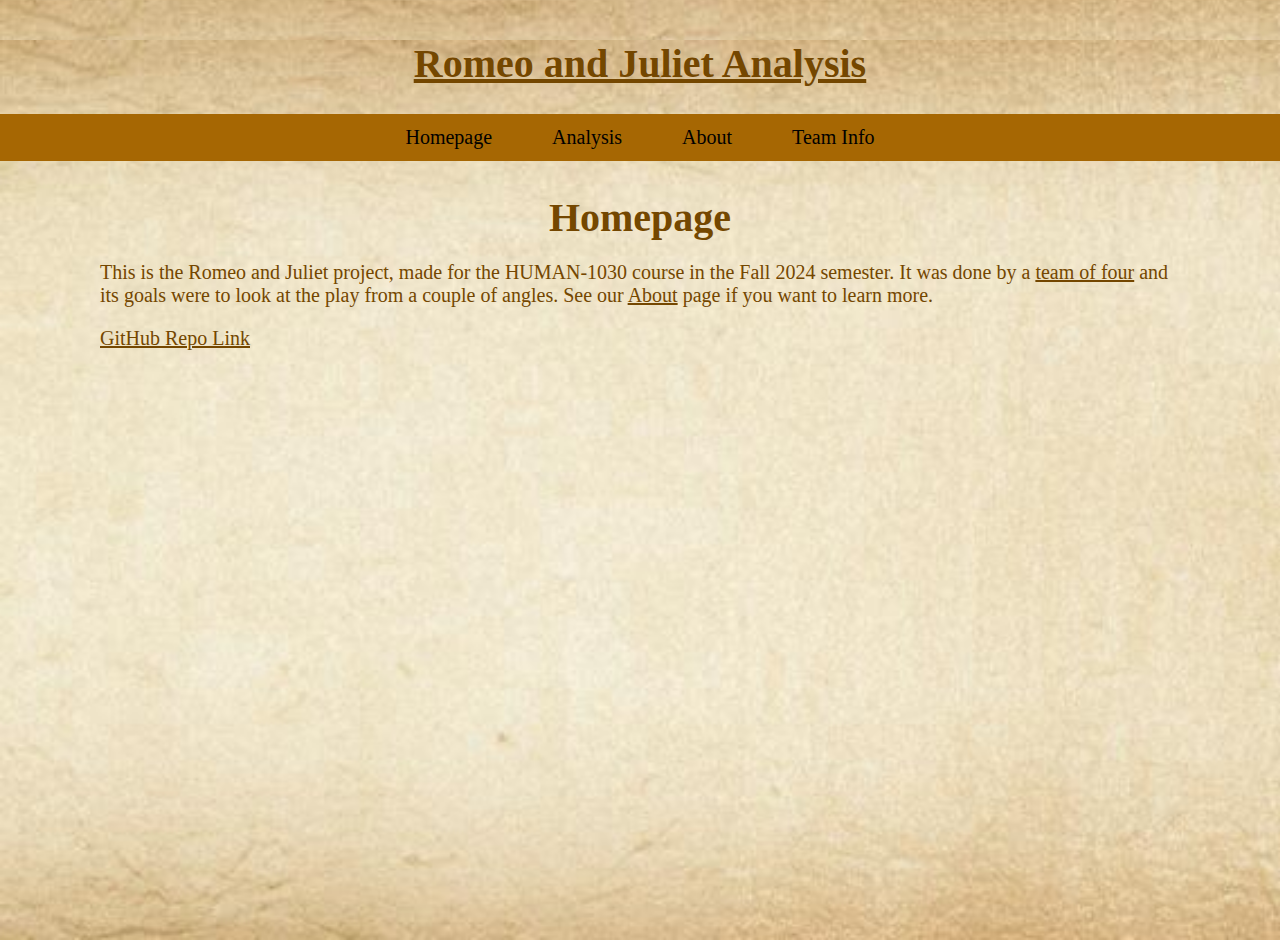
<file: docs/index.html>
<!DOCTYPE html>
<html>
    <head>
        <title>Romeo and Juliet</title>
        <link type="text/css" href="Romeo_and_Juliet.css" rel="stylesheet" />
    </head>
    
    <body>
        <a href="index.html">
        <h1>Romeo and Juliet Analysis</h1>
        </a>
        
        <nav>
            <div><a href="index.html">Homepage</a></div>
            <div class="dropdown">
                <a href="analysisTab.html">Analysis</a>
                <div class="dropdown-content">
                    <a href="play_speech_percentages_chart.html">Speeches per Character Bar Graph</a>
                    <a href="lines_per_scene.html">Lines per Scene Bar Graph</a>
                    <a href="reading_view_with_navigation_AK.html">Table of Contents Reading View</a>
                    <a href="Color_Coding_sex_house.html">Color-coding Genders and House Reading View</a>
                    <a href="reading_view_unified.html">Unified Reading View with Table of Contents and Color-coding</a>
                </div>
            </div>
            <div><a href="aboutTab.html">About</a></div>
            <div><a href="teamTab.html">Team Info</a></div>
        </nav>
        
        <h2>Homepage</h2>
        <p>This is the Romeo and Juliet project, made for the HUMAN-1030 course in the Fall 2024 semester. It was done by a <a href="teamTab.html">team of four</a> and its goals were to look at the play from a couple of angles. See our <a href="aboutTab.html">About</a> page if you want to learn more.</p>
        
        <p><a href="https://github.com/untrogen999/romeo_and_juliet" class=rounded-rectangle>GitHub Repo Link</a></p>
    </body>
</html>
</file>
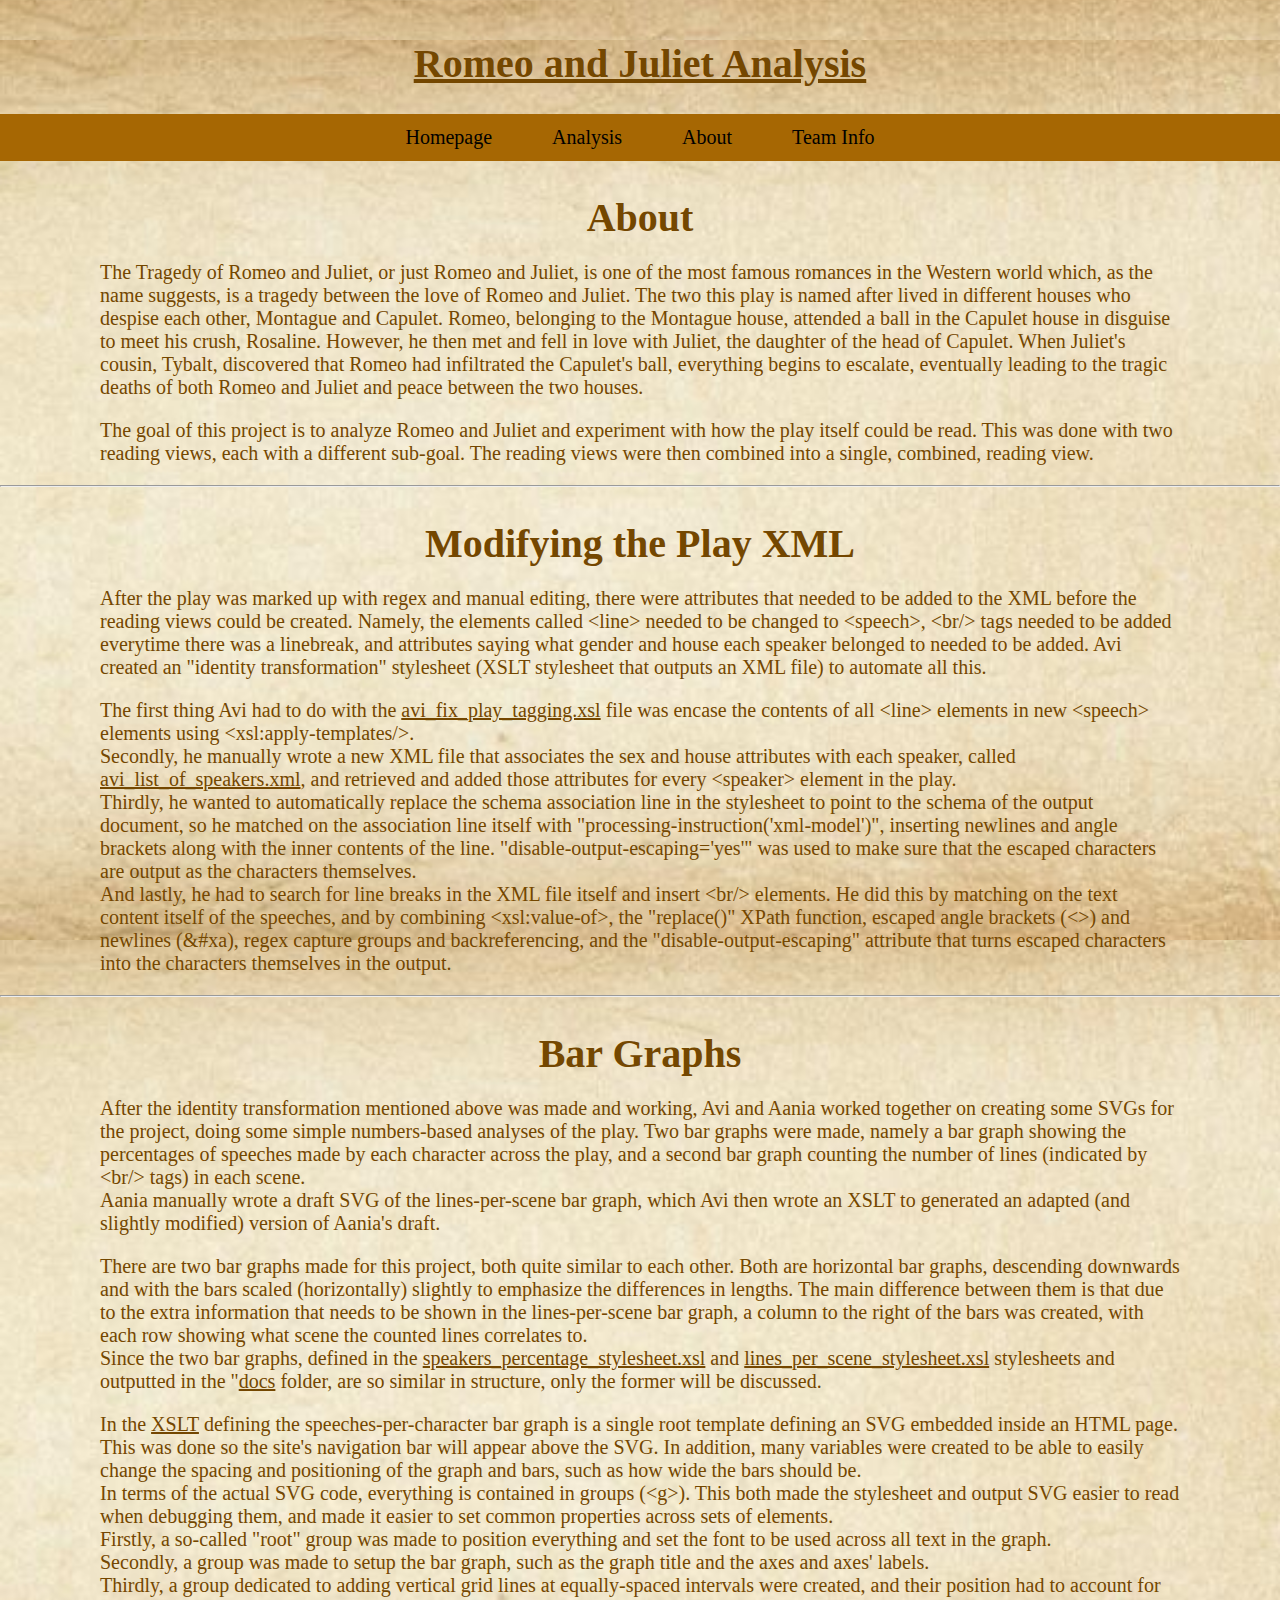
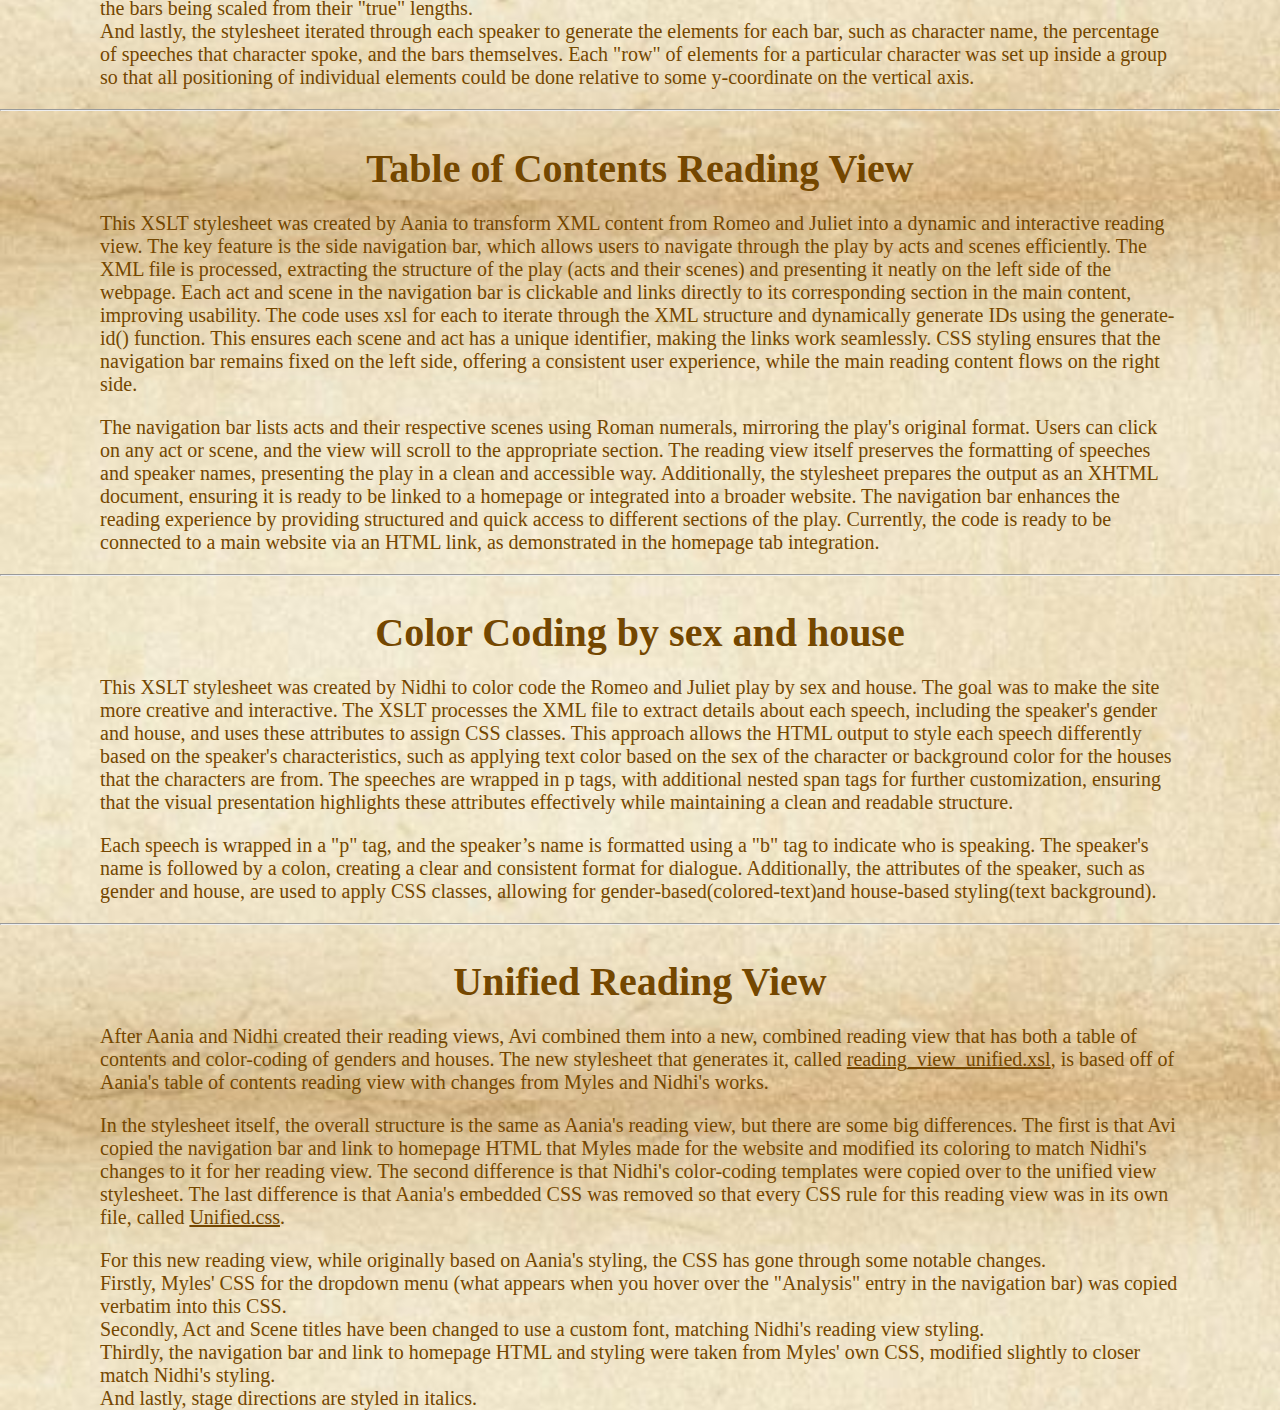
<file: docs/aboutTab.html>
<!DOCTYPE html>
<html>
    <head>
        <title>About Tab</title>
        <link type="text/css" href="Romeo_and_Juliet.css" rel="stylesheet" />
    </head>
    <body>
        <a href="index.html">
            <h1>Romeo and Juliet Analysis</h1>
        </a>
        
        <nav>
            <div><a href="index.html">Homepage</a></div>
            <div class="dropdown">
                <a href="analysisTab.html">Analysis</a>
                <div class="dropdown-content">
                    <a href="play_speech_percentages_chart.html">Speeches per Character Bar Graph</a>
                    <a href="lines_per_scene.html">Lines per Scene Bar Graph</a>
                    <a href="reading_view_with_navigation_AK.html">Table of Contents Reading View</a>
                    <a href="Color_Coding_sex_house.html">Color-coding Genders and House Reading View</a>
                    <a href="reading_view_unified.html">Unified Reading View with Table of Contents and Color-coding</a>
                </div>
            </div>
            <div><a href="aboutTab.html">About</a></div>
            <div><a href="teamTab.html">Team Info</a></div>
        </nav>
        
        <!-- AZ: Page text begins here -->
        
        <h2>About</h2>
        
        <!-- AZ: General about of Romeo and Juliet itself and the project's goals. Details below this section -->
        
        <p>The Tragedy of Romeo and Juliet, or just Romeo and Juliet, is one of the most famous romances in the Western world which, as the name suggests, is a tragedy between the love of Romeo and Juliet. The two this play is named after lived in different houses who despise each other, Montague and Capulet. Romeo, belonging to the Montague house, attended a ball in the Capulet house in disguise to meet his crush, Rosaline. However, he then met and fell in love with Juliet, the daughter of the head of Capulet. When Juliet's cousin, Tybalt, discovered that Romeo had infiltrated the Capulet's ball, everything begins to escalate, eventually leading to the tragic deaths of both Romeo and Juliet and peace between the two houses.</p>

        <p>The goal of this project is to analyze Romeo and Juliet and experiment with how the play itself could be read. This was done with two reading views, each with a different sub-goal. The reading views were then combined into a single, combined, reading view.</p>
        
        <hr/>
        
        <!-- AZ: Talking about the changes to the play XML that had to be done before working on the reading views and SVGs -->
        
        <h2>Modifying the Play XML</h2>
        
        <p>After the play was marked up with regex and manual editing, there were attributes that needed to be added to the XML before the reading views could be created. Namely, the elements called &lt;line&gt; needed to be changed to &lt;speech&gt;, &lt;br/&gt; tags needed to be added everytime there was a linebreak, and attributes saying what gender and house each speaker belonged to needed to be added. Avi created an "identity transformation" stylesheet (XSLT stylesheet that outputs an XML file) to automate all this.</p>
        
        <p>The first thing Avi had to do with the <a href="https://github.com/untrogen999/romeo_and_juliet/blob/main/xslt/avi_fix_play_tagging.xsl">avi_fix_play_tagging.xsl</a> file was encase the contents of all &lt;line&gt; elements in new &lt;speech&gt; elements using &lt;xsl:apply-templates/&gt;. <br/>
        Secondly, he manually wrote a new XML file that associates the sex and house attributes with each speaker, called <a href="https://github.com/untrogen999/romeo_and_juliet/blob/main/xml/avi_list_of_speakers.xml">avi_list_of_speakers.xml</a>, and retrieved and added those attributes for every &lt;speaker&gt; element in the play. <br/>
        Thirdly, he wanted to automatically replace the schema association line in the stylesheet to point to the schema of the output document, so he matched on the association line itself with "processing-instruction('xml-model')", inserting newlines and angle brackets along with the inner contents of the line. "disable-output-escaping='yes'" was used to make sure that the escaped characters are output as the characters themselves. <br/>
        And lastly, he had to search for line breaks in the XML file itself and insert &lt;br/&gt; elements. He did this by matching on the text content itself of the speeches, and by combining &lt;xsl:value-of&gt;, the "replace()" XPath function, escaped angle brackets (&lt;&gt;) and newlines (&amp;#xa), regex capture groups and backreferencing, and the "disable-output-escaping" attribute that turns escaped characters into the characters themselves in the output.</p>
        
        <hr/>
        
        <!-- AZ: SVG bar graphs discussion -->
        
        <h2>Bar Graphs</h2>

        <p>After the identity transformation mentioned above was made and working, Avi and Aania worked together on creating some SVGs for the project, doing some simple numbers-based analyses of the play. Two bar graphs were made, namely a bar graph showing the percentages of speeches made by each character across the play, and a second bar graph counting the number of lines (indicated by &lt;br/&gt; tags) in each scene. <br/>
        Aania manually wrote a draft SVG of the lines-per-scene bar graph, which Avi then wrote an XSLT to generated an adapted (and slightly modified) version of Aania's draft.</p>
        
        <p>There are two bar graphs made for this project, both quite similar to each other. Both are horizontal bar graphs, descending downwards and with the bars scaled (horizontally) slightly to emphasize the differences in lengths. The main difference between them is that due to the extra information that needs to be shown in the lines-per-scene bar graph, a column to the right of the bars was created, with each row showing what scene the counted lines correlates to. <br/>
        Since the two bar graphs, defined in the <a href="https://github.com/untrogen999/romeo_and_juliet/blob/main/xslt/speakers_percentage_stylesheet.xsl">speakers_percentage_stylesheet.xsl</a> and <a href="https://github.com/untrogen999/romeo_and_juliet/blob/main/xslt/lines_per_scene_stylesheet.xsl">lines_per_scene_stylesheet.xsl</a> stylesheets and outputted in the "<a href="https://github.com/untrogen999/romeo_and_juliet/tree/main/docs">docs</a> folder, are so similar in structure, only the former will be discussed.</p>
        
        <p>In the <a href="https://github.com/untrogen999/romeo_and_juliet/blob/main/xslt/speakers_percentage_stylesheet.xsl">XSLT</a> defining the speeches-per-character bar graph is a single root template defining an SVG embedded inside an HTML page. This was done so the site's navigation bar will appear above the SVG. In addition, many variables were created to be able to easily change the spacing and positioning of the graph and bars, such as how wide the bars should be. <br/> 
        In terms of the actual SVG code, everything is contained in groups (&lt;g&gt;). This both made the stylesheet and output SVG easier to read when debugging them, and made it easier to set common properties across sets of elements. <br/>
        Firstly, a so-called "root" group was made to position everything and set the font to be used across all text in the graph. <br/>
        Secondly, a group was made to setup the bar graph, such as the graph title and the axes and axes' labels. <br/>
        Thirdly, a group dedicated to adding vertical grid lines at equally-spaced intervals were created, and their position had to account for the bars being scaled from their "true" lengths. <br/>
        And lastly, the stylesheet iterated through each speaker to generate the elements for each bar, such as character name, the percentage of speeches that character spoke, and the bars themselves. Each "row" of elements for a particular character was set up inside a group so that all positioning of individual elements could be done relative to some y-coordinate on the vertical axis.</p>
        
        <hr/>
        
        <h2>Table of Contents Reading View</h2>
        
        <p>This XSLT stylesheet was created by Aania to transform XML content from Romeo and Juliet into a dynamic and interactive reading view. The key feature is the side navigation bar, which allows users to navigate through the play by acts and scenes efficiently. The XML file is processed, extracting the structure of the play (acts and their scenes) and presenting it neatly on the left side of the webpage. Each act and scene in the navigation bar is clickable and links directly to its corresponding section in the main content, improving usability. The code uses xsl for each to iterate through the XML structure and dynamically generate IDs using the generate-id() function. This ensures each scene and act has a unique identifier, making the links work seamlessly. CSS styling ensures that the navigation bar remains fixed on the left side, offering a consistent user experience, while the main reading content flows on the right side.</p>
        
        <p>The navigation bar lists acts and their respective scenes using Roman numerals, mirroring the play's original format. Users can click on any act or scene, and the view will scroll to the appropriate section. The reading view itself preserves the formatting of speeches and speaker names, presenting the play in a clean and accessible way. Additionally, the stylesheet prepares the output as an XHTML document, ensuring it is ready to be linked to a homepage or integrated into a broader website. The navigation bar enhances the reading experience by providing structured and quick access to different sections of the play. Currently, the code is ready to be connected to a main website via an HTML link, as demonstrated in the homepage tab integration.</p>
        <hr/>
        
        <h2> Color Coding by sex and house </h2>
        
        <p> This XSLT stylesheet was created by Nidhi to color code the Romeo and Juliet play by sex and house. The goal was to make the site more creative and interactive. The XSLT processes the XML file to extract details about each speech, including the speaker's gender  and house, and uses these attributes to assign CSS classes. This approach allows the HTML output to style each speech differently based on the speaker's characteristics, such as applying text color based on the sex of the character or background color for the houses that the characters are from. The speeches are wrapped in p tags, with additional nested span tags for further customization, ensuring that the visual presentation highlights these attributes effectively while maintaining a clean and readable structure.</p>
        
        <p> Each speech is wrapped in a "p" tag, and the speaker’s name is formatted using a "b" tag to indicate who is speaking. The speaker's name is followed by a colon, creating a clear and consistent format for dialogue. Additionally, the attributes of the speaker, such as gender and house, are used to apply CSS classes, allowing for gender-based(colored-text)and house-based styling(text background).</p>

        <hr/>

        <h2>Unified Reading View</h2>

        <p>After Aania and Nidhi created their reading views, Avi combined them into a new, combined reading view that has both a table of contents and color-coding of genders and houses. The new stylesheet that generates it, called <a href="https://github.com/untrogen999/romeo_and_juliet/blob/main/xslt/reading_view_unified.xsl">reading_view_unified.xsl</a>, is based off of Aania's table of contents reading view with changes from Myles and Nidhi's works.</p>

        <p>In the stylesheet itself, the overall structure is the same as Aania's reading view, but there are some big differences. The first is that Avi copied the navigation bar and link to homepage HTML that Myles made for the website and modified its coloring to match Nidhi's changes to it for her reading view. The second difference is that Nidhi's color-coding templates were copied over to the unified view stylesheet. The last difference is that Aania's embedded CSS was removed so that every CSS rule for this reading view was in its own file, called <a href="https://github.com/untrogen999/romeo_and_juliet/blob/main/docs/Unified.css">Unified.css</a>.</p>

        <p>For this new reading view, while originally based on Aania's styling, the CSS has gone through some notable changes. <br/>
        Firstly, Myles' CSS for the dropdown menu (what appears when you hover over the "Analysis" entry in the navigation bar) was copied verbatim into this CSS. <br/>
        Secondly, Act and Scene titles have been changed to use a custom font, matching Nidhi's reading view styling. <br/>
        Thirdly, the navigation bar and link to homepage HTML and styling were taken from Myles' own CSS, modified slightly to closer match Nidhi's styling. <br/>
        And lastly, stage directions are styled in italics.</p>
    </body>
</html>
</file>
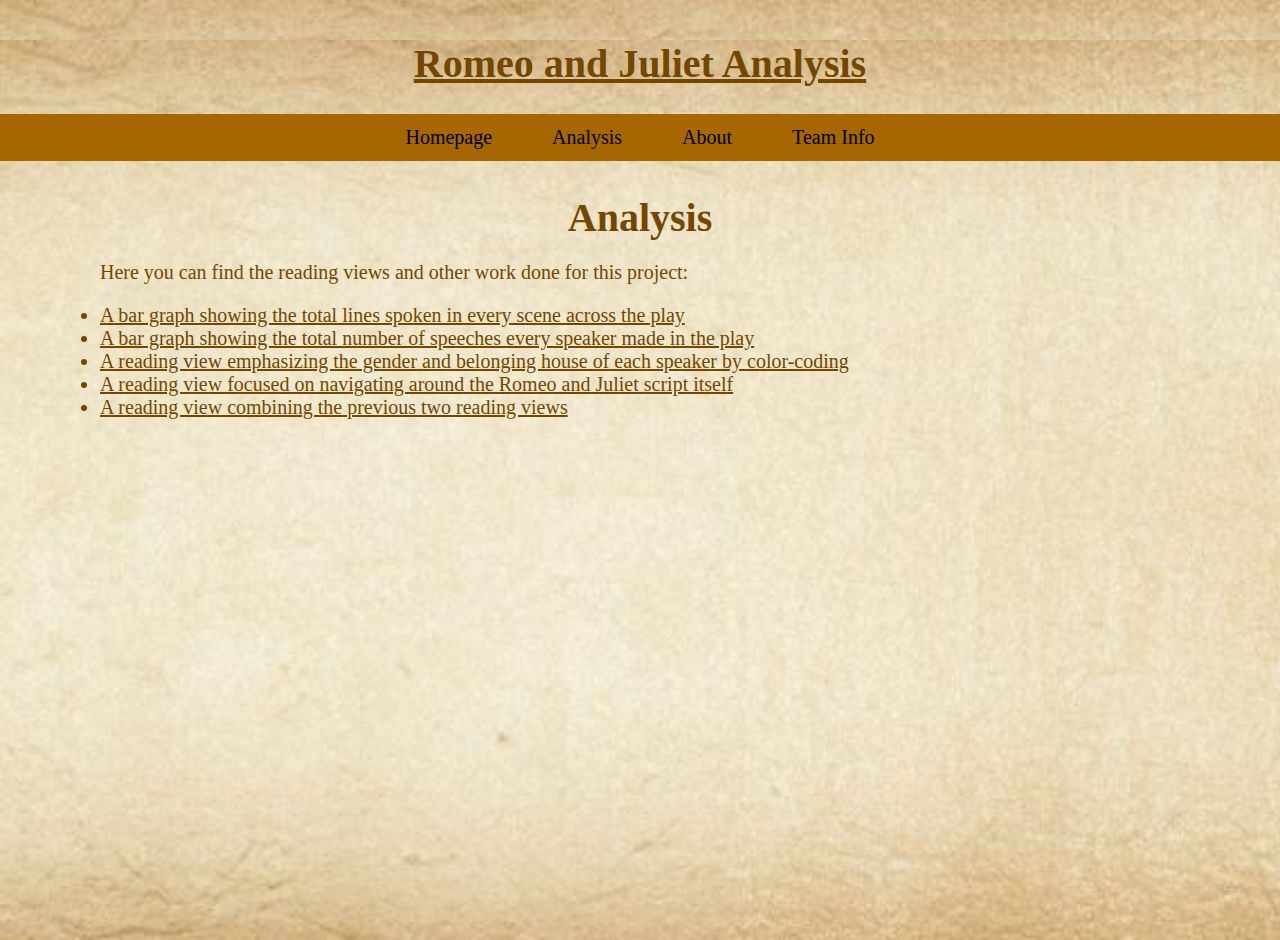
<file: docs/analysisTab.html>
<!DOCTYPE html>
<html>
    <head>
        <title>Analysis Tab</title>
        <link type="text/css" href="Romeo_and_Juliet.css" rel="stylesheet" />
    </head>
    <body>
        <a href="index.html">
            <h1>Romeo and Juliet Analysis</h1>
        </a>
        
        <nav>
            <div><a href="index.html">Homepage</a></div>
            <div class="dropdown">
                <a href="analysisTab.html">Analysis</a>
                <div class="dropdown-content">
                    <a href="play_speech_percentages_chart.html">Speeches per Character Bar Graph</a>
                    <a href="lines_per_scene.html">Lines per Scene Bar Graph</a>
                    <a href="reading_view_with_navigation_AK.html">Table of Contents Reading View</a>
                    <a href="Color_Coding_sex_house.html">Color-coding Genders and House Reading View</a>
                    <a href="reading_view_unified.html">Unified Reading View with Table of Contents and Color-coding</a>
                </div>
            </div>
            <div><a href="aboutTab.html">About</a></div>
            <div><a href="teamTab.html">Team Info</a></div>
        </nav>
        <h2>Analysis</h2>
        
        <p>Here you can find the reading views and other work done for this project:</p>
        <ul>
        	<li><a href="lines_per_scene.html">A bar graph showing the total lines spoken in every scene across the play</a></li>
        	<li><a href="play_speech_percentages_chart.html">A bar graph showing the total number of speeches every speaker made in the play</a></li>
        	<li><a href="Color_Coding_sex_house.html">A reading view emphasizing the gender and belonging house of each speaker by color-coding</a></li>
            <li><a href="reading_view_with_navigation_AK.html">A reading view focused on navigating around the Romeo and Juliet script itself</a></li>
            <li><a href="reading_view_unified.html">A reading view combining the previous two reading views</a></li>
        </ul>
    </body>
</html>
</file>
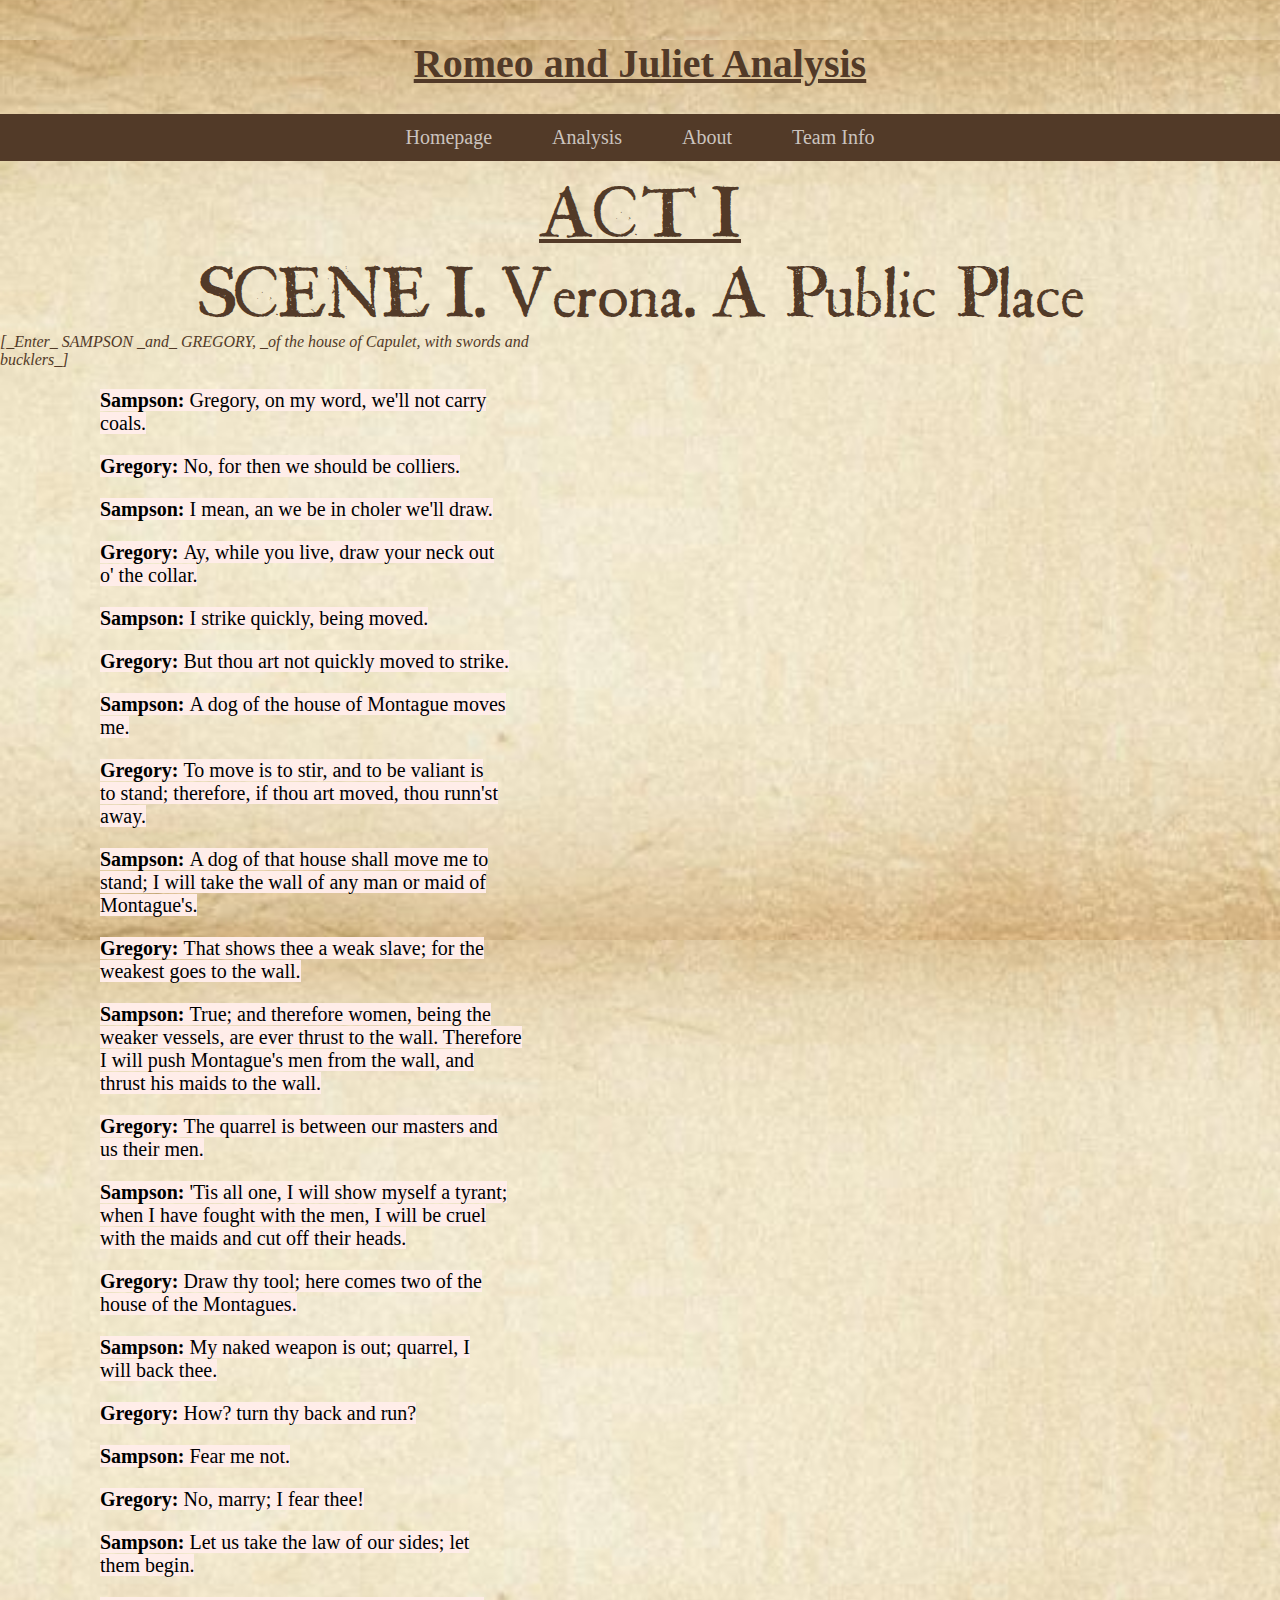
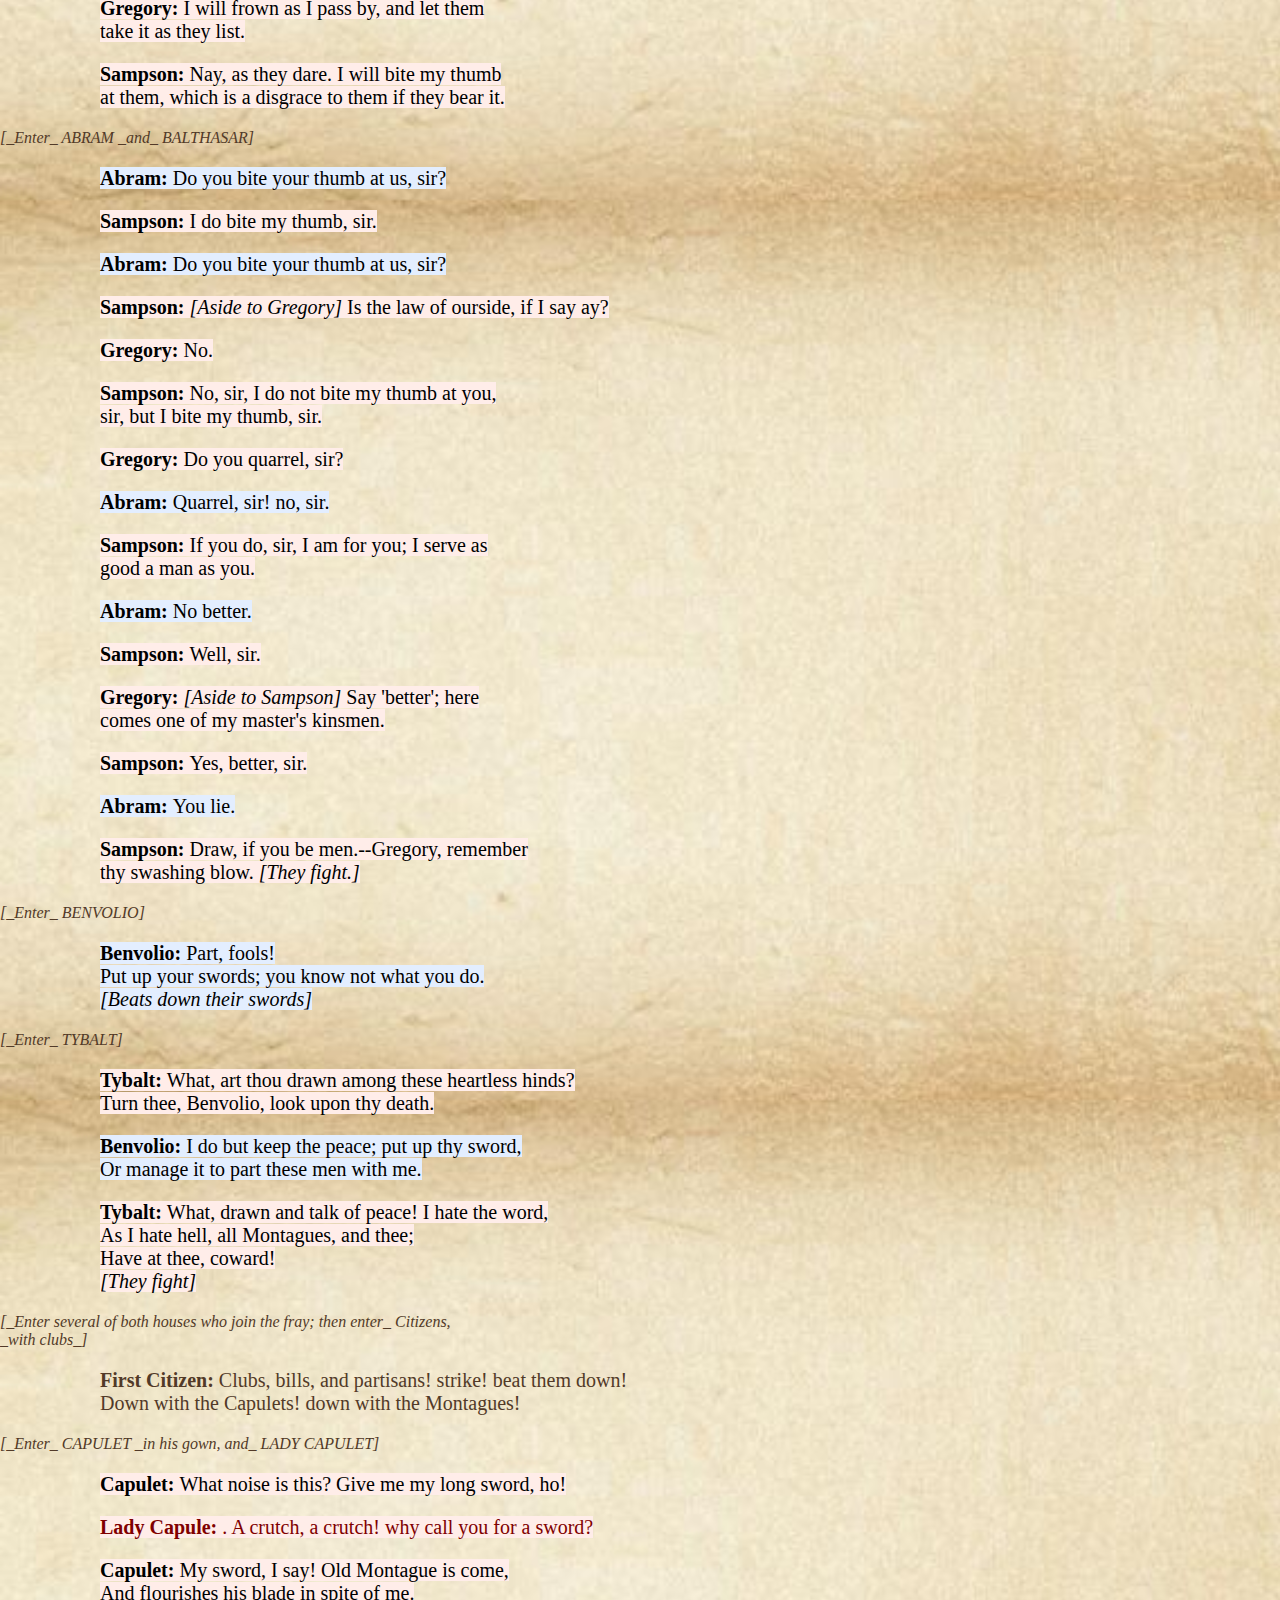
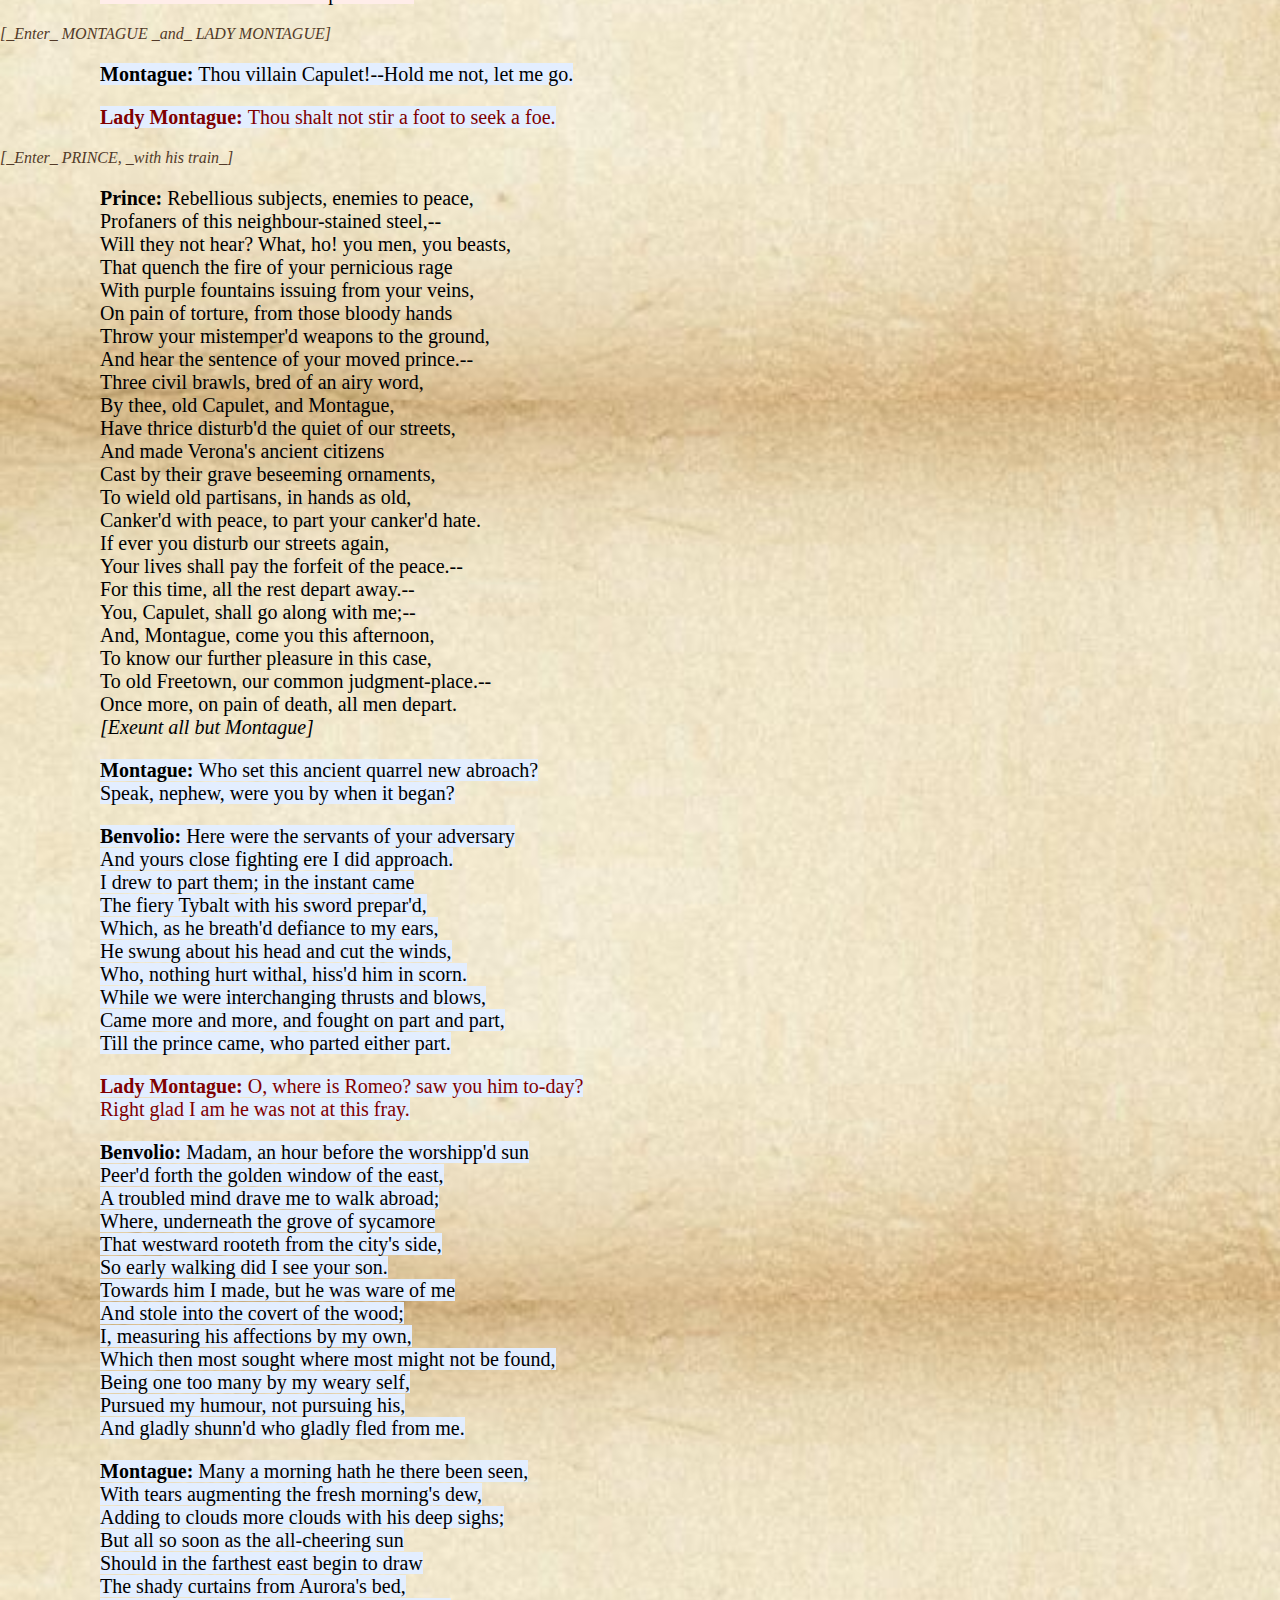
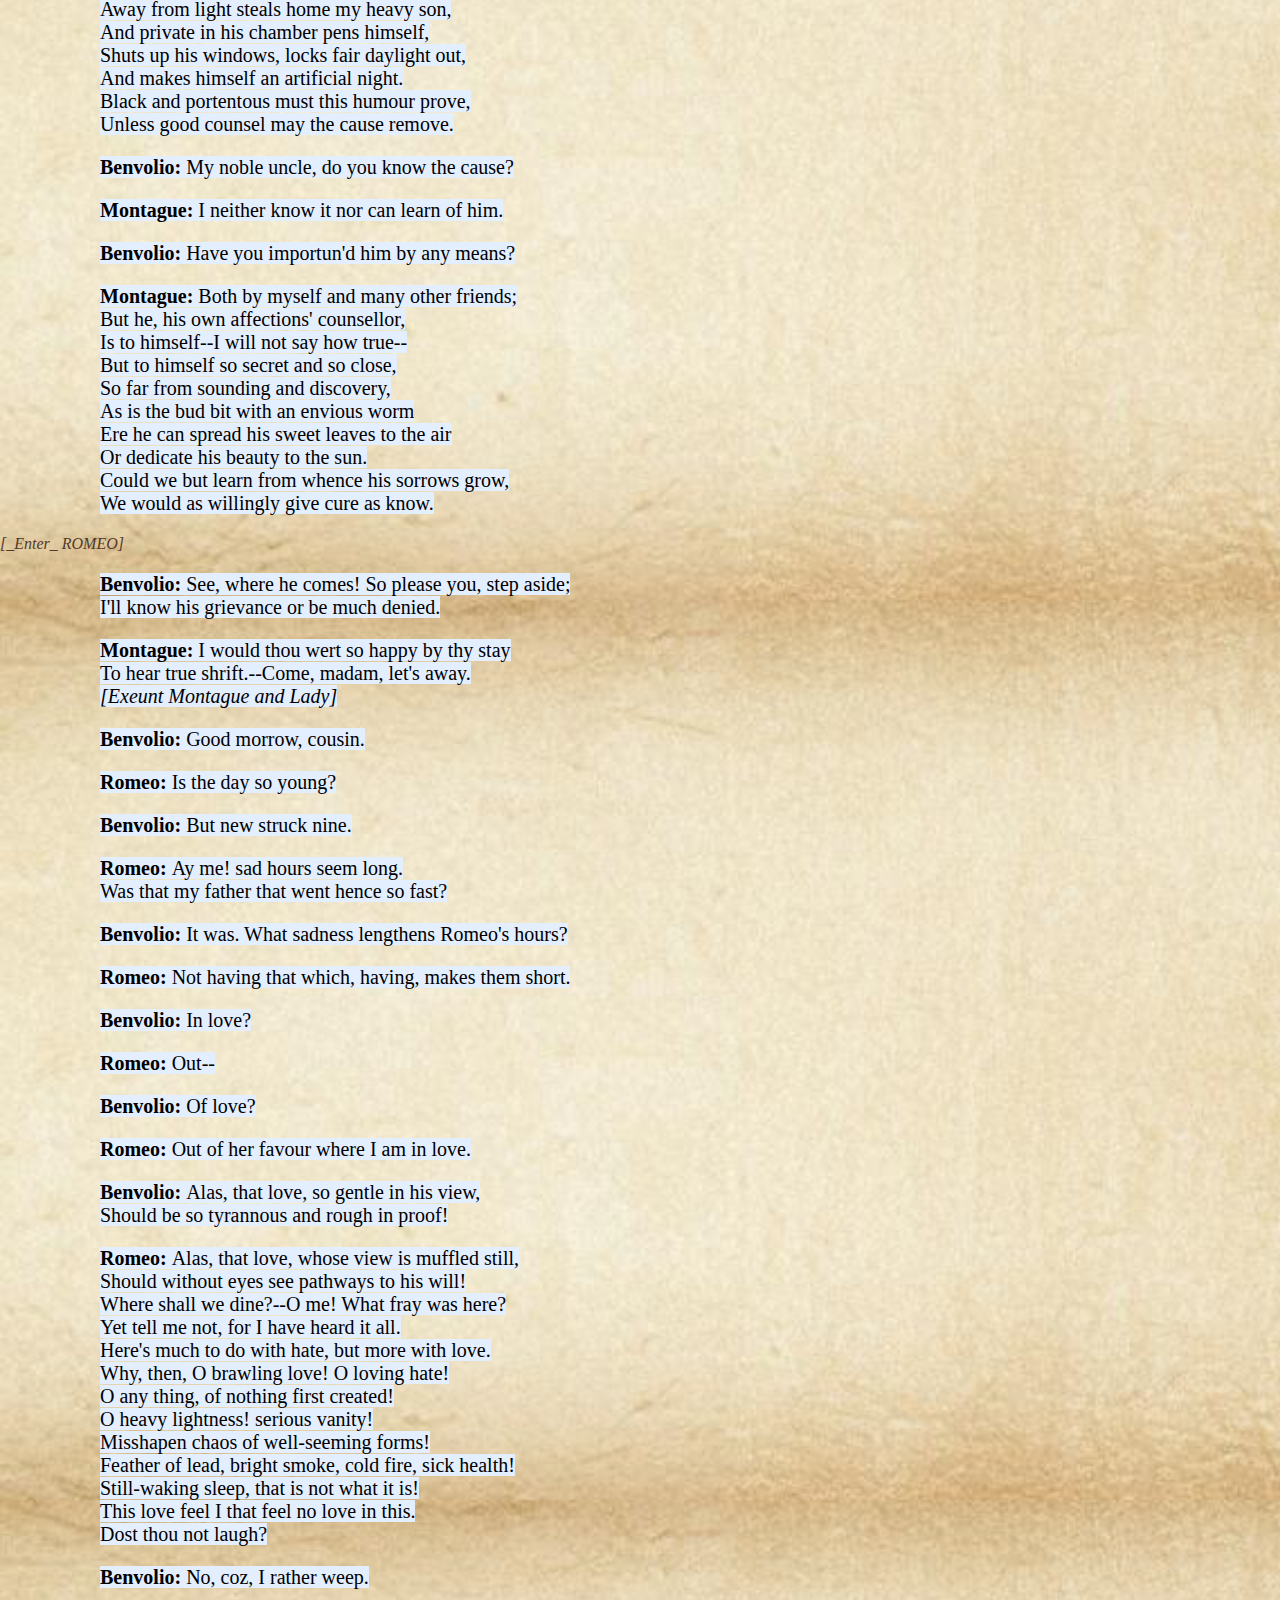
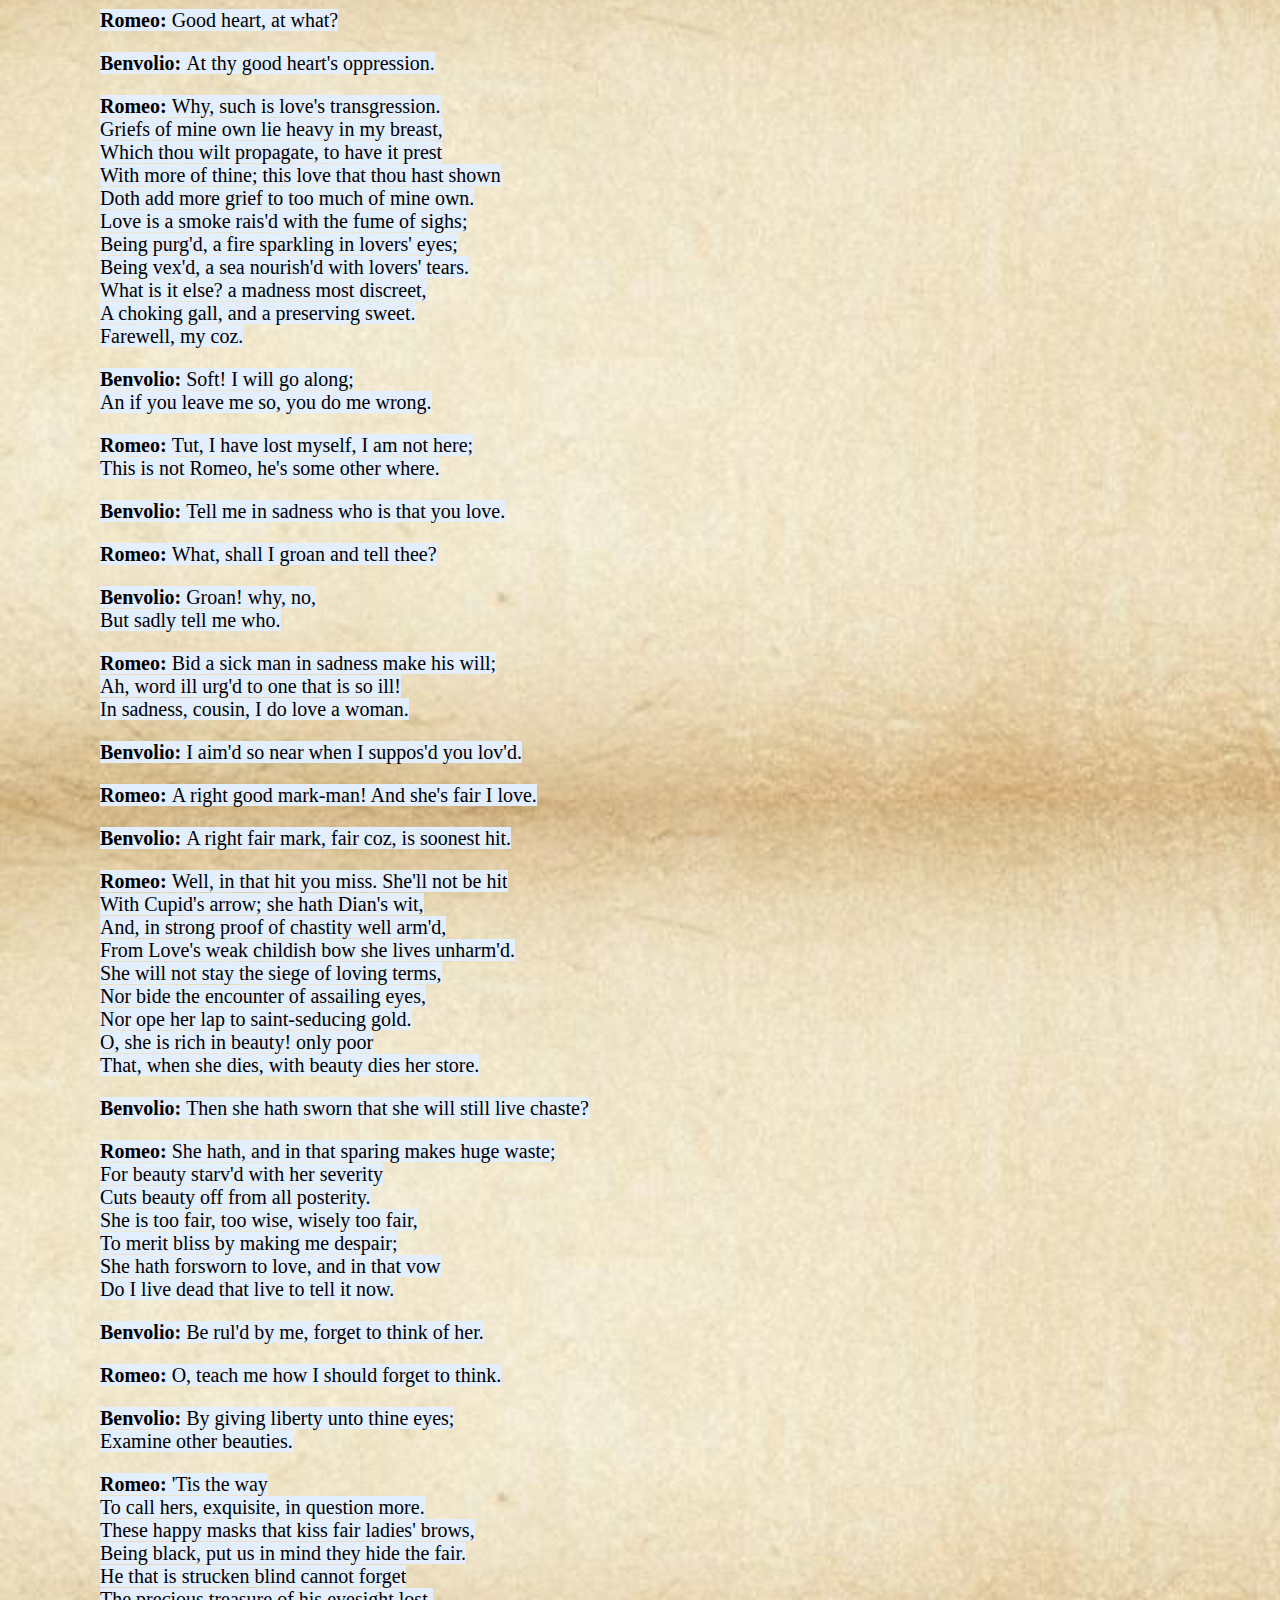
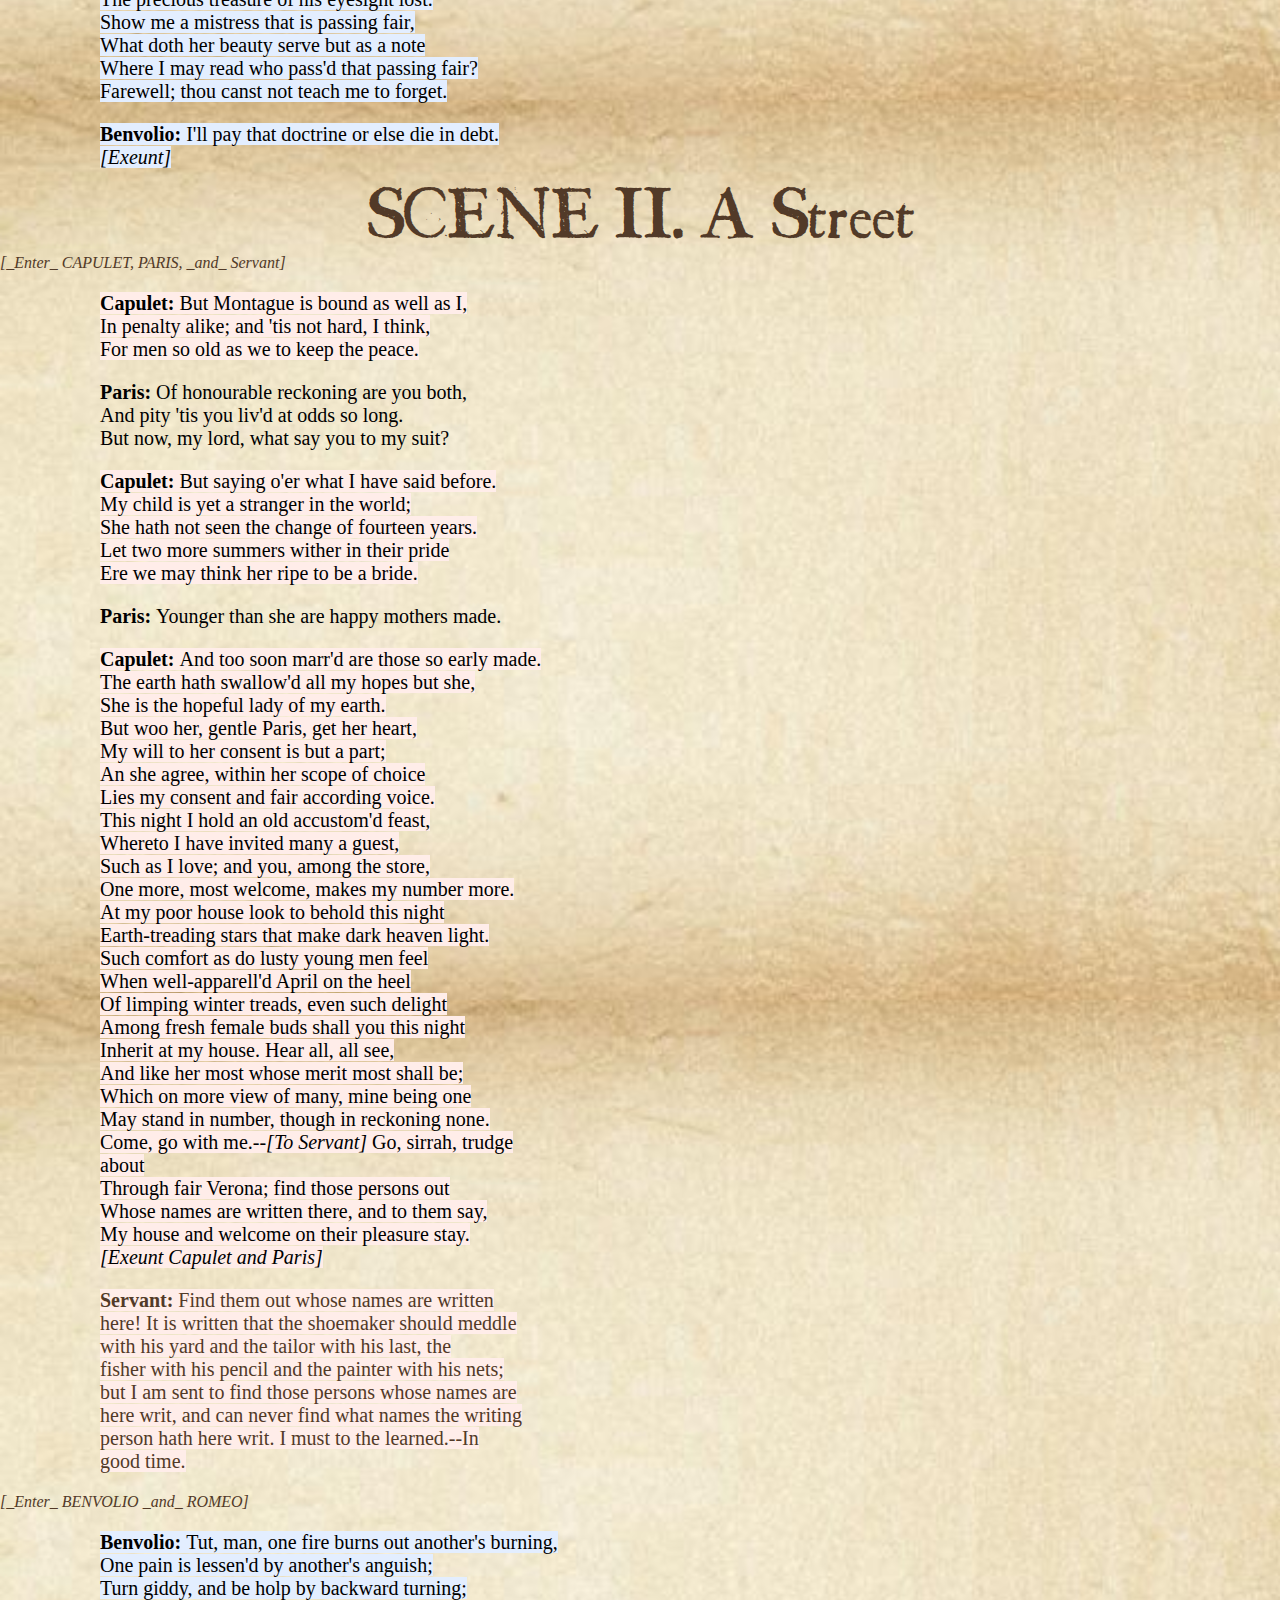
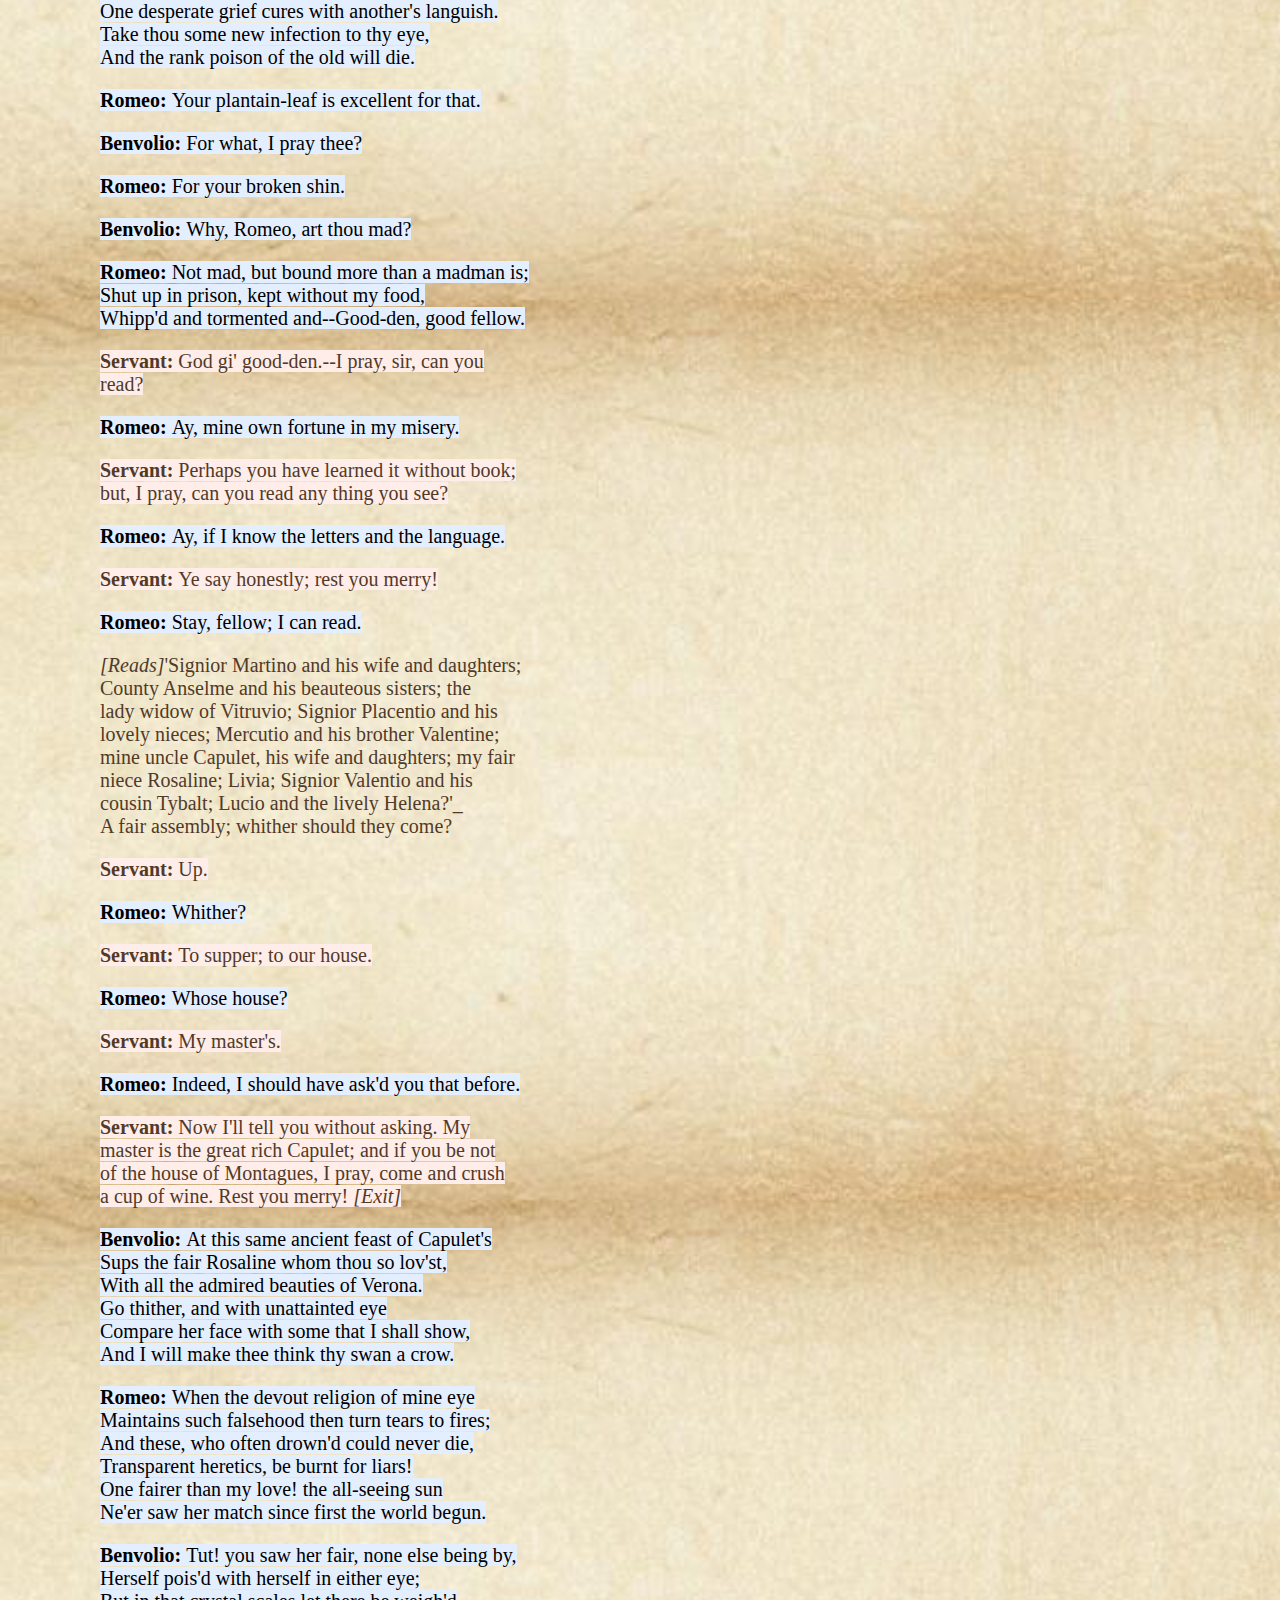
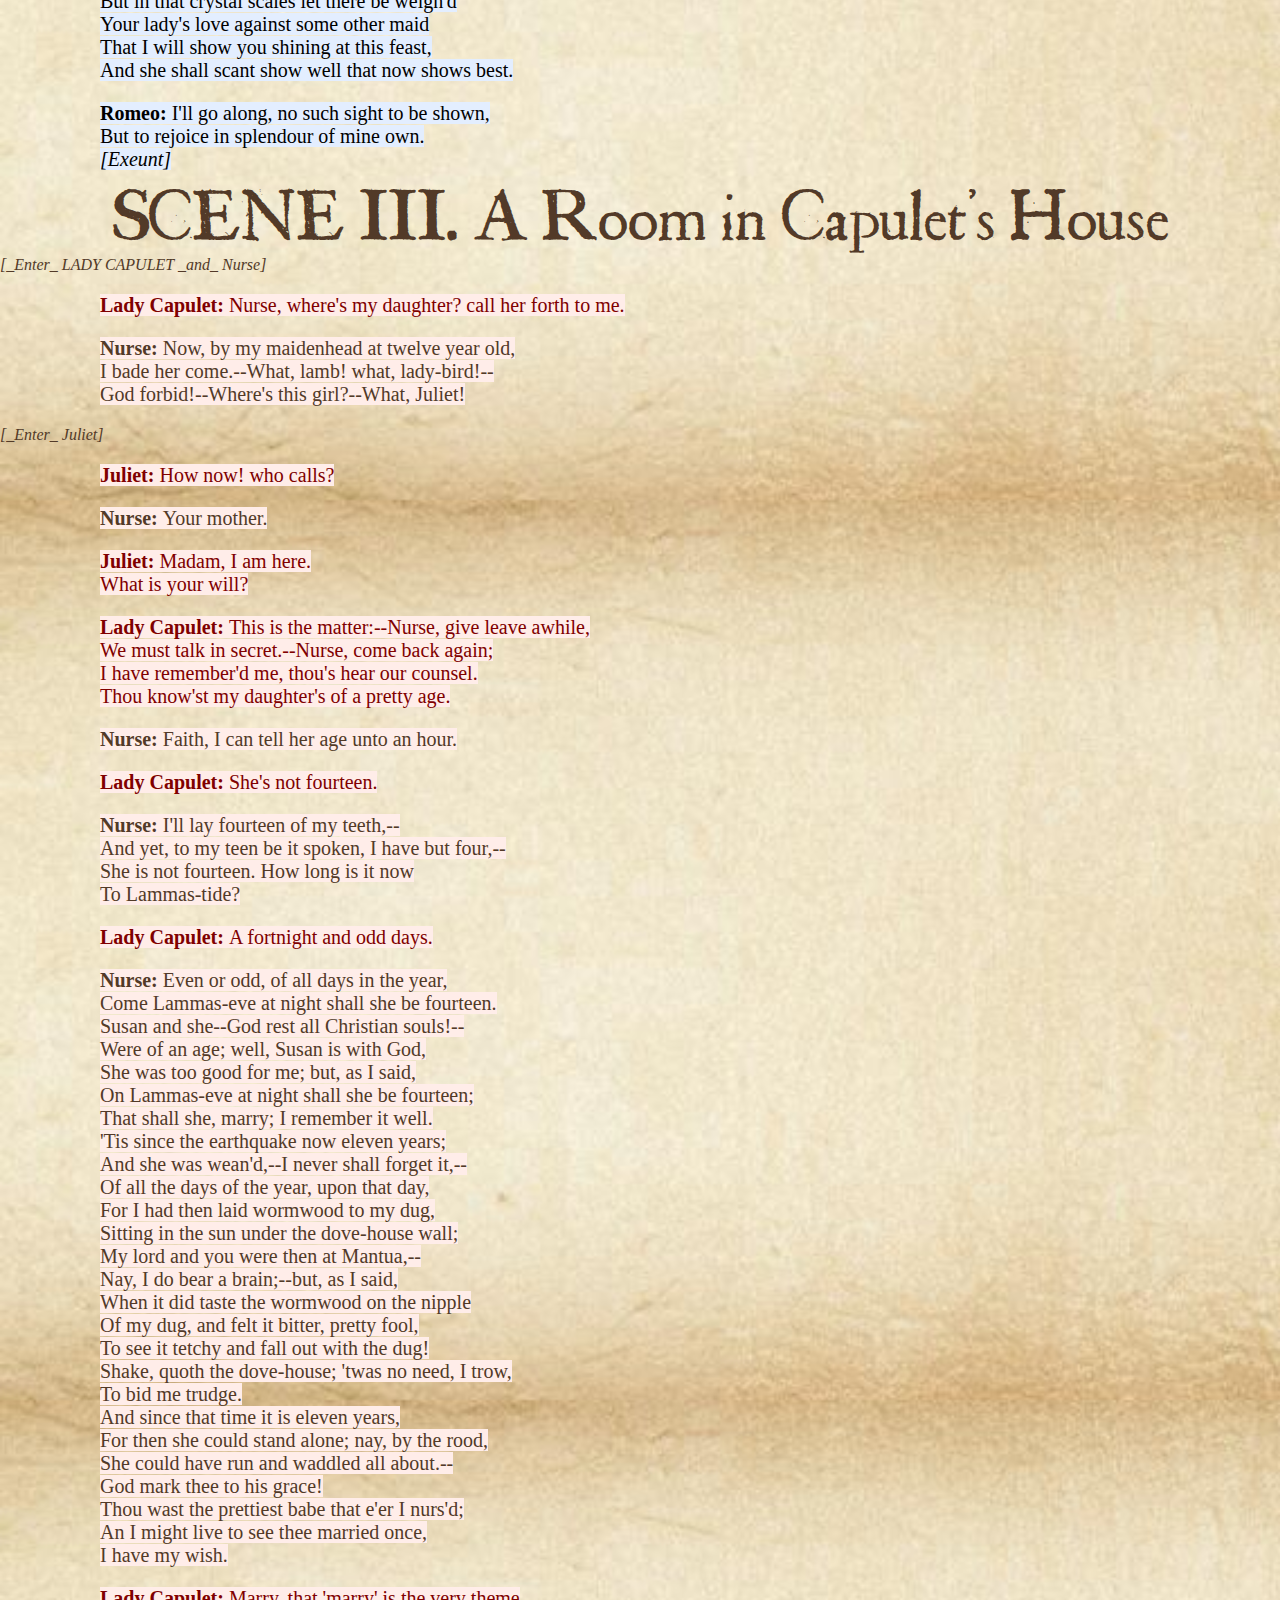
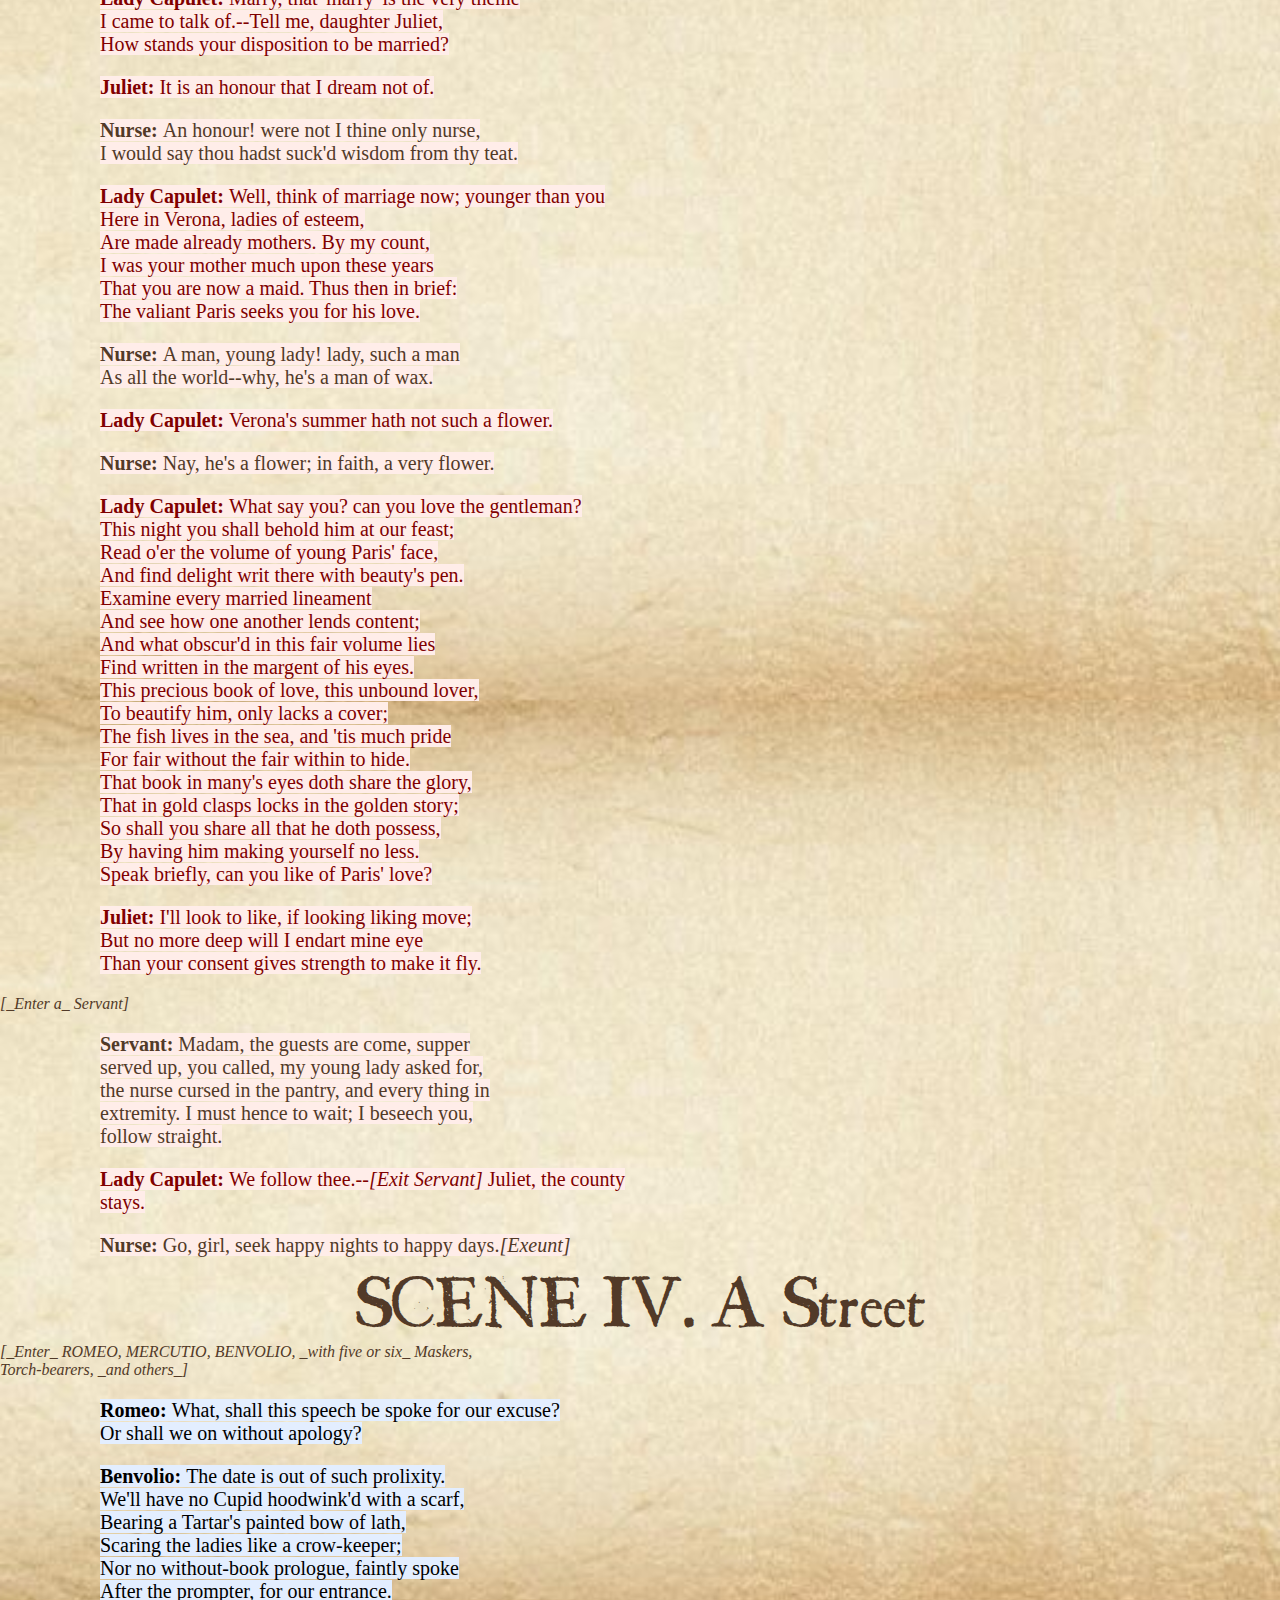
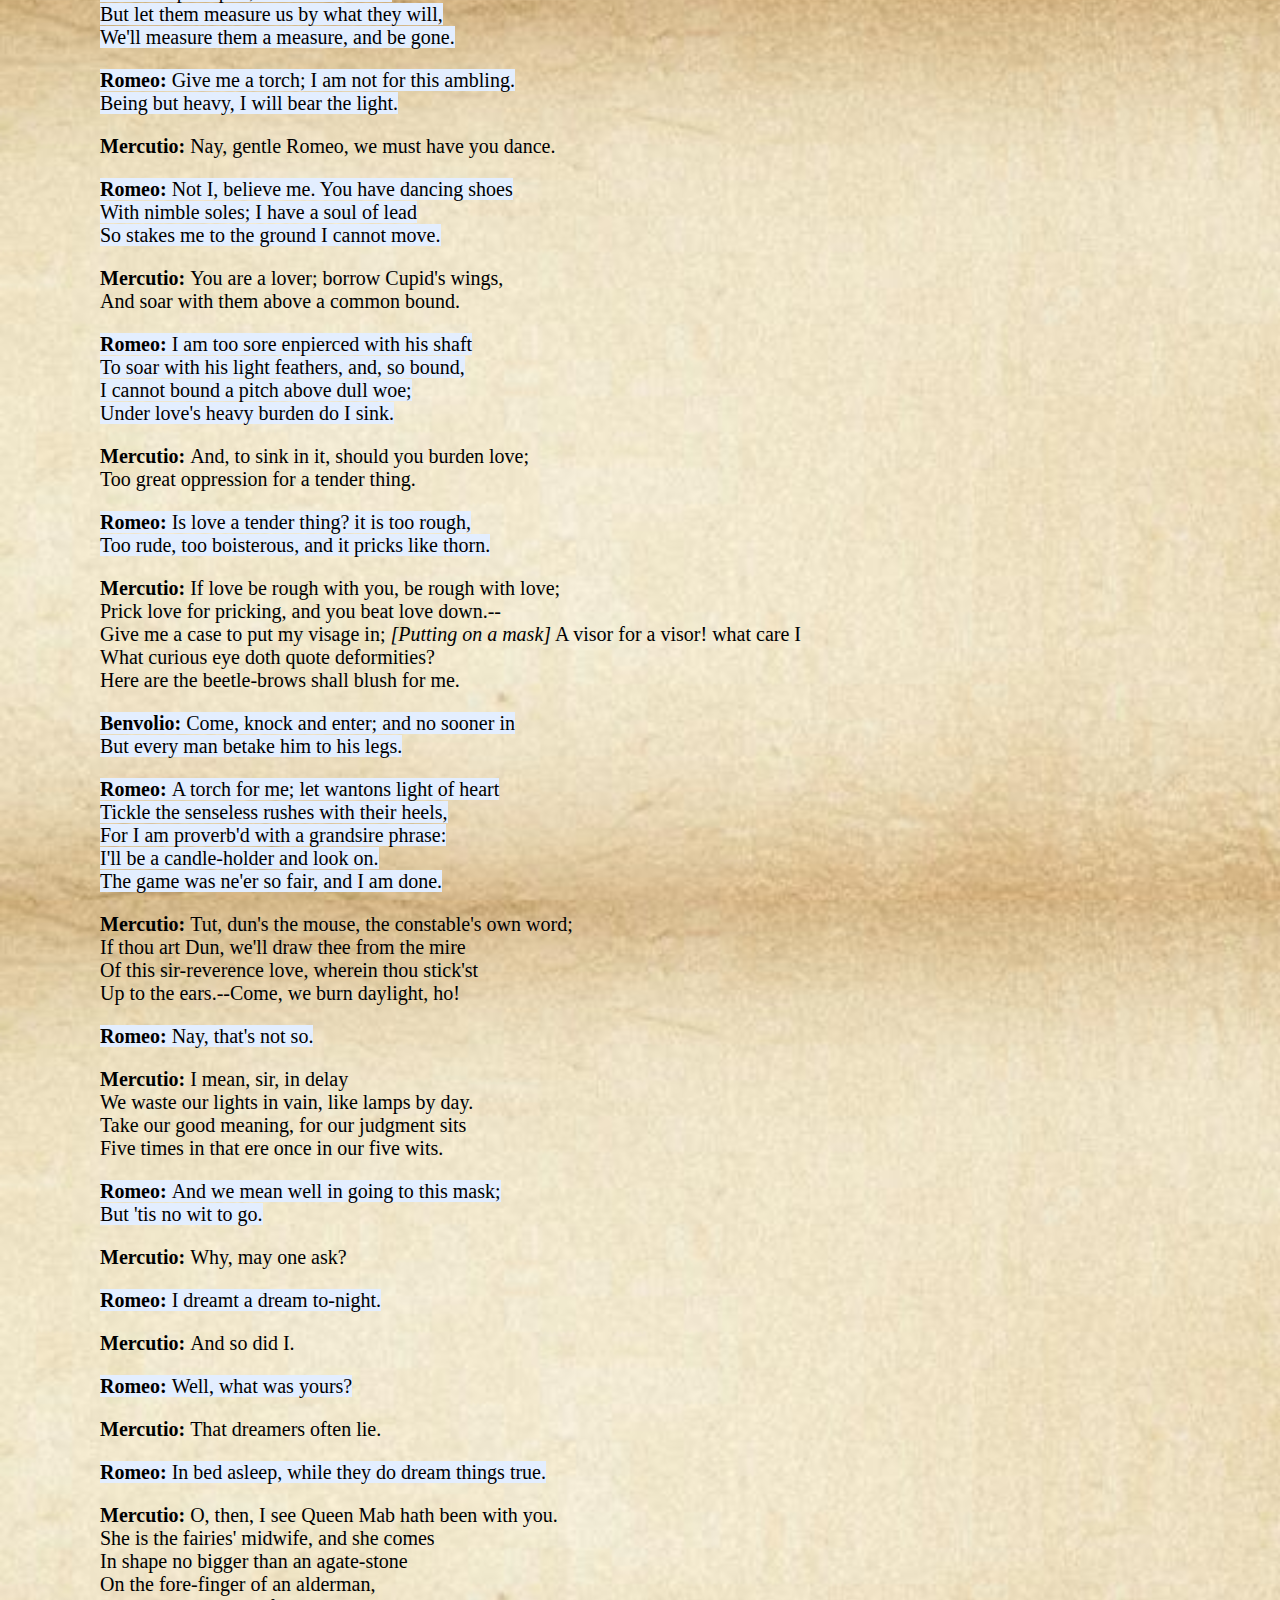
<file: docs/Color_Coding_sex_house.html>
<!DOCTYPE html
  SYSTEM "about:legacy-compat">
<?xml-stylesheet type="text/css" href="Romeo_and_Juliet.css"?>
<html xmlns="http://www.w3.org/1999/xhtml">
   <head>
      <meta http-equiv="Content-Type" content="text/html; charset=UTF-8" />
      <title>Reading View - Color Coding</title>
      <link type="text/css" href="Romeo_and_Juliet.css" rel="stylesheet" />
      <link type="text/css" href="Play.css" rel="stylesheet" />
      <link type="text/css" href="Colorcode.css" rel="stylesheet" />
   </head>
   <body><a href="index.html">
         <h1>Romeo and Juliet Analysis</h1></a><nav>
               <div><a href="index.html">Homepage</a></div>
               <div class="dropdown">
                     <a href="analysisTab.html">Analysis</a>
                     <div class="dropdown-content">
                           <a href="play_speech_percentages_chart.html">Speeches per Character Bar Graph</a>
                           <a href="lines_per_scene.html">Lines per Scene Bar Graph</a>
                           <a href="reading_view_with_navigation_AK.html">Table of Contents Reading View</a>
                           <a href="Color_Coding_sex_house.html">Color-coding Genders and House Reading View</a>
                           <a href="reading_view_unified.html">Unified Reading View with Table of Contents and Color-coding</a>
                     </div>
               </div>
               <div><a href="aboutTab.html">About</a></div>
               <div><a href="teamTab.html">Team Info</a></div>
         </nav>
      
      <h1 class="act-title">ACT I</h1>
      
      
      <h2 class="scene-title">SCENE I. Verona. A Public Place</h2>
      <span class="stagedirection">[_Enter_ SAMPSON _and_ GREGORY, _of the house of Capulet, with swords and<br />
         bucklers_]</span>
      
      
      <p class="M"><span class="C"><b>Sampson: </b>Gregory, on my word, we'll not carry<br />
            coals.</span></p>
      
      
      <p class="M"><span class="C"><b>Gregory: </b>No, for then we should be colliers.</span></p>
      
      
      <p class="M"><span class="C"><b>Sampson: </b>I mean, an we be in choler we'll draw.</span></p>
      
      
      <p class="M"><span class="C"><b>Gregory: </b>Ay, while you live, draw your neck out<br />
            o' the collar.</span></p>
      
      
      <p class="M"><span class="C"><b>Sampson: </b>I strike quickly, being moved.</span></p>
      
      
      <p class="M"><span class="C"><b>Gregory: </b>But thou art not quickly moved to strike.</span></p>
      
      
      <p class="M"><span class="C"><b>Sampson: </b>A dog of the house of Montague moves<br />
            me.</span></p>
      
      
      <p class="M"><span class="C"><b>Gregory: </b>To move is to stir, and to be valiant is<br />
            to stand; therefore, if thou art moved, thou runn'st<br />
            away.</span></p>
      
      
      <p class="M"><span class="C"><b>Sampson: </b> A dog of that house shall move me to<br />
            stand; I will take the wall of any man or maid of<br />
            Montague's.</span></p>
      
      
      <p class="M"><span class="C"><b>Gregory: </b>That shows thee a weak slave; for the<br />
            weakest goes to the wall.</span></p>
      
      
      <p class="M"><span class="C"><b>Sampson: </b>True; and therefore women, being the<br />
            weaker vessels, are ever thrust to the wall. Therefore<br />
            I will push Montague's men from the wall, and<br />
            thrust his maids to the wall.</span></p>
      
      
      <p class="M"><span class="C"><b>Gregory: </b>The quarrel is between our masters and<br />
            us their men.</span></p>
      
      
      <p class="M"><span class="C"><b>Sampson: </b>'Tis all one, I will show myself a tyrant;<br />
            when I have fought with the men, I will be cruel<br />
            with the maids and cut off their heads.</span></p>
      
      
      <p class="M"><span class="C"><b>Gregory: </b>Draw thy tool; here comes two of the<br />
            house of the Montagues.</span></p>
      
      
      <p class="M"><span class="C"><b>Sampson: </b>My naked weapon is out; quarrel, I<br />
            will back thee.</span></p>
      
      
      <p class="M"><span class="C"><b>Gregory: </b>How? turn thy back and run?</span></p>
      
      
      <p class="M"><span class="C"><b>Sampson: </b>Fear me not.</span></p>
      
      
      <p class="M"><span class="C"><b>Gregory: </b>No, marry; I fear thee!</span></p>
      
      
      <p class="M"><span class="C"><b>Sampson: </b>Let us take the law of our sides; let<br />
            them begin.</span></p>
      
      
      <p class="M"><span class="C"><b>Gregory: </b>I will frown as I pass by, and let them<br />
            take it as they list.</span></p>
      
      
      <p class="M"><span class="C"><b>Sampson: </b>Nay, as they dare. I will bite my thumb<br />
            at them, which is a disgrace to them if they bear it.</span></p>
      
      <span class="stagedirection">[_Enter_ ABRAM _and_ BALTHASAR]</span>
      
      
      <p class="M"><span class="M"><b>Abram: </b>Do you bite your thumb at us, sir?</span></p>
      
      
      <p class="M"><span class="C"><b>Sampson: </b>I do bite my thumb, sir.</span></p>
      
      
      <p class="M"><span class="M"><b>Abram: </b>Do you bite your thumb at us, sir?</span></p>
      
      
      <p class="M"><span class="C"><b>Sampson: </b><span class="stagedirection">[Aside to Gregory]</span> Is the law of ourside, if I say ay?</span></p>
      
      
      <p class="M"><span class="C"><b>Gregory: </b>No.</span></p>
      
      
      <p class="M"><span class="C"><b>Sampson: </b>No, sir, I do not bite my thumb at you,<br />
            sir, but I bite my thumb, sir.</span></p>
      
      
      <p class="M"><span class="C"><b>Gregory: </b>Do you quarrel, sir?</span></p>
      
      
      <p class="M"><span class="M"><b>Abram: </b>Quarrel, sir! no, sir.</span></p>
      
      
      <p class="M"><span class="C"><b>Sampson: </b>If you do, sir, I am for you; I serve as<br />
            good a man as you.</span></p>
      
      
      <p class="M"><span class="M"><b>Abram: </b>No better.</span></p>
      
      
      <p class="M"><span class="C"><b>Sampson: </b>Well, sir.</span></p>
      
      
      <p class="M"><span class="C"><b>Gregory: </b><span class="stagedirection">[Aside to Sampson]</span> Say 'better'; here<br />
            comes one of my master's kinsmen.</span></p>
      
      
      <p class="M"><span class="C"><b>Sampson: </b>Yes, better, sir.</span></p>
      
      
      <p class="M"><span class="M"><b>Abram: </b>You lie.</span></p>
      
      
      <p class="M"><span class="C"><b>Sampson: </b>Draw, if you be men.--Gregory, remember<br />
            thy swashing blow. <span class="stagedirection">[They fight.]</span></span></p>
      
      <span class="stagedirection">[_Enter_ BENVOLIO]</span>
      
      
      <p class="M"><span class="M"><b>Benvolio: </b>Part, fools!<br />
            Put up your swords; you know not what you do.<br />
            <span class="stagedirection">[Beats down their swords]</span></span></p>
      
      <span class="stagedirection">[_Enter_ TYBALT]</span>
      
      
      <p class="M"><span class="C"><b>Tybalt: </b>What, art thou drawn among these heartless hinds?<br />
            Turn thee, Benvolio, look upon thy death.</span></p>
      
      
      <p class="M"><span class="M"><b>Benvolio: </b>I do but keep the peace; put up thy sword,<br />
            Or manage it to part these men with me.</span></p>
      
      
      <p class="M"><span class="C"><b>Tybalt: </b>What, drawn and talk of peace! I hate the word,<br />
            As I hate hell, all Montagues, and thee;<br />
            Have at thee, coward!<br />
            <span class="stagedirection">[They fight]</span></span></p>
      
      <span class="stagedirection">[_Enter several of both houses who join the fray; then enter_ Citizens,<br />
         _with clubs_]</span>
      
      
      <p class="N"><span class="N"><b>First Citizen: </b>Clubs, bills, and partisans! strike! beat them down!<br />
            Down with the Capulets! down with the Montagues!</span></p>
      
      <span class="stagedirection">[_Enter_ CAPULET _in his gown, and_ LADY CAPULET]</span>
      
      
      <p class="M"><span class="C"><b>Capulet: </b>What noise is this? Give me my long sword, ho!</span></p>
      
      
      <p class="F"><span class="C"><b>Lady Capule: </b>. A crutch, a crutch! why call you for a sword?</span></p>
      
      
      <p class="M"><span class="C"><b>Capulet: </b>My sword, I say! Old Montague is come,<br />
            And flourishes his blade in spite of me.</span></p>
      
      <span class="stagedirection">[_Enter_ MONTAGUE _and_ LADY MONTAGUE]</span>
      
      
      <p class="M"><span class="M"><b>Montague: </b>Thou villain Capulet!--Hold me not, let me go.</span></p>
      
      
      <p class="F"><span class="M"><b>Lady Montague: </b>Thou shalt not stir a foot to seek a foe.</span></p>
      
      <span class="stagedirection">[_Enter_ PRINCE, _with his train_]</span>
      
      
      <p class="M"><span class="N"><b>Prince: </b>Rebellious subjects, enemies to peace,<br />
            Profaners of this neighbour-stained steel,--<br />
            Will they not hear? What, ho! you men, you beasts,<br />
            That quench the fire of your pernicious rage<br />
            With purple fountains issuing from your veins,<br />
            On pain of torture, from those bloody hands<br />
            Throw your mistemper'd weapons to the ground,<br />
            And hear the sentence of your moved prince.--<br />
            Three civil brawls, bred of an airy word,<br />
            By thee, old Capulet, and Montague,<br />
            Have thrice disturb'd the quiet of our streets,<br />
            And made Verona's ancient citizens<br />
            Cast by their grave beseeming ornaments,<br />
            To wield old partisans, in hands as old,<br />
            Canker'd with peace, to part your canker'd hate.<br />
            If ever you disturb our streets again,<br />
            Your lives shall pay the forfeit of the peace.--<br />
            For this time, all the rest depart away.--<br />
            You, Capulet, shall go along with me;--<br />
            And, Montague, come you this afternoon,<br />
            To know our further pleasure in this case,<br />
            To old Freetown, our common judgment-place.--<br />
            Once more, on pain of death, all men depart.<br />
            <span class="stagedirection">[Exeunt all but Montague]</span></span></p>
      
      
      <p class="M"><span class="M"><b>Montague: </b>Who set this ancient quarrel new abroach?<br />
            Speak, nephew, were you by when it began?</span></p>
      
      
      <p class="M"><span class="M"><b>Benvolio: </b>Here were the servants of your adversary<br />
            And yours close fighting ere I did approach.<br />
            I drew to part them; in the instant came<br />
            The fiery Tybalt with his sword prepar'd,<br />
            Which, as he breath'd defiance to my ears,<br />
            He swung about his head and cut the winds,<br />
            Who, nothing hurt withal, hiss'd him in scorn.<br />
            While we were interchanging thrusts and blows,<br />
            Came more and more, and fought on part and part,<br />
            Till the prince came, who parted either part.</span></p>
      
      
      <p class="F"><span class="M"><b>Lady Montague: </b>O, where is Romeo? saw you him to-day?<br />
            Right glad I am he was not at this fray.</span></p>
      
      
      <p class="M"><span class="M"><b>Benvolio: </b>Madam, an hour before the worshipp'd sun<br />
            Peer'd forth the golden window of the east,<br />
            A troubled mind drave me to walk abroad;<br />
            Where, underneath the grove of sycamore<br />
            That westward rooteth from the city's side,<br />
            So early walking did I see your son.<br />
            Towards him I made, but he was ware of me<br />
            And stole into the covert of the wood;<br />
            I, measuring his affections by my own,<br />
            Which then most sought where most might not be found,<br />
            Being one too many by my weary self,<br />
            Pursued my humour, not pursuing his,<br />
            And gladly shunn'd who gladly fled from me.</span></p>
      
      
      <p class="M"><span class="M"><b>Montague: </b>Many a morning hath he there been seen,<br />
            With tears augmenting the fresh morning's dew,<br />
            Adding to clouds more clouds with his deep sighs;<br />
            But all so soon as the all-cheering sun<br />
            Should in the farthest east begin to draw<br />
            The shady curtains from Aurora's bed,<br />
            Away from light steals home my heavy son,<br />
            And private in his chamber pens himself,<br />
            Shuts up his windows, locks fair daylight out,<br />
            And makes himself an artificial night.<br />
            Black and portentous must this humour prove,<br />
            Unless good counsel may the cause remove.</span></p>
      
      
      <p class="M"><span class="M"><b>Benvolio: </b>My noble uncle, do you know the cause?</span></p>
      
      
      <p class="M"><span class="M"><b>Montague: </b>I neither know it nor can learn of him.</span></p>
      
      
      <p class="M"><span class="M"><b>Benvolio: </b>Have you importun'd him by any means?</span></p>
      
      
      <p class="M"><span class="M"><b>Montague: </b>Both by myself and many other friends;<br />
            But he, his own affections' counsellor,<br />
            Is to himself--I will not say how true--<br />
            But to himself so secret and so close,<br />
            So far from sounding and discovery,<br />
            As is the bud bit with an envious worm<br />
            Ere he can spread his sweet leaves to the air<br />
            Or dedicate his beauty to the sun.<br />
            Could we but learn from whence his sorrows grow,<br />
            We would as willingly give cure as know.</span></p>
      
      <span class="stagedirection">[_Enter_ ROMEO]</span>
      
      
      <p class="M"><span class="M"><b>Benvolio: </b>See, where he comes! So please you, step aside;<br />
            I'll know his grievance or be much denied.</span></p>
      
      
      <p class="M"><span class="M"><b>Montague: </b>I would thou wert so happy by thy stay<br />
            To hear true shrift.--Come, madam, let's away.<br />
            <span class="stagedirection">[Exeunt Montague and Lady]</span></span></p>
      
      
      <p class="M"><span class="M"><b>Benvolio: </b>Good morrow, cousin.</span></p>
      
      
      <p class="M"><span class="M"><b>Romeo: </b>Is the day so young?</span></p>
      
      
      <p class="M"><span class="M"><b>Benvolio: </b>But new struck nine.</span></p>
      
      
      <p class="M"><span class="M"><b>Romeo: </b>Ay me! sad hours seem long.<br />
            Was that my father that went hence so fast?</span></p>
      
      
      <p class="M"><span class="M"><b>Benvolio: </b>It was. What sadness lengthens Romeo's hours?</span></p>
      
      
      <p class="M"><span class="M"><b>Romeo: </b>Not having that which, having, makes them short.</span></p>
      
      
      <p class="M"><span class="M"><b>Benvolio: </b>In love?</span></p>
      
      
      <p class="M"><span class="M"><b>Romeo: </b>Out--</span></p>
      
      
      <p class="M"><span class="M"><b>Benvolio: </b>Of love?</span></p>
      
      
      <p class="M"><span class="M"><b>Romeo: </b>Out of her favour where I am in love.</span></p>
      
      
      <p class="M"><span class="M"><b>Benvolio: </b>Alas, that love, so gentle in his view,<br />
            Should be so tyrannous and rough in proof!</span></p>
      
      
      <p class="M"><span class="M"><b>Romeo: </b>Alas, that love, whose view is muffled still,<br />
            Should without eyes see pathways to his will!<br />
            Where shall we dine?--O me! What fray was here?<br />
            Yet tell me not, for I have heard it all.<br />
            Here's much to do with hate, but more with love.<br />
            Why, then, O brawling love! O loving hate!<br />
            O any thing, of nothing first created!<br />
            O heavy lightness! serious vanity!<br />
            Misshapen chaos of well-seeming forms!<br />
            Feather of lead, bright smoke, cold fire, sick health!<br />
            Still-waking sleep, that is not what it is!<br />
            This love feel I that feel no love in this.<br />
            Dost thou not laugh?</span></p>
      
      
      <p class="M"><span class="M"><b>Benvolio: </b>No, coz, I rather weep.</span></p>
      
      
      <p class="M"><span class="M"><b>Romeo: </b>Good heart, at what?</span></p>
      
      
      <p class="M"><span class="M"><b>Benvolio: </b>At thy good heart's oppression.</span></p>
      
      
      <p class="M"><span class="M"><b>Romeo: </b>Why, such is love's transgression.<br />
            Griefs of mine own lie heavy in my breast,<br />
            Which thou wilt propagate, to have it prest<br />
            With more of thine; this love that thou hast shown<br />
            Doth add more grief to too much of mine own.<br />
            Love is a smoke rais'd with the fume of sighs;<br />
            Being purg'd, a fire sparkling in lovers' eyes;<br />
            Being vex'd, a sea nourish'd with lovers' tears.<br />
            What is it else? a madness most discreet,<br />
            A choking gall, and a preserving sweet.<br />
            Farewell, my coz.</span></p>
      
      
      <p class="M"><span class="M"><b>Benvolio: </b>Soft! I will go along;<br />
            An if you leave me so, you do me wrong.</span></p>
      
      
      <p class="M"><span class="M"><b>Romeo: </b>Tut, I have lost myself, I am not here;<br />
            This is not Romeo, he's some other where.</span></p>
      
      
      <p class="M"><span class="M"><b>Benvolio: </b>Tell me in sadness who is that you love.</span></p>
      
      
      <p class="M"><span class="M"><b>Romeo: </b>What, shall I groan and tell thee?</span></p>
      
      
      <p class="M"><span class="M"><b>Benvolio: </b>Groan! why, no,<br />
            But sadly tell me who.</span></p>
      
      
      <p class="M"><span class="M"><b>Romeo: </b>Bid a sick man in sadness make his will;<br />
            Ah, word ill urg'd to one that is so ill!<br />
            In sadness, cousin, I do love a woman.</span></p>
      
      
      <p class="M"><span class="M"><b>Benvolio: </b>I aim'd so near when I suppos'd you lov'd.</span></p>
      
      
      <p class="M"><span class="M"><b>Romeo: </b>A right good mark-man! And she's fair I love.</span></p>
      
      
      <p class="M"><span class="M"><b>Benvolio: </b>A right fair mark, fair coz, is soonest hit.</span></p>
      
      
      <p class="M"><span class="M"><b>Romeo: </b>Well, in that hit you miss. She'll not be hit<br />
            With Cupid's arrow; she hath Dian's wit,<br />
            And, in strong proof of chastity well arm'd,<br />
            From Love's weak childish bow she lives unharm'd.<br />
            She will not stay the siege of loving terms,<br />
            Nor bide the encounter of assailing eyes,<br />
            Nor ope her lap to saint-seducing gold.<br />
            O, she is rich in beauty! only poor<br />
            That, when she dies, with beauty dies her store.</span></p>
      
      
      <p class="M"><span class="M"><b>Benvolio: </b>Then she hath sworn that she will still live chaste?</span></p>
      
      
      <p class="M"><span class="M"><b>Romeo: </b>She hath, and in that sparing makes huge waste;<br />
            For beauty starv'd with her severity<br />
            Cuts beauty off from all posterity.<br />
            She is too fair, too wise, wisely too fair,<br />
            To merit bliss by making me despair;<br />
            She hath forsworn to love, and in that vow<br />
            Do I live dead that live to tell it now.</span></p>
      
      
      <p class="M"><span class="M"><b>Benvolio: </b>Be rul'd by me, forget to think of her.</span></p>
      
      
      <p class="M"><span class="M"><b>Romeo: </b>O, teach me how I should forget to think.</span></p>
      
      
      <p class="M"><span class="M"><b>Benvolio: </b>By giving liberty unto thine eyes;<br />
            Examine other beauties.</span></p>
      
      
      <p class="M"><span class="M"><b>Romeo: </b>'Tis the way<br />
            To call hers, exquisite, in question more.<br />
            These happy masks that kiss fair ladies' brows,<br />
            Being black, put us in mind they hide the fair.<br />
            He that is strucken blind cannot forget<br />
            The precious treasure of his eyesight lost.<br />
            Show me a mistress that is passing fair,<br />
            What doth her beauty serve but as a note<br />
            Where I may read who pass'd that passing fair?<br />
            Farewell; thou canst not teach me to forget.</span></p>
      
      
      <p class="M"><span class="M"><b>Benvolio: </b>I'll pay that doctrine or else die in debt.<br />
            <span class="stagedirection">[Exeunt]</span></span></p>
      
      
      <h2 class="scene-title">SCENE II. A Street</h2>
      
      <span class="stagedirection">[_Enter_ CAPULET, PARIS, _and_ Servant]</span>
      
      
      <p class="M"><span class="C"><b>Capulet: </b>But Montague is bound as well as I,<br />
            In penalty alike; and 'tis not hard, I think,<br />
            For men so old as we to keep the peace.</span></p>
      
      
      <p class="M"><span class="N"><b>Paris: </b>Of honourable reckoning are you both,<br />
            And pity 'tis you liv'd at odds so long.<br />
            But now, my lord, what say you to my suit?</span></p>
      
      
      <p class="M"><span class="C"><b>Capulet: </b>But saying o'er what I have said before.<br />
            My child is yet a stranger in the world;<br />
            She hath not seen the change of fourteen years.<br />
            Let two more summers wither in their pride<br />
            Ere we may think her ripe to be a bride.</span></p>
      
      
      <p class="M"><span class="N"><b>Paris: </b>Younger than she are happy mothers made.</span></p>
      
      
      <p class="M"><span class="C"><b>Capulet: </b>And too soon marr'd are those so early made.<br />
            The earth hath swallow'd all my hopes but she,<br />
            She is the hopeful lady of my earth.<br />
            But woo her, gentle Paris, get her heart,<br />
            My will to her consent is but a part;<br />
            An she agree, within her scope of choice<br />
            Lies my consent and fair according voice.<br />
            This night I hold an old accustom'd feast,<br />
            Whereto I have invited many a guest,<br />
            Such as I love; and you, among the store,<br />
            One more, most welcome, makes my number more.<br />
            At my poor house look to behold this night<br />
            Earth-treading stars that make dark heaven light.<br />
            Such comfort as do lusty young men feel<br />
            When well-apparell'd April on the heel<br />
            Of limping winter treads, even such delight<br />
            Among fresh female buds shall you this night<br />
            Inherit at my house. Hear all, all see,<br />
            And like her most whose merit most shall be;<br />
            Which on more view of many, mine being one<br />
            May stand in number, though in reckoning none.<br />
            Come, go with me.--<span class="stagedirection">[To Servant]</span> Go, sirrah, trudge<br />
            about<br />
            Through fair Verona; find those persons out<br />
            Whose names are written there, and to them say,<br />
            My house and welcome on their pleasure stay.<br />
            <span class="stagedirection">[Exeunt Capulet and Paris]</span></span></p>
      
      
      <p class="N"><span class="C"><b>Servant: </b>Find them out whose names are written<br />
            here! It is written that the shoemaker should meddle<br />
            with his yard and the tailor with his last, the<br />
            fisher with his pencil and the painter with his nets;<br />
            but I am sent to find those persons whose names are<br />
            here writ, and can never find what names the writing<br />
            person hath here writ. I must to the learned.--In<br />
            good time.</span></p>
      
      <span class="stagedirection">[_Enter_ BENVOLIO _and_ ROMEO]</span>
      
      
      <p class="M"><span class="M"><b>Benvolio: </b>Tut, man, one fire burns out another's burning,<br />
            One pain is lessen'd by another's anguish;<br />
            Turn giddy, and be holp by backward turning;<br />
            One desperate grief cures with another's languish.<br />
            Take thou some new infection to thy eye,<br />
            And the rank poison of the old will die.</span></p>
      
      
      <p class="M"><span class="M"><b>Romeo: </b>Your plantain-leaf is excellent for that.</span></p>
      
      
      <p class="M"><span class="M"><b>Benvolio: </b>For what, I pray thee?</span></p>
      
      
      <p class="M"><span class="M"><b>Romeo: </b>For your broken shin.</span></p>
      
      
      <p class="M"><span class="M"><b>Benvolio: </b>Why, Romeo, art thou mad?</span></p>
      
      
      <p class="M"><span class="M"><b>Romeo: </b>Not mad, but bound more than a madman is;<br />
            Shut up in prison, kept without my food,<br />
            Whipp'd and tormented and--Good-den, good fellow.</span></p>
      
      
      <p class="N"><span class="C"><b>Servant: </b>God gi' good-den.--I pray, sir, can you<br />
            read?</span></p>
      
      
      <p class="M"><span class="M"><b>Romeo: </b>Ay, mine own fortune in my misery.</span></p>
      
      
      <p class="N"><span class="C"><b>Servant: </b>Perhaps you have learned it without book;<br />
            but, I pray, can you read any thing you see?</span></p>
      
      
      <p class="M"><span class="M"><b>Romeo: </b>Ay, if I know the letters and the language.</span></p>
      
      
      <p class="N"><span class="C"><b>Servant: </b>Ye say honestly; rest you merry!</span></p>
      
      
      <p class="M"><span class="M"><b>Romeo: </b>Stay, fellow; I can read.</span></p>
      
      
      
      <p class=""><span class=""><span class="stagedirection">[Reads]</span>'Signior Martino and his wife and daughters;<br />
            County Anselme and his beauteous sisters; the<br />
            lady widow of Vitruvio; Signior Placentio and his<br />
            lovely nieces; Mercutio and his brother Valentine;<br />
            mine uncle Capulet, his wife and daughters; my fair<br />
            niece Rosaline; Livia; Signior Valentio and his<br />
            cousin Tybalt; Lucio and the lively Helena?'_<br />
            A fair assembly; whither should they come?</span></p>
      
      
      <p class="N"><span class="C"><b>Servant: </b>Up.</span></p>
      
      
      <p class="M"><span class="M"><b>Romeo: </b>Whither?</span></p>
      
      
      <p class="N"><span class="C"><b>Servant: </b>To supper; to our house.</span></p>
      
      
      <p class="M"><span class="M"><b>Romeo: </b>Whose house?</span></p>
      
      
      <p class="N"><span class="C"><b>Servant: </b>My master's.</span></p>
      
      
      <p class="M"><span class="M"><b>Romeo: </b>Indeed, I should have ask'd you that before.</span></p>
      
      
      <p class="N"><span class="C"><b>Servant: </b>Now I'll tell you without asking. My<br />
            master is the great rich Capulet; and if you be not<br />
            of the house of Montagues, I pray, come and crush<br />
            a cup of wine. Rest you merry! <span class="stagedirection">[Exit]</span></span></p>
      
      
      <p class="M"><span class="M"><b>Benvolio: </b>At this same ancient feast of Capulet's<br />
            Sups the fair Rosaline whom thou so lov'st,<br />
            With all the admired beauties of Verona.<br />
            Go thither, and with unattainted eye<br />
            Compare her face with some that I shall show,<br />
            And I will make thee think thy swan a crow.</span></p>
      
      
      <p class="M"><span class="M"><b>Romeo: </b>When the devout religion of mine eye<br />
            Maintains such falsehood then turn tears to fires;<br />
            And these, who often drown'd could never die,<br />
            Transparent heretics, be burnt for liars!<br />
            One fairer than my love! the all-seeing sun<br />
            Ne'er saw her match since first the world begun.</span></p>
      
      
      <p class="M"><span class="M"><b>Benvolio: </b>Tut! you saw her fair, none else being by,<br />
            Herself pois'd with herself in either eye;<br />
            But in that crystal scales let there be weigh'd<br />
            Your lady's love against some other maid<br />
            That I will show you shining at this feast,<br />
            And she shall scant show well that now shows best.</span></p>
      
      
      <p class="M"><span class="M"><b>Romeo: </b>I'll go along, no such sight to be shown,<br />
            But to rejoice in splendour of mine own.<br />
            <span class="stagedirection">[Exeunt]</span></span></p>
      
      
      <h2 class="scene-title">SCENE III. A Room in Capulet's House</h2>
      
      <span class="stagedirection">[_Enter_ LADY CAPULET _and_ Nurse]</span>
      
      
      <p class="F"><span class="C"><b>Lady Capulet: </b>Nurse, where's my daughter? call her forth to me.</span></p>
      
      
      <p class="N"><span class="C"><b>Nurse: </b>Now, by my maidenhead at twelve year old,<br />
            I bade her come.--What, lamb! what, lady-bird!--<br />
            God forbid!--Where's this girl?--What, Juliet!</span></p>
      
      <span class="stagedirection">[_Enter_ Juliet]</span>
      
      
      <p class="F"><span class="C"><b>Juliet: </b>How now! who calls?</span></p>
      
      
      <p class="N"><span class="C"><b>Nurse: </b>Your mother.</span></p>
      
      
      <p class="F"><span class="C"><b>Juliet: </b>Madam, I am here.<br />
            What is your will?</span></p>
      
      
      <p class="F"><span class="C"><b>Lady Capulet: </b>This is the matter:--Nurse, give leave awhile,<br />
            We must talk in secret.--Nurse, come back again;<br />
            I have remember'd me, thou's hear our counsel.<br />
            Thou know'st my daughter's of a pretty age.</span></p>
      
      
      <p class="N"><span class="C"><b>Nurse: </b>Faith, I can tell her age unto an hour.</span></p>
      
      
      <p class="F"><span class="C"><b>Lady Capulet: </b>She's not fourteen.</span></p>
      
      
      <p class="N"><span class="C"><b>Nurse: </b>I'll lay fourteen of my teeth,--<br />
            And yet, to my teen be it spoken, I have but four,--<br />
            She is not fourteen. How long is it now<br />
            To Lammas-tide?</span></p>
      
      
      <p class="F"><span class="C"><b>Lady Capulet: </b>A fortnight and odd days.</span></p>
      
      
      <p class="N"><span class="C"><b>Nurse: </b>Even or odd, of all days in the year,<br />
            Come Lammas-eve at night shall she be fourteen.<br />
            Susan and she--God rest all Christian souls!--<br />
            Were of an age; well, Susan is with God,<br />
            She was too good for me; but, as I said,<br />
            On Lammas-eve at night shall she be fourteen;<br />
            That shall she, marry; I remember it well.<br />
            'Tis since the earthquake now eleven years;<br />
            And she was wean'd,--I never shall forget it,--<br />
            Of all the days of the year, upon that day,<br />
            For I had then laid wormwood to my dug,<br />
            Sitting in the sun under the dove-house wall;<br />
            My lord and you were then at Mantua,--<br />
            Nay, I do bear a brain;--but, as I said,<br />
            When it did taste the wormwood on the nipple<br />
            Of my dug, and felt it bitter, pretty fool,<br />
            To see it tetchy and fall out with the dug!<br />
            Shake, quoth the dove-house; 'twas no need, I trow,<br />
            To bid me trudge.<br />
            And since that time it is eleven years,<br />
            For then she could stand alone; nay, by the rood,<br />
            She could have run and waddled all about.--<br />
            God mark thee to his grace!<br />
            Thou wast the prettiest babe that e'er I nurs'd;<br />
            An I might live to see thee married once,<br />
            I have my wish.</span></p>
      
      
      <p class="F"><span class="C"><b>Lady Capulet: </b>Marry, that 'marry' is the very theme<br />
            I came to talk of.--Tell me, daughter Juliet,<br />
            How stands your disposition to be married?</span></p>
      
      
      <p class="F"><span class="C"><b>Juliet: </b>It is an honour that I dream not of.</span></p>
      
      
      <p class="N"><span class="C"><b>Nurse: </b>An honour! were not I thine only nurse,<br />
            I would say thou hadst suck'd wisdom from thy teat.</span></p>
      
      
      <p class="F"><span class="C"><b>Lady Capulet: </b>Well, think of marriage now; younger than you<br />
            Here in Verona, ladies of esteem,<br />
            Are made already mothers. By my count,<br />
            I was your mother much upon these years<br />
            That you are now a maid. Thus then in brief:<br />
            The valiant Paris seeks you for his love.</span></p>
      
      
      <p class="N"><span class="C"><b>Nurse: </b>A man, young lady! lady, such a man<br />
            As all the world--why, he's a man of wax.</span></p>
      
      
      <p class="F"><span class="C"><b>Lady Capulet: </b>Verona's summer hath not such a flower.</span></p>
      
      
      <p class="N"><span class="C"><b>Nurse: </b>Nay, he's a flower; in faith, a very flower.</span></p>
      
      
      <p class="F"><span class="C"><b>Lady Capulet: </b>What say you? can you love the gentleman?<br />
            This night you shall behold him at our feast;<br />
            Read o'er the volume of young Paris' face,<br />
            And find delight writ there with beauty's pen.<br />
            Examine every married lineament<br />
            And see how one another lends content;<br />
            And what obscur'd in this fair volume lies<br />
            Find written in the margent of his eyes.<br />
            This precious book of love, this unbound lover,<br />
            To beautify him, only lacks a cover;<br />
            The fish lives in the sea, and 'tis much pride<br />
            For fair without the fair within to hide.<br />
            That book in many's eyes doth share the glory,<br />
            That in gold clasps locks in the golden story;<br />
            So shall you share all that he doth possess,<br />
            By having him making yourself no less.<br />
            Speak briefly, can you like of Paris' love?</span></p>
      
      
      <p class="F"><span class="C"><b>Juliet: </b>I'll look to like, if looking liking move;<br />
            But no more deep will I endart mine eye<br />
            Than your consent gives strength to make it fly.</span></p>
      
      <span class="stagedirection">[_Enter a_ Servant]</span>
      
      
      <p class="N"><span class="C"><b>Servant: </b>Madam, the guests are come, supper<br />
            served up, you called, my young lady asked for,<br />
            the nurse cursed in the pantry, and every thing in<br />
            extremity. I must hence to wait; I beseech you,<br />
            follow straight.</span></p>
      
      
      <p class="F"><span class="C"><b>Lady Capulet: </b>We follow thee.--<span class="stagedirection">[Exit Servant]</span> Juliet, the county<br />
            stays.</span></p>
      
      
      <p class="N"><span class="C"><b>Nurse: </b>Go, girl, seek happy nights to happy days.<span class="stagedirection">[Exeunt]</span></span></p>
      
      
      <h2 class="scene-title">SCENE IV. A Street</h2>
      
      <span class="stagedirection">[_Enter_ ROMEO, MERCUTIO, BENVOLIO, _with five or six_ Maskers,<br />
         Torch-bearers, _and others_]</span>
      
      
      <p class="M"><span class="M"><b>Romeo: </b>What, shall this speech be spoke for our excuse?<br />
            Or shall we on without apology?</span></p>
      
      
      <p class="M"><span class="M"><b>Benvolio: </b>The date is out of such prolixity.<br />
            We'll have no Cupid hoodwink'd with a scarf,<br />
            Bearing a Tartar's painted bow of lath,<br />
            Scaring the ladies like a crow-keeper;<br />
            Nor no without-book prologue, faintly spoke<br />
            After the prompter, for our entrance.<br />
            But let them measure us by what they will,<br />
            We'll measure them a measure, and be gone.</span></p>
      
      
      <p class="M"><span class="M"><b>Romeo: </b>Give me a torch; I am not for this ambling.<br />
            Being but heavy, I will bear the light.</span></p>
      
      
      <p class="M"><span class="N"><b>Mercutio: </b>Nay, gentle Romeo, we must have you dance.</span></p>
      
      
      <p class="M"><span class="M"><b>Romeo: </b>Not I, believe me. You have dancing shoes<br />
            With nimble soles; I have a soul of lead<br />
            So stakes me to the ground I cannot move.</span></p>
      
      
      <p class="M"><span class="N"><b>Mercutio: </b>You are a lover; borrow Cupid's wings,<br />
            And soar with them above a common bound.</span></p>
      
      
      <p class="M"><span class="M"><b>Romeo: </b>I am too sore enpierced with his shaft<br />
            To soar with his light feathers, and, so bound,<br />
            I cannot bound a pitch above dull woe;<br />
            Under love's heavy burden do I sink.</span></p>
      
      
      <p class="M"><span class="N"><b>Mercutio: </b>And, to sink in it, should you burden love;<br />
            Too great oppression for a tender thing.</span></p>
      
      
      <p class="M"><span class="M"><b>Romeo: </b>Is love a tender thing? it is too rough,<br />
            Too rude, too boisterous, and it pricks like thorn.</span></p>
      
      
      <p class="M"><span class="N"><b>Mercutio: </b>If love be rough with you, be rough with love;<br />
            Prick love for pricking, and you beat love down.--<br />
            Give me a case to put my visage in; <span class="stagedirection">[Putting on a mask]</span>
            A visor for a visor! what care I<br />
            What curious eye doth quote deformities?<br />
            Here are the beetle-brows shall blush for me.</span></p>
      
      
      <p class="M"><span class="M"><b>Benvolio: </b>Come, knock and enter; and no sooner in<br />
            But every man betake him to his legs.</span></p>
      
      
      <p class="M"><span class="M"><b>Romeo: </b>A torch for me; let wantons light of heart<br />
            Tickle the senseless rushes with their heels,<br />
            For I am proverb'd with a grandsire phrase:<br />
            I'll be a candle-holder and look on.<br />
            The game was ne'er so fair, and I am done.</span></p>
      
      
      <p class="M"><span class="N"><b>Mercutio: </b>Tut, dun's the mouse, the constable's own word;<br />
            If thou art Dun, we'll draw thee from the mire<br />
            Of this sir-reverence love, wherein thou stick'st<br />
            Up to the ears.--Come, we burn daylight, ho!</span></p>
      
      
      <p class="M"><span class="M"><b>Romeo: </b>Nay, that's not so.</span></p>
      
      
      <p class="M"><span class="N"><b>Mercutio: </b>I mean, sir, in delay<br />
            We waste our lights in vain, like lamps by day.<br />
            Take our good meaning, for our judgment sits<br />
            Five times in that ere once in our five wits.</span></p>
      
      
      <p class="M"><span class="M"><b>Romeo: </b>And we mean well in going to this mask;<br />
            But 'tis no wit to go.</span></p>
      
      
      <p class="M"><span class="N"><b>Mercutio: </b>Why, may one ask?</span></p>
      
      
      <p class="M"><span class="M"><b>Romeo: </b>I dreamt a dream to-night.</span></p>
      
      
      <p class="M"><span class="N"><b>Mercutio: </b>And so did I.</span></p>
      
      
      <p class="M"><span class="M"><b>Romeo: </b>Well, what was yours?</span></p>
      
      
      <p class="M"><span class="N"><b>Mercutio: </b>That dreamers often lie.</span></p>
      
      
      <p class="M"><span class="M"><b>Romeo: </b>In bed asleep, while they do dream things true.</span></p>
      
      
      <p class="M"><span class="N"><b>Mercutio: </b>O, then, I see Queen Mab hath been with you.<br />
            She is the fairies' midwife, and she comes<br />
            In shape no bigger than an agate-stone<br />
            On the fore-finger of an alderman,<br />
            Drawn with a team of little atomies<br />
            Athwart men's noses as they lie asleep;<br />
            Her waggon-spokes made of long spinners' legs,<br />
            The cover of the wings of grasshoppers,<br />
            The traces of the smallest spider's web,<br />
            The collars of the moonshine's watery beams,<br />
            Her whip of cricket's bone, the lash of film,<br />
            Her waggoner a small grey-coated gnat,<br />
            Not half so big as a round little worm<br />
            Prick'd from the lazy finger of a maid;<br />
            Her chariot is an empty hazel-nut<br />
            Made by the joiner squirrel or old grub,<br />
            Time out o' mind the fairies' coachmakers.<br />
            And in this state she gallops night by night<br />
            Through lover's brains, and then they dream of love;<br />
            O'er courtiers' knees, that dream on court'sies straight;<br />
            O'er lawyers' fingers, who straight dream on fees;<br />
            O'er ladies' lips, who straight on kisses dream,<br />
            Which oft the angry Mab with blisters plagues,<br />
            Because their breaths with sweetmeats tainted are.<br />
            Sometime she gallops o'er a courtier's nose,<br />
            And then dreams he of smelling out a suit;<br />
            And sometime comes she with a tithe-pig's tail<br />
            Tickling a parson's nose as a' lies asleep,<br />
            Then dreams he of another benefice.<br />
            Sometime she driveth o'er a soldier's neck,<br />
            And then dreams he of cutting foreign throats,<br />
            Of breaches, ambuscadoes, Spanish blades,<br />
            Of healths five-fathom deep; and then anon<br />
            Drums in his ear, at which he starts and wakes,<br />
            And being thus frighted swears a prayer or two<br />
            And sleeps again. This is that very Mab<br />
            That plats the manes of horses in the night,<br />
            And bakes the elf-locks in foul sluttish hairs,<br />
            Which once untangled much misfortune bodes.<br />
            This is she--</span></p>
      
      
      <p class="M"><span class="M"><b>Romeo: </b>Peace, peace, Mercutio, peace!<br />
            Thou talk'st of nothing.</span></p>
      
      
      <p class="M"><span class="N"><b>Mercutio: </b>True, I talk of dreams,<br />
            Which are the children of an idle brain,<br />
            Begot of nothing but vain fantasy,<br />
            Which is as thin of substance as the air,<br />
            And more inconstant than the wind, who wooes<br />
            Even now the frozen bosom of the North,<br />
            And, being anger'd, puffs away from thence,<br />
            Turning his face to the dew-dropping South.</span></p>
      
      
      <p class="M"><span class="M"><b>Benvolio: </b>This wind you talk of blows us from ourselves;<br />
            Supper is done, and we shall come too late.</span></p>
      
      
      <p class="M"><span class="M"><b>Romeo: </b>I fear, too early; for my mind misgives<br />
            Some consequence, yet hanging in the stars,<br />
            Shall bitterly begin his fearful date<br />
            With this night's revels, and expire the term<br />
            Of a despised life clos'd in my breast<br />
            By some vile forfeit of untimely death,<br />
            But He that hath the steerage of my course<br />
            Direct my sail!--On, lusty gentlemen.</span></p>
      
      
      <p class="M"><span class="M"><b>Benvolio: </b>Strike, drum.<span class="stagedirection">[Exeunt]</span></span></p>
      
      
      <h2 class="scene-title">SCENE V. A Hall in Capulet's House</h2>
      
      <span class="stagedirection">[Musicians _waiting_. _Enter_ Servingmen _with napkins_]</span>
      
      
      <p class="N"><span class="C"><b>Servingman: </b>Where's Potpan, that he helps not to take away? He shift<br />
            a trencher! he scrape a trencher!</span></p>
      
      
      <p class="N"><span class="C"><b>Servingman: </b>When good manners shall lie all in one or two men's<br />
            hands and they unwashed too, 'tis a foul thing.</span></p>
      
      
      <p class="N"><span class="C"><b>Servingman: </b>Away with the joint-stools, remove the court-cupboard,<br />
            look to the plate.--Good thou, save me a piece of marchpane; and, as<br />
            thou lovest me, let the porter let in Susan Grindstone and<br />
            Nell.--Antony!--and Potpan!</span></p>
      
      
      <p class="N"><span class="C"><b>Servingman: </b>Ay, boy, ready.</span></p>
      
      
      <p class="N"><span class="C"><b>Servingman: </b>You are looked for and called for, asked for and sought<br />
            for, in the great chamber.</span></p>
      
      
      <p class="N"><span class="C"><b>Servingman: </b>We cannot be here and there too.--Cheerly, boys; be<br />
            brisk a while, and the longer liver take all.</span></p>
      
      <span class="stagedirection">[_Enter_ CAPULET, _with_ JULIET _and others of his house_, _meeting the_<br />
         GUESTS _and_ Maskers]</span>
      
      
      <p class="M"><span class="C"><b>Capulet: </b>Welcome, gentlemen! ladies that have their toes<br />
            Unplagu'd with corns will have a bout with you.--<br />
            Ah ha, my mistresses! which of you all<br />
            Will now deny to dance? she that makes dainty,<br />
            She, I'll swear, hath corns; am I come near ye now?--<br />
            Welcome, gentlemen! I have seen the day<br />
            That I have worn a visor and could tell<br />
            A whispering tale in a fair lady's ear,<br />
            Such as would please; 'tis gone, 'tis gone, 'tis gone.--<br />
            You are welcome, gentlemen!--Come, musicians, play.--<br />
            A hall, a hall! give room! and foot it, girls.--<br />
            <span class="stagedirection">[Music plays]</span></span></p>
      
      
      <p class="M"><span class="C"><b>Capulet: </b>More light, you knaves; and turn the tables up,<br />
            And quench the fire, the room is grown too hot.--<br />
            Ah, sirrah, this unlook'd-for sport comes well.--<br />
            Nay, sit, nay, sit, good cousin Capulet,<br />
            For you and I are past our dancing days.<br />
            How long is 't now since last yourself and I<br />
            Were in a mask?</span></p>
      
      
      <p class="N"><span class="C"><b>2 Capulet: </b>By 'r lady, thirty years.</span></p>
      
      
      <p class="M"><span class="C"><b>Capulet: </b>What, man! 'tis not so much, 'tis not so much!<br />
            'Tis since the nuptial of Lucentio,<br />
            Come Pentecost as quickly as it will,<br />
            Some five and twenty years; and then we mask'd.</span></p>
      
      
      <p class="N"><span class="C"><b>2 Capulet: </b>'Tis more, 'tis more! His son is elder, sir;<br />
            His son is thirty.</span></p>
      
      
      <p class="M"><span class="C"><b>Capulet: </b>Will you tell me that?<br />
            His son was but a ward two years ago.</span></p>
      
      
      <p class="M"><span class="M"><b>Romeo: </b><span class="stagedirection">[To a Servingman]</span> What lady is that, which doth enrich the<br />
            hand<br />
            Of yonder knight?</span></p>
      
      
      <p class="N"><span class="C"><b>Servingman: </b>I know not, sir.</span></p>
      
      
      <p class="M"><span class="M"><b>Romeo: </b>O, she doth teach the torches to burn bright!<br />
            Her beauty hangs upon the cheek of night<br />
            Like a rich jewel in an Ethiope's ear;<br />
            Beauty too rich for use, for earth too dear!<br />
            So shows a snowy dove trooping with crows<br />
            As yonder lady o'er her fellows shows.<br />
            The measure done, I'll watch her place of stand,<br />
            And, touching hers, make blessed my rude hand.<br />
            Did my heart love till now? forswear it, sight!<br />
            For I ne'er saw true beauty till this night.</span></p>
      
      
      <p class="M"><span class="C"><b>Tybalt: </b>This, by his voice, should be a Montague.--<br />
            Fetch me my rapier, boy.--What dares the slave<br />
            Come hither, cover'd with an antic face,<br />
            To fleer and scorn at our solemnity?<br />
            Now, by the stock and honour of my kin,<br />
            To strike him dead I hold it not a sin.</span></p>
      
      
      <p class="M"><span class="C"><b>Capulet: </b>Why, how now, kinsman! wherefore storm you so?</span></p>
      
      
      <p class="M"><span class="C"><b>Tybalt: </b>Uncle, this is a Montague, our foe,<br />
            A villain that is hither come in spite,<br />
            To scorn at our solemnity this night.</span></p>
      
      
      <p class="M"><span class="C"><b>Capulet: </b>Young Romeo is it?</span></p>
      
      
      <p class="M"><span class="C"><b>Tybalt: </b>'Tis he, that villain Romeo.</span></p>
      
      
      <p class="M"><span class="C"><b>Capulet: </b>Content thee, gentle coz, let him alone.<br />
            He bears him like a portly gentleman;<br />
            And, to say truth, Verona brags of him<br />
            To be a virtuous and well-govern'd youth.<br />
            I would not for the wealth of all the town<br />
            Here in my house do him disparagement;<br />
            Therefore be patient, take no note of him.<br />
            It is my will, the which if thou respect,<br />
            Show a fair presence and put off these frowns,<br />
            An ill-beseeming semblance for a feast.</span></p>
      
      
      <p class="M"><span class="C"><b>Tybalt: </b>It fits when such a villain is a guest;<br />
            I'll not endure him.</span></p>
      
      
      <p class="M"><span class="C"><b>Capulet: </b>He shall be endur'd;<br />
            What, goodman boy! I say he shall. Go to;<br />
            Am I the master here, or you? go to.<br />
            You'll not endure him!--God shall mend my soul!--<br />
            You'll make a mutiny among my guests!<br />
            You will set cock-a-hoop! you'll be the man!</span></p>
      
      
      <p class="M"><span class="C"><b>Tybalt: </b>Why, uncle, 'tis a shame.</span></p>
      
      
      <p class="M"><span class="C"><b>Capulet: </b>Go to, go to;<br />
            You are a saucy boy.--Is 't so, indeed?--<br />
            This trick may chance to scathe you,--I know what.<br />
            You must contrary me! marry, 'tis time.--<br />
            Well said, my hearts!--You are a princox; go!<br />
            Be quiet, or--More light, more light!--For shame!<br />
            I'll make you quiet. What!--Cheerly, my hearts!</span></p>
      
      
      <p class="M"><span class="C"><b>Tybalt: </b>Patience perforce with wilful choler meeting<br />
            Makes my flesh tremble in their different greeting.<br />
            I will withdraw; but this intrusion shall,<br />
            Now seeming sweet, convert to bitter gall. [Exit.</span></p>
      
      
      <p class="M"><span class="M"><b>Romeo: </b><span class="stagedirection">[To Juliet]</span> If I profane with my unworthiest hand<br />
            This holy shrine, the gentle fine is this:<br />
            My lips, two blushing pilgrims, ready stand<br />
            To smooth that rough touch with a tender kiss.</span></p>
      
      
      <p class="F"><span class="C"><b>Juliet: </b>Good pilgrim, you do wrong your hand too much,<br />
            Which mannerly devotion shows in this;<br />
            For saints have hands that pilgrims' hands do touch,<br />
            And palm to palm is holy palmers' kiss.</span></p>
      
      
      <p class="M"><span class="M"><b>Romeo: </b>Have not saints lips, and holy palmers too?</span></p>
      
      
      <p class="F"><span class="C"><b>Juliet: </b>Ay, pilgrim, lips that they must use in prayer.</span></p>
      
      
      <p class="M"><span class="M"><b>Romeo: </b>O, then, dear saint, let lips do what hands do;<br />
            They pray, grant thou, lest faith turn to despair.</span></p>
      
      
      <p class="F"><span class="C"><b>Juliet: </b>Saints do not move, though grant for prayers' sake.</span></p>
      
      
      <p class="M"><span class="M"><b>Romeo: </b>Then move not, while my prayer's effect I take.<br />
            Thus from my lips by thine my sin is purg'd.<span class="stagedirection">[Kissing her]</span></span></p>
      
      
      <p class="F"><span class="C"><b>Juliet: </b>Then have my lips the sin that they have took.</span></p>
      
      
      <p class="M"><span class="M"><b>Romeo: </b>Sin from my lips? O trespass sweetly urg'd!<br />
            Give me my sin again.</span></p>
      
      
      <p class="F"><span class="C"><b>Juliet: </b>You kiss by the book.</span></p>
      
      
      <p class="N"><span class="C"><b>Nurse: </b>Madam, your mother craves a word with you.</span></p>
      
      
      <p class="M"><span class="M"><b>Romeo: </b>What is her mother?</span></p>
      
      
      <p class="N"><span class="C"><b>Nurse: </b>Marry, bachelor,<br />
            Her mother is the lady of the house,<br />
            And a good lady, and a wise and virtuous.<br />
            I nurs'd her daughter that you talk'd withal;<br />
            I tell you, he that can lay hold of her<br />
            Shall have the chinks.</span></p>
      
      
      <p class="M"><span class="M"><b>Romeo: </b>Is she a Capulet?<br />
            O dear account! my life is my foe's debt.</span></p>
      
      
      <p class="M"><span class="M"><b>Benvolio: </b>Away, be gone; the sport is at the best.</span></p>
      
      
      <p class="M"><span class="M"><b>Romeo: </b>Ay, so I fear; the more is my unrest.</span></p>
      
      
      <p class="M"><span class="C"><b>Capulet: </b>Nay, gentlemen, prepare not to be gone;<br />
            We have a trifling foolish banquet towards.--<br />
            Is it e'en so? why, then, I thank you all;<br />
            I thank you, honest gentlemen; good night.--<br />
            More torches here!--Come on then, let's to bed.<br />
            Ah, sirrah, by my fay, it waxes late;<br />
            I'll to my rest.<span class="stagedirection">[Exeunt all but Juliet and Nurse]</span></span></p>
      
      
      <p class="F"><span class="C"><b>Juliet: </b>Come hither, nurse. What is yond gentleman?</span></p>
      
      
      <p class="N"><span class="C"><b>Nurse: </b>The son and heir of old Tiberio.</span></p>
      
      
      <p class="F"><span class="C"><b>Juliet: </b>What's he that now is going out of door?</span></p>
      
      
      <p class="N"><span class="C"><b>Nurse: </b>Marry, that, I think, be young Petruchio.</span></p>
      
      
      <p class="F"><span class="C"><b>Juliet: </b>What's he that follows there, that would not dance?</span></p>
      
      
      <p class="N"><span class="C"><b>Nurse: </b>I know not.</span></p>
      
      
      <p class="F"><span class="C"><b>Juliet: </b>Go, ask his name.--If he be married,<br />
            My grave is like to be my wedding bed.</span></p>
      
      
      <p class="N"><span class="C"><b>Nurse: </b>His name is Romeo, and a Montague,<br />
            The only son of your great enemy.</span></p>
      
      
      <p class="F"><span class="C"><b>Juliet: </b>My only love sprung from my only hate!<br />
            Too early seen unknown, and known too late!<br />
            Prodigious birth of love it is to me,<br />
            That I must love a loathed enemy.</span></p>
      
      
      <p class="N"><span class="C"><b>Nurse: </b>What's this? what's this?</span></p>
      
      
      <p class="F"><span class="C"><b>Juliet: </b>A rhyme I learn'd even now<br />
            Of one I danc'd withal. <span class="stagedirection">[One calls withi]</span> 'Juliet.'</span></p>
      
      
      <p class="N"><span class="C"><b>Nurse: </b>Anon, anon!--<br />
            Come, let's away; the strangers all are gone.<span class="stagedirection">[Exeunt]</span></span></p>
      
      
      <p class=""><span class="">[Illustration: Capulet's Garden]</span></p>
      
      
      
      <h1 class="act-title">ACT II</h1>
      
      <span class="stagedirection">[_Enter_ Chorus]</span>
      
      
      <p class="N"><span class="N"><b>Chorus: </b>Now old desire doth in his death-bed lie,<br />
            And young affection gapes to be his heir;<br />
            That fair for which love groan'd for and would die,<br />
            With tender Juliet match'd, is now not fair.<br />
            Now Romeo is belov'd and loves again,<br />
            Alike bewitched by the charm of looks,<br />
            But to his foe suppos'd he must complain,<br />
            And she steal love's sweet bait from fearful hooks.<br />
            Being held a foe, he may not have access<br />
            To breathe such vows as lovers use to swear;<br />
            And she as much in love, her means much less<br />
            To meet her new-beloved any where.<br />
            But passion lends them power, time means, to meet,<br />
            Tempering extremities with extreme sweet.<br />
            <span class="stagedirection">[Exit]</span></span></p>
      
      
      <h2 class="scene-title">SCENE I. A Lane by the Wall of Capulet's Orchard</h2>
      
      <span class="stagedirection">[_Enter_ ROMEO]</span>
      
      
      <p class="M"><span class="M"><b>Romeo: </b>Can I go forward when my heart is here?--<br />
            Turn back, dull earth, and find thy centre out.<br />
            <span class="stagedirection">[He climbs the wall]</span></span></p>
      
      <span class="stagedirection">[_Enter_ BENVOLIO _and_ MERCUTIO]</span>
      
      
      <p class="M"><span class="M"><b>Benvolio: </b>Romeo! my cousin Romeo! Romeo!</span></p>
      
      
      <p class="M"><span class="N"><b>Mercutio: </b>He is wise,<br />
            And, on my life, hath stolen him home to bed.</span></p>
      
      
      <p class="M"><span class="M"><b>Benvolio: </b>He ran this way, and leap'd this orchard wall;<br />
            Call, good Mercutio.</span></p>
      
      
      <p class="M"><span class="N"><b>Mercutio: </b>Nay, I'll conjure too.--<br />
            Romeo! humours! madman! passion! lover!<br />
            Appear thou in the likeness of a sigh!<br />
            Speak but one rhyme, and I am satisfied;<br />
            Cry but 'Ay me!' pronounce but 'love' and 'dove';<br />
            Speak to my gossip Venus one fair word,<br />
            One nickname for her purblind son and heir,<br />
            Young Abraham Cupid, he that shot so trim<br />
            When King Cophetua lov'd the beggar-maid!--<br />
            He heareth not, he stirreth not, he moveth not;<br />
            The ape is dead, and I must conjure him.--<br />
            I conjure thee by Rosaline's bright eyes,<br />
            By her high forehead and her scarlet lip,<br />
            That in thy likeness thou appear to us!</span></p>
      
      
      <p class="M"><span class="M"><b>Benvolio: </b>An if he hear thee, thou wilt anger him.</span></p>
      
      
      <p class="M"><span class="N"><b>Mercutio: </b>This cannot anger him; 'twould anger him<br />
            To raise a spirit in his mistress' circle<br />
            Of some strange nature, letting it there stand<br />
            Till she had laid it and conjur'd it down.<br />
            That were some spite; my invocation<br />
            Is fair and honest, and in his mistress' name<br />
            I conjure only but to raise up him.</span></p>
      
      
      <p class="M"><span class="M"><b>Benvolio: </b>Come, he hath hid himself among these trees,<br />
            To be consorted with the humorous night;<br />
            Blind is his love and best befits the dark.</span></p>
      
      
      <p class="M"><span class="N"><b>Mercutio: </b>If love be blind, love cannot hit the mark.--<br />
            Romeo, good night.--I'll to my truckle-bed;<br />
            This field-bed is too cold for me to sleep.<br />
            Come, shall we go?</span></p>
      
      
      <p class="M"><span class="M"><b>Benvolio: </b>Go, then; for 'tis in vain<br />
            To seek him here that means not to be found. <span class="stagedirection">[Exeunt]</span></span></p>
      
      
      <h2 class="scene-title">SCENE II. Capulet's Orchard</h2>
      
      <span class="stagedirection">[_Enter_ ROMEO]</span>
      
      
      <p class="M"><span class="M"><b>Romeo: </b>He jests at scars that never felt a wound.--<br />
            <span class="stagedirection">[Juliet appears above at a window]</span>
            But, soft! what light through yonder window breaks?<br />
            It is the east, and Juliet is the sun.--<br />
            Arise, fair sun, and kill the envious moon,<br />
            Who is already sick and pale with grief<br />
            That thou her maid art far more fair than she.<br />
            Be not her maid, since she is envious.<br />
            Her vestal livery is but sick and green,<br />
            And none but fools do wear it; cast it off.--<br />
            It is my lady, O, it is my love!<br />
            O, that she knew she were!--<br />
            She speaks, yet she says nothing; what of that?<br />
            Her eye discourses; I will answer it.<br />
            I am too bold, 'tis not to me she speaks.<br />
            Two of the fairest stars in all the heaven,<br />
            Having some business, do entreat her eyes<br />
            To twinkle in their spheres till they return.<br />
            What if her eyes were there, they in her head?<br />
            The brightness of her cheek would shame those stars,<br />
            As daylight doth a lamp; her eyes in heaven<br />
            Would through the airy region stream so bright<br />
            That birds would sing and think it were not night.<br />
            See, how she leans her cheek upon her hand!<br />
            O, that I were a glove upon that hand,<br />
            That I might touch that cheek!</span></p>
      
      
      <p class="F"><span class="C"><b>Juliet: </b>Ay me!</span></p>
      
      
      <p class="M"><span class="M"><b>Romeo: </b>She speaks.--<br />
            O, speak again, bright angel! for thou art<br />
            As glorious to this night, being o'er my head,<br />
            As is a winged messenger of heaven<br />
            Unto the white-upturned wondering eyes<br />
            Of mortals that fall back to gaze on him,<br />
            When he bestrides the lazy-pacing clouds<br />
            And sails upon the bosom of the air.</span></p>
      
      
      <p class="F"><span class="C"><b>Juliet: </b>O Romeo, Romeo! wherefore art thou Romeo?<br />
            Deny thy father and refuse thy name;<br />
            Or, if thou wilt not, be but sworn my love<br />
            And I'll no longer be a Capulet.</span></p>
      
      
      <p class="M"><span class="M"><b>Romeo: </b><span class="stagedirection">[Aside]</span> Shall I hear more, or shall I speak at this?</span></p>
      
      
      <p class="F"><span class="C"><b>Juliet: </b>'Tis but thy name that is my enemy;<br />
            Thou art thyself, though not a Montague.<br />
            What's Montague? it is nor hand, nor foot,<br />
            Nor arm, nor face, nor any other part<br />
            Belonging to a man. O, be some other name!<br />
            What's in a name? That which we call a rose<br />
            By any other name would smell as sweet;<br />
            So Romeo would, were he not Romeo call'd,<br />
            Retain that dear perfection which he owes<br />
            Without that title.--Romeo, doff thy name,<br />
            And for that name, which is no part of thee,<br />
            Take all myself.</span></p>
      
      
      <p class="M"><span class="M"><b>Romeo: </b>I take thee at thy word.<br />
            Call me but love, and I'll be new baptiz'd;<br />
            Henceforth I never will be Romeo.</span></p>
      
      
      <p class="F"><span class="C"><b>Juliet: </b>What man art thou that thus bescreen'd in night<br />
            So stumblest on my counsel?</span></p>
      
      
      <p class="M"><span class="M"><b>Romeo: </b>By a name<br />
            I know not how to tell thee who I am.<br />
            My name, dear saint, is hateful to myself,<br />
            Because it is an enemy to thee;<br />
            Had I it written, I would tear the word.</span></p>
      
      
      <p class="F"><span class="C"><b>Juliet: </b>My ears have yet not drunk a hundred words<br />
            Of that tongue's utterance, yet I know the sound.--<br />
            Art thou not Romeo and a Montague?</span></p>
      
      
      <p class="M"><span class="M"><b>Romeo: </b>Neither, fair maid, if either thee dislike.</span></p>
      
      
      <p class="F"><span class="C"><b>Juliet: </b>How cam'st thou hither, tell me, and wherefore?<br />
            The orchard walls are high and hard to climb,<br />
            And the place death, considering who thou art,<br />
            If any of my kinsmen find thee here.</span></p>
      
      
      <p class="M"><span class="M"><b>Romeo: </b>With love's light wings did I o'er-perch these walls,<br />
            For stony limits cannot hold love out,<br />
            And what love can do that dares love attempt;<br />
            Therefore thy kinsmen are no let to me.</span></p>
      
      
      <p class="F"><span class="C"><b>Juliet: </b>If they do see thee, they will murther thee.</span></p>
      
      
      <p class="M"><span class="M"><b>Romeo: </b>Alack, there lies more peril in thine eye<br />
            Than twenty of their swords; look thou but sweet,<br />
            And I am proof against their enmity.</span></p>
      
      
      <p class="F"><span class="C"><b>Juliet: </b>I would not for the world they saw thee here.</span></p>
      
      
      <p class="M"><span class="M"><b>Romeo: </b>I have night's cloak to hide me from their eyes;<br />
            And but thou love me, let them find me here.<br />
            My life were better ended by their hate<br />
            Than death prorogued, wanting of thy love.</span></p>
      
      
      <p class="F"><span class="C"><b>Juliet: </b>By whose direction found'st thou out this place?</span></p>
      
      
      <p class="M"><span class="M"><b>Romeo: </b>By love, that first did prompt me to inquire;<br />
            He lent me counsel, and I lent him eyes.<br />
            I am no pilot; yet, wert thou as far<br />
            As that vast shore wash'd with the farthest sea,<br />
            I would adventure for such merchandise.</span></p>
      
      
      <p class="F"><span class="C"><b>Juliet: </b>Thou know'st the mask of night is on my face,<br />
            Else would a maiden blush bepaint my cheek<br />
            For that which thou hast heard me speak to-night.<br />
            Fain would I dwell on form, fain, fain deny<br />
            What I have spoke; but farewell compliment!<br />
            Dost thou love me? I know thou wilt say ay,<br />
            And I will take thy word. Yet, if thou swear'st,<br />
            Thou mayst prove false; at lovers' perjuries,<br />
            They say, Jove laughs. O gentle Romeo,<br />
            If thou dost love, pronounce it faithfully;<br />
            Or if thou think'st I am too quickly won,<br />
            I'll frown and be perverse and say thee nay,<br />
            So thou wilt woo, but else not for the world.<br />
            In truth, fair Montague, I am too fond,<br />
            And therefore thou mayst think my haviour light;<br />
            But trust me, gentleman, I'll prove more true<br />
            Than those that have more cunning to be strange.<br />
            I should have been more strange, I must confess,<br />
            But that thou overheard'st, ere I was ware,<br />
            My true love's passion; therefore pardon me,<br />
            And not impute this yielding to light love,<br />
            Which the dark night hath so discovered.</span></p>
      
      
      <p class="M"><span class="M"><b>Romeo: </b>Lady, by yonder blessed moon I swear<br />
            That tips with silver all these fruit-tree tops--</span></p>
      
      
      <p class="F"><span class="C"><b>Juliet: </b>O, swear not by the moon, the inconstant moon,<br />
            That monthly changes in her circled orb,<br />
            Lest that thy love prove likewise variable.</span></p>
      
      
      <p class="M"><span class="M"><b>Romeo: </b>What shall I swear by?</span></p>
      
      
      <p class="F"><span class="C"><b>Juliet: </b>Do not swear at all;<br />
            Or, if thou wilt, swear by thy gracious self,<br />
            Which is the god of my idolatry,<br />
            And I'll believe thee.</span></p>
      
      
      <p class="M"><span class="M"><b>Romeo: </b>If my heart's dear love--</span></p>
      
      
      <p class="F"><span class="C"><b>Juliet: </b>Well, do not swear. Although I joy in thee,<br />
            I have no joy of this contract to-night;<br />
            It is too rash, too unadvis'd, too sudden,<br />
            Too like the lightning, which doth cease to be<br />
            Ere one can say it lightens. Sweet, good night!<br />
            This bud of love, by summer's ripening breath,<br />
            May prove a beauteous flower when next we meet.<br />
            Good night, good night! as sweet repose and rest<br />
            Come to thy heart as that within my breast!</span></p>
      
      
      <p class="M"><span class="M"><b>Romeo: </b>O, wilt thou leave me so unsatisfied?</span></p>
      
      
      <p class="F"><span class="C"><b>Juliet: </b>What satisfaction canst thou have to-night?</span></p>
      
      
      <p class="M"><span class="M"><b>Romeo: </b>The exchange of thy love's faithful vow for mine.</span></p>
      
      
      <p class="F"><span class="C"><b>Juliet: </b>I gave thee mine before thou didst request it;<br />
            And yet I would it were to give again.</span></p>
      
      
      <p class="M"><span class="M"><b>Romeo: </b>Wouldst thou withdraw it? for what purpose, love?</span></p>
      
      
      <p class="F"><span class="C"><b>Juliet: </b>But to be frank and give it thee again;<br />
            And yet I wish but for the thing I have.<br />
            My bounty is as boundless as the sea,<br />
            My love as deep; the more I give to thee,<br />
            The more I have, for both are infinite.<br />
            <span class="stagedirection">[Nurse calls within]</span>
            I hear some noise within; dear love, adieu!--<br />
            Anon, good nurse!--Sweet Montague, be true.<br />
            Stay but a little, I will come again.<span class="stagedirection">[Exit]</span></span></p>
      
      
      <p class="M"><span class="M"><b>Romeo: </b>O blessed, blessed night! I am afeard,<br />
            Being in night, all this is but a dream,<br />
            Too flattering-sweet to be substantial.</span></p>
      
      <span class="stagedirection">[_Re-enter_ JULIET, _above_]</span>
      
      
      <p class="F"><span class="C"><b>Juliet: </b>Three words, dear Romeo, and good night indeed.<br />
            If that thy bent of love be honourable,<br />
            Thy purpose marriage, send me word to-morrow,<br />
            By one that I'll procure to come to thee,<br />
            Where and what time thou wilt perform the rite;<br />
            And all my fortunes at thy foot I'll lay,<br />
            And follow thee my lord throughout the world.</span></p>
      
      
      <p class="N"><span class="C"><b>Nurse: </b><span class="stagedirection">[Within]</span> Madam!</span></p>
      
      
      <p class="F"><span class="C"><b>Juliet: </b>I come, anon.--But if thou mean'st not well,<br />
            I do beseech thee--</span></p>
      
      
      <p class="N"><span class="C"><b>Nurse: </b><span class="stagedirection">[Within]</span> Madam!</span></p>
      
      
      <p class="F"><span class="C"><b>Juliet: </b>By and by, I come.--<br />
            To cease thy suit and leave me to my grief;<br />
            To-morrow will I send.</span></p>
      
      
      <p class="M"><span class="M"><b>Romeo: </b>So thrive my soul--</span></p>
      
      
      <p class="F"><span class="C"><b>Juliet: </b>A thousand times good night! <span class="stagedirection">[Exi]</span>.</span></p>
      
      
      <p class="M"><span class="M"><b>Romeo: </b>A thousand times the worse, to want thy light.--<br />
            Love goes toward love as schoolboys from their books,<br />
            But love from love toward school with heavy looks.<br />
            <span class="stagedirection">[Retiring slowly]</span></span></p>
      
      <span class="stagedirection">[_Re-enter_ JULIET, _above_]</span>
      
      
      <p class="F"><span class="C"><b>Juliet: </b>Hist! Romeo, hist!--O, for a falconer's voice,<br />
            To lure this tassel-gentle back again!<br />
            Bondage is hoarse and may not speak aloud;<br />
            Else would I tear the cave where Echo lies,<br />
            And make her airy tongue more hoarse than mine<br />
            With repetition of my Romeo's name.</span></p>
      
      
      <p class="M"><span class="M"><b>Romeo: </b>It is my soul that calls upon my name;<br />
            How silver-sweet sound lovers' tongues by night,<br />
            Like softest music to attending ears!</span></p>
      
      
      <p class="F"><span class="C"><b>Juliet: </b>Romeo!</span></p>
      
      
      <p class="M"><span class="M"><b>Romeo: </b>My dear?</span></p>
      
      
      <p class="F"><span class="C"><b>Juliet: </b>At what o'clock to-morrow<br />
            Shall I send to thee?</span></p>
      
      
      <p class="M"><span class="M"><b>Romeo: </b>At the hour of nine.</span></p>
      
      
      <p class="F"><span class="C"><b>Juliet: </b>I will not fail; 't is twenty years till then.<br />
            I have forgot why I did call thee back.</span></p>
      
      
      <p class="M"><span class="M"><b>Romeo: </b>Let me stand here till thou remember it.</span></p>
      
      
      <p class="F"><span class="C"><b>Juliet: </b>I shall forget, to have thee still stand there,<br />
            Remembering how I love thy company.</span></p>
      
      
      <p class="M"><span class="M"><b>Romeo: </b>And I'll still stay, to have thee still forget,<br />
            Forgetting any other home but this.</span></p>
      
      
      <p class="F"><span class="C"><b>Juliet: </b>'T is almost morning; I would have thee gone,<br />
            And yet no farther than a wanton's bird,<br />
            Who lets it hop a little from her hand,<br />
            Like a poor prisoner in his twisted gyves,<br />
            And with a silk thread plucks it back again,<br />
            So loving-jealous of his liberty.</span></p>
      
      
      <p class="M"><span class="M"><b>Romeo: </b>I would I were thy bird.</span></p>
      
      
      <p class="F"><span class="C"><b>Juliet: </b>Sweet, so would I;<br />
            Yet I should kill thee with much cherishing.<br />
            Good night, good night! parting is such sweet sorrow<br />
            That I shall say good night till it be morrow. <span class="stagedirection">[Exit above]</span></span></p>
      
      
      <p class="M"><span class="M"><b>Romeo: </b>Sleep dwell upon thine eyes, peace in thy breast!<br />
            Would I were sleep and peace, so sweet to rest!<br />
            Hence will I to my ghostly father's cell,<br />
            His help to crave and my dear hap to tell. <span class="stagedirection">[Exit]</span></span></p>
      
      
      <h2 class="scene-title">SCENE III. Friar Laurence's Cell</h2>
      
      <span class="stagedirection">[_Enter_ FRIAR LAURENCE, _with a basket_]</span>
      
      
      <p class="M"><span class="N"><b>Friar Laurence: </b>The grey-eyed morn smiles on the frowning night,<br />
            Chequering the eastern clouds with streaks of light,<br />
            And flecked darkness like a drunkard reels<br />
            From forth day's path and Titan's fiery wheels.<br />
            Now, ere the sun advance his burning eye,<br />
            The day to cheer and night's dank dew to dry,<br />
            I must up-fill this osier cage of ours<br />
            With baleful weeds and precious-juiced flowers.<br />
            The earth that's nature's mother is her tomb;<br />
            What is her burying grave that is her womb,<br />
            And from her womb children of divers kind<br />
            We sucking on her natural bosom find,<br />
            Many for many virtues excellent,<br />
            None but for some, and yet all different.<br />
            O, mickle is the powerful grace that lies<br />
            In herbs, plants, stones, and their true qualities!<br />
            For nought so vile that on the earth doth live<br />
            But to the earth some special good doth give;<br />
            Nor aught so good but, strain'd from that fair use,<br />
            Revolts from true birth, stumbling on abuse.<br />
            Virtue itself turns vice, being misapplied,<br />
            And vice sometime's by action dignified.<br />
            Within the infant rind of this weak flower<br />
            Poison hath residence, and medicine power;<br />
            For this, being smelt, with that part cheers each part,<br />
            Being tasted, slays all senses with the heart.<br />
            Two such opposed kings encamp them still<br />
            In man as well as herbs,--grace and rude will;<br />
            And where the worser is predominant,<br />
            Full soon the canker death eats up that plant.</span></p>
      
      <span class="stagedirection">[_Enter_ ROMEO]</span>
      
      
      <p class="M"><span class="M"><b>Romeo: </b>Good morrow, father.</span></p>
      
      
      <p class="M"><span class="N"><b>Friar Laurence: </b>Benedicite!<br />
            What early tongue so sweet saluteth me?--<br />
            Young son, it argues a distemper'd head<br />
            So soon to bid good morrow to thy bed.<br />
            Care keeps his watch in every old man's eye,<br />
            And where care lodges sleep will never lie;<br />
            But where unbruised youth with unstuff'd brain<br />
            Doth couch his limbs, there golden sleep doth reign.<br />
            Therefore thy earliness doth me assure<br />
            Thou art up-rous'd with some distemperature;<br />
            Or if not so, then here I hit it right,<br />
            Our Romeo hath not been in bed to-night.</span></p>
      
      
      <p class="M"><span class="M"><b>Romeo: </b>That last is true; the sweeter rest was mine.</span></p>
      
      
      <p class="M"><span class="N"><b>Friar Laurence: </b>God pardon sin! wast thou with Rosaline?</span></p>
      
      
      <p class="M"><span class="M"><b>Romeo: </b>With Rosaline, my ghostly father? no;<br />
            I have forgot that name and that name's woe.</span></p>
      
      
      <p class="M"><span class="N"><b>Friar Laurence: </b>That's my good son; but where<br />
            hast thou been, then?</span></p>
      
      
      <p class="M"><span class="M"><b>Romeo: </b>I 'll tell thee, ere thou ask it me again.<br />
            I have been feasting with mine enemy,<br />
            Where on a sudden one hath wounded me<br />
            That's by me wounded; both our remedies<br />
            Within thy help and holy physic lies.<br />
            I bear no hatred, blessed man, for, lo,<br />
            My intercession likewise steads my foe.</span></p>
      
      
      <p class="M"><span class="N"><b>Friar Laurence: </b>Be plain, good son, and homely in thy drift;<br />
            Riddling confession finds but riddling shrift.</span></p>
      
      
      <p class="M"><span class="M"><b>Romeo: </b>Then plainly know, my heart's dear love is set<br />
            On the fair daughter of rich Capulet.<br />
            As mine on hers, so hers is set on mine;<br />
            And all combin'd, save what thou must combine<br />
            By holy marriage. When and where and how<br />
            We met, we woo'd, and made exchange of vow,<br />
            I'll tell thee as we pass; but this I pray,<br />
            That thou consent to marry us to-day.</span></p>
      
      
      <p class="M"><span class="N"><b>Friar Laurence: </b>Holy Saint Francis, what a change is here!<br />
            Is Rosaline, that thou didst love so dear,<br />
            So soon forsaken? young men's love then lies<br />
            Not truly in their hearts, but in their eyes.<br />
            Jesu Maria, what a deal of brine<br />
            Hath wash'd thy sallow cheeks for Rosaline!<br />
            How much salt water thrown away in waste,<br />
            To season love that of it doth not taste!<br />
            The sun not yet thy sighs from heaven clears,<br />
            Thy old groans ring yet in my ancient ears;<br />
            Lo, here upon thy cheek the stain doth sit<br />
            Of an old tear that is not wash'd off yet.<br />
            If e'er thou wast thyself and these woes thine,<br />
            Thou and these woes were all for Rosaline;<br />
            And art thou chang'd? pronounce this sentence then:<br />
            Women may fall when there's no strength in men.</span></p>
      
      
      <p class="M"><span class="M"><b>Romeo: </b>Thou chidd'st me oft for loving Rosaline.</span></p>
      
      
      <p class="M"><span class="N"><b>Friar Laurence: </b>For doting, not for loving, pupil mine.</span></p>
      
      
      <p class="M"><span class="M"><b>Romeo: </b>And bad'st me bury love.</span></p>
      
      
      <p class="M"><span class="N"><b>Friar Laurence: </b>Not in a grave,<br />
            To lay one in, another out to have.</span></p>
      
      
      <p class="M"><span class="M"><b>Romeo: </b>I pray thee, chide not; she whom I love now<br />
            Doth grace for grace and love for love allow,<br />
            The other did not so.</span></p>
      
      
      <p class="M"><span class="N"><b>Friar Laurence: </b>O, she knew well<br />
            Thy love did read by rote and could not spell.<br />
            But come, young waverer, come, go with me,<br />
            In one respect I'll thy assistant be;<br />
            For this alliance may so happy prove<br />
            To turn your households' rancour to pure love.</span></p>
      
      
      <p class="M"><span class="M"><b>Romeo: </b>O, let us hence! I stand on sudden haste.</span></p>
      
      
      <p class="M"><span class="N"><b>Friar Laurence: </b>Wisely and slow; they stumble that run fast.<br />
            <span class="stagedirection">[Exeunt]</span></span></p>
      
      
      <h2 class="scene-title">SCENE IV. A Street</h2>
      
      <span class="stagedirection">[_Enter_ BENVOLIO _and_ MERCUTIO]</span>
      
      
      <p class="M"><span class="N"><b>Mercutio: </b>Where the devil should this Romeo be?<br />
            Came he not home to-night?</span></p>
      
      
      <p class="M"><span class="M"><b>Benvolio: </b>Not to his father's; I spoke with his man.</span></p>
      
      
      <p class="M"><span class="N"><b>Mercutio: </b>Why, that same pale hard-hearted wench, that Rosaline,<br />
            Torments him so that he will sure run mad.</span></p>
      
      
      <p class="M"><span class="M"><b>Benvolio: </b>Tybalt, the kinsman of old Capulet,<br />
            Hath sent a letter to his father's house.</span></p>
      
      
      <p class="M"><span class="N"><b>Mercutio: </b>A challenge, on my life.</span></p>
      
      
      <p class="M"><span class="M"><b>Benvolio: </b>Romeo will answer it.</span></p>
      
      
      <p class="M"><span class="N"><b>Mercutio: </b>Any man that can write may answer<br />
            a letter.</span></p>
      
      
      <p class="M"><span class="M"><b>Benvolio: </b>Nay, he will answer the letter's master,<br />
            how he dares, being dared.</span></p>
      
      
      <p class="M"><span class="N"><b>Mercutio: </b>Alas, poor Romeo! he is already dead;<br />
            stabbed with a white wench's black eye; shot thorough<br />
            the ear with a love-song; the very pin of his<br />
            heart cleft with the blind bow-boy's butt-shaft; and<br />
            is he a man to encounter Tybalt?</span></p>
      
      
      <p class="M"><span class="M"><b>Benvolio: </b>Why, what is Tybalt?</span></p>
      
      
      <p class="M"><span class="N"><b>Mercutio: </b>More than prince of cats, I can tell you.<br />
            O, he is the courageous captain of compliments! He<br />
            fights as you sing prick-song, keeps time, distance,<br />
            and proportion; rests me his minim rest, one, two,<br />
            and the third in your bosom; the very butcher of a<br />
            silk button, a duellist, a duellist; a gentleman of the<br />
            very first house, of the first and second cause. Ah,<br />
            the immortal passado! the punto reverso! the hay!</span></p>
      
      
      <p class="M"><span class="M"><b>Benvolio: </b>The what?</span></p>
      
      
      <p class="M"><span class="N"><b>Mercutio: </b>The pox of such antic, lisping, affecting<br />
            fantasticoes, these new tuners of accents! 'By Jesu,<br />
            a very good blade! a very tall man!'--Why, is not<br />
            this a lamentable thing, grandsire, that we should be<br />
            thus afflicted with these strange flies, these fashion-mongers,<br />
            these _pardonnez-mois_, who stand so much<br />
            on the new form that they cannot sit at ease on the<br />
            old bench? O, their _bons_, their _bons!_</span></p>
      
      <span class="stagedirection">[_Enter_ ROMEO]</span>
      
      
      <p class="M"><span class="M"><b>Benvolio: </b>Here comes Romeo, here comes Romeo.</span></p>
      
      
      <p class="M"><span class="N"><b>Mercutio: </b>Without his roe, like a dried herring. O<br />
            flesh, flesh, how art thou fishified! Now is he for the<br />
            numbers that Petrarch flowed in; Laura to his lady<br />
            was but a kitchen-wench; marry, she had a better<br />
            love to be-rhyme her; Dido a dowdy; Cleopatra<br />
            a gypsy; Helen and Hero hildings and harlots;<br />
            Thisbe a grey eye or so, but not to the purpose.--Signior<br />
            Romeo, _bon jour_! there's a French salutation<br />
            to your French slop. You gave us the counterfeit<br />
            fairly last night.</span></p>
      
      
      <p class="M"><span class="M"><b>Romeo: </b>Good morrow to you both. What counterfeit<br />
            did I give you?</span></p>
      
      
      <p class="M"><span class="N"><b>Mercutio: </b>The slip, sir, the slip; can you not<br />
            conceive?</span></p>
      
      
      <p class="M"><span class="M"><b>Romeo: </b>Pardon, good Mercutio, my business was<br />
            great; and in such a case as mine a man may strain<br />
            courtesy.</span></p>
      
      
      <p class="M"><span class="N"><b>Mercutio: </b>That's as much as to say, such a case<br />
            as yours constrains a man to bow in the hams.</span></p>
      
      
      <p class="M"><span class="M"><b>Romeo: </b>Meaning, to curtsy.</span></p>
      
      
      <p class="M"><span class="N"><b>Mercutio: </b>Thou hast most kindly hit it.</span></p>
      
      
      <p class="M"><span class="M"><b>Romeo: </b>A most courteous exposition.</span></p>
      
      
      <p class="M"><span class="N"><b>Mercutio: </b>Nay, I am the very pink of courtesy.</span></p>
      
      
      <p class="M"><span class="M"><b>Romeo: </b>Pink for flower.</span></p>
      
      
      <p class="M"><span class="N"><b>Mercutio: </b>Right.</span></p>
      
      
      <p class="M"><span class="M"><b>Romeo: </b>Why, then is my pump well flowered.</span></p>
      
      
      <p class="M"><span class="N"><b>Mercutio: </b>Well said; follow me this jest now till<br />
            thou hast worn out thy pump, that when the single<br />
            sole of it is worn the jest may remain after the wearing<br />
            sole singular.</span></p>
      
      
      <p class="M"><span class="M"><b>Romeo: </b>O single-souled jest, solely singular for<br />
            the singleness!</span></p>
      
      
      <p class="M"><span class="N"><b>Mercutio: </b>Come between us, good Benvolio; my<br />
            wits fail.</span></p>
      
      
      <p class="M"><span class="M"><b>Romeo: </b>Switch and spurs, switch and spurs; or<br />
            I'll cry a match.</span></p>
      
      
      <p class="M"><span class="N"><b>Mercutio: </b>Nay, if thy wits run the wild-goose chase,<br />
            I have done, for thou hast more of the wild-goose in<br />
            one of thy wits than, I am sure, I have in my whole<br />
            five. Was I with you there for the goose?</span></p>
      
      
      <p class="M"><span class="M"><b>Romeo: </b>Thou wast never with me for any thing<br />
            when thou was not there for the goose.</span></p>
      
      
      <p class="M"><span class="N"><b>Mercutio: </b>I will bite thee by the ear for that jest.</span></p>
      
      
      <p class="M"><span class="M"><b>Romeo: </b>Nay, good goose, bite not.</span></p>
      
      
      <p class="M"><span class="N"><b>Mercutio: </b>Thy wit is a very bitter sweeting; it is<br />
            a most sharp sauce.</span></p>
      
      
      <p class="M"><span class="M"><b>Romeo: </b>And is it not well served in to a sweet<br />
            goose?</span></p>
      
      
      <p class="M"><span class="N"><b>Mercutio: </b>O, here's a wit of cheveril, that stretches<br />
            from an inch narrow to an ell broad!</span></p>
      
      
      <p class="M"><span class="M"><b>Romeo: </b>I stretch it out for that word 'broad,'<br />
            which added to the goose proves thee far and wide<br />
            a broad goose.</span></p>
      
      
      <p class="M"><span class="N"><b>Mercutio: </b>Why, is not this better now than groaning<br />
            for love? Now art thou sociable, now art thou<br />
            Romeo; now art thou what thou art, by art as well<br />
            as by nature; for this drivelling love is like a great<br />
            natural,--</span></p>
      
      
      <p class="M"><span class="M"><b>Benvolio: </b>Stop there, stop there.</span></p>
      
      
      <p class="M"><span class="M"><b>Romeo: </b>Here's goodly gear!</span></p>
      
      <span class="stagedirection">[_Enter_ NURSE _and_ PETER]</span>
      
      
      <p class="M"><span class="N"><b>Mercutio: </b>A sail, a sail!</span></p>
      
      
      <p class="M"><span class="M"><b>Benvolio: </b>Two, two; a shirt and a smock.</span></p>
      
      
      <p class="N"><span class="C"><b>Nurse: </b>Peter!</span></p>
      
      
      <p class="M"><span class="C"><b>Peter: </b>Anon!</span></p>
      
      
      <p class="N"><span class="C"><b>Nurse: </b>My fan, Peter.</span></p>
      
      
      <p class="M"><span class="N"><b>Mercutio: </b>Good Peter, to hide her face; for her<br />
            fan's the fairer of the two.</span></p>
      
      
      <p class="N"><span class="C"><b>Nurse: </b>God ye good morrow, gentlemen.</span></p>
      
      
      <p class="M"><span class="N"><b>Mercutio: </b>God ye good den, fair gentlewoman.</span></p>
      
      
      <p class="N"><span class="C"><b>Nurse: </b>Is it good den?</span></p>
      
      
      <p class="M"><span class="N"><b>Mercutio: </b>'Tis no less, I tell you, for the hand of<br />
            the dial is now upon the prick of noon.</span></p>
      
      
      <p class="N"><span class="C"><b>Nurse: </b>Out upon you! what a man are you!</span></p>
      
      
      <p class="M"><span class="M"><b>Romeo: </b>One, gentlewoman, that God hath made<br />
            for himself to mar.</span></p>
      
      
      <p class="N"><span class="C"><b>Nurse: </b>By my troth, it is well said; 'for himself<br />
            to mar,' quoth a'?--Gentlemen, can any of you tell<br />
            me where I may find the young Romeo?</span></p>
      
      
      <p class="M"><span class="M"><b>Romeo: </b>I can tell you; but young Romeo will be<br />
            older when you have found him than he was when<br />
            you sought him. I am the youngest of that name,<br />
            for fault of a worse.</span></p>
      
      
      <p class="N"><span class="C"><b>Nurse: </b>You say well.</span></p>
      
      
      <p class="M"><span class="N"><b>Mercutio: </b>Yea, is the worst well? very well took,<br />
            i' faith; wisely, wisely.</span></p>
      
      
      <p class="N"><span class="C"><b>Nurse: </b>If you be he, sir, I desire some confidence<br />
            with you.</span></p>
      
      
      <p class="M"><span class="M"><b>Benvolio: </b>She will indite him to some supper.</span></p>
      
      
      <p class="M"><span class="N"><b>Mercutio: </b>So ho!</span></p>
      
      
      <p class="M"><span class="M"><b>Romeo: </b>What hast thou found?</span></p>
      
      
      <p class="M"><span class="N"><b>Mercutio: </b>No hare, sir; unless a hare, sir, in a<br />
            lenten pie, that is something stale and hoar ere it be<br />
            spent.--Romeo, will you come to your father's?<br />
            we'll to dinner thither.</span></p>
      
      
      <p class="M"><span class="M"><b>Romeo: </b>I will follow you.</span></p>
      
      
      <p class="M"><span class="N"><b>Mercutio: </b>Farewell, ancient lady; farewell, <span class="stagedirection">[singing]</span>
            'lady, lady, lady!'<span class="stagedirection">[Exeunt Mercutio and Benvolio]</span></span></p>
      
      
      <p class="N"><span class="C"><b>Nurse: </b>Marry, farewell!--I pray you, sir, what<br />
            saucy merchant was this, that was so full of his<br />
            ropery?</span></p>
      
      
      <p class="M"><span class="M"><b>Romeo: </b>A gentleman, nurse, that loves to hear<br />
            himself talk, and will speak more in a minute than<br />
            he will stand to in a month.</span></p>
      
      
      <p class="N"><span class="C"><b>Nurse: </b>An a' speak any thing against me, I'll take<br />
            him down an a' were lustier than he is, and twenty<br />
            such Jacks; and if I cannot, I'll find those that<br />
            shall. Scurvy knave! I am none of his flirt-gills; I<br />
            am none of his skains-mates.--And thou must stand<br />
            by too, and suffer every knave to use me at his<br />
            pleasure?</span></p>
      
      
      <p class="M"><span class="C"><b>Peter: </b>I saw no man use you at his pleasure; if I<br />
            had, my weapon should quickly have been out, I<br />
            warrant you. I dare draw as soon as another man,<br />
            if I see occasion in a good quarrel, and the law on<br />
            my side.</span></p>
      
      
      <p class="N"><span class="C"><b>Nurse: </b>Now, afore God, I am so vexed that every<br />
            part about me quivers. Scurvy knave!--Pray you,<br />
            sir, a word: and as I told you, my young lady bade<br />
            me inquire you out; what she bade me say, I will<br />
            keep to myself; but first let me tell ye, if ye should<br />
            lead her in a fool's paradise, as they say, it were a<br />
            very gross kind of behaviour, as they say; for the<br />
            gentlewoman is young, and, therefore, if you should<br />
            deal double with her, truly it were an ill thing to be<br />
            offered to any gentlewoman, and very weak dealing.</span></p>
      
      
      <p class="M"><span class="M"><b>Romeo: </b>Nurse, commend me to thy lady and mistress.<br />
            I protest unto thee--</span></p>
      
      
      <p class="N"><span class="C"><b>Nurse: </b>Good heart, and, i' faith, I will tell her as<br />
            much. Lord, Lord, she will be a joyful woman!</span></p>
      
      
      <p class="M"><span class="M"><b>Romeo: </b>What wilt thou tell her, nurse? thou dost<br />
            not mark me.</span></p>
      
      
      <p class="N"><span class="C"><b>Nurse: </b>I will tell her, sir, that you do protest,<br />
            which, as I take it, is a gentlemanlike offer.</span></p>
      
      
      <p class="M"><span class="M"><b>Romeo: </b>Bid her devise some means to come to shrift<br />
            This afternoon;<br />
            And there she shall at Friar Laurence' cell<br />
            Be shriv'd and married. Here is for thy pains.</span></p>
      
      
      <p class="N"><span class="C"><b>Nurse: </b>No, truly, sir, not a penny.</span></p>
      
      
      <p class="M"><span class="M"><b>Romeo: </b>Go to; I say you shall.</span></p>
      
      
      <p class="N"><span class="C"><b>Nurse: </b>This afternoon, sir? well, she shall be there.</span></p>
      
      
      <p class="M"><span class="M"><b>Romeo: </b>And stay, good nurse; behind the abbey wall<br />
            Within this hour my man shall be with thee,<br />
            And bring thee cords made like a tackled stair,<br />
            Which to the high top-gallant of my joy<br />
            Must be my convoy in the secret night.<br />
            Farewell; be trusty, and I'll quit thy pains.<br />
            Farewell; commend me to thy mistress.</span></p>
      
      
      <p class="N"><span class="C"><b>Nurse: </b>Now God in heaven bless thee! Hark you, sir.</span></p>
      
      
      <p class="M"><span class="M"><b>Romeo: </b>What say'st thou, my dear nurse?</span></p>
      
      
      <p class="N"><span class="C"><b>Nurse: </b>Is your man secret? Did you ne'er hear say,<br />
            Two may keep counsel, putting one away?</span></p>
      
      
      <p class="M"><span class="M"><b>Romeo: </b>I warrant thee, my man's as true as steel.</span></p>
      
      
      <p class="N"><span class="C"><b>Nurse: </b>Well, sir; my mistress is the sweetest lady--Lord,<br />
            Lord! when 'twas a little prating thing--O,<br />
            there is a nobleman in town, one Paris, that would<br />
            fain lay knife aboard; but she, good soul, had as<br />
            lieve see a toad, a very toad, as see him. I anger<br />
            her sometimes, and tell her that Paris is the properer<br />
            man; but, I'll warrant you, when I say so, she looks<br />
            as pale as any clout in the versal world. Doth not<br />
            rosemary and Romeo begin both with a letter?</span></p>
      
      
      <p class="M"><span class="M"><b>Romeo: </b>Ay, nurse; what of that? both with an R.</span></p>
      
      
      <p class="N"><span class="C"><b>Nurse: </b>Ah, mocker! that's the dog's name; R is<br />
            for the--No, I know it begins with some other<br />
            letter--and she hath the prettiest sententious of it,<br />
            of you and rosemary, that it would do you good to<br />
            hear it.</span></p>
      
      
      <p class="M"><span class="M"><b>Romeo: </b>Commend me to thy lady.</span></p>
      
      
      <p class="N"><span class="C"><b>Nurse: </b>Ay, a thousand times.--<span class="stagedirection">[Exit Romeo]</span> Peter!</span></p>
      
      
      <p class="M"><span class="C"><b>Peter: </b>Anon.</span></p>
      
      
      <p class="N"><span class="C"><b>Nurse: </b>Before, and apace.<span class="stagedirection">[Exeunt]</span></span></p>
      
      
      <h2 class="scene-title">SCENE V. Capulet's Orchard</h2>
      
      <span class="stagedirection">[_Enter_ JULIET]</span>
      
      
      <p class="F"><span class="C"><b>Juliet: </b>The clock struck nine when I did send the nurse;<br />
            In half an hour she promis'd to return.<br />
            Perchance she cannot meet him; that's not so.<br />
            O, she is lame! love's heralds should be thoughts,<br />
            Which ten times faster glide than the sun's beams<br />
            Driving back shadows over lowering hills;<br />
            Therefore do nimble-pinion'd doves draw Love,<br />
            And therefore hath the wind-swift Cupid wings.<br />
            Now is the sun upon the highmost hill<br />
            Of this day's journey, and from nine till twelve<br />
            Is three long hours, yet she is not come.<br />
            Had she affections and warm youthful blood,<br />
            She would be as swift in motion as a ball;<br />
            My words would bandy her to my sweet love,<br />
            And his to me;<br />
            But old folks, many feign as they were dead,<br />
            Unwieldy, slow, heavy and pale as lead.--</span></p>
      
      <span class="stagedirection">[_Enter_ NURSE _and_ PETER]</span>
      
      
      <p class="F"><span class="C"><b>Juliet: </b>O God, she comes!--O honey nurse, what news?<br />
            Hast thou met with him? Send thy man away.</span></p>
      
      
      <p class="N"><span class="C"><b>Nurse: </b>Peter, stay at the gate.<span class="stagedirection">[Exit Peter]</span></span></p>
      
      
      <p class="F"><span class="C"><b>Juliet: </b>Now, good sweet nurse,--O Lord, why look'st thou sad?<br />
            Though news be sad, yet tell them merrily;<br />
            If good, thou sham'st the music of sweet news<br />
            By playing it to me with so sour a face.</span></p>
      
      
      <p class="N"><span class="C"><b>Nurse: </b>I am aweary, give me leave awhile.<br />
            Fie, how my bones ache! what a jaunt have I had!</span></p>
      
      
      <p class="F"><span class="C"><b>Juliet: </b>I would thou hadst my bones, and I thy news.<br />
            Nay, come, I pray thee, speak; good, good nurse, speak.</span></p>
      
      
      <p class="N"><span class="C"><b>Nurse: </b>Jesu, what haste? can you not stay awhile?<br />
            Do you not see that I am out of breath?</span></p>
      
      
      <p class="F"><span class="C"><b>Juliet: </b>How art thou out of breath, when thou hast breath<br />
            To say to me that thou art out of breath?<br />
            The excuse that thou dost make in this delay<br />
            Is longer than the tale thou dost excuse.<br />
            Is thy news good, or bad? answer to that;<br />
            Say either, and I'll stay the circumstance.<br />
            Let me be satisfied, is 't good or bad?</span></p>
      
      
      <p class="N"><span class="C"><b>Nurse: </b>Well, you have made a simple choice; you<br />
            know not how to choose a man. Romeo! no, not<br />
            he; though his face be better than any man's, yet his<br />
            leg excels all men's; and for a hand, and a foot, and<br />
            a body, though they be not to be talked on, yet they<br />
            are past compare. He is not the flower of courtesy,<br />
            but, I'll warrant him, as gentle as a lamb. Go thy<br />
            ways, wench; serve God. What, have you dined at<br />
            home?</span></p>
      
      
      <p class="F"><span class="C"><b>Juliet: </b>No, no; but all this did I know before.<br />
            What says he of our marriage? what of that?</span></p>
      
      
      <p class="N"><span class="C"><b>Nurse: </b>Lord, how my head aches! what a head have I!<br />
            It beats as it would fall in twenty pieces.<br />
            My back o' t'other side,--O, my back, my back!<br />
            Beshrew your heart for sending me about,<br />
            To catch my death with jaunting up and down!</span></p>
      
      
      <p class="F"><span class="C"><b>Juliet: </b>I' faith, I am sorry that thou art not well.<br />
            Sweet, sweet, sweet nurse, tell me, what says my love?</span></p>
      
      
      <p class="N"><span class="C"><b>Nurse: </b>Your love says, like an honest gentleman,<br />
            And a courteous, and a kind, and a handsome,<br />
            And, I warrant, a virtuous,--Where is your mother?</span></p>
      
      
      <p class="F"><span class="C"><b>Juliet: </b>Where is my mother! why, she is within;<br />
            Where should she be? How oddly thou repliest!<br />
            'Your love says, like an honest gentleman,<br />
            Where is your mother?'</span></p>
      
      
      <p class="N"><span class="C"><b>Nurse: </b>O God's lady dear!<br />
            Are you so hot? marry, come up, I trow;<br />
            Is this the poultice for my aching bones?<br />
            Henceforward do your messages yourself.</span></p>
      
      
      <p class="F"><span class="C"><b>Juliet: </b>Here's such a coil!--come, what says Romeo?</span></p>
      
      
      <p class="N"><span class="C"><b>Nurse: </b>Have you got leave to go to shrift to-day?</span></p>
      
      
      <p class="F"><span class="C"><b>Juliet: </b>I have.</span></p>
      
      
      <p class="N"><span class="C"><b>Nurse: </b>Then hie you hence to Friar Laurence' cell;<br />
            There stays a husband to make you a wife.<br />
            Now comes the wanton blood up in your cheeks,<br />
            They'll be in scarlet straight at any news.<br />
            Hie you to church; I must another way,<br />
            To fetch a ladder, by the which your love<br />
            Must climb a bird's nest soon when it is dark.<br />
            I am the drudge, and toil in your delight.<br />
            Go; I'll to dinner; hie you to the cell.</span></p>
      
      
      <p class="F"><span class="C"><b>Juliet: </b>Hie to high fortune!--Honest nurse, farewell.<br />
            <span class="stagedirection">[Exeunt]</span></span></p>
      
      
      <h2 class="scene-title">SCENE VI. Friar Laurence's Cell</h2>
      
      <span class="stagedirection">[_Enter_ FRIAR LAURENCE _and_ ROMEO]</span>
      
      
      <p class="M"><span class="N"><b>Friar Laurence: </b>So smile the heavens upon this holy act<br />
            That after hours with sorrow chide us not!</span></p>
      
      
      <p class="M"><span class="M"><b>Romeo: </b>Amen, amen! but come what sorrow can,<br />
            It cannot countervail the exchange of joy<br />
            That one short minute gives me in her sight.<br />
            Do thou but close our hands with holy words,<br />
            Then love--devouring death do what he dare,<br />
            It is enough I may but call her mine.</span></p>
      
      
      <p class="M"><span class="N"><b>Friar Laurence: </b>These violent delights have violent ends,<br />
            And in their triumph die, like fire and powder,<br />
            Which as they kiss consume; the sweetest honey<br />
            Is loathsome in his own deliciousness,<br />
            And in the taste confounds the appetite.<br />
            Therefore love moderately, long love doth so;<br />
            Too swift arrives as tardy as too slow.--</span></p>
      
      <span class="stagedirection">[_Enter_ JULIET]</span>
      
      
      <p class="M"><span class="N"><b>Friar Laurence: </b>Here comes the lady. O, so light a foot<br />
            Will ne'er wear out the everlasting flint!<br />
            A lover may bestride the gossamer<br />
            That idles in the wanton summer air,<br />
            And yet not fall, so light is vanity.</span></p>
      
      
      <p class="F"><span class="C"><b>Juliet: </b>Good even to my ghostly confessor.</span></p>
      
      
      <p class="M"><span class="N"><b>Friar Laurence: </b>Romeo shall thank thee, daughter, for us both.</span></p>
      
      
      <p class="F"><span class="C"><b>Juliet: </b>As much to him, else is his thanks too much.</span></p>
      
      
      <p class="M"><span class="M"><b>Romeo: </b>Ah, Juliet, if the measure of thy joy<br />
            Be heap'd like mine and that thy skill be more<br />
            To blazon it, then sweeten with thy breath<br />
            This neighbour air, and let rich music's tongue<br />
            Unfold the imagin'd happiness that both<br />
            Receive in either by this dear encounter.</span></p>
      
      
      <p class="F"><span class="C"><b>Juliet: </b>Conceit, more rich in matter than in words,<br />
            Brags of his substance, not of ornament.<br />
            They are but beggars that can count their worth;<br />
            But my true love is grown to such excess<br />
            I cannot sum up half my sum of wealth.</span></p>
      
      
      <p class="M"><span class="N"><b>Friar Laurence: </b>Come, come with me, and we will make short work;<br />
            For, by your leaves, you shall not stay alone<br />
            Till holy church incorporate two in one. <span class="stagedirection">[Exeunt]</span></span></p>
      
      
      <p class=""><span class="">[Illustration: Loggia of Capulet's House]</span></p>
      
      
      
      <h1 class="act-title">ACT III</h1>
      
      
      <h2 class="scene-title">SCENE I. A Public Place</h2>
      
      <span class="stagedirection">[_Enter_ MERCUTIO, BENVOLIO, Page, _and_ Servants]</span>
      
      
      <p class="M"><span class="M"><b>Benvolio: </b>I pray thee, good Mercutio, let's retire.<br />
            The day is hot, the Capulets abroad,<br />
            And if we meet we shall not scape a brawl;<br />
            For now, these hot days, is the mad blood stirring.</span></p>
      
      
      <p class="M"><span class="N"><b>Mercutio: </b>Thou art like one of those fellows that<br />
            when he enters the confines of a tavern claps me his<br />
            sword upon the table, and says 'God send me no<br />
            need of thee!' and by the operation of the second<br />
            cup draws him on the drawer, when indeed there is<br />
            no need.</span></p>
      
      
      <p class="M"><span class="M"><b>Benvolio: </b>Am I like such a fellow?</span></p>
      
      
      <p class="M"><span class="N"><b>Mercutio: </b>Come, come, thou art as hot a Jack in<br />
            thy mood as any in Italy, and as soon moved to be<br />
            moody, and as soon moody to be moved.</span></p>
      
      
      <p class="M"><span class="M"><b>Benvolio: </b>And what to?</span></p>
      
      
      <p class="M"><span class="N"><b>Mercutio: </b>Nay, an there were two such, we should<br />
            have none shortly, for one would kill the other.<br />
            Thou! why, thou wilt quarrel with a man that hath<br />
            a hair more, or a hair less, in his beard than thou<br />
            hast. Thou wilt quarrel with a man for cracking<br />
            nuts, having no other reason but because thou hast<br />
            hazel eyes; what eye but such an eye would spy out<br />
            such a quarrel? Thy head is as full of quarrels as<br />
            an egg is full of meat, and yet thy head hath been<br />
            beaten as addle as an egg for quarrelling. Thou<br />
            hast quarrelled with a man for coughing in the street,<br />
            because he hath wakened thy dog that hath lain<br />
            asleep in the sun. Didst thou not fall out with a<br />
            tailor for wearing his new doublet before Easter?<br />
            with another for tying his new shoes with old riband?<br />
            and yet thou wilt tutor me from quarrelling!</span></p>
      
      
      <p class="M"><span class="M"><b>Benvolio: </b>An I were so apt to quarrel as thou art,<br />
            any man should buy the fee-simple of my life for an<br />
            hour and a quarter.</span></p>
      
      
      <p class="M"><span class="N"><b>Mercutio: </b>The fee-simple! O simple!</span></p>
      
      
      <p class="M"><span class="M"><b>Benvolio: </b>By my head, here come the Capulets.</span></p>
      
      
      <p class="M"><span class="N"><b>Mercutio: </b>By my heel, I care not.</span></p>
      
      <span class="stagedirection">[_Enter_ TYBALT _and others_]</span>
      
      
      <p class="M"><span class="C"><b>Tybalt: </b>Follow me close, for I will speak to them.--<br />
            Gentlemen, good den; a word with one of you.</span></p>
      
      
      <p class="M"><span class="N"><b>Mercutio: </b>And but one word with one of us?<br />
            couple it with something; make it a word and a<br />
            blow.</span></p>
      
      
      <p class="M"><span class="C"><b>Tybalt: </b>You shall find me apt enough to that, sir,<br />
            an you will give me occasion.</span></p>
      
      
      <p class="M"><span class="N"><b>Mercutio: </b>Could you not take some occasion without<br />
            giving?</span></p>
      
      
      <p class="M"><span class="C"><b>Tybalt: </b>Mercutio, thou consort'st with Romeo,--</span></p>
      
      
      <p class="M"><span class="N"><b>Mercutio: </b>Consort! what, dost thou make us<br />
            minstrels? an thou make minstrels of us, look to<br />
            hear nothing but discords; here's my fiddlestick,<br />
            here's that shall make you dance. Zounds, consort!</span></p>
      
      
      <p class="M"><span class="M"><b>Benvolio: </b>We talk here in the public haunt of men.<br />
            Either withdraw unto some private place,<br />
            Or reason coldly of your grievances,<br />
            Or else depart; here all eyes gaze on us.</span></p>
      
      
      <p class="M"><span class="N"><b>Mercutio: </b>Men's eyes were made to look, and let them gaze;<br />
            I will not budge for no man's pleasure, I.</span></p>
      
      <span class="stagedirection">[_Enter_ ROMEO]</span>
      
      
      <p class="M"><span class="C"><b>Tybalt: </b>Well, peace be with you, sir; here comes my man.</span></p>
      
      
      <p class="M"><span class="N"><b>Mercutio: </b>But I'll be hang'd, sir, if he wear your livery.<br />
            Marry, go before to field, he 'll be your follower;<br />
            Your worship in that sense may call him man.</span></p>
      
      
      <p class="M"><span class="C"><b>Tybalt: </b>Romeo, the hate I bear thee can afford<br />
            No better term than this,--thou art a villain.</span></p>
      
      
      <p class="M"><span class="M"><b>Romeo: </b>Tybalt, the reason that I have to love thee<br />
            Doth much excuse the appertaining rage<br />
            To such a greeting. Villain am I none,<br />
            Therefore farewell; I see thou know'st me not.</span></p>
      
      
      <p class="M"><span class="C"><b>Tybalt: </b>Boy, this shall not excuse the injuries<br />
            That thou hast done me; therefore turn and draw.</span></p>
      
      
      <p class="M"><span class="M"><b>Romeo: </b>I do protest, I never injur'd thee,<br />
            But love thee better than thou canst devise<br />
            Till thou shalt know the reason of my love;<br />
            And so, good Capulet,--which name I tender<br />
            As dearly as my own,--be satisfied.</span></p>
      
      
      <p class="M"><span class="N"><b>Mercutio: </b>O calm, dishonourable, vile submission!<br />
            A la stoccata carries it away.--<span class="stagedirection">[Draws]</span>
            Tybalt, you rat-catcher, will you walk?</span></p>
      
      
      <p class="M"><span class="C"><b>Tybalt: </b>What wouldst thou have with me?</span></p>
      
      
      <p class="M"><span class="N"><b>Mercutio: </b>Good king of cats, nothing but one of<br />
            your nine lives; that I mean to make bold withal,<br />
            and, as you shall use me hereafter, dry-beat the rest<br />
            of the eight. Will you pluck your sword out of his<br />
            pilcher by the ears? make haste, lest mine be about<br />
            your ears ere it be out.</span></p>
      
      
      <p class="M"><span class="C"><b>Tybalt: </b>I am for you. <span class="stagedirection">[Drawing]</span></span></p>
      
      
      <p class="M"><span class="M"><b>Romeo: </b>Gentle Mercutio, put thy rapier up.</span></p>
      
      
      <p class="M"><span class="N"><b>Mercutio: </b>Come, sir, your passado. <span class="stagedirection">[They fight]</span></span></p>
      
      
      <p class="M"><span class="M"><b>Romeo: </b>Draw, Benvolio; beat down their weapons.--<br />
            Gentlemen, for shame, forbear this outrage!<br />
            Tybalt, Mercutio, the prince expressly hath<br />
            Forbid this bandying in Verona streets.<br />
            Hold, Tybalt! good Mercutio!<br />
            <span class="stagedirection">[Exeunt Tybalt and his partisans]</span></span></p>
      
      
      <p class="M"><span class="N"><b>Mercutio: </b>I am hurt.<br />
            A plague o' both your houses! I am sped.<br />
            Is he gone, and hath nothing?</span></p>
      
      
      <p class="M"><span class="M"><b>Benvolio: </b>What, art thou hurt?</span></p>
      
      
      <p class="M"><span class="N"><b>Mercutio: </b>Ay, ay, a scratch, a scratch; marry, 'tis enough.--<br />
            Where is my page?--Go, villain, fetch a surgeon.<span class="stagedirection">[Exit Page]</span></span></p>
      
      
      <p class="M"><span class="M"><b>Romeo: </b>Courage, man; the hurt cannot be much.</span></p>
      
      
      <p class="M"><span class="N"><b>Mercutio: </b>No, 'tis not so deep as a well, nor so<br />
            wide as a church-door, but 'tis enough, 'twill serve;<br />
            ask for me to-morrow, and you shall find me a grave<br />
            man. I am peppered, I warrant, for this world.--A<br />
            plague o' both your houses!--Zounds, a dog, a rat,<br />
            a mouse, a cat, to scratch a man to death! a braggart,<br />
            a rogue, a villain, that fights by the book of<br />
            arithmetic!--Why the devil came you between us?<br />
            I was hurt under your arm.</span></p>
      
      
      <p class="M"><span class="M"><b>Romeo: </b>I thought all for the best.</span></p>
      
      
      <p class="M"><span class="N"><b>Mercutio: </b>Help me into some house, Benvolio,<br />
            Or I shall faint.--A plague o' both your houses!<br />
            They have made worms' meat of me. I have it,<br />
            And soundly too;--your houses!<br />
            <span class="stagedirection">[Exeunt Mercutio and Benvoli]</span></span></p>
      
      
      <p class="M"><span class="M"><b>Romeo: </b>This gentleman, the prince's near ally,<br />
            My very friend, hath got his mortal hurt<br />
            In my behalf; my reputation stain'd<br />
            With Tybalt's slander,--Tybalt, that an hour<br />
            Hath been my cousin!--O sweet Juliet,<br />
            Thy beauty hath made me effeminate,<br />
            And in my temper soften'd valour's steel!</span></p>
      
      <span class="stagedirection">[_Re-enter_ BENVOLIO]</span>
      
      
      <p class="M"><span class="M"><b>Benvolio: </b>O Romeo, Romeo, brave Mercutio's dead!<br />
            That gallant spirit hath aspir'd the clouds,<br />
            Which too untimely here did scorn the earth.</span></p>
      
      
      <p class="M"><span class="M"><b>Romeo: </b>This day's black fate on more days doth depend;<br />
            This but begins the woe others must end.</span></p>
      
      
      <p class="M"><span class="M"><b>Benvolio: </b>Here comes the furious Tybalt back again.</span></p>
      
      <span class="stagedirection">[_Re-enter_ TYBALT]</span>
      
      
      <p class="M"><span class="M"><b>Romeo: </b>Alive, in triumph! and Mercutio slain!<br />
            Away to heaven, respective lenity,<br />
            And fire-eyed fury be my conduct now!--<br />
            Now, Tybalt, take the villain back again<br />
            That late thou gav'st me! for Mercutio's soul<br />
            Is but a little way above our heads,<br />
            Staying for thine to keep him company;<br />
            Either thou, or I, or both, must go with him.</span></p>
      
      
      <p class="M"><span class="C"><b>Tybalt: </b>Thou, wretched boy, that didst consort him here,<br />
            Shalt with him hence.</span></p>
      
      
      <p class="M"><span class="M"><b>Romeo: </b>This shall determine that.<br />
            <span class="stagedirection">[They fight]</span></span></p>
      
      
      <p class="M"><span class="M"><b>Benvolio: </b>Romeo, away, be gone!<br />
            The citizens are up, and Tybalt slain.<br />
            Stand not amaz'd; the prince will doom thee death<br />
            If thou art taken. Hence, be gone, away!</span></p>
      
      
      <p class="M"><span class="M"><b>Romeo: </b>O, I am fortune's fool!</span></p>
      
      
      <p class="M"><span class="M"><b>Benvolio: </b>Why dost thou stay?<br />
            <span class="stagedirection">[Exit Romeo]</span></span></p>
      
      <span class="stagedirection">[_Enter_ Citizens, _etc_.]</span>
      
      
      <p class="N"><span class="N"><b>1 Citizen: </b>Which way ran he that kill'd Mercutio?<br />
            Tybalt, that murtherer, which way ran he?</span></p>
      
      
      <p class="M"><span class="M"><b>Benvolio: </b>There lies that Tybalt.</span></p>
      
      
      <p class="N"><span class="N"><b>1 Citizen: </b>Up, sir, go with me;<br />
            I charge thee in the prince's name, obey.</span></p>
      
      <span class="stagedirection">[_Enter_ Prince, _attended_; MONTAGUE, CAPULET, _their_ Wives, _and<br />
         others_]</span>
      
      
      <p class="M"><span class="N"><b>Prince: </b>Where are the vile beginners of this fray?</span></p>
      
      
      <p class="M"><span class="M"><b>Benvolio: </b>O noble prince, I can discover all<br />
            The unlucky manage of this fatal brawl.<br />
            There lies the man, slain by young Romeo,<br />
            That slew thy kinsman, brave Mercutio.</span></p>
      
      
      <p class="F"><span class="C"><b>Lady Capulet: </b>Tybalt, my cousin! O my brother's child!<br />
            O prince! O cousin! husband! O, the blood is spilt<br />
            Of my dear kinsman!--Prince, as thou art true,<br />
            For blood of ours shed blood of Montague.--<br />
            O cousin, cousin!</span></p>
      
      
      <p class="M"><span class="N"><b>Prince: </b>Benvolio, who began this bloody fray?</span></p>
      
      
      <p class="M"><span class="M"><b>Benvolio: </b>Tybalt, here slain, whom Romeo's hand did slay;<br />
            Romeo that spoke him fair, bade him bethink<br />
            How nice the quarrel was, and urg'd withal<br />
            Your high displeasure. All this, uttered<br />
            With gentle breath, calm look, knees humbly bow'd,<br />
            Could not take truce with the unruly spleen<br />
            Of Tybalt deaf to peace, but that he tilts<br />
            With piercing steel at bold Mercutio's breast,<br />
            Who, all as hot, turns deadly point to point,<br />
            And, with a martial scorn, with one hand beats<br />
            Cold death aside, and with the other sends<br />
            It back to Tybalt, whose dexterity<br />
            Retorts it. Romeo he cries aloud,<br />
            'Hold, friends! friends, part!' and swifter than his tongue,<br />
            His agile arm beats down their fatal points,<br />
            And 'twixt them rushes, underneath whose arm<br />
            An envious thrust from Tybalt hit the life<br />
            Of stout Mercutio; and then Tybalt fled,<br />
            But by and by comes back to Romeo,<br />
            Who had but newly entertain'd revenge,<br />
            And to 't they go like lightning, for, ere I<br />
            Could draw to part them, was stout Tybalt slain,<br />
            And, as he fell, did Romeo turn and fly.<br />
            This is the truth, or let Benvolio die.</span></p>
      
      
      <p class="F"><span class="C"><b>Lady Capulet: </b>He is a kinsman to the Montague;<br />
            Affection makes him false, he speaks not true.<br />
            Some twenty of them fought in this black strife,<br />
            And all those twenty could but kill one life.<br />
            I beg for justice, which thou, prince, must give;<br />
            Romeo slew Tybalt, Romeo must not live.</span></p>
      
      
      <p class="M"><span class="N"><b>Prince: </b>Romeo slew him, he slew Mercutio;<br />
            Who now the price of his dear blood doth owe?</span></p>
      
      
      <p class="M"><span class="M"><b>Montague: </b>Not Romeo, prince, he was Mercutio's friend;<br />
            His fault concludes but what the law should end,<br />
            The life of Tybalt.</span></p>
      
      
      <p class="M"><span class="N"><b>Prince: </b>And for that offence<br />
            Immediately we do exile him hence.<br />
            I have an interest in your hate's proceeding,<br />
            My blood for your rude brawls doth lie a-bleeding;<br />
            But I'll amerce you with so strong a fine<br />
            That you shall all repent the loss of mine.<br />
            I will be deaf to pleading and excuses;<br />
            Nor tears nor prayers shall purchase out abuses.<br />
            Therefore use none; let Romeo hence in haste,<br />
            Else, when he's found, that hour is his last.<br />
            Bear hence this body and attend our will;<br />
            Mercy but murthers, pardoning those that kill.<br />
            <span class="stagedirection">[Exeunt]</span></span></p>
      
      
      <h2 class="scene-title">SCENE II. Capulet's Orchard</h2>
      
      <span class="stagedirection">[_Enter_ JULIET]</span>
      
      
      <p class="F"><span class="C"><b>Juliet: </b>Gallop apace, you fiery-footed steeds,<br />
            Towards Phœbus' lodging; such a waggoner<br />
            As Phaethon would whip you to the west<br />
            And bring in cloudy night immediately.--<br />
            Spread thy close curtain, love-performing Night,<br />
            That runaways' eyes may wink, and Romeo<br />
            Leap to these arms, untalk'd of and unseen.--<br />
            Lovers can see to do their amorous rites<br />
            By their own beauties; or, if love be blind,<br />
            It best agrees with night.--Come, civil Night,<br />
            Thou sober-suited matron, all in black,<br />
            And learn me how to lose a winning match,<br />
            Play'd for a pair of stainless maidenhoods.<br />
            Hood my unmann'd blood, bating in my cheeks,<br />
            With thy black mantle, till strange love grown bold<br />
            Think true love acted simple modesty.<br />
            Come, Night, come, Romeo, come, thou day in night,<br />
            For thou wilt lie upon the wings of Night<br />
            Whiter than new snow on a raven's back.<br />
            Come, gentle Night, come, loving, black-brow'd Night,<br />
            Give me my Romeo; and, when he shall die,<br />
            Take him and cut him out in little stars,<br />
            And he will make the face of heaven so fine<br />
            That all the world will be in love with night<br />
            And pay no worship to the garish sun.--<br />
            O, I have bought the mansion of a love,<br />
            But not possess'd it, and, though I am sold,<br />
            Not yet enjoy'd. So tedious is this day<br />
            As is the night before some festival<br />
            To an impatient child that hath new robes<br />
            And may not wear them.--O, here comes my nurse,<br />
            And she brings news; and every tongue that speaks<br />
            But Romeo's name speaks heavenly eloquence.--</span></p>
      
      <span class="stagedirection">[_Enter_ Nurse, _with cords_]</span>
      
      
      <p class="F"><span class="C"><b>Juliet: </b>Now, nurse, what news? What hast thou there? the cords<br />
            That Romeo bid thee fetch?</span></p>
      
      
      <p class="N"><span class="C"><b>Nurse: </b>Ay, ay, the Cords.<br />
            <span class="stagedirection">[Throws them down]</span></span></p>
      
      
      <p class="F"><span class="C"><b>Juliet: </b>Ay me! what news? why dost thou wring thy hands?</span></p>
      
      
      <p class="N"><span class="C"><b>Nurse: </b>Ah, well-a-day! he's dead, he's dead, he's dead!<br />
            We are undone, lady, we are undone!<br />
            Alack the day! he's gone, he's kill'd, he's dead!</span></p>
      
      
      <p class="F"><span class="C"><b>Juliet: </b>Can heaven be so envious?</span></p>
      
      
      <p class="N"><span class="C"><b>Nurse: </b>Romeo can,<br />
            Though heaven cannot.--O Romeo, Romeo!--<br />
            Who ever would have thought it?--Romeo!</span></p>
      
      
      <p class="F"><span class="C"><b>Juliet: </b>What devil art thou, that dost torment me thus?<br />
            This torture should be roar'd in dismal hell.<br />
            Hath Romeo slain himself? say thou but ay,<br />
            And that bare vowel I shall poison more<br />
            Than the death-darting eye of cockatrice.<br />
            I am not I, if there be such an I,<br />
            Or those eyes shut that make thee answer ay.<br />
            If he be slain, say ay; or if not, no.<br />
            Brief sounds determine of my weal or woe.</span></p>
      
      
      <p class="N"><span class="C"><b>Nurse: </b>I saw the wound, I saw it with mine eyes--<br />
            God save the mark!--here on his manly breast;<br />
            A piteous corse, a bloody piteous corse,<br />
            Pale, pale as ashes, all bedaub'd in blood,<br />
            All in gore-blood; I swounded at the sight.</span></p>
      
      
      <p class="F"><span class="C"><b>Juliet: </b>O, break, my heart! poor bankrupt, break at once!<br />
            To prison, eyes, ne'er look on liberty!<br />
            Vile earth, to earth resign; end motion here,<br />
            And thou and Romeo press one heavy bier!</span></p>
      
      
      <p class="N"><span class="C"><b>Nurse: </b>O Tybalt, Tybalt, the best friend I had!<br />
            O courteous Tybalt! honest gentleman!<br />
            That ever I should live to see thee dead!</span></p>
      
      
      <p class="F"><span class="C"><b>Juliet: </b>What storm is this that blows so contrary?<br />
            Is Romeo slaughter'd, and is Tybalt dead?<br />
            My dear-lov'd cousin, and my dearer lord?<br />
            Then, dreadful trumpet, sound the general doom!<br />
            For who is living if those two are gone?</span></p>
      
      
      <p class="N"><span class="C"><b>Nurse: </b>Tybalt is gone, and Romeo banished;<br />
            Romeo that kill'd him, he is banished.</span></p>
      
      
      <p class="F"><span class="C"><b>Juliet: </b>O God! did Romeo's hand shed Tybalt's blood?</span></p>
      
      
      <p class="N"><span class="C"><b>Nurse: </b>It did, it did; alas the day, it did!</span></p>
      
      
      <p class="F"><span class="C"><b>Juliet: </b>O serpent heart, hid with a flowering face;<br />
            Did ever dragon keep so fair a cave?<br />
            Beautiful tyrant! fiend angelical!<br />
            Dove-feather'd raven! wolvish-ravening lamb!<br />
            Despised substance of divinest show!<br />
            Just opposite to what thou justly seem'st,<br />
            A damned saint, an honourable villain!<br />
            O nature, what hadst thou to do in hell,<br />
            When thou didst bower the spirit of a fiend<br />
            In mortal paradise of such sweet flesh?<br />
            Was ever book containing such vile matter<br />
            So fairly bound? O, that deceit should dwell<br />
            In such a gorgeous palace!</span></p>
      
      
      <p class="N"><span class="C"><b>Nurse: </b>There's no trust,<br />
            No faith, no honesty in men; all perjur'd,<br />
            All forsworn, all naught, all dissemblers.--<br />
            Ah, where's my man? give me some aqua vitæ.--<br />
            These griefs, these woes, these sorrows, make me old.<br />
            Shame come to Romeo!</span></p>
      
      
      <p class="F"><span class="C"><b>Juliet: </b>Blister'd be thy tongue<br />
            For such a wish! he was not born to shame;<br />
            Upon his brow shame is asham'd to sit,<br />
            For 'tis a throne where honour may be crown'd<br />
            Sole monarch of the universal earth.<br />
            O, what a beast was I to chide at him!</span></p>
      
      
      <p class="N"><span class="C"><b>Nurse: </b>Will you speak well of him that kill'd your cousin?</span></p>
      
      
      <p class="F"><span class="C"><b>Juliet: </b>Shall I speak ill of him that is my husband?--<br />
            Ah, poor my lord, what tongue shall smooth thy name<br />
            When I, thy three-hours wife, have mangled it?<br />
            But, wherefore, villain, didst thou kill my cousin?<br />
            That villain cousin would have kill'd my husband.<br />
            Back, foolish tears, back to your native spring;<br />
            Your tributary drops belong to woe,<br />
            Which you mistaking offer up to joy.<br />
            My husband lives that Tybalt would have slain,<br />
            And Tybalt's dead that would have slain my husband.<br />
            All this is comfort; wherefore weep I then?<br />
            Some word there was, worser than Tybalt's death,<br />
            That murther'd me. I would forget it fain,<br />
            But, O, it presses to my memory,<br />
            Like damned guilty deeds to sinners' minds:<br />
            'Tybalt is dead, and Romeo--banished!'<br />
            That 'banished,' that one word 'banished,'<br />
            Hath slain ten thousand Tybalts. Tybalt's death<br />
            Was woe enough, if it had ended there;<br />
            Or, if sour woe delights in fellowship<br />
            And needly will be rank'd with other griefs,<br />
            Why follow'd not, when she said Tybalt's dead,<br />
            Thy father, or thy mother, nay, or both,<br />
            Which modern lamentation might have mov'd?<br />
            But with a rearward following Tybalt's death,<br />
            'Romeo is banished!'--to speak that word,<br />
            Is father, mother, Tybalt, Romeo, Juliet,<br />
            All slain, all dead. 'Romeo is banished!'<br />
            There is no end, no limit, measure, bound,<br />
            In that word's death; no words can that woe sound.--<br />
            Where is my father, and my mother, nurse?</span></p>
      
      
      <p class="N"><span class="C"><b>Nurse: </b>Weeping and wailing over Tybalt's corse.<br />
            Will you go to them? I will bring you thither.</span></p>
      
      
      <p class="F"><span class="C"><b>Juliet: </b>Wash they his wounds with tears; mine shall be spent,<br />
            When theirs are dry, for Romeo's banishment.<br />
            Take up those cords.--Poor ropes, you are beguil'd,<br />
            Both you and I, for Romeo is exil'd;<br />
            He made you for a highway to my bed,<br />
            But I, a maid, die maiden-widowed.</span></p>
      
      
      <p class="N"><span class="C"><b>Nurse: </b>Hie to your chamber. I'll find Romeo<br />
            To comfort you; I wot well where he is.<br />
            Hark ye, your Romeo will be here at night.<br />
            I'll to him; he is hid at Laurence' cell.</span></p>
      
      
      <p class="F"><span class="C"><b>Juliet: </b>O, find him! give this ring to my true knight,<br />
            And bid him come to take his last farewell.<br />
            <span class="stagedirection">[Exeunt]</span></span></p>
      
      
      <h2 class="scene-title">SCENE III. Friar Laurence's Cell</h2>
      
      <span class="stagedirection">[_Enter_ FRIAR LAURENCE]</span>
      
      
      <p class="M"><span class="N"><b>Friar Laurence: </b>Romeo, come forth; come forth, thou fearful man.<br />
            Affliction is enamour'd of thy parts,<br />
            And thou art wedded to calamity.</span></p>
      
      <span class="stagedirection">[_Enter_ ROMEO]</span>
      
      
      <p class="M"><span class="M"><b>Romeo: </b>Father, what news? what is the prince's doom?<br />
            What sorrow craves acquaintance at my hand,<br />
            That I yet know not?</span></p>
      
      
      <p class="M"><span class="N"><b>Friar Laurence: </b>Too familiar<br />
            Is my dear son with such sour company;<br />
            I bring thee tidings of the prince's doom.</span></p>
      
      
      <p class="M"><span class="M"><b>Romeo: </b>What less than doomsday is the prince's doom?</span></p>
      
      
      <p class="M"><span class="N"><b>Friar Laurence: </b>A gentler judgment vanish'd from his lips,<br />
            Not body's death, but body's banishment.</span></p>
      
      
      <p class="M"><span class="M"><b>Romeo: </b>Ha, banishment! be merciful, say death,<br />
            For exile hath more terror in his look,<br />
            Much more than death; do not say banishment.</span></p>
      
      
      <p class="M"><span class="N"><b>Friar Laurence: </b>Hence from Verona art thou banished;<br />
            Be patient, for the world is broad and wide.</span></p>
      
      
      <p class="M"><span class="M"><b>Romeo: </b>There is no world without Verona walls,<br />
            But purgatory, torture, hell itself.<br />
            Hence banished is banish'd from the world,<br />
            And world's exile is death. Then banished<br />
            Is death misterm'd; calling death banishment<br />
            Thou cutt'st my head off with a golden axe,<br />
            And smil'st upon the stroke that murthers me.</span></p>
      
      
      <p class="M"><span class="N"><b>Friar Laurence: </b>O deadly sin! O rude unthankfulness!<br />
            Thy fault our law calls death; but the kind prince,<br />
            Taking thy part, hath rush'd aside the law,<br />
            And turn'd that black word death to banishment.<br />
            This is dear mercy, and thou seest it not.</span></p>
      
      
      <p class="M"><span class="M"><b>Romeo: </b>'Tis torture, and not mercy; heaven is here,<br />
            Where Juliet lives, and every cat and dog<br />
            And little mouse, every unworthy thing,<br />
            Live here in heaven and may look on her,<br />
            But Romeo may not. More validity,<br />
            More honourable state, more courtship lives<br />
            In carrion-flies than Romeo. They may seize<br />
            On the white wonder of dear Juliet's hand<br />
            And steal immortal blessing from her lips,<br />
            Who, even in pure and vestal modesty,<br />
            Still blush, as thinking their own kisses sin;<br />
            But Romeo may not, he is banished.<br />
            This may flies do, when I from this must fly;<br />
            They are free men, but I am banished.<br />
            And say'st thou yet that exile is not death?<br />
            Hadst thou no poison mix'd, no sharp-ground knife,<br />
            No sudden mean of death, though ne'er so mean,<br />
            But 'banished' to kill me?--Banished!<br />
            O friar, the damned use that word in hell,<br />
            Howling attends it; how hast thou the heart,<br />
            Being a divine, a ghostly confessor,<br />
            A sin-absolver, and my friend profess'd,<br />
            To mangle me with that word 'banished'?</span></p>
      
      
      <p class="M"><span class="N"><b>Friar Laurence: </b>Thou fond mad man, hear me but speak a word.</span></p>
      
      
      <p class="M"><span class="M"><b>Romeo: </b>O, thou wilt speak again of banishment.</span></p>
      
      
      <p class="M"><span class="N"><b>Friar Laurence: </b>I'll give thee armour to keep off that word;<br />
            Adversity's sweet milk, philosophy,<br />
            To comfort thee, though thou art banished.</span></p>
      
      
      <p class="M"><span class="M"><b>Romeo: </b>Yet 'banished'? Hang up philosophy!<br />
            Unless philosophy can make a Juliet,<br />
            Displant a town, reverse a prince's doom,<br />
            It helps not, it prevails not; talk no more.</span></p>
      
      
      <p class="M"><span class="N"><b>Friar Laurence: </b>O, then I see that madmen have no ears.</span></p>
      
      
      <p class="M"><span class="M"><b>Romeo: </b>How should they, when that wise men have no eyes?</span></p>
      
      
      <p class="M"><span class="N"><b>Friar Laurence: </b>Let me dispute with thee of thy estate.</span></p>
      
      
      <p class="M"><span class="M"><b>Romeo: </b>Thou canst not speak of that thou dost not feel.<br />
            Wert thou as young as I, Juliet thy love,<br />
            An hour but married, Tybalt murthered,<br />
            Doting like me and like me banished,<br />
            Then mightst thou speak, then mightst thou tear thy hair,<br />
            And fall upon the ground, as I do now,<br />
            Taking the measure of an unmade grave.<br />
            <span class="stagedirection">[Knocking within]</span></span></p>
      
      
      <p class="M"><span class="N"><b>Friar Laurence: </b>Arise; one knocks. Good Romeo, hide thyself.</span></p>
      
      
      <p class="M"><span class="M"><b>Romeo: </b>Not I; unless the breath of heart-sick groans<br />
            Mist-like infold me from the search of eyes.<span class="stagedirection">[Knocking]</span></span></p>
      
      
      <p class="M"><span class="N"><b>Friar Laurence: </b>Hark, how they knock!--Who's there?--Romeo, arise;<br />
            Thou wilt be taken.--Stay awhile!--Stand up;<span class="stagedirection">[Knocking]</span>
            Run to my study.--By and by!--God's will,<br />
            What simpleness is this!--I come, I come! <span class="stagedirection">[Knocking]</span>
            Who knocks so hard? whence come you? what's your will?</span></p>
      
      
      <p class="N"><span class="C"><b>Nurse: </b><span class="stagedirection">[Within]</span> Let me come in and you shall know my errand;<br />
            I come from Lady Juliet.</span></p>
      
      
      <p class="M"><span class="N"><b>Friar Laurence: </b>Welcome, then.</span></p>
      
      <span class="stagedirection">[_Enter_ NURSE]</span>
      
      
      <p class="N"><span class="C"><b>Nurse: </b>O holy friar, O, tell me, holy friar,<br />
            Where is my lady's lord, where's Romeo?</span></p>
      
      
      <p class="M"><span class="N"><b>Friar Laurence: </b>There on the ground, with his own tears made drunk.</span></p>
      
      
      <p class="N"><span class="C"><b>Nurse: </b>O, he is even in my mistress' case,<br />
            Just in her case!</span></p>
      
      
      <p class="M"><span class="N"><b>Friar Laurence: </b>O woful sympathy!<br />
            Piteous predicament!</span></p>
      
      
      <p class="N"><span class="C"><b>Nurse: </b>Even so lies she,<br />
            Blubbering and weeping, weeping and blubbering.--<br />
            Stand up, stand up; stand, an you be a man.<br />
            For Juliet's sake, for her sake, rise and stand.<br />
            Why should you fall into so deep an O?</span></p>
      
      
      <p class="M"><span class="M"><b>Romeo: </b>Nurse!</span></p>
      
      
      <p class="N"><span class="C"><b>Nurse: </b>Ah sir! ah sir! Well, death's the end of all.</span></p>
      
      
      <p class="M"><span class="M"><b>Romeo: </b>Spak'st thou of Juliet? how is it with her?<br />
            Doth she not think me an old murtherer,<br />
            Now I have stain'd the childhood of our joy<br />
            With blood remov'd but little from her own?<br />
            Where is she? and how doth she? and what says<br />
            My conceal'd lady to our cancell'd love?</span></p>
      
      
      <p class="N"><span class="C"><b>Nurse: </b>O, she says nothing, sir, but weeps and weeps;<br />
            And now falls on her bed; and then starts up,<br />
            And Tybalt calls; and then on Romeo cries,<br />
            And then down falls again.</span></p>
      
      
      <p class="M"><span class="M"><b>Romeo: </b>As if that name,<br />
            Shot from the deadly level of a gun,<br />
            Did murther her, as that name's cursed hand<br />
            Murther'd her kinsman.--O, tell me, friar, tell me,<br />
            In what vile part of this anatomy<br />
            Doth my name lodge? tell me, that I may sack<br />
            The hateful mansion.<span class="stagedirection">[Drawing his sword]</span></span></p>
      
      
      <p class="M"><span class="N"><b>Friar Laurence: </b>Hold thy desperate hand!<br />
            Art thou a man? thy form cries out thou art;<br />
            Thy tears are womanish, thy wild acts denote<br />
            The unreasonable fury of a beast.<br />
            Unseemly woman in a seeming man!<br />
            Or ill-beseeming beast in seeming both!<br />
            Thou hast amaz'd me; by my holy order,<br />
            I thought thy disposition better temper'd.<br />
            Hast thou slain Tybalt? wilt thou slay thyself?<br />
            And slay thy lady too that lives in thee,<br />
            By doing damned hate upon thyself?<br />
            Why rail'st thou on thy birth, the heaven, and earth?<br />
            Since birth and heaven and earth, all three do meet<br />
            In thee at once, which thou at once wouldst lose.<br />
            Fie, fie, thou sham'st thy shape, thy love, thy wit,<br />
            Which, like a usurer, abound'st in all,<br />
            And usest none in that true use indeed<br />
            Which should bedeck thy shape, thy love, thy wit.<br />
            Thy noble shape is but a form of wax,<br />
            Digressing from the valour of a man;<br />
            Thy dear love sworn, but hollow perjury,<br />
            Killing that love which thou hast vow'd to cherish;<br />
            Thy wit, that ornament to shape and love,<br />
            Misshapen in the conduct of them both,<br />
            Like powder in a skilless soldier's flask,<br />
            Is set a-fire by thine own ignorance,<br />
            And thou dismember'd with thine own defence.<br />
            What, rouse thee, man! thy Juliet is alive,<br />
            For whose dear sake thou wast but lately dead;<br />
            There art thou happy. Tybalt would kill thee,<br />
            But thou slew'st Tybalt; there art thou happy too.<br />
            The law that threaten'd death becomes thy friend<br />
            And turns it to exile; there art thou happy.<br />
            A pack of blessings lights upon thy back,<br />
            Happiness courts thee in her best array;<br />
            But, like a misbehav'd and sullen wench,<br />
            Thou pout'st upon thy fortune and thy love.<br />
            Take heed, take heed, for such die miserable.<br />
            Go, get thee to thy love, as was decreed,<br />
            Ascend her chamber, hence and comfort her;<br />
            But look thou stay not till the watch be set,<br />
            For then thou canst not pass to Mantua,<br />
            Where thou shalt live till we can find a time<br />
            To blaze your marriage, reconcile your friends,<br />
            Beg pardon of the prince, and call thee back<br />
            With twenty hundred thousand times more joy<br />
            Than thou went'st forth in lamentation.--<br />
            Go before, nurse, commend me to thy lady,<br />
            And bid her hasten all the house to bed,<br />
            Which heavy sorrow makes them apt unto;<br />
            Romeo is coming.</span></p>
      
      
      <p class="N"><span class="C"><b>Nurse: </b>O Lord, I could have stay'd here all the night<br />
            To hear good counsel; O, what learning is!--<br />
            My lord, I'll tell my lady you will come.</span></p>
      
      
      <p class="M"><span class="M"><b>Romeo: </b>Do so, and bid my sweet prepare to chide.</span></p>
      
      
      <p class="N"><span class="C"><b>Nurse: </b>Here, sir, a ring she bid me give you, sir;<br />
            Hie you, make haste, for it grows very late. <span class="stagedirection">[Exit]</span></span></p>
      
      
      <p class="M"><span class="M"><b>Romeo: </b>How well my comfort is reviv'd by this!</span></p>
      
      
      <p class="M"><span class="N"><b>Friar Laurence: </b>Go hence; good night; and here stands all your state:<br />
            Either be gone before the watch be set,<br />
            Or by the break of day disguis'd from hence.<br />
            Sojourn in Mantua; I'll find out your man,<br />
            And he shall signify from time to time<br />
            Every good hap to you that chances here.<br />
            Give me thy hand; 'tis late: farewell; good night.</span></p>
      
      
      <p class="M"><span class="M"><b>Romeo: </b>But that a joy past joy calls out on me,<br />
            It were a grief, so brief to part with thee.<br />
            Farewell.<span class="stagedirection">[Exeunt]</span></span></p>
      
      
      <h2 class="scene-title">SCENE IV. A Room in Capulet's House</h2>
      
      <span class="stagedirection">[_Enter_ CAPULET, LADY CAPULET, _and_ PARIS]</span>
      
      
      <p class="M"><span class="C"><b>Capulet: </b>Things have fallen out, sir, so unluckily<br />
            That we have had no time to move our daughter.<br />
            Look you, she lov'd her kinsman Tybalt dearly,<br />
            And so did I.--Well, we were born to die.--<br />
            'Tis very late, she'll not come down to-night;<br />
            I promise you, but for your company,<br />
            I would have been a-bed an hour ago.</span></p>
      
      
      <p class="M"><span class="N"><b>Paris: </b>These times of woe afford no time to woo.--<br />
            Madam, good night; commend me to your daughter.</span></p>
      
      
      <p class="F"><span class="C"><b>Lady Capulet: </b>I will, and know her mind early to-morrow;<br />
            To-night she's mew'd up to her heaviness.</span></p>
      
      
      <p class="M"><span class="C"><b>Capulet: </b>Sir Paris, I will make a desperate tender<br />
            Of my child's love. I think she will be rul'd<br />
            In all respects by me; nay, more, I doubt it not.--<br />
            Wife, go you to her ere you go to bed;<br />
            Acquaint her here of my son Paris' love,<br />
            And bid her, mark you me, on Wednesday next--<br />
            But, soft! what day is this?</span></p>
      
      
      <p class="M"><span class="N"><b>Paris: </b>Monday, my lord.</span></p>
      
      
      <p class="M"><span class="C"><b>Capulet: </b>Monday! ha, ha! Well, Wednesday is too soon.<br />
            O' Thursday let it be; o' Thursday, tell her,<br />
            She shall be married to this noble earl.<br />
            Will you be ready? do you like this haste?<br />
            We'll keep no great ado,--a friend or two;<br />
            For, hark you, Tybalt being slain so late,<br />
            It may be thought we held him carelessly,<br />
            Being our kinsman, if we revel much.<br />
            Therefore we'll have some half a dozen friends,<br />
            And there an end. But what say you to Thursday?</span></p>
      
      
      <p class="M"><span class="N"><b>Paris: </b>My lord, I would that Thursday were to-morrow.</span></p>
      
      
      <p class="M"><span class="C"><b>Capulet: </b>Well, get you gone; o' Thursday be it then.--<br />
            Go you to Juliet ere you go to bed,<br />
            Prepare her, wife, against this wedding-day.--<br />
            Farewell, my lord.--Light to my chamber, ho!<br />
            Afore me, it is so very late, that we<br />
            May call it early by and by.--Good night.<span class="stagedirection">[Exeunt]</span></span></p>
      
      
      <h2 class="scene-title">SCENE V. Juliet's Chamber</h2>
      
      <span class="stagedirection">[_Enter_ ROMEO _and_ JULIET]</span>
      
      
      <p class="F"><span class="C"><b>Juliet: </b>Wilt thou be gone? it is not yet near day.<br />
            It was the nightingale, and not the lark,<br />
            That pierc'd the fearful hollow of thine ear;<br />
            Nightly she sings on yon pomegranate-tree.<br />
            Believe me, love, it was the nightingale.</span></p>
      
      
      <p class="M"><span class="M"><b>Romeo: </b>It was the lark, the herald of the morn,<br />
            No nightingale; look, love, what envious streaks<br />
            Do lace the severing clouds in yonder east.<br />
            Night's candles are burnt out, and jocund day<br />
            Stands tiptoe on the misty mountain tops.<br />
            I must be gone and live, or stay and die.</span></p>
      
      
      <p class="F"><span class="C"><b>Juliet: </b>Yon light is not daylight, I know it, I.<br />
            It is some meteor that the sun exhales,<br />
            To be to thee this night a torch-bearer<br />
            And light thee on thy way to Mantua;<br />
            Therefore stay yet, thou need'st not to be gone.</span></p>
      
      
      <p class="M"><span class="M"><b>Romeo: </b>Let me be ta'en, let me be put to death;<br />
            I am content, so thou wilt have it so.<br />
            I'll say yon grey is not the morning's eye,<br />
            'Tis but the pale reflex of Cynthia's brow;<br />
            Nor that is not the lark, whose notes do beat<br />
            The vaulty heaven so high above our heads.<br />
            I have more care to stay than will to go;<br />
            Come, death, and welcome! Juliet wills it so.<br />
            How is 't, my soul? let's talk, it is not day.</span></p>
      
      
      <p class="F"><span class="C"><b>Juliet: </b>It is, it is; hie hence, be gone, away!<br />
            It is the lark that sings so out of tune,<br />
            Straining harsh discords and unpleasing sharps.<br />
            Some say the lark makes sweet division;<br />
            This doth not so, for she divideth us.<br />
            Some say the lark and loathed toad change eyes;<br />
            O, now I would they had chang'd voices too!<br />
            Since arm from arm that voice doth us affray,<br />
            Hunting thee hence with hunt's-up to the day.<br />
            O, now be gone; more light and light it grows.</span></p>
      
      
      <p class="M"><span class="M"><b>Romeo: </b>More light and light?--More dark and<br />
            dark our woes!</span></p>
      
      <span class="stagedirection">[_Enter_ Nurse]</span>
      
      
      <p class="N"><span class="C"><b>Nurse: </b>Madam!</span></p>
      
      
      <p class="F"><span class="C"><b>Juliet: </b>Nurse?</span></p>
      
      
      <p class="N"><span class="C"><b>Nurse: </b>Your lady mother is coming to your chamber.<br />
            The day is broke; be wary, look about. <span class="stagedirection">[Exit]</span></span></p>
      
      
      <p class="F"><span class="C"><b>Juliet: </b>Then, window, let day in, and let life out.</span></p>
      
      
      <p class="M"><span class="M"><b>Romeo: </b>Farewell, farewell! one kiss, and I'll descend.<br />
            <span class="stagedirection">[Romeo descends]</span></span></p>
      
      
      <p class="F"><span class="C"><b>Juliet: </b>Art thou gone so? my lord, my love, my friend!<br />
            I must hear from thee every day in the hour,<br />
            For in a minute there are many days.<br />
            O, by this count I shall be much in years<br />
            Ere I again behold my Romeo!</span></p>
      
      
      <p class="M"><span class="M"><b>Romeo: </b>Farewell! I will omit no opportunity<br />
            That may convey my greetings, love, to thee.</span></p>
      
      
      <p class="F"><span class="C"><b>Juliet: </b>O, think'st thou we shall ever meet again?</span></p>
      
      
      <p class="M"><span class="M"><b>Romeo: </b>I doubt it not; and all these woes shall serve<br />
            For sweet discourses in our time to come.</span></p>
      
      
      <p class="F"><span class="C"><b>Juliet: </b>O God, I have an ill-divining soul!<br />
            Methinks I see thee, now thou art below,<br />
            As one dead in the bottom of a tomb;<br />
            Either my eyesight fails, or thou look'st pale.</span></p>
      
      
      <p class="M"><span class="M"><b>Romeo: </b>And trust me, love, in my eye so do you;<br />
            Dry sorrow drinks our blood. Adieu, adieu! <span class="stagedirection">[Exit]</span></span></p>
      
      
      <p class="F"><span class="C"><b>Juliet: </b>O Fortune, Fortune! all men call thee fickle;<br />
            If thou art fickle, what dost thou with him<br />
            That is renown'd for faith? Be fickle, Fortune;<br />
            For then, I hope, thou wilt not keep him long,<br />
            But send him back.</span></p>
      
      
      <p class="F"><span class="C"><b>Lady Capulet: </b><span class="stagedirection">[Within]</span> Ho, daughter! are you up?</span></p>
      
      
      <p class="F"><span class="C"><b>Juliet: </b>Who is 't that calls? is it my lady mother?<br />
            Is she not down so late, or up so early?<br />
            What unaccustom'd cause procures her hither?</span></p>
      
      <span class="stagedirection">[_Enter_ LADY CAPULET]</span>
      
      
      <p class="F"><span class="C"><b>Lady Capulet: </b>Why, how now, Juliet!</span></p>
      
      
      <p class="F"><span class="C"><b>Juliet: </b>Madam, I am not well.</span></p>
      
      
      <p class="F"><span class="C"><b>Lady Capulet: </b>Evermore weeping for your cousin's death?<br />
            What, wilt thou wash him from his grave with tears?<br />
            An if thou couldst, thou couldst not make him live;<br />
            Therefore, have done. Some grief shows much of love,<br />
            But much of grief shows still some want of wit.</span></p>
      
      
      <p class="F"><span class="C"><b>Juliet: </b>Yet let me weep for such a feeling loss.</span></p>
      
      
      <p class="F"><span class="C"><b>Lady Capulet: </b>So shall you feel the loss, but not the friend<br />
            Which you weep for.</span></p>
      
      
      <p class="F"><span class="C"><b>Juliet: </b>Feeling so the loss,<br />
            I cannot choose but ever weep the friend.</span></p>
      
      
      <p class="F"><span class="C"><b>Lady Capulet: </b>Well, girl, thou weep'st not so much for his death<br />
            As that the villain lives which slaughter'd him.</span></p>
      
      
      <p class="F"><span class="C"><b>Juliet: </b>What villain, madam?</span></p>
      
      
      <p class="F"><span class="C"><b>Lady Capulet: </b>That same villain, Romeo.</span></p>
      
      
      <p class="F"><span class="C"><b>Juliet: </b>Villain and he be many miles asunder.--<br />
            God pardon him! I do, with all my heart;<br />
            And yet no man like he doth grieve my heart.</span></p>
      
      
      <p class="F"><span class="C"><b>Lady Capulet: </b>That is, because the traitor murtherer lives.</span></p>
      
      
      <p class="F"><span class="C"><b>Juliet: </b>Ay, madam, from the reach of these my hands.<br />
            Would none but I might venge my cousin's death!</span></p>
      
      
      <p class="F"><span class="C"><b>Lady Capulet: </b>We will have vengeance for it, fear thou not;<br />
            Then weep no more. I'll send to one in Mantua,<br />
            Where that same banish'd runagate doth live,<br />
            Shall give him such an unaccustom'd dram<br />
            That he shall soon keep Tybalt company;<br />
            And then, I hope, thou wilt be satisfied.</span></p>
      
      
      <p class="F"><span class="C"><b>Juliet: </b>Indeed, I never shall be satisfied<br />
            With Romeo, till I behold him--dead--<br />
            Is my poor heart so for a kinsman vex'd.--<br />
            Madam, if you could find out but a man<br />
            To bear a poison, I would temper it,<br />
            That Romeo should, upon receipt thereof,<br />
            Soon sleep in quiet. O, how my heart abhors<br />
            To hear him nam'd, and cannot come to him,<br />
            To wreak the love I bore my cousin<br />
            Upon his body that hath slaughter'd him!</span></p>
      
      
      <p class="F"><span class="C"><b>Lady Capulet: </b>Find thou the means, and I'll find such a man.<br />
            But now I'll tell thee joyful tidings, girl.</span></p>
      
      
      <p class="F"><span class="C"><b>Juliet: </b>And joy comes well in such a needy time.<br />
            What are they, I beseech your ladyship?</span></p>
      
      
      <p class="F"><span class="C"><b>Lady Capulet: </b>Well, well, thou hast a careful father, child;<br />
            One who, to put thee from thy heaviness,<br />
            Hath sorted out a sudden day of joy<br />
            That thou expect'st not, nor I look'd not for.</span></p>
      
      
      <p class="F"><span class="C"><b>Juliet: </b>Madam, in happy time, what day is that?</span></p>
      
      
      <p class="F"><span class="C"><b>Lady Capulet: </b>Marry, my child, early next Thursday morn,<br />
            The gallant, young, and noble gentleman,<br />
            The County Paris, at Saint Peter's Church,<br />
            Shall happily make thee there a joyful bride.</span></p>
      
      
      <p class="F"><span class="C"><b>Juliet: </b>Now, by Saint Peter's Church and Peter too,<br />
            He shall not make me there a joyful bride.<br />
            I wonder at this haste; that I must wed<br />
            Ere he that should be husband comes to woo.<br />
            I pray you, tell my lord and father, madam,<br />
            I will not marry yet; and, when I do, I swear,<br />
            It shall be Romeo, whom you know I hate,<br />
            Rather than Paris. These are news indeed!</span></p>
      
      
      <p class="F"><span class="C"><b>Lady Capulet: </b>Here comes your father; tell him so yourself,<br />
            And see how he will take it at your hands.</span></p>
      
      <span class="stagedirection">[_Enter_ CAPULET _and_ Nurse]</span>
      
      
      <p class="M"><span class="C"><b>Capulet: </b>When the sun sets, the air doth drizzle dew;<br />
            But for the sunset of my brother's son<br />
            It rains downright.--<br />
            How now! a conduit, girl? what, still in tears?<br />
            Evermore showering? In one little body<br />
            Thou counterfeit'st a bark, a sea, a wind:<br />
            For still thy eyes, which I may call the sea,<br />
            Do ebb and flow with tears; the bark thy body is,<br />
            Sailing in this salt flood; the winds, thy sighs,<br />
            Who, raging with thy tears, and they with them,<br />
            Without a sudden calm, will overset<br />
            Thy tempest-tossed body.--How now, wife!<br />
            Have you deliver'd to her our decree?</span></p>
      
      
      <p class="F"><span class="C"><b>Lady Capulet: </b>Ay, sir; but she will none, she gives you thanks.<br />
            I would the fool were married to her grave!</span></p>
      
      
      <p class="M"><span class="C"><b>Capulet: </b>Soft! take me with you, take me with you, wife.<br />
            How! will she none? doth she not give us thanks?<br />
            Is she not proud? doth she not count her blest,<br />
            Unworthy as she is, that we have wrought<br />
            So worthy a gentleman to be her bridegroom?</span></p>
      
      
      <p class="F"><span class="C"><b>Juliet: </b>Not proud you have, but thankful that you have;<br />
            Proud can I never be of what I hate,<br />
            But thankful even for hate that is meant love.</span></p>
      
      
      <p class="M"><span class="C"><b>Capulet: </b>How now, how now, chop-logic! What is this?<br />
            'Proud' and 'I thank you' and 'I thank you not,'<br />
            And yet 'not proud'! Mistress minion, you,<br />
            Thank me no thankings, nor proud me no prouds,<br />
            But fettle your fine joints 'gainst Thursday next,<br />
            To go with Paris to Saint Peter's Church,<br />
            Or I will drag thee on a hurdle thither.<br />
            Out, you green-sickness carrion! out, you baggage!<br />
            You tallow-face!</span></p>
      
      
      <p class="F"><span class="C"><b>Lady Capulet: </b>Fie, fie! what, are you mad?</span></p>
      
      
      <p class="F"><span class="C"><b>Juliet: </b>Good father, I beseech you on my knees,<br />
            Hear me with patience but to speak a word.</span></p>
      
      
      <p class="M"><span class="C"><b>Capulet: </b>Hang thee, young baggage! disobedient wretch!<br />
            I tell thee what, get thee to church o' Thursday<br />
            Or never after look me in the face.<br />
            Speak not, reply not, do not answer me;<br />
            My fingers itch.--Wife, we scarce thought us blest<br />
            That God had lent us but this only child,<br />
            But now I see this one is one too much,<br />
            And that we have a curse in having her;<br />
            Out on her, hilding!</span></p>
      
      
      <p class="N"><span class="C"><b>Nurse: </b>God in heaven bless her!<br />
            You are to blame, my lord, to rate her so.</span></p>
      
      
      <p class="M"><span class="C"><b>Capulet: </b>And why, my lady wisdom? hold your tongue,<br />
            Good prudence; smatter with your gossips, go.</span></p>
      
      
      <p class="N"><span class="C"><b>Nurse: </b>I speak no treason.</span></p>
      
      
      <p class="M"><span class="C"><b>Capulet: </b>O, God ye god-den!</span></p>
      
      
      <p class="N"><span class="C"><b>Nurse: </b>May not one speak?</span></p>
      
      
      <p class="M"><span class="C"><b>Capulet: </b>Peace, you mumbling fool!<br />
            Utter your gravity o'er a gossip's bowl,<br />
            For here we need it not.</span></p>
      
      
      <p class="F"><span class="C"><b>Lady Capulet: </b>You are too hot.</span></p>
      
      
      <p class="M"><span class="C"><b>Capulet: </b>God's bread! it makes me mad! Day, night, late, early,<br />
            At home, abroad, alone, in company,<br />
            Waking, or sleeping, still my care hath been<br />
            To have her match'd; and having now provided<br />
            A gentleman of noble parentage,<br />
            Of fair demesnes, youthful, and nobly train'd,<br />
            Stuff'd, as they say, with honourable parts,<br />
            Proportion'd as one's thought would wish a man,--<br />
            And then to have a wretched puling fool,<br />
            A whining mammet, in her fortune's tender,<br />
            To answer 'I'll not wed; I cannot love,<br />
            I am too young; I pray you, pardon me.'--<br />
            But, an you will not wed, I'll pardon you;<br />
            Graze where you will, you shall not house with me.<br />
            Look to 't, think on 't, I do not use to jest.<br />
            Thursday is near; lay hand on heart, advise.<br />
            An you be mine, I'll give you to my friend;<br />
            An you be not, hang, beg, starve, die in the streets,<br />
            For, by my soul, I'll ne'er acknowledge thee,<br />
            Nor what is mine shall never do thee good.<br />
            Trust to 't, bethink you; I'll not be forsworn.<span class="stagedirection">[Exit]</span></span></p>
      
      
      <p class="F"><span class="C"><b>Juliet: </b>Is there no pity sitting in the clouds,<br />
            That sees into the bottom of my grief?<br />
            O, sweet my mother, cast me not away!<br />
            Delay this marriage for a month, a week;<br />
            Or, if you do not, make the bridal bed<br />
            In that dim monument where Tybalt lies.</span></p>
      
      
      <p class="F"><span class="C"><b>Lady Capulet: </b>Talk not to me, for I'll not speak a word;<br />
            Do as thou wilt, for I have done with thee.<span class="stagedirection">[Exit]</span></span></p>
      
      
      <p class="F"><span class="C"><b>Juliet: </b>O God!--O nurse, how shall this be prevented?<br />
            My husband is on earth, my faith in heaven;<br />
            How shall that faith return again to earth,<br />
            Unless that husband send it me from heaven<br />
            By leaving earth? comfort me, counsel me.--<br />
            Alack, alack, that heaven should practise stratagems<br />
            Upon so soft a subject as myself!--<br />
            What say'st thou? hast thou not a word of joy?<br />
            Some comfort, nurse.</span></p>
      
      
      <p class="N"><span class="C"><b>Nurse: </b>Faith, here 'tis. Romeo<br />
            Is banished, and all the world to nothing<br />
            That he dares ne'er come back to challenge you;<br />
            Or, if he do, it needs must be by stealth.<br />
            Then, since the case so stands as now it doth,<br />
            I think it best you married with the county.<br />
            O, he's a lovely gentleman!<br />
            Romeo's a dishclout to him; an eagle, madam,<br />
            Hath not so green, so quick, so fair an eye<br />
            As Paris hath. Beshrew my very heart,<br />
            I think you are happy in this second match,<br />
            For it excels your first; or if it did not,<br />
            Your first is dead, or 'twere as good he were<br />
            As living here and you no use of him.</span></p>
      
      
      <p class="F"><span class="C"><b>Juliet: </b>Speakest thou from thy heart?</span></p>
      
      
      <p class="N"><span class="C"><b>Nurse: </b>And from my soul too;<br />
            Or else beshrew them both.</span></p>
      
      
      <p class="F"><span class="C"><b>Juliet: </b>Amen!</span></p>
      
      
      <p class="N"><span class="C"><b>Nurse: </b>What?</span></p>
      
      
      <p class="F"><span class="C"><b>Juliet: </b>Well, thou hast comforted me marvellous much.<br />
            Go in, and tell my lady I am gone,<br />
            Having displeas'd my father, to Laurence' cell,<br />
            To make confession and to be absolv'd.</span></p>
      
      
      <p class="N"><span class="C"><b>Nurse: </b>Marry, I will; and this is wisely done. <span class="stagedirection">[Exit]</span></span></p>
      
      
      <p class="F"><span class="C"><b>Juliet: </b>Ancient damnation! O most wicked fiend!<br />
            Is it more sin to wish me thus forsworn,<br />
            Or to dispraise my lord with that same tongue<br />
            Which she hath prais'd him with above compare<br />
            So many thousand times?--Go, counsellor;<br />
            Thou and my bosom henceforth shall be twain.--<br />
            I'll to the friar, to know his remedy;<br />
            If all else fail, myself have power to die.<span class="stagedirection">[Exit]</span></span></p>
      
      
      <p class=""><span class="">[Illustration: JULIET AT LAURENCE'S CELL.]</span></p>
      
      
      
      
      <h1 class="act-title">ACT IV</h1>
      
      
      <h2 class="scene-title">SCENE I. Friar Laurence's Cell</h2>
      
      <span class="stagedirection">[_Enter_ FRIAR LAURENCE _and_ PARIS]</span>
      
      
      <p class="M"><span class="N"><b>Friar Laurence: </b>On Thursday, sir? the time is very short.</span></p>
      
      
      <p class="M"><span class="N"><b>Paris: </b>My father Capulet will have it so,<br />
            And I am nothing slow to slack his haste.</span></p>
      
      
      <p class="M"><span class="N"><b>Friar Laurence: </b>You say you do not know the lady's mind;<br />
            Uneven is the course, I like it not.</span></p>
      
      
      <p class="M"><span class="N"><b>Paris: </b>Immoderately she weeps for Tybalt's death,<br />
            And therefore have I little talk'd of love;<br />
            For Venus smiles not in a house of tears.<br />
            Now, sir, her father counts it dangerous<br />
            That she doth give her sorrow so much sway,<br />
            And in his wisdom hastes our marriage,<br />
            To stop the inundation of her tears,<br />
            Which, too much minded by herself alone,<br />
            May be put from her by society.<br />
            Now do you know the reason of this haste.</span></p>
      
      
      <p class="M"><span class="N"><b>Friar Laurence: </b><span class="stagedirection">[Aside]</span> I would I knew not why it should be slow'd.--<br />
            Look, sir, here comes the lady towards my cell.</span></p>
      
      <span class="stagedirection">[_Enter_ JULIET]</span>
      
      
      <p class="M"><span class="N"><b>Paris: </b>Happily met, my lady and my wife!</span></p>
      
      
      <p class="F"><span class="C"><b>Juliet: </b>That may be, sir, when I may be a wife.</span></p>
      
      
      <p class="M"><span class="N"><b>Paris: </b>That may be must be, love, on Thursday next.</span></p>
      
      
      <p class="F"><span class="C"><b>Juliet: </b>What must be shall be.</span></p>
      
      
      <p class="M"><span class="N"><b>Friar Laurence: </b>That's a certain text.</span></p>
      
      
      <p class="M"><span class="N"><b>Paris: </b>Come you to make confession to this father?</span></p>
      
      
      <p class="F"><span class="C"><b>Juliet: </b>To answer that, I should confess to you.</span></p>
      
      
      <p class="M"><span class="N"><b>Paris: </b>Do not deny to him that you love me.</span></p>
      
      
      <p class="F"><span class="C"><b>Juliet: </b>I will confess to you that I love him.</span></p>
      
      
      <p class="M"><span class="N"><b>Paris: </b>So will you, I am sure, that you love me.</span></p>
      
      
      <p class="F"><span class="C"><b>Juliet: </b>If I do so, it will be of more price,<br />
            Being spoke behind your back, than to your face.</span></p>
      
      
      <p class="M"><span class="N"><b>Paris: </b> Poor soul, thy face is much abus'd with tears.</span></p>
      
      
      <p class="F"><span class="C"><b>Juliet: </b>The tears have got small victory by that,<br />
            For it was bad enough before their spite.</span></p>
      
      
      <p class="M"><span class="N"><b>Paris: </b>Thou wrong'st it more than tears with that report.</span></p>
      
      
      <p class="F"><span class="C"><b>Juliet: </b>That is no slander, sir, which is a truth;<br />
            And what I spake, I spake it to my face.</span></p>
      
      
      <p class="M"><span class="N"><b>Paris: </b>Thy face is mine, and thou hast slander'd it.</span></p>
      
      
      <p class="F"><span class="C"><b>Juliet: </b>It may be so, for it is not mine own.--<br />
            Are you at leisure, holy father, now,<br />
            Or shall I come to you at evening mass?</span></p>
      
      
      <p class="M"><span class="N"><b>Friar Laurence: </b>My leisure serves me, pensive daughter, now.--<br />
            My lord, we must entreat the time alone.</span></p>
      
      
      <p class="M"><span class="N"><b>Paris: </b>God shield I should disturb devotion!--<br />
            Juliet, on Thursday early will I rouse ye;<br />
            Till then, adieu, and keep this holy kiss. <span class="stagedirection">[Exit]</span></span></p>
      
      
      <p class="F"><span class="C"><b>Juliet: </b>O, shut the door! and when thou hast done so,<br />
            Come weep with me; past hope, past cure, past help!</span></p>
      
      
      <p class="M"><span class="N"><b>Friar Laurence: </b>Ah, Juliet, I already know thy grief;<br />
            It strains me past the compass of my wits.<br />
            I hear thou must, and nothing may prorogue it,<br />
            On Thursday next be married to this county.</span></p>
      
      
      <p class="F"><span class="C"><b>Juliet: </b>Tell me not, friar, that thou hear'st of this,<br />
            Unless thou tell me how I may prevent it;<br />
            If in thy wisdom thou canst give no help,<br />
            Do thou but call my resolution wise,<br />
            And with this knife I'll help it presently.<br />
            God join'd my heart and Romeo's, thou our hands;<br />
            And ere this hand, by thee to Romeo seal'd,<br />
            Shall be the label to another deed,<br />
            Or my true heart with treacherous revolt<br />
            Turn to another, this shall slay them both.<br />
            Therefore, out of thy long-experienc'd time,<br />
            Give me some present counsel, or, behold,<br />
            'Twixt my extremes and me this bloody knife<br />
            Shall play the umpire, arbitrating that<br />
            Which the commission of thy years and art<br />
            Could to no issue of true honour bring.<br />
            Be not so long to speak; I long to die,<br />
            If what thou speak'st speak not of remedy.</span></p>
      
      
      <p class="M"><span class="N"><b>Friar Laurence: </b>Hold, daughter! I do spy a kind of hope,<br />
            Which craves as desperate an execution<br />
            As that is desperate which we would prevent.<br />
            If, rather than to marry County Paris,<br />
            Thou hast the strength of will to slay thyself,<br />
            Then is it likely thou wilt undertake<br />
            A thing like death to chide away this shame<br />
            That cop'st with death himself to scape from it;<br />
            And, if thou dar'st, I'll give thee remedy.</span></p>
      
      
      <p class="F"><span class="C"><b>Juliet: </b>O, bid me leap, rather than marry Paris,<br />
            From off the battlements of yonder tower;<br />
            Or walk in thievish ways; or bid me lurk<br />
            Where serpents are; chain me with roaring bears;<br />
            Or shut me nightly in a charnel-house,<br />
            O'er-cover'd quite with dead men's rattling bones,<br />
            With reeky shanks and yellow chapless skulls;<br />
            Or bid me go into a new-made grave<br />
            And hide me with a dead man in his shroud,--<br />
            Things, that to hear them told, have made me tremble,--<br />
            And I will do it without fear or doubt,<br />
            To live an unstain'd wife to my sweet love.</span></p>
      
      
      <p class="M"><span class="N"><b>Friar Laurence: </b>Hold, then; go home, be merry, give consent<br />
            To marry Paris. Wednesday is to-morrow.<br />
            To-morrow night look that thou lie alone;<br />
            Let not thy nurse lie with thee in thy chamber.<br />
            Take thou this vial, being then in bed,<br />
            And this distilled liquor drink thou off;<br />
            When presently through all thy veins shall run<br />
            A cold and drowsy humour, for no pulse<br />
            Shall keep his native progress but surcease.<br />
            No warmth, no breath, shall testify thou livest;<br />
            The roses in thy lips and cheeks shall fade<br />
            To paly ashes, thy eyes' windows fall,<br />
            Like death, when he shuts up the day of life;<br />
            Each part, depriv'd of supple government,<br />
            Shall, stiff and stark and cold, appear like death;<br />
            And in this borrow'd likeness of shrunk death<br />
            Thou shalt continue two and forty hours,<br />
            And then awake as from a pleasant sleep.<br />
            Now, when the bridegroom in the morning comes<br />
            To rouse thee from thy bed, there art thou dead.<br />
            Then, as the manner of our country is,<br />
            In thy best robes uncover'd on the bier<br />
            Thou shalt be borne to that same ancient vault<br />
            Where all the kindred of the Capulets lie.<br />
            In the mean time, against thou shalt awake,<br />
            Shall Romeo by my letters know our drift,<br />
            And hither shall he come; and he and I<br />
            Will watch thy waking, and that very night<br />
            Shall Romeo bear thee hence to Mantua.<br />
            And this shall free thee from this present shame,<br />
            If no inconstant toy nor womanish fear<br />
            Abate thy valour in the acting it.</span></p>
      
      
      <p class="F"><span class="C"><b>Juliet: </b>Give me, give me! O, tell not me of fear!</span></p>
      
      
      <p class="M"><span class="N"><b>Friar Laurence: </b>Hold; get you gone, be strong and prosperous<br />
            In this resolve. I'll send a friar with speed<br />
            To Mantua, with my letters to thy lord.</span></p>
      
      
      <p class="F"><span class="C"><b>Juliet: </b>Love give me strength! and strength shall help afford.<br />
            Farewell, dear father! <span class="stagedirection">[Exeunt]</span></span></p>
      
      
      <h2 class="scene-title">SCENE II. Hall in Capulet's House</h2>
      
      <span class="stagedirection">[_Enter_ CAPULET, LADY CAPULET, Nurse, _and two_ Servingmen]</span>
      
      
      <p class="M"><span class="C"><b>Capulet: </b>So many guests invite as here are writ.--<br />
            <span class="stagedirection">[Exit Servant]</span>
            Sirrah, go hire me twenty cunning cooks.</span></p>
      
      
      <p class="N"><span class="C"><b>2 Servant: </b>You shall have none ill, sir, for I'll<br />
            try if they can lick their fingers.</span></p>
      
      
      <p class="M"><span class="C"><b>Capulet: </b>How canst thou try them so?</span></p>
      
      
      <p class="N"><span class="C"><b>2 Servant: </b>Marry, sir, 'tis an ill cook that cannot<br />
            lick his own fingers; therefore he that cannot lick his<br />
            fingers goes not with me.</span></p>
      
      
      <p class="M"><span class="C"><b>Capulet: </b>Go, be gone.--<span class="stagedirection">[Exit Servant]</span>
            We shall be much unfurnish'd for this time.<br />
            What, is my daughter gone to Friar Laurence?</span></p>
      
      
      <p class="N"><span class="C"><b>Nurse: </b>Ay, forsooth.</span></p>
      
      
      <p class="M"><span class="C"><b>Capulet: </b>Well, he may chance to do some good on her;<br />
            A peevish self-will'd harlotry it is.</span></p>
      
      
      <p class="N"><span class="C"><b>Nurse: </b>See where she comes from shrift with merry look.</span></p>
      
      <span class="stagedirection">[_Enter_ JULIET]</span>
      
      
      <p class="M"><span class="C"><b>Capulet: </b>How now, my headstrong! where have you been gadding?</span></p>
      
      
      <p class="F"><span class="C"><b>Juliet: </b>Where I have learn'd me to repent the sin<br />
            Of disobedient opposition<br />
            To you and your behests, and am enjoin'd<br />
            By holy Laurence to fall prostrate here<br />
            And beg your pardon. Pardon, I beseech you!<br />
            Henceforward I am ever rul'd by you.</span></p>
      
      
      <p class="M"><span class="C"><b>Capulet: </b>Send for the county; go tell him of this.<br />
            I'll have this knot knit up to-morrow morning.</span></p>
      
      
      <p class="F"><span class="C"><b>Juliet: </b>I met the youthful lord at Laurence' cell,<br />
            And gave him what becomed love I might,<br />
            Not stepping o'er the bounds of modesty.</span></p>
      
      
      <p class="M"><span class="C"><b>Capulet: </b>Why, I am glad on 't; this is well,--stand up.<br />
            This is as 't should be.--Let me see the county;<br />
            Ay, marry, go, I say, and fetch him hither.--<br />
            Now, afore God! this reverend holy friar,<br />
            All our whole city is much bound to him.</span></p>
      
      
      <p class="F"><span class="C"><b>Juliet: </b>Nurse, will you go with me into my closet,<br />
            To help me sort such needful ornaments<br />
            As you think fit to furnish me to-morrow?</span></p>
      
      
      <p class="F"><span class="C"><b>Lady Capulet: </b>No, not till Thursday; there is time enough.</span></p>
      
      
      <p class="M"><span class="C"><b>Capulet: </b>Go, nurse, go with her; we'll to church to-morrow.<br />
            <span class="stagedirection">[Exeunt Juliet and Nurse]</span></span></p>
      
      
      <p class="F"><span class="C"><b>Lady Capulet: </b>We shall be short in our provision;<br />
            'Tis now near night.</span></p>
      
      
      <p class="M"><span class="C"><b>Capulet: </b>Tush, I will stir about,<br />
            And all things shall be well, I warrant thee, wife.<br />
            Go thou to Juliet, help to deck up her.<br />
            I'll not to bed to-night; let me alone,<br />
            I'll play the housewife for this once.--What, ho!--<br />
            They are all forth. Well, I will walk myself<br />
            To County Paris, to prepare him up<br />
            Against to-morrow. My heart is wondrous light,<br />
            Since this same wayward girl is so reclaim'd.<span class="stagedirection">[Exeunt]</span></span></p>
      
      
      <h2 class="scene-title">Scene III. Juliet's Chamber</h2>
      
      <span class="stagedirection">[_Enter_ JULIET _and_ Nurse]</span>
      
      
      <p class="F"><span class="C"><b>Juliet: </b>Ay, those attires are best; but, gentle nurse,<br />
            I pray thee, leave me to myself to-night,<br />
            For I have need of many orisons<br />
            To move the heavens to smile upon my state,<br />
            Which, well thou know'st, is cross and full of sin.</span></p>
      
      <span class="stagedirection">[_Enter_ LADY CAPULET]</span>
      
      
      <p class="F"><span class="C"><b>Lady Capulet: </b>What, are you busy, ho? need you my help?</span></p>
      
      
      <p class="F"><span class="C"><b>Juliet: </b>No, madam; we have cull'd such necessaries<br />
            As are behoveful for our state to-morrow.<br />
            So please you, let me now be left alone,<br />
            And let the nurse this night sit up with you;<br />
            For, I am sure, you have your hands full all<br />
            In this so sudden business.</span></p>
      
      
      <p class="F"><span class="C"><b>Lady Capulet: </b>Good night;<br />
            Get thee to bed and rest, for thou hast need.<br />
            <span class="stagedirection">[Exeunt Lady Capulet and Nurse]</span></span></p>
      
      
      <p class="F"><span class="C"><b>Juliet: </b>Farewell!--God knows when we shall meet again.<br />
            I have a faint cold fear thrills through my veins<br />
            That almost freezes up the heat of life;<br />
            I'll call them back again to comfort me.--<br />
            Nurse!--What should she do here?<br />
            My dismal scene I needs must act alone.--<br />
            Come, vial.--<br />
            What if this mixture do not work at all?<br />
            Shall I be married then to-morrow morning?<br />
            No, no!--this shall forbid it.--Lie thou there.--<br />
            <span class="stagedirection">[Laying down a dagger]</span></span></p>
      
      
      <p class="F"><span class="C"><b>Juliet: </b>What if it be a poison, which the friar<br />
            Subtly hath minister'd to have me dead,<br />
            Lest in this marriage he should be dishonour'd<br />
            Because he married me before to Romeo?<br />
            I fear it is; and yet, methinks, it should not,<br />
            For he hath still been tried a holy man.<br />
            How if, when I am laid into the tomb,<br />
            I wake before the time that Romeo<br />
            Come to redeem me? there's a fearful point!<br />
            Shall I not then be stifled in the vault,<br />
            To whose foul mouth no healthsome air breathes in,<br />
            And there die strangled ere my Romeo comes?<br />
            Or, if I live, is it not very like,<br />
            The horrible conceit of death and night,<br />
            Together with the terror of the place,--<br />
            As in a vault, an ancient receptacle,<br />
            Where for these many hundred years the bones<br />
            Of all my buried ancestors are pack'd;<br />
            Where bloody Tybalt, yet but green in earth,<br />
            Lies festering in his shroud; where, as they say,<br />
            At some hours in the night spirits resort;--<br />
            Alack, alack, is it not like that I,<br />
            So early waking, what with loathsome smells,<br />
            And shrieks like mandrakes' torn out of the earth,<br />
            That living mortals hearing them run mad;--<br />
            O, if I wake, shall I not be distraught,<br />
            Environed with all these hideous fears?<br />
            And madly play with my forefathers' joints?<br />
            And pluck the mangled Tybalt from his shroud?<br />
            And, in this rage, with some great kinsman's bone,<br />
            As with a club, dash out my desperate brains?--<br />
            O, look! methinks I see my cousin's ghost<br />
            Seeking out Romeo, that did spit his body<br />
            Upon a rapier's point.--Stay, Tybalt, stay!--<br />
            Romeo, I come! this do I drink to thee.<br />
            <span class="stagedirection">[She throws herself on the bed]</span></span></p>
      
      
      <h2 class="scene-title">SCENE IV. Hall in Capulet's House</h2>
      
      <span class="stagedirection">[_Enter_ LADY CAPULET _and_ Nurse]</span>
      
      
      <p class="F"><span class="C"><b>Lady Capulet: </b>Hold, take these keys and fetch more spices, nurse.</span></p>
      
      
      <p class="N"><span class="C"><b>Nurse: </b>They call for dates and quinces in the pastry.</span></p>
      
      <span class="stagedirection">[_Enter_ CAPULET]</span>
      
      
      <p class="M"><span class="C"><b>Capulet: </b>Come, stir, stir, stir! the second cock hath crow'd,<br />
            The curfew-bell hath rung, 'tis three o'clock.--<br />
            Look to the bak'd meats, good Angelica;<br />
            Spare not for cost.</span></p>
      
      
      <p class="N"><span class="C"><b>Nurse: </b>Go, you cot-quean, go,<br />
            Get you to bed; faith, you'll be sick to-morrow<br />
            For this night's watching.</span></p>
      
      
      <p class="M"><span class="C"><b>Capulet: </b>No, not a whit. What! I have watch' ere now<br />
            All night for lesser cause and ne'er been sick.</span></p>
      
      
      <p class="F"><span class="C"><b>Lady Capulet: </b>Ay, you have been a mouse-hunt in your time,<br />
            But I will watch you from such watching now.<br />
            <span class="stagedirection">[Exeunt Lady Capulet and Nurse]</span></span></p>
      
      
      <p class="M"><span class="C"><b>Capulet: </b>A jealous-hood, a jealous-hood!--</span></p>
      
      <span class="stagedirection">[_Enter three or four_ Servingmen, _with spits, logs, and baskets_]</span>
      
      
      <p class="M"><span class="C"><b>Capulet: </b>Now, fellow,<br />
            What's there?</span></p>
      
      
      <p class="N"><span class="C"><b>1 Servant: </b>Things for the cook, sir, but I know not what.</span></p>
      
      
      <p class="M"><span class="C"><b>Capulet: </b>Make haste, make haste.--<span class="stagedirection">[Exit Servant]</span>
            Sirrah, fetch drier logs;<br />
            Call Peter, he will show thee where they are.</span></p>
      
      
      <p class="N"><span class="C"><b>2 Servant: </b>I have a head, sir, that will find out logs,<br />
            And never trouble Peter for the matter.<span class="stagedirection">[Exit]</span></span></p>
      
      
      <p class="M"><span class="C"><b>Capulet: </b>Mass, and well said; a merry whoreson, ha!<br />
            Thou shalt be logger-head.--Good faith, 'tis day;<br />
            The county will be here with music straight,<br />
            For so he said he would. I hear him near.--<span class="stagedirection">[Music within]</span></span></p>
      
      
      <p class="M"><span class="C"><b>Capulet: </b>Nurse!--Wife!--What, ho!--What, nurse, I say!</span></p>
      
      
      <p class="N"><span class="C"><b>Re: </b>Nurse</span></p>
      
      
      <p class="N"><span class="C"><b>Re: </b>Go waken Juliet, go and trim her up;<br />
            I'll go and chat with Paris.--Hie, make haste,<br />
            Make haste; the bridegroom he is come already;<br />
            Make haste, I say. <span class="stagedirection">[Exeunt]</span></span></p>
      
      
      <h2 class="scene-title">SCENE V. Juliet's Chamber</h2>
      
      <span class="stagedirection">[_Enter_ Nurse]</span>
      
      
      <p class="N"><span class="C"><b>Nurse: </b>Mistress! what, mistress! Juliet! Fast, I warrant her, she.--<br />
            Why, lamb! why, lady! fie, you slug-a-bed!<br />
            Why, love, I say! madam! sweet-heart! why, bride!<br />
            What, not a word?--How sound is she asleep!<br />
            I needs must wake her.--Madam, madam, madam!<br />
            Ay, let the county take you in your bed;<br />
            He'll fright you up, i' faith.--Will it not be?<br />
            <span class="stagedirection">[Undraws the curtains]</span></span></p>
      
      
      <p class="N"><span class="C"><b>Nurse: </b>What, dress'd! and in your clothes! and down again!<br />
            I must needs wake you. Lady! lady! lady!--<br />
            Alas, alas!--Help, help! my lady's dead!--<br />
            O, well-a-day, that ever I was born!--<br />
            Some aqua vitæ, ho!--My lord! my lady!</span></p>
      
      <span class="stagedirection">[_Enter_ LADY CAPULET]</span>
      
      
      <p class="F"><span class="C"><b>Lady Capulet: </b>What noise is here?</span></p>
      
      
      <p class="N"><span class="C"><b>Nurse: </b>O lamentable day!</span></p>
      
      
      <p class="F"><span class="C"><b>Lady Capulet: </b>What is the matter?</span></p>
      
      
      <p class="N"><span class="C"><b>Nurse: </b>Look, look! O heavy day!</span></p>
      
      
      <p class="F"><span class="C"><b>Lady Capulet: </b>O me, O me! My child, my only life,<br />
            Revive, look up, or I will die with thee!--<br />
            Help, help! Call help.</span></p>
      
      <span class="stagedirection">[_Enter_ CAPULET]</span>
      
      
      <p class="M"><span class="C"><b>Capulet: </b>For shame, bring Juliet forth; her lord is come.</span></p>
      
      
      <p class="N"><span class="C"><b>Nurse: </b>She's dead, deceas'd, she's dead; alack the day!</span></p>
      
      
      <p class="F"><span class="C"><b>Lady Capulet: </b>Alack the day, she's dead, she's dead, she's dead!</span></p>
      
      
      <p class="M"><span class="C"><b>Capulet: </b>Ha! let me see her. Out, alas! she's cold;<br />
            Her blood is settled, and her joints are stiff;<br />
            Life and these lips have long been separated.<br />
            Death lies on her like an untimely frost<br />
            Upon the sweetest flower of all the field.</span></p>
      
      
      <p class="N"><span class="C"><b>Nurse: </b>O lamentable day!</span></p>
      
      
      <p class="F"><span class="C"><b>Lady Capulet: </b>O woful time!</span></p>
      
      
      <p class="M"><span class="C"><b>Capulet: </b>Death, that hath ta'en her hence to make me wail,<br />
            Ties up my tongue and will not let me speak.</span></p>
      
      <span class="stagedirection">[_Enter_ FRIAR LAURENCE _and_ PARIS _with_ Musicians]</span>
      
      
      <p class="M"><span class="N"><b>Friar Laurence: </b>Come, is the bride ready to go to church?</span></p>
      
      
      <p class="M"><span class="C"><b>Capulet: </b>Ready to go, but never to return.--<br />
            O son! the night before thy wedding-day<br />
            Hath Death lain with thy wife. See, there she lies,<br />
            Flower as she was, deflowered by him.<br />
            Death is my son-in-law, Death is my heir;<br />
            My daughter he hath wedded. I will die,<br />
            And leave him all; life, living, all is Death's.</span></p>
      
      
      <p class="M"><span class="N"><b>Paris: </b>Have I thought long to see this morning's face,<br />
            And doth it give me such a sight as this?</span></p>
      
      
      <p class="F"><span class="C"><b>Lady Capulet: </b>Accurst, unhappy, wretched, hateful day!<br />
            Most miserable hour that e'er time saw<br />
            In lasting labour of his pilgrimage!<br />
            But one, poor one, one poor and loving child,<br />
            But one thing to rejoice and solace in,<br />
            And cruel death hath catch'd it from my sight!</span></p>
      
      
      <p class="N"><span class="C"><b>Nurse: </b>O woe! O woful, woful, woful day!<br />
            Most lamentable day, most woful day,<br />
            That ever, ever, I did yet behold!<br />
            O day! O day! O day! O hateful day!<br />
            Never was seen so black a day as this!<br />
            O woful day, O woful day!</span></p>
      
      
      <p class="M"><span class="N"><b>Paris: </b>Beguil'd, divorced, wronged, spited, slain!<br />
            Most detestable Death, by thee beguil'd,<br />
            By cruel cruel thee quite overthrown!<br />
            O love! O life! not life, but love in death!</span></p>
      
      
      <p class="M"><span class="C"><b>Capulet: </b>Despis'd, distressed, hated, martyr'd, kill'd!<br />
            Uncomfortable time, why cam'st thou now<br />
            To murther, murther our solemnity?--<br />
            O child! O child! my soul, and not my child!<br />
            Dead art thou! Alack! my child is dead;<br />
            And with my child my joys are buried.</span></p>
      
      
      <p class="M"><span class="N"><b>Friar Laurence: </b>Peace, ho, for shame! confusion's cure lives not<br />
            In these confusions. Heaven and yourself<br />
            Had part in this fair maid; now heaven hath all,<br />
            And all the better is it for the maid.<br />
            Your part in her you could not keep from death,<br />
            But heaven keeps his part in eternal life.<br />
            The most you sought was her promotion,<br />
            For 'twas your heaven she should be advanc'd;<br />
            And weep ye now, seeing she is advanc'd<br />
            Above the clouds, as high as heaven itself?<br />
            O, in this love you love your child so ill<br />
            That you run mad seeing that she is well;<br />
            She's not well married that lives married long,<br />
            But she's best married that dies married young.<br />
            Dry up your tears, and stick your rosemary<br />
            On this fair corse, and, as the custom is,<br />
            In all her best array bear her to church;<br />
            For though fond nature bids us all lament,<br />
            Yet nature's tears are reason's merriment.</span></p>
      
      
      <p class="M"><span class="C"><b>Capulet: </b>All things that we ordained festival<br />
            Turn from their office to black funeral:<br />
            Our instruments to melancholy bells,<br />
            Our wedding cheer to a sad burial feast,<br />
            Our solemn hymns to sullen dirges change,<br />
            Our bridal flowers serve for a buried corse,<br />
            And all things change them to the contrary.</span></p>
      
      
      <p class="M"><span class="N"><b>Friar Laurence: </b>Sir, go you in,--and, madam, go with him;--<br />
            And go, Sir Paris;--every one prepare<br />
            To follow this fair corse unto her grave.<br />
            The heavens do lower upon you for some ill;<br />
            Move them no more by crossing their high will.<br />
            <span class="stagedirection">[Exeunt Capulet]</span></span></p>
      
      
      <p class="N"><span class="N"><b>1 Musician: </b>Faith, we may put up our pipes, and be gone.</span></p>
      
      
      <p class="N"><span class="C"><b>Nurse: </b>Honest good fellows, ah, put up, put up;<br />
            For, well you know, this is a pitiful case.<span class="stagedirection">[Exit]</span></span></p>
      
      
      <p class="N"><span class="N"><b>1 Musician: </b>Ay, by my troth, the case may be amended.</span></p>
      
      <span class="stagedirection">[_Enter_ PETER]</span>
      
      
      <p class="M"><span class="C"><b>Peter: </b>Musicians, O musicians, 'Heart's ease,<br />
            Heart's ease'; O, an you will have me live, play<br />
            'Heart's ease.'</span></p>
      
      
      <p class="N"><span class="N"><b>1 Musician: </b>Why 'Heart's ease'?</span></p>
      
      
      <p class="M"><span class="C"><b>Peter: </b>O, musicians, because my heart itself plays<br />
            'My heart is full of woe.' O, play me some merry<br />
            dump, to comfort me.</span></p>
      
      
      <p class="N"><span class="N"><b>1 Musician: </b>Not a dump we; 'tis no time to<br />
            play now.</span></p>
      
      
      <p class="M"><span class="C"><b>Peter: </b>You will not, then?</span></p>
      
      
      <p class="N"><span class="N"><b>1 Musician: </b>No.</span></p>
      
      
      <p class="M"><span class="C"><b>Peter: </b>I will then give it you soundly.</span></p>
      
      
      <p class="N"><span class="N"><b>1 Musician: </b>What will you give us?</span></p>
      
      
      <p class="M"><span class="C"><b>Peter: </b>No money, on my faith, but the gleek; I will give you the<br />
            minstrel.</span></p>
      
      
      <p class="N"><span class="N"><b>1 Musician: </b>Then will I give you the<br />
            serving-creature.</span></p>
      
      
      <p class="M"><span class="C"><b>Peter: </b>Then will I lay the serving-creature's<br />
            dagger on your pate. I will carry no crotchets; I'll<br />
            re you, I'll fa you; do you note me?</span></p>
      
      
      <p class="N"><span class="N"><b>1 Musician: </b>An you re us and fa us, you note<br />
            us.</span></p>
      
      
      <p class="N"><span class="N"><b>2 Musician: </b>Pray you, put up your dagger, and<br />
            put out your wit.</span></p>
      
      
      <p class="M"><span class="C"><b>Peter: </b>Then have at you with my wit! I will<br />
            drybeat you with an iron wit, and put up my iron<br />
            dagger. Answer me like men:</span></p>
      
      
      <p class="M"><span class="C"><b>Peter: </b>'When griping grief the heart doth wound,<br />
            And doleful dumps the mind oppress,<br />
            Then music with her silver sound'--</span></p>
      
      
      <p class="M"><span class="C"><b>Peter: </b>why 'silver sound'? why 'music with her silver<br />
            sound'?--What say you, Simon Catling?</span></p>
      
      
      <p class="N"><span class="N"><b>1 Musician: </b>Marry, sir, because silver hath a<br />
            sweet sound.</span></p>
      
      
      <p class="M"><span class="C"><b>Peter: </b>Pretty!--What say you, Hugh Rebeck?</span></p>
      
      
      <p class="N"><span class="N"><b>2 Musician: </b>I say 'silver sound,' because musicians<br />
            sound for silver.</span></p>
      
      
      <p class="M"><span class="C"><b>Peter: </b>Pretty too!--What say you, James Soundpost?</span></p>
      
      
      <p class="N"><span class="N"><b>3 Musician: </b>Faith, I know not what to say.</span></p>
      
      
      <p class="M"><span class="C"><b>Peter: </b>O, I cry you mercy, you are the singer; I<br />
            will say for you. It is 'music with her silver sound,'<br />
            because musicians have no gold for sounding.</span></p>
      
      
      <p class="M"><span class="C"><b>Peter: </b>'Then music with her silver sound<br />
            With speedy help doth lend redress.' <span class="stagedirection">[Exit]</span></span></p>
      
      
      <p class="N"><span class="N"><b>1 Musician: </b>What a pestilent knave is this same!</span></p>
      
      
      <p class="N"><span class="N"><b>2 Musician: </b>Hang him, Jack!--Come, we'll in<br />
            here, tarry for the mourners, and stay dinner. <span class="stagedirection">[Exeunt]</span></span></p>
      
      
      <p class=""><span class="">[Illustration: TOMB OF THE SCALIGERS, VERONA]</span></p>
      
      
      
      
      <h1 class="act-title">ACT V</h1>
      
      
      <h2 class="scene-title">SCENE I. Mantua. A Street</h2>
      
      <span class="stagedirection">[_Enter_ ROMEO]</span>
      
      
      <p class="M"><span class="M"><b>Romeo: </b>If I may trust the flattering truth of sleep<br />
            My dreams presage some joyful news at hand.<br />
            My bosom's lord sits lightly in his throne,<br />
            And all this day an unaccustom'd spirit<br />
            Lifts me above the ground with cheerful thoughts.<br />
            I dreamt my lady came and found me dead--<br />
            Strange dream, that gives a dead man leave to think!--<br />
            And breath'd such life with kisses in my lips<br />
            That I reviv'd and was an emperor.<br />
            Ah me! how sweet is love itself possess'd,<br />
            When but love's shadows are so rich in joy!--</span></p>
      
      <span class="stagedirection">[_Enter_ BALTHASAR]</span>
      
      
      <p class="M"><span class="M"><b>Romeo: </b>News from Verona!--How now, Balthasar!<br />
            Dost thou not bring me letters from the friar?<br />
            How doth my lady? Is my father well?<br />
            How fares my Juliet? that I ask again,<br />
            For nothing can be ill if she be well.</span></p>
      
      
      <p class="M"><span class="M"><b>Balthasar: </b>Then she is well, and nothing can be ill;<br />
            Her body sleeps in Capel's monument<br />
            And her immortal part with angels lives.<br />
            I saw her laid low in her kindred's vault<br />
            And presently took post to tell it you.<br />
            O, pardon me for bringing these ill news,<br />
            Since you did leave it for my office, sir.</span></p>
      
      
      <p class="M"><span class="M"><b>Romeo: </b>Is it even so? then I defy you, stars!--<br />
            Thou know'st my lodging; get me ink and paper,<br />
            And hire post-horses. I will hence to-night.</span></p>
      
      
      <p class="M"><span class="M"><b>Balthasar: </b>I do beseech you, sir, have patience;<br />
            Your looks are pale and wild, and do import<br />
            Some misadventure.</span></p>
      
      
      <p class="M"><span class="M"><b>Romeo: </b>Tush, thou art deceiv'd;<br />
            Leave me and do the thing I bid thee do.<br />
            Hast thou no letters to me from the friar?</span></p>
      
      
      <p class="M"><span class="M"><b>Balthasar: </b>No, my good lord.</span></p>
      
      
      <p class="M"><span class="M"><b>Romeo: </b>No matter; get thee gone<br />
            And hire those horses. I'll be with thee straight.--<br />
            <span class="stagedirection">[Exit Balthasar]</span>
            Well, Juliet, I will lie with thee to-night.<br />
            Let's see for means.--O mischief, thou art swift<br />
            To enter in the thoughts of desperate men!<br />
            I do remember an apothecary,--<br />
            And hereabouts he dwells,--which late I noted<br />
            In tatter'd weeds, with overwhelming brows,<br />
            Culling of simples. Meagre were his looks,<br />
            Sharp misery had worn him to the bones;<br />
            And in his needy shop a tortoise hung,<br />
            An alligator stuff'd, and other skins<br />
            Of ill-shap'd fishes; and about his shelves<br />
            A beggarly account of empty boxes,<br />
            Green earthen pots, bladders and musty seeds,<br />
            Remnants of packthread and old cakes of roses,<br />
            Were thinly scatter'd, to make up a show.<br />
            Noting this penury, to myself I said,<br />
            An if a man did need a poison now,<br />
            Whose sale is present death in Mantua,<br />
            Here lives a caitiff wretch would sell it him.<br />
            O, this same thought did but forerun my need,<br />
            And this same needy man must sell it me!<br />
            As I remember, this should be the house.<br />
            Being holiday, the beggar's shop is shut.--<br />
            What, ho! apothecary!</span></p>
      
      <span class="stagedirection">[_Enter_ Apothecary]</span>
      
      
      <p class="N"><span class="N"><b>Apothecary: </b>Who calls so loud?</span></p>
      
      
      <p class="M"><span class="M"><b>Romeo: </b>Come hither, man. I see that thou art poor.<br />
            Hold, there is forty ducats; let me have<br />
            A dram of poison, such soon-speeding gear<br />
            As will disperse itself through all the veins<br />
            That the life-weary taker may fall dead,<br />
            And that the trunk may be discharg'd of breath<br />
            As violently as hasty powder fir'd<br />
            Doth hurry from the fatal cannon's womb.</span></p>
      
      
      <p class="N"><span class="N"><b>Apothecary: </b>Such mortal drugs I have; but Mantua's law<br />
            Is death to any he that utters them.</span></p>
      
      
      <p class="M"><span class="M"><b>Romeo: </b>Art thou so bare and full of wretchedness,<br />
            And fear'st to die? famine is in thy cheeks,<br />
            Need and oppression starveth in thine eyes,<br />
            Contempt and beggary hangs upon thy back,<br />
            The world is not thy friend, nor the world's law;<br />
            The world affords no law to make thee rich;<br />
            Then be not poor, but break it and take this.</span></p>
      
      
      <p class="N"><span class="N"><b>Apothecary: </b>My poverty, but not my will, consents.</span></p>
      
      
      <p class="M"><span class="M"><b>Romeo: </b>I pay thy poverty, and not thy will.</span></p>
      
      
      <p class="N"><span class="N"><b>Apothecary: </b>Put this in any liquid thing you will,<br />
            And drink it off; and, if you had the strength<br />
            Of twenty men, it would dispatch you straight.</span></p>
      
      
      <p class="M"><span class="M"><b>Romeo: </b>There is thy gold, worse poison to men's souls,<br />
            Doing more murthers in this loathsome world<br />
            Than these poor compounds that thou mayst not sell.<br />
            I sell thee poison, thou hast sold me none.<br />
            Farewell; buy food, and get thyself in flesh.--<br />
            Come, cordial and not poison, go with me<br />
            To Juliet's grave, for there must I use thee.<span class="stagedirection">[Exeunt]</span></span></p>
      
      
      <h2 class="scene-title">SCENE II. Friar Laurence's Cell</h2>
      
      <span class="stagedirection">[_Enter_ FRIAR JOHN]</span>
      
      
      <p class="M"><span class="N"><b>Friar John: </b>Holy Franciscan friar! brother, ho!</span></p>
      
      <span class="stagedirection">[_Enter_ FRIAR LAURENCE]</span>
      
      
      <p class="M"><span class="N"><b>Friar Laurence: </b>This same should be the voice of Friar John.--<br />
            Welcome from Mantua; what says Romeo?<br />
            Or, if his mind be writ, give me his letter.</span></p>
      
      
      <p class="M"><span class="N"><b>Friar John: </b>Going to find a barefoot brother out,<br />
            One of our order, to associate me,<br />
            Here in this city visiting the sick,<br />
            And finding him, the searchers of the town,<br />
            Suspecting that we both were in a house<br />
            Where the infectious pestilence did reign,<br />
            Seal'd up the doors and would not let us forth,<br />
            So that my speed to Mantua there was stay'd.</span></p>
      
      
      <p class="M"><span class="N"><b>Friar Laurence: </b>Who bare my letter, then, to Romeo?</span></p>
      
      
      <p class="M"><span class="N"><b>Friar John: </b>I could not send it,--here it is again,--<br />
            Nor get a messenger to bring it thee,<br />
            So fearful were they of infection.</span></p>
      
      
      <p class="M"><span class="N"><b>Friar Laurence: </b>Unhappy fortune! by my brotherhood,<br />
            The letter was not nice, but full of charge<br />
            Of dear import, and the neglecting it<br />
            May do much danger. Friar John, go hence;<br />
            Get me an iron crow and bring it straight<br />
            Unto my cell.</span></p>
      
      
      <p class="M"><span class="N"><b>Friar John: </b>Brother, I'll go and bring it thee.<span class="stagedirection">[Exit]</span></span></p>
      
      
      <p class="M"><span class="N"><b>Friar Laurence: </b>Now must I to the monument alone;<br />
            Within this three hours will fair Juliet wake.<br />
            She will beshrew me much that Romeo<br />
            Hath had no notice of these accidents;<br />
            But I will write again to Mantua,<br />
            And keep her at my cell till Romeo come.<br />
            Poor living corse, clos'd in a dead man's tomb!<span class="stagedirection">[Exit]</span></span></p>
      
      
      <h2 class="scene-title">SCENE III. A Churchyard; in it a Tomb belonging to the Capulets</h2>
      
      <span class="stagedirection">[_Enter_ PARIS, _and his_ Page _bearing flowers and a torch_]</span>
      
      
      <p class="M"><span class="N"><b>Paris: </b>Give me thy torch, boy; hence, and stand aloof;<br />
            Yet put it out, for I would not be seen.<br />
            Under yond yew-trees lay thee all along,<br />
            Holding thine ear close to the hollow ground;<br />
            So shall no foot upon the churchyard tread,<br />
            Being loose, unfirm, with digging up of graves,<br />
            But thou shalt hear it; whistle then to me<br />
            As signal that thou hear'st something approach.<br />
            Give me those flowers. Do as I bid thee, go.</span></p>
      
      
      <p class="N"><span class="N"><b>Page: </b><span class="stagedirection">[Aside]</span> I am almost afraid to stand alone<br />
            Here in the churchyard, yet I will adventure. <span class="stagedirection">[Retires]</span></span></p>
      
      
      <p class="M"><span class="N"><b>Paris: </b>Sweet flower, with flowers thy bridal bed I strew.<br />
            O woe! thy canopy is dust and stones,<br />
            Which with sweet water nightly I will dew,<br />
            Or, wanting that, with tears distill'd by moans;<br />
            The obsequies that I for thee will keep<br />
            Nightly shall be to strew thy grave and weep.--<br />
            <span class="stagedirection">[The Page whistles]</span></span></p>
      
      
      <p class="M"><span class="N"><b>Paris: </b>The boy gives warning something doth approach.<br />
            What cursed foot wanders this way to-night,<br />
            To cross my obsequies and true love's rite?<br />
            What, with a torch!--muffle me, night, awhile.<br />
            <span class="stagedirection">[Retires]</span></span></p>
      
      <span class="stagedirection">[_Enter_ ROMEO _and_ BALTHASAR, _with a torch, mattock, etc_.]</span>
      
      
      <p class="M"><span class="M"><b>Romeo: </b>Give me that mattock and the wrenching iron.<br />
            Hold, take this letter; early in the morning<br />
            See thou deliver it to my lord and father.<br />
            Give me the light. Upon thy life, I charge thee,<br />
            Whate'er thou hear'st or seest, stand all aloof<br />
            And do not interrupt me in my course.<br />
            Why I descend into this bed of death<br />
            Is partly to behold my lady's face,<br />
            But chiefly to take thence from her dead finger<br />
            A precious ring, a ring that I must use<br />
            In dear employment. Therefore hence, be gone;<br />
            But if thou, jealous, dost return to pry<br />
            In what I further shall intend to do,<br />
            By heaven, I will tear thee joint by joint<br />
            And strew this hungry churchyard with thy limbs.<br />
            The time and my intents are savage-wild,<br />
            More fierce and more inexorable far<br />
            Than empty tigers or the roaring sea.</span></p>
      
      
      <p class="M"><span class="M"><b>Balthasar: </b>I will be gone, sir, and not trouble you.</span></p>
      
      
      <p class="M"><span class="M"><b>Romeo: </b>So shalt thou show me friendship. Take thou that.<br />
            Live, and be prosperous; and farewell, good fellow.</span></p>
      
      
      <p class="M"><span class="M"><b>Balthasar: </b><span class="stagedirection">[Aside]</span> For all this same, I'll hide me hereabout;<br />
            His looks I fear, and his intents I doubt.<span class="stagedirection">[Retires]</span></span></p>
      
      
      <p class="M"><span class="M"><b>Romeo: </b>Thou detestable maw, thou womb of death,<br />
            Gorg'd with the dearest morsel of the earth,<br />
            Thus I enforce thy rotten jaws to open,<br />
            And, in despite, I'll cram thee with more food!<br />
            <span class="stagedirection">[Opens the tomb]</span></span></p>
      
      
      <p class="M"><span class="N"><b>Paris: </b>This is that banish'd haughty Montague<br />
            That murther'd my love's cousin,--with which grief,<br />
            It is supposed, the fair creature died,--<br />
            And here is come to do some villanous shame<br />
            To the dead bodies; I will apprehend him.--<br />
            <span class="stagedirection">[Advances]</span>
            Stop thy unhallow'd toil, vile Montague!<br />
            Can vengeance be pursued further than death?<br />
            Condemned villain, I do apprehend thee.<br />
            Obey, and go with me, for thou must die.</span></p>
      
      
      <p class="M"><span class="M"><b>Romeo: </b>I must indeed, and therefore came I hither.<br />
            Good gentle youth, tempt not a desperate man.<br />
            Fly hence, and leave me; think upon these gone,<br />
            Let them affright thee. I beseech thee, youth,<br />
            Put not another sin upon my head,<br />
            By urging me to fury; O, be gone!<br />
            By heaven, I love thee better than myself;<br />
            For I come hither arm'd against myself.<br />
            Stay not, be gone; live, and hereafter say<br />
            A madman's mercy bade thee run away.</span></p>
      
      
      <p class="M"><span class="N"><b>Paris: </b>I do defy thy conjurations<br />
            And apprehend thee for a felon here.</span></p>
      
      
      <p class="M"><span class="M"><b>Romeo: </b>Wilt thou provoke me? then have at thee, boy!<br />
            [They fight.</span></p>
      
      
      <p class="N"><span class="N"><b>Page: </b>O Lord, they fight! I will go call the watch.<span class="stagedirection">[Exit]</span></span></p>
      
      
      <p class="M"><span class="N"><b>Paris: </b>O, I am slain!--<span class="stagedirection">[Falls]</span> If thou be merciful,<br />
            Open the tomb, lay me with Juliet. <span class="stagedirection">[Dies]</span></span></p>
      
      
      <p class="M"><span class="M"><b>Romeo: </b>In faith, I will.--Let me peruse this face.<br />
            Mercutio's kinsman, noble County Paris!<br />
            What said my man when my betossed soul<br />
            Did not attend him as we rode? I think<br />
            He told me Paris should have married Juliet;<br />
            Said he not so? or did I dream it so?<br />
            Or am I mad, hearing him talk of Juliet,<br />
            To think it was so?--O, give me thy hand,<br />
            One writ with me in sour misfortune's book!<br />
            I'll bury thee in a triumphant grave,--<br />
            A grave? O, no! a lantern, slaughter'd youth;<br />
            For here lies Juliet, and her beauty makes<br />
            This vault a feasting presence full of light.<br />
            Death, lie thou there, by a dead man interr'd.--<br />
            <span class="stagedirection">[Laying Paris in the tomb]</span>
            How oft when men are at the point of death<br />
            Have they been merry! which their keepers call<br />
            A lightning before death; O, how may I<br />
            Call this a lightning?--O my love! my wife!<br />
            Death, that hath suck'd the honey of thy breath,<br />
            Hath had no power yet upon thy beauty.<br />
            Thou art not conquer'd; beauty's ensign yet<br />
            Is crimson in thy lips and in thy cheeks,<br />
            And death's pale flag is not advanced there.--<br />
            Tybalt, liest thou there in thy bloody sheet?<br />
            O, what more favour can I do to thee<br />
            Than with that hand that cut thy youth in twain<br />
            To sunder his that was thine enemy?<br />
            Forgive me, cousin!--Ah, dear Juliet,<br />
            Why art thou yet so fair? shall I believe<br />
            That unsubstantial Death is amorous,<br />
            And that the lean abhorred monster keeps<br />
            Thee here in dark to be his paramour?<br />
            For fear of that, I still will stay with thee,<br />
            And never from this palace of dim night<br />
            Depart again. Here, here will I remain<br />
            With worms that are thy chamber-maids; O, here<br />
            Will I set up my everlasting rest,<br />
            And shake the yoke of inauspicious stars<br />
            From this world-wearied flesh.--Eyes, look your last!<br />
            Arms, take your last embrace! and, lips, O you<br />
            The doors of breath, seal with a righteous kiss<br />
            A dateless bargain to engrossing death!--<br />
            Come, bitter conduct, come, unsavoury guide!<br />
            Thou desperate pilot, now at once run on<br />
            The dashing rocks thy sea-sick weary bark!<br />
            Here's to my love! <span class="stagedirection">[Drinks]</span>--O true apothecary!<br />
            Thy drugs are quick.--Thus with a kiss I die.<span class="stagedirection">[Dies]</span></span></p>
      
      <span class="stagedirection">[_Enter_, _at the other end of the churchyard_, FRIAR LAURENCE, _with a<br />
         lantern_, _crow_, _and spade_]</span>
      
      
      <p class="M"><span class="N"><b>Friar Laurence: </b>Saint Francis be my speed! how oft to-night<br />
            Have my old feet stumbled at graves!--Who's there?</span></p>
      
      
      <p class="M"><span class="M"><b>Balthasar: </b>Here's one, a friend, and one that knows you well.</span></p>
      
      
      <p class="M"><span class="N"><b>Friar Laurence: </b>Bliss be upon you! Tell me, good my friend,<br />
            What torch is yond that vainly lends his light<br />
            To grubs and eyeless skulls? as I discern,<br />
            It burneth in the Capels' monument.</span></p>
      
      
      <p class="M"><span class="M"><b>Balthasar: </b>It doth so, holy sir; and there's my master,<br />
            One that you love.</span></p>
      
      
      <p class="M"><span class="N"><b>Friar Laurence: </b>Who is it?</span></p>
      
      
      <p class="M"><span class="M"><b>Balthasar: </b>Romeo.</span></p>
      
      
      <p class="M"><span class="N"><b>Friar Laurence: </b>How long hath he been there?</span></p>
      
      
      <p class="M"><span class="M"><b>Balthasar: </b>Full half an hour.</span></p>
      
      
      <p class="M"><span class="N"><b>Friar Laurence: </b>Go with me to the vault.</span></p>
      
      
      <p class="M"><span class="M"><b>Balthasar: </b>I dare not, sir;<br />
            My master knows not but I am gone hence,<br />
            And fearfully did menace me with death<br />
            If I did stay to look on his intents.</span></p>
      
      
      <p class="M"><span class="N"><b>Friar Laurence: </b>Stay, then; I 'll go alone.--Fear comes upon me;<br />
            O, much I fear some ill unlucky thing!</span></p>
      
      
      <p class="M"><span class="M"><b>Balthasar: </b>As I did sleep under this yew-tree here,<br />
            I dreamt my master and another fought,<br />
            And that my master slew him. <span class="stagedirection">[Exit]</span></span></p>
      
      
      <p class="M"><span class="N"><b>Friar Laurence: </b>Romeo!--<span class="stagedirection">[Advances]</span>
            Alack, alack, what blood is this, which stains<br />
            The stony entrance of this sepulchre?--<br />
            What mean these masterless and gory swords<br />
            To lie discolour'd by this place of peace?--<br />
            <span class="stagedirection">[Enters the tomb]</span>
            Romeo! O, pale!--Who else? what, Paris too?<br />
            And steep'd in blood?--Ah, what an unkind hour<br />
            Is guilty of this lamentable chance!--<br />
            The lady stirs.<span class="stagedirection">[Juliet wakes]</span></span></p>
      
      
      <p class="F"><span class="C"><b>Juliet: </b>O comfortable friar! where is my lord?--<br />
            I do remember well where I should be,<br />
            And there I am.--Where is my Romeo?<br />
            <span class="stagedirection">[Noise within]</span></span></p>
      
      
      <p class="M"><span class="N"><b>Friar Laurence: </b>I hear some noise.--Lady, come from that nest<br />
            Of death, contagion, and unnatural sleep;<br />
            A greater power than we can contradict<br />
            Hath thwarted our intents. Come, come away.<br />
            Thy husband in thy bosom there lies dead,<br />
            And Paris too. Come, I'll dispose of thee<br />
            Among a sisterhood of holy nuns.<br />
            Stay not to question, for the watch is coming;<br />
            Come, go, good Juliet. <span class="stagedirection">[Noise again]</span>--I dare no longer stay.</span></p>
      
      
      <p class="F"><span class="C"><b>Juliet: </b>Go, get thee hence, for I will not away.<br />
            <span class="stagedirection">[Exit Friar Laurence]</span></span></p>
      
      
      <p class="F"><span class="C"><b>Juliet: </b>What's here? a cup, clos'd in my true love's hand?<br />
            Poison, I see, hath been his timeless end.--<br />
            O churl! drunk all, and left no friendly drop<br />
            To help me after?--I will kiss thy lips;<br />
            Haply some poison yet doth hang on them,<br />
            To make me die with a restorative. <span class="stagedirection">[Kisses him]</span>
            Thy lips are warm.</span></p>
      
      
      <p class="N"><span class="N"><b>1 Watch: </b><span class="stagedirection">[Within]</span> Lead, boy; which way?</span></p>
      
      
      <p class="F"><span class="C"><b>Juliet: </b>Yea, noise? then I'll be brief.--O happy dagger!<br />
            <span class="stagedirection">[Snatching Romeo]</span></span></p>
      
      
      <p class="F"><span class="C"><b>Juliet: </b>This is thy sheath <span class="stagedirection">[Stabs herself]</span>; there rest, and let me die.<br />
            <span class="stagedirection">[Falls on Romeo]</span></span></p>
      
      <span class="stagedirection">[_Enter_ Watch, _with the_ Page _of_ PARIS]</span>
      
      
      <p class="N"><span class="N"><b>Page: </b>This is the place; there, where the torch doth burn.</span></p>
      
      
      <p class="N"><span class="N"><b>1 Watch: </b>The ground is bloody; search about the churchyard.<br />
            Go, some of you, whoe'er you find attach.-- <span class="stagedirection">[Exeunt some]</span>
            Pitiful sight! here lies the county slain;<br />
            And Juliet bleeding, warm, and newly dead,<br />
            Who here hath lain these two days buried.--<br />
            Go, tell the prince;--run to the Capulets;--<br />
            Raise up the Montagues;--some others search.--<br />
            <span class="stagedirection">[Exeunt other Watchmen]</span>
            We see the ground whereon these woes do lie;<br />
            But the true ground of all these piteous woes<br />
            We cannot without circumstance descry.</span></p>
      
      <span class="stagedirection">[_Re-enter some of the_ Watch, _with_ BALTHASAR]</span>
      
      
      <p class="N"><span class="N"><b>2 Watch: </b>Here's Romeo's man; we found him in the churchyard.</span></p>
      
      
      <p class="N"><span class="N"><b>1 Watch: </b>Hold him in safety till the prince come hither.</span></p>
      
      <span class="stagedirection">[_Re-enter others of the_ Watch, _with_ FRIAR LAURENCE]</span>
      
      
      <p class="N"><span class="N"><b>3 Watch: </b>Here is a friar, that trembles, sighs, and weeps.<br />
            We took this mattock and this spade from him,<br />
            As he was coming from this churchyard side.</span></p>
      
      
      <p class="N"><span class="N"><b>1 Watch: </b>A great suspicion; stay the friar too.</span></p>
      
      <span class="stagedirection">[_Enter the_ PRINCE _and_ Attendants]</span>
      
      
      <p class="M"><span class="N"><b>Prince: </b>What misadventure is so early up<br />
            That calls our person from our morning's rest?</span></p>
      
      <span class="stagedirection">[_Enter_ CAPULET, LADY CAPULET, _and others_]</span>
      
      
      <p class="M"><span class="C"><b>Capulet: </b>What should it be that they so shriek abroad?</span></p>
      
      
      <p class="F"><span class="C"><b>Lady Capulet: </b>The people in the street cry Romeo,<br />
            Some Juliet, and some Paris, and all run<br />
            With open outcry toward our monument.</span></p>
      
      
      <p class="M"><span class="N"><b>Prince: </b>What fear is this which startles in our ears?</span></p>
      
      
      <p class="N"><span class="N"><b>1 Watch: </b>Sovereign, here lies the County Paris slain;<br />
            And Romeo dead; and Juliet, dead before,<br />
            Warm and new kill'd.</span></p>
      
      
      <p class="M"><span class="N"><b>Prince: </b>Search, seek, and know how this foul murther comes.</span></p>
      
      
      <p class="N"><span class="N"><b>1 Watch: </b>Here is a friar, and slaughter'd Romeo's man,<br />
            With instruments upon them fit to open<br />
            These dead men's tombs.</span></p>
      
      
      <p class="M"><span class="C"><b>Capulet: </b>O heaven!--O wife, look how our daughter bleeds!<br />
            This dagger hath mista'en,--for, lo, his house<br />
            Is empty on the back of Montague,--<br />
            And is mis-sheathed in my daughter's bosom!</span></p>
      
      
      <p class="F"><span class="C"><b>Lady Capulet: </b>O me! this sight of death is as a bell<br />
            That warns my old age to a sepulchre.</span></p>
      
      <span class="stagedirection">[_Enter_ MONTAGUE _and others_]</span>
      
      
      <p class="M"><span class="N"><b>Prince: </b>Come, Montague; for thou art early up,<br />
            To see thy son and heir more early down.</span></p>
      
      
      <p class="M"><span class="M"><b>Montague: </b>Alas, my liege, my wife is dead to-night;<br />
            Grief of my son's exile hath stopp'd her breath.<br />
            What further woe conspires against mine age?</span></p>
      
      
      <p class="M"><span class="N"><b>Prince: </b>Look, and thou shalt see.</span></p>
      
      
      <p class="M"><span class="M"><b>Montague: </b>O thou untaught! what manners is in this,<br />
            To press before thy father to a grave?</span></p>
      
      
      <p class="M"><span class="N"><b>Prince: </b>Seal up the mouth of outrage for a while,<br />
            Till we can clear these ambiguities,<br />
            And know their spring, their head, their true descent;<br />
            And then will I be general of your woes<br />
            And lead you even to death. Meantime forbear,<br />
            And let mischance be slave to patience.--<br />
            Bring forth the parties of suspicion.</span></p>
      
      
      <p class="M"><span class="N"><b>Friar Laurence: </b>I am the greatest, able to do least,<br />
            Yet most suspected, as the time and place<br />
            Doth make against me, of this direful murther;<br />
            And here I stand, both to impeach and purge<br />
            Myself condemned and myself excus'd.</span></p>
      
      
      <p class="M"><span class="N"><b>Prince: </b>Then say at once what thou dost know in this.</span></p>
      
      
      <p class="M"><span class="N"><b>Friar Laurence: </b>I will be brief, for my short date of breath<br />
            Is not so long as is a tedious tale.<br />
            Romeo, there dead, was husband to that Juliet;<br />
            And she, there dead, that Romeo's faithful wife.<br />
            I married them; and their stolen marriage-day<br />
            Was Tybalt's doomsday, whose untimely death<br />
            Banish'd the new-made bridegroom from this city,<br />
            For whom, and not for Tybalt, Juliet pin'd.<br />
            You, to remove that siege of grief from her,<br />
            Betroth'd and would have married her perforce<br />
            To County Paris; then comes she to me,<br />
            And with wild looks bid me devise some means<br />
            To rid her from this second marriage,<br />
            Or in my cell there would she kill herself.<br />
            Then gave I her, so tutor'd by my art,<br />
            A sleeping potion, which so took effect<br />
            As I intended, for it wrought on her<br />
            The form of death; meantime I writ to Romeo<br />
            That he should hither come as this dire night,<br />
            To help to take her from her borrow'd grave,<br />
            Being the time the potion's force should cease.<br />
            But he which bore my letter, Friar John,<br />
            Was stay'd by accident and yesternight<br />
            Return'd my letter back. Then all alone,<br />
            At the prefixed hour of her waking,<br />
            Came I to take her from her kindred's vault,<br />
            Meaning to keep her closely at my cell<br />
            Till I conveniently could send to Romeo;<br />
            But when I came, some minute ere the time<br />
            Of her awaking, here untimely lay<br />
            The noble Paris and true Romeo dead.<br />
            She wakes, and I entreated her come forth<br />
            And bear this work of heaven with patience;<br />
            But then a noise did scare me from the tomb,<br />
            And she too desperate would not go with me,<br />
            But, as it seems, did violence on herself.<br />
            All this I know, and to the marriage<br />
            Her nurse is privy; and, if aught in this<br />
            Miscarried by my fault, let my old life<br />
            Be sacrific'd some hour before his time<br />
            Unto the rigour of severest law.</span></p>
      
      
      <p class="M"><span class="N"><b>Prince: </b>We still have known thee for a holy man.--<br />
            Where's Romeo's man? what can he say in this?</span></p>
      
      
      <p class="M"><span class="M"><b>Balthasar: </b>I brought my master news of Juliet's death,<br />
            And then in post he came from Mantua<br />
            To this same place, to this same monument.<br />
            This letter he early bid me give his father,<br />
            And threaten'd me with death, going in the vault,<br />
            If I departed not and left him there.</span></p>
      
      
      <p class="M"><span class="N"><b>Prince: </b>Give me the letter; I will look on it.--<br />
            Where is the county's page that rais'd the watch?--<br />
            Sirrah, what made your master in this place?</span></p>
      
      
      <p class="N"><span class="N"><b>Page: </b>He came with flowers to strew his lady's grave<br />
            And bid me stand aloof, and so I did.<br />
            Anon comes one with light to ope the tomb,<br />
            And by and by my master drew on him;<br />
            And then I ran away to call the watch.</span></p>
      
      
      <p class="M"><span class="N"><b>Prince: </b>This letter doth make good the friar's words,<br />
            Their course of love, the tidings of her death;<br />
            And here he writes that he did buy a poison<br />
            Of a poor pothecary, and therewithal<br />
            Came to this vault to die and lie with Juliet.--<br />
            Where be these enemies?--Capulet!--Montague!<br />
            See, what a scourge is aid upon your hate,<br />
            That heaven finds means to kill your joys with love!<br />
            And I, for winking at your discords too,<br />
            Have lost a brace of kinsmen; all are punish'd.</span></p>
      
      
      <p class="M"><span class="C"><b>Capulet: </b>O brother Montague, give me thy hand;<br />
            This is my daughter's jointure, for no more<br />
            Can I demand.</span></p>
      
      
      <p class="M"><span class="M"><b>Montague: </b>But I can give thee more;<br />
            For I will raise her statue in pure gold,<br />
            That while Verona by that name is known<br />
            There shall no figure at such rate be set<br />
            As that of true and faithful Juliet.</span></p>
      
      
      <p class="M"><span class="C"><b>Capulet: </b>As rich shall Romeo by his lady lie,<br />
            Poor sacrifices of our enmity!</span></p>
      
      
      <p class="M"><span class="N"><b>Prince: </b>. A glooming peace this morning with it brings;<br />
            The sun for sorrow will not show his head.<br />
            Go hence, to have more talk of these sad things;<br />
            Some shall be pardon'd and some punished;<br />
            For never was a story of more woe<br />
            Than this of Juliet and her Romeo. <span class="stagedirection">[Exeunt]</span></span></p>
      
      
      </body>
</html>
</file>
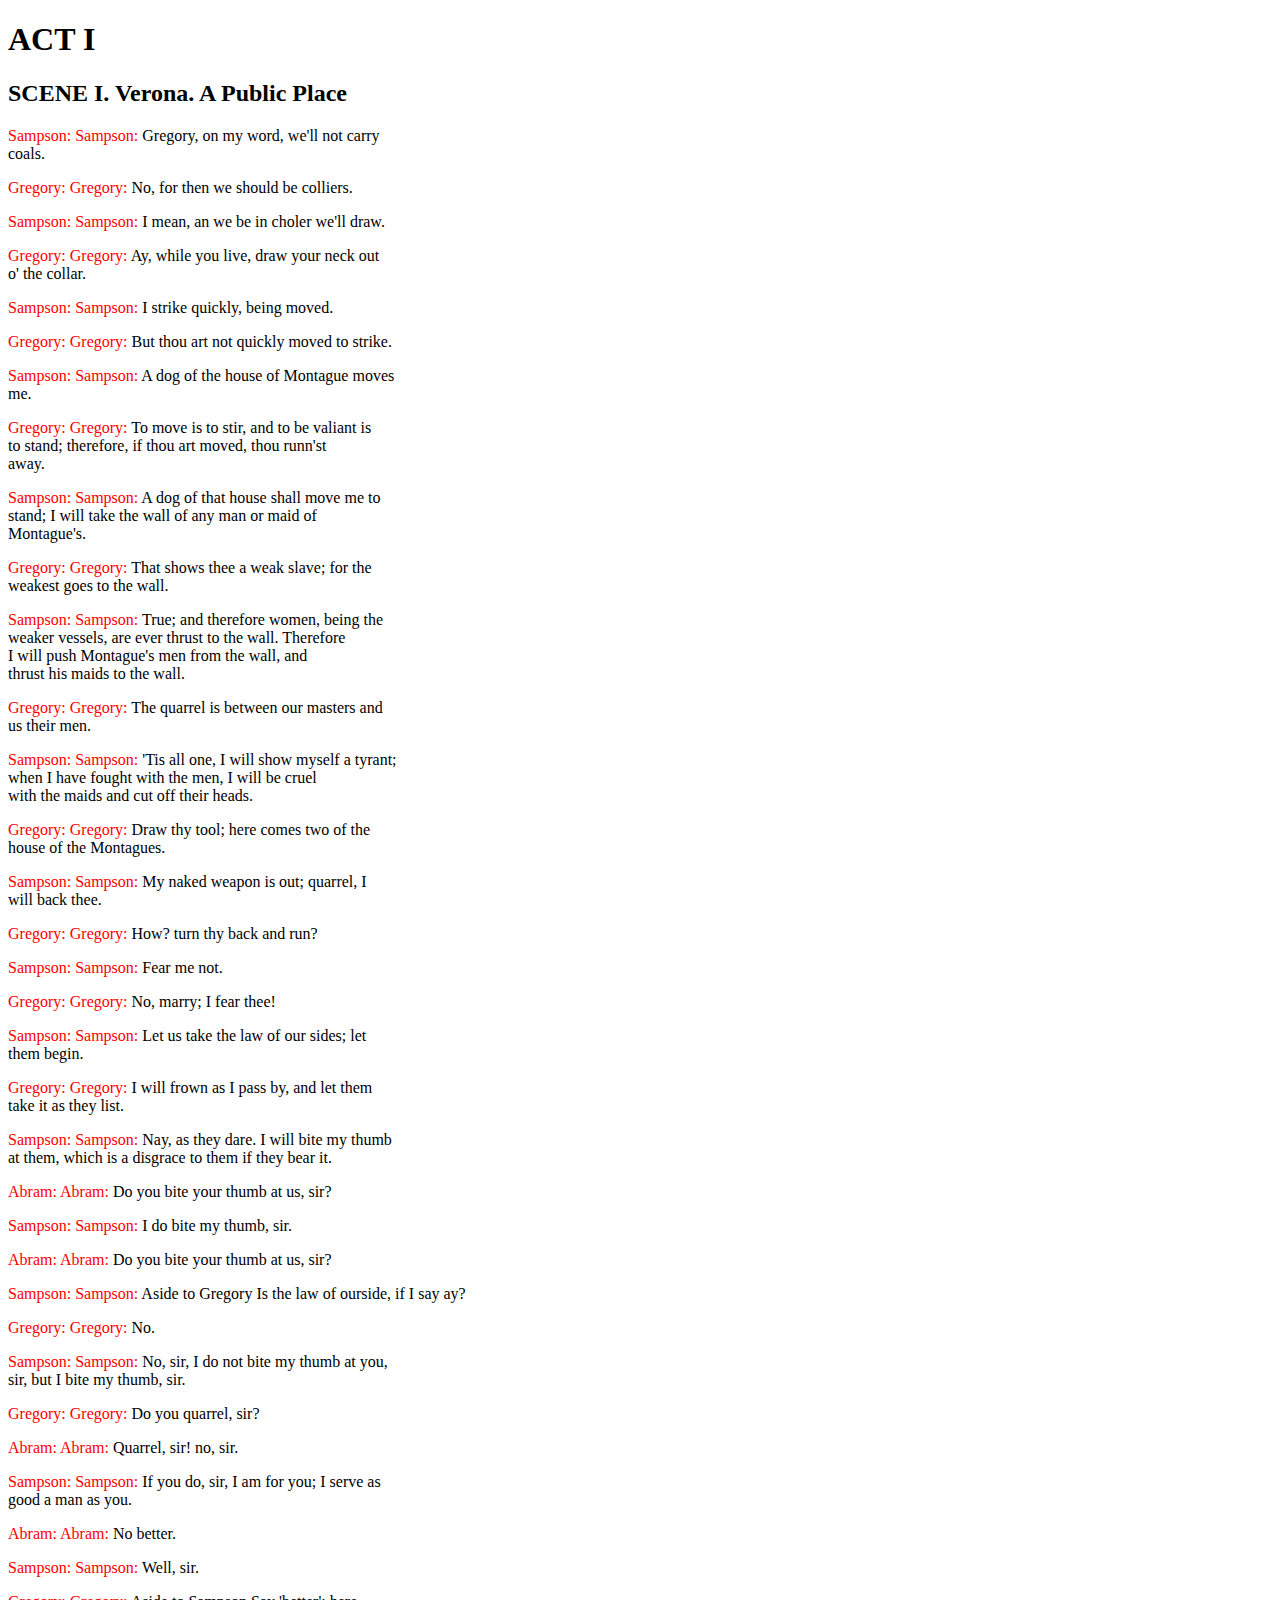
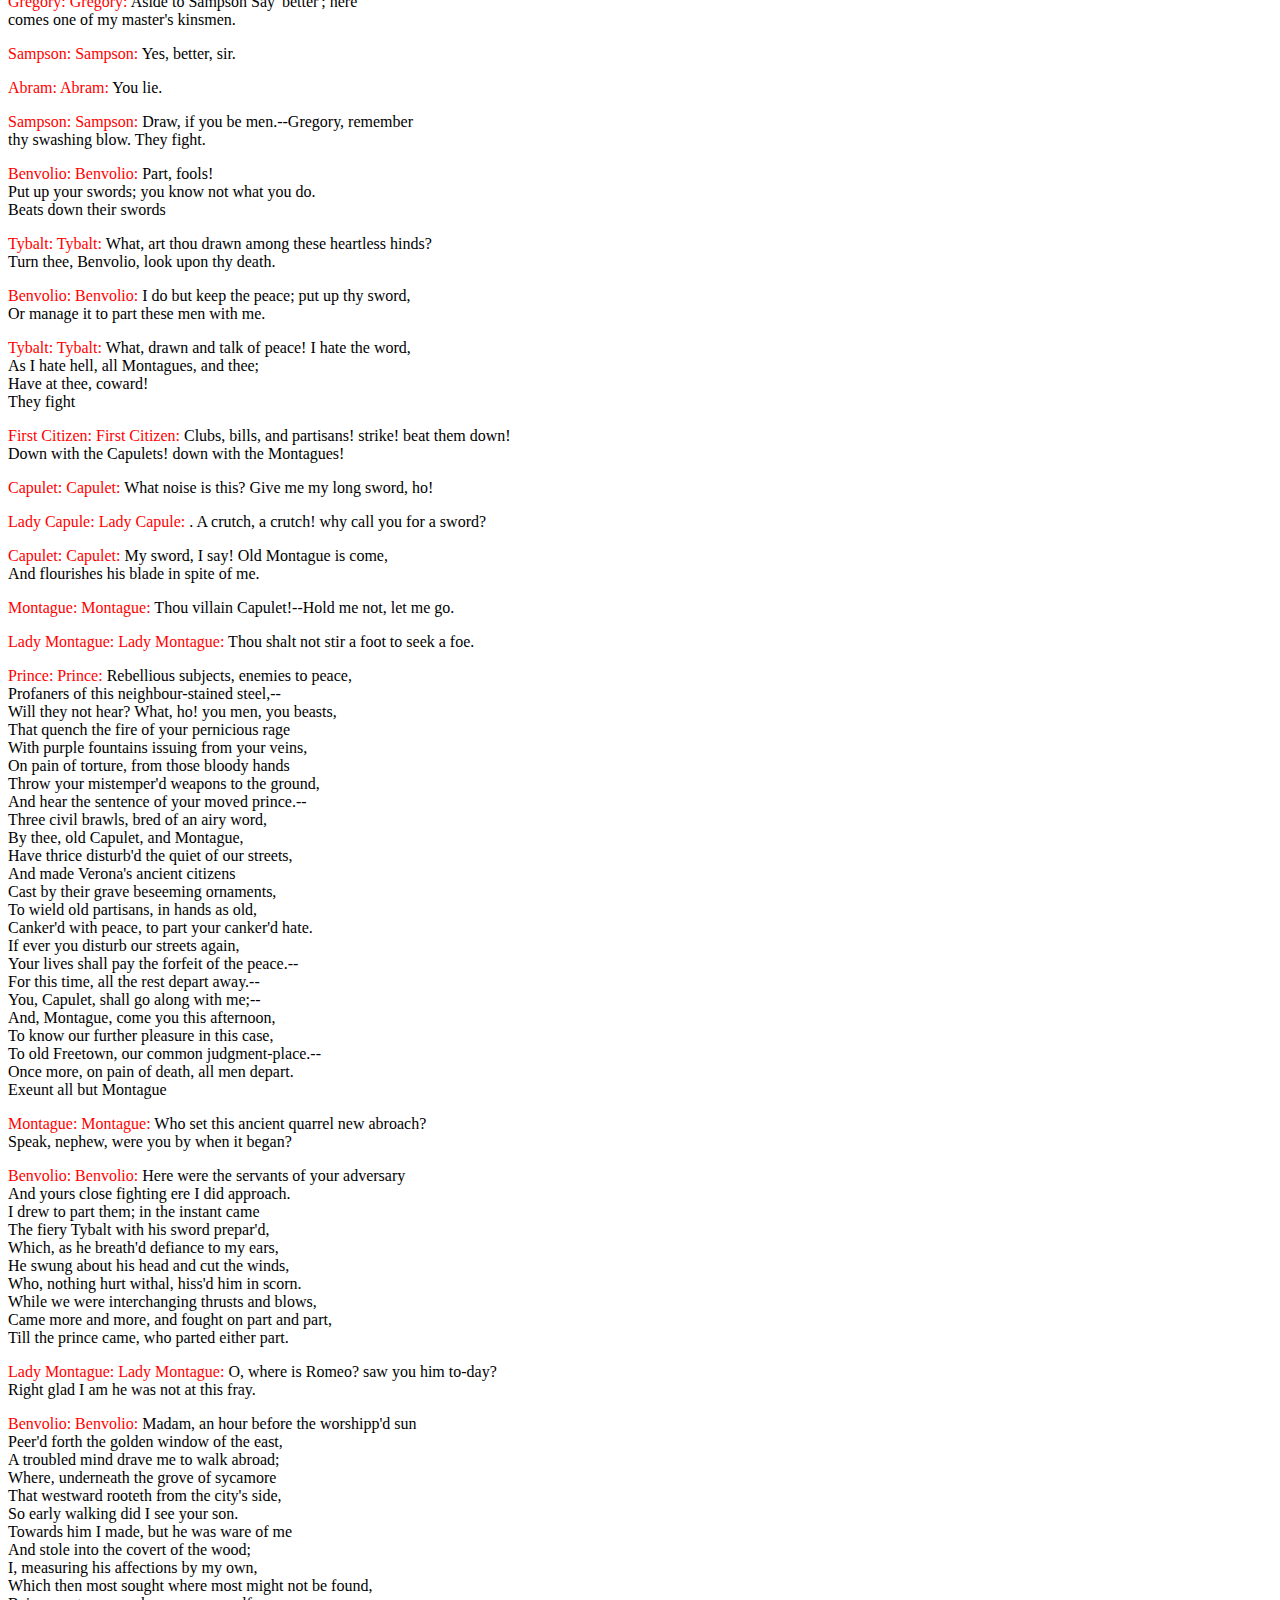
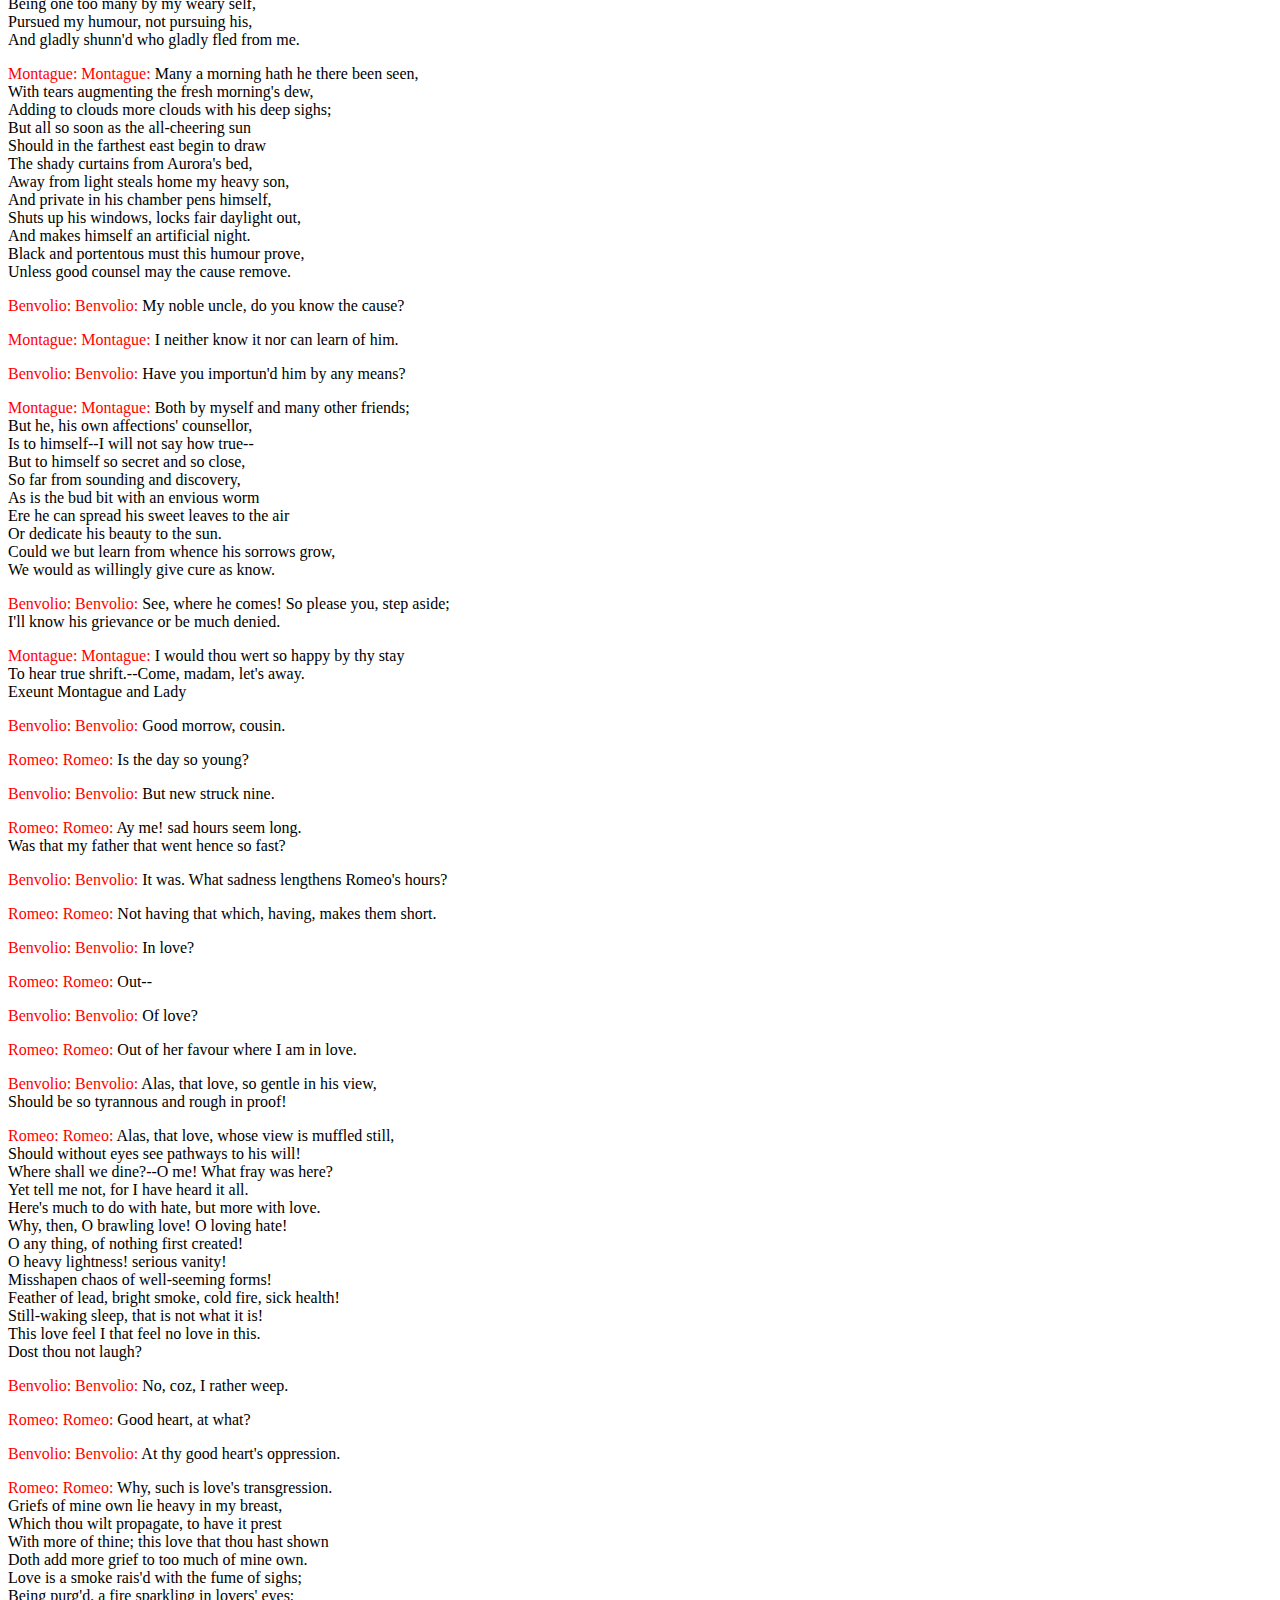
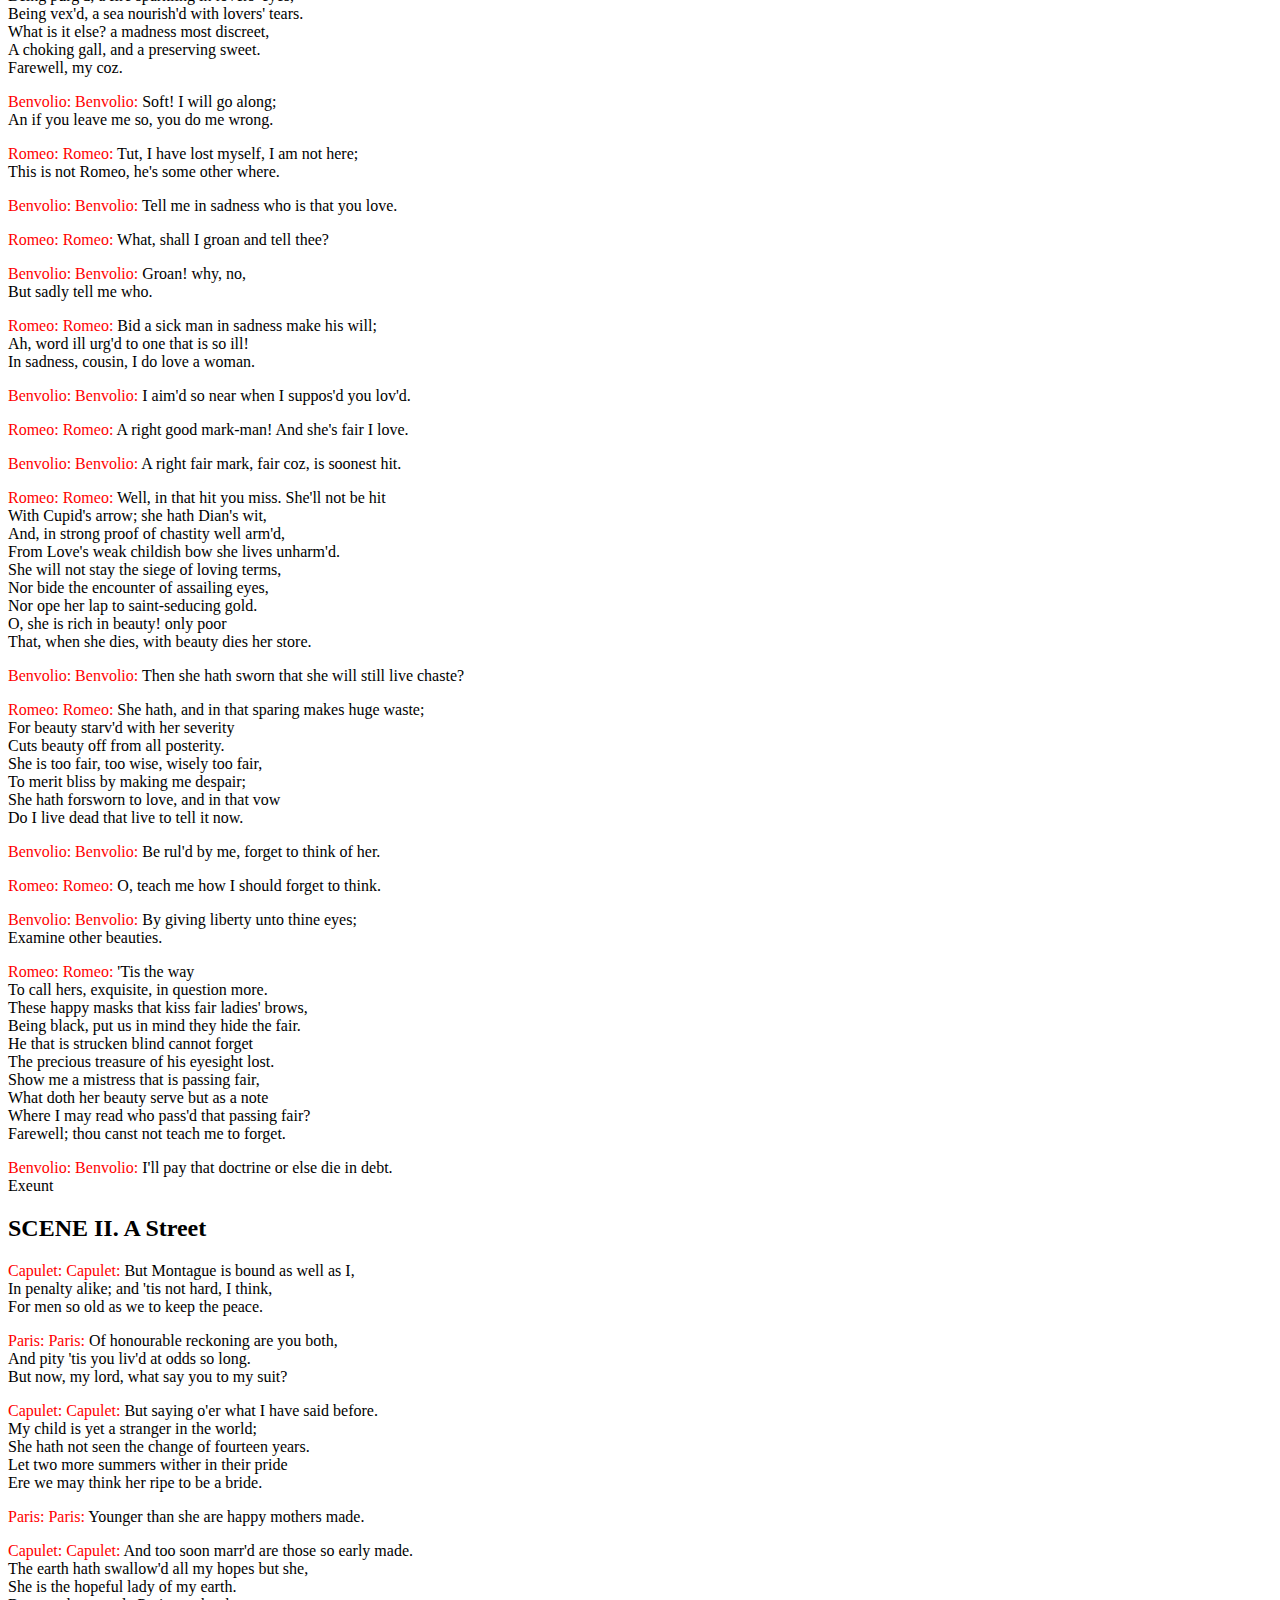
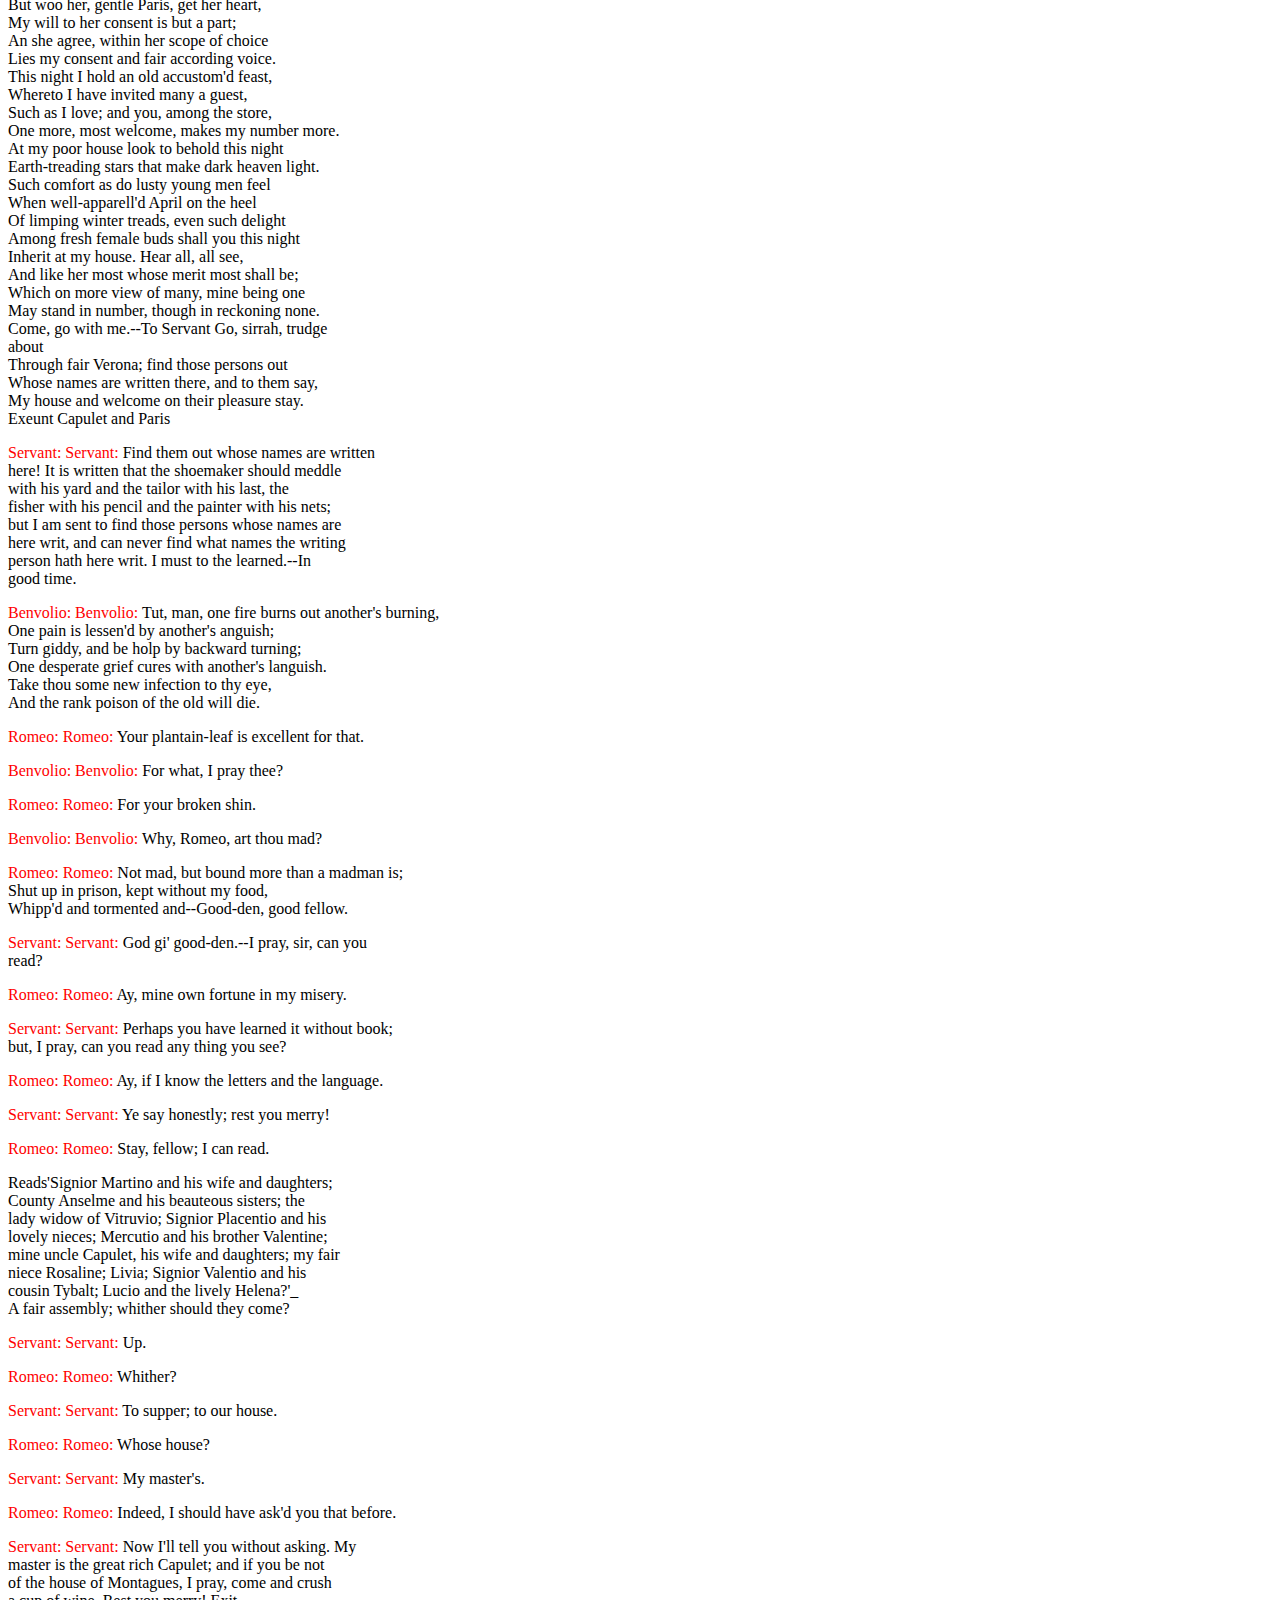
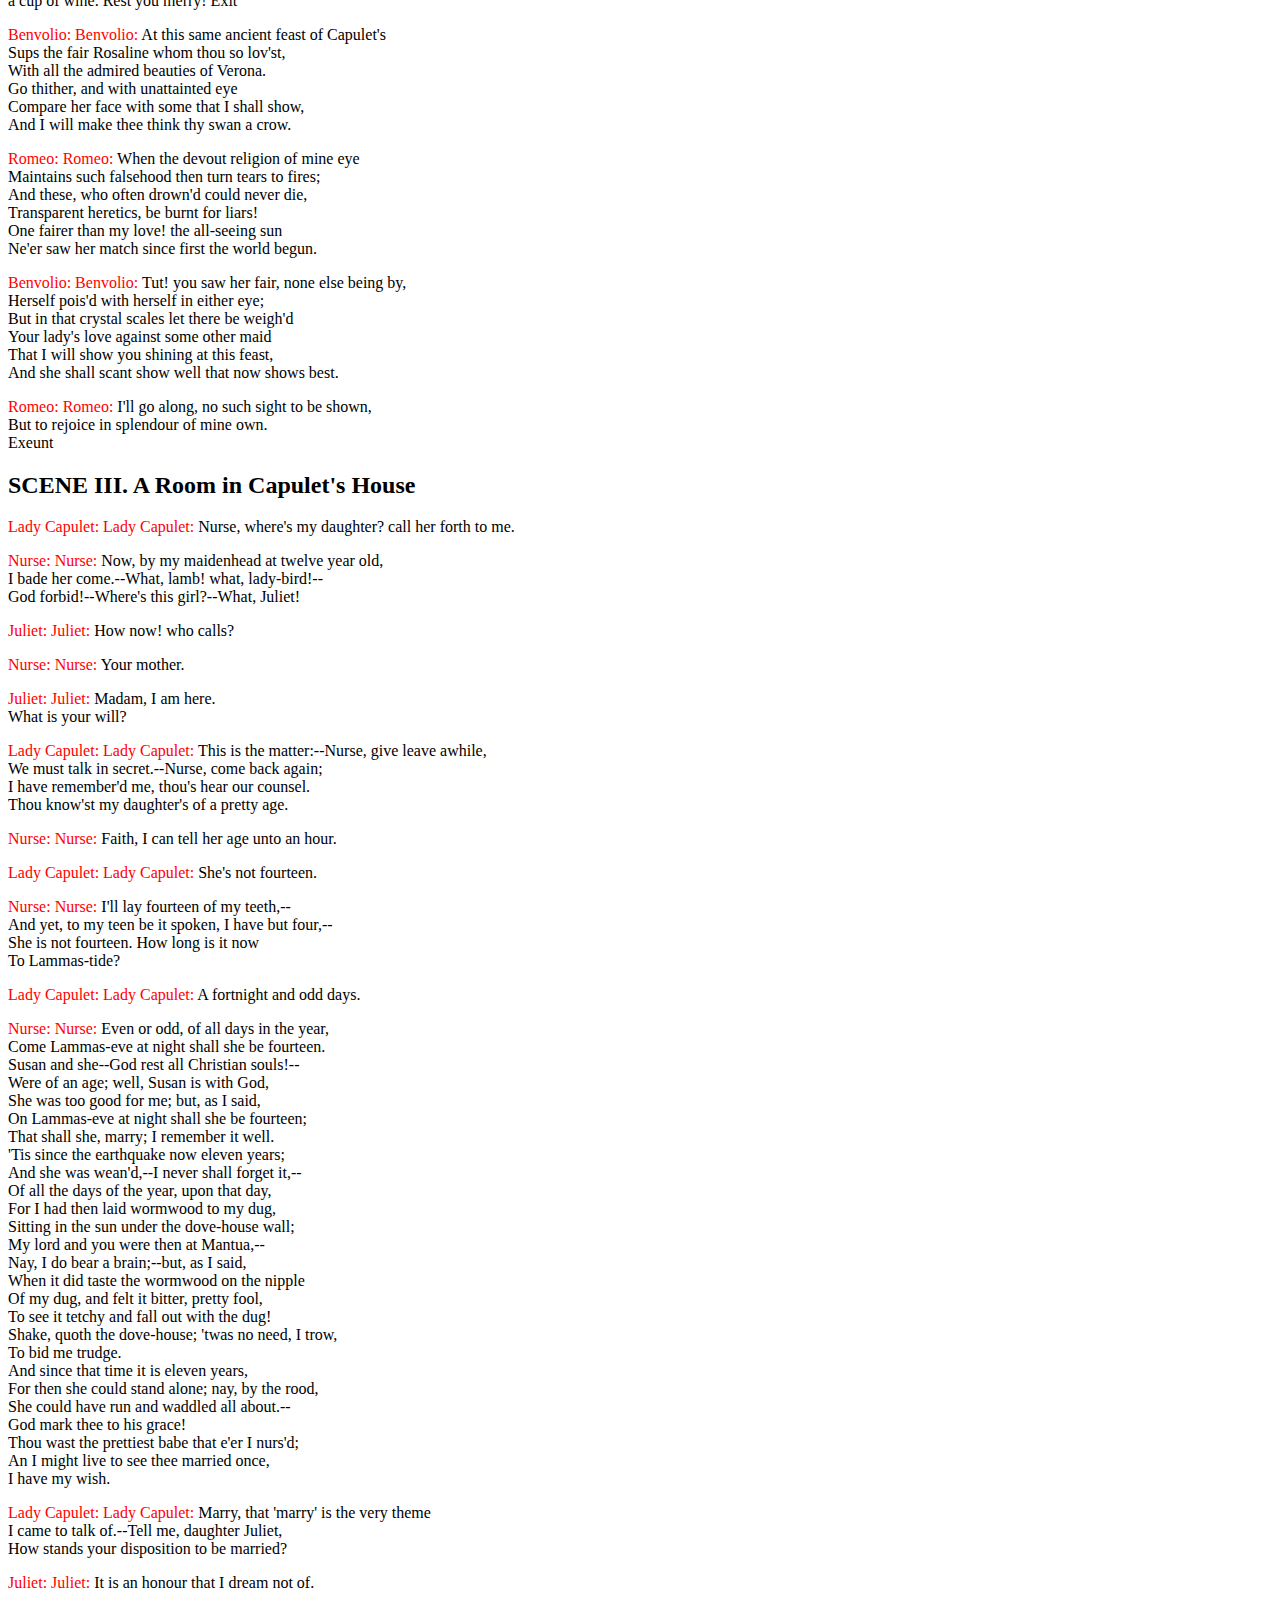
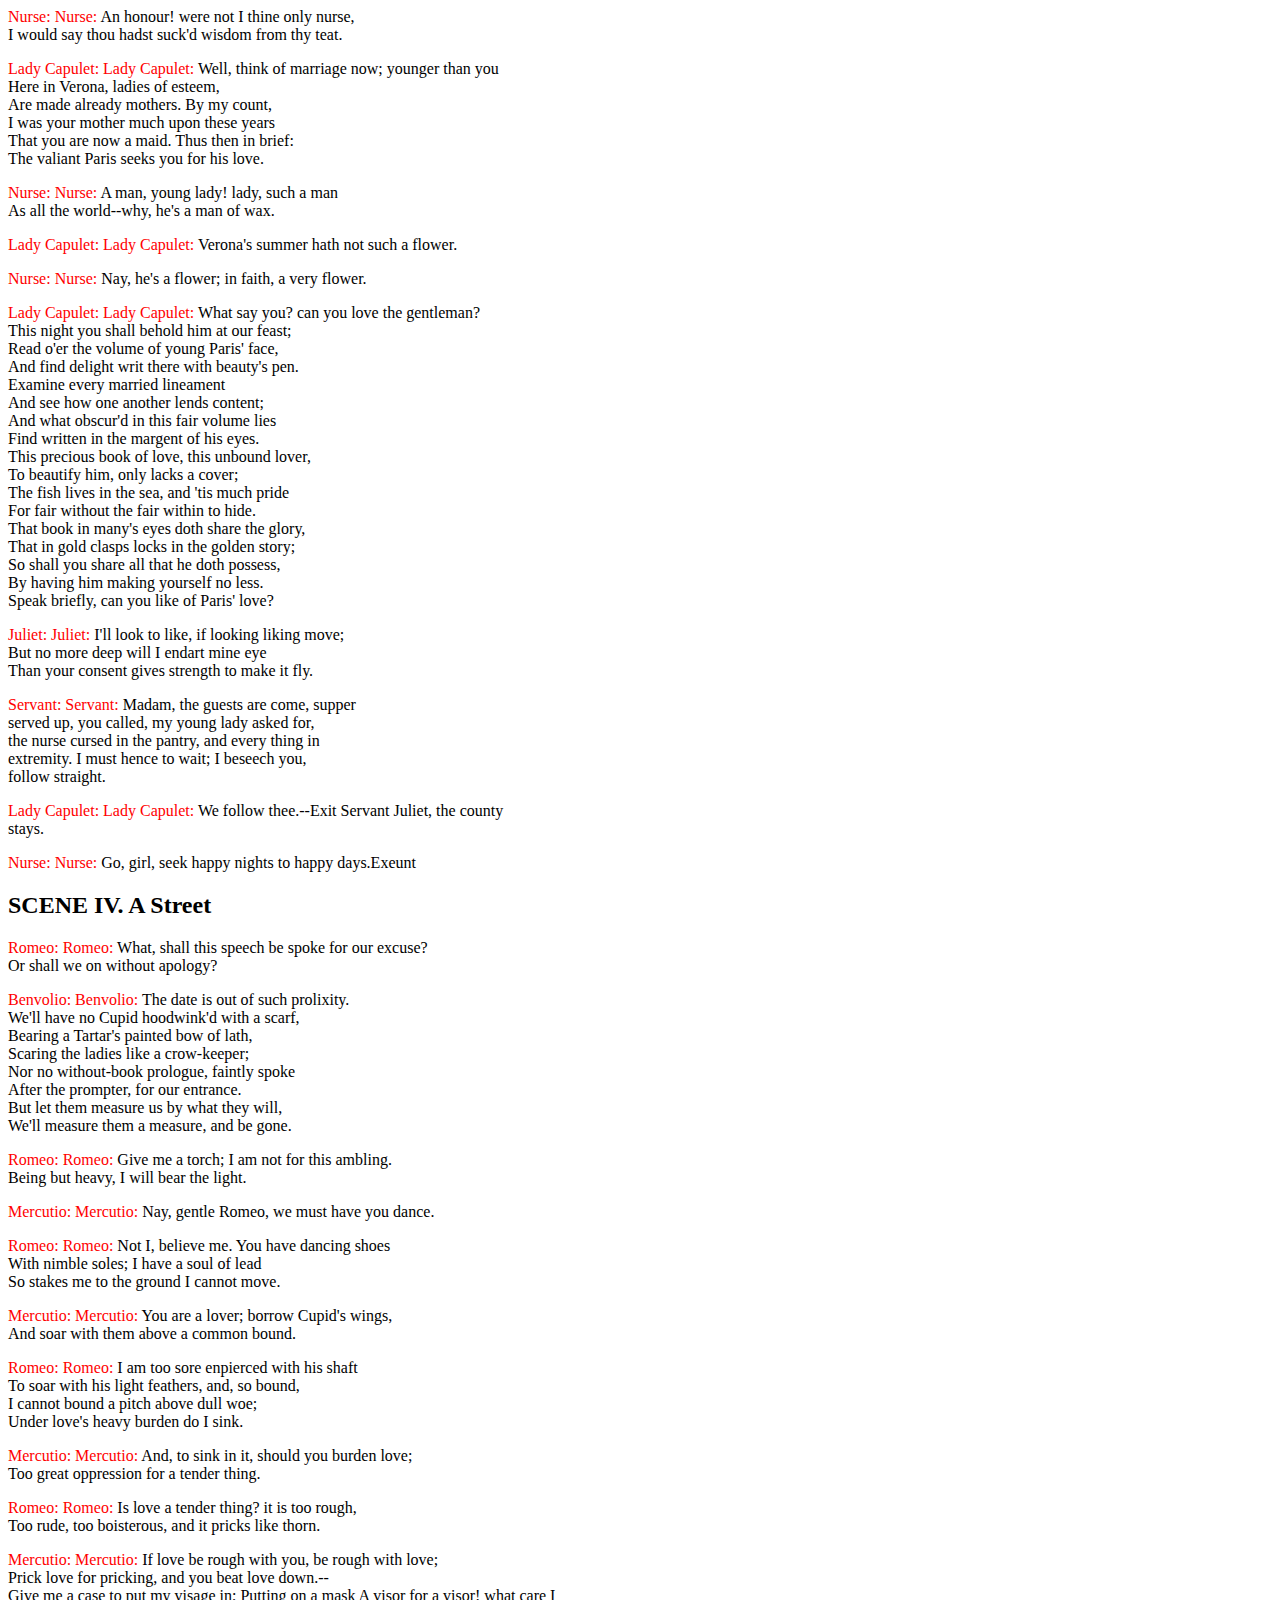
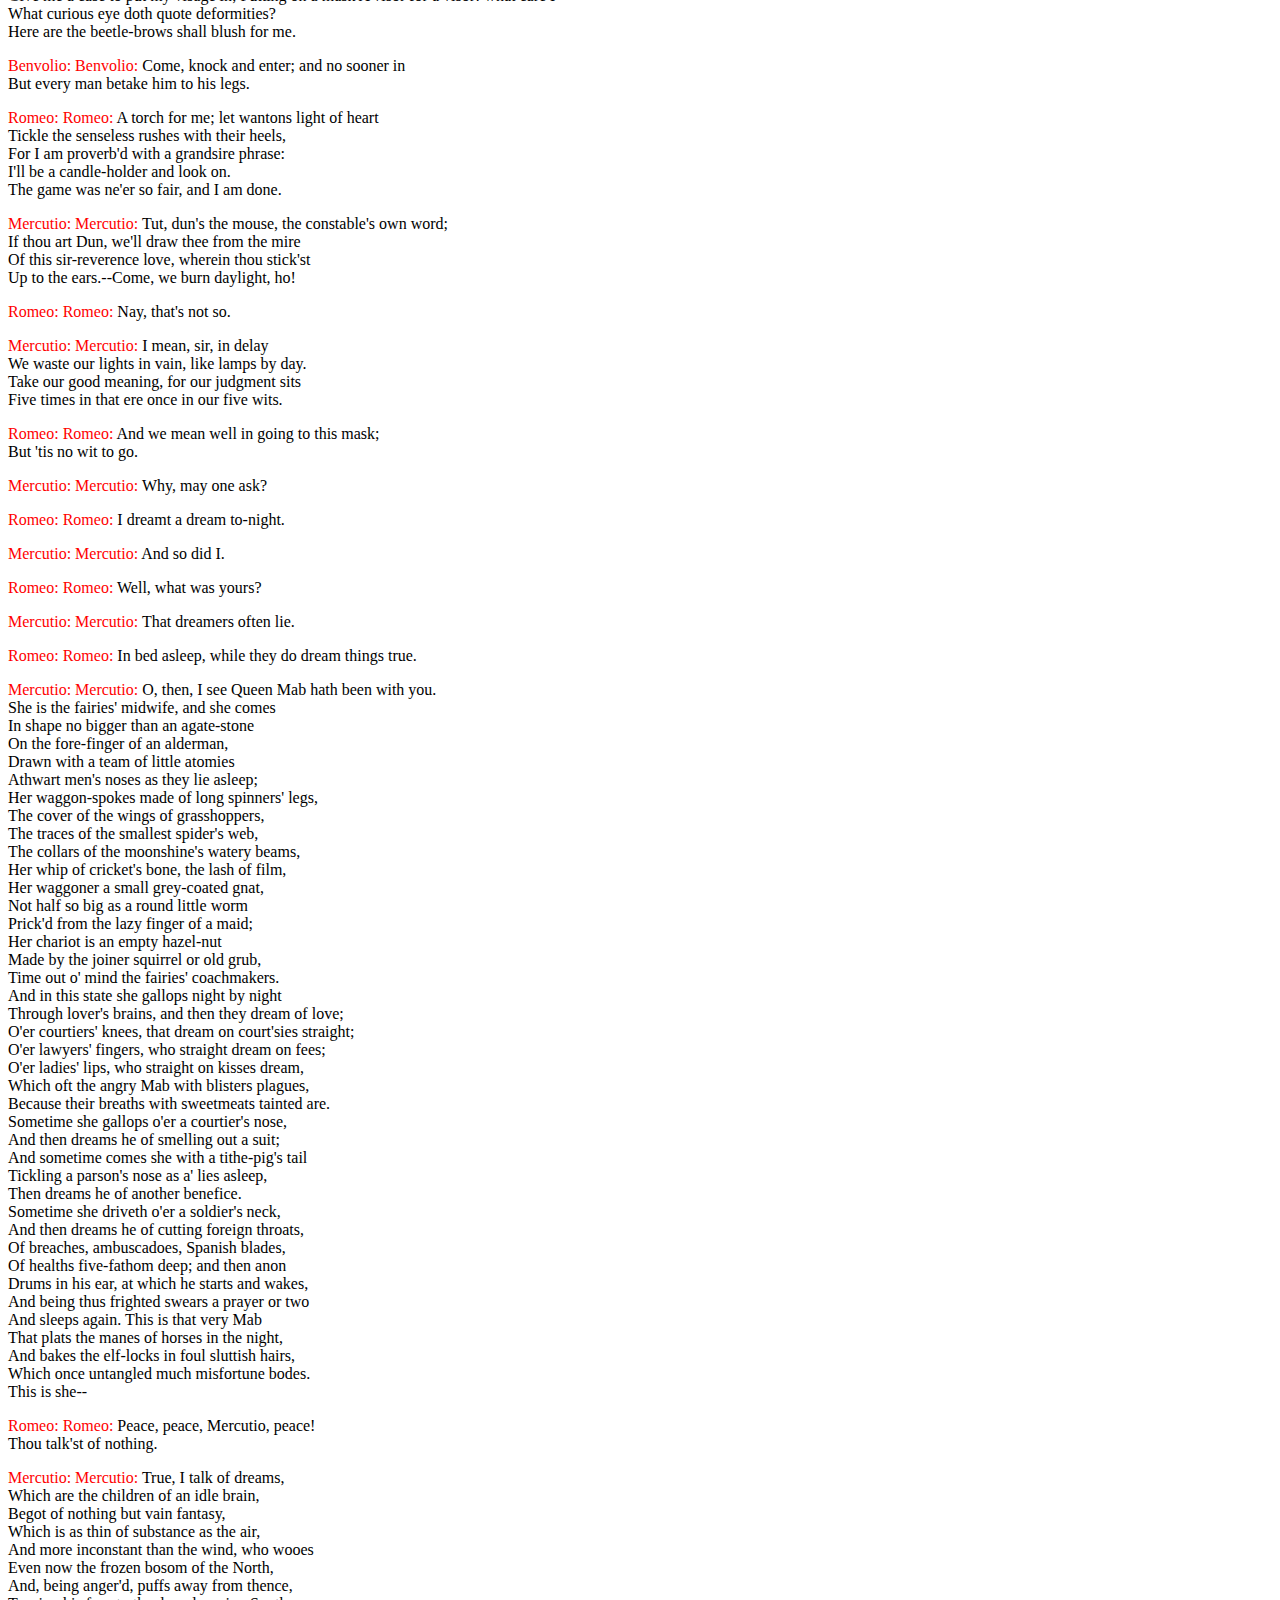
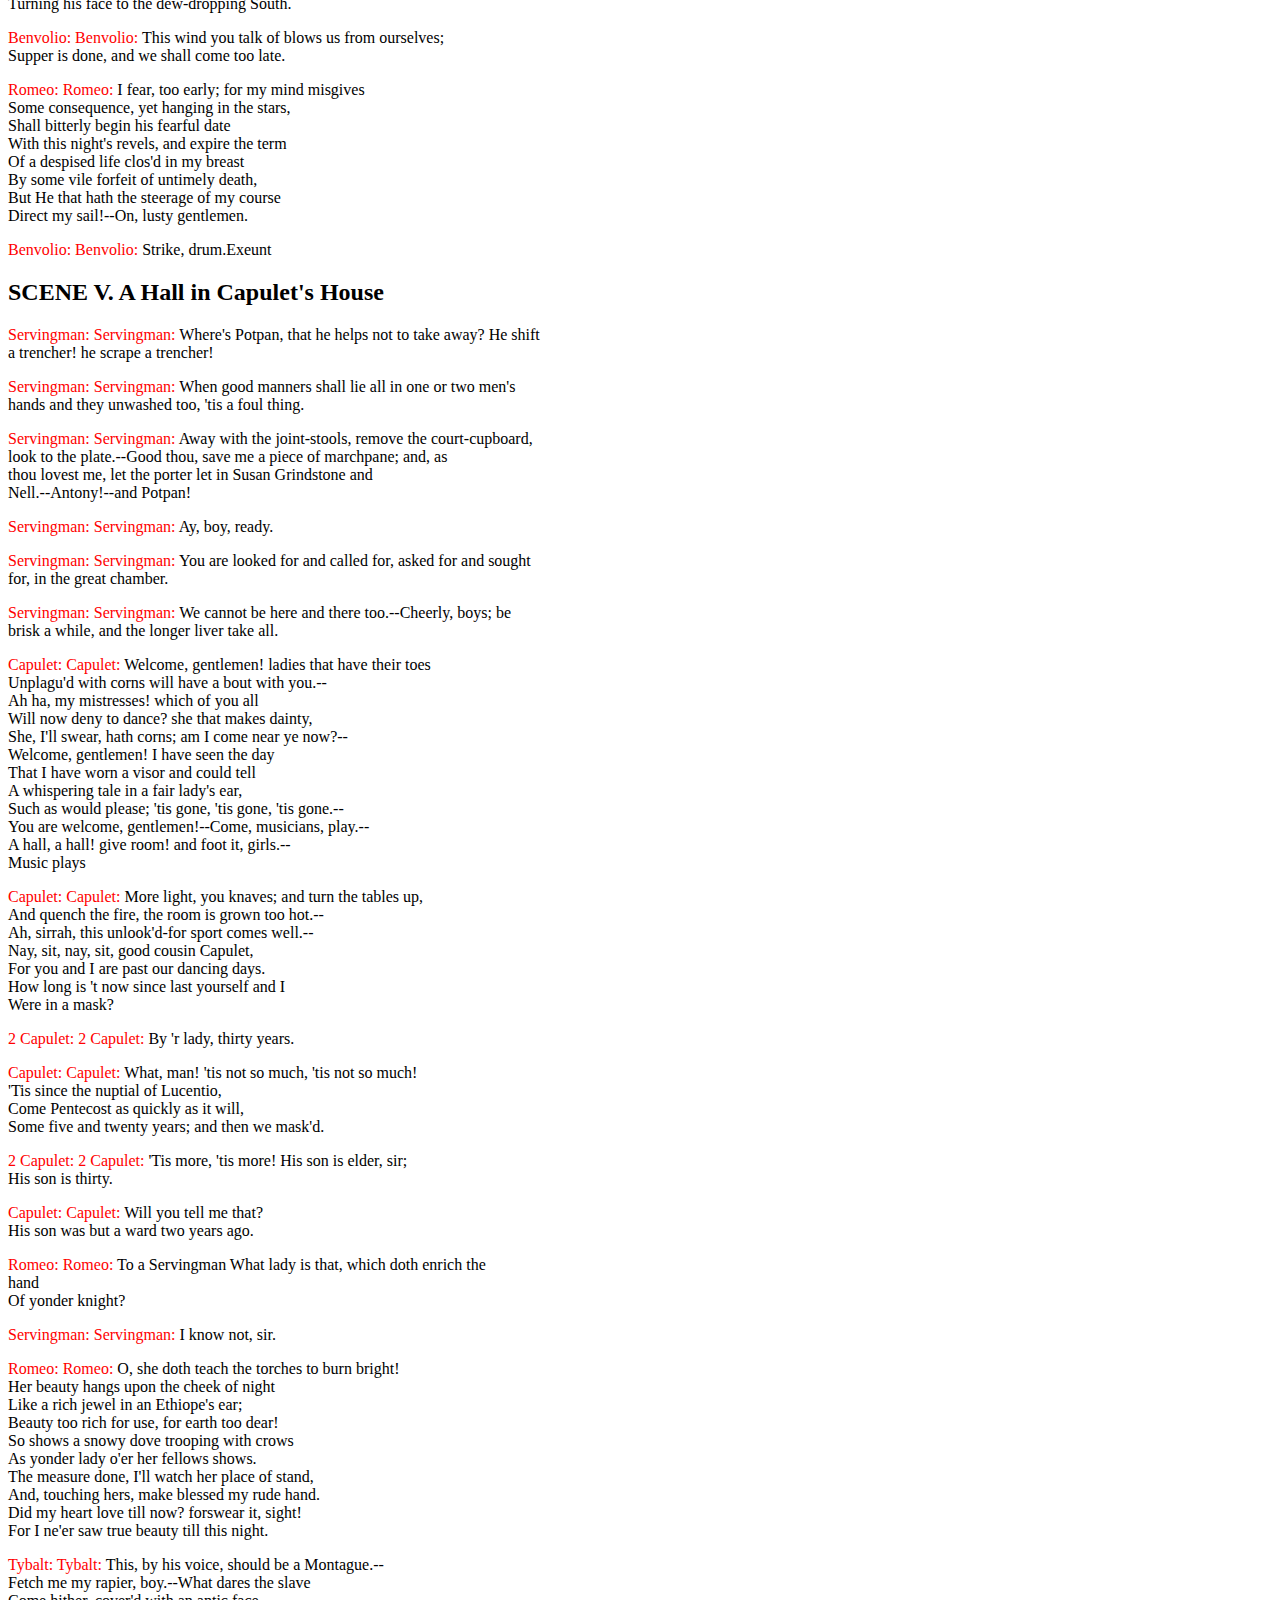
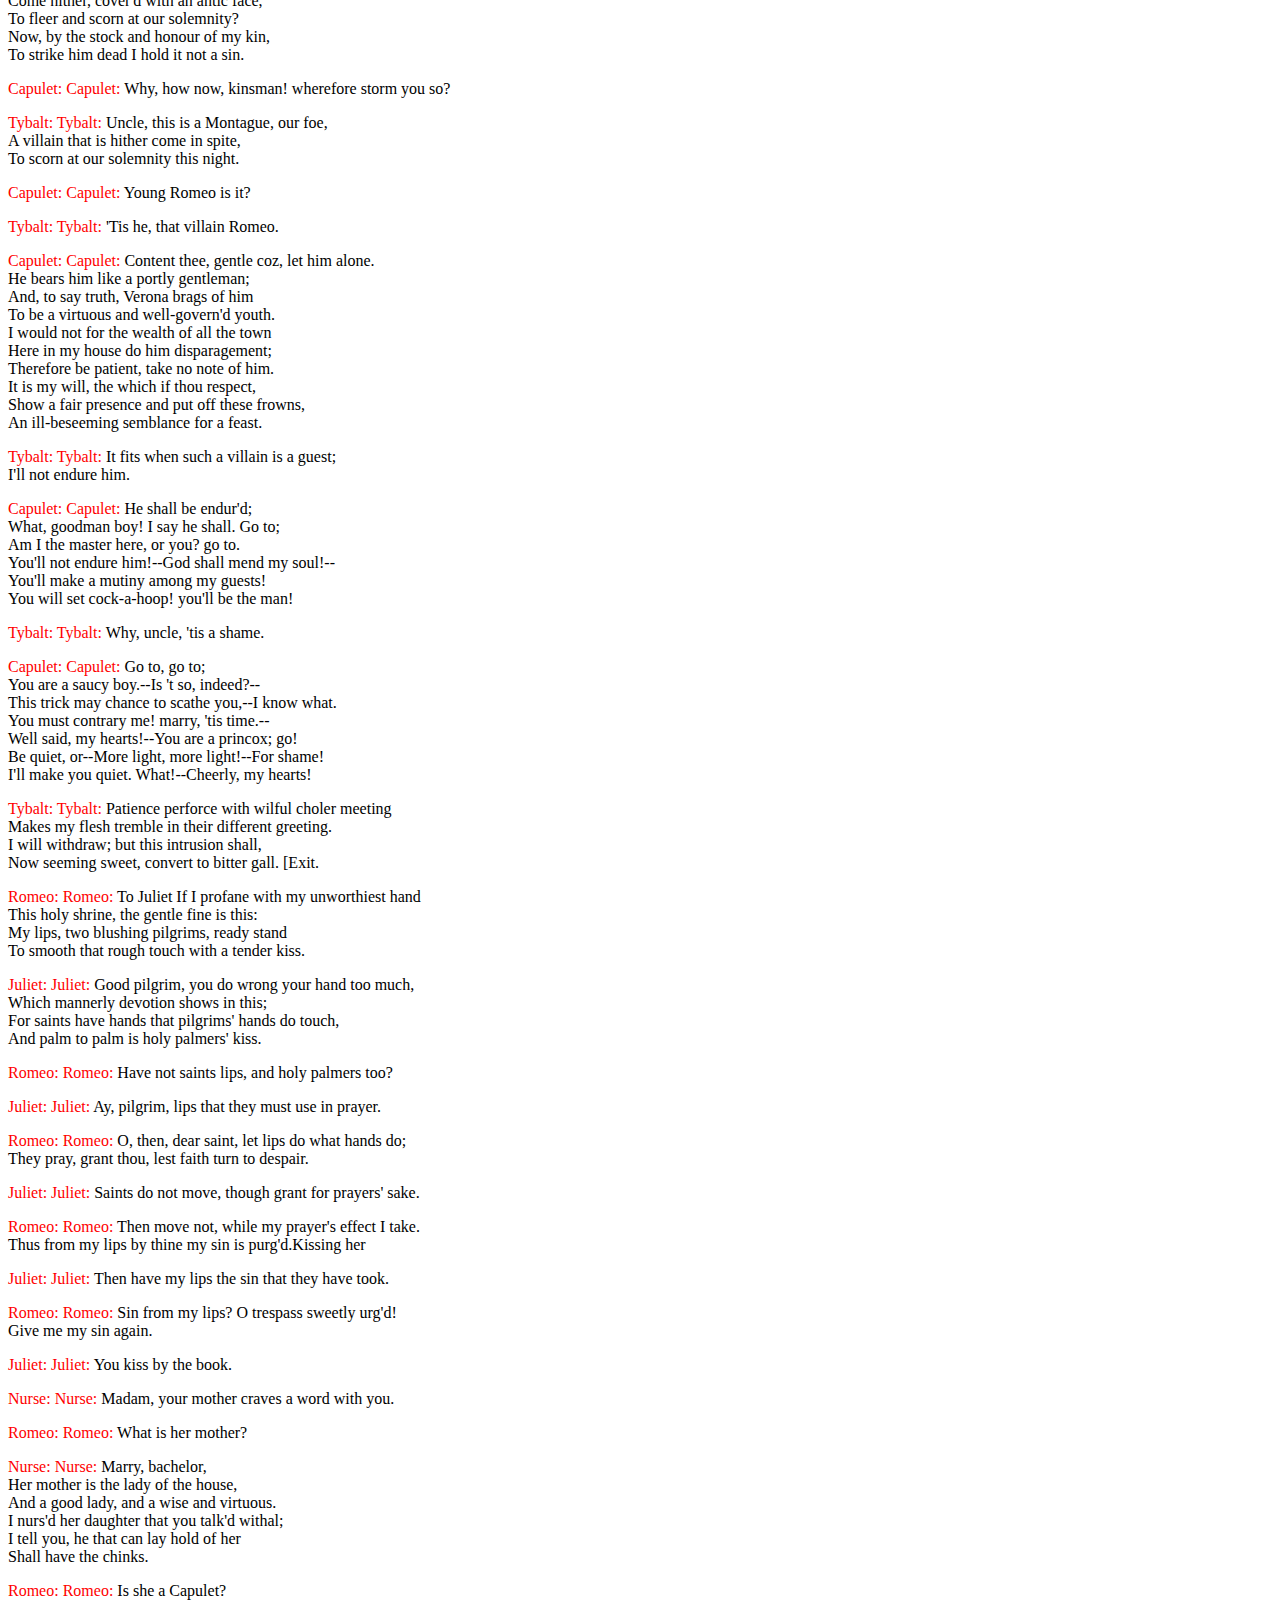
<file: docs/reading_view_index_test.html>
<!DOCTYPE html
  SYSTEM "about:legacy-compat">
<html xmlns="http://www.w3.org/1999/xhtml">
   <head>
      <meta http-equiv="Content-Type" content="text/html; charset=UTF-8" />
      <title>Avi's Romeo and Juliet Reading View</title>
   </head>
   <body>
      <h1>ACT I</h1>
      <h2>SCENE I. Verona. A Public Place</h2>
      <p><span style="color: red;">Sampson: </span><span style="color: red;">Sampson: </span>Gregory, on my word, we'll not carry<br />
         coals.</p>
      <p><span style="color: red;">Gregory: </span><span style="color: red;">Gregory: </span>No, for then we should be colliers.</p>
      <p><span style="color: red;">Sampson: </span><span style="color: red;">Sampson: </span>I mean, an we be in choler we'll draw.</p>
      <p><span style="color: red;">Gregory: </span><span style="color: red;">Gregory: </span>Ay, while you live, draw your neck out<br />
         o' the collar.</p>
      <p><span style="color: red;">Sampson: </span><span style="color: red;">Sampson: </span>I strike quickly, being moved.</p>
      <p><span style="color: red;">Gregory: </span><span style="color: red;">Gregory: </span>But thou art not quickly moved to strike.</p>
      <p><span style="color: red;">Sampson: </span><span style="color: red;">Sampson: </span>A dog of the house of Montague moves<br />
         me.</p>
      <p><span style="color: red;">Gregory: </span><span style="color: red;">Gregory: </span>To move is to stir, and to be valiant is<br />
         to stand; therefore, if thou art moved, thou runn'st<br />
         away.</p>
      <p><span style="color: red;">Sampson: </span><span style="color: red;">Sampson: </span> A dog of that house shall move me to<br />
         stand; I will take the wall of any man or maid of<br />
         Montague's.</p>
      <p><span style="color: red;">Gregory: </span><span style="color: red;">Gregory: </span>That shows thee a weak slave; for the<br />
         weakest goes to the wall.</p>
      <p><span style="color: red;">Sampson: </span><span style="color: red;">Sampson: </span>True; and therefore women, being the<br />
         weaker vessels, are ever thrust to the wall. Therefore<br />
         I will push Montague's men from the wall, and<br />
         thrust his maids to the wall.</p>
      <p><span style="color: red;">Gregory: </span><span style="color: red;">Gregory: </span>The quarrel is between our masters and<br />
         us their men.</p>
      <p><span style="color: red;">Sampson: </span><span style="color: red;">Sampson: </span>'Tis all one, I will show myself a tyrant;<br />
         when I have fought with the men, I will be cruel<br />
         with the maids and cut off their heads.</p>
      <p><span style="color: red;">Gregory: </span><span style="color: red;">Gregory: </span>Draw thy tool; here comes two of the<br />
         house of the Montagues.</p>
      <p><span style="color: red;">Sampson: </span><span style="color: red;">Sampson: </span>My naked weapon is out; quarrel, I<br />
         will back thee.</p>
      <p><span style="color: red;">Gregory: </span><span style="color: red;">Gregory: </span>How? turn thy back and run?</p>
      <p><span style="color: red;">Sampson: </span><span style="color: red;">Sampson: </span>Fear me not.</p>
      <p><span style="color: red;">Gregory: </span><span style="color: red;">Gregory: </span>No, marry; I fear thee!</p>
      <p><span style="color: red;">Sampson: </span><span style="color: red;">Sampson: </span>Let us take the law of our sides; let<br />
         them begin.</p>
      <p><span style="color: red;">Gregory: </span><span style="color: red;">Gregory: </span>I will frown as I pass by, and let them<br />
         take it as they list.</p>
      <p><span style="color: red;">Sampson: </span><span style="color: red;">Sampson: </span>Nay, as they dare. I will bite my thumb<br />
         at them, which is a disgrace to them if they bear it.</p>
      <p><span style="color: red;">Abram: </span><span style="color: red;">Abram: </span>Do you bite your thumb at us, sir?</p>
      <p><span style="color: red;">Sampson: </span><span style="color: red;">Sampson: </span>I do bite my thumb, sir.</p>
      <p><span style="color: red;">Abram: </span><span style="color: red;">Abram: </span>Do you bite your thumb at us, sir?</p>
      <p><span style="color: red;">Sampson: </span><span style="color: red;">Sampson: </span>Aside to Gregory Is the law of ourside, if I say ay?</p>
      <p><span style="color: red;">Gregory: </span><span style="color: red;">Gregory: </span>No.</p>
      <p><span style="color: red;">Sampson: </span><span style="color: red;">Sampson: </span>No, sir, I do not bite my thumb at you,<br />
         sir, but I bite my thumb, sir.</p>
      <p><span style="color: red;">Gregory: </span><span style="color: red;">Gregory: </span>Do you quarrel, sir?</p>
      <p><span style="color: red;">Abram: </span><span style="color: red;">Abram: </span>Quarrel, sir! no, sir.</p>
      <p><span style="color: red;">Sampson: </span><span style="color: red;">Sampson: </span>If you do, sir, I am for you; I serve as<br />
         good a man as you.</p>
      <p><span style="color: red;">Abram: </span><span style="color: red;">Abram: </span>No better.</p>
      <p><span style="color: red;">Sampson: </span><span style="color: red;">Sampson: </span>Well, sir.</p>
      <p><span style="color: red;">Gregory: </span><span style="color: red;">Gregory: </span>Aside to Sampson Say 'better'; here<br />
         comes one of my master's kinsmen.</p>
      <p><span style="color: red;">Sampson: </span><span style="color: red;">Sampson: </span>Yes, better, sir.</p>
      <p><span style="color: red;">Abram: </span><span style="color: red;">Abram: </span>You lie.</p>
      <p><span style="color: red;">Sampson: </span><span style="color: red;">Sampson: </span>Draw, if you be men.--Gregory, remember<br />
         thy swashing blow. They fight.</p>
      <p><span style="color: red;">Benvolio: </span><span style="color: red;">Benvolio: </span>Part, fools!<br />
         Put up your swords; you know not what you do.<br />
         Beats down their swords</p>
      <p><span style="color: red;">Tybalt: </span><span style="color: red;">Tybalt: </span>What, art thou drawn among these heartless hinds?<br />
         Turn thee, Benvolio, look upon thy death.</p>
      <p><span style="color: red;">Benvolio: </span><span style="color: red;">Benvolio: </span>I do but keep the peace; put up thy sword,<br />
         Or manage it to part these men with me.</p>
      <p><span style="color: red;">Tybalt: </span><span style="color: red;">Tybalt: </span>What, drawn and talk of peace! I hate the word,<br />
         As I hate hell, all Montagues, and thee;<br />
         Have at thee, coward!<br />
         They fight</p>
      <p><span style="color: red;">First Citizen: </span><span style="color: red;">First Citizen: </span>Clubs, bills, and partisans! strike! beat them down!<br />
         Down with the Capulets! down with the Montagues!</p>
      <p><span style="color: red;">Capulet: </span><span style="color: red;">Capulet: </span>What noise is this? Give me my long sword, ho!</p>
      <p><span style="color: red;">Lady Capule: </span><span style="color: red;">Lady Capule: </span>. A crutch, a crutch! why call you for a sword?</p>
      <p><span style="color: red;">Capulet: </span><span style="color: red;">Capulet: </span>My sword, I say! Old Montague is come,<br />
         And flourishes his blade in spite of me.</p>
      <p><span style="color: red;">Montague: </span><span style="color: red;">Montague: </span>Thou villain Capulet!--Hold me not, let me go.</p>
      <p><span style="color: red;">Lady Montague: </span><span style="color: red;">Lady Montague: </span>Thou shalt not stir a foot to seek a foe.</p>
      <p><span style="color: red;">Prince: </span><span style="color: red;">Prince: </span>Rebellious subjects, enemies to peace,<br />
         Profaners of this neighbour-stained steel,--<br />
         Will they not hear? What, ho! you men, you beasts,<br />
         That quench the fire of your pernicious rage<br />
         With purple fountains issuing from your veins,<br />
         On pain of torture, from those bloody hands<br />
         Throw your mistemper'd weapons to the ground,<br />
         And hear the sentence of your moved prince.--<br />
         Three civil brawls, bred of an airy word,<br />
         By thee, old Capulet, and Montague,<br />
         Have thrice disturb'd the quiet of our streets,<br />
         And made Verona's ancient citizens<br />
         Cast by their grave beseeming ornaments,<br />
         To wield old partisans, in hands as old,<br />
         Canker'd with peace, to part your canker'd hate.<br />
         If ever you disturb our streets again,<br />
         Your lives shall pay the forfeit of the peace.--<br />
         For this time, all the rest depart away.--<br />
         You, Capulet, shall go along with me;--<br />
         And, Montague, come you this afternoon,<br />
         To know our further pleasure in this case,<br />
         To old Freetown, our common judgment-place.--<br />
         Once more, on pain of death, all men depart.<br />
         Exeunt all but Montague</p>
      <p><span style="color: red;">Montague: </span><span style="color: red;">Montague: </span>Who set this ancient quarrel new abroach?<br />
         Speak, nephew, were you by when it began?</p>
      <p><span style="color: red;">Benvolio: </span><span style="color: red;">Benvolio: </span>Here were the servants of your adversary<br />
         And yours close fighting ere I did approach.<br />
         I drew to part them; in the instant came<br />
         The fiery Tybalt with his sword prepar'd,<br />
         Which, as he breath'd defiance to my ears,<br />
         He swung about his head and cut the winds,<br />
         Who, nothing hurt withal, hiss'd him in scorn.<br />
         While we were interchanging thrusts and blows,<br />
         Came more and more, and fought on part and part,<br />
         Till the prince came, who parted either part.</p>
      <p><span style="color: red;">Lady Montague: </span><span style="color: red;">Lady Montague: </span>O, where is Romeo? saw you him to-day?<br />
         Right glad I am he was not at this fray.</p>
      <p><span style="color: red;">Benvolio: </span><span style="color: red;">Benvolio: </span>Madam, an hour before the worshipp'd sun<br />
         Peer'd forth the golden window of the east,<br />
         A troubled mind drave me to walk abroad;<br />
         Where, underneath the grove of sycamore<br />
         That westward rooteth from the city's side,<br />
         So early walking did I see your son.<br />
         Towards him I made, but he was ware of me<br />
         And stole into the covert of the wood;<br />
         I, measuring his affections by my own,<br />
         Which then most sought where most might not be found,<br />
         Being one too many by my weary self,<br />
         Pursued my humour, not pursuing his,<br />
         And gladly shunn'd who gladly fled from me.</p>
      <p><span style="color: red;">Montague: </span><span style="color: red;">Montague: </span>Many a morning hath he there been seen,<br />
         With tears augmenting the fresh morning's dew,<br />
         Adding to clouds more clouds with his deep sighs;<br />
         But all so soon as the all-cheering sun<br />
         Should in the farthest east begin to draw<br />
         The shady curtains from Aurora's bed,<br />
         Away from light steals home my heavy son,<br />
         And private in his chamber pens himself,<br />
         Shuts up his windows, locks fair daylight out,<br />
         And makes himself an artificial night.<br />
         Black and portentous must this humour prove,<br />
         Unless good counsel may the cause remove.</p>
      <p><span style="color: red;">Benvolio: </span><span style="color: red;">Benvolio: </span>My noble uncle, do you know the cause?</p>
      <p><span style="color: red;">Montague: </span><span style="color: red;">Montague: </span>I neither know it nor can learn of him.</p>
      <p><span style="color: red;">Benvolio: </span><span style="color: red;">Benvolio: </span>Have you importun'd him by any means?</p>
      <p><span style="color: red;">Montague: </span><span style="color: red;">Montague: </span>Both by myself and many other friends;<br />
         But he, his own affections' counsellor,<br />
         Is to himself--I will not say how true--<br />
         But to himself so secret and so close,<br />
         So far from sounding and discovery,<br />
         As is the bud bit with an envious worm<br />
         Ere he can spread his sweet leaves to the air<br />
         Or dedicate his beauty to the sun.<br />
         Could we but learn from whence his sorrows grow,<br />
         We would as willingly give cure as know.</p>
      <p><span style="color: red;">Benvolio: </span><span style="color: red;">Benvolio: </span>See, where he comes! So please you, step aside;<br />
         I'll know his grievance or be much denied.</p>
      <p><span style="color: red;">Montague: </span><span style="color: red;">Montague: </span>I would thou wert so happy by thy stay<br />
         To hear true shrift.--Come, madam, let's away.<br />
         Exeunt Montague and Lady</p>
      <p><span style="color: red;">Benvolio: </span><span style="color: red;">Benvolio: </span>Good morrow, cousin.</p>
      <p><span style="color: red;">Romeo: </span><span style="color: red;">Romeo: </span>Is the day so young?</p>
      <p><span style="color: red;">Benvolio: </span><span style="color: red;">Benvolio: </span>But new struck nine.</p>
      <p><span style="color: red;">Romeo: </span><span style="color: red;">Romeo: </span>Ay me! sad hours seem long.<br />
         Was that my father that went hence so fast?</p>
      <p><span style="color: red;">Benvolio: </span><span style="color: red;">Benvolio: </span>It was. What sadness lengthens Romeo's hours?</p>
      <p><span style="color: red;">Romeo: </span><span style="color: red;">Romeo: </span>Not having that which, having, makes them short.</p>
      <p><span style="color: red;">Benvolio: </span><span style="color: red;">Benvolio: </span>In love?</p>
      <p><span style="color: red;">Romeo: </span><span style="color: red;">Romeo: </span>Out--</p>
      <p><span style="color: red;">Benvolio: </span><span style="color: red;">Benvolio: </span>Of love?</p>
      <p><span style="color: red;">Romeo: </span><span style="color: red;">Romeo: </span>Out of her favour where I am in love.</p>
      <p><span style="color: red;">Benvolio: </span><span style="color: red;">Benvolio: </span>Alas, that love, so gentle in his view,<br />
         Should be so tyrannous and rough in proof!</p>
      <p><span style="color: red;">Romeo: </span><span style="color: red;">Romeo: </span>Alas, that love, whose view is muffled still,<br />
         Should without eyes see pathways to his will!<br />
         Where shall we dine?--O me! What fray was here?<br />
         Yet tell me not, for I have heard it all.<br />
         Here's much to do with hate, but more with love.<br />
         Why, then, O brawling love! O loving hate!<br />
         O any thing, of nothing first created!<br />
         O heavy lightness! serious vanity!<br />
         Misshapen chaos of well-seeming forms!<br />
         Feather of lead, bright smoke, cold fire, sick health!<br />
         Still-waking sleep, that is not what it is!<br />
         This love feel I that feel no love in this.<br />
         Dost thou not laugh?</p>
      <p><span style="color: red;">Benvolio: </span><span style="color: red;">Benvolio: </span>No, coz, I rather weep.</p>
      <p><span style="color: red;">Romeo: </span><span style="color: red;">Romeo: </span>Good heart, at what?</p>
      <p><span style="color: red;">Benvolio: </span><span style="color: red;">Benvolio: </span>At thy good heart's oppression.</p>
      <p><span style="color: red;">Romeo: </span><span style="color: red;">Romeo: </span>Why, such is love's transgression.<br />
         Griefs of mine own lie heavy in my breast,<br />
         Which thou wilt propagate, to have it prest<br />
         With more of thine; this love that thou hast shown<br />
         Doth add more grief to too much of mine own.<br />
         Love is a smoke rais'd with the fume of sighs;<br />
         Being purg'd, a fire sparkling in lovers' eyes;<br />
         Being vex'd, a sea nourish'd with lovers' tears.<br />
         What is it else? a madness most discreet,<br />
         A choking gall, and a preserving sweet.<br />
         Farewell, my coz.</p>
      <p><span style="color: red;">Benvolio: </span><span style="color: red;">Benvolio: </span>Soft! I will go along;<br />
         An if you leave me so, you do me wrong.</p>
      <p><span style="color: red;">Romeo: </span><span style="color: red;">Romeo: </span>Tut, I have lost myself, I am not here;<br />
         This is not Romeo, he's some other where.</p>
      <p><span style="color: red;">Benvolio: </span><span style="color: red;">Benvolio: </span>Tell me in sadness who is that you love.</p>
      <p><span style="color: red;">Romeo: </span><span style="color: red;">Romeo: </span>What, shall I groan and tell thee?</p>
      <p><span style="color: red;">Benvolio: </span><span style="color: red;">Benvolio: </span>Groan! why, no,<br />
         But sadly tell me who.</p>
      <p><span style="color: red;">Romeo: </span><span style="color: red;">Romeo: </span>Bid a sick man in sadness make his will;<br />
         Ah, word ill urg'd to one that is so ill!<br />
         In sadness, cousin, I do love a woman.</p>
      <p><span style="color: red;">Benvolio: </span><span style="color: red;">Benvolio: </span>I aim'd so near when I suppos'd you lov'd.</p>
      <p><span style="color: red;">Romeo: </span><span style="color: red;">Romeo: </span>A right good mark-man! And she's fair I love.</p>
      <p><span style="color: red;">Benvolio: </span><span style="color: red;">Benvolio: </span>A right fair mark, fair coz, is soonest hit.</p>
      <p><span style="color: red;">Romeo: </span><span style="color: red;">Romeo: </span>Well, in that hit you miss. She'll not be hit<br />
         With Cupid's arrow; she hath Dian's wit,<br />
         And, in strong proof of chastity well arm'd,<br />
         From Love's weak childish bow she lives unharm'd.<br />
         She will not stay the siege of loving terms,<br />
         Nor bide the encounter of assailing eyes,<br />
         Nor ope her lap to saint-seducing gold.<br />
         O, she is rich in beauty! only poor<br />
         That, when she dies, with beauty dies her store.</p>
      <p><span style="color: red;">Benvolio: </span><span style="color: red;">Benvolio: </span>Then she hath sworn that she will still live chaste?</p>
      <p><span style="color: red;">Romeo: </span><span style="color: red;">Romeo: </span>She hath, and in that sparing makes huge waste;<br />
         For beauty starv'd with her severity<br />
         Cuts beauty off from all posterity.<br />
         She is too fair, too wise, wisely too fair,<br />
         To merit bliss by making me despair;<br />
         She hath forsworn to love, and in that vow<br />
         Do I live dead that live to tell it now.</p>
      <p><span style="color: red;">Benvolio: </span><span style="color: red;">Benvolio: </span>Be rul'd by me, forget to think of her.</p>
      <p><span style="color: red;">Romeo: </span><span style="color: red;">Romeo: </span>O, teach me how I should forget to think.</p>
      <p><span style="color: red;">Benvolio: </span><span style="color: red;">Benvolio: </span>By giving liberty unto thine eyes;<br />
         Examine other beauties.</p>
      <p><span style="color: red;">Romeo: </span><span style="color: red;">Romeo: </span>'Tis the way<br />
         To call hers, exquisite, in question more.<br />
         These happy masks that kiss fair ladies' brows,<br />
         Being black, put us in mind they hide the fair.<br />
         He that is strucken blind cannot forget<br />
         The precious treasure of his eyesight lost.<br />
         Show me a mistress that is passing fair,<br />
         What doth her beauty serve but as a note<br />
         Where I may read who pass'd that passing fair?<br />
         Farewell; thou canst not teach me to forget.</p>
      <p><span style="color: red;">Benvolio: </span><span style="color: red;">Benvolio: </span>I'll pay that doctrine or else die in debt.<br />
         Exeunt</p>
      <h2>SCENE II. A Street</h2>
      <p><span style="color: red;">Capulet: </span><span style="color: red;">Capulet: </span>But Montague is bound as well as I,<br />
         In penalty alike; and 'tis not hard, I think,<br />
         For men so old as we to keep the peace.</p>
      <p><span style="color: red;">Paris: </span><span style="color: red;">Paris: </span>Of honourable reckoning are you both,<br />
         And pity 'tis you liv'd at odds so long.<br />
         But now, my lord, what say you to my suit?</p>
      <p><span style="color: red;">Capulet: </span><span style="color: red;">Capulet: </span>But saying o'er what I have said before.<br />
         My child is yet a stranger in the world;<br />
         She hath not seen the change of fourteen years.<br />
         Let two more summers wither in their pride<br />
         Ere we may think her ripe to be a bride.</p>
      <p><span style="color: red;">Paris: </span><span style="color: red;">Paris: </span>Younger than she are happy mothers made.</p>
      <p><span style="color: red;">Capulet: </span><span style="color: red;">Capulet: </span>And too soon marr'd are those so early made.<br />
         The earth hath swallow'd all my hopes but she,<br />
         She is the hopeful lady of my earth.<br />
         But woo her, gentle Paris, get her heart,<br />
         My will to her consent is but a part;<br />
         An she agree, within her scope of choice<br />
         Lies my consent and fair according voice.<br />
         This night I hold an old accustom'd feast,<br />
         Whereto I have invited many a guest,<br />
         Such as I love; and you, among the store,<br />
         One more, most welcome, makes my number more.<br />
         At my poor house look to behold this night<br />
         Earth-treading stars that make dark heaven light.<br />
         Such comfort as do lusty young men feel<br />
         When well-apparell'd April on the heel<br />
         Of limping winter treads, even such delight<br />
         Among fresh female buds shall you this night<br />
         Inherit at my house. Hear all, all see,<br />
         And like her most whose merit most shall be;<br />
         Which on more view of many, mine being one<br />
         May stand in number, though in reckoning none.<br />
         Come, go with me.--To Servant Go, sirrah, trudge<br />
         about<br />
         Through fair Verona; find those persons out<br />
         Whose names are written there, and to them say,<br />
         My house and welcome on their pleasure stay.<br />
         Exeunt Capulet and Paris</p>
      <p><span style="color: red;">Servant: </span><span style="color: red;">Servant: </span>Find them out whose names are written<br />
         here! It is written that the shoemaker should meddle<br />
         with his yard and the tailor with his last, the<br />
         fisher with his pencil and the painter with his nets;<br />
         but I am sent to find those persons whose names are<br />
         here writ, and can never find what names the writing<br />
         person hath here writ. I must to the learned.--In<br />
         good time.</p>
      <p><span style="color: red;">Benvolio: </span><span style="color: red;">Benvolio: </span>Tut, man, one fire burns out another's burning,<br />
         One pain is lessen'd by another's anguish;<br />
         Turn giddy, and be holp by backward turning;<br />
         One desperate grief cures with another's languish.<br />
         Take thou some new infection to thy eye,<br />
         And the rank poison of the old will die.</p>
      <p><span style="color: red;">Romeo: </span><span style="color: red;">Romeo: </span>Your plantain-leaf is excellent for that.</p>
      <p><span style="color: red;">Benvolio: </span><span style="color: red;">Benvolio: </span>For what, I pray thee?</p>
      <p><span style="color: red;">Romeo: </span><span style="color: red;">Romeo: </span>For your broken shin.</p>
      <p><span style="color: red;">Benvolio: </span><span style="color: red;">Benvolio: </span>Why, Romeo, art thou mad?</p>
      <p><span style="color: red;">Romeo: </span><span style="color: red;">Romeo: </span>Not mad, but bound more than a madman is;<br />
         Shut up in prison, kept without my food,<br />
         Whipp'd and tormented and--Good-den, good fellow.</p>
      <p><span style="color: red;">Servant: </span><span style="color: red;">Servant: </span>God gi' good-den.--I pray, sir, can you<br />
         read?</p>
      <p><span style="color: red;">Romeo: </span><span style="color: red;">Romeo: </span>Ay, mine own fortune in my misery.</p>
      <p><span style="color: red;">Servant: </span><span style="color: red;">Servant: </span>Perhaps you have learned it without book;<br />
         but, I pray, can you read any thing you see?</p>
      <p><span style="color: red;">Romeo: </span><span style="color: red;">Romeo: </span>Ay, if I know the letters and the language.</p>
      <p><span style="color: red;">Servant: </span><span style="color: red;">Servant: </span>Ye say honestly; rest you merry!</p>
      <p><span style="color: red;">Romeo: </span><span style="color: red;">Romeo: </span>Stay, fellow; I can read.</p>
      <p>Reads'Signior Martino and his wife and daughters;<br />
         County Anselme and his beauteous sisters; the<br />
         lady widow of Vitruvio; Signior Placentio and his<br />
         lovely nieces; Mercutio and his brother Valentine;<br />
         mine uncle Capulet, his wife and daughters; my fair<br />
         niece Rosaline; Livia; Signior Valentio and his<br />
         cousin Tybalt; Lucio and the lively Helena?'_<br />
         A fair assembly; whither should they come?</p>
      <p><span style="color: red;">Servant: </span><span style="color: red;">Servant: </span>Up.</p>
      <p><span style="color: red;">Romeo: </span><span style="color: red;">Romeo: </span>Whither?</p>
      <p><span style="color: red;">Servant: </span><span style="color: red;">Servant: </span>To supper; to our house.</p>
      <p><span style="color: red;">Romeo: </span><span style="color: red;">Romeo: </span>Whose house?</p>
      <p><span style="color: red;">Servant: </span><span style="color: red;">Servant: </span>My master's.</p>
      <p><span style="color: red;">Romeo: </span><span style="color: red;">Romeo: </span>Indeed, I should have ask'd you that before.</p>
      <p><span style="color: red;">Servant: </span><span style="color: red;">Servant: </span>Now I'll tell you without asking. My<br />
         master is the great rich Capulet; and if you be not<br />
         of the house of Montagues, I pray, come and crush<br />
         a cup of wine. Rest you merry! Exit</p>
      <p><span style="color: red;">Benvolio: </span><span style="color: red;">Benvolio: </span>At this same ancient feast of Capulet's<br />
         Sups the fair Rosaline whom thou so lov'st,<br />
         With all the admired beauties of Verona.<br />
         Go thither, and with unattainted eye<br />
         Compare her face with some that I shall show,<br />
         And I will make thee think thy swan a crow.</p>
      <p><span style="color: red;">Romeo: </span><span style="color: red;">Romeo: </span>When the devout religion of mine eye<br />
         Maintains such falsehood then turn tears to fires;<br />
         And these, who often drown'd could never die,<br />
         Transparent heretics, be burnt for liars!<br />
         One fairer than my love! the all-seeing sun<br />
         Ne'er saw her match since first the world begun.</p>
      <p><span style="color: red;">Benvolio: </span><span style="color: red;">Benvolio: </span>Tut! you saw her fair, none else being by,<br />
         Herself pois'd with herself in either eye;<br />
         But in that crystal scales let there be weigh'd<br />
         Your lady's love against some other maid<br />
         That I will show you shining at this feast,<br />
         And she shall scant show well that now shows best.</p>
      <p><span style="color: red;">Romeo: </span><span style="color: red;">Romeo: </span>I'll go along, no such sight to be shown,<br />
         But to rejoice in splendour of mine own.<br />
         Exeunt</p>
      <h2>SCENE III. A Room in Capulet's House</h2>
      <p><span style="color: red;">Lady Capulet: </span><span style="color: red;">Lady Capulet: </span>Nurse, where's my daughter? call her forth to me.</p>
      <p><span style="color: red;">Nurse: </span><span style="color: red;">Nurse: </span>Now, by my maidenhead at twelve year old,<br />
         I bade her come.--What, lamb! what, lady-bird!--<br />
         God forbid!--Where's this girl?--What, Juliet!</p>
      <p><span style="color: red;">Juliet: </span><span style="color: red;">Juliet: </span>How now! who calls?</p>
      <p><span style="color: red;">Nurse: </span><span style="color: red;">Nurse: </span>Your mother.</p>
      <p><span style="color: red;">Juliet: </span><span style="color: red;">Juliet: </span>Madam, I am here.<br />
         What is your will?</p>
      <p><span style="color: red;">Lady Capulet: </span><span style="color: red;">Lady Capulet: </span>This is the matter:--Nurse, give leave awhile,<br />
         We must talk in secret.--Nurse, come back again;<br />
         I have remember'd me, thou's hear our counsel.<br />
         Thou know'st my daughter's of a pretty age.</p>
      <p><span style="color: red;">Nurse: </span><span style="color: red;">Nurse: </span>Faith, I can tell her age unto an hour.</p>
      <p><span style="color: red;">Lady Capulet: </span><span style="color: red;">Lady Capulet: </span>She's not fourteen.</p>
      <p><span style="color: red;">Nurse: </span><span style="color: red;">Nurse: </span>I'll lay fourteen of my teeth,--<br />
         And yet, to my teen be it spoken, I have but four,--<br />
         She is not fourteen. How long is it now<br />
         To Lammas-tide?</p>
      <p><span style="color: red;">Lady Capulet: </span><span style="color: red;">Lady Capulet: </span>A fortnight and odd days.</p>
      <p><span style="color: red;">Nurse: </span><span style="color: red;">Nurse: </span>Even or odd, of all days in the year,<br />
         Come Lammas-eve at night shall she be fourteen.<br />
         Susan and she--God rest all Christian souls!--<br />
         Were of an age; well, Susan is with God,<br />
         She was too good for me; but, as I said,<br />
         On Lammas-eve at night shall she be fourteen;<br />
         That shall she, marry; I remember it well.<br />
         'Tis since the earthquake now eleven years;<br />
         And she was wean'd,--I never shall forget it,--<br />
         Of all the days of the year, upon that day,<br />
         For I had then laid wormwood to my dug,<br />
         Sitting in the sun under the dove-house wall;<br />
         My lord and you were then at Mantua,--<br />
         Nay, I do bear a brain;--but, as I said,<br />
         When it did taste the wormwood on the nipple<br />
         Of my dug, and felt it bitter, pretty fool,<br />
         To see it tetchy and fall out with the dug!<br />
         Shake, quoth the dove-house; 'twas no need, I trow,<br />
         To bid me trudge.<br />
         And since that time it is eleven years,<br />
         For then she could stand alone; nay, by the rood,<br />
         She could have run and waddled all about.--<br />
         God mark thee to his grace!<br />
         Thou wast the prettiest babe that e'er I nurs'd;<br />
         An I might live to see thee married once,<br />
         I have my wish.</p>
      <p><span style="color: red;">Lady Capulet: </span><span style="color: red;">Lady Capulet: </span>Marry, that 'marry' is the very theme<br />
         I came to talk of.--Tell me, daughter Juliet,<br />
         How stands your disposition to be married?</p>
      <p><span style="color: red;">Juliet: </span><span style="color: red;">Juliet: </span>It is an honour that I dream not of.</p>
      <p><span style="color: red;">Nurse: </span><span style="color: red;">Nurse: </span>An honour! were not I thine only nurse,<br />
         I would say thou hadst suck'd wisdom from thy teat.</p>
      <p><span style="color: red;">Lady Capulet: </span><span style="color: red;">Lady Capulet: </span>Well, think of marriage now; younger than you<br />
         Here in Verona, ladies of esteem,<br />
         Are made already mothers. By my count,<br />
         I was your mother much upon these years<br />
         That you are now a maid. Thus then in brief:<br />
         The valiant Paris seeks you for his love.</p>
      <p><span style="color: red;">Nurse: </span><span style="color: red;">Nurse: </span>A man, young lady! lady, such a man<br />
         As all the world--why, he's a man of wax.</p>
      <p><span style="color: red;">Lady Capulet: </span><span style="color: red;">Lady Capulet: </span>Verona's summer hath not such a flower.</p>
      <p><span style="color: red;">Nurse: </span><span style="color: red;">Nurse: </span>Nay, he's a flower; in faith, a very flower.</p>
      <p><span style="color: red;">Lady Capulet: </span><span style="color: red;">Lady Capulet: </span>What say you? can you love the gentleman?<br />
         This night you shall behold him at our feast;<br />
         Read o'er the volume of young Paris' face,<br />
         And find delight writ there with beauty's pen.<br />
         Examine every married lineament<br />
         And see how one another lends content;<br />
         And what obscur'd in this fair volume lies<br />
         Find written in the margent of his eyes.<br />
         This precious book of love, this unbound lover,<br />
         To beautify him, only lacks a cover;<br />
         The fish lives in the sea, and 'tis much pride<br />
         For fair without the fair within to hide.<br />
         That book in many's eyes doth share the glory,<br />
         That in gold clasps locks in the golden story;<br />
         So shall you share all that he doth possess,<br />
         By having him making yourself no less.<br />
         Speak briefly, can you like of Paris' love?</p>
      <p><span style="color: red;">Juliet: </span><span style="color: red;">Juliet: </span>I'll look to like, if looking liking move;<br />
         But no more deep will I endart mine eye<br />
         Than your consent gives strength to make it fly.</p>
      <p><span style="color: red;">Servant: </span><span style="color: red;">Servant: </span>Madam, the guests are come, supper<br />
         served up, you called, my young lady asked for,<br />
         the nurse cursed in the pantry, and every thing in<br />
         extremity. I must hence to wait; I beseech you,<br />
         follow straight.</p>
      <p><span style="color: red;">Lady Capulet: </span><span style="color: red;">Lady Capulet: </span>We follow thee.--Exit Servant Juliet, the county<br />
         stays.</p>
      <p><span style="color: red;">Nurse: </span><span style="color: red;">Nurse: </span>Go, girl, seek happy nights to happy days.Exeunt</p>
      <h2>SCENE IV. A Street</h2>
      <p><span style="color: red;">Romeo: </span><span style="color: red;">Romeo: </span>What, shall this speech be spoke for our excuse?<br />
         Or shall we on without apology?</p>
      <p><span style="color: red;">Benvolio: </span><span style="color: red;">Benvolio: </span>The date is out of such prolixity.<br />
         We'll have no Cupid hoodwink'd with a scarf,<br />
         Bearing a Tartar's painted bow of lath,<br />
         Scaring the ladies like a crow-keeper;<br />
         Nor no without-book prologue, faintly spoke<br />
         After the prompter, for our entrance.<br />
         But let them measure us by what they will,<br />
         We'll measure them a measure, and be gone.</p>
      <p><span style="color: red;">Romeo: </span><span style="color: red;">Romeo: </span>Give me a torch; I am not for this ambling.<br />
         Being but heavy, I will bear the light.</p>
      <p><span style="color: red;">Mercutio: </span><span style="color: red;">Mercutio: </span>Nay, gentle Romeo, we must have you dance.</p>
      <p><span style="color: red;">Romeo: </span><span style="color: red;">Romeo: </span>Not I, believe me. You have dancing shoes<br />
         With nimble soles; I have a soul of lead<br />
         So stakes me to the ground I cannot move.</p>
      <p><span style="color: red;">Mercutio: </span><span style="color: red;">Mercutio: </span>You are a lover; borrow Cupid's wings,<br />
         And soar with them above a common bound.</p>
      <p><span style="color: red;">Romeo: </span><span style="color: red;">Romeo: </span>I am too sore enpierced with his shaft<br />
         To soar with his light feathers, and, so bound,<br />
         I cannot bound a pitch above dull woe;<br />
         Under love's heavy burden do I sink.</p>
      <p><span style="color: red;">Mercutio: </span><span style="color: red;">Mercutio: </span>And, to sink in it, should you burden love;<br />
         Too great oppression for a tender thing.</p>
      <p><span style="color: red;">Romeo: </span><span style="color: red;">Romeo: </span>Is love a tender thing? it is too rough,<br />
         Too rude, too boisterous, and it pricks like thorn.</p>
      <p><span style="color: red;">Mercutio: </span><span style="color: red;">Mercutio: </span>If love be rough with you, be rough with love;<br />
         Prick love for pricking, and you beat love down.--<br />
         Give me a case to put my visage in; Putting on a mask
         A visor for a visor! what care I<br />
         What curious eye doth quote deformities?<br />
         Here are the beetle-brows shall blush for me.</p>
      <p><span style="color: red;">Benvolio: </span><span style="color: red;">Benvolio: </span>Come, knock and enter; and no sooner in<br />
         But every man betake him to his legs.</p>
      <p><span style="color: red;">Romeo: </span><span style="color: red;">Romeo: </span>A torch for me; let wantons light of heart<br />
         Tickle the senseless rushes with their heels,<br />
         For I am proverb'd with a grandsire phrase:<br />
         I'll be a candle-holder and look on.<br />
         The game was ne'er so fair, and I am done.</p>
      <p><span style="color: red;">Mercutio: </span><span style="color: red;">Mercutio: </span>Tut, dun's the mouse, the constable's own word;<br />
         If thou art Dun, we'll draw thee from the mire<br />
         Of this sir-reverence love, wherein thou stick'st<br />
         Up to the ears.--Come, we burn daylight, ho!</p>
      <p><span style="color: red;">Romeo: </span><span style="color: red;">Romeo: </span>Nay, that's not so.</p>
      <p><span style="color: red;">Mercutio: </span><span style="color: red;">Mercutio: </span>I mean, sir, in delay<br />
         We waste our lights in vain, like lamps by day.<br />
         Take our good meaning, for our judgment sits<br />
         Five times in that ere once in our five wits.</p>
      <p><span style="color: red;">Romeo: </span><span style="color: red;">Romeo: </span>And we mean well in going to this mask;<br />
         But 'tis no wit to go.</p>
      <p><span style="color: red;">Mercutio: </span><span style="color: red;">Mercutio: </span>Why, may one ask?</p>
      <p><span style="color: red;">Romeo: </span><span style="color: red;">Romeo: </span>I dreamt a dream to-night.</p>
      <p><span style="color: red;">Mercutio: </span><span style="color: red;">Mercutio: </span>And so did I.</p>
      <p><span style="color: red;">Romeo: </span><span style="color: red;">Romeo: </span>Well, what was yours?</p>
      <p><span style="color: red;">Mercutio: </span><span style="color: red;">Mercutio: </span>That dreamers often lie.</p>
      <p><span style="color: red;">Romeo: </span><span style="color: red;">Romeo: </span>In bed asleep, while they do dream things true.</p>
      <p><span style="color: red;">Mercutio: </span><span style="color: red;">Mercutio: </span>O, then, I see Queen Mab hath been with you.<br />
         She is the fairies' midwife, and she comes<br />
         In shape no bigger than an agate-stone<br />
         On the fore-finger of an alderman,<br />
         Drawn with a team of little atomies<br />
         Athwart men's noses as they lie asleep;<br />
         Her waggon-spokes made of long spinners' legs,<br />
         The cover of the wings of grasshoppers,<br />
         The traces of the smallest spider's web,<br />
         The collars of the moonshine's watery beams,<br />
         Her whip of cricket's bone, the lash of film,<br />
         Her waggoner a small grey-coated gnat,<br />
         Not half so big as a round little worm<br />
         Prick'd from the lazy finger of a maid;<br />
         Her chariot is an empty hazel-nut<br />
         Made by the joiner squirrel or old grub,<br />
         Time out o' mind the fairies' coachmakers.<br />
         And in this state she gallops night by night<br />
         Through lover's brains, and then they dream of love;<br />
         O'er courtiers' knees, that dream on court'sies straight;<br />
         O'er lawyers' fingers, who straight dream on fees;<br />
         O'er ladies' lips, who straight on kisses dream,<br />
         Which oft the angry Mab with blisters plagues,<br />
         Because their breaths with sweetmeats tainted are.<br />
         Sometime she gallops o'er a courtier's nose,<br />
         And then dreams he of smelling out a suit;<br />
         And sometime comes she with a tithe-pig's tail<br />
         Tickling a parson's nose as a' lies asleep,<br />
         Then dreams he of another benefice.<br />
         Sometime she driveth o'er a soldier's neck,<br />
         And then dreams he of cutting foreign throats,<br />
         Of breaches, ambuscadoes, Spanish blades,<br />
         Of healths five-fathom deep; and then anon<br />
         Drums in his ear, at which he starts and wakes,<br />
         And being thus frighted swears a prayer or two<br />
         And sleeps again. This is that very Mab<br />
         That plats the manes of horses in the night,<br />
         And bakes the elf-locks in foul sluttish hairs,<br />
         Which once untangled much misfortune bodes.<br />
         This is she--</p>
      <p><span style="color: red;">Romeo: </span><span style="color: red;">Romeo: </span>Peace, peace, Mercutio, peace!<br />
         Thou talk'st of nothing.</p>
      <p><span style="color: red;">Mercutio: </span><span style="color: red;">Mercutio: </span>True, I talk of dreams,<br />
         Which are the children of an idle brain,<br />
         Begot of nothing but vain fantasy,<br />
         Which is as thin of substance as the air,<br />
         And more inconstant than the wind, who wooes<br />
         Even now the frozen bosom of the North,<br />
         And, being anger'd, puffs away from thence,<br />
         Turning his face to the dew-dropping South.</p>
      <p><span style="color: red;">Benvolio: </span><span style="color: red;">Benvolio: </span>This wind you talk of blows us from ourselves;<br />
         Supper is done, and we shall come too late.</p>
      <p><span style="color: red;">Romeo: </span><span style="color: red;">Romeo: </span>I fear, too early; for my mind misgives<br />
         Some consequence, yet hanging in the stars,<br />
         Shall bitterly begin his fearful date<br />
         With this night's revels, and expire the term<br />
         Of a despised life clos'd in my breast<br />
         By some vile forfeit of untimely death,<br />
         But He that hath the steerage of my course<br />
         Direct my sail!--On, lusty gentlemen.</p>
      <p><span style="color: red;">Benvolio: </span><span style="color: red;">Benvolio: </span>Strike, drum.Exeunt</p>
      <h2>SCENE V. A Hall in Capulet's House</h2>
      <p><span style="color: red;">Servingman: </span><span style="color: red;">Servingman: </span>Where's Potpan, that he helps not to take away? He shift<br />
         a trencher! he scrape a trencher!</p>
      <p><span style="color: red;">Servingman: </span><span style="color: red;">Servingman: </span>When good manners shall lie all in one or two men's<br />
         hands and they unwashed too, 'tis a foul thing.</p>
      <p><span style="color: red;">Servingman: </span><span style="color: red;">Servingman: </span>Away with the joint-stools, remove the court-cupboard,<br />
         look to the plate.--Good thou, save me a piece of marchpane; and, as<br />
         thou lovest me, let the porter let in Susan Grindstone and<br />
         Nell.--Antony!--and Potpan!</p>
      <p><span style="color: red;">Servingman: </span><span style="color: red;">Servingman: </span>Ay, boy, ready.</p>
      <p><span style="color: red;">Servingman: </span><span style="color: red;">Servingman: </span>You are looked for and called for, asked for and sought<br />
         for, in the great chamber.</p>
      <p><span style="color: red;">Servingman: </span><span style="color: red;">Servingman: </span>We cannot be here and there too.--Cheerly, boys; be<br />
         brisk a while, and the longer liver take all.</p>
      <p><span style="color: red;">Capulet: </span><span style="color: red;">Capulet: </span>Welcome, gentlemen! ladies that have their toes<br />
         Unplagu'd with corns will have a bout with you.--<br />
         Ah ha, my mistresses! which of you all<br />
         Will now deny to dance? she that makes dainty,<br />
         She, I'll swear, hath corns; am I come near ye now?--<br />
         Welcome, gentlemen! I have seen the day<br />
         That I have worn a visor and could tell<br />
         A whispering tale in a fair lady's ear,<br />
         Such as would please; 'tis gone, 'tis gone, 'tis gone.--<br />
         You are welcome, gentlemen!--Come, musicians, play.--<br />
         A hall, a hall! give room! and foot it, girls.--<br />
         Music plays</p>
      <p><span style="color: red;">Capulet: </span><span style="color: red;">Capulet: </span>More light, you knaves; and turn the tables up,<br />
         And quench the fire, the room is grown too hot.--<br />
         Ah, sirrah, this unlook'd-for sport comes well.--<br />
         Nay, sit, nay, sit, good cousin Capulet,<br />
         For you and I are past our dancing days.<br />
         How long is 't now since last yourself and I<br />
         Were in a mask?</p>
      <p><span style="color: red;">2 Capulet: </span><span style="color: red;">2 Capulet: </span>By 'r lady, thirty years.</p>
      <p><span style="color: red;">Capulet: </span><span style="color: red;">Capulet: </span>What, man! 'tis not so much, 'tis not so much!<br />
         'Tis since the nuptial of Lucentio,<br />
         Come Pentecost as quickly as it will,<br />
         Some five and twenty years; and then we mask'd.</p>
      <p><span style="color: red;">2 Capulet: </span><span style="color: red;">2 Capulet: </span>'Tis more, 'tis more! His son is elder, sir;<br />
         His son is thirty.</p>
      <p><span style="color: red;">Capulet: </span><span style="color: red;">Capulet: </span>Will you tell me that?<br />
         His son was but a ward two years ago.</p>
      <p><span style="color: red;">Romeo: </span><span style="color: red;">Romeo: </span>To a Servingman What lady is that, which doth enrich the<br />
         hand<br />
         Of yonder knight?</p>
      <p><span style="color: red;">Servingman: </span><span style="color: red;">Servingman: </span>I know not, sir.</p>
      <p><span style="color: red;">Romeo: </span><span style="color: red;">Romeo: </span>O, she doth teach the torches to burn bright!<br />
         Her beauty hangs upon the cheek of night<br />
         Like a rich jewel in an Ethiope's ear;<br />
         Beauty too rich for use, for earth too dear!<br />
         So shows a snowy dove trooping with crows<br />
         As yonder lady o'er her fellows shows.<br />
         The measure done, I'll watch her place of stand,<br />
         And, touching hers, make blessed my rude hand.<br />
         Did my heart love till now? forswear it, sight!<br />
         For I ne'er saw true beauty till this night.</p>
      <p><span style="color: red;">Tybalt: </span><span style="color: red;">Tybalt: </span>This, by his voice, should be a Montague.--<br />
         Fetch me my rapier, boy.--What dares the slave<br />
         Come hither, cover'd with an antic face,<br />
         To fleer and scorn at our solemnity?<br />
         Now, by the stock and honour of my kin,<br />
         To strike him dead I hold it not a sin.</p>
      <p><span style="color: red;">Capulet: </span><span style="color: red;">Capulet: </span>Why, how now, kinsman! wherefore storm you so?</p>
      <p><span style="color: red;">Tybalt: </span><span style="color: red;">Tybalt: </span>Uncle, this is a Montague, our foe,<br />
         A villain that is hither come in spite,<br />
         To scorn at our solemnity this night.</p>
      <p><span style="color: red;">Capulet: </span><span style="color: red;">Capulet: </span>Young Romeo is it?</p>
      <p><span style="color: red;">Tybalt: </span><span style="color: red;">Tybalt: </span>'Tis he, that villain Romeo.</p>
      <p><span style="color: red;">Capulet: </span><span style="color: red;">Capulet: </span>Content thee, gentle coz, let him alone.<br />
         He bears him like a portly gentleman;<br />
         And, to say truth, Verona brags of him<br />
         To be a virtuous and well-govern'd youth.<br />
         I would not for the wealth of all the town<br />
         Here in my house do him disparagement;<br />
         Therefore be patient, take no note of him.<br />
         It is my will, the which if thou respect,<br />
         Show a fair presence and put off these frowns,<br />
         An ill-beseeming semblance for a feast.</p>
      <p><span style="color: red;">Tybalt: </span><span style="color: red;">Tybalt: </span>It fits when such a villain is a guest;<br />
         I'll not endure him.</p>
      <p><span style="color: red;">Capulet: </span><span style="color: red;">Capulet: </span>He shall be endur'd;<br />
         What, goodman boy! I say he shall. Go to;<br />
         Am I the master here, or you? go to.<br />
         You'll not endure him!--God shall mend my soul!--<br />
         You'll make a mutiny among my guests!<br />
         You will set cock-a-hoop! you'll be the man!</p>
      <p><span style="color: red;">Tybalt: </span><span style="color: red;">Tybalt: </span>Why, uncle, 'tis a shame.</p>
      <p><span style="color: red;">Capulet: </span><span style="color: red;">Capulet: </span>Go to, go to;<br />
         You are a saucy boy.--Is 't so, indeed?--<br />
         This trick may chance to scathe you,--I know what.<br />
         You must contrary me! marry, 'tis time.--<br />
         Well said, my hearts!--You are a princox; go!<br />
         Be quiet, or--More light, more light!--For shame!<br />
         I'll make you quiet. What!--Cheerly, my hearts!</p>
      <p><span style="color: red;">Tybalt: </span><span style="color: red;">Tybalt: </span>Patience perforce with wilful choler meeting<br />
         Makes my flesh tremble in their different greeting.<br />
         I will withdraw; but this intrusion shall,<br />
         Now seeming sweet, convert to bitter gall. [Exit.</p>
      <p><span style="color: red;">Romeo: </span><span style="color: red;">Romeo: </span>To Juliet If I profane with my unworthiest hand<br />
         This holy shrine, the gentle fine is this:<br />
         My lips, two blushing pilgrims, ready stand<br />
         To smooth that rough touch with a tender kiss.</p>
      <p><span style="color: red;">Juliet: </span><span style="color: red;">Juliet: </span>Good pilgrim, you do wrong your hand too much,<br />
         Which mannerly devotion shows in this;<br />
         For saints have hands that pilgrims' hands do touch,<br />
         And palm to palm is holy palmers' kiss.</p>
      <p><span style="color: red;">Romeo: </span><span style="color: red;">Romeo: </span>Have not saints lips, and holy palmers too?</p>
      <p><span style="color: red;">Juliet: </span><span style="color: red;">Juliet: </span>Ay, pilgrim, lips that they must use in prayer.</p>
      <p><span style="color: red;">Romeo: </span><span style="color: red;">Romeo: </span>O, then, dear saint, let lips do what hands do;<br />
         They pray, grant thou, lest faith turn to despair.</p>
      <p><span style="color: red;">Juliet: </span><span style="color: red;">Juliet: </span>Saints do not move, though grant for prayers' sake.</p>
      <p><span style="color: red;">Romeo: </span><span style="color: red;">Romeo: </span>Then move not, while my prayer's effect I take.<br />
         Thus from my lips by thine my sin is purg'd.Kissing her</p>
      <p><span style="color: red;">Juliet: </span><span style="color: red;">Juliet: </span>Then have my lips the sin that they have took.</p>
      <p><span style="color: red;">Romeo: </span><span style="color: red;">Romeo: </span>Sin from my lips? O trespass sweetly urg'd!<br />
         Give me my sin again.</p>
      <p><span style="color: red;">Juliet: </span><span style="color: red;">Juliet: </span>You kiss by the book.</p>
      <p><span style="color: red;">Nurse: </span><span style="color: red;">Nurse: </span>Madam, your mother craves a word with you.</p>
      <p><span style="color: red;">Romeo: </span><span style="color: red;">Romeo: </span>What is her mother?</p>
      <p><span style="color: red;">Nurse: </span><span style="color: red;">Nurse: </span>Marry, bachelor,<br />
         Her mother is the lady of the house,<br />
         And a good lady, and a wise and virtuous.<br />
         I nurs'd her daughter that you talk'd withal;<br />
         I tell you, he that can lay hold of her<br />
         Shall have the chinks.</p>
      <p><span style="color: red;">Romeo: </span><span style="color: red;">Romeo: </span>Is she a Capulet?<br />
         O dear account! my life is my foe's debt.</p>
      <p><span style="color: red;">Benvolio: </span><span style="color: red;">Benvolio: </span>Away, be gone; the sport is at the best.</p>
      <p><span style="color: red;">Romeo: </span><span style="color: red;">Romeo: </span>Ay, so I fear; the more is my unrest.</p>
      <p><span style="color: red;">Capulet: </span><span style="color: red;">Capulet: </span>Nay, gentlemen, prepare not to be gone;<br />
         We have a trifling foolish banquet towards.--<br />
         Is it e'en so? why, then, I thank you all;<br />
         I thank you, honest gentlemen; good night.--<br />
         More torches here!--Come on then, let's to bed.<br />
         Ah, sirrah, by my fay, it waxes late;<br />
         I'll to my rest.Exeunt all but Juliet and Nurse</p>
      <p><span style="color: red;">Juliet: </span><span style="color: red;">Juliet: </span>Come hither, nurse. What is yond gentleman?</p>
      <p><span style="color: red;">Nurse: </span><span style="color: red;">Nurse: </span>The son and heir of old Tiberio.</p>
      <p><span style="color: red;">Juliet: </span><span style="color: red;">Juliet: </span>What's he that now is going out of door?</p>
      <p><span style="color: red;">Nurse: </span><span style="color: red;">Nurse: </span>Marry, that, I think, be young Petruchio.</p>
      <p><span style="color: red;">Juliet: </span><span style="color: red;">Juliet: </span>What's he that follows there, that would not dance?</p>
      <p><span style="color: red;">Nurse: </span><span style="color: red;">Nurse: </span>I know not.</p>
      <p><span style="color: red;">Juliet: </span><span style="color: red;">Juliet: </span>Go, ask his name.--If he be married,<br />
         My grave is like to be my wedding bed.</p>
      <p><span style="color: red;">Nurse: </span><span style="color: red;">Nurse: </span>His name is Romeo, and a Montague,<br />
         The only son of your great enemy.</p>
      <p><span style="color: red;">Juliet: </span><span style="color: red;">Juliet: </span>My only love sprung from my only hate!<br />
         Too early seen unknown, and known too late!<br />
         Prodigious birth of love it is to me,<br />
         That I must love a loathed enemy.</p>
      <p><span style="color: red;">Nurse: </span><span style="color: red;">Nurse: </span>What's this? what's this?</p>
      <p><span style="color: red;">Juliet: </span><span style="color: red;">Juliet: </span>A rhyme I learn'd even now<br />
         Of one I danc'd withal. One calls withi 'Juliet.'</p>
      <p><span style="color: red;">Nurse: </span><span style="color: red;">Nurse: </span>Anon, anon!--<br />
         Come, let's away; the strangers all are gone.Exeunt</p>
      <p>[Illustration: Capulet's Garden]</p>
      <h1>ACT II</h1>
      <h2>SCENE I. A Lane by the Wall of Capulet's Orchard</h2>
      <p><span style="color: red;">Romeo: </span><span style="color: red;">Romeo: </span>Can I go forward when my heart is here?--<br />
         Turn back, dull earth, and find thy centre out.<br />
         He climbs the wall</p>
      <p><span style="color: red;">Benvolio: </span><span style="color: red;">Benvolio: </span>Romeo! my cousin Romeo! Romeo!</p>
      <p><span style="color: red;">Mercutio: </span><span style="color: red;">Mercutio: </span>He is wise,<br />
         And, on my life, hath stolen him home to bed.</p>
      <p><span style="color: red;">Benvolio: </span><span style="color: red;">Benvolio: </span>He ran this way, and leap'd this orchard wall;<br />
         Call, good Mercutio.</p>
      <p><span style="color: red;">Mercutio: </span><span style="color: red;">Mercutio: </span>Nay, I'll conjure too.--<br />
         Romeo! humours! madman! passion! lover!<br />
         Appear thou in the likeness of a sigh!<br />
         Speak but one rhyme, and I am satisfied;<br />
         Cry but 'Ay me!' pronounce but 'love' and 'dove';<br />
         Speak to my gossip Venus one fair word,<br />
         One nickname for her purblind son and heir,<br />
         Young Abraham Cupid, he that shot so trim<br />
         When King Cophetua lov'd the beggar-maid!--<br />
         He heareth not, he stirreth not, he moveth not;<br />
         The ape is dead, and I must conjure him.--<br />
         I conjure thee by Rosaline's bright eyes,<br />
         By her high forehead and her scarlet lip,<br />
         That in thy likeness thou appear to us!</p>
      <p><span style="color: red;">Benvolio: </span><span style="color: red;">Benvolio: </span>An if he hear thee, thou wilt anger him.</p>
      <p><span style="color: red;">Mercutio: </span><span style="color: red;">Mercutio: </span>This cannot anger him; 'twould anger him<br />
         To raise a spirit in his mistress' circle<br />
         Of some strange nature, letting it there stand<br />
         Till she had laid it and conjur'd it down.<br />
         That were some spite; my invocation<br />
         Is fair and honest, and in his mistress' name<br />
         I conjure only but to raise up him.</p>
      <p><span style="color: red;">Benvolio: </span><span style="color: red;">Benvolio: </span>Come, he hath hid himself among these trees,<br />
         To be consorted with the humorous night;<br />
         Blind is his love and best befits the dark.</p>
      <p><span style="color: red;">Mercutio: </span><span style="color: red;">Mercutio: </span>If love be blind, love cannot hit the mark.--<br />
         Romeo, good night.--I'll to my truckle-bed;<br />
         This field-bed is too cold for me to sleep.<br />
         Come, shall we go?</p>
      <p><span style="color: red;">Benvolio: </span><span style="color: red;">Benvolio: </span>Go, then; for 'tis in vain<br />
         To seek him here that means not to be found. Exeunt</p>
      <h2>SCENE II. Capulet's Orchard</h2>
      <p><span style="color: red;">Romeo: </span><span style="color: red;">Romeo: </span>He jests at scars that never felt a wound.--<br />
         Juliet appears above at a window
         But, soft! what light through yonder window breaks?<br />
         It is the east, and Juliet is the sun.--<br />
         Arise, fair sun, and kill the envious moon,<br />
         Who is already sick and pale with grief<br />
         That thou her maid art far more fair than she.<br />
         Be not her maid, since she is envious.<br />
         Her vestal livery is but sick and green,<br />
         And none but fools do wear it; cast it off.--<br />
         It is my lady, O, it is my love!<br />
         O, that she knew she were!--<br />
         She speaks, yet she says nothing; what of that?<br />
         Her eye discourses; I will answer it.<br />
         I am too bold, 'tis not to me she speaks.<br />
         Two of the fairest stars in all the heaven,<br />
         Having some business, do entreat her eyes<br />
         To twinkle in their spheres till they return.<br />
         What if her eyes were there, they in her head?<br />
         The brightness of her cheek would shame those stars,<br />
         As daylight doth a lamp; her eyes in heaven<br />
         Would through the airy region stream so bright<br />
         That birds would sing and think it were not night.<br />
         See, how she leans her cheek upon her hand!<br />
         O, that I were a glove upon that hand,<br />
         That I might touch that cheek!</p>
      <p><span style="color: red;">Juliet: </span><span style="color: red;">Juliet: </span>Ay me!</p>
      <p><span style="color: red;">Romeo: </span><span style="color: red;">Romeo: </span>She speaks.--<br />
         O, speak again, bright angel! for thou art<br />
         As glorious to this night, being o'er my head,<br />
         As is a winged messenger of heaven<br />
         Unto the white-upturned wondering eyes<br />
         Of mortals that fall back to gaze on him,<br />
         When he bestrides the lazy-pacing clouds<br />
         And sails upon the bosom of the air.</p>
      <p><span style="color: red;">Juliet: </span><span style="color: red;">Juliet: </span>O Romeo, Romeo! wherefore art thou Romeo?<br />
         Deny thy father and refuse thy name;<br />
         Or, if thou wilt not, be but sworn my love<br />
         And I'll no longer be a Capulet.</p>
      <p><span style="color: red;">Romeo: </span><span style="color: red;">Romeo: </span>Aside Shall I hear more, or shall I speak at this?</p>
      <p><span style="color: red;">Juliet: </span><span style="color: red;">Juliet: </span>'Tis but thy name that is my enemy;<br />
         Thou art thyself, though not a Montague.<br />
         What's Montague? it is nor hand, nor foot,<br />
         Nor arm, nor face, nor any other part<br />
         Belonging to a man. O, be some other name!<br />
         What's in a name? That which we call a rose<br />
         By any other name would smell as sweet;<br />
         So Romeo would, were he not Romeo call'd,<br />
         Retain that dear perfection which he owes<br />
         Without that title.--Romeo, doff thy name,<br />
         And for that name, which is no part of thee,<br />
         Take all myself.</p>
      <p><span style="color: red;">Romeo: </span><span style="color: red;">Romeo: </span>I take thee at thy word.<br />
         Call me but love, and I'll be new baptiz'd;<br />
         Henceforth I never will be Romeo.</p>
      <p><span style="color: red;">Juliet: </span><span style="color: red;">Juliet: </span>What man art thou that thus bescreen'd in night<br />
         So stumblest on my counsel?</p>
      <p><span style="color: red;">Romeo: </span><span style="color: red;">Romeo: </span>By a name<br />
         I know not how to tell thee who I am.<br />
         My name, dear saint, is hateful to myself,<br />
         Because it is an enemy to thee;<br />
         Had I it written, I would tear the word.</p>
      <p><span style="color: red;">Juliet: </span><span style="color: red;">Juliet: </span>My ears have yet not drunk a hundred words<br />
         Of that tongue's utterance, yet I know the sound.--<br />
         Art thou not Romeo and a Montague?</p>
      <p><span style="color: red;">Romeo: </span><span style="color: red;">Romeo: </span>Neither, fair maid, if either thee dislike.</p>
      <p><span style="color: red;">Juliet: </span><span style="color: red;">Juliet: </span>How cam'st thou hither, tell me, and wherefore?<br />
         The orchard walls are high and hard to climb,<br />
         And the place death, considering who thou art,<br />
         If any of my kinsmen find thee here.</p>
      <p><span style="color: red;">Romeo: </span><span style="color: red;">Romeo: </span>With love's light wings did I o'er-perch these walls,<br />
         For stony limits cannot hold love out,<br />
         And what love can do that dares love attempt;<br />
         Therefore thy kinsmen are no let to me.</p>
      <p><span style="color: red;">Juliet: </span><span style="color: red;">Juliet: </span>If they do see thee, they will murther thee.</p>
      <p><span style="color: red;">Romeo: </span><span style="color: red;">Romeo: </span>Alack, there lies more peril in thine eye<br />
         Than twenty of their swords; look thou but sweet,<br />
         And I am proof against their enmity.</p>
      <p><span style="color: red;">Juliet: </span><span style="color: red;">Juliet: </span>I would not for the world they saw thee here.</p>
      <p><span style="color: red;">Romeo: </span><span style="color: red;">Romeo: </span>I have night's cloak to hide me from their eyes;<br />
         And but thou love me, let them find me here.<br />
         My life were better ended by their hate<br />
         Than death prorogued, wanting of thy love.</p>
      <p><span style="color: red;">Juliet: </span><span style="color: red;">Juliet: </span>By whose direction found'st thou out this place?</p>
      <p><span style="color: red;">Romeo: </span><span style="color: red;">Romeo: </span>By love, that first did prompt me to inquire;<br />
         He lent me counsel, and I lent him eyes.<br />
         I am no pilot; yet, wert thou as far<br />
         As that vast shore wash'd with the farthest sea,<br />
         I would adventure for such merchandise.</p>
      <p><span style="color: red;">Juliet: </span><span style="color: red;">Juliet: </span>Thou know'st the mask of night is on my face,<br />
         Else would a maiden blush bepaint my cheek<br />
         For that which thou hast heard me speak to-night.<br />
         Fain would I dwell on form, fain, fain deny<br />
         What I have spoke; but farewell compliment!<br />
         Dost thou love me? I know thou wilt say ay,<br />
         And I will take thy word. Yet, if thou swear'st,<br />
         Thou mayst prove false; at lovers' perjuries,<br />
         They say, Jove laughs. O gentle Romeo,<br />
         If thou dost love, pronounce it faithfully;<br />
         Or if thou think'st I am too quickly won,<br />
         I'll frown and be perverse and say thee nay,<br />
         So thou wilt woo, but else not for the world.<br />
         In truth, fair Montague, I am too fond,<br />
         And therefore thou mayst think my haviour light;<br />
         But trust me, gentleman, I'll prove more true<br />
         Than those that have more cunning to be strange.<br />
         I should have been more strange, I must confess,<br />
         But that thou overheard'st, ere I was ware,<br />
         My true love's passion; therefore pardon me,<br />
         And not impute this yielding to light love,<br />
         Which the dark night hath so discovered.</p>
      <p><span style="color: red;">Romeo: </span><span style="color: red;">Romeo: </span>Lady, by yonder blessed moon I swear<br />
         That tips with silver all these fruit-tree tops--</p>
      <p><span style="color: red;">Juliet: </span><span style="color: red;">Juliet: </span>O, swear not by the moon, the inconstant moon,<br />
         That monthly changes in her circled orb,<br />
         Lest that thy love prove likewise variable.</p>
      <p><span style="color: red;">Romeo: </span><span style="color: red;">Romeo: </span>What shall I swear by?</p>
      <p><span style="color: red;">Juliet: </span><span style="color: red;">Juliet: </span>Do not swear at all;<br />
         Or, if thou wilt, swear by thy gracious self,<br />
         Which is the god of my idolatry,<br />
         And I'll believe thee.</p>
      <p><span style="color: red;">Romeo: </span><span style="color: red;">Romeo: </span>If my heart's dear love--</p>
      <p><span style="color: red;">Juliet: </span><span style="color: red;">Juliet: </span>Well, do not swear. Although I joy in thee,<br />
         I have no joy of this contract to-night;<br />
         It is too rash, too unadvis'd, too sudden,<br />
         Too like the lightning, which doth cease to be<br />
         Ere one can say it lightens. Sweet, good night!<br />
         This bud of love, by summer's ripening breath,<br />
         May prove a beauteous flower when next we meet.<br />
         Good night, good night! as sweet repose and rest<br />
         Come to thy heart as that within my breast!</p>
      <p><span style="color: red;">Romeo: </span><span style="color: red;">Romeo: </span>O, wilt thou leave me so unsatisfied?</p>
      <p><span style="color: red;">Juliet: </span><span style="color: red;">Juliet: </span>What satisfaction canst thou have to-night?</p>
      <p><span style="color: red;">Romeo: </span><span style="color: red;">Romeo: </span>The exchange of thy love's faithful vow for mine.</p>
      <p><span style="color: red;">Juliet: </span><span style="color: red;">Juliet: </span>I gave thee mine before thou didst request it;<br />
         And yet I would it were to give again.</p>
      <p><span style="color: red;">Romeo: </span><span style="color: red;">Romeo: </span>Wouldst thou withdraw it? for what purpose, love?</p>
      <p><span style="color: red;">Juliet: </span><span style="color: red;">Juliet: </span>But to be frank and give it thee again;<br />
         And yet I wish but for the thing I have.<br />
         My bounty is as boundless as the sea,<br />
         My love as deep; the more I give to thee,<br />
         The more I have, for both are infinite.<br />
         Nurse calls within
         I hear some noise within; dear love, adieu!--<br />
         Anon, good nurse!--Sweet Montague, be true.<br />
         Stay but a little, I will come again.Exit</p>
      <p><span style="color: red;">Romeo: </span><span style="color: red;">Romeo: </span>O blessed, blessed night! I am afeard,<br />
         Being in night, all this is but a dream,<br />
         Too flattering-sweet to be substantial.</p>
      <p><span style="color: red;">Juliet: </span><span style="color: red;">Juliet: </span>Three words, dear Romeo, and good night indeed.<br />
         If that thy bent of love be honourable,<br />
         Thy purpose marriage, send me word to-morrow,<br />
         By one that I'll procure to come to thee,<br />
         Where and what time thou wilt perform the rite;<br />
         And all my fortunes at thy foot I'll lay,<br />
         And follow thee my lord throughout the world.</p>
      <p><span style="color: red;">Nurse: </span><span style="color: red;">Nurse: </span>Within Madam!</p>
      <p><span style="color: red;">Juliet: </span><span style="color: red;">Juliet: </span>I come, anon.--But if thou mean'st not well,<br />
         I do beseech thee--</p>
      <p><span style="color: red;">Nurse: </span><span style="color: red;">Nurse: </span>Within Madam!</p>
      <p><span style="color: red;">Juliet: </span><span style="color: red;">Juliet: </span>By and by, I come.--<br />
         To cease thy suit and leave me to my grief;<br />
         To-morrow will I send.</p>
      <p><span style="color: red;">Romeo: </span><span style="color: red;">Romeo: </span>So thrive my soul--</p>
      <p><span style="color: red;">Juliet: </span><span style="color: red;">Juliet: </span>A thousand times good night! Exi.</p>
      <p><span style="color: red;">Romeo: </span><span style="color: red;">Romeo: </span>A thousand times the worse, to want thy light.--<br />
         Love goes toward love as schoolboys from their books,<br />
         But love from love toward school with heavy looks.<br />
         Retiring slowly</p>
      <p><span style="color: red;">Juliet: </span><span style="color: red;">Juliet: </span>Hist! Romeo, hist!--O, for a falconer's voice,<br />
         To lure this tassel-gentle back again!<br />
         Bondage is hoarse and may not speak aloud;<br />
         Else would I tear the cave where Echo lies,<br />
         And make her airy tongue more hoarse than mine<br />
         With repetition of my Romeo's name.</p>
      <p><span style="color: red;">Romeo: </span><span style="color: red;">Romeo: </span>It is my soul that calls upon my name;<br />
         How silver-sweet sound lovers' tongues by night,<br />
         Like softest music to attending ears!</p>
      <p><span style="color: red;">Juliet: </span><span style="color: red;">Juliet: </span>Romeo!</p>
      <p><span style="color: red;">Romeo: </span><span style="color: red;">Romeo: </span>My dear?</p>
      <p><span style="color: red;">Juliet: </span><span style="color: red;">Juliet: </span>At what o'clock to-morrow<br />
         Shall I send to thee?</p>
      <p><span style="color: red;">Romeo: </span><span style="color: red;">Romeo: </span>At the hour of nine.</p>
      <p><span style="color: red;">Juliet: </span><span style="color: red;">Juliet: </span>I will not fail; 't is twenty years till then.<br />
         I have forgot why I did call thee back.</p>
      <p><span style="color: red;">Romeo: </span><span style="color: red;">Romeo: </span>Let me stand here till thou remember it.</p>
      <p><span style="color: red;">Juliet: </span><span style="color: red;">Juliet: </span>I shall forget, to have thee still stand there,<br />
         Remembering how I love thy company.</p>
      <p><span style="color: red;">Romeo: </span><span style="color: red;">Romeo: </span>And I'll still stay, to have thee still forget,<br />
         Forgetting any other home but this.</p>
      <p><span style="color: red;">Juliet: </span><span style="color: red;">Juliet: </span>'T is almost morning; I would have thee gone,<br />
         And yet no farther than a wanton's bird,<br />
         Who lets it hop a little from her hand,<br />
         Like a poor prisoner in his twisted gyves,<br />
         And with a silk thread plucks it back again,<br />
         So loving-jealous of his liberty.</p>
      <p><span style="color: red;">Romeo: </span><span style="color: red;">Romeo: </span>I would I were thy bird.</p>
      <p><span style="color: red;">Juliet: </span><span style="color: red;">Juliet: </span>Sweet, so would I;<br />
         Yet I should kill thee with much cherishing.<br />
         Good night, good night! parting is such sweet sorrow<br />
         That I shall say good night till it be morrow. Exit above</p>
      <p><span style="color: red;">Romeo: </span><span style="color: red;">Romeo: </span>Sleep dwell upon thine eyes, peace in thy breast!<br />
         Would I were sleep and peace, so sweet to rest!<br />
         Hence will I to my ghostly father's cell,<br />
         His help to crave and my dear hap to tell. Exit</p>
      <h2>SCENE III. Friar Laurence's Cell</h2>
      <p><span style="color: red;">Friar Laurence: </span><span style="color: red;">Friar Laurence: </span>The grey-eyed morn smiles on the frowning night,<br />
         Chequering the eastern clouds with streaks of light,<br />
         And flecked darkness like a drunkard reels<br />
         From forth day's path and Titan's fiery wheels.<br />
         Now, ere the sun advance his burning eye,<br />
         The day to cheer and night's dank dew to dry,<br />
         I must up-fill this osier cage of ours<br />
         With baleful weeds and precious-juiced flowers.<br />
         The earth that's nature's mother is her tomb;<br />
         What is her burying grave that is her womb,<br />
         And from her womb children of divers kind<br />
         We sucking on her natural bosom find,<br />
         Many for many virtues excellent,<br />
         None but for some, and yet all different.<br />
         O, mickle is the powerful grace that lies<br />
         In herbs, plants, stones, and their true qualities!<br />
         For nought so vile that on the earth doth live<br />
         But to the earth some special good doth give;<br />
         Nor aught so good but, strain'd from that fair use,<br />
         Revolts from true birth, stumbling on abuse.<br />
         Virtue itself turns vice, being misapplied,<br />
         And vice sometime's by action dignified.<br />
         Within the infant rind of this weak flower<br />
         Poison hath residence, and medicine power;<br />
         For this, being smelt, with that part cheers each part,<br />
         Being tasted, slays all senses with the heart.<br />
         Two such opposed kings encamp them still<br />
         In man as well as herbs,--grace and rude will;<br />
         And where the worser is predominant,<br />
         Full soon the canker death eats up that plant.</p>
      <p><span style="color: red;">Romeo: </span><span style="color: red;">Romeo: </span>Good morrow, father.</p>
      <p><span style="color: red;">Friar Laurence: </span><span style="color: red;">Friar Laurence: </span>Benedicite!<br />
         What early tongue so sweet saluteth me?--<br />
         Young son, it argues a distemper'd head<br />
         So soon to bid good morrow to thy bed.<br />
         Care keeps his watch in every old man's eye,<br />
         And where care lodges sleep will never lie;<br />
         But where unbruised youth with unstuff'd brain<br />
         Doth couch his limbs, there golden sleep doth reign.<br />
         Therefore thy earliness doth me assure<br />
         Thou art up-rous'd with some distemperature;<br />
         Or if not so, then here I hit it right,<br />
         Our Romeo hath not been in bed to-night.</p>
      <p><span style="color: red;">Romeo: </span><span style="color: red;">Romeo: </span>That last is true; the sweeter rest was mine.</p>
      <p><span style="color: red;">Friar Laurence: </span><span style="color: red;">Friar Laurence: </span>God pardon sin! wast thou with Rosaline?</p>
      <p><span style="color: red;">Romeo: </span><span style="color: red;">Romeo: </span>With Rosaline, my ghostly father? no;<br />
         I have forgot that name and that name's woe.</p>
      <p><span style="color: red;">Friar Laurence: </span><span style="color: red;">Friar Laurence: </span>That's my good son; but where<br />
         hast thou been, then?</p>
      <p><span style="color: red;">Romeo: </span><span style="color: red;">Romeo: </span>I 'll tell thee, ere thou ask it me again.<br />
         I have been feasting with mine enemy,<br />
         Where on a sudden one hath wounded me<br />
         That's by me wounded; both our remedies<br />
         Within thy help and holy physic lies.<br />
         I bear no hatred, blessed man, for, lo,<br />
         My intercession likewise steads my foe.</p>
      <p><span style="color: red;">Friar Laurence: </span><span style="color: red;">Friar Laurence: </span>Be plain, good son, and homely in thy drift;<br />
         Riddling confession finds but riddling shrift.</p>
      <p><span style="color: red;">Romeo: </span><span style="color: red;">Romeo: </span>Then plainly know, my heart's dear love is set<br />
         On the fair daughter of rich Capulet.<br />
         As mine on hers, so hers is set on mine;<br />
         And all combin'd, save what thou must combine<br />
         By holy marriage. When and where and how<br />
         We met, we woo'd, and made exchange of vow,<br />
         I'll tell thee as we pass; but this I pray,<br />
         That thou consent to marry us to-day.</p>
      <p><span style="color: red;">Friar Laurence: </span><span style="color: red;">Friar Laurence: </span>Holy Saint Francis, what a change is here!<br />
         Is Rosaline, that thou didst love so dear,<br />
         So soon forsaken? young men's love then lies<br />
         Not truly in their hearts, but in their eyes.<br />
         Jesu Maria, what a deal of brine<br />
         Hath wash'd thy sallow cheeks for Rosaline!<br />
         How much salt water thrown away in waste,<br />
         To season love that of it doth not taste!<br />
         The sun not yet thy sighs from heaven clears,<br />
         Thy old groans ring yet in my ancient ears;<br />
         Lo, here upon thy cheek the stain doth sit<br />
         Of an old tear that is not wash'd off yet.<br />
         If e'er thou wast thyself and these woes thine,<br />
         Thou and these woes were all for Rosaline;<br />
         And art thou chang'd? pronounce this sentence then:<br />
         Women may fall when there's no strength in men.</p>
      <p><span style="color: red;">Romeo: </span><span style="color: red;">Romeo: </span>Thou chidd'st me oft for loving Rosaline.</p>
      <p><span style="color: red;">Friar Laurence: </span><span style="color: red;">Friar Laurence: </span>For doting, not for loving, pupil mine.</p>
      <p><span style="color: red;">Romeo: </span><span style="color: red;">Romeo: </span>And bad'st me bury love.</p>
      <p><span style="color: red;">Friar Laurence: </span><span style="color: red;">Friar Laurence: </span>Not in a grave,<br />
         To lay one in, another out to have.</p>
      <p><span style="color: red;">Romeo: </span><span style="color: red;">Romeo: </span>I pray thee, chide not; she whom I love now<br />
         Doth grace for grace and love for love allow,<br />
         The other did not so.</p>
      <p><span style="color: red;">Friar Laurence: </span><span style="color: red;">Friar Laurence: </span>O, she knew well<br />
         Thy love did read by rote and could not spell.<br />
         But come, young waverer, come, go with me,<br />
         In one respect I'll thy assistant be;<br />
         For this alliance may so happy prove<br />
         To turn your households' rancour to pure love.</p>
      <p><span style="color: red;">Romeo: </span><span style="color: red;">Romeo: </span>O, let us hence! I stand on sudden haste.</p>
      <p><span style="color: red;">Friar Laurence: </span><span style="color: red;">Friar Laurence: </span>Wisely and slow; they stumble that run fast.<br />
         Exeunt</p>
      <h2>SCENE IV. A Street</h2>
      <p><span style="color: red;">Mercutio: </span><span style="color: red;">Mercutio: </span>Where the devil should this Romeo be?<br />
         Came he not home to-night?</p>
      <p><span style="color: red;">Benvolio: </span><span style="color: red;">Benvolio: </span>Not to his father's; I spoke with his man.</p>
      <p><span style="color: red;">Mercutio: </span><span style="color: red;">Mercutio: </span>Why, that same pale hard-hearted wench, that Rosaline,<br />
         Torments him so that he will sure run mad.</p>
      <p><span style="color: red;">Benvolio: </span><span style="color: red;">Benvolio: </span>Tybalt, the kinsman of old Capulet,<br />
         Hath sent a letter to his father's house.</p>
      <p><span style="color: red;">Mercutio: </span><span style="color: red;">Mercutio: </span>A challenge, on my life.</p>
      <p><span style="color: red;">Benvolio: </span><span style="color: red;">Benvolio: </span>Romeo will answer it.</p>
      <p><span style="color: red;">Mercutio: </span><span style="color: red;">Mercutio: </span>Any man that can write may answer<br />
         a letter.</p>
      <p><span style="color: red;">Benvolio: </span><span style="color: red;">Benvolio: </span>Nay, he will answer the letter's master,<br />
         how he dares, being dared.</p>
      <p><span style="color: red;">Mercutio: </span><span style="color: red;">Mercutio: </span>Alas, poor Romeo! he is already dead;<br />
         stabbed with a white wench's black eye; shot thorough<br />
         the ear with a love-song; the very pin of his<br />
         heart cleft with the blind bow-boy's butt-shaft; and<br />
         is he a man to encounter Tybalt?</p>
      <p><span style="color: red;">Benvolio: </span><span style="color: red;">Benvolio: </span>Why, what is Tybalt?</p>
      <p><span style="color: red;">Mercutio: </span><span style="color: red;">Mercutio: </span>More than prince of cats, I can tell you.<br />
         O, he is the courageous captain of compliments! He<br />
         fights as you sing prick-song, keeps time, distance,<br />
         and proportion; rests me his minim rest, one, two,<br />
         and the third in your bosom; the very butcher of a<br />
         silk button, a duellist, a duellist; a gentleman of the<br />
         very first house, of the first and second cause. Ah,<br />
         the immortal passado! the punto reverso! the hay!</p>
      <p><span style="color: red;">Benvolio: </span><span style="color: red;">Benvolio: </span>The what?</p>
      <p><span style="color: red;">Mercutio: </span><span style="color: red;">Mercutio: </span>The pox of such antic, lisping, affecting<br />
         fantasticoes, these new tuners of accents! 'By Jesu,<br />
         a very good blade! a very tall man!'--Why, is not<br />
         this a lamentable thing, grandsire, that we should be<br />
         thus afflicted with these strange flies, these fashion-mongers,<br />
         these _pardonnez-mois_, who stand so much<br />
         on the new form that they cannot sit at ease on the<br />
         old bench? O, their _bons_, their _bons!_</p>
      <p><span style="color: red;">Benvolio: </span><span style="color: red;">Benvolio: </span>Here comes Romeo, here comes Romeo.</p>
      <p><span style="color: red;">Mercutio: </span><span style="color: red;">Mercutio: </span>Without his roe, like a dried herring. O<br />
         flesh, flesh, how art thou fishified! Now is he for the<br />
         numbers that Petrarch flowed in; Laura to his lady<br />
         was but a kitchen-wench; marry, she had a better<br />
         love to be-rhyme her; Dido a dowdy; Cleopatra<br />
         a gypsy; Helen and Hero hildings and harlots;<br />
         Thisbe a grey eye or so, but not to the purpose.--Signior<br />
         Romeo, _bon jour_! there's a French salutation<br />
         to your French slop. You gave us the counterfeit<br />
         fairly last night.</p>
      <p><span style="color: red;">Romeo: </span><span style="color: red;">Romeo: </span>Good morrow to you both. What counterfeit<br />
         did I give you?</p>
      <p><span style="color: red;">Mercutio: </span><span style="color: red;">Mercutio: </span>The slip, sir, the slip; can you not<br />
         conceive?</p>
      <p><span style="color: red;">Romeo: </span><span style="color: red;">Romeo: </span>Pardon, good Mercutio, my business was<br />
         great; and in such a case as mine a man may strain<br />
         courtesy.</p>
      <p><span style="color: red;">Mercutio: </span><span style="color: red;">Mercutio: </span>That's as much as to say, such a case<br />
         as yours constrains a man to bow in the hams.</p>
      <p><span style="color: red;">Romeo: </span><span style="color: red;">Romeo: </span>Meaning, to curtsy.</p>
      <p><span style="color: red;">Mercutio: </span><span style="color: red;">Mercutio: </span>Thou hast most kindly hit it.</p>
      <p><span style="color: red;">Romeo: </span><span style="color: red;">Romeo: </span>A most courteous exposition.</p>
      <p><span style="color: red;">Mercutio: </span><span style="color: red;">Mercutio: </span>Nay, I am the very pink of courtesy.</p>
      <p><span style="color: red;">Romeo: </span><span style="color: red;">Romeo: </span>Pink for flower.</p>
      <p><span style="color: red;">Mercutio: </span><span style="color: red;">Mercutio: </span>Right.</p>
      <p><span style="color: red;">Romeo: </span><span style="color: red;">Romeo: </span>Why, then is my pump well flowered.</p>
      <p><span style="color: red;">Mercutio: </span><span style="color: red;">Mercutio: </span>Well said; follow me this jest now till<br />
         thou hast worn out thy pump, that when the single<br />
         sole of it is worn the jest may remain after the wearing<br />
         sole singular.</p>
      <p><span style="color: red;">Romeo: </span><span style="color: red;">Romeo: </span>O single-souled jest, solely singular for<br />
         the singleness!</p>
      <p><span style="color: red;">Mercutio: </span><span style="color: red;">Mercutio: </span>Come between us, good Benvolio; my<br />
         wits fail.</p>
      <p><span style="color: red;">Romeo: </span><span style="color: red;">Romeo: </span>Switch and spurs, switch and spurs; or<br />
         I'll cry a match.</p>
      <p><span style="color: red;">Mercutio: </span><span style="color: red;">Mercutio: </span>Nay, if thy wits run the wild-goose chase,<br />
         I have done, for thou hast more of the wild-goose in<br />
         one of thy wits than, I am sure, I have in my whole<br />
         five. Was I with you there for the goose?</p>
      <p><span style="color: red;">Romeo: </span><span style="color: red;">Romeo: </span>Thou wast never with me for any thing<br />
         when thou was not there for the goose.</p>
      <p><span style="color: red;">Mercutio: </span><span style="color: red;">Mercutio: </span>I will bite thee by the ear for that jest.</p>
      <p><span style="color: red;">Romeo: </span><span style="color: red;">Romeo: </span>Nay, good goose, bite not.</p>
      <p><span style="color: red;">Mercutio: </span><span style="color: red;">Mercutio: </span>Thy wit is a very bitter sweeting; it is<br />
         a most sharp sauce.</p>
      <p><span style="color: red;">Romeo: </span><span style="color: red;">Romeo: </span>And is it not well served in to a sweet<br />
         goose?</p>
      <p><span style="color: red;">Mercutio: </span><span style="color: red;">Mercutio: </span>O, here's a wit of cheveril, that stretches<br />
         from an inch narrow to an ell broad!</p>
      <p><span style="color: red;">Romeo: </span><span style="color: red;">Romeo: </span>I stretch it out for that word 'broad,'<br />
         which added to the goose proves thee far and wide<br />
         a broad goose.</p>
      <p><span style="color: red;">Mercutio: </span><span style="color: red;">Mercutio: </span>Why, is not this better now than groaning<br />
         for love? Now art thou sociable, now art thou<br />
         Romeo; now art thou what thou art, by art as well<br />
         as by nature; for this drivelling love is like a great<br />
         natural,--</p>
      <p><span style="color: red;">Benvolio: </span><span style="color: red;">Benvolio: </span>Stop there, stop there.</p>
      <p><span style="color: red;">Romeo: </span><span style="color: red;">Romeo: </span>Here's goodly gear!</p>
      <p><span style="color: red;">Mercutio: </span><span style="color: red;">Mercutio: </span>A sail, a sail!</p>
      <p><span style="color: red;">Benvolio: </span><span style="color: red;">Benvolio: </span>Two, two; a shirt and a smock.</p>
      <p><span style="color: red;">Nurse: </span><span style="color: red;">Nurse: </span>Peter!</p>
      <p><span style="color: red;">Peter: </span><span style="color: red;">Peter: </span>Anon!</p>
      <p><span style="color: red;">Nurse: </span><span style="color: red;">Nurse: </span>My fan, Peter.</p>
      <p><span style="color: red;">Mercutio: </span><span style="color: red;">Mercutio: </span>Good Peter, to hide her face; for her<br />
         fan's the fairer of the two.</p>
      <p><span style="color: red;">Nurse: </span><span style="color: red;">Nurse: </span>God ye good morrow, gentlemen.</p>
      <p><span style="color: red;">Mercutio: </span><span style="color: red;">Mercutio: </span>God ye good den, fair gentlewoman.</p>
      <p><span style="color: red;">Nurse: </span><span style="color: red;">Nurse: </span>Is it good den?</p>
      <p><span style="color: red;">Mercutio: </span><span style="color: red;">Mercutio: </span>'Tis no less, I tell you, for the hand of<br />
         the dial is now upon the prick of noon.</p>
      <p><span style="color: red;">Nurse: </span><span style="color: red;">Nurse: </span>Out upon you! what a man are you!</p>
      <p><span style="color: red;">Romeo: </span><span style="color: red;">Romeo: </span>One, gentlewoman, that God hath made<br />
         for himself to mar.</p>
      <p><span style="color: red;">Nurse: </span><span style="color: red;">Nurse: </span>By my troth, it is well said; 'for himself<br />
         to mar,' quoth a'?--Gentlemen, can any of you tell<br />
         me where I may find the young Romeo?</p>
      <p><span style="color: red;">Romeo: </span><span style="color: red;">Romeo: </span>I can tell you; but young Romeo will be<br />
         older when you have found him than he was when<br />
         you sought him. I am the youngest of that name,<br />
         for fault of a worse.</p>
      <p><span style="color: red;">Nurse: </span><span style="color: red;">Nurse: </span>You say well.</p>
      <p><span style="color: red;">Mercutio: </span><span style="color: red;">Mercutio: </span>Yea, is the worst well? very well took,<br />
         i' faith; wisely, wisely.</p>
      <p><span style="color: red;">Nurse: </span><span style="color: red;">Nurse: </span>If you be he, sir, I desire some confidence<br />
         with you.</p>
      <p><span style="color: red;">Benvolio: </span><span style="color: red;">Benvolio: </span>She will indite him to some supper.</p>
      <p><span style="color: red;">Mercutio: </span><span style="color: red;">Mercutio: </span>So ho!</p>
      <p><span style="color: red;">Romeo: </span><span style="color: red;">Romeo: </span>What hast thou found?</p>
      <p><span style="color: red;">Mercutio: </span><span style="color: red;">Mercutio: </span>No hare, sir; unless a hare, sir, in a<br />
         lenten pie, that is something stale and hoar ere it be<br />
         spent.--Romeo, will you come to your father's?<br />
         we'll to dinner thither.</p>
      <p><span style="color: red;">Romeo: </span><span style="color: red;">Romeo: </span>I will follow you.</p>
      <p><span style="color: red;">Mercutio: </span><span style="color: red;">Mercutio: </span>Farewell, ancient lady; farewell, singing
         'lady, lady, lady!'Exeunt Mercutio and Benvolio</p>
      <p><span style="color: red;">Nurse: </span><span style="color: red;">Nurse: </span>Marry, farewell!--I pray you, sir, what<br />
         saucy merchant was this, that was so full of his<br />
         ropery?</p>
      <p><span style="color: red;">Romeo: </span><span style="color: red;">Romeo: </span>A gentleman, nurse, that loves to hear<br />
         himself talk, and will speak more in a minute than<br />
         he will stand to in a month.</p>
      <p><span style="color: red;">Nurse: </span><span style="color: red;">Nurse: </span>An a' speak any thing against me, I'll take<br />
         him down an a' were lustier than he is, and twenty<br />
         such Jacks; and if I cannot, I'll find those that<br />
         shall. Scurvy knave! I am none of his flirt-gills; I<br />
         am none of his skains-mates.--And thou must stand<br />
         by too, and suffer every knave to use me at his<br />
         pleasure?</p>
      <p><span style="color: red;">Peter: </span><span style="color: red;">Peter: </span>I saw no man use you at his pleasure; if I<br />
         had, my weapon should quickly have been out, I<br />
         warrant you. I dare draw as soon as another man,<br />
         if I see occasion in a good quarrel, and the law on<br />
         my side.</p>
      <p><span style="color: red;">Nurse: </span><span style="color: red;">Nurse: </span>Now, afore God, I am so vexed that every<br />
         part about me quivers. Scurvy knave!--Pray you,<br />
         sir, a word: and as I told you, my young lady bade<br />
         me inquire you out; what she bade me say, I will<br />
         keep to myself; but first let me tell ye, if ye should<br />
         lead her in a fool's paradise, as they say, it were a<br />
         very gross kind of behaviour, as they say; for the<br />
         gentlewoman is young, and, therefore, if you should<br />
         deal double with her, truly it were an ill thing to be<br />
         offered to any gentlewoman, and very weak dealing.</p>
      <p><span style="color: red;">Romeo: </span><span style="color: red;">Romeo: </span>Nurse, commend me to thy lady and mistress.<br />
         I protest unto thee--</p>
      <p><span style="color: red;">Nurse: </span><span style="color: red;">Nurse: </span>Good heart, and, i' faith, I will tell her as<br />
         much. Lord, Lord, she will be a joyful woman!</p>
      <p><span style="color: red;">Romeo: </span><span style="color: red;">Romeo: </span>What wilt thou tell her, nurse? thou dost<br />
         not mark me.</p>
      <p><span style="color: red;">Nurse: </span><span style="color: red;">Nurse: </span>I will tell her, sir, that you do protest,<br />
         which, as I take it, is a gentlemanlike offer.</p>
      <p><span style="color: red;">Romeo: </span><span style="color: red;">Romeo: </span>Bid her devise some means to come to shrift<br />
         This afternoon;<br />
         And there she shall at Friar Laurence' cell<br />
         Be shriv'd and married. Here is for thy pains.</p>
      <p><span style="color: red;">Nurse: </span><span style="color: red;">Nurse: </span>No, truly, sir, not a penny.</p>
      <p><span style="color: red;">Romeo: </span><span style="color: red;">Romeo: </span>Go to; I say you shall.</p>
      <p><span style="color: red;">Nurse: </span><span style="color: red;">Nurse: </span>This afternoon, sir? well, she shall be there.</p>
      <p><span style="color: red;">Romeo: </span><span style="color: red;">Romeo: </span>And stay, good nurse; behind the abbey wall<br />
         Within this hour my man shall be with thee,<br />
         And bring thee cords made like a tackled stair,<br />
         Which to the high top-gallant of my joy<br />
         Must be my convoy in the secret night.<br />
         Farewell; be trusty, and I'll quit thy pains.<br />
         Farewell; commend me to thy mistress.</p>
      <p><span style="color: red;">Nurse: </span><span style="color: red;">Nurse: </span>Now God in heaven bless thee! Hark you, sir.</p>
      <p><span style="color: red;">Romeo: </span><span style="color: red;">Romeo: </span>What say'st thou, my dear nurse?</p>
      <p><span style="color: red;">Nurse: </span><span style="color: red;">Nurse: </span>Is your man secret? Did you ne'er hear say,<br />
         Two may keep counsel, putting one away?</p>
      <p><span style="color: red;">Romeo: </span><span style="color: red;">Romeo: </span>I warrant thee, my man's as true as steel.</p>
      <p><span style="color: red;">Nurse: </span><span style="color: red;">Nurse: </span>Well, sir; my mistress is the sweetest lady--Lord,<br />
         Lord! when 'twas a little prating thing--O,<br />
         there is a nobleman in town, one Paris, that would<br />
         fain lay knife aboard; but she, good soul, had as<br />
         lieve see a toad, a very toad, as see him. I anger<br />
         her sometimes, and tell her that Paris is the properer<br />
         man; but, I'll warrant you, when I say so, she looks<br />
         as pale as any clout in the versal world. Doth not<br />
         rosemary and Romeo begin both with a letter?</p>
      <p><span style="color: red;">Romeo: </span><span style="color: red;">Romeo: </span>Ay, nurse; what of that? both with an R.</p>
      <p><span style="color: red;">Nurse: </span><span style="color: red;">Nurse: </span>Ah, mocker! that's the dog's name; R is<br />
         for the--No, I know it begins with some other<br />
         letter--and she hath the prettiest sententious of it,<br />
         of you and rosemary, that it would do you good to<br />
         hear it.</p>
      <p><span style="color: red;">Romeo: </span><span style="color: red;">Romeo: </span>Commend me to thy lady.</p>
      <p><span style="color: red;">Nurse: </span><span style="color: red;">Nurse: </span>Ay, a thousand times.--Exit Romeo Peter!</p>
      <p><span style="color: red;">Peter: </span><span style="color: red;">Peter: </span>Anon.</p>
      <p><span style="color: red;">Nurse: </span><span style="color: red;">Nurse: </span>Before, and apace.Exeunt</p>
      <h2>SCENE V. Capulet's Orchard</h2>
      <p><span style="color: red;">Juliet: </span><span style="color: red;">Juliet: </span>The clock struck nine when I did send the nurse;<br />
         In half an hour she promis'd to return.<br />
         Perchance she cannot meet him; that's not so.<br />
         O, she is lame! love's heralds should be thoughts,<br />
         Which ten times faster glide than the sun's beams<br />
         Driving back shadows over lowering hills;<br />
         Therefore do nimble-pinion'd doves draw Love,<br />
         And therefore hath the wind-swift Cupid wings.<br />
         Now is the sun upon the highmost hill<br />
         Of this day's journey, and from nine till twelve<br />
         Is three long hours, yet she is not come.<br />
         Had she affections and warm youthful blood,<br />
         She would be as swift in motion as a ball;<br />
         My words would bandy her to my sweet love,<br />
         And his to me;<br />
         But old folks, many feign as they were dead,<br />
         Unwieldy, slow, heavy and pale as lead.--</p>
      <p><span style="color: red;">Juliet: </span><span style="color: red;">Juliet: </span>O God, she comes!--O honey nurse, what news?<br />
         Hast thou met with him? Send thy man away.</p>
      <p><span style="color: red;">Nurse: </span><span style="color: red;">Nurse: </span>Peter, stay at the gate.Exit Peter</p>
      <p><span style="color: red;">Juliet: </span><span style="color: red;">Juliet: </span>Now, good sweet nurse,--O Lord, why look'st thou sad?<br />
         Though news be sad, yet tell them merrily;<br />
         If good, thou sham'st the music of sweet news<br />
         By playing it to me with so sour a face.</p>
      <p><span style="color: red;">Nurse: </span><span style="color: red;">Nurse: </span>I am aweary, give me leave awhile.<br />
         Fie, how my bones ache! what a jaunt have I had!</p>
      <p><span style="color: red;">Juliet: </span><span style="color: red;">Juliet: </span>I would thou hadst my bones, and I thy news.<br />
         Nay, come, I pray thee, speak; good, good nurse, speak.</p>
      <p><span style="color: red;">Nurse: </span><span style="color: red;">Nurse: </span>Jesu, what haste? can you not stay awhile?<br />
         Do you not see that I am out of breath?</p>
      <p><span style="color: red;">Juliet: </span><span style="color: red;">Juliet: </span>How art thou out of breath, when thou hast breath<br />
         To say to me that thou art out of breath?<br />
         The excuse that thou dost make in this delay<br />
         Is longer than the tale thou dost excuse.<br />
         Is thy news good, or bad? answer to that;<br />
         Say either, and I'll stay the circumstance.<br />
         Let me be satisfied, is 't good or bad?</p>
      <p><span style="color: red;">Nurse: </span><span style="color: red;">Nurse: </span>Well, you have made a simple choice; you<br />
         know not how to choose a man. Romeo! no, not<br />
         he; though his face be better than any man's, yet his<br />
         leg excels all men's; and for a hand, and a foot, and<br />
         a body, though they be not to be talked on, yet they<br />
         are past compare. He is not the flower of courtesy,<br />
         but, I'll warrant him, as gentle as a lamb. Go thy<br />
         ways, wench; serve God. What, have you dined at<br />
         home?</p>
      <p><span style="color: red;">Juliet: </span><span style="color: red;">Juliet: </span>No, no; but all this did I know before.<br />
         What says he of our marriage? what of that?</p>
      <p><span style="color: red;">Nurse: </span><span style="color: red;">Nurse: </span>Lord, how my head aches! what a head have I!<br />
         It beats as it would fall in twenty pieces.<br />
         My back o' t'other side,--O, my back, my back!<br />
         Beshrew your heart for sending me about,<br />
         To catch my death with jaunting up and down!</p>
      <p><span style="color: red;">Juliet: </span><span style="color: red;">Juliet: </span>I' faith, I am sorry that thou art not well.<br />
         Sweet, sweet, sweet nurse, tell me, what says my love?</p>
      <p><span style="color: red;">Nurse: </span><span style="color: red;">Nurse: </span>Your love says, like an honest gentleman,<br />
         And a courteous, and a kind, and a handsome,<br />
         And, I warrant, a virtuous,--Where is your mother?</p>
      <p><span style="color: red;">Juliet: </span><span style="color: red;">Juliet: </span>Where is my mother! why, she is within;<br />
         Where should she be? How oddly thou repliest!<br />
         'Your love says, like an honest gentleman,<br />
         Where is your mother?'</p>
      <p><span style="color: red;">Nurse: </span><span style="color: red;">Nurse: </span>O God's lady dear!<br />
         Are you so hot? marry, come up, I trow;<br />
         Is this the poultice for my aching bones?<br />
         Henceforward do your messages yourself.</p>
      <p><span style="color: red;">Juliet: </span><span style="color: red;">Juliet: </span>Here's such a coil!--come, what says Romeo?</p>
      <p><span style="color: red;">Nurse: </span><span style="color: red;">Nurse: </span>Have you got leave to go to shrift to-day?</p>
      <p><span style="color: red;">Juliet: </span><span style="color: red;">Juliet: </span>I have.</p>
      <p><span style="color: red;">Nurse: </span><span style="color: red;">Nurse: </span>Then hie you hence to Friar Laurence' cell;<br />
         There stays a husband to make you a wife.<br />
         Now comes the wanton blood up in your cheeks,<br />
         They'll be in scarlet straight at any news.<br />
         Hie you to church; I must another way,<br />
         To fetch a ladder, by the which your love<br />
         Must climb a bird's nest soon when it is dark.<br />
         I am the drudge, and toil in your delight.<br />
         Go; I'll to dinner; hie you to the cell.</p>
      <p><span style="color: red;">Juliet: </span><span style="color: red;">Juliet: </span>Hie to high fortune!--Honest nurse, farewell.<br />
         Exeunt</p>
      <h2>SCENE VI. Friar Laurence's Cell</h2>
      <p><span style="color: red;">Friar Laurence: </span><span style="color: red;">Friar Laurence: </span>So smile the heavens upon this holy act<br />
         That after hours with sorrow chide us not!</p>
      <p><span style="color: red;">Romeo: </span><span style="color: red;">Romeo: </span>Amen, amen! but come what sorrow can,<br />
         It cannot countervail the exchange of joy<br />
         That one short minute gives me in her sight.<br />
         Do thou but close our hands with holy words,<br />
         Then love--devouring death do what he dare,<br />
         It is enough I may but call her mine.</p>
      <p><span style="color: red;">Friar Laurence: </span><span style="color: red;">Friar Laurence: </span>These violent delights have violent ends,<br />
         And in their triumph die, like fire and powder,<br />
         Which as they kiss consume; the sweetest honey<br />
         Is loathsome in his own deliciousness,<br />
         And in the taste confounds the appetite.<br />
         Therefore love moderately, long love doth so;<br />
         Too swift arrives as tardy as too slow.--</p>
      <p><span style="color: red;">Friar Laurence: </span><span style="color: red;">Friar Laurence: </span>Here comes the lady. O, so light a foot<br />
         Will ne'er wear out the everlasting flint!<br />
         A lover may bestride the gossamer<br />
         That idles in the wanton summer air,<br />
         And yet not fall, so light is vanity.</p>
      <p><span style="color: red;">Juliet: </span><span style="color: red;">Juliet: </span>Good even to my ghostly confessor.</p>
      <p><span style="color: red;">Friar Laurence: </span><span style="color: red;">Friar Laurence: </span>Romeo shall thank thee, daughter, for us both.</p>
      <p><span style="color: red;">Juliet: </span><span style="color: red;">Juliet: </span>As much to him, else is his thanks too much.</p>
      <p><span style="color: red;">Romeo: </span><span style="color: red;">Romeo: </span>Ah, Juliet, if the measure of thy joy<br />
         Be heap'd like mine and that thy skill be more<br />
         To blazon it, then sweeten with thy breath<br />
         This neighbour air, and let rich music's tongue<br />
         Unfold the imagin'd happiness that both<br />
         Receive in either by this dear encounter.</p>
      <p><span style="color: red;">Juliet: </span><span style="color: red;">Juliet: </span>Conceit, more rich in matter than in words,<br />
         Brags of his substance, not of ornament.<br />
         They are but beggars that can count their worth;<br />
         But my true love is grown to such excess<br />
         I cannot sum up half my sum of wealth.</p>
      <p><span style="color: red;">Friar Laurence: </span><span style="color: red;">Friar Laurence: </span>Come, come with me, and we will make short work;<br />
         For, by your leaves, you shall not stay alone<br />
         Till holy church incorporate two in one. Exeunt</p>
      <p>[Illustration: Loggia of Capulet's House]</p>
      <h1>ACT III</h1>
      <h2>SCENE I. A Public Place</h2>
      <p><span style="color: red;">Benvolio: </span><span style="color: red;">Benvolio: </span>I pray thee, good Mercutio, let's retire.<br />
         The day is hot, the Capulets abroad,<br />
         And if we meet we shall not scape a brawl;<br />
         For now, these hot days, is the mad blood stirring.</p>
      <p><span style="color: red;">Mercutio: </span><span style="color: red;">Mercutio: </span>Thou art like one of those fellows that<br />
         when he enters the confines of a tavern claps me his<br />
         sword upon the table, and says 'God send me no<br />
         need of thee!' and by the operation of the second<br />
         cup draws him on the drawer, when indeed there is<br />
         no need.</p>
      <p><span style="color: red;">Benvolio: </span><span style="color: red;">Benvolio: </span>Am I like such a fellow?</p>
      <p><span style="color: red;">Mercutio: </span><span style="color: red;">Mercutio: </span>Come, come, thou art as hot a Jack in<br />
         thy mood as any in Italy, and as soon moved to be<br />
         moody, and as soon moody to be moved.</p>
      <p><span style="color: red;">Benvolio: </span><span style="color: red;">Benvolio: </span>And what to?</p>
      <p><span style="color: red;">Mercutio: </span><span style="color: red;">Mercutio: </span>Nay, an there were two such, we should<br />
         have none shortly, for one would kill the other.<br />
         Thou! why, thou wilt quarrel with a man that hath<br />
         a hair more, or a hair less, in his beard than thou<br />
         hast. Thou wilt quarrel with a man for cracking<br />
         nuts, having no other reason but because thou hast<br />
         hazel eyes; what eye but such an eye would spy out<br />
         such a quarrel? Thy head is as full of quarrels as<br />
         an egg is full of meat, and yet thy head hath been<br />
         beaten as addle as an egg for quarrelling. Thou<br />
         hast quarrelled with a man for coughing in the street,<br />
         because he hath wakened thy dog that hath lain<br />
         asleep in the sun. Didst thou not fall out with a<br />
         tailor for wearing his new doublet before Easter?<br />
         with another for tying his new shoes with old riband?<br />
         and yet thou wilt tutor me from quarrelling!</p>
      <p><span style="color: red;">Benvolio: </span><span style="color: red;">Benvolio: </span>An I were so apt to quarrel as thou art,<br />
         any man should buy the fee-simple of my life for an<br />
         hour and a quarter.</p>
      <p><span style="color: red;">Mercutio: </span><span style="color: red;">Mercutio: </span>The fee-simple! O simple!</p>
      <p><span style="color: red;">Benvolio: </span><span style="color: red;">Benvolio: </span>By my head, here come the Capulets.</p>
      <p><span style="color: red;">Mercutio: </span><span style="color: red;">Mercutio: </span>By my heel, I care not.</p>
      <p><span style="color: red;">Tybalt: </span><span style="color: red;">Tybalt: </span>Follow me close, for I will speak to them.--<br />
         Gentlemen, good den; a word with one of you.</p>
      <p><span style="color: red;">Mercutio: </span><span style="color: red;">Mercutio: </span>And but one word with one of us?<br />
         couple it with something; make it a word and a<br />
         blow.</p>
      <p><span style="color: red;">Tybalt: </span><span style="color: red;">Tybalt: </span>You shall find me apt enough to that, sir,<br />
         an you will give me occasion.</p>
      <p><span style="color: red;">Mercutio: </span><span style="color: red;">Mercutio: </span>Could you not take some occasion without<br />
         giving?</p>
      <p><span style="color: red;">Tybalt: </span><span style="color: red;">Tybalt: </span>Mercutio, thou consort'st with Romeo,--</p>
      <p><span style="color: red;">Mercutio: </span><span style="color: red;">Mercutio: </span>Consort! what, dost thou make us<br />
         minstrels? an thou make minstrels of us, look to<br />
         hear nothing but discords; here's my fiddlestick,<br />
         here's that shall make you dance. Zounds, consort!</p>
      <p><span style="color: red;">Benvolio: </span><span style="color: red;">Benvolio: </span>We talk here in the public haunt of men.<br />
         Either withdraw unto some private place,<br />
         Or reason coldly of your grievances,<br />
         Or else depart; here all eyes gaze on us.</p>
      <p><span style="color: red;">Mercutio: </span><span style="color: red;">Mercutio: </span>Men's eyes were made to look, and let them gaze;<br />
         I will not budge for no man's pleasure, I.</p>
      <p><span style="color: red;">Tybalt: </span><span style="color: red;">Tybalt: </span>Well, peace be with you, sir; here comes my man.</p>
      <p><span style="color: red;">Mercutio: </span><span style="color: red;">Mercutio: </span>But I'll be hang'd, sir, if he wear your livery.<br />
         Marry, go before to field, he 'll be your follower;<br />
         Your worship in that sense may call him man.</p>
      <p><span style="color: red;">Tybalt: </span><span style="color: red;">Tybalt: </span>Romeo, the hate I bear thee can afford<br />
         No better term than this,--thou art a villain.</p>
      <p><span style="color: red;">Romeo: </span><span style="color: red;">Romeo: </span>Tybalt, the reason that I have to love thee<br />
         Doth much excuse the appertaining rage<br />
         To such a greeting. Villain am I none,<br />
         Therefore farewell; I see thou know'st me not.</p>
      <p><span style="color: red;">Tybalt: </span><span style="color: red;">Tybalt: </span>Boy, this shall not excuse the injuries<br />
         That thou hast done me; therefore turn and draw.</p>
      <p><span style="color: red;">Romeo: </span><span style="color: red;">Romeo: </span>I do protest, I never injur'd thee,<br />
         But love thee better than thou canst devise<br />
         Till thou shalt know the reason of my love;<br />
         And so, good Capulet,--which name I tender<br />
         As dearly as my own,--be satisfied.</p>
      <p><span style="color: red;">Mercutio: </span><span style="color: red;">Mercutio: </span>O calm, dishonourable, vile submission!<br />
         A la stoccata carries it away.--Draws
         Tybalt, you rat-catcher, will you walk?</p>
      <p><span style="color: red;">Tybalt: </span><span style="color: red;">Tybalt: </span>What wouldst thou have with me?</p>
      <p><span style="color: red;">Mercutio: </span><span style="color: red;">Mercutio: </span>Good king of cats, nothing but one of<br />
         your nine lives; that I mean to make bold withal,<br />
         and, as you shall use me hereafter, dry-beat the rest<br />
         of the eight. Will you pluck your sword out of his<br />
         pilcher by the ears? make haste, lest mine be about<br />
         your ears ere it be out.</p>
      <p><span style="color: red;">Tybalt: </span><span style="color: red;">Tybalt: </span>I am for you. Drawing</p>
      <p><span style="color: red;">Romeo: </span><span style="color: red;">Romeo: </span>Gentle Mercutio, put thy rapier up.</p>
      <p><span style="color: red;">Mercutio: </span><span style="color: red;">Mercutio: </span>Come, sir, your passado. They fight</p>
      <p><span style="color: red;">Romeo: </span><span style="color: red;">Romeo: </span>Draw, Benvolio; beat down their weapons.--<br />
         Gentlemen, for shame, forbear this outrage!<br />
         Tybalt, Mercutio, the prince expressly hath<br />
         Forbid this bandying in Verona streets.<br />
         Hold, Tybalt! good Mercutio!<br />
         Exeunt Tybalt and his partisans</p>
      <p><span style="color: red;">Mercutio: </span><span style="color: red;">Mercutio: </span>I am hurt.<br />
         A plague o' both your houses! I am sped.<br />
         Is he gone, and hath nothing?</p>
      <p><span style="color: red;">Benvolio: </span><span style="color: red;">Benvolio: </span>What, art thou hurt?</p>
      <p><span style="color: red;">Mercutio: </span><span style="color: red;">Mercutio: </span>Ay, ay, a scratch, a scratch; marry, 'tis enough.--<br />
         Where is my page?--Go, villain, fetch a surgeon.Exit Page</p>
      <p><span style="color: red;">Romeo: </span><span style="color: red;">Romeo: </span>Courage, man; the hurt cannot be much.</p>
      <p><span style="color: red;">Mercutio: </span><span style="color: red;">Mercutio: </span>No, 'tis not so deep as a well, nor so<br />
         wide as a church-door, but 'tis enough, 'twill serve;<br />
         ask for me to-morrow, and you shall find me a grave<br />
         man. I am peppered, I warrant, for this world.--A<br />
         plague o' both your houses!--Zounds, a dog, a rat,<br />
         a mouse, a cat, to scratch a man to death! a braggart,<br />
         a rogue, a villain, that fights by the book of<br />
         arithmetic!--Why the devil came you between us?<br />
         I was hurt under your arm.</p>
      <p><span style="color: red;">Romeo: </span><span style="color: red;">Romeo: </span>I thought all for the best.</p>
      <p><span style="color: red;">Mercutio: </span><span style="color: red;">Mercutio: </span>Help me into some house, Benvolio,<br />
         Or I shall faint.--A plague o' both your houses!<br />
         They have made worms' meat of me. I have it,<br />
         And soundly too;--your houses!<br />
         Exeunt Mercutio and Benvoli</p>
      <p><span style="color: red;">Romeo: </span><span style="color: red;">Romeo: </span>This gentleman, the prince's near ally,<br />
         My very friend, hath got his mortal hurt<br />
         In my behalf; my reputation stain'd<br />
         With Tybalt's slander,--Tybalt, that an hour<br />
         Hath been my cousin!--O sweet Juliet,<br />
         Thy beauty hath made me effeminate,<br />
         And in my temper soften'd valour's steel!</p>
      <p><span style="color: red;">Benvolio: </span><span style="color: red;">Benvolio: </span>O Romeo, Romeo, brave Mercutio's dead!<br />
         That gallant spirit hath aspir'd the clouds,<br />
         Which too untimely here did scorn the earth.</p>
      <p><span style="color: red;">Romeo: </span><span style="color: red;">Romeo: </span>This day's black fate on more days doth depend;<br />
         This but begins the woe others must end.</p>
      <p><span style="color: red;">Benvolio: </span><span style="color: red;">Benvolio: </span>Here comes the furious Tybalt back again.</p>
      <p><span style="color: red;">Romeo: </span><span style="color: red;">Romeo: </span>Alive, in triumph! and Mercutio slain!<br />
         Away to heaven, respective lenity,<br />
         And fire-eyed fury be my conduct now!--<br />
         Now, Tybalt, take the villain back again<br />
         That late thou gav'st me! for Mercutio's soul<br />
         Is but a little way above our heads,<br />
         Staying for thine to keep him company;<br />
         Either thou, or I, or both, must go with him.</p>
      <p><span style="color: red;">Tybalt: </span><span style="color: red;">Tybalt: </span>Thou, wretched boy, that didst consort him here,<br />
         Shalt with him hence.</p>
      <p><span style="color: red;">Romeo: </span><span style="color: red;">Romeo: </span>This shall determine that.<br />
         They fight</p>
      <p><span style="color: red;">Benvolio: </span><span style="color: red;">Benvolio: </span>Romeo, away, be gone!<br />
         The citizens are up, and Tybalt slain.<br />
         Stand not amaz'd; the prince will doom thee death<br />
         If thou art taken. Hence, be gone, away!</p>
      <p><span style="color: red;">Romeo: </span><span style="color: red;">Romeo: </span>O, I am fortune's fool!</p>
      <p><span style="color: red;">Benvolio: </span><span style="color: red;">Benvolio: </span>Why dost thou stay?<br />
         Exit Romeo</p>
      <p><span style="color: red;">1 Citizen: </span><span style="color: red;">1 Citizen: </span>Which way ran he that kill'd Mercutio?<br />
         Tybalt, that murtherer, which way ran he?</p>
      <p><span style="color: red;">Benvolio: </span><span style="color: red;">Benvolio: </span>There lies that Tybalt.</p>
      <p><span style="color: red;">1 Citizen: </span><span style="color: red;">1 Citizen: </span>Up, sir, go with me;<br />
         I charge thee in the prince's name, obey.</p>
      <p><span style="color: red;">Prince: </span><span style="color: red;">Prince: </span>Where are the vile beginners of this fray?</p>
      <p><span style="color: red;">Benvolio: </span><span style="color: red;">Benvolio: </span>O noble prince, I can discover all<br />
         The unlucky manage of this fatal brawl.<br />
         There lies the man, slain by young Romeo,<br />
         That slew thy kinsman, brave Mercutio.</p>
      <p><span style="color: red;">Lady Capulet: </span><span style="color: red;">Lady Capulet: </span>Tybalt, my cousin! O my brother's child!<br />
         O prince! O cousin! husband! O, the blood is spilt<br />
         Of my dear kinsman!--Prince, as thou art true,<br />
         For blood of ours shed blood of Montague.--<br />
         O cousin, cousin!</p>
      <p><span style="color: red;">Prince: </span><span style="color: red;">Prince: </span>Benvolio, who began this bloody fray?</p>
      <p><span style="color: red;">Benvolio: </span><span style="color: red;">Benvolio: </span>Tybalt, here slain, whom Romeo's hand did slay;<br />
         Romeo that spoke him fair, bade him bethink<br />
         How nice the quarrel was, and urg'd withal<br />
         Your high displeasure. All this, uttered<br />
         With gentle breath, calm look, knees humbly bow'd,<br />
         Could not take truce with the unruly spleen<br />
         Of Tybalt deaf to peace, but that he tilts<br />
         With piercing steel at bold Mercutio's breast,<br />
         Who, all as hot, turns deadly point to point,<br />
         And, with a martial scorn, with one hand beats<br />
         Cold death aside, and with the other sends<br />
         It back to Tybalt, whose dexterity<br />
         Retorts it. Romeo he cries aloud,<br />
         'Hold, friends! friends, part!' and swifter than his tongue,<br />
         His agile arm beats down their fatal points,<br />
         And 'twixt them rushes, underneath whose arm<br />
         An envious thrust from Tybalt hit the life<br />
         Of stout Mercutio; and then Tybalt fled,<br />
         But by and by comes back to Romeo,<br />
         Who had but newly entertain'd revenge,<br />
         And to 't they go like lightning, for, ere I<br />
         Could draw to part them, was stout Tybalt slain,<br />
         And, as he fell, did Romeo turn and fly.<br />
         This is the truth, or let Benvolio die.</p>
      <p><span style="color: red;">Lady Capulet: </span><span style="color: red;">Lady Capulet: </span>He is a kinsman to the Montague;<br />
         Affection makes him false, he speaks not true.<br />
         Some twenty of them fought in this black strife,<br />
         And all those twenty could but kill one life.<br />
         I beg for justice, which thou, prince, must give;<br />
         Romeo slew Tybalt, Romeo must not live.</p>
      <p><span style="color: red;">Prince: </span><span style="color: red;">Prince: </span>Romeo slew him, he slew Mercutio;<br />
         Who now the price of his dear blood doth owe?</p>
      <p><span style="color: red;">Montague: </span><span style="color: red;">Montague: </span>Not Romeo, prince, he was Mercutio's friend;<br />
         His fault concludes but what the law should end,<br />
         The life of Tybalt.</p>
      <p><span style="color: red;">Prince: </span><span style="color: red;">Prince: </span>And for that offence<br />
         Immediately we do exile him hence.<br />
         I have an interest in your hate's proceeding,<br />
         My blood for your rude brawls doth lie a-bleeding;<br />
         But I'll amerce you with so strong a fine<br />
         That you shall all repent the loss of mine.<br />
         I will be deaf to pleading and excuses;<br />
         Nor tears nor prayers shall purchase out abuses.<br />
         Therefore use none; let Romeo hence in haste,<br />
         Else, when he's found, that hour is his last.<br />
         Bear hence this body and attend our will;<br />
         Mercy but murthers, pardoning those that kill.<br />
         Exeunt</p>
      <h2>SCENE II. Capulet's Orchard</h2>
      <p><span style="color: red;">Juliet: </span><span style="color: red;">Juliet: </span>Gallop apace, you fiery-footed steeds,<br />
         Towards Phœbus' lodging; such a waggoner<br />
         As Phaethon would whip you to the west<br />
         And bring in cloudy night immediately.--<br />
         Spread thy close curtain, love-performing Night,<br />
         That runaways' eyes may wink, and Romeo<br />
         Leap to these arms, untalk'd of and unseen.--<br />
         Lovers can see to do their amorous rites<br />
         By their own beauties; or, if love be blind,<br />
         It best agrees with night.--Come, civil Night,<br />
         Thou sober-suited matron, all in black,<br />
         And learn me how to lose a winning match,<br />
         Play'd for a pair of stainless maidenhoods.<br />
         Hood my unmann'd blood, bating in my cheeks,<br />
         With thy black mantle, till strange love grown bold<br />
         Think true love acted simple modesty.<br />
         Come, Night, come, Romeo, come, thou day in night,<br />
         For thou wilt lie upon the wings of Night<br />
         Whiter than new snow on a raven's back.<br />
         Come, gentle Night, come, loving, black-brow'd Night,<br />
         Give me my Romeo; and, when he shall die,<br />
         Take him and cut him out in little stars,<br />
         And he will make the face of heaven so fine<br />
         That all the world will be in love with night<br />
         And pay no worship to the garish sun.--<br />
         O, I have bought the mansion of a love,<br />
         But not possess'd it, and, though I am sold,<br />
         Not yet enjoy'd. So tedious is this day<br />
         As is the night before some festival<br />
         To an impatient child that hath new robes<br />
         And may not wear them.--O, here comes my nurse,<br />
         And she brings news; and every tongue that speaks<br />
         But Romeo's name speaks heavenly eloquence.--</p>
      <p><span style="color: red;">Juliet: </span><span style="color: red;">Juliet: </span>Now, nurse, what news? What hast thou there? the cords<br />
         That Romeo bid thee fetch?</p>
      <p><span style="color: red;">Nurse: </span><span style="color: red;">Nurse: </span>Ay, ay, the Cords.<br />
         Throws them down</p>
      <p><span style="color: red;">Juliet: </span><span style="color: red;">Juliet: </span>Ay me! what news? why dost thou wring thy hands?</p>
      <p><span style="color: red;">Nurse: </span><span style="color: red;">Nurse: </span>Ah, well-a-day! he's dead, he's dead, he's dead!<br />
         We are undone, lady, we are undone!<br />
         Alack the day! he's gone, he's kill'd, he's dead!</p>
      <p><span style="color: red;">Juliet: </span><span style="color: red;">Juliet: </span>Can heaven be so envious?</p>
      <p><span style="color: red;">Nurse: </span><span style="color: red;">Nurse: </span>Romeo can,<br />
         Though heaven cannot.--O Romeo, Romeo!--<br />
         Who ever would have thought it?--Romeo!</p>
      <p><span style="color: red;">Juliet: </span><span style="color: red;">Juliet: </span>What devil art thou, that dost torment me thus?<br />
         This torture should be roar'd in dismal hell.<br />
         Hath Romeo slain himself? say thou but ay,<br />
         And that bare vowel I shall poison more<br />
         Than the death-darting eye of cockatrice.<br />
         I am not I, if there be such an I,<br />
         Or those eyes shut that make thee answer ay.<br />
         If he be slain, say ay; or if not, no.<br />
         Brief sounds determine of my weal or woe.</p>
      <p><span style="color: red;">Nurse: </span><span style="color: red;">Nurse: </span>I saw the wound, I saw it with mine eyes--<br />
         God save the mark!--here on his manly breast;<br />
         A piteous corse, a bloody piteous corse,<br />
         Pale, pale as ashes, all bedaub'd in blood,<br />
         All in gore-blood; I swounded at the sight.</p>
      <p><span style="color: red;">Juliet: </span><span style="color: red;">Juliet: </span>O, break, my heart! poor bankrupt, break at once!<br />
         To prison, eyes, ne'er look on liberty!<br />
         Vile earth, to earth resign; end motion here,<br />
         And thou and Romeo press one heavy bier!</p>
      <p><span style="color: red;">Nurse: </span><span style="color: red;">Nurse: </span>O Tybalt, Tybalt, the best friend I had!<br />
         O courteous Tybalt! honest gentleman!<br />
         That ever I should live to see thee dead!</p>
      <p><span style="color: red;">Juliet: </span><span style="color: red;">Juliet: </span>What storm is this that blows so contrary?<br />
         Is Romeo slaughter'd, and is Tybalt dead?<br />
         My dear-lov'd cousin, and my dearer lord?<br />
         Then, dreadful trumpet, sound the general doom!<br />
         For who is living if those two are gone?</p>
      <p><span style="color: red;">Nurse: </span><span style="color: red;">Nurse: </span>Tybalt is gone, and Romeo banished;<br />
         Romeo that kill'd him, he is banished.</p>
      <p><span style="color: red;">Juliet: </span><span style="color: red;">Juliet: </span>O God! did Romeo's hand shed Tybalt's blood?</p>
      <p><span style="color: red;">Nurse: </span><span style="color: red;">Nurse: </span>It did, it did; alas the day, it did!</p>
      <p><span style="color: red;">Juliet: </span><span style="color: red;">Juliet: </span>O serpent heart, hid with a flowering face;<br />
         Did ever dragon keep so fair a cave?<br />
         Beautiful tyrant! fiend angelical!<br />
         Dove-feather'd raven! wolvish-ravening lamb!<br />
         Despised substance of divinest show!<br />
         Just opposite to what thou justly seem'st,<br />
         A damned saint, an honourable villain!<br />
         O nature, what hadst thou to do in hell,<br />
         When thou didst bower the spirit of a fiend<br />
         In mortal paradise of such sweet flesh?<br />
         Was ever book containing such vile matter<br />
         So fairly bound? O, that deceit should dwell<br />
         In such a gorgeous palace!</p>
      <p><span style="color: red;">Nurse: </span><span style="color: red;">Nurse: </span>There's no trust,<br />
         No faith, no honesty in men; all perjur'd,<br />
         All forsworn, all naught, all dissemblers.--<br />
         Ah, where's my man? give me some aqua vitæ.--<br />
         These griefs, these woes, these sorrows, make me old.<br />
         Shame come to Romeo!</p>
      <p><span style="color: red;">Juliet: </span><span style="color: red;">Juliet: </span>Blister'd be thy tongue<br />
         For such a wish! he was not born to shame;<br />
         Upon his brow shame is asham'd to sit,<br />
         For 'tis a throne where honour may be crown'd<br />
         Sole monarch of the universal earth.<br />
         O, what a beast was I to chide at him!</p>
      <p><span style="color: red;">Nurse: </span><span style="color: red;">Nurse: </span>Will you speak well of him that kill'd your cousin?</p>
      <p><span style="color: red;">Juliet: </span><span style="color: red;">Juliet: </span>Shall I speak ill of him that is my husband?--<br />
         Ah, poor my lord, what tongue shall smooth thy name<br />
         When I, thy three-hours wife, have mangled it?<br />
         But, wherefore, villain, didst thou kill my cousin?<br />
         That villain cousin would have kill'd my husband.<br />
         Back, foolish tears, back to your native spring;<br />
         Your tributary drops belong to woe,<br />
         Which you mistaking offer up to joy.<br />
         My husband lives that Tybalt would have slain,<br />
         And Tybalt's dead that would have slain my husband.<br />
         All this is comfort; wherefore weep I then?<br />
         Some word there was, worser than Tybalt's death,<br />
         That murther'd me. I would forget it fain,<br />
         But, O, it presses to my memory,<br />
         Like damned guilty deeds to sinners' minds:<br />
         'Tybalt is dead, and Romeo--banished!'<br />
         That 'banished,' that one word 'banished,'<br />
         Hath slain ten thousand Tybalts. Tybalt's death<br />
         Was woe enough, if it had ended there;<br />
         Or, if sour woe delights in fellowship<br />
         And needly will be rank'd with other griefs,<br />
         Why follow'd not, when she said Tybalt's dead,<br />
         Thy father, or thy mother, nay, or both,<br />
         Which modern lamentation might have mov'd?<br />
         But with a rearward following Tybalt's death,<br />
         'Romeo is banished!'--to speak that word,<br />
         Is father, mother, Tybalt, Romeo, Juliet,<br />
         All slain, all dead. 'Romeo is banished!'<br />
         There is no end, no limit, measure, bound,<br />
         In that word's death; no words can that woe sound.--<br />
         Where is my father, and my mother, nurse?</p>
      <p><span style="color: red;">Nurse: </span><span style="color: red;">Nurse: </span>Weeping and wailing over Tybalt's corse.<br />
         Will you go to them? I will bring you thither.</p>
      <p><span style="color: red;">Juliet: </span><span style="color: red;">Juliet: </span>Wash they his wounds with tears; mine shall be spent,<br />
         When theirs are dry, for Romeo's banishment.<br />
         Take up those cords.--Poor ropes, you are beguil'd,<br />
         Both you and I, for Romeo is exil'd;<br />
         He made you for a highway to my bed,<br />
         But I, a maid, die maiden-widowed.</p>
      <p><span style="color: red;">Nurse: </span><span style="color: red;">Nurse: </span>Hie to your chamber. I'll find Romeo<br />
         To comfort you; I wot well where he is.<br />
         Hark ye, your Romeo will be here at night.<br />
         I'll to him; he is hid at Laurence' cell.</p>
      <p><span style="color: red;">Juliet: </span><span style="color: red;">Juliet: </span>O, find him! give this ring to my true knight,<br />
         And bid him come to take his last farewell.<br />
         Exeunt</p>
      <h2>SCENE III. Friar Laurence's Cell</h2>
      <p><span style="color: red;">Friar Laurence: </span><span style="color: red;">Friar Laurence: </span>Romeo, come forth; come forth, thou fearful man.<br />
         Affliction is enamour'd of thy parts,<br />
         And thou art wedded to calamity.</p>
      <p><span style="color: red;">Romeo: </span><span style="color: red;">Romeo: </span>Father, what news? what is the prince's doom?<br />
         What sorrow craves acquaintance at my hand,<br />
         That I yet know not?</p>
      <p><span style="color: red;">Friar Laurence: </span><span style="color: red;">Friar Laurence: </span>Too familiar<br />
         Is my dear son with such sour company;<br />
         I bring thee tidings of the prince's doom.</p>
      <p><span style="color: red;">Romeo: </span><span style="color: red;">Romeo: </span>What less than doomsday is the prince's doom?</p>
      <p><span style="color: red;">Friar Laurence: </span><span style="color: red;">Friar Laurence: </span>A gentler judgment vanish'd from his lips,<br />
         Not body's death, but body's banishment.</p>
      <p><span style="color: red;">Romeo: </span><span style="color: red;">Romeo: </span>Ha, banishment! be merciful, say death,<br />
         For exile hath more terror in his look,<br />
         Much more than death; do not say banishment.</p>
      <p><span style="color: red;">Friar Laurence: </span><span style="color: red;">Friar Laurence: </span>Hence from Verona art thou banished;<br />
         Be patient, for the world is broad and wide.</p>
      <p><span style="color: red;">Romeo: </span><span style="color: red;">Romeo: </span>There is no world without Verona walls,<br />
         But purgatory, torture, hell itself.<br />
         Hence banished is banish'd from the world,<br />
         And world's exile is death. Then banished<br />
         Is death misterm'd; calling death banishment<br />
         Thou cutt'st my head off with a golden axe,<br />
         And smil'st upon the stroke that murthers me.</p>
      <p><span style="color: red;">Friar Laurence: </span><span style="color: red;">Friar Laurence: </span>O deadly sin! O rude unthankfulness!<br />
         Thy fault our law calls death; but the kind prince,<br />
         Taking thy part, hath rush'd aside the law,<br />
         And turn'd that black word death to banishment.<br />
         This is dear mercy, and thou seest it not.</p>
      <p><span style="color: red;">Romeo: </span><span style="color: red;">Romeo: </span>'Tis torture, and not mercy; heaven is here,<br />
         Where Juliet lives, and every cat and dog<br />
         And little mouse, every unworthy thing,<br />
         Live here in heaven and may look on her,<br />
         But Romeo may not. More validity,<br />
         More honourable state, more courtship lives<br />
         In carrion-flies than Romeo. They may seize<br />
         On the white wonder of dear Juliet's hand<br />
         And steal immortal blessing from her lips,<br />
         Who, even in pure and vestal modesty,<br />
         Still blush, as thinking their own kisses sin;<br />
         But Romeo may not, he is banished.<br />
         This may flies do, when I from this must fly;<br />
         They are free men, but I am banished.<br />
         And say'st thou yet that exile is not death?<br />
         Hadst thou no poison mix'd, no sharp-ground knife,<br />
         No sudden mean of death, though ne'er so mean,<br />
         But 'banished' to kill me?--Banished!<br />
         O friar, the damned use that word in hell,<br />
         Howling attends it; how hast thou the heart,<br />
         Being a divine, a ghostly confessor,<br />
         A sin-absolver, and my friend profess'd,<br />
         To mangle me with that word 'banished'?</p>
      <p><span style="color: red;">Friar Laurence: </span><span style="color: red;">Friar Laurence: </span>Thou fond mad man, hear me but speak a word.</p>
      <p><span style="color: red;">Romeo: </span><span style="color: red;">Romeo: </span>O, thou wilt speak again of banishment.</p>
      <p><span style="color: red;">Friar Laurence: </span><span style="color: red;">Friar Laurence: </span>I'll give thee armour to keep off that word;<br />
         Adversity's sweet milk, philosophy,<br />
         To comfort thee, though thou art banished.</p>
      <p><span style="color: red;">Romeo: </span><span style="color: red;">Romeo: </span>Yet 'banished'? Hang up philosophy!<br />
         Unless philosophy can make a Juliet,<br />
         Displant a town, reverse a prince's doom,<br />
         It helps not, it prevails not; talk no more.</p>
      <p><span style="color: red;">Friar Laurence: </span><span style="color: red;">Friar Laurence: </span>O, then I see that madmen have no ears.</p>
      <p><span style="color: red;">Romeo: </span><span style="color: red;">Romeo: </span>How should they, when that wise men have no eyes?</p>
      <p><span style="color: red;">Friar Laurence: </span><span style="color: red;">Friar Laurence: </span>Let me dispute with thee of thy estate.</p>
      <p><span style="color: red;">Romeo: </span><span style="color: red;">Romeo: </span>Thou canst not speak of that thou dost not feel.<br />
         Wert thou as young as I, Juliet thy love,<br />
         An hour but married, Tybalt murthered,<br />
         Doting like me and like me banished,<br />
         Then mightst thou speak, then mightst thou tear thy hair,<br />
         And fall upon the ground, as I do now,<br />
         Taking the measure of an unmade grave.<br />
         Knocking within</p>
      <p><span style="color: red;">Friar Laurence: </span><span style="color: red;">Friar Laurence: </span>Arise; one knocks. Good Romeo, hide thyself.</p>
      <p><span style="color: red;">Romeo: </span><span style="color: red;">Romeo: </span>Not I; unless the breath of heart-sick groans<br />
         Mist-like infold me from the search of eyes.Knocking</p>
      <p><span style="color: red;">Friar Laurence: </span><span style="color: red;">Friar Laurence: </span>Hark, how they knock!--Who's there?--Romeo, arise;<br />
         Thou wilt be taken.--Stay awhile!--Stand up;Knocking
         Run to my study.--By and by!--God's will,<br />
         What simpleness is this!--I come, I come! Knocking
         Who knocks so hard? whence come you? what's your will?</p>
      <p><span style="color: red;">Nurse: </span><span style="color: red;">Nurse: </span>Within Let me come in and you shall know my errand;<br />
         I come from Lady Juliet.</p>
      <p><span style="color: red;">Friar Laurence: </span><span style="color: red;">Friar Laurence: </span>Welcome, then.</p>
      <p><span style="color: red;">Nurse: </span><span style="color: red;">Nurse: </span>O holy friar, O, tell me, holy friar,<br />
         Where is my lady's lord, where's Romeo?</p>
      <p><span style="color: red;">Friar Laurence: </span><span style="color: red;">Friar Laurence: </span>There on the ground, with his own tears made drunk.</p>
      <p><span style="color: red;">Nurse: </span><span style="color: red;">Nurse: </span>O, he is even in my mistress' case,<br />
         Just in her case!</p>
      <p><span style="color: red;">Friar Laurence: </span><span style="color: red;">Friar Laurence: </span>O woful sympathy!<br />
         Piteous predicament!</p>
      <p><span style="color: red;">Nurse: </span><span style="color: red;">Nurse: </span>Even so lies she,<br />
         Blubbering and weeping, weeping and blubbering.--<br />
         Stand up, stand up; stand, an you be a man.<br />
         For Juliet's sake, for her sake, rise and stand.<br />
         Why should you fall into so deep an O?</p>
      <p><span style="color: red;">Romeo: </span><span style="color: red;">Romeo: </span>Nurse!</p>
      <p><span style="color: red;">Nurse: </span><span style="color: red;">Nurse: </span>Ah sir! ah sir! Well, death's the end of all.</p>
      <p><span style="color: red;">Romeo: </span><span style="color: red;">Romeo: </span>Spak'st thou of Juliet? how is it with her?<br />
         Doth she not think me an old murtherer,<br />
         Now I have stain'd the childhood of our joy<br />
         With blood remov'd but little from her own?<br />
         Where is she? and how doth she? and what says<br />
         My conceal'd lady to our cancell'd love?</p>
      <p><span style="color: red;">Nurse: </span><span style="color: red;">Nurse: </span>O, she says nothing, sir, but weeps and weeps;<br />
         And now falls on her bed; and then starts up,<br />
         And Tybalt calls; and then on Romeo cries,<br />
         And then down falls again.</p>
      <p><span style="color: red;">Romeo: </span><span style="color: red;">Romeo: </span>As if that name,<br />
         Shot from the deadly level of a gun,<br />
         Did murther her, as that name's cursed hand<br />
         Murther'd her kinsman.--O, tell me, friar, tell me,<br />
         In what vile part of this anatomy<br />
         Doth my name lodge? tell me, that I may sack<br />
         The hateful mansion.Drawing his sword</p>
      <p><span style="color: red;">Friar Laurence: </span><span style="color: red;">Friar Laurence: </span>Hold thy desperate hand!<br />
         Art thou a man? thy form cries out thou art;<br />
         Thy tears are womanish, thy wild acts denote<br />
         The unreasonable fury of a beast.<br />
         Unseemly woman in a seeming man!<br />
         Or ill-beseeming beast in seeming both!<br />
         Thou hast amaz'd me; by my holy order,<br />
         I thought thy disposition better temper'd.<br />
         Hast thou slain Tybalt? wilt thou slay thyself?<br />
         And slay thy lady too that lives in thee,<br />
         By doing damned hate upon thyself?<br />
         Why rail'st thou on thy birth, the heaven, and earth?<br />
         Since birth and heaven and earth, all three do meet<br />
         In thee at once, which thou at once wouldst lose.<br />
         Fie, fie, thou sham'st thy shape, thy love, thy wit,<br />
         Which, like a usurer, abound'st in all,<br />
         And usest none in that true use indeed<br />
         Which should bedeck thy shape, thy love, thy wit.<br />
         Thy noble shape is but a form of wax,<br />
         Digressing from the valour of a man;<br />
         Thy dear love sworn, but hollow perjury,<br />
         Killing that love which thou hast vow'd to cherish;<br />
         Thy wit, that ornament to shape and love,<br />
         Misshapen in the conduct of them both,<br />
         Like powder in a skilless soldier's flask,<br />
         Is set a-fire by thine own ignorance,<br />
         And thou dismember'd with thine own defence.<br />
         What, rouse thee, man! thy Juliet is alive,<br />
         For whose dear sake thou wast but lately dead;<br />
         There art thou happy. Tybalt would kill thee,<br />
         But thou slew'st Tybalt; there art thou happy too.<br />
         The law that threaten'd death becomes thy friend<br />
         And turns it to exile; there art thou happy.<br />
         A pack of blessings lights upon thy back,<br />
         Happiness courts thee in her best array;<br />
         But, like a misbehav'd and sullen wench,<br />
         Thou pout'st upon thy fortune and thy love.<br />
         Take heed, take heed, for such die miserable.<br />
         Go, get thee to thy love, as was decreed,<br />
         Ascend her chamber, hence and comfort her;<br />
         But look thou stay not till the watch be set,<br />
         For then thou canst not pass to Mantua,<br />
         Where thou shalt live till we can find a time<br />
         To blaze your marriage, reconcile your friends,<br />
         Beg pardon of the prince, and call thee back<br />
         With twenty hundred thousand times more joy<br />
         Than thou went'st forth in lamentation.--<br />
         Go before, nurse, commend me to thy lady,<br />
         And bid her hasten all the house to bed,<br />
         Which heavy sorrow makes them apt unto;<br />
         Romeo is coming.</p>
      <p><span style="color: red;">Nurse: </span><span style="color: red;">Nurse: </span>O Lord, I could have stay'd here all the night<br />
         To hear good counsel; O, what learning is!--<br />
         My lord, I'll tell my lady you will come.</p>
      <p><span style="color: red;">Romeo: </span><span style="color: red;">Romeo: </span>Do so, and bid my sweet prepare to chide.</p>
      <p><span style="color: red;">Nurse: </span><span style="color: red;">Nurse: </span>Here, sir, a ring she bid me give you, sir;<br />
         Hie you, make haste, for it grows very late. Exit</p>
      <p><span style="color: red;">Romeo: </span><span style="color: red;">Romeo: </span>How well my comfort is reviv'd by this!</p>
      <p><span style="color: red;">Friar Laurence: </span><span style="color: red;">Friar Laurence: </span>Go hence; good night; and here stands all your state:<br />
         Either be gone before the watch be set,<br />
         Or by the break of day disguis'd from hence.<br />
         Sojourn in Mantua; I'll find out your man,<br />
         And he shall signify from time to time<br />
         Every good hap to you that chances here.<br />
         Give me thy hand; 'tis late: farewell; good night.</p>
      <p><span style="color: red;">Romeo: </span><span style="color: red;">Romeo: </span>But that a joy past joy calls out on me,<br />
         It were a grief, so brief to part with thee.<br />
         Farewell.Exeunt</p>
      <h2>SCENE IV. A Room in Capulet's House</h2>
      <p><span style="color: red;">Capulet: </span><span style="color: red;">Capulet: </span>Things have fallen out, sir, so unluckily<br />
         That we have had no time to move our daughter.<br />
         Look you, she lov'd her kinsman Tybalt dearly,<br />
         And so did I.--Well, we were born to die.--<br />
         'Tis very late, she'll not come down to-night;<br />
         I promise you, but for your company,<br />
         I would have been a-bed an hour ago.</p>
      <p><span style="color: red;">Paris: </span><span style="color: red;">Paris: </span>These times of woe afford no time to woo.--<br />
         Madam, good night; commend me to your daughter.</p>
      <p><span style="color: red;">Lady Capulet: </span><span style="color: red;">Lady Capulet: </span>I will, and know her mind early to-morrow;<br />
         To-night she's mew'd up to her heaviness.</p>
      <p><span style="color: red;">Capulet: </span><span style="color: red;">Capulet: </span>Sir Paris, I will make a desperate tender<br />
         Of my child's love. I think she will be rul'd<br />
         In all respects by me; nay, more, I doubt it not.--<br />
         Wife, go you to her ere you go to bed;<br />
         Acquaint her here of my son Paris' love,<br />
         And bid her, mark you me, on Wednesday next--<br />
         But, soft! what day is this?</p>
      <p><span style="color: red;">Paris: </span><span style="color: red;">Paris: </span>Monday, my lord.</p>
      <p><span style="color: red;">Capulet: </span><span style="color: red;">Capulet: </span>Monday! ha, ha! Well, Wednesday is too soon.<br />
         O' Thursday let it be; o' Thursday, tell her,<br />
         She shall be married to this noble earl.<br />
         Will you be ready? do you like this haste?<br />
         We'll keep no great ado,--a friend or two;<br />
         For, hark you, Tybalt being slain so late,<br />
         It may be thought we held him carelessly,<br />
         Being our kinsman, if we revel much.<br />
         Therefore we'll have some half a dozen friends,<br />
         And there an end. But what say you to Thursday?</p>
      <p><span style="color: red;">Paris: </span><span style="color: red;">Paris: </span>My lord, I would that Thursday were to-morrow.</p>
      <p><span style="color: red;">Capulet: </span><span style="color: red;">Capulet: </span>Well, get you gone; o' Thursday be it then.--<br />
         Go you to Juliet ere you go to bed,<br />
         Prepare her, wife, against this wedding-day.--<br />
         Farewell, my lord.--Light to my chamber, ho!<br />
         Afore me, it is so very late, that we<br />
         May call it early by and by.--Good night.Exeunt</p>
      <h2>SCENE V. Juliet's Chamber</h2>
      <p><span style="color: red;">Juliet: </span><span style="color: red;">Juliet: </span>Wilt thou be gone? it is not yet near day.<br />
         It was the nightingale, and not the lark,<br />
         That pierc'd the fearful hollow of thine ear;<br />
         Nightly she sings on yon pomegranate-tree.<br />
         Believe me, love, it was the nightingale.</p>
      <p><span style="color: red;">Romeo: </span><span style="color: red;">Romeo: </span>It was the lark, the herald of the morn,<br />
         No nightingale; look, love, what envious streaks<br />
         Do lace the severing clouds in yonder east.<br />
         Night's candles are burnt out, and jocund day<br />
         Stands tiptoe on the misty mountain tops.<br />
         I must be gone and live, or stay and die.</p>
      <p><span style="color: red;">Juliet: </span><span style="color: red;">Juliet: </span>Yon light is not daylight, I know it, I.<br />
         It is some meteor that the sun exhales,<br />
         To be to thee this night a torch-bearer<br />
         And light thee on thy way to Mantua;<br />
         Therefore stay yet, thou need'st not to be gone.</p>
      <p><span style="color: red;">Romeo: </span><span style="color: red;">Romeo: </span>Let me be ta'en, let me be put to death;<br />
         I am content, so thou wilt have it so.<br />
         I'll say yon grey is not the morning's eye,<br />
         'Tis but the pale reflex of Cynthia's brow;<br />
         Nor that is not the lark, whose notes do beat<br />
         The vaulty heaven so high above our heads.<br />
         I have more care to stay than will to go;<br />
         Come, death, and welcome! Juliet wills it so.<br />
         How is 't, my soul? let's talk, it is not day.</p>
      <p><span style="color: red;">Juliet: </span><span style="color: red;">Juliet: </span>It is, it is; hie hence, be gone, away!<br />
         It is the lark that sings so out of tune,<br />
         Straining harsh discords and unpleasing sharps.<br />
         Some say the lark makes sweet division;<br />
         This doth not so, for she divideth us.<br />
         Some say the lark and loathed toad change eyes;<br />
         O, now I would they had chang'd voices too!<br />
         Since arm from arm that voice doth us affray,<br />
         Hunting thee hence with hunt's-up to the day.<br />
         O, now be gone; more light and light it grows.</p>
      <p><span style="color: red;">Romeo: </span><span style="color: red;">Romeo: </span>More light and light?--More dark and<br />
         dark our woes!</p>
      <p><span style="color: red;">Nurse: </span><span style="color: red;">Nurse: </span>Madam!</p>
      <p><span style="color: red;">Juliet: </span><span style="color: red;">Juliet: </span>Nurse?</p>
      <p><span style="color: red;">Nurse: </span><span style="color: red;">Nurse: </span>Your lady mother is coming to your chamber.<br />
         The day is broke; be wary, look about. Exit</p>
      <p><span style="color: red;">Juliet: </span><span style="color: red;">Juliet: </span>Then, window, let day in, and let life out.</p>
      <p><span style="color: red;">Romeo: </span><span style="color: red;">Romeo: </span>Farewell, farewell! one kiss, and I'll descend.<br />
         Romeo descends</p>
      <p><span style="color: red;">Juliet: </span><span style="color: red;">Juliet: </span>Art thou gone so? my lord, my love, my friend!<br />
         I must hear from thee every day in the hour,<br />
         For in a minute there are many days.<br />
         O, by this count I shall be much in years<br />
         Ere I again behold my Romeo!</p>
      <p><span style="color: red;">Romeo: </span><span style="color: red;">Romeo: </span>Farewell! I will omit no opportunity<br />
         That may convey my greetings, love, to thee.</p>
      <p><span style="color: red;">Juliet: </span><span style="color: red;">Juliet: </span>O, think'st thou we shall ever meet again?</p>
      <p><span style="color: red;">Romeo: </span><span style="color: red;">Romeo: </span>I doubt it not; and all these woes shall serve<br />
         For sweet discourses in our time to come.</p>
      <p><span style="color: red;">Juliet: </span><span style="color: red;">Juliet: </span>O God, I have an ill-divining soul!<br />
         Methinks I see thee, now thou art below,<br />
         As one dead in the bottom of a tomb;<br />
         Either my eyesight fails, or thou look'st pale.</p>
      <p><span style="color: red;">Romeo: </span><span style="color: red;">Romeo: </span>And trust me, love, in my eye so do you;<br />
         Dry sorrow drinks our blood. Adieu, adieu! Exit</p>
      <p><span style="color: red;">Juliet: </span><span style="color: red;">Juliet: </span>O Fortune, Fortune! all men call thee fickle;<br />
         If thou art fickle, what dost thou with him<br />
         That is renown'd for faith? Be fickle, Fortune;<br />
         For then, I hope, thou wilt not keep him long,<br />
         But send him back.</p>
      <p><span style="color: red;">Lady Capulet: </span><span style="color: red;">Lady Capulet: </span>Within Ho, daughter! are you up?</p>
      <p><span style="color: red;">Juliet: </span><span style="color: red;">Juliet: </span>Who is 't that calls? is it my lady mother?<br />
         Is she not down so late, or up so early?<br />
         What unaccustom'd cause procures her hither?</p>
      <p><span style="color: red;">Lady Capulet: </span><span style="color: red;">Lady Capulet: </span>Why, how now, Juliet!</p>
      <p><span style="color: red;">Juliet: </span><span style="color: red;">Juliet: </span>Madam, I am not well.</p>
      <p><span style="color: red;">Lady Capulet: </span><span style="color: red;">Lady Capulet: </span>Evermore weeping for your cousin's death?<br />
         What, wilt thou wash him from his grave with tears?<br />
         An if thou couldst, thou couldst not make him live;<br />
         Therefore, have done. Some grief shows much of love,<br />
         But much of grief shows still some want of wit.</p>
      <p><span style="color: red;">Juliet: </span><span style="color: red;">Juliet: </span>Yet let me weep for such a feeling loss.</p>
      <p><span style="color: red;">Lady Capulet: </span><span style="color: red;">Lady Capulet: </span>So shall you feel the loss, but not the friend<br />
         Which you weep for.</p>
      <p><span style="color: red;">Juliet: </span><span style="color: red;">Juliet: </span>Feeling so the loss,<br />
         I cannot choose but ever weep the friend.</p>
      <p><span style="color: red;">Lady Capulet: </span><span style="color: red;">Lady Capulet: </span>Well, girl, thou weep'st not so much for his death<br />
         As that the villain lives which slaughter'd him.</p>
      <p><span style="color: red;">Juliet: </span><span style="color: red;">Juliet: </span>What villain, madam?</p>
      <p><span style="color: red;">Lady Capulet: </span><span style="color: red;">Lady Capulet: </span>That same villain, Romeo.</p>
      <p><span style="color: red;">Juliet: </span><span style="color: red;">Juliet: </span>Villain and he be many miles asunder.--<br />
         God pardon him! I do, with all my heart;<br />
         And yet no man like he doth grieve my heart.</p>
      <p><span style="color: red;">Lady Capulet: </span><span style="color: red;">Lady Capulet: </span>That is, because the traitor murtherer lives.</p>
      <p><span style="color: red;">Juliet: </span><span style="color: red;">Juliet: </span>Ay, madam, from the reach of these my hands.<br />
         Would none but I might venge my cousin's death!</p>
      <p><span style="color: red;">Lady Capulet: </span><span style="color: red;">Lady Capulet: </span>We will have vengeance for it, fear thou not;<br />
         Then weep no more. I'll send to one in Mantua,<br />
         Where that same banish'd runagate doth live,<br />
         Shall give him such an unaccustom'd dram<br />
         That he shall soon keep Tybalt company;<br />
         And then, I hope, thou wilt be satisfied.</p>
      <p><span style="color: red;">Juliet: </span><span style="color: red;">Juliet: </span>Indeed, I never shall be satisfied<br />
         With Romeo, till I behold him--dead--<br />
         Is my poor heart so for a kinsman vex'd.--<br />
         Madam, if you could find out but a man<br />
         To bear a poison, I would temper it,<br />
         That Romeo should, upon receipt thereof,<br />
         Soon sleep in quiet. O, how my heart abhors<br />
         To hear him nam'd, and cannot come to him,<br />
         To wreak the love I bore my cousin<br />
         Upon his body that hath slaughter'd him!</p>
      <p><span style="color: red;">Lady Capulet: </span><span style="color: red;">Lady Capulet: </span>Find thou the means, and I'll find such a man.<br />
         But now I'll tell thee joyful tidings, girl.</p>
      <p><span style="color: red;">Juliet: </span><span style="color: red;">Juliet: </span>And joy comes well in such a needy time.<br />
         What are they, I beseech your ladyship?</p>
      <p><span style="color: red;">Lady Capulet: </span><span style="color: red;">Lady Capulet: </span>Well, well, thou hast a careful father, child;<br />
         One who, to put thee from thy heaviness,<br />
         Hath sorted out a sudden day of joy<br />
         That thou expect'st not, nor I look'd not for.</p>
      <p><span style="color: red;">Juliet: </span><span style="color: red;">Juliet: </span>Madam, in happy time, what day is that?</p>
      <p><span style="color: red;">Lady Capulet: </span><span style="color: red;">Lady Capulet: </span>Marry, my child, early next Thursday morn,<br />
         The gallant, young, and noble gentleman,<br />
         The County Paris, at Saint Peter's Church,<br />
         Shall happily make thee there a joyful bride.</p>
      <p><span style="color: red;">Juliet: </span><span style="color: red;">Juliet: </span>Now, by Saint Peter's Church and Peter too,<br />
         He shall not make me there a joyful bride.<br />
         I wonder at this haste; that I must wed<br />
         Ere he that should be husband comes to woo.<br />
         I pray you, tell my lord and father, madam,<br />
         I will not marry yet; and, when I do, I swear,<br />
         It shall be Romeo, whom you know I hate,<br />
         Rather than Paris. These are news indeed!</p>
      <p><span style="color: red;">Lady Capulet: </span><span style="color: red;">Lady Capulet: </span>Here comes your father; tell him so yourself,<br />
         And see how he will take it at your hands.</p>
      <p><span style="color: red;">Capulet: </span><span style="color: red;">Capulet: </span>When the sun sets, the air doth drizzle dew;<br />
         But for the sunset of my brother's son<br />
         It rains downright.--<br />
         How now! a conduit, girl? what, still in tears?<br />
         Evermore showering? In one little body<br />
         Thou counterfeit'st a bark, a sea, a wind:<br />
         For still thy eyes, which I may call the sea,<br />
         Do ebb and flow with tears; the bark thy body is,<br />
         Sailing in this salt flood; the winds, thy sighs,<br />
         Who, raging with thy tears, and they with them,<br />
         Without a sudden calm, will overset<br />
         Thy tempest-tossed body.--How now, wife!<br />
         Have you deliver'd to her our decree?</p>
      <p><span style="color: red;">Lady Capulet: </span><span style="color: red;">Lady Capulet: </span>Ay, sir; but she will none, she gives you thanks.<br />
         I would the fool were married to her grave!</p>
      <p><span style="color: red;">Capulet: </span><span style="color: red;">Capulet: </span>Soft! take me with you, take me with you, wife.<br />
         How! will she none? doth she not give us thanks?<br />
         Is she not proud? doth she not count her blest,<br />
         Unworthy as she is, that we have wrought<br />
         So worthy a gentleman to be her bridegroom?</p>
      <p><span style="color: red;">Juliet: </span><span style="color: red;">Juliet: </span>Not proud you have, but thankful that you have;<br />
         Proud can I never be of what I hate,<br />
         But thankful even for hate that is meant love.</p>
      <p><span style="color: red;">Capulet: </span><span style="color: red;">Capulet: </span>How now, how now, chop-logic! What is this?<br />
         'Proud' and 'I thank you' and 'I thank you not,'<br />
         And yet 'not proud'! Mistress minion, you,<br />
         Thank me no thankings, nor proud me no prouds,<br />
         But fettle your fine joints 'gainst Thursday next,<br />
         To go with Paris to Saint Peter's Church,<br />
         Or I will drag thee on a hurdle thither.<br />
         Out, you green-sickness carrion! out, you baggage!<br />
         You tallow-face!</p>
      <p><span style="color: red;">Lady Capulet: </span><span style="color: red;">Lady Capulet: </span>Fie, fie! what, are you mad?</p>
      <p><span style="color: red;">Juliet: </span><span style="color: red;">Juliet: </span>Good father, I beseech you on my knees,<br />
         Hear me with patience but to speak a word.</p>
      <p><span style="color: red;">Capulet: </span><span style="color: red;">Capulet: </span>Hang thee, young baggage! disobedient wretch!<br />
         I tell thee what, get thee to church o' Thursday<br />
         Or never after look me in the face.<br />
         Speak not, reply not, do not answer me;<br />
         My fingers itch.--Wife, we scarce thought us blest<br />
         That God had lent us but this only child,<br />
         But now I see this one is one too much,<br />
         And that we have a curse in having her;<br />
         Out on her, hilding!</p>
      <p><span style="color: red;">Nurse: </span><span style="color: red;">Nurse: </span>God in heaven bless her!<br />
         You are to blame, my lord, to rate her so.</p>
      <p><span style="color: red;">Capulet: </span><span style="color: red;">Capulet: </span>And why, my lady wisdom? hold your tongue,<br />
         Good prudence; smatter with your gossips, go.</p>
      <p><span style="color: red;">Nurse: </span><span style="color: red;">Nurse: </span>I speak no treason.</p>
      <p><span style="color: red;">Capulet: </span><span style="color: red;">Capulet: </span>O, God ye god-den!</p>
      <p><span style="color: red;">Nurse: </span><span style="color: red;">Nurse: </span>May not one speak?</p>
      <p><span style="color: red;">Capulet: </span><span style="color: red;">Capulet: </span>Peace, you mumbling fool!<br />
         Utter your gravity o'er a gossip's bowl,<br />
         For here we need it not.</p>
      <p><span style="color: red;">Lady Capulet: </span><span style="color: red;">Lady Capulet: </span>You are too hot.</p>
      <p><span style="color: red;">Capulet: </span><span style="color: red;">Capulet: </span>God's bread! it makes me mad! Day, night, late, early,<br />
         At home, abroad, alone, in company,<br />
         Waking, or sleeping, still my care hath been<br />
         To have her match'd; and having now provided<br />
         A gentleman of noble parentage,<br />
         Of fair demesnes, youthful, and nobly train'd,<br />
         Stuff'd, as they say, with honourable parts,<br />
         Proportion'd as one's thought would wish a man,--<br />
         And then to have a wretched puling fool,<br />
         A whining mammet, in her fortune's tender,<br />
         To answer 'I'll not wed; I cannot love,<br />
         I am too young; I pray you, pardon me.'--<br />
         But, an you will not wed, I'll pardon you;<br />
         Graze where you will, you shall not house with me.<br />
         Look to 't, think on 't, I do not use to jest.<br />
         Thursday is near; lay hand on heart, advise.<br />
         An you be mine, I'll give you to my friend;<br />
         An you be not, hang, beg, starve, die in the streets,<br />
         For, by my soul, I'll ne'er acknowledge thee,<br />
         Nor what is mine shall never do thee good.<br />
         Trust to 't, bethink you; I'll not be forsworn.Exit</p>
      <p><span style="color: red;">Juliet: </span><span style="color: red;">Juliet: </span>Is there no pity sitting in the clouds,<br />
         That sees into the bottom of my grief?<br />
         O, sweet my mother, cast me not away!<br />
         Delay this marriage for a month, a week;<br />
         Or, if you do not, make the bridal bed<br />
         In that dim monument where Tybalt lies.</p>
      <p><span style="color: red;">Lady Capulet: </span><span style="color: red;">Lady Capulet: </span>Talk not to me, for I'll not speak a word;<br />
         Do as thou wilt, for I have done with thee.Exit</p>
      <p><span style="color: red;">Juliet: </span><span style="color: red;">Juliet: </span>O God!--O nurse, how shall this be prevented?<br />
         My husband is on earth, my faith in heaven;<br />
         How shall that faith return again to earth,<br />
         Unless that husband send it me from heaven<br />
         By leaving earth? comfort me, counsel me.--<br />
         Alack, alack, that heaven should practise stratagems<br />
         Upon so soft a subject as myself!--<br />
         What say'st thou? hast thou not a word of joy?<br />
         Some comfort, nurse.</p>
      <p><span style="color: red;">Nurse: </span><span style="color: red;">Nurse: </span>Faith, here 'tis. Romeo<br />
         Is banished, and all the world to nothing<br />
         That he dares ne'er come back to challenge you;<br />
         Or, if he do, it needs must be by stealth.<br />
         Then, since the case so stands as now it doth,<br />
         I think it best you married with the county.<br />
         O, he's a lovely gentleman!<br />
         Romeo's a dishclout to him; an eagle, madam,<br />
         Hath not so green, so quick, so fair an eye<br />
         As Paris hath. Beshrew my very heart,<br />
         I think you are happy in this second match,<br />
         For it excels your first; or if it did not,<br />
         Your first is dead, or 'twere as good he were<br />
         As living here and you no use of him.</p>
      <p><span style="color: red;">Juliet: </span><span style="color: red;">Juliet: </span>Speakest thou from thy heart?</p>
      <p><span style="color: red;">Nurse: </span><span style="color: red;">Nurse: </span>And from my soul too;<br />
         Or else beshrew them both.</p>
      <p><span style="color: red;">Juliet: </span><span style="color: red;">Juliet: </span>Amen!</p>
      <p><span style="color: red;">Nurse: </span><span style="color: red;">Nurse: </span>What?</p>
      <p><span style="color: red;">Juliet: </span><span style="color: red;">Juliet: </span>Well, thou hast comforted me marvellous much.<br />
         Go in, and tell my lady I am gone,<br />
         Having displeas'd my father, to Laurence' cell,<br />
         To make confession and to be absolv'd.</p>
      <p><span style="color: red;">Nurse: </span><span style="color: red;">Nurse: </span>Marry, I will; and this is wisely done. Exit</p>
      <p><span style="color: red;">Juliet: </span><span style="color: red;">Juliet: </span>Ancient damnation! O most wicked fiend!<br />
         Is it more sin to wish me thus forsworn,<br />
         Or to dispraise my lord with that same tongue<br />
         Which she hath prais'd him with above compare<br />
         So many thousand times?--Go, counsellor;<br />
         Thou and my bosom henceforth shall be twain.--<br />
         I'll to the friar, to know his remedy;<br />
         If all else fail, myself have power to die.Exit</p>
      <p>[Illustration: JULIET AT LAURENCE'S CELL.]</p>
      <h1>ACT IV</h1>
      <h2>SCENE I. Friar Laurence's Cell</h2>
      <p><span style="color: red;">Friar Laurence: </span><span style="color: red;">Friar Laurence: </span>On Thursday, sir? the time is very short.</p>
      <p><span style="color: red;">Paris: </span><span style="color: red;">Paris: </span>My father Capulet will have it so,<br />
         And I am nothing slow to slack his haste.</p>
      <p><span style="color: red;">Friar Laurence: </span><span style="color: red;">Friar Laurence: </span>You say you do not know the lady's mind;<br />
         Uneven is the course, I like it not.</p>
      <p><span style="color: red;">Paris: </span><span style="color: red;">Paris: </span>Immoderately she weeps for Tybalt's death,<br />
         And therefore have I little talk'd of love;<br />
         For Venus smiles not in a house of tears.<br />
         Now, sir, her father counts it dangerous<br />
         That she doth give her sorrow so much sway,<br />
         And in his wisdom hastes our marriage,<br />
         To stop the inundation of her tears,<br />
         Which, too much minded by herself alone,<br />
         May be put from her by society.<br />
         Now do you know the reason of this haste.</p>
      <p><span style="color: red;">Friar Laurence: </span><span style="color: red;">Friar Laurence: </span>Aside I would I knew not why it should be slow'd.--<br />
         Look, sir, here comes the lady towards my cell.</p>
      <p><span style="color: red;">Paris: </span><span style="color: red;">Paris: </span>Happily met, my lady and my wife!</p>
      <p><span style="color: red;">Juliet: </span><span style="color: red;">Juliet: </span>That may be, sir, when I may be a wife.</p>
      <p><span style="color: red;">Paris: </span><span style="color: red;">Paris: </span>That may be must be, love, on Thursday next.</p>
      <p><span style="color: red;">Juliet: </span><span style="color: red;">Juliet: </span>What must be shall be.</p>
      <p><span style="color: red;">Friar Laurence: </span><span style="color: red;">Friar Laurence: </span>That's a certain text.</p>
      <p><span style="color: red;">Paris: </span><span style="color: red;">Paris: </span>Come you to make confession to this father?</p>
      <p><span style="color: red;">Juliet: </span><span style="color: red;">Juliet: </span>To answer that, I should confess to you.</p>
      <p><span style="color: red;">Paris: </span><span style="color: red;">Paris: </span>Do not deny to him that you love me.</p>
      <p><span style="color: red;">Juliet: </span><span style="color: red;">Juliet: </span>I will confess to you that I love him.</p>
      <p><span style="color: red;">Paris: </span><span style="color: red;">Paris: </span>So will you, I am sure, that you love me.</p>
      <p><span style="color: red;">Juliet: </span><span style="color: red;">Juliet: </span>If I do so, it will be of more price,<br />
         Being spoke behind your back, than to your face.</p>
      <p><span style="color: red;">Paris: </span><span style="color: red;">Paris: </span> Poor soul, thy face is much abus'd with tears.</p>
      <p><span style="color: red;">Juliet: </span><span style="color: red;">Juliet: </span>The tears have got small victory by that,<br />
         For it was bad enough before their spite.</p>
      <p><span style="color: red;">Paris: </span><span style="color: red;">Paris: </span>Thou wrong'st it more than tears with that report.</p>
      <p><span style="color: red;">Juliet: </span><span style="color: red;">Juliet: </span>That is no slander, sir, which is a truth;<br />
         And what I spake, I spake it to my face.</p>
      <p><span style="color: red;">Paris: </span><span style="color: red;">Paris: </span>Thy face is mine, and thou hast slander'd it.</p>
      <p><span style="color: red;">Juliet: </span><span style="color: red;">Juliet: </span>It may be so, for it is not mine own.--<br />
         Are you at leisure, holy father, now,<br />
         Or shall I come to you at evening mass?</p>
      <p><span style="color: red;">Friar Laurence: </span><span style="color: red;">Friar Laurence: </span>My leisure serves me, pensive daughter, now.--<br />
         My lord, we must entreat the time alone.</p>
      <p><span style="color: red;">Paris: </span><span style="color: red;">Paris: </span>God shield I should disturb devotion!--<br />
         Juliet, on Thursday early will I rouse ye;<br />
         Till then, adieu, and keep this holy kiss. Exit</p>
      <p><span style="color: red;">Juliet: </span><span style="color: red;">Juliet: </span>O, shut the door! and when thou hast done so,<br />
         Come weep with me; past hope, past cure, past help!</p>
      <p><span style="color: red;">Friar Laurence: </span><span style="color: red;">Friar Laurence: </span>Ah, Juliet, I already know thy grief;<br />
         It strains me past the compass of my wits.<br />
         I hear thou must, and nothing may prorogue it,<br />
         On Thursday next be married to this county.</p>
      <p><span style="color: red;">Juliet: </span><span style="color: red;">Juliet: </span>Tell me not, friar, that thou hear'st of this,<br />
         Unless thou tell me how I may prevent it;<br />
         If in thy wisdom thou canst give no help,<br />
         Do thou but call my resolution wise,<br />
         And with this knife I'll help it presently.<br />
         God join'd my heart and Romeo's, thou our hands;<br />
         And ere this hand, by thee to Romeo seal'd,<br />
         Shall be the label to another deed,<br />
         Or my true heart with treacherous revolt<br />
         Turn to another, this shall slay them both.<br />
         Therefore, out of thy long-experienc'd time,<br />
         Give me some present counsel, or, behold,<br />
         'Twixt my extremes and me this bloody knife<br />
         Shall play the umpire, arbitrating that<br />
         Which the commission of thy years and art<br />
         Could to no issue of true honour bring.<br />
         Be not so long to speak; I long to die,<br />
         If what thou speak'st speak not of remedy.</p>
      <p><span style="color: red;">Friar Laurence: </span><span style="color: red;">Friar Laurence: </span>Hold, daughter! I do spy a kind of hope,<br />
         Which craves as desperate an execution<br />
         As that is desperate which we would prevent.<br />
         If, rather than to marry County Paris,<br />
         Thou hast the strength of will to slay thyself,<br />
         Then is it likely thou wilt undertake<br />
         A thing like death to chide away this shame<br />
         That cop'st with death himself to scape from it;<br />
         And, if thou dar'st, I'll give thee remedy.</p>
      <p><span style="color: red;">Juliet: </span><span style="color: red;">Juliet: </span>O, bid me leap, rather than marry Paris,<br />
         From off the battlements of yonder tower;<br />
         Or walk in thievish ways; or bid me lurk<br />
         Where serpents are; chain me with roaring bears;<br />
         Or shut me nightly in a charnel-house,<br />
         O'er-cover'd quite with dead men's rattling bones,<br />
         With reeky shanks and yellow chapless skulls;<br />
         Or bid me go into a new-made grave<br />
         And hide me with a dead man in his shroud,--<br />
         Things, that to hear them told, have made me tremble,--<br />
         And I will do it without fear or doubt,<br />
         To live an unstain'd wife to my sweet love.</p>
      <p><span style="color: red;">Friar Laurence: </span><span style="color: red;">Friar Laurence: </span>Hold, then; go home, be merry, give consent<br />
         To marry Paris. Wednesday is to-morrow.<br />
         To-morrow night look that thou lie alone;<br />
         Let not thy nurse lie with thee in thy chamber.<br />
         Take thou this vial, being then in bed,<br />
         And this distilled liquor drink thou off;<br />
         When presently through all thy veins shall run<br />
         A cold and drowsy humour, for no pulse<br />
         Shall keep his native progress but surcease.<br />
         No warmth, no breath, shall testify thou livest;<br />
         The roses in thy lips and cheeks shall fade<br />
         To paly ashes, thy eyes' windows fall,<br />
         Like death, when he shuts up the day of life;<br />
         Each part, depriv'd of supple government,<br />
         Shall, stiff and stark and cold, appear like death;<br />
         And in this borrow'd likeness of shrunk death<br />
         Thou shalt continue two and forty hours,<br />
         And then awake as from a pleasant sleep.<br />
         Now, when the bridegroom in the morning comes<br />
         To rouse thee from thy bed, there art thou dead.<br />
         Then, as the manner of our country is,<br />
         In thy best robes uncover'd on the bier<br />
         Thou shalt be borne to that same ancient vault<br />
         Where all the kindred of the Capulets lie.<br />
         In the mean time, against thou shalt awake,<br />
         Shall Romeo by my letters know our drift,<br />
         And hither shall he come; and he and I<br />
         Will watch thy waking, and that very night<br />
         Shall Romeo bear thee hence to Mantua.<br />
         And this shall free thee from this present shame,<br />
         If no inconstant toy nor womanish fear<br />
         Abate thy valour in the acting it.</p>
      <p><span style="color: red;">Juliet: </span><span style="color: red;">Juliet: </span>Give me, give me! O, tell not me of fear!</p>
      <p><span style="color: red;">Friar Laurence: </span><span style="color: red;">Friar Laurence: </span>Hold; get you gone, be strong and prosperous<br />
         In this resolve. I'll send a friar with speed<br />
         To Mantua, with my letters to thy lord.</p>
      <p><span style="color: red;">Juliet: </span><span style="color: red;">Juliet: </span>Love give me strength! and strength shall help afford.<br />
         Farewell, dear father! Exeunt</p>
      <h2>SCENE II. Hall in Capulet's House</h2>
      <p><span style="color: red;">Capulet: </span><span style="color: red;">Capulet: </span>So many guests invite as here are writ.--<br />
         Exit Servant
         Sirrah, go hire me twenty cunning cooks.</p>
      <p><span style="color: red;">2 Servant: </span><span style="color: red;">2 Servant: </span>You shall have none ill, sir, for I'll<br />
         try if they can lick their fingers.</p>
      <p><span style="color: red;">Capulet: </span><span style="color: red;">Capulet: </span>How canst thou try them so?</p>
      <p><span style="color: red;">2 Servant: </span><span style="color: red;">2 Servant: </span>Marry, sir, 'tis an ill cook that cannot<br />
         lick his own fingers; therefore he that cannot lick his<br />
         fingers goes not with me.</p>
      <p><span style="color: red;">Capulet: </span><span style="color: red;">Capulet: </span>Go, be gone.--Exit Servant
         We shall be much unfurnish'd for this time.<br />
         What, is my daughter gone to Friar Laurence?</p>
      <p><span style="color: red;">Nurse: </span><span style="color: red;">Nurse: </span>Ay, forsooth.</p>
      <p><span style="color: red;">Capulet: </span><span style="color: red;">Capulet: </span>Well, he may chance to do some good on her;<br />
         A peevish self-will'd harlotry it is.</p>
      <p><span style="color: red;">Nurse: </span><span style="color: red;">Nurse: </span>See where she comes from shrift with merry look.</p>
      <p><span style="color: red;">Capulet: </span><span style="color: red;">Capulet: </span>How now, my headstrong! where have you been gadding?</p>
      <p><span style="color: red;">Juliet: </span><span style="color: red;">Juliet: </span>Where I have learn'd me to repent the sin<br />
         Of disobedient opposition<br />
         To you and your behests, and am enjoin'd<br />
         By holy Laurence to fall prostrate here<br />
         And beg your pardon. Pardon, I beseech you!<br />
         Henceforward I am ever rul'd by you.</p>
      <p><span style="color: red;">Capulet: </span><span style="color: red;">Capulet: </span>Send for the county; go tell him of this.<br />
         I'll have this knot knit up to-morrow morning.</p>
      <p><span style="color: red;">Juliet: </span><span style="color: red;">Juliet: </span>I met the youthful lord at Laurence' cell,<br />
         And gave him what becomed love I might,<br />
         Not stepping o'er the bounds of modesty.</p>
      <p><span style="color: red;">Capulet: </span><span style="color: red;">Capulet: </span>Why, I am glad on 't; this is well,--stand up.<br />
         This is as 't should be.--Let me see the county;<br />
         Ay, marry, go, I say, and fetch him hither.--<br />
         Now, afore God! this reverend holy friar,<br />
         All our whole city is much bound to him.</p>
      <p><span style="color: red;">Juliet: </span><span style="color: red;">Juliet: </span>Nurse, will you go with me into my closet,<br />
         To help me sort such needful ornaments<br />
         As you think fit to furnish me to-morrow?</p>
      <p><span style="color: red;">Lady Capulet: </span><span style="color: red;">Lady Capulet: </span>No, not till Thursday; there is time enough.</p>
      <p><span style="color: red;">Capulet: </span><span style="color: red;">Capulet: </span>Go, nurse, go with her; we'll to church to-morrow.<br />
         Exeunt Juliet and Nurse</p>
      <p><span style="color: red;">Lady Capulet: </span><span style="color: red;">Lady Capulet: </span>We shall be short in our provision;<br />
         'Tis now near night.</p>
      <p><span style="color: red;">Capulet: </span><span style="color: red;">Capulet: </span>Tush, I will stir about,<br />
         And all things shall be well, I warrant thee, wife.<br />
         Go thou to Juliet, help to deck up her.<br />
         I'll not to bed to-night; let me alone,<br />
         I'll play the housewife for this once.--What, ho!--<br />
         They are all forth. Well, I will walk myself<br />
         To County Paris, to prepare him up<br />
         Against to-morrow. My heart is wondrous light,<br />
         Since this same wayward girl is so reclaim'd.Exeunt</p>
      <h2>Scene III. Juliet's Chamber</h2>
      <p><span style="color: red;">Juliet: </span><span style="color: red;">Juliet: </span>Ay, those attires are best; but, gentle nurse,<br />
         I pray thee, leave me to myself to-night,<br />
         For I have need of many orisons<br />
         To move the heavens to smile upon my state,<br />
         Which, well thou know'st, is cross and full of sin.</p>
      <p><span style="color: red;">Lady Capulet: </span><span style="color: red;">Lady Capulet: </span>What, are you busy, ho? need you my help?</p>
      <p><span style="color: red;">Juliet: </span><span style="color: red;">Juliet: </span>No, madam; we have cull'd such necessaries<br />
         As are behoveful for our state to-morrow.<br />
         So please you, let me now be left alone,<br />
         And let the nurse this night sit up with you;<br />
         For, I am sure, you have your hands full all<br />
         In this so sudden business.</p>
      <p><span style="color: red;">Lady Capulet: </span><span style="color: red;">Lady Capulet: </span>Good night;<br />
         Get thee to bed and rest, for thou hast need.<br />
         Exeunt Lady Capulet and Nurse</p>
      <p><span style="color: red;">Juliet: </span><span style="color: red;">Juliet: </span>Farewell!--God knows when we shall meet again.<br />
         I have a faint cold fear thrills through my veins<br />
         That almost freezes up the heat of life;<br />
         I'll call them back again to comfort me.--<br />
         Nurse!--What should she do here?<br />
         My dismal scene I needs must act alone.--<br />
         Come, vial.--<br />
         What if this mixture do not work at all?<br />
         Shall I be married then to-morrow morning?<br />
         No, no!--this shall forbid it.--Lie thou there.--<br />
         Laying down a dagger</p>
      <p><span style="color: red;">Juliet: </span><span style="color: red;">Juliet: </span>What if it be a poison, which the friar<br />
         Subtly hath minister'd to have me dead,<br />
         Lest in this marriage he should be dishonour'd<br />
         Because he married me before to Romeo?<br />
         I fear it is; and yet, methinks, it should not,<br />
         For he hath still been tried a holy man.<br />
         How if, when I am laid into the tomb,<br />
         I wake before the time that Romeo<br />
         Come to redeem me? there's a fearful point!<br />
         Shall I not then be stifled in the vault,<br />
         To whose foul mouth no healthsome air breathes in,<br />
         And there die strangled ere my Romeo comes?<br />
         Or, if I live, is it not very like,<br />
         The horrible conceit of death and night,<br />
         Together with the terror of the place,--<br />
         As in a vault, an ancient receptacle,<br />
         Where for these many hundred years the bones<br />
         Of all my buried ancestors are pack'd;<br />
         Where bloody Tybalt, yet but green in earth,<br />
         Lies festering in his shroud; where, as they say,<br />
         At some hours in the night spirits resort;--<br />
         Alack, alack, is it not like that I,<br />
         So early waking, what with loathsome smells,<br />
         And shrieks like mandrakes' torn out of the earth,<br />
         That living mortals hearing them run mad;--<br />
         O, if I wake, shall I not be distraught,<br />
         Environed with all these hideous fears?<br />
         And madly play with my forefathers' joints?<br />
         And pluck the mangled Tybalt from his shroud?<br />
         And, in this rage, with some great kinsman's bone,<br />
         As with a club, dash out my desperate brains?--<br />
         O, look! methinks I see my cousin's ghost<br />
         Seeking out Romeo, that did spit his body<br />
         Upon a rapier's point.--Stay, Tybalt, stay!--<br />
         Romeo, I come! this do I drink to thee.<br />
         She throws herself on the bed</p>
      <h2>SCENE IV. Hall in Capulet's House</h2>
      <p><span style="color: red;">Lady Capulet: </span><span style="color: red;">Lady Capulet: </span>Hold, take these keys and fetch more spices, nurse.</p>
      <p><span style="color: red;">Nurse: </span><span style="color: red;">Nurse: </span>They call for dates and quinces in the pastry.</p>
      <p><span style="color: red;">Capulet: </span><span style="color: red;">Capulet: </span>Come, stir, stir, stir! the second cock hath crow'd,<br />
         The curfew-bell hath rung, 'tis three o'clock.--<br />
         Look to the bak'd meats, good Angelica;<br />
         Spare not for cost.</p>
      <p><span style="color: red;">Nurse: </span><span style="color: red;">Nurse: </span>Go, you cot-quean, go,<br />
         Get you to bed; faith, you'll be sick to-morrow<br />
         For this night's watching.</p>
      <p><span style="color: red;">Capulet: </span><span style="color: red;">Capulet: </span>No, not a whit. What! I have watch' ere now<br />
         All night for lesser cause and ne'er been sick.</p>
      <p><span style="color: red;">Lady Capulet: </span><span style="color: red;">Lady Capulet: </span>Ay, you have been a mouse-hunt in your time,<br />
         But I will watch you from such watching now.<br />
         Exeunt Lady Capulet and Nurse</p>
      <p><span style="color: red;">Capulet: </span><span style="color: red;">Capulet: </span>A jealous-hood, a jealous-hood!--</p>
      <p><span style="color: red;">Capulet: </span><span style="color: red;">Capulet: </span>Now, fellow,<br />
         What's there?</p>
      <p><span style="color: red;">1 Servant: </span><span style="color: red;">1 Servant: </span>Things for the cook, sir, but I know not what.</p>
      <p><span style="color: red;">Capulet: </span><span style="color: red;">Capulet: </span>Make haste, make haste.--Exit Servant
         Sirrah, fetch drier logs;<br />
         Call Peter, he will show thee where they are.</p>
      <p><span style="color: red;">2 Servant: </span><span style="color: red;">2 Servant: </span>I have a head, sir, that will find out logs,<br />
         And never trouble Peter for the matter.Exit</p>
      <p><span style="color: red;">Capulet: </span><span style="color: red;">Capulet: </span>Mass, and well said; a merry whoreson, ha!<br />
         Thou shalt be logger-head.--Good faith, 'tis day;<br />
         The county will be here with music straight,<br />
         For so he said he would. I hear him near.--Music within</p>
      <p><span style="color: red;">Capulet: </span><span style="color: red;">Capulet: </span>Nurse!--Wife!--What, ho!--What, nurse, I say!</p>
      <p><span style="color: red;">Re: </span><span style="color: red;">Re: </span>Nurse</p>
      <p><span style="color: red;">Re: </span><span style="color: red;">Re: </span>Go waken Juliet, go and trim her up;<br />
         I'll go and chat with Paris.--Hie, make haste,<br />
         Make haste; the bridegroom he is come already;<br />
         Make haste, I say. Exeunt</p>
      <h2>SCENE V. Juliet's Chamber</h2>
      <p><span style="color: red;">Nurse: </span><span style="color: red;">Nurse: </span>Mistress! what, mistress! Juliet! Fast, I warrant her, she.--<br />
         Why, lamb! why, lady! fie, you slug-a-bed!<br />
         Why, love, I say! madam! sweet-heart! why, bride!<br />
         What, not a word?--How sound is she asleep!<br />
         I needs must wake her.--Madam, madam, madam!<br />
         Ay, let the county take you in your bed;<br />
         He'll fright you up, i' faith.--Will it not be?<br />
         Undraws the curtains</p>
      <p><span style="color: red;">Nurse: </span><span style="color: red;">Nurse: </span>What, dress'd! and in your clothes! and down again!<br />
         I must needs wake you. Lady! lady! lady!--<br />
         Alas, alas!--Help, help! my lady's dead!--<br />
         O, well-a-day, that ever I was born!--<br />
         Some aqua vitæ, ho!--My lord! my lady!</p>
      <p><span style="color: red;">Lady Capulet: </span><span style="color: red;">Lady Capulet: </span>What noise is here?</p>
      <p><span style="color: red;">Nurse: </span><span style="color: red;">Nurse: </span>O lamentable day!</p>
      <p><span style="color: red;">Lady Capulet: </span><span style="color: red;">Lady Capulet: </span>What is the matter?</p>
      <p><span style="color: red;">Nurse: </span><span style="color: red;">Nurse: </span>Look, look! O heavy day!</p>
      <p><span style="color: red;">Lady Capulet: </span><span style="color: red;">Lady Capulet: </span>O me, O me! My child, my only life,<br />
         Revive, look up, or I will die with thee!--<br />
         Help, help! Call help.</p>
      <p><span style="color: red;">Capulet: </span><span style="color: red;">Capulet: </span>For shame, bring Juliet forth; her lord is come.</p>
      <p><span style="color: red;">Nurse: </span><span style="color: red;">Nurse: </span>She's dead, deceas'd, she's dead; alack the day!</p>
      <p><span style="color: red;">Lady Capulet: </span><span style="color: red;">Lady Capulet: </span>Alack the day, she's dead, she's dead, she's dead!</p>
      <p><span style="color: red;">Capulet: </span><span style="color: red;">Capulet: </span>Ha! let me see her. Out, alas! she's cold;<br />
         Her blood is settled, and her joints are stiff;<br />
         Life and these lips have long been separated.<br />
         Death lies on her like an untimely frost<br />
         Upon the sweetest flower of all the field.</p>
      <p><span style="color: red;">Nurse: </span><span style="color: red;">Nurse: </span>O lamentable day!</p>
      <p><span style="color: red;">Lady Capulet: </span><span style="color: red;">Lady Capulet: </span>O woful time!</p>
      <p><span style="color: red;">Capulet: </span><span style="color: red;">Capulet: </span>Death, that hath ta'en her hence to make me wail,<br />
         Ties up my tongue and will not let me speak.</p>
      <p><span style="color: red;">Friar Laurence: </span><span style="color: red;">Friar Laurence: </span>Come, is the bride ready to go to church?</p>
      <p><span style="color: red;">Capulet: </span><span style="color: red;">Capulet: </span>Ready to go, but never to return.--<br />
         O son! the night before thy wedding-day<br />
         Hath Death lain with thy wife. See, there she lies,<br />
         Flower as she was, deflowered by him.<br />
         Death is my son-in-law, Death is my heir;<br />
         My daughter he hath wedded. I will die,<br />
         And leave him all; life, living, all is Death's.</p>
      <p><span style="color: red;">Paris: </span><span style="color: red;">Paris: </span>Have I thought long to see this morning's face,<br />
         And doth it give me such a sight as this?</p>
      <p><span style="color: red;">Lady Capulet: </span><span style="color: red;">Lady Capulet: </span>Accurst, unhappy, wretched, hateful day!<br />
         Most miserable hour that e'er time saw<br />
         In lasting labour of his pilgrimage!<br />
         But one, poor one, one poor and loving child,<br />
         But one thing to rejoice and solace in,<br />
         And cruel death hath catch'd it from my sight!</p>
      <p><span style="color: red;">Nurse: </span><span style="color: red;">Nurse: </span>O woe! O woful, woful, woful day!<br />
         Most lamentable day, most woful day,<br />
         That ever, ever, I did yet behold!<br />
         O day! O day! O day! O hateful day!<br />
         Never was seen so black a day as this!<br />
         O woful day, O woful day!</p>
      <p><span style="color: red;">Paris: </span><span style="color: red;">Paris: </span>Beguil'd, divorced, wronged, spited, slain!<br />
         Most detestable Death, by thee beguil'd,<br />
         By cruel cruel thee quite overthrown!<br />
         O love! O life! not life, but love in death!</p>
      <p><span style="color: red;">Capulet: </span><span style="color: red;">Capulet: </span>Despis'd, distressed, hated, martyr'd, kill'd!<br />
         Uncomfortable time, why cam'st thou now<br />
         To murther, murther our solemnity?--<br />
         O child! O child! my soul, and not my child!<br />
         Dead art thou! Alack! my child is dead;<br />
         And with my child my joys are buried.</p>
      <p><span style="color: red;">Friar Laurence: </span><span style="color: red;">Friar Laurence: </span>Peace, ho, for shame! confusion's cure lives not<br />
         In these confusions. Heaven and yourself<br />
         Had part in this fair maid; now heaven hath all,<br />
         And all the better is it for the maid.<br />
         Your part in her you could not keep from death,<br />
         But heaven keeps his part in eternal life.<br />
         The most you sought was her promotion,<br />
         For 'twas your heaven she should be advanc'd;<br />
         And weep ye now, seeing she is advanc'd<br />
         Above the clouds, as high as heaven itself?<br />
         O, in this love you love your child so ill<br />
         That you run mad seeing that she is well;<br />
         She's not well married that lives married long,<br />
         But she's best married that dies married young.<br />
         Dry up your tears, and stick your rosemary<br />
         On this fair corse, and, as the custom is,<br />
         In all her best array bear her to church;<br />
         For though fond nature bids us all lament,<br />
         Yet nature's tears are reason's merriment.</p>
      <p><span style="color: red;">Capulet: </span><span style="color: red;">Capulet: </span>All things that we ordained festival<br />
         Turn from their office to black funeral:<br />
         Our instruments to melancholy bells,<br />
         Our wedding cheer to a sad burial feast,<br />
         Our solemn hymns to sullen dirges change,<br />
         Our bridal flowers serve for a buried corse,<br />
         And all things change them to the contrary.</p>
      <p><span style="color: red;">Friar Laurence: </span><span style="color: red;">Friar Laurence: </span>Sir, go you in,--and, madam, go with him;--<br />
         And go, Sir Paris;--every one prepare<br />
         To follow this fair corse unto her grave.<br />
         The heavens do lower upon you for some ill;<br />
         Move them no more by crossing their high will.<br />
         Exeunt Capulet</p>
      <p><span style="color: red;">1 Musician: </span><span style="color: red;">1 Musician: </span>Faith, we may put up our pipes, and be gone.</p>
      <p><span style="color: red;">Nurse: </span><span style="color: red;">Nurse: </span>Honest good fellows, ah, put up, put up;<br />
         For, well you know, this is a pitiful case.Exit</p>
      <p><span style="color: red;">1 Musician: </span><span style="color: red;">1 Musician: </span>Ay, by my troth, the case may be amended.</p>
      <p><span style="color: red;">Peter: </span><span style="color: red;">Peter: </span>Musicians, O musicians, 'Heart's ease,<br />
         Heart's ease'; O, an you will have me live, play<br />
         'Heart's ease.'</p>
      <p><span style="color: red;">1 Musician: </span><span style="color: red;">1 Musician: </span>Why 'Heart's ease'?</p>
      <p><span style="color: red;">Peter: </span><span style="color: red;">Peter: </span>O, musicians, because my heart itself plays<br />
         'My heart is full of woe.' O, play me some merry<br />
         dump, to comfort me.</p>
      <p><span style="color: red;">1 Musician: </span><span style="color: red;">1 Musician: </span>Not a dump we; 'tis no time to<br />
         play now.</p>
      <p><span style="color: red;">Peter: </span><span style="color: red;">Peter: </span>You will not, then?</p>
      <p><span style="color: red;">1 Musician: </span><span style="color: red;">1 Musician: </span>No.</p>
      <p><span style="color: red;">Peter: </span><span style="color: red;">Peter: </span>I will then give it you soundly.</p>
      <p><span style="color: red;">1 Musician: </span><span style="color: red;">1 Musician: </span>What will you give us?</p>
      <p><span style="color: red;">Peter: </span><span style="color: red;">Peter: </span>No money, on my faith, but the gleek; I will give you the<br />
         minstrel.</p>
      <p><span style="color: red;">1 Musician: </span><span style="color: red;">1 Musician: </span>Then will I give you the<br />
         serving-creature.</p>
      <p><span style="color: red;">Peter: </span><span style="color: red;">Peter: </span>Then will I lay the serving-creature's<br />
         dagger on your pate. I will carry no crotchets; I'll<br />
         re you, I'll fa you; do you note me?</p>
      <p><span style="color: red;">1 Musician: </span><span style="color: red;">1 Musician: </span>An you re us and fa us, you note<br />
         us.</p>
      <p><span style="color: red;">2 Musician: </span><span style="color: red;">2 Musician: </span>Pray you, put up your dagger, and<br />
         put out your wit.</p>
      <p><span style="color: red;">Peter: </span><span style="color: red;">Peter: </span>Then have at you with my wit! I will<br />
         drybeat you with an iron wit, and put up my iron<br />
         dagger. Answer me like men:</p>
      <p><span style="color: red;">Peter: </span><span style="color: red;">Peter: </span>'When griping grief the heart doth wound,<br />
         And doleful dumps the mind oppress,<br />
         Then music with her silver sound'--</p>
      <p><span style="color: red;">Peter: </span><span style="color: red;">Peter: </span>why 'silver sound'? why 'music with her silver<br />
         sound'?--What say you, Simon Catling?</p>
      <p><span style="color: red;">1 Musician: </span><span style="color: red;">1 Musician: </span>Marry, sir, because silver hath a<br />
         sweet sound.</p>
      <p><span style="color: red;">Peter: </span><span style="color: red;">Peter: </span>Pretty!--What say you, Hugh Rebeck?</p>
      <p><span style="color: red;">2 Musician: </span><span style="color: red;">2 Musician: </span>I say 'silver sound,' because musicians<br />
         sound for silver.</p>
      <p><span style="color: red;">Peter: </span><span style="color: red;">Peter: </span>Pretty too!--What say you, James Soundpost?</p>
      <p><span style="color: red;">3 Musician: </span><span style="color: red;">3 Musician: </span>Faith, I know not what to say.</p>
      <p><span style="color: red;">Peter: </span><span style="color: red;">Peter: </span>O, I cry you mercy, you are the singer; I<br />
         will say for you. It is 'music with her silver sound,'<br />
         because musicians have no gold for sounding.</p>
      <p><span style="color: red;">Peter: </span><span style="color: red;">Peter: </span>'Then music with her silver sound<br />
         With speedy help doth lend redress.' Exit</p>
      <p><span style="color: red;">1 Musician: </span><span style="color: red;">1 Musician: </span>What a pestilent knave is this same!</p>
      <p><span style="color: red;">2 Musician: </span><span style="color: red;">2 Musician: </span>Hang him, Jack!--Come, we'll in<br />
         here, tarry for the mourners, and stay dinner. Exeunt</p>
      <p>[Illustration: TOMB OF THE SCALIGERS, VERONA]</p>
      <h1>ACT V</h1>
      <h2>SCENE I. Mantua. A Street</h2>
      <p><span style="color: red;">Romeo: </span><span style="color: red;">Romeo: </span>If I may trust the flattering truth of sleep<br />
         My dreams presage some joyful news at hand.<br />
         My bosom's lord sits lightly in his throne,<br />
         And all this day an unaccustom'd spirit<br />
         Lifts me above the ground with cheerful thoughts.<br />
         I dreamt my lady came and found me dead--<br />
         Strange dream, that gives a dead man leave to think!--<br />
         And breath'd such life with kisses in my lips<br />
         That I reviv'd and was an emperor.<br />
         Ah me! how sweet is love itself possess'd,<br />
         When but love's shadows are so rich in joy!--</p>
      <p><span style="color: red;">Romeo: </span><span style="color: red;">Romeo: </span>News from Verona!--How now, Balthasar!<br />
         Dost thou not bring me letters from the friar?<br />
         How doth my lady? Is my father well?<br />
         How fares my Juliet? that I ask again,<br />
         For nothing can be ill if she be well.</p>
      <p><span style="color: red;">Balthasar: </span><span style="color: red;">Balthasar: </span>Then she is well, and nothing can be ill;<br />
         Her body sleeps in Capel's monument<br />
         And her immortal part with angels lives.<br />
         I saw her laid low in her kindred's vault<br />
         And presently took post to tell it you.<br />
         O, pardon me for bringing these ill news,<br />
         Since you did leave it for my office, sir.</p>
      <p><span style="color: red;">Romeo: </span><span style="color: red;">Romeo: </span>Is it even so? then I defy you, stars!--<br />
         Thou know'st my lodging; get me ink and paper,<br />
         And hire post-horses. I will hence to-night.</p>
      <p><span style="color: red;">Balthasar: </span><span style="color: red;">Balthasar: </span>I do beseech you, sir, have patience;<br />
         Your looks are pale and wild, and do import<br />
         Some misadventure.</p>
      <p><span style="color: red;">Romeo: </span><span style="color: red;">Romeo: </span>Tush, thou art deceiv'd;<br />
         Leave me and do the thing I bid thee do.<br />
         Hast thou no letters to me from the friar?</p>
      <p><span style="color: red;">Balthasar: </span><span style="color: red;">Balthasar: </span>No, my good lord.</p>
      <p><span style="color: red;">Romeo: </span><span style="color: red;">Romeo: </span>No matter; get thee gone<br />
         And hire those horses. I'll be with thee straight.--<br />
         Exit Balthasar
         Well, Juliet, I will lie with thee to-night.<br />
         Let's see for means.--O mischief, thou art swift<br />
         To enter in the thoughts of desperate men!<br />
         I do remember an apothecary,--<br />
         And hereabouts he dwells,--which late I noted<br />
         In tatter'd weeds, with overwhelming brows,<br />
         Culling of simples. Meagre were his looks,<br />
         Sharp misery had worn him to the bones;<br />
         And in his needy shop a tortoise hung,<br />
         An alligator stuff'd, and other skins<br />
         Of ill-shap'd fishes; and about his shelves<br />
         A beggarly account of empty boxes,<br />
         Green earthen pots, bladders and musty seeds,<br />
         Remnants of packthread and old cakes of roses,<br />
         Were thinly scatter'd, to make up a show.<br />
         Noting this penury, to myself I said,<br />
         An if a man did need a poison now,<br />
         Whose sale is present death in Mantua,<br />
         Here lives a caitiff wretch would sell it him.<br />
         O, this same thought did but forerun my need,<br />
         And this same needy man must sell it me!<br />
         As I remember, this should be the house.<br />
         Being holiday, the beggar's shop is shut.--<br />
         What, ho! apothecary!</p>
      <p><span style="color: red;">Apothecary: </span><span style="color: red;">Apothecary: </span>Who calls so loud?</p>
      <p><span style="color: red;">Romeo: </span><span style="color: red;">Romeo: </span>Come hither, man. I see that thou art poor.<br />
         Hold, there is forty ducats; let me have<br />
         A dram of poison, such soon-speeding gear<br />
         As will disperse itself through all the veins<br />
         That the life-weary taker may fall dead,<br />
         And that the trunk may be discharg'd of breath<br />
         As violently as hasty powder fir'd<br />
         Doth hurry from the fatal cannon's womb.</p>
      <p><span style="color: red;">Apothecary: </span><span style="color: red;">Apothecary: </span>Such mortal drugs I have; but Mantua's law<br />
         Is death to any he that utters them.</p>
      <p><span style="color: red;">Romeo: </span><span style="color: red;">Romeo: </span>Art thou so bare and full of wretchedness,<br />
         And fear'st to die? famine is in thy cheeks,<br />
         Need and oppression starveth in thine eyes,<br />
         Contempt and beggary hangs upon thy back,<br />
         The world is not thy friend, nor the world's law;<br />
         The world affords no law to make thee rich;<br />
         Then be not poor, but break it and take this.</p>
      <p><span style="color: red;">Apothecary: </span><span style="color: red;">Apothecary: </span>My poverty, but not my will, consents.</p>
      <p><span style="color: red;">Romeo: </span><span style="color: red;">Romeo: </span>I pay thy poverty, and not thy will.</p>
      <p><span style="color: red;">Apothecary: </span><span style="color: red;">Apothecary: </span>Put this in any liquid thing you will,<br />
         And drink it off; and, if you had the strength<br />
         Of twenty men, it would dispatch you straight.</p>
      <p><span style="color: red;">Romeo: </span><span style="color: red;">Romeo: </span>There is thy gold, worse poison to men's souls,<br />
         Doing more murthers in this loathsome world<br />
         Than these poor compounds that thou mayst not sell.<br />
         I sell thee poison, thou hast sold me none.<br />
         Farewell; buy food, and get thyself in flesh.--<br />
         Come, cordial and not poison, go with me<br />
         To Juliet's grave, for there must I use thee.Exeunt</p>
      <h2>SCENE II. Friar Laurence's Cell</h2>
      <p><span style="color: red;">Friar John: </span><span style="color: red;">Friar John: </span>Holy Franciscan friar! brother, ho!</p>
      <p><span style="color: red;">Friar Laurence: </span><span style="color: red;">Friar Laurence: </span>This same should be the voice of Friar John.--<br />
         Welcome from Mantua; what says Romeo?<br />
         Or, if his mind be writ, give me his letter.</p>
      <p><span style="color: red;">Friar John: </span><span style="color: red;">Friar John: </span>Going to find a barefoot brother out,<br />
         One of our order, to associate me,<br />
         Here in this city visiting the sick,<br />
         And finding him, the searchers of the town,<br />
         Suspecting that we both were in a house<br />
         Where the infectious pestilence did reign,<br />
         Seal'd up the doors and would not let us forth,<br />
         So that my speed to Mantua there was stay'd.</p>
      <p><span style="color: red;">Friar Laurence: </span><span style="color: red;">Friar Laurence: </span>Who bare my letter, then, to Romeo?</p>
      <p><span style="color: red;">Friar John: </span><span style="color: red;">Friar John: </span>I could not send it,--here it is again,--<br />
         Nor get a messenger to bring it thee,<br />
         So fearful were they of infection.</p>
      <p><span style="color: red;">Friar Laurence: </span><span style="color: red;">Friar Laurence: </span>Unhappy fortune! by my brotherhood,<br />
         The letter was not nice, but full of charge<br />
         Of dear import, and the neglecting it<br />
         May do much danger. Friar John, go hence;<br />
         Get me an iron crow and bring it straight<br />
         Unto my cell.</p>
      <p><span style="color: red;">Friar John: </span><span style="color: red;">Friar John: </span>Brother, I'll go and bring it thee.Exit</p>
      <p><span style="color: red;">Friar Laurence: </span><span style="color: red;">Friar Laurence: </span>Now must I to the monument alone;<br />
         Within this three hours will fair Juliet wake.<br />
         She will beshrew me much that Romeo<br />
         Hath had no notice of these accidents;<br />
         But I will write again to Mantua,<br />
         And keep her at my cell till Romeo come.<br />
         Poor living corse, clos'd in a dead man's tomb!Exit</p>
      <h2>SCENE III. A Churchyard; in it a Tomb belonging to the Capulets</h2>
      <p><span style="color: red;">Paris: </span><span style="color: red;">Paris: </span>Give me thy torch, boy; hence, and stand aloof;<br />
         Yet put it out, for I would not be seen.<br />
         Under yond yew-trees lay thee all along,<br />
         Holding thine ear close to the hollow ground;<br />
         So shall no foot upon the churchyard tread,<br />
         Being loose, unfirm, with digging up of graves,<br />
         But thou shalt hear it; whistle then to me<br />
         As signal that thou hear'st something approach.<br />
         Give me those flowers. Do as I bid thee, go.</p>
      <p><span style="color: red;">Page: </span><span style="color: red;">Page: </span>Aside I am almost afraid to stand alone<br />
         Here in the churchyard, yet I will adventure. Retires</p>
      <p><span style="color: red;">Paris: </span><span style="color: red;">Paris: </span>Sweet flower, with flowers thy bridal bed I strew.<br />
         O woe! thy canopy is dust and stones,<br />
         Which with sweet water nightly I will dew,<br />
         Or, wanting that, with tears distill'd by moans;<br />
         The obsequies that I for thee will keep<br />
         Nightly shall be to strew thy grave and weep.--<br />
         The Page whistles</p>
      <p><span style="color: red;">Paris: </span><span style="color: red;">Paris: </span>The boy gives warning something doth approach.<br />
         What cursed foot wanders this way to-night,<br />
         To cross my obsequies and true love's rite?<br />
         What, with a torch!--muffle me, night, awhile.<br />
         Retires</p>
      <p><span style="color: red;">Romeo: </span><span style="color: red;">Romeo: </span>Give me that mattock and the wrenching iron.<br />
         Hold, take this letter; early in the morning<br />
         See thou deliver it to my lord and father.<br />
         Give me the light. Upon thy life, I charge thee,<br />
         Whate'er thou hear'st or seest, stand all aloof<br />
         And do not interrupt me in my course.<br />
         Why I descend into this bed of death<br />
         Is partly to behold my lady's face,<br />
         But chiefly to take thence from her dead finger<br />
         A precious ring, a ring that I must use<br />
         In dear employment. Therefore hence, be gone;<br />
         But if thou, jealous, dost return to pry<br />
         In what I further shall intend to do,<br />
         By heaven, I will tear thee joint by joint<br />
         And strew this hungry churchyard with thy limbs.<br />
         The time and my intents are savage-wild,<br />
         More fierce and more inexorable far<br />
         Than empty tigers or the roaring sea.</p>
      <p><span style="color: red;">Balthasar: </span><span style="color: red;">Balthasar: </span>I will be gone, sir, and not trouble you.</p>
      <p><span style="color: red;">Romeo: </span><span style="color: red;">Romeo: </span>So shalt thou show me friendship. Take thou that.<br />
         Live, and be prosperous; and farewell, good fellow.</p>
      <p><span style="color: red;">Balthasar: </span><span style="color: red;">Balthasar: </span>Aside For all this same, I'll hide me hereabout;<br />
         His looks I fear, and his intents I doubt.Retires</p>
      <p><span style="color: red;">Romeo: </span><span style="color: red;">Romeo: </span>Thou detestable maw, thou womb of death,<br />
         Gorg'd with the dearest morsel of the earth,<br />
         Thus I enforce thy rotten jaws to open,<br />
         And, in despite, I'll cram thee with more food!<br />
         Opens the tomb</p>
      <p><span style="color: red;">Paris: </span><span style="color: red;">Paris: </span>This is that banish'd haughty Montague<br />
         That murther'd my love's cousin,--with which grief,<br />
         It is supposed, the fair creature died,--<br />
         And here is come to do some villanous shame<br />
         To the dead bodies; I will apprehend him.--<br />
         Advances
         Stop thy unhallow'd toil, vile Montague!<br />
         Can vengeance be pursued further than death?<br />
         Condemned villain, I do apprehend thee.<br />
         Obey, and go with me, for thou must die.</p>
      <p><span style="color: red;">Romeo: </span><span style="color: red;">Romeo: </span>I must indeed, and therefore came I hither.<br />
         Good gentle youth, tempt not a desperate man.<br />
         Fly hence, and leave me; think upon these gone,<br />
         Let them affright thee. I beseech thee, youth,<br />
         Put not another sin upon my head,<br />
         By urging me to fury; O, be gone!<br />
         By heaven, I love thee better than myself;<br />
         For I come hither arm'd against myself.<br />
         Stay not, be gone; live, and hereafter say<br />
         A madman's mercy bade thee run away.</p>
      <p><span style="color: red;">Paris: </span><span style="color: red;">Paris: </span>I do defy thy conjurations<br />
         And apprehend thee for a felon here.</p>
      <p><span style="color: red;">Romeo: </span><span style="color: red;">Romeo: </span>Wilt thou provoke me? then have at thee, boy!<br />
         [They fight.</p>
      <p><span style="color: red;">Page: </span><span style="color: red;">Page: </span>O Lord, they fight! I will go call the watch.Exit</p>
      <p><span style="color: red;">Paris: </span><span style="color: red;">Paris: </span>O, I am slain!--Falls If thou be merciful,<br />
         Open the tomb, lay me with Juliet. Dies</p>
      <p><span style="color: red;">Romeo: </span><span style="color: red;">Romeo: </span>In faith, I will.--Let me peruse this face.<br />
         Mercutio's kinsman, noble County Paris!<br />
         What said my man when my betossed soul<br />
         Did not attend him as we rode? I think<br />
         He told me Paris should have married Juliet;<br />
         Said he not so? or did I dream it so?<br />
         Or am I mad, hearing him talk of Juliet,<br />
         To think it was so?--O, give me thy hand,<br />
         One writ with me in sour misfortune's book!<br />
         I'll bury thee in a triumphant grave,--<br />
         A grave? O, no! a lantern, slaughter'd youth;<br />
         For here lies Juliet, and her beauty makes<br />
         This vault a feasting presence full of light.<br />
         Death, lie thou there, by a dead man interr'd.--<br />
         Laying Paris in the tomb
         How oft when men are at the point of death<br />
         Have they been merry! which their keepers call<br />
         A lightning before death; O, how may I<br />
         Call this a lightning?--O my love! my wife!<br />
         Death, that hath suck'd the honey of thy breath,<br />
         Hath had no power yet upon thy beauty.<br />
         Thou art not conquer'd; beauty's ensign yet<br />
         Is crimson in thy lips and in thy cheeks,<br />
         And death's pale flag is not advanced there.--<br />
         Tybalt, liest thou there in thy bloody sheet?<br />
         O, what more favour can I do to thee<br />
         Than with that hand that cut thy youth in twain<br />
         To sunder his that was thine enemy?<br />
         Forgive me, cousin!--Ah, dear Juliet,<br />
         Why art thou yet so fair? shall I believe<br />
         That unsubstantial Death is amorous,<br />
         And that the lean abhorred monster keeps<br />
         Thee here in dark to be his paramour?<br />
         For fear of that, I still will stay with thee,<br />
         And never from this palace of dim night<br />
         Depart again. Here, here will I remain<br />
         With worms that are thy chamber-maids; O, here<br />
         Will I set up my everlasting rest,<br />
         And shake the yoke of inauspicious stars<br />
         From this world-wearied flesh.--Eyes, look your last!<br />
         Arms, take your last embrace! and, lips, O you<br />
         The doors of breath, seal with a righteous kiss<br />
         A dateless bargain to engrossing death!--<br />
         Come, bitter conduct, come, unsavoury guide!<br />
         Thou desperate pilot, now at once run on<br />
         The dashing rocks thy sea-sick weary bark!<br />
         Here's to my love! Drinks--O true apothecary!<br />
         Thy drugs are quick.--Thus with a kiss I die.Dies</p>
      <p><span style="color: red;">Friar Laurence: </span><span style="color: red;">Friar Laurence: </span>Saint Francis be my speed! how oft to-night<br />
         Have my old feet stumbled at graves!--Who's there?</p>
      <p><span style="color: red;">Balthasar: </span><span style="color: red;">Balthasar: </span>Here's one, a friend, and one that knows you well.</p>
      <p><span style="color: red;">Friar Laurence: </span><span style="color: red;">Friar Laurence: </span>Bliss be upon you! Tell me, good my friend,<br />
         What torch is yond that vainly lends his light<br />
         To grubs and eyeless skulls? as I discern,<br />
         It burneth in the Capels' monument.</p>
      <p><span style="color: red;">Balthasar: </span><span style="color: red;">Balthasar: </span>It doth so, holy sir; and there's my master,<br />
         One that you love.</p>
      <p><span style="color: red;">Friar Laurence: </span><span style="color: red;">Friar Laurence: </span>Who is it?</p>
      <p><span style="color: red;">Balthasar: </span><span style="color: red;">Balthasar: </span>Romeo.</p>
      <p><span style="color: red;">Friar Laurence: </span><span style="color: red;">Friar Laurence: </span>How long hath he been there?</p>
      <p><span style="color: red;">Balthasar: </span><span style="color: red;">Balthasar: </span>Full half an hour.</p>
      <p><span style="color: red;">Friar Laurence: </span><span style="color: red;">Friar Laurence: </span>Go with me to the vault.</p>
      <p><span style="color: red;">Balthasar: </span><span style="color: red;">Balthasar: </span>I dare not, sir;<br />
         My master knows not but I am gone hence,<br />
         And fearfully did menace me with death<br />
         If I did stay to look on his intents.</p>
      <p><span style="color: red;">Friar Laurence: </span><span style="color: red;">Friar Laurence: </span>Stay, then; I 'll go alone.--Fear comes upon me;<br />
         O, much I fear some ill unlucky thing!</p>
      <p><span style="color: red;">Balthasar: </span><span style="color: red;">Balthasar: </span>As I did sleep under this yew-tree here,<br />
         I dreamt my master and another fought,<br />
         And that my master slew him. Exit</p>
      <p><span style="color: red;">Friar Laurence: </span><span style="color: red;">Friar Laurence: </span>Romeo!--Advances
         Alack, alack, what blood is this, which stains<br />
         The stony entrance of this sepulchre?--<br />
         What mean these masterless and gory swords<br />
         To lie discolour'd by this place of peace?--<br />
         Enters the tomb
         Romeo! O, pale!--Who else? what, Paris too?<br />
         And steep'd in blood?--Ah, what an unkind hour<br />
         Is guilty of this lamentable chance!--<br />
         The lady stirs.Juliet wakes</p>
      <p><span style="color: red;">Juliet: </span><span style="color: red;">Juliet: </span>O comfortable friar! where is my lord?--<br />
         I do remember well where I should be,<br />
         And there I am.--Where is my Romeo?<br />
         Noise within</p>
      <p><span style="color: red;">Friar Laurence: </span><span style="color: red;">Friar Laurence: </span>I hear some noise.--Lady, come from that nest<br />
         Of death, contagion, and unnatural sleep;<br />
         A greater power than we can contradict<br />
         Hath thwarted our intents. Come, come away.<br />
         Thy husband in thy bosom there lies dead,<br />
         And Paris too. Come, I'll dispose of thee<br />
         Among a sisterhood of holy nuns.<br />
         Stay not to question, for the watch is coming;<br />
         Come, go, good Juliet. Noise again--I dare no longer stay.</p>
      <p><span style="color: red;">Juliet: </span><span style="color: red;">Juliet: </span>Go, get thee hence, for I will not away.<br />
         Exit Friar Laurence</p>
      <p><span style="color: red;">Juliet: </span><span style="color: red;">Juliet: </span>What's here? a cup, clos'd in my true love's hand?<br />
         Poison, I see, hath been his timeless end.--<br />
         O churl! drunk all, and left no friendly drop<br />
         To help me after?--I will kiss thy lips;<br />
         Haply some poison yet doth hang on them,<br />
         To make me die with a restorative. Kisses him
         Thy lips are warm.</p>
      <p><span style="color: red;">1 Watch: </span><span style="color: red;">1 Watch: </span>Within Lead, boy; which way?</p>
      <p><span style="color: red;">Juliet: </span><span style="color: red;">Juliet: </span>Yea, noise? then I'll be brief.--O happy dagger!<br />
         Snatching Romeo</p>
      <p><span style="color: red;">Juliet: </span><span style="color: red;">Juliet: </span>This is thy sheath Stabs herself; there rest, and let me die.<br />
         Falls on Romeo</p>
      <p><span style="color: red;">Page: </span><span style="color: red;">Page: </span>This is the place; there, where the torch doth burn.</p>
      <p><span style="color: red;">1 Watch: </span><span style="color: red;">1 Watch: </span>The ground is bloody; search about the churchyard.<br />
         Go, some of you, whoe'er you find attach.-- Exeunt some
         Pitiful sight! here lies the county slain;<br />
         And Juliet bleeding, warm, and newly dead,<br />
         Who here hath lain these two days buried.--<br />
         Go, tell the prince;--run to the Capulets;--<br />
         Raise up the Montagues;--some others search.--<br />
         Exeunt other Watchmen
         We see the ground whereon these woes do lie;<br />
         But the true ground of all these piteous woes<br />
         We cannot without circumstance descry.</p>
      <p><span style="color: red;">2 Watch: </span><span style="color: red;">2 Watch: </span>Here's Romeo's man; we found him in the churchyard.</p>
      <p><span style="color: red;">1 Watch: </span><span style="color: red;">1 Watch: </span>Hold him in safety till the prince come hither.</p>
      <p><span style="color: red;">3 Watch: </span><span style="color: red;">3 Watch: </span>Here is a friar, that trembles, sighs, and weeps.<br />
         We took this mattock and this spade from him,<br />
         As he was coming from this churchyard side.</p>
      <p><span style="color: red;">1 Watch: </span><span style="color: red;">1 Watch: </span>A great suspicion; stay the friar too.</p>
      <p><span style="color: red;">Prince: </span><span style="color: red;">Prince: </span>What misadventure is so early up<br />
         That calls our person from our morning's rest?</p>
      <p><span style="color: red;">Capulet: </span><span style="color: red;">Capulet: </span>What should it be that they so shriek abroad?</p>
      <p><span style="color: red;">Lady Capulet: </span><span style="color: red;">Lady Capulet: </span>The people in the street cry Romeo,<br />
         Some Juliet, and some Paris, and all run<br />
         With open outcry toward our monument.</p>
      <p><span style="color: red;">Prince: </span><span style="color: red;">Prince: </span>What fear is this which startles in our ears?</p>
      <p><span style="color: red;">1 Watch: </span><span style="color: red;">1 Watch: </span>Sovereign, here lies the County Paris slain;<br />
         And Romeo dead; and Juliet, dead before,<br />
         Warm and new kill'd.</p>
      <p><span style="color: red;">Prince: </span><span style="color: red;">Prince: </span>Search, seek, and know how this foul murther comes.</p>
      <p><span style="color: red;">1 Watch: </span><span style="color: red;">1 Watch: </span>Here is a friar, and slaughter'd Romeo's man,<br />
         With instruments upon them fit to open<br />
         These dead men's tombs.</p>
      <p><span style="color: red;">Capulet: </span><span style="color: red;">Capulet: </span>O heaven!--O wife, look how our daughter bleeds!<br />
         This dagger hath mista'en,--for, lo, his house<br />
         Is empty on the back of Montague,--<br />
         And is mis-sheathed in my daughter's bosom!</p>
      <p><span style="color: red;">Lady Capulet: </span><span style="color: red;">Lady Capulet: </span>O me! this sight of death is as a bell<br />
         That warns my old age to a sepulchre.</p>
      <p><span style="color: red;">Prince: </span><span style="color: red;">Prince: </span>Come, Montague; for thou art early up,<br />
         To see thy son and heir more early down.</p>
      <p><span style="color: red;">Montague: </span><span style="color: red;">Montague: </span>Alas, my liege, my wife is dead to-night;<br />
         Grief of my son's exile hath stopp'd her breath.<br />
         What further woe conspires against mine age?</p>
      <p><span style="color: red;">Prince: </span><span style="color: red;">Prince: </span>Look, and thou shalt see.</p>
      <p><span style="color: red;">Montague: </span><span style="color: red;">Montague: </span>O thou untaught! what manners is in this,<br />
         To press before thy father to a grave?</p>
      <p><span style="color: red;">Prince: </span><span style="color: red;">Prince: </span>Seal up the mouth of outrage for a while,<br />
         Till we can clear these ambiguities,<br />
         And know their spring, their head, their true descent;<br />
         And then will I be general of your woes<br />
         And lead you even to death. Meantime forbear,<br />
         And let mischance be slave to patience.--<br />
         Bring forth the parties of suspicion.</p>
      <p><span style="color: red;">Friar Laurence: </span><span style="color: red;">Friar Laurence: </span>I am the greatest, able to do least,<br />
         Yet most suspected, as the time and place<br />
         Doth make against me, of this direful murther;<br />
         And here I stand, both to impeach and purge<br />
         Myself condemned and myself excus'd.</p>
      <p><span style="color: red;">Prince: </span><span style="color: red;">Prince: </span>Then say at once what thou dost know in this.</p>
      <p><span style="color: red;">Friar Laurence: </span><span style="color: red;">Friar Laurence: </span>I will be brief, for my short date of breath<br />
         Is not so long as is a tedious tale.<br />
         Romeo, there dead, was husband to that Juliet;<br />
         And she, there dead, that Romeo's faithful wife.<br />
         I married them; and their stolen marriage-day<br />
         Was Tybalt's doomsday, whose untimely death<br />
         Banish'd the new-made bridegroom from this city,<br />
         For whom, and not for Tybalt, Juliet pin'd.<br />
         You, to remove that siege of grief from her,<br />
         Betroth'd and would have married her perforce<br />
         To County Paris; then comes she to me,<br />
         And with wild looks bid me devise some means<br />
         To rid her from this second marriage,<br />
         Or in my cell there would she kill herself.<br />
         Then gave I her, so tutor'd by my art,<br />
         A sleeping potion, which so took effect<br />
         As I intended, for it wrought on her<br />
         The form of death; meantime I writ to Romeo<br />
         That he should hither come as this dire night,<br />
         To help to take her from her borrow'd grave,<br />
         Being the time the potion's force should cease.<br />
         But he which bore my letter, Friar John,<br />
         Was stay'd by accident and yesternight<br />
         Return'd my letter back. Then all alone,<br />
         At the prefixed hour of her waking,<br />
         Came I to take her from her kindred's vault,<br />
         Meaning to keep her closely at my cell<br />
         Till I conveniently could send to Romeo;<br />
         But when I came, some minute ere the time<br />
         Of her awaking, here untimely lay<br />
         The noble Paris and true Romeo dead.<br />
         She wakes, and I entreated her come forth<br />
         And bear this work of heaven with patience;<br />
         But then a noise did scare me from the tomb,<br />
         And she too desperate would not go with me,<br />
         But, as it seems, did violence on herself.<br />
         All this I know, and to the marriage<br />
         Her nurse is privy; and, if aught in this<br />
         Miscarried by my fault, let my old life<br />
         Be sacrific'd some hour before his time<br />
         Unto the rigour of severest law.</p>
      <p><span style="color: red;">Prince: </span><span style="color: red;">Prince: </span>We still have known thee for a holy man.--<br />
         Where's Romeo's man? what can he say in this?</p>
      <p><span style="color: red;">Balthasar: </span><span style="color: red;">Balthasar: </span>I brought my master news of Juliet's death,<br />
         And then in post he came from Mantua<br />
         To this same place, to this same monument.<br />
         This letter he early bid me give his father,<br />
         And threaten'd me with death, going in the vault,<br />
         If I departed not and left him there.</p>
      <p><span style="color: red;">Prince: </span><span style="color: red;">Prince: </span>Give me the letter; I will look on it.--<br />
         Where is the county's page that rais'd the watch?--<br />
         Sirrah, what made your master in this place?</p>
      <p><span style="color: red;">Page: </span><span style="color: red;">Page: </span>He came with flowers to strew his lady's grave<br />
         And bid me stand aloof, and so I did.<br />
         Anon comes one with light to ope the tomb,<br />
         And by and by my master drew on him;<br />
         And then I ran away to call the watch.</p>
      <p><span style="color: red;">Prince: </span><span style="color: red;">Prince: </span>This letter doth make good the friar's words,<br />
         Their course of love, the tidings of her death;<br />
         And here he writes that he did buy a poison<br />
         Of a poor pothecary, and therewithal<br />
         Came to this vault to die and lie with Juliet.--<br />
         Where be these enemies?--Capulet!--Montague!<br />
         See, what a scourge is aid upon your hate,<br />
         That heaven finds means to kill your joys with love!<br />
         And I, for winking at your discords too,<br />
         Have lost a brace of kinsmen; all are punish'd.</p>
      <p><span style="color: red;">Capulet: </span><span style="color: red;">Capulet: </span>O brother Montague, give me thy hand;<br />
         This is my daughter's jointure, for no more<br />
         Can I demand.</p>
      <p><span style="color: red;">Montague: </span><span style="color: red;">Montague: </span>But I can give thee more;<br />
         For I will raise her statue in pure gold,<br />
         That while Verona by that name is known<br />
         There shall no figure at such rate be set<br />
         As that of true and faithful Juliet.</p>
      <p><span style="color: red;">Capulet: </span><span style="color: red;">Capulet: </span>As rich shall Romeo by his lady lie,<br />
         Poor sacrifices of our enmity!</p>
      <p><span style="color: red;">Prince: </span><span style="color: red;">Prince: </span>. A glooming peace this morning with it brings;<br />
         The sun for sorrow will not show his head.<br />
         Go hence, to have more talk of these sad things;<br />
         Some shall be pardon'd and some punished;<br />
         For never was a story of more woe<br />
         Than this of Juliet and her Romeo. Exeunt</p>
   </body>
</html>
</file>
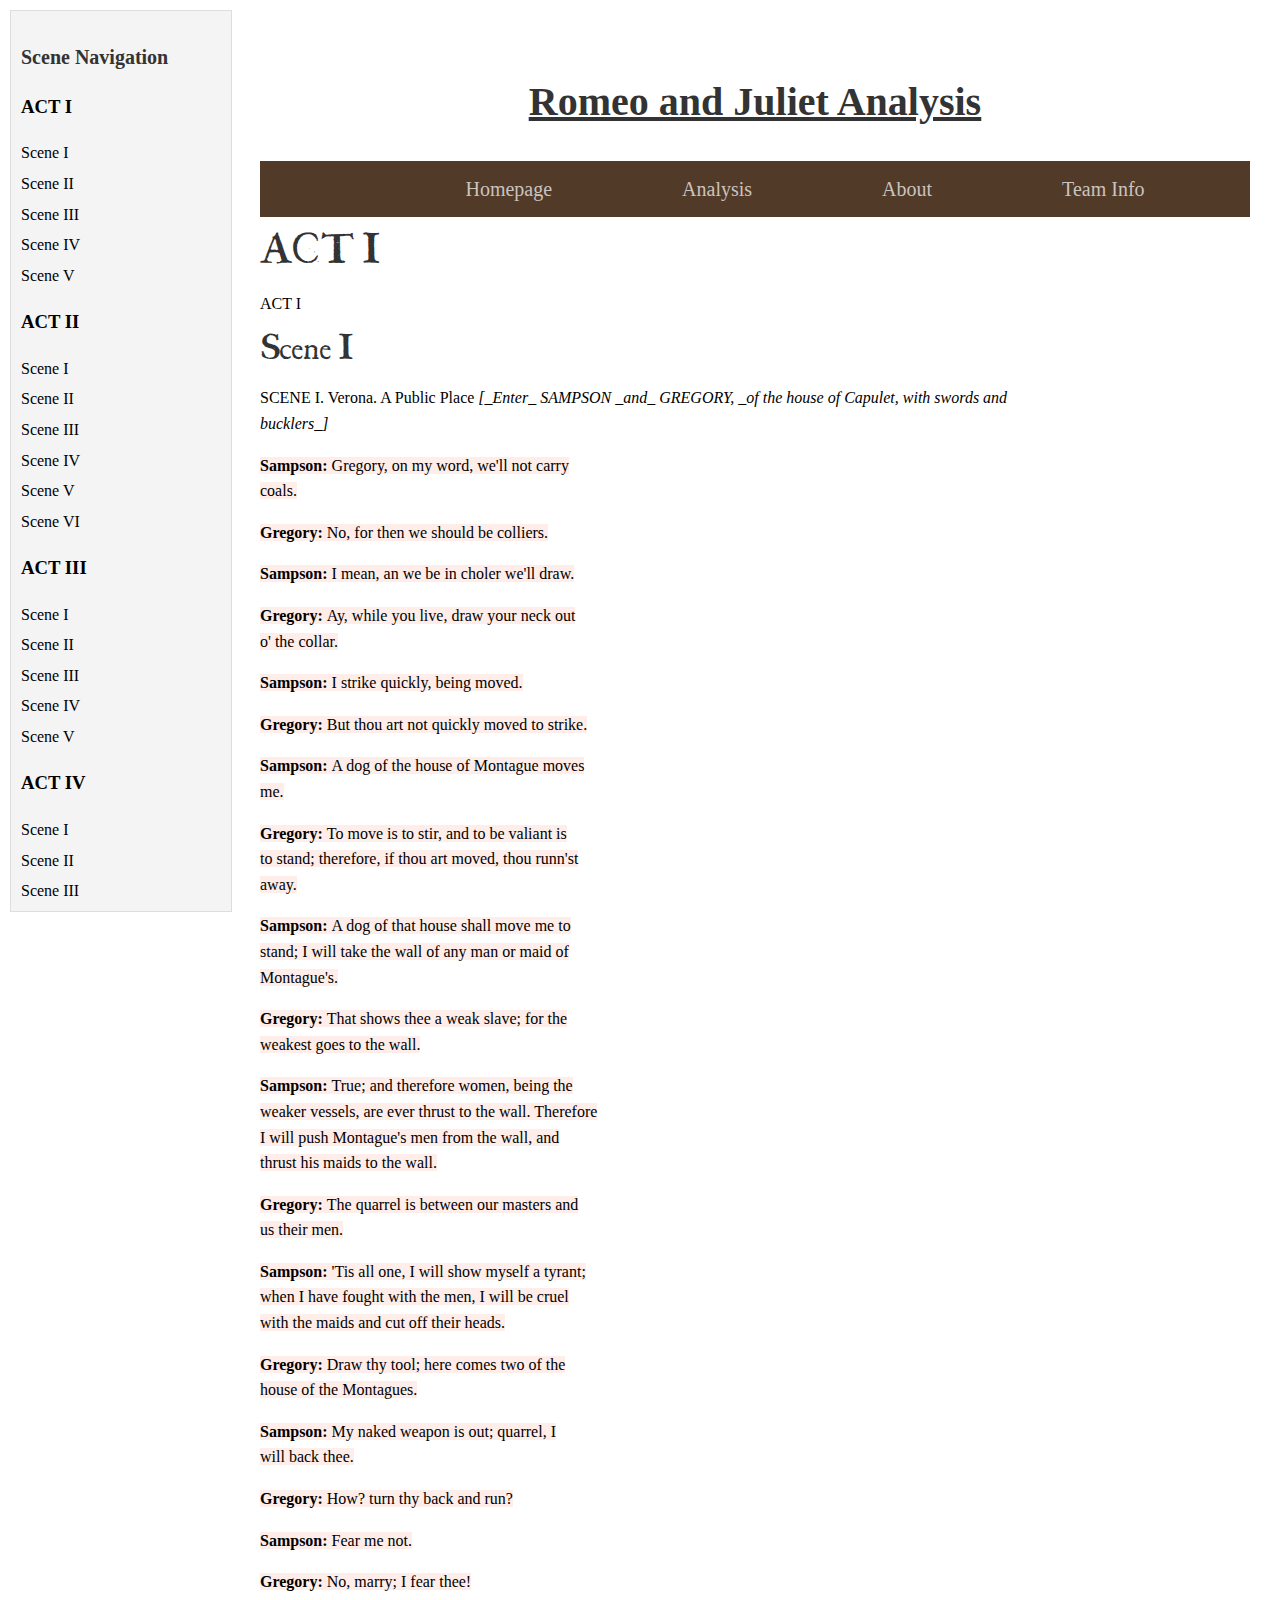
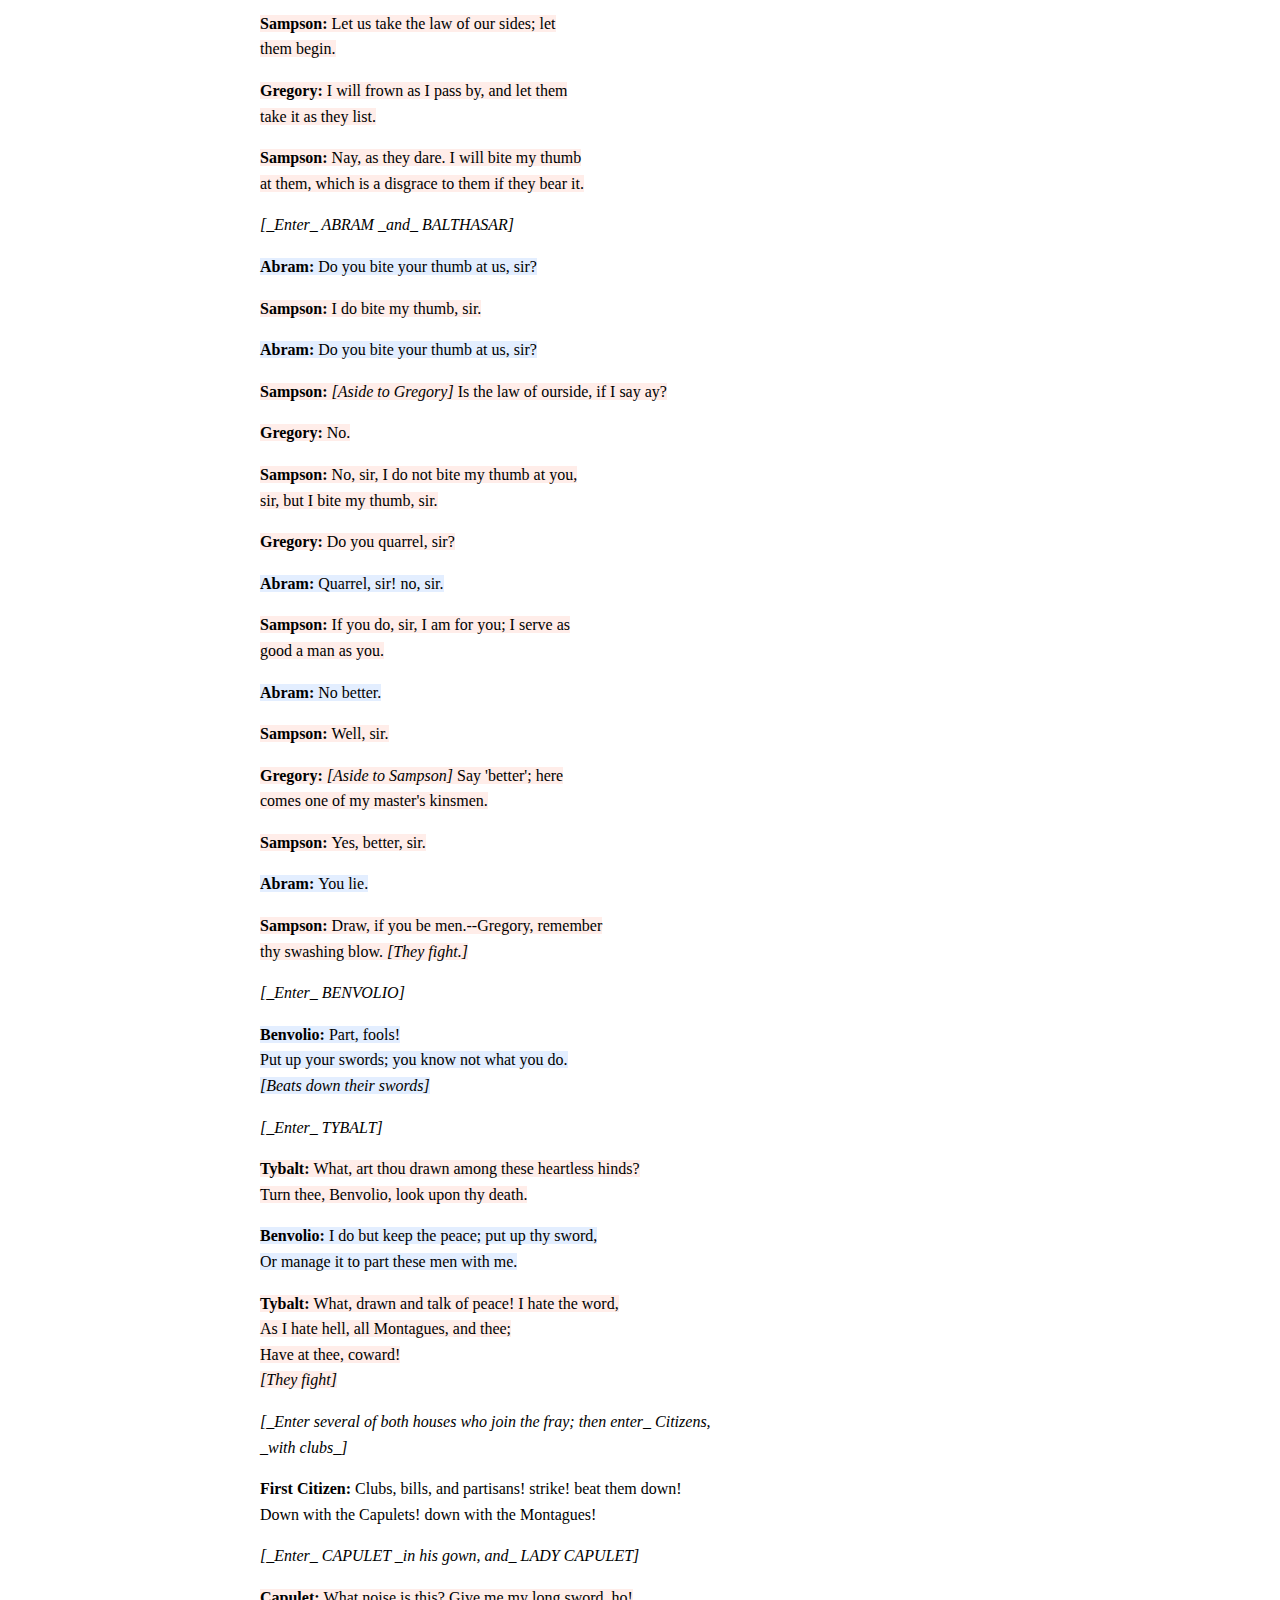
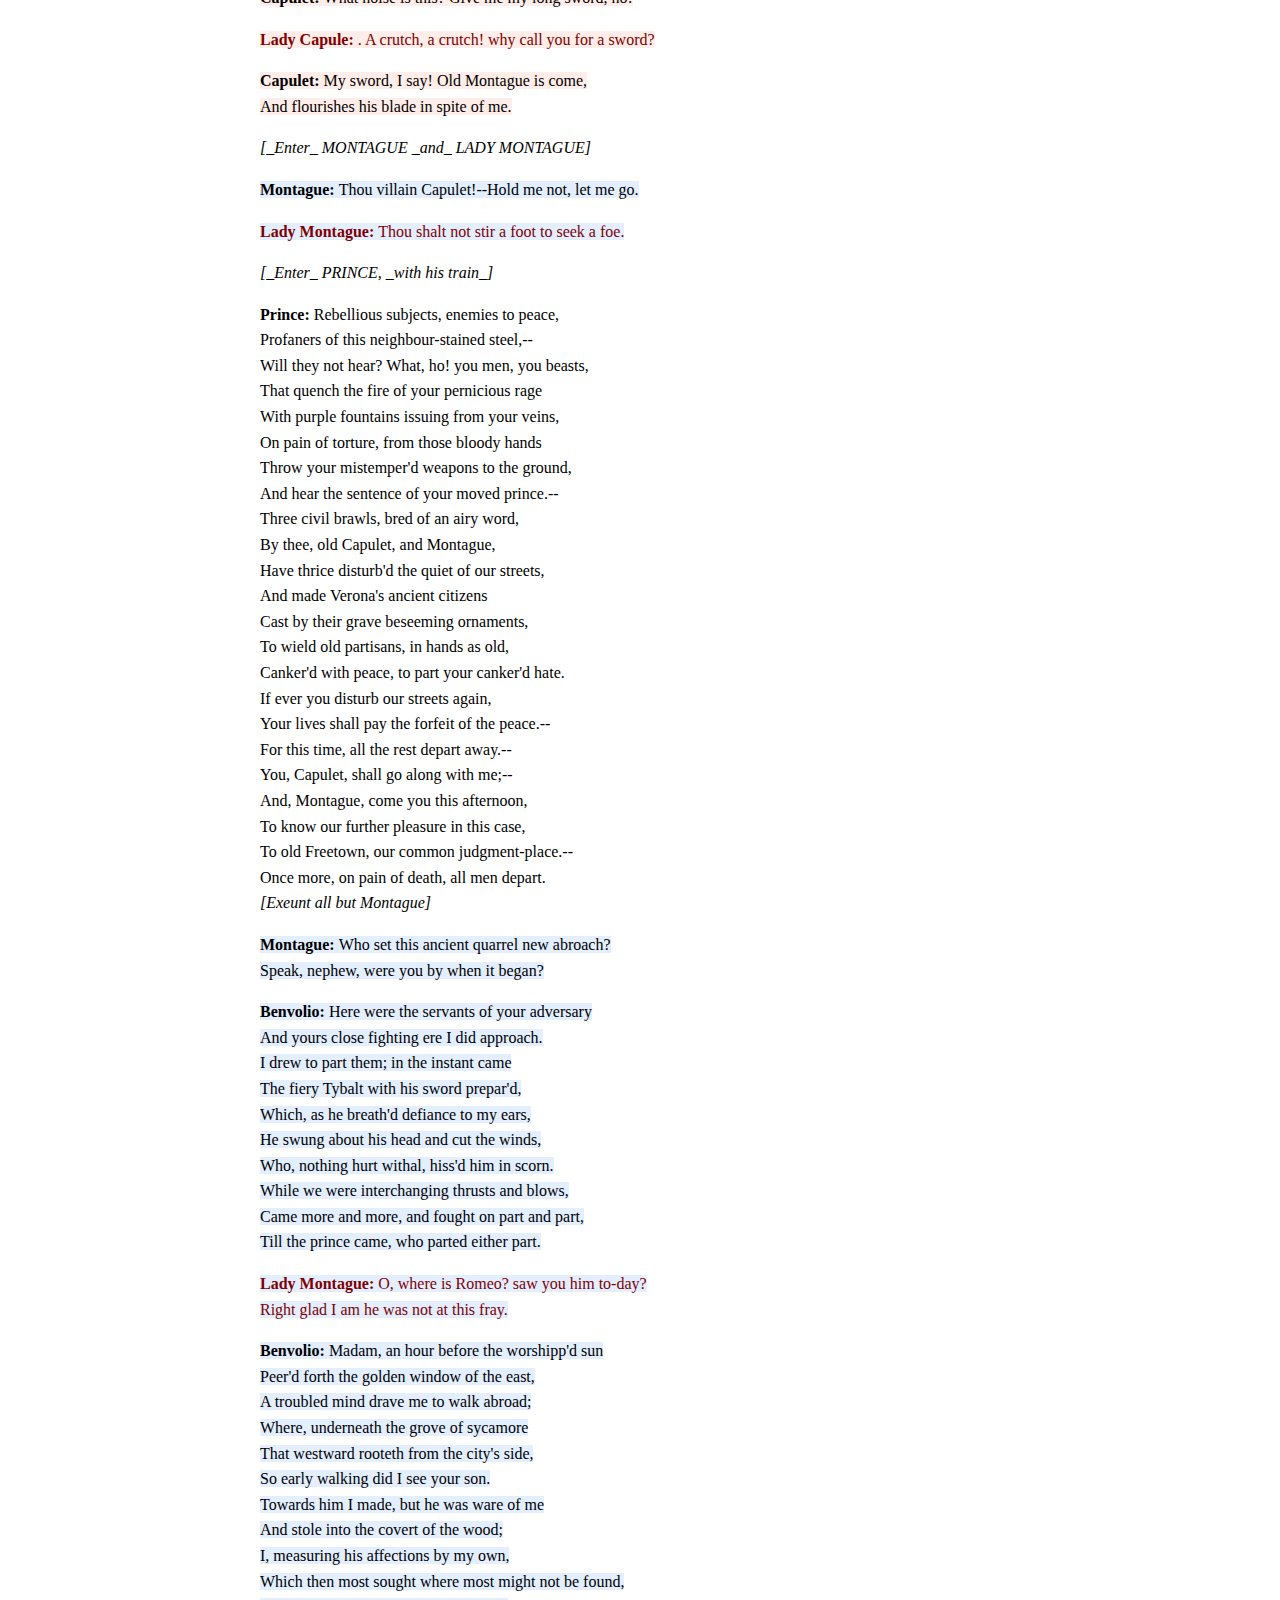
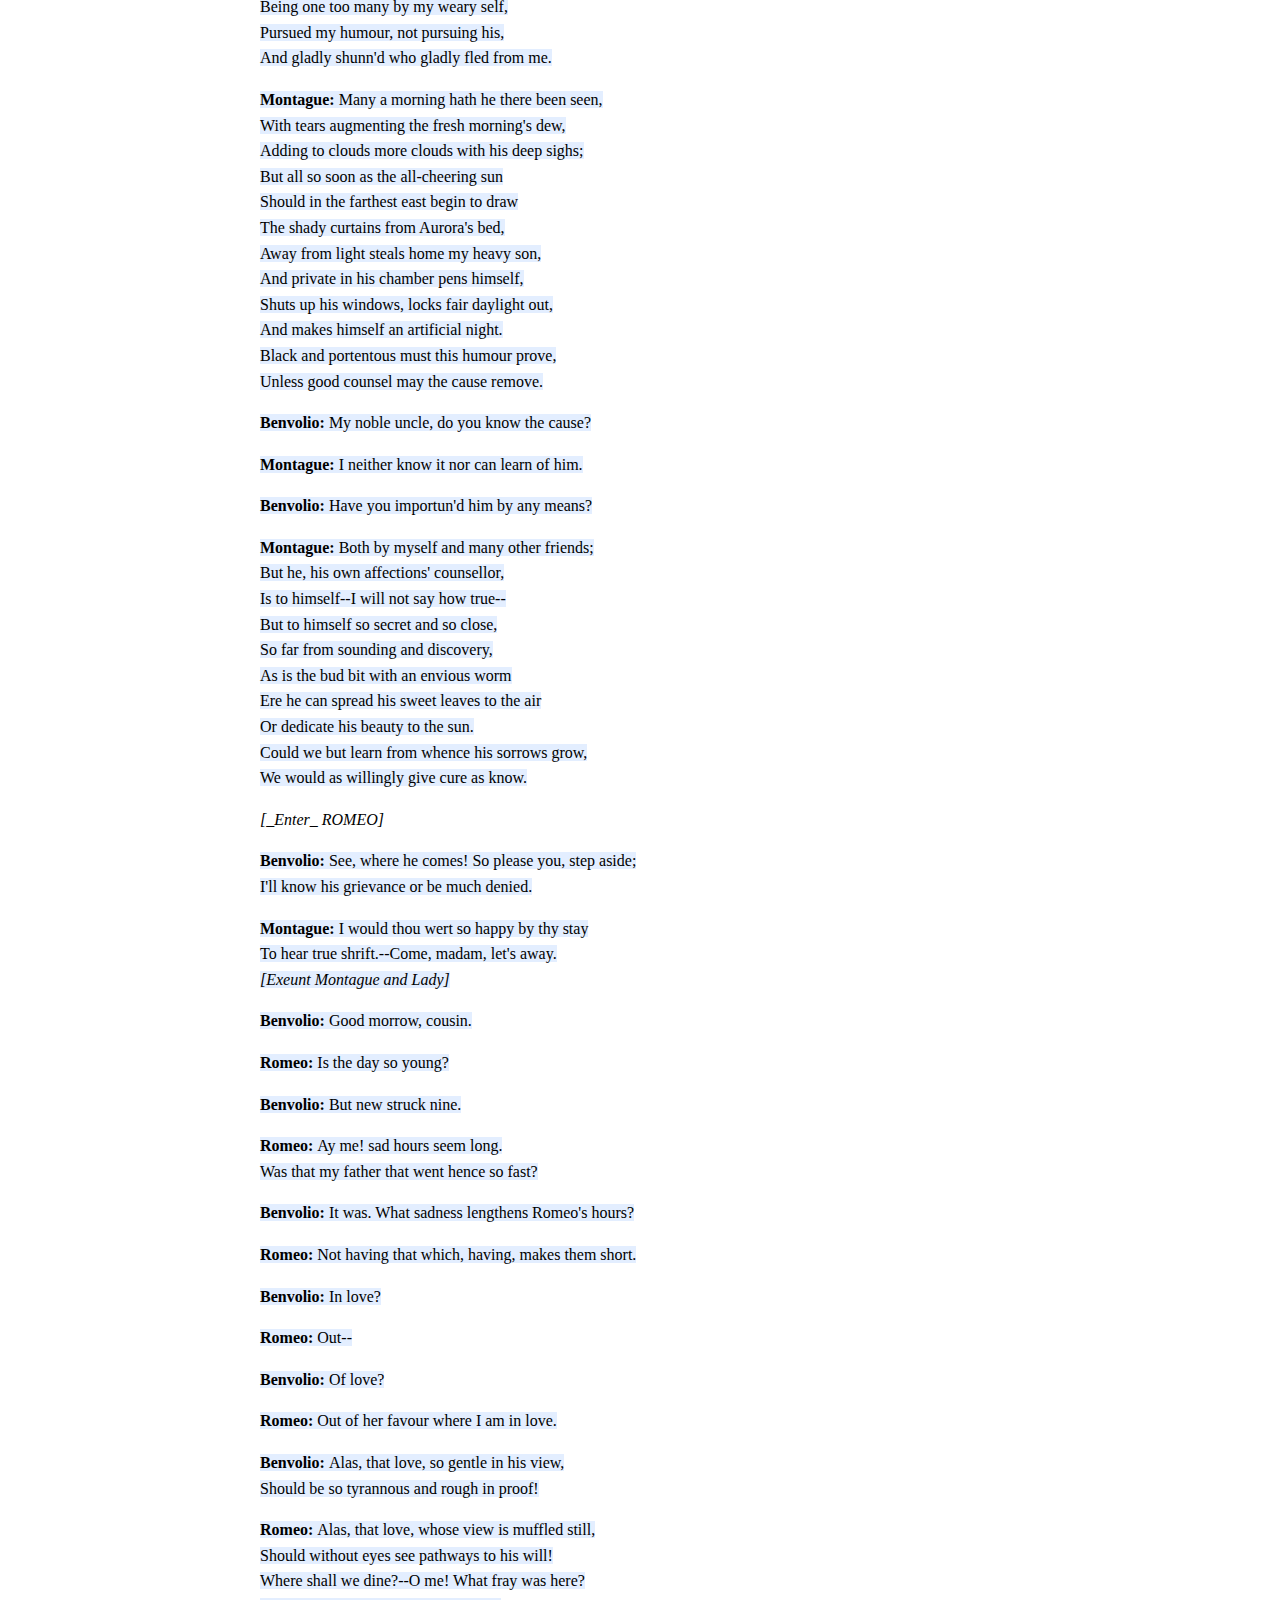
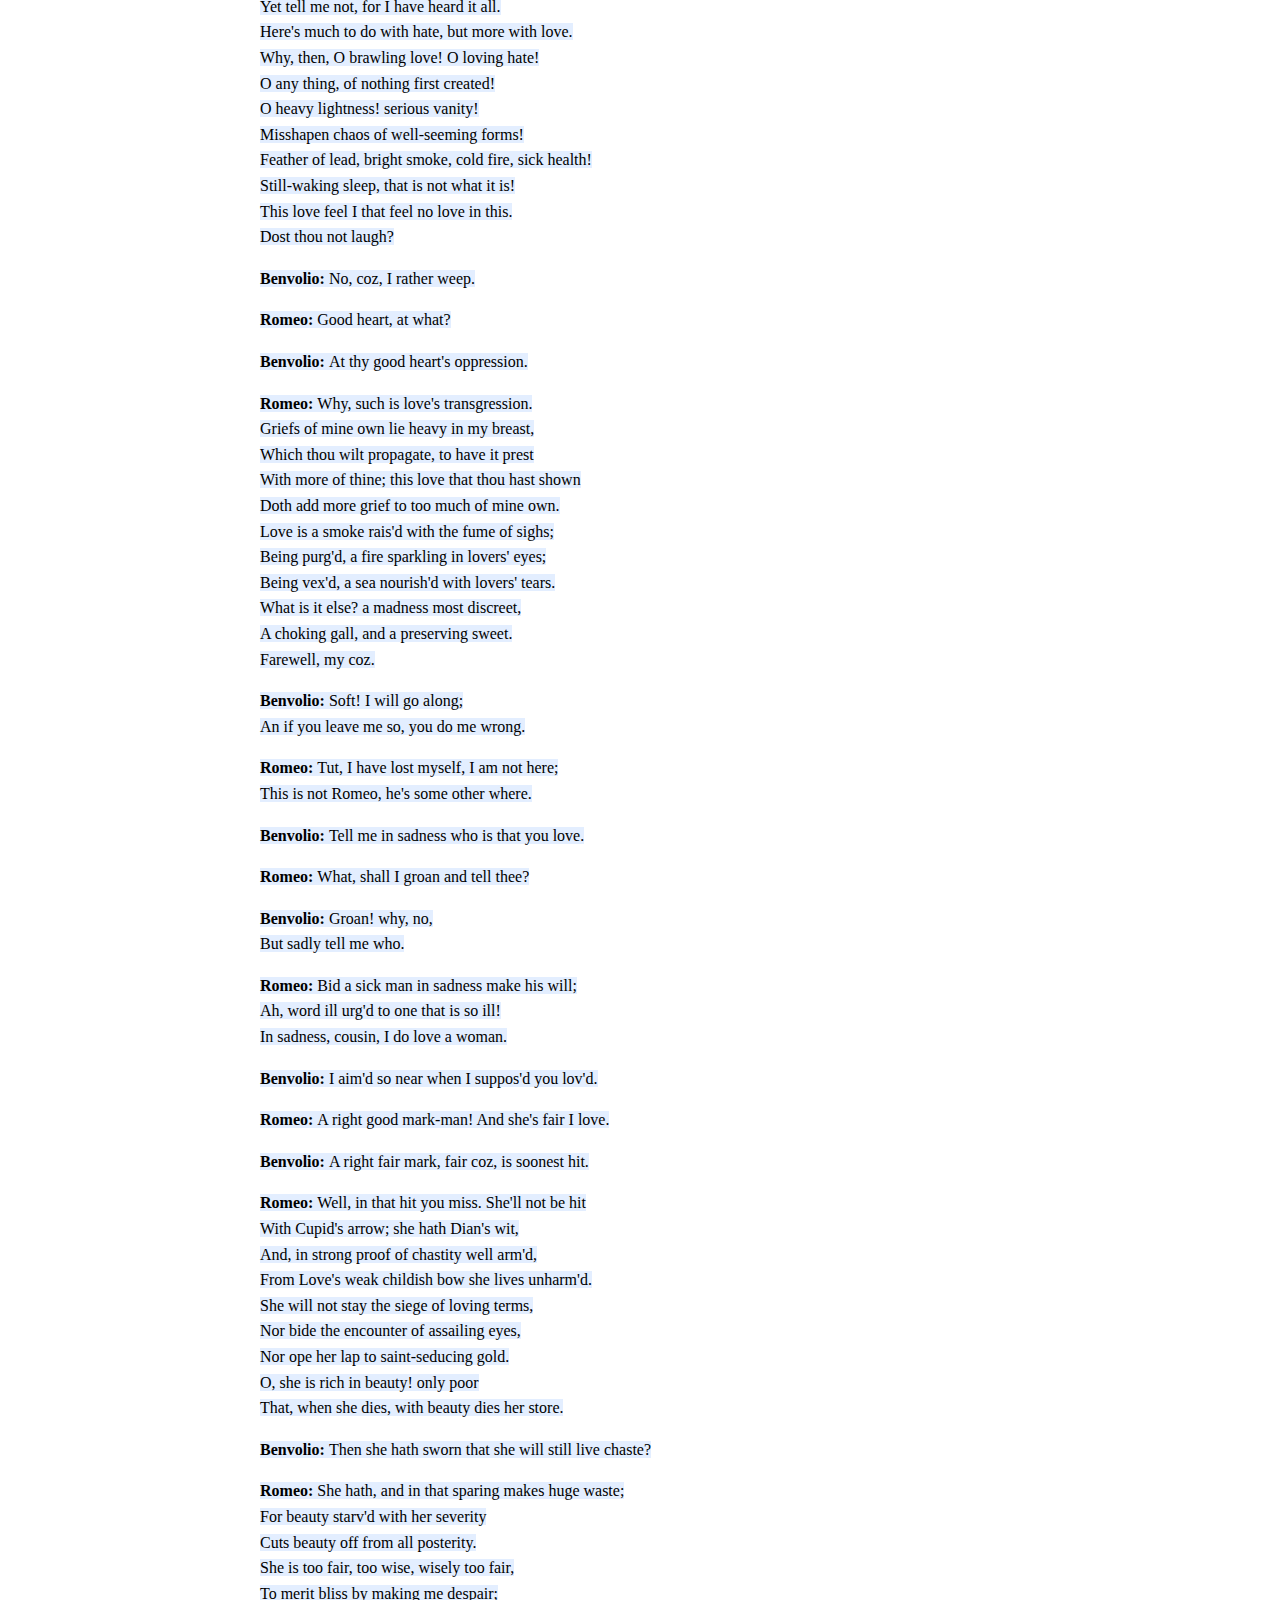
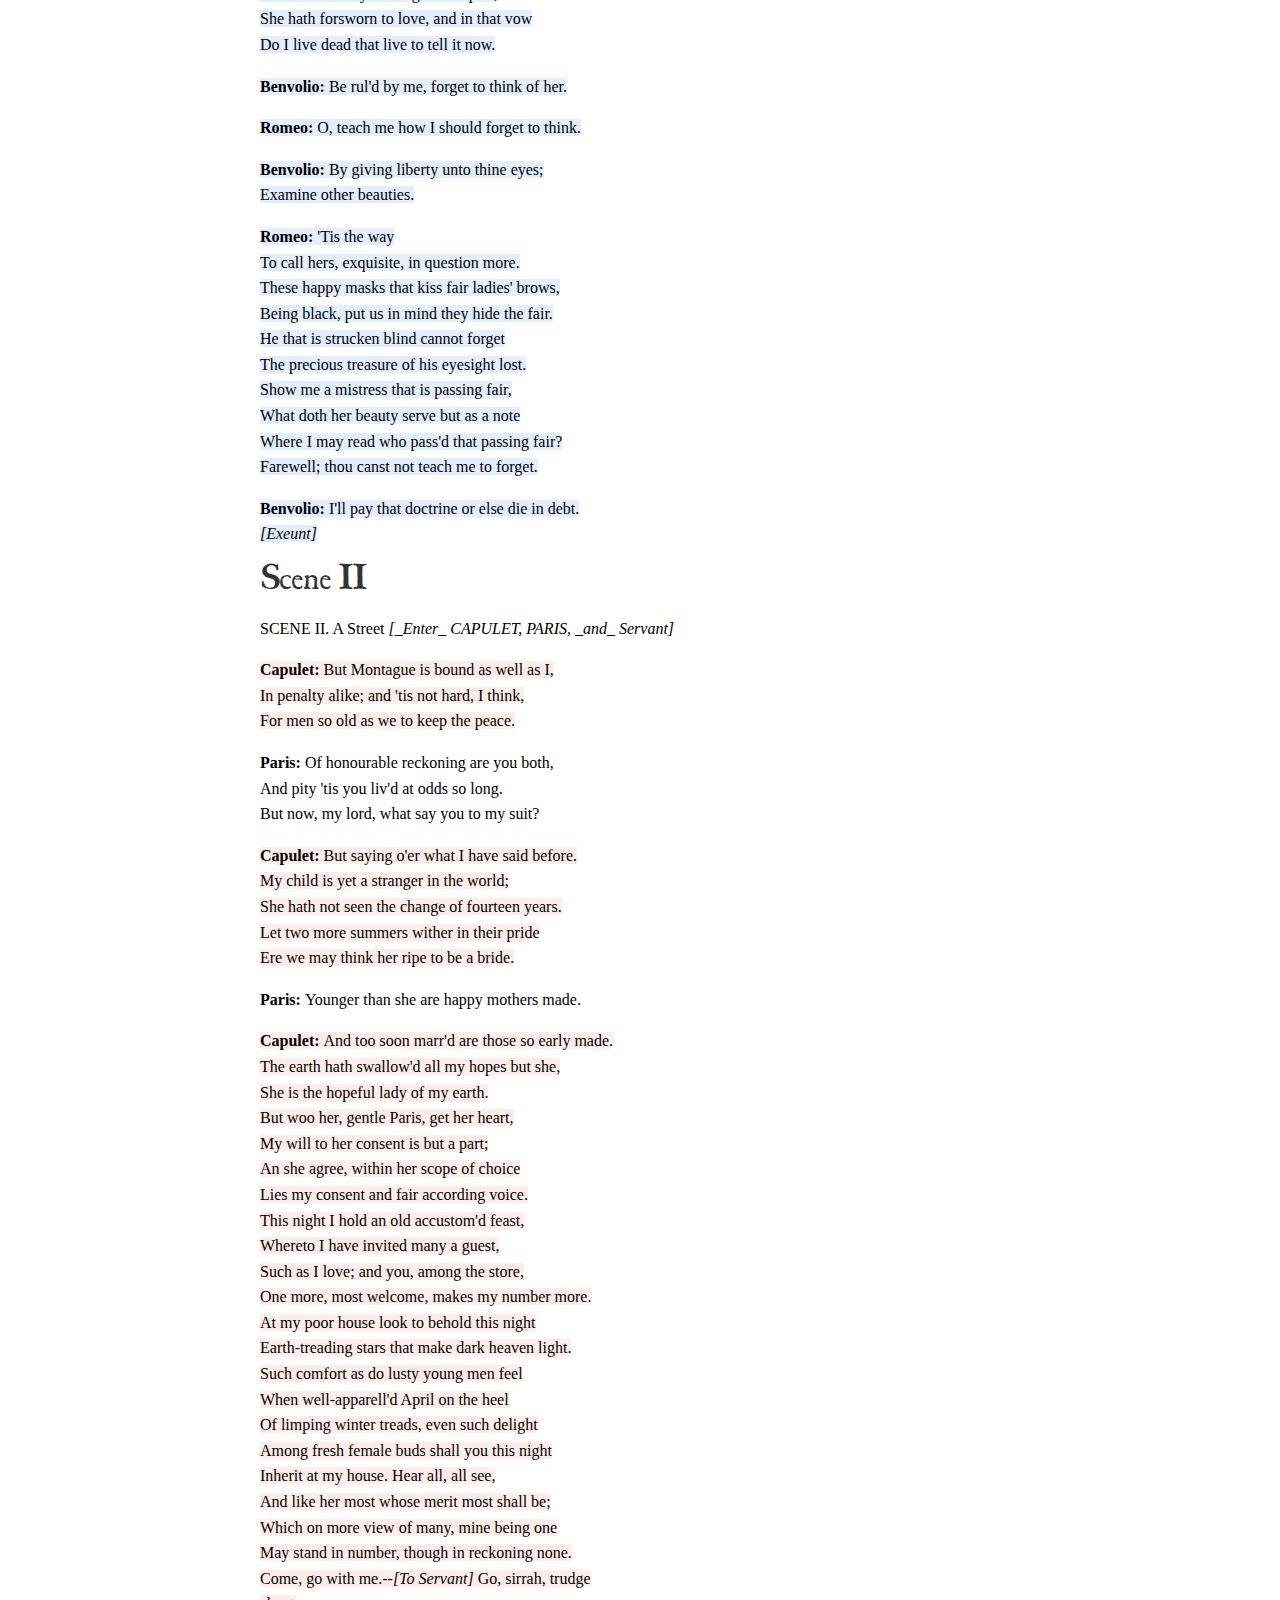
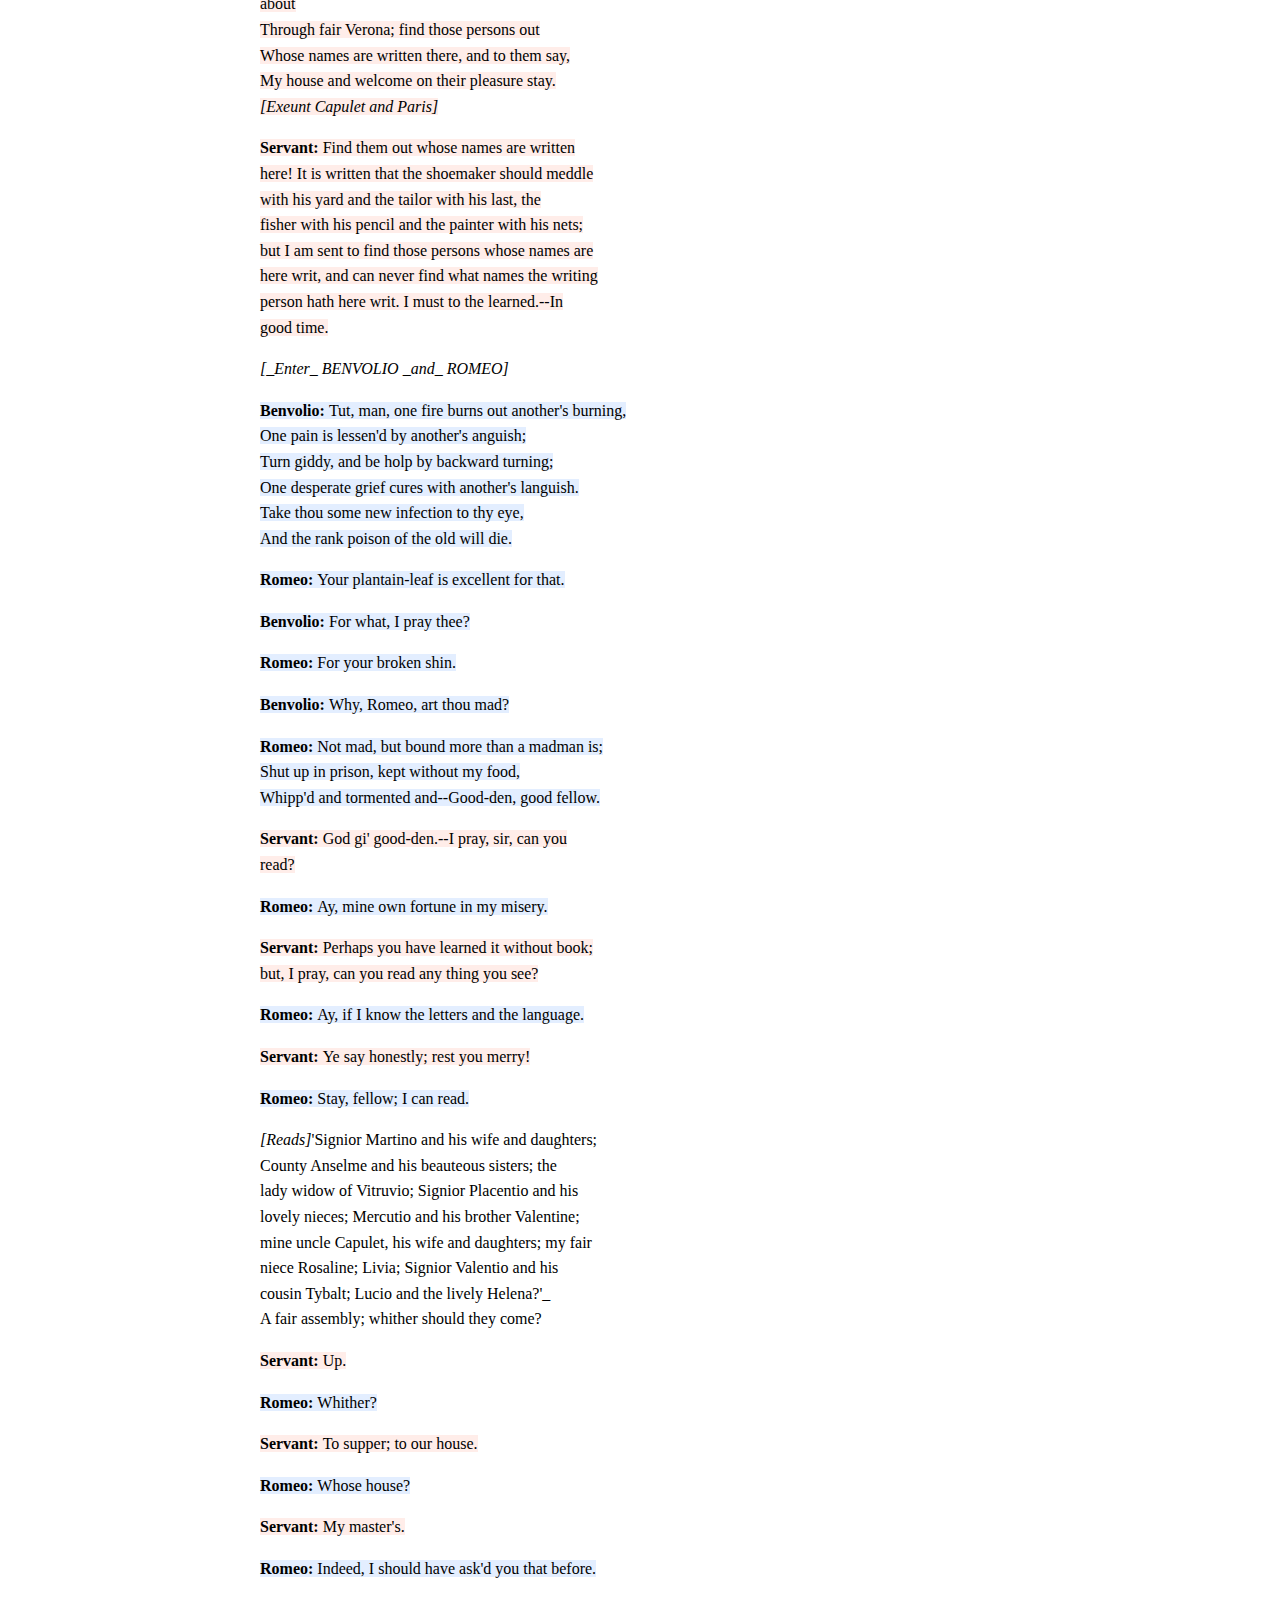
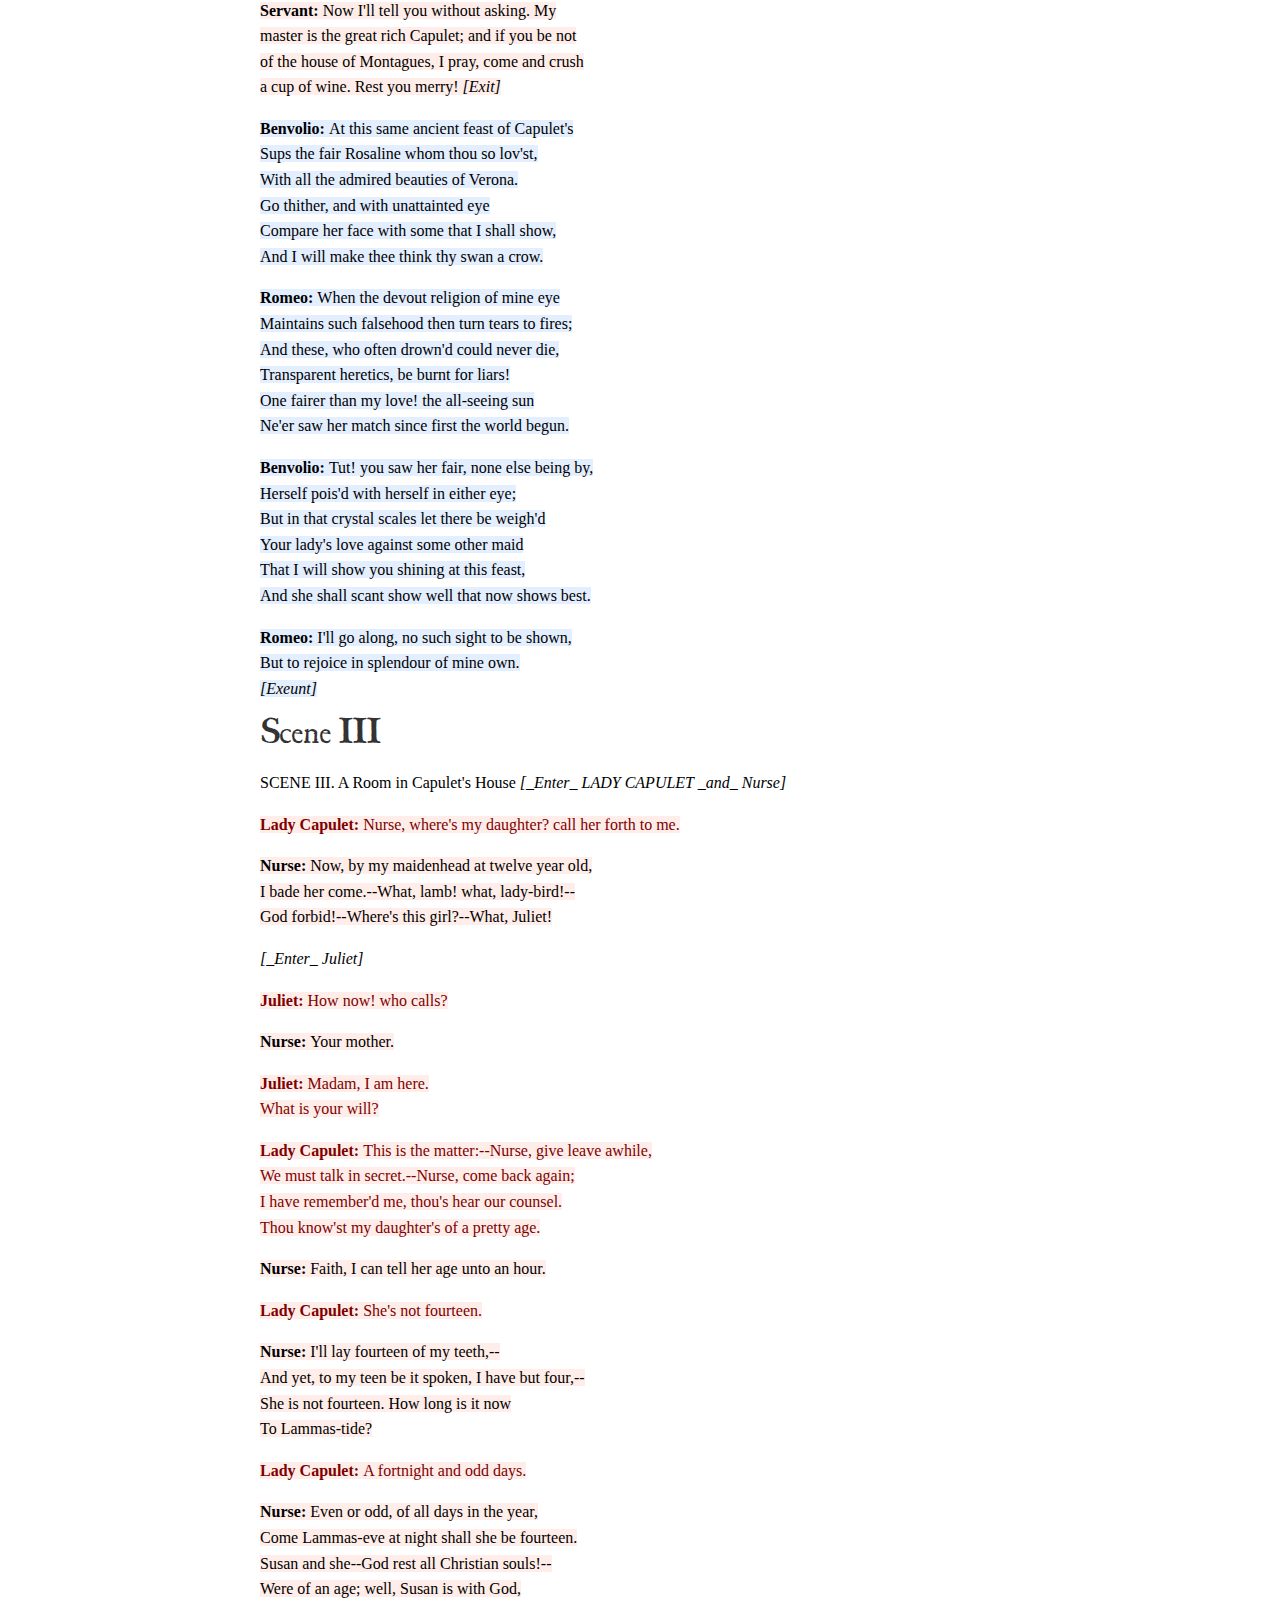
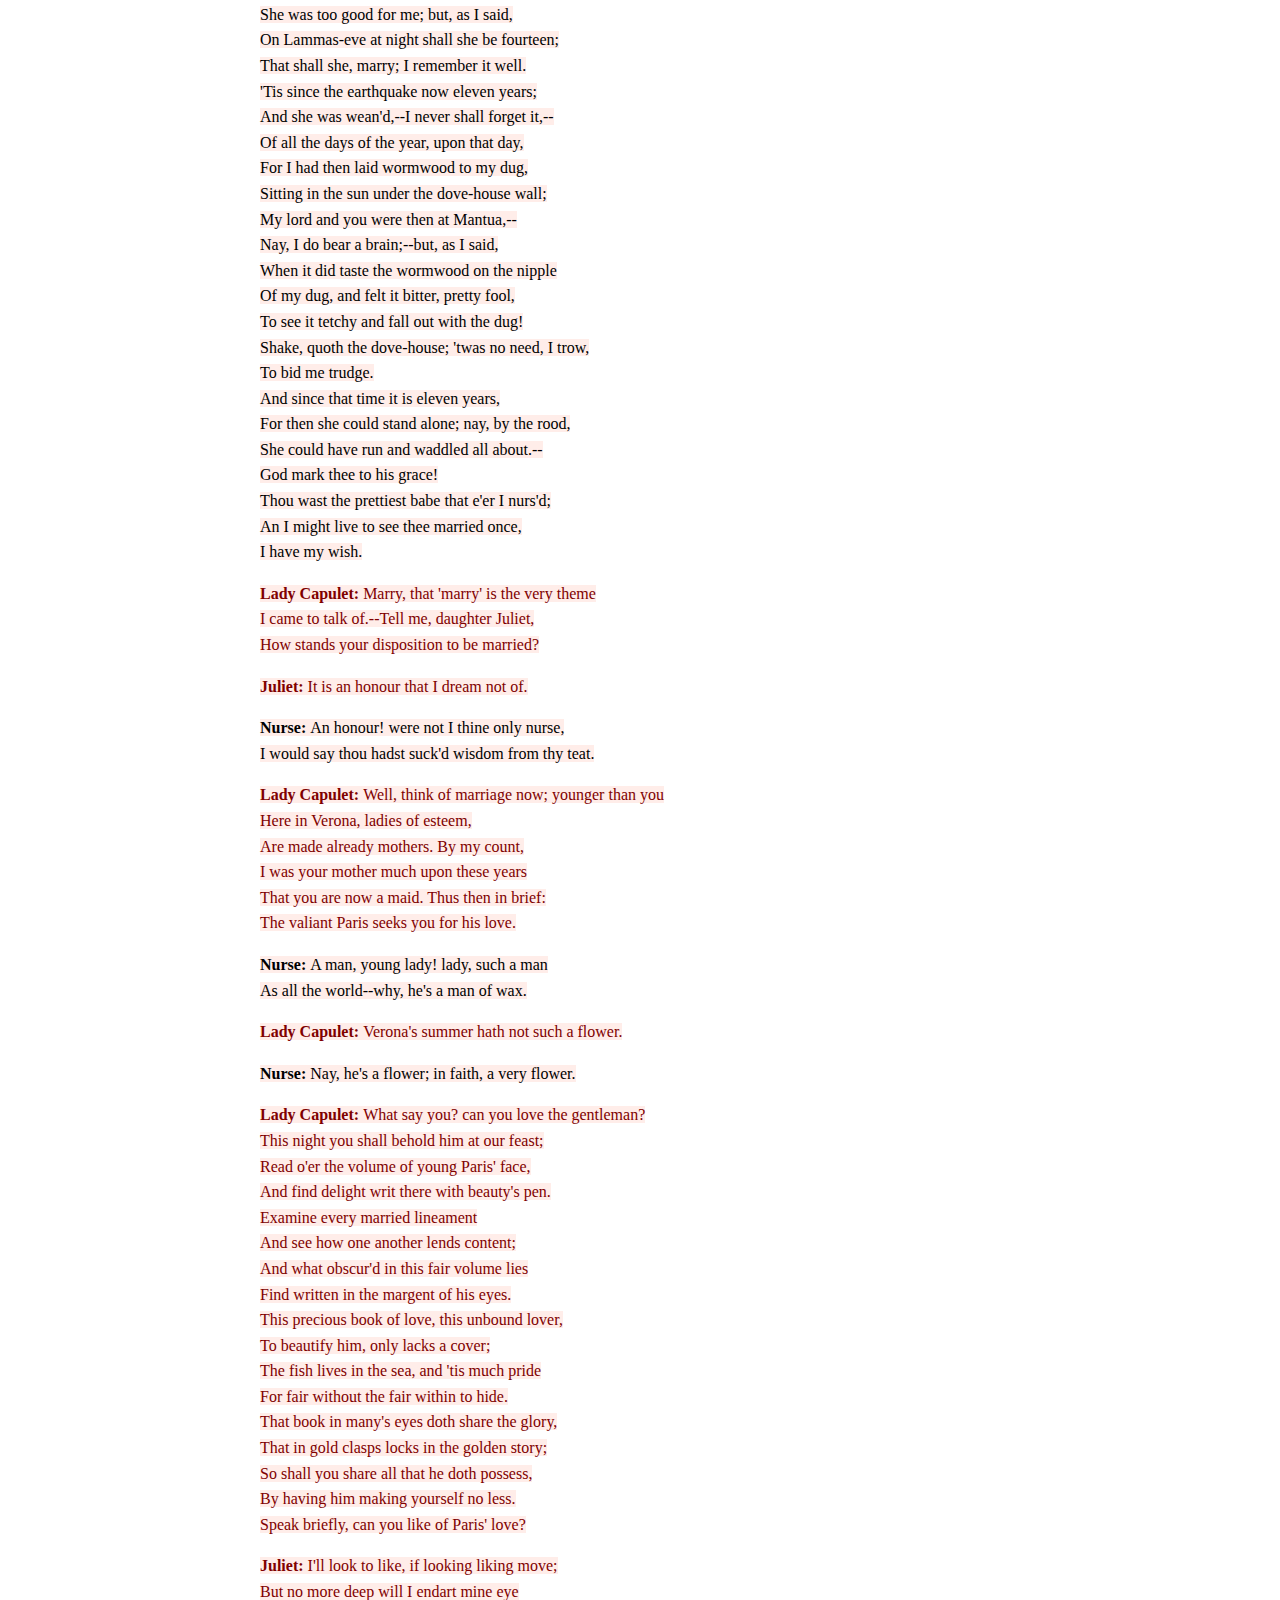
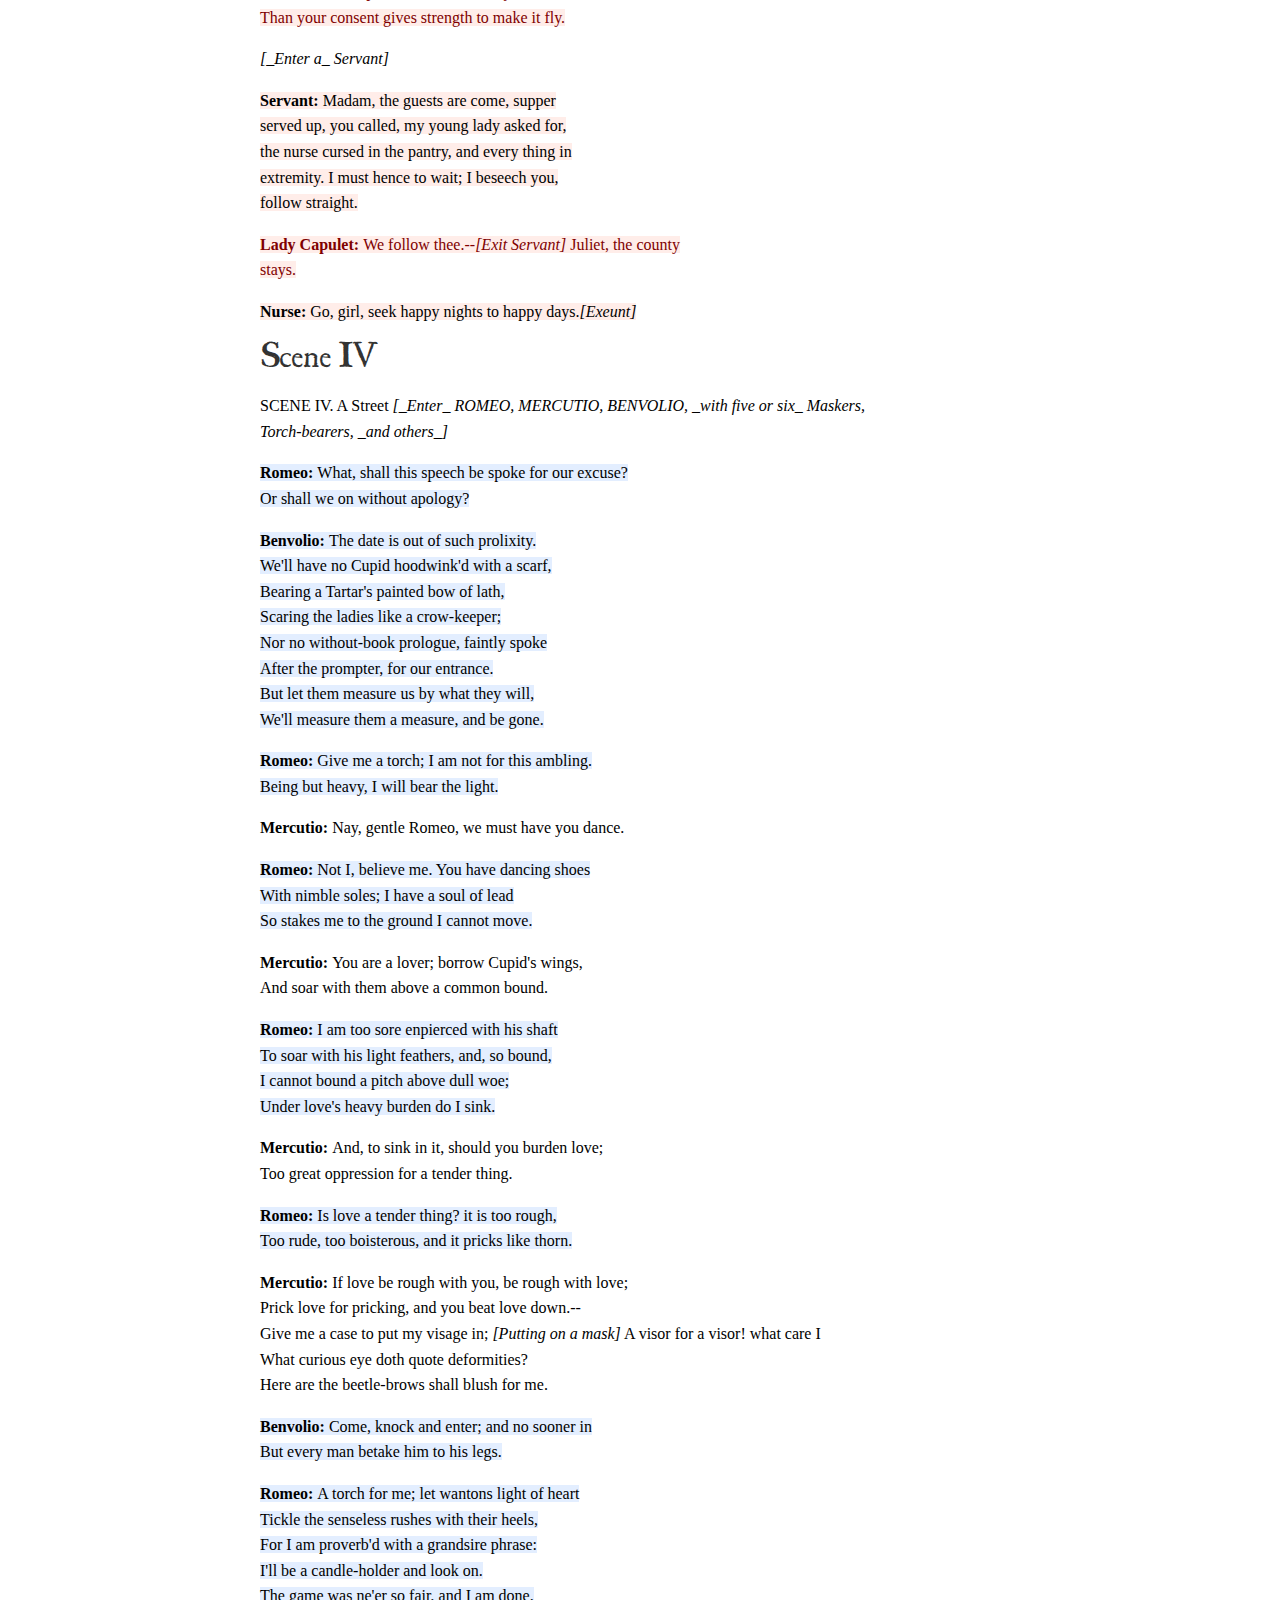
<file: docs/reading_view_unified.html>
<!DOCTYPE html
  SYSTEM "about:legacy-compat">
<?xml-stylesheet type="text/css" href="Romeo_and_Juliet.css"?>
<html xmlns="http://www.w3.org/1999/xhtml">
   <head>
      <meta http-equiv="Content-Type" content="text/html; charset=UTF-8" />
      <title>Unified Reading View - Romeo and Juliet</title>
      <link type="text/css" href="Unified.css" rel="stylesheet" />
   </head>
   <body>
      <div class="scene-nav">
         <h2>Scene Navigation</h2>
         <h3><a href="#d3e4">ACT I</a></h3><a href="#scene-d3e7">Scene I</a><a href="#scene-d3e839">Scene II</a><a href="#scene-d3e1168">Scene III</a><a href="#scene-d3e1438">Scene IV</a><a href="#scene-d3e1779">Scene V</a><h3><a href="#d3e2291">ACT II</a></h3><a href="#scene-d3e2332">Scene I</a><a href="#scene-d3e2455">Scene II</a><a href="#scene-d3e3070">Scene III</a><a href="#scene-d3e3347">Scene IV</a><a href="#scene-d3e4066">Scene V</a><a href="#scene-d3e4304">Scene VI</a><h3><a href="#d3e4424">ACT III</a></h3><a href="#scene-d3e4427">Scene I</a><a href="#scene-d3e5080">Scene II</a><a href="#scene-d3e5473">Scene III</a><a href="#scene-d3e5995">Scene IV</a><a href="#scene-d3e6103">Scene V</a><h3><a href="#d3e6869">ACT IV</a></h3><a href="#scene-d3e6872">Scene I</a><a href="#scene-d3e7251">Scene II</a><a href="#scene-d3e7419">Scene III</a><a href="#scene-d3e7580">Scene IV</a><a href="#scene-d3e7708">Scene V</a><h3><a href="#d3e8198">ACT V</a></h3><a href="#scene-d3e8201">Scene I</a><a href="#scene-d3e8452">Scene II</a><a href="#scene-d3e8549">Scene III</a></div>
      <main class="content"><a href="index.html">
            <h1 id="homepage-link">Romeo and Juliet Analysis</h1></a><nav>
                  <div><a href="index.html">Homepage</a></div>
                  <div class="dropdown">
                        <a href="analysisTab.html">Analysis</a>
                        <div class="dropdown-content">
                              <a href="play_speech_percentages_chart.html">Speeches per Character Bar Graph</a>
                              <a href="lines_per_scene.html">Lines per Scene Bar Graph</a>
                              <a href="reading_view_with_navigation_AK.html">Table of Contents Reading View</a>
                              <a href="Color_Coding_sex_house.html">Color-coding Genders and House Reading View</a>
                              <a href="reading_view_unified.html">Unified Reading View with Table of Contents and Color-coding</a>
                        </div>
                  </div>
                  <div><a href="aboutTab.html">About</a></div>
                  <div><a href="teamTab.html">Team Info</a></div>
            </nav>
         
         <h1 id="d3e4" class="title">ACT I</h1>ACT I
         
         
         <h2 id="scene-d3e7" class="title">
            Scene I</h2>SCENE I. Verona. A Public Place
         <span class="stagedirection">[_Enter_ SAMPSON _and_ GREGORY, _of the house of Capulet, with swords and<br />
            bucklers_]</span>
         
         
         <p class="M"><span class="C"><span class="speaker">Sampson: </span>Gregory, on my word, we'll not carry<br />
               coals.</span></p>
         
         
         <p class="M"><span class="C"><span class="speaker">Gregory: </span>No, for then we should be colliers.</span></p>
         
         
         <p class="M"><span class="C"><span class="speaker">Sampson: </span>I mean, an we be in choler we'll draw.</span></p>
         
         
         <p class="M"><span class="C"><span class="speaker">Gregory: </span>Ay, while you live, draw your neck out<br />
               o' the collar.</span></p>
         
         
         <p class="M"><span class="C"><span class="speaker">Sampson: </span>I strike quickly, being moved.</span></p>
         
         
         <p class="M"><span class="C"><span class="speaker">Gregory: </span>But thou art not quickly moved to strike.</span></p>
         
         
         <p class="M"><span class="C"><span class="speaker">Sampson: </span>A dog of the house of Montague moves<br />
               me.</span></p>
         
         
         <p class="M"><span class="C"><span class="speaker">Gregory: </span>To move is to stir, and to be valiant is<br />
               to stand; therefore, if thou art moved, thou runn'st<br />
               away.</span></p>
         
         
         <p class="M"><span class="C"><span class="speaker">Sampson: </span> A dog of that house shall move me to<br />
               stand; I will take the wall of any man or maid of<br />
               Montague's.</span></p>
         
         
         <p class="M"><span class="C"><span class="speaker">Gregory: </span>That shows thee a weak slave; for the<br />
               weakest goes to the wall.</span></p>
         
         
         <p class="M"><span class="C"><span class="speaker">Sampson: </span>True; and therefore women, being the<br />
               weaker vessels, are ever thrust to the wall. Therefore<br />
               I will push Montague's men from the wall, and<br />
               thrust his maids to the wall.</span></p>
         
         
         <p class="M"><span class="C"><span class="speaker">Gregory: </span>The quarrel is between our masters and<br />
               us their men.</span></p>
         
         
         <p class="M"><span class="C"><span class="speaker">Sampson: </span>'Tis all one, I will show myself a tyrant;<br />
               when I have fought with the men, I will be cruel<br />
               with the maids and cut off their heads.</span></p>
         
         
         <p class="M"><span class="C"><span class="speaker">Gregory: </span>Draw thy tool; here comes two of the<br />
               house of the Montagues.</span></p>
         
         
         <p class="M"><span class="C"><span class="speaker">Sampson: </span>My naked weapon is out; quarrel, I<br />
               will back thee.</span></p>
         
         
         <p class="M"><span class="C"><span class="speaker">Gregory: </span>How? turn thy back and run?</span></p>
         
         
         <p class="M"><span class="C"><span class="speaker">Sampson: </span>Fear me not.</span></p>
         
         
         <p class="M"><span class="C"><span class="speaker">Gregory: </span>No, marry; I fear thee!</span></p>
         
         
         <p class="M"><span class="C"><span class="speaker">Sampson: </span>Let us take the law of our sides; let<br />
               them begin.</span></p>
         
         
         <p class="M"><span class="C"><span class="speaker">Gregory: </span>I will frown as I pass by, and let them<br />
               take it as they list.</span></p>
         
         
         <p class="M"><span class="C"><span class="speaker">Sampson: </span>Nay, as they dare. I will bite my thumb<br />
               at them, which is a disgrace to them if they bear it.</span></p>
         
         <span class="stagedirection">[_Enter_ ABRAM _and_ BALTHASAR]</span>
         
         
         <p class="M"><span class="M"><span class="speaker">Abram: </span>Do you bite your thumb at us, sir?</span></p>
         
         
         <p class="M"><span class="C"><span class="speaker">Sampson: </span>I do bite my thumb, sir.</span></p>
         
         
         <p class="M"><span class="M"><span class="speaker">Abram: </span>Do you bite your thumb at us, sir?</span></p>
         
         
         <p class="M"><span class="C"><span class="speaker">Sampson: </span><span class="stagedirection">[Aside to Gregory]</span> Is the law of ourside, if I say ay?</span></p>
         
         
         <p class="M"><span class="C"><span class="speaker">Gregory: </span>No.</span></p>
         
         
         <p class="M"><span class="C"><span class="speaker">Sampson: </span>No, sir, I do not bite my thumb at you,<br />
               sir, but I bite my thumb, sir.</span></p>
         
         
         <p class="M"><span class="C"><span class="speaker">Gregory: </span>Do you quarrel, sir?</span></p>
         
         
         <p class="M"><span class="M"><span class="speaker">Abram: </span>Quarrel, sir! no, sir.</span></p>
         
         
         <p class="M"><span class="C"><span class="speaker">Sampson: </span>If you do, sir, I am for you; I serve as<br />
               good a man as you.</span></p>
         
         
         <p class="M"><span class="M"><span class="speaker">Abram: </span>No better.</span></p>
         
         
         <p class="M"><span class="C"><span class="speaker">Sampson: </span>Well, sir.</span></p>
         
         
         <p class="M"><span class="C"><span class="speaker">Gregory: </span><span class="stagedirection">[Aside to Sampson]</span> Say 'better'; here<br />
               comes one of my master's kinsmen.</span></p>
         
         
         <p class="M"><span class="C"><span class="speaker">Sampson: </span>Yes, better, sir.</span></p>
         
         
         <p class="M"><span class="M"><span class="speaker">Abram: </span>You lie.</span></p>
         
         
         <p class="M"><span class="C"><span class="speaker">Sampson: </span>Draw, if you be men.--Gregory, remember<br />
               thy swashing blow. <span class="stagedirection">[They fight.]</span></span></p>
         
         <span class="stagedirection">[_Enter_ BENVOLIO]</span>
         
         
         <p class="M"><span class="M"><span class="speaker">Benvolio: </span>Part, fools!<br />
               Put up your swords; you know not what you do.<br />
               <span class="stagedirection">[Beats down their swords]</span></span></p>
         
         <span class="stagedirection">[_Enter_ TYBALT]</span>
         
         
         <p class="M"><span class="C"><span class="speaker">Tybalt: </span>What, art thou drawn among these heartless hinds?<br />
               Turn thee, Benvolio, look upon thy death.</span></p>
         
         
         <p class="M"><span class="M"><span class="speaker">Benvolio: </span>I do but keep the peace; put up thy sword,<br />
               Or manage it to part these men with me.</span></p>
         
         
         <p class="M"><span class="C"><span class="speaker">Tybalt: </span>What, drawn and talk of peace! I hate the word,<br />
               As I hate hell, all Montagues, and thee;<br />
               Have at thee, coward!<br />
               <span class="stagedirection">[They fight]</span></span></p>
         
         <span class="stagedirection">[_Enter several of both houses who join the fray; then enter_ Citizens,<br />
            _with clubs_]</span>
         
         
         <p class="N"><span class="N"><span class="speaker">First Citizen: </span>Clubs, bills, and partisans! strike! beat them down!<br />
               Down with the Capulets! down with the Montagues!</span></p>
         
         <span class="stagedirection">[_Enter_ CAPULET _in his gown, and_ LADY CAPULET]</span>
         
         
         <p class="M"><span class="C"><span class="speaker">Capulet: </span>What noise is this? Give me my long sword, ho!</span></p>
         
         
         <p class="F"><span class="C"><span class="speaker">Lady Capule: </span>. A crutch, a crutch! why call you for a sword?</span></p>
         
         
         <p class="M"><span class="C"><span class="speaker">Capulet: </span>My sword, I say! Old Montague is come,<br />
               And flourishes his blade in spite of me.</span></p>
         
         <span class="stagedirection">[_Enter_ MONTAGUE _and_ LADY MONTAGUE]</span>
         
         
         <p class="M"><span class="M"><span class="speaker">Montague: </span>Thou villain Capulet!--Hold me not, let me go.</span></p>
         
         
         <p class="F"><span class="M"><span class="speaker">Lady Montague: </span>Thou shalt not stir a foot to seek a foe.</span></p>
         
         <span class="stagedirection">[_Enter_ PRINCE, _with his train_]</span>
         
         
         <p class="M"><span class="N"><span class="speaker">Prince: </span>Rebellious subjects, enemies to peace,<br />
               Profaners of this neighbour-stained steel,--<br />
               Will they not hear? What, ho! you men, you beasts,<br />
               That quench the fire of your pernicious rage<br />
               With purple fountains issuing from your veins,<br />
               On pain of torture, from those bloody hands<br />
               Throw your mistemper'd weapons to the ground,<br />
               And hear the sentence of your moved prince.--<br />
               Three civil brawls, bred of an airy word,<br />
               By thee, old Capulet, and Montague,<br />
               Have thrice disturb'd the quiet of our streets,<br />
               And made Verona's ancient citizens<br />
               Cast by their grave beseeming ornaments,<br />
               To wield old partisans, in hands as old,<br />
               Canker'd with peace, to part your canker'd hate.<br />
               If ever you disturb our streets again,<br />
               Your lives shall pay the forfeit of the peace.--<br />
               For this time, all the rest depart away.--<br />
               You, Capulet, shall go along with me;--<br />
               And, Montague, come you this afternoon,<br />
               To know our further pleasure in this case,<br />
               To old Freetown, our common judgment-place.--<br />
               Once more, on pain of death, all men depart.<br />
               <span class="stagedirection">[Exeunt all but Montague]</span></span></p>
         
         
         <p class="M"><span class="M"><span class="speaker">Montague: </span>Who set this ancient quarrel new abroach?<br />
               Speak, nephew, were you by when it began?</span></p>
         
         
         <p class="M"><span class="M"><span class="speaker">Benvolio: </span>Here were the servants of your adversary<br />
               And yours close fighting ere I did approach.<br />
               I drew to part them; in the instant came<br />
               The fiery Tybalt with his sword prepar'd,<br />
               Which, as he breath'd defiance to my ears,<br />
               He swung about his head and cut the winds,<br />
               Who, nothing hurt withal, hiss'd him in scorn.<br />
               While we were interchanging thrusts and blows,<br />
               Came more and more, and fought on part and part,<br />
               Till the prince came, who parted either part.</span></p>
         
         
         <p class="F"><span class="M"><span class="speaker">Lady Montague: </span>O, where is Romeo? saw you him to-day?<br />
               Right glad I am he was not at this fray.</span></p>
         
         
         <p class="M"><span class="M"><span class="speaker">Benvolio: </span>Madam, an hour before the worshipp'd sun<br />
               Peer'd forth the golden window of the east,<br />
               A troubled mind drave me to walk abroad;<br />
               Where, underneath the grove of sycamore<br />
               That westward rooteth from the city's side,<br />
               So early walking did I see your son.<br />
               Towards him I made, but he was ware of me<br />
               And stole into the covert of the wood;<br />
               I, measuring his affections by my own,<br />
               Which then most sought where most might not be found,<br />
               Being one too many by my weary self,<br />
               Pursued my humour, not pursuing his,<br />
               And gladly shunn'd who gladly fled from me.</span></p>
         
         
         <p class="M"><span class="M"><span class="speaker">Montague: </span>Many a morning hath he there been seen,<br />
               With tears augmenting the fresh morning's dew,<br />
               Adding to clouds more clouds with his deep sighs;<br />
               But all so soon as the all-cheering sun<br />
               Should in the farthest east begin to draw<br />
               The shady curtains from Aurora's bed,<br />
               Away from light steals home my heavy son,<br />
               And private in his chamber pens himself,<br />
               Shuts up his windows, locks fair daylight out,<br />
               And makes himself an artificial night.<br />
               Black and portentous must this humour prove,<br />
               Unless good counsel may the cause remove.</span></p>
         
         
         <p class="M"><span class="M"><span class="speaker">Benvolio: </span>My noble uncle, do you know the cause?</span></p>
         
         
         <p class="M"><span class="M"><span class="speaker">Montague: </span>I neither know it nor can learn of him.</span></p>
         
         
         <p class="M"><span class="M"><span class="speaker">Benvolio: </span>Have you importun'd him by any means?</span></p>
         
         
         <p class="M"><span class="M"><span class="speaker">Montague: </span>Both by myself and many other friends;<br />
               But he, his own affections' counsellor,<br />
               Is to himself--I will not say how true--<br />
               But to himself so secret and so close,<br />
               So far from sounding and discovery,<br />
               As is the bud bit with an envious worm<br />
               Ere he can spread his sweet leaves to the air<br />
               Or dedicate his beauty to the sun.<br />
               Could we but learn from whence his sorrows grow,<br />
               We would as willingly give cure as know.</span></p>
         
         <span class="stagedirection">[_Enter_ ROMEO]</span>
         
         
         <p class="M"><span class="M"><span class="speaker">Benvolio: </span>See, where he comes! So please you, step aside;<br />
               I'll know his grievance or be much denied.</span></p>
         
         
         <p class="M"><span class="M"><span class="speaker">Montague: </span>I would thou wert so happy by thy stay<br />
               To hear true shrift.--Come, madam, let's away.<br />
               <span class="stagedirection">[Exeunt Montague and Lady]</span></span></p>
         
         
         <p class="M"><span class="M"><span class="speaker">Benvolio: </span>Good morrow, cousin.</span></p>
         
         
         <p class="M"><span class="M"><span class="speaker">Romeo: </span>Is the day so young?</span></p>
         
         
         <p class="M"><span class="M"><span class="speaker">Benvolio: </span>But new struck nine.</span></p>
         
         
         <p class="M"><span class="M"><span class="speaker">Romeo: </span>Ay me! sad hours seem long.<br />
               Was that my father that went hence so fast?</span></p>
         
         
         <p class="M"><span class="M"><span class="speaker">Benvolio: </span>It was. What sadness lengthens Romeo's hours?</span></p>
         
         
         <p class="M"><span class="M"><span class="speaker">Romeo: </span>Not having that which, having, makes them short.</span></p>
         
         
         <p class="M"><span class="M"><span class="speaker">Benvolio: </span>In love?</span></p>
         
         
         <p class="M"><span class="M"><span class="speaker">Romeo: </span>Out--</span></p>
         
         
         <p class="M"><span class="M"><span class="speaker">Benvolio: </span>Of love?</span></p>
         
         
         <p class="M"><span class="M"><span class="speaker">Romeo: </span>Out of her favour where I am in love.</span></p>
         
         
         <p class="M"><span class="M"><span class="speaker">Benvolio: </span>Alas, that love, so gentle in his view,<br />
               Should be so tyrannous and rough in proof!</span></p>
         
         
         <p class="M"><span class="M"><span class="speaker">Romeo: </span>Alas, that love, whose view is muffled still,<br />
               Should without eyes see pathways to his will!<br />
               Where shall we dine?--O me! What fray was here?<br />
               Yet tell me not, for I have heard it all.<br />
               Here's much to do with hate, but more with love.<br />
               Why, then, O brawling love! O loving hate!<br />
               O any thing, of nothing first created!<br />
               O heavy lightness! serious vanity!<br />
               Misshapen chaos of well-seeming forms!<br />
               Feather of lead, bright smoke, cold fire, sick health!<br />
               Still-waking sleep, that is not what it is!<br />
               This love feel I that feel no love in this.<br />
               Dost thou not laugh?</span></p>
         
         
         <p class="M"><span class="M"><span class="speaker">Benvolio: </span>No, coz, I rather weep.</span></p>
         
         
         <p class="M"><span class="M"><span class="speaker">Romeo: </span>Good heart, at what?</span></p>
         
         
         <p class="M"><span class="M"><span class="speaker">Benvolio: </span>At thy good heart's oppression.</span></p>
         
         
         <p class="M"><span class="M"><span class="speaker">Romeo: </span>Why, such is love's transgression.<br />
               Griefs of mine own lie heavy in my breast,<br />
               Which thou wilt propagate, to have it prest<br />
               With more of thine; this love that thou hast shown<br />
               Doth add more grief to too much of mine own.<br />
               Love is a smoke rais'd with the fume of sighs;<br />
               Being purg'd, a fire sparkling in lovers' eyes;<br />
               Being vex'd, a sea nourish'd with lovers' tears.<br />
               What is it else? a madness most discreet,<br />
               A choking gall, and a preserving sweet.<br />
               Farewell, my coz.</span></p>
         
         
         <p class="M"><span class="M"><span class="speaker">Benvolio: </span>Soft! I will go along;<br />
               An if you leave me so, you do me wrong.</span></p>
         
         
         <p class="M"><span class="M"><span class="speaker">Romeo: </span>Tut, I have lost myself, I am not here;<br />
               This is not Romeo, he's some other where.</span></p>
         
         
         <p class="M"><span class="M"><span class="speaker">Benvolio: </span>Tell me in sadness who is that you love.</span></p>
         
         
         <p class="M"><span class="M"><span class="speaker">Romeo: </span>What, shall I groan and tell thee?</span></p>
         
         
         <p class="M"><span class="M"><span class="speaker">Benvolio: </span>Groan! why, no,<br />
               But sadly tell me who.</span></p>
         
         
         <p class="M"><span class="M"><span class="speaker">Romeo: </span>Bid a sick man in sadness make his will;<br />
               Ah, word ill urg'd to one that is so ill!<br />
               In sadness, cousin, I do love a woman.</span></p>
         
         
         <p class="M"><span class="M"><span class="speaker">Benvolio: </span>I aim'd so near when I suppos'd you lov'd.</span></p>
         
         
         <p class="M"><span class="M"><span class="speaker">Romeo: </span>A right good mark-man! And she's fair I love.</span></p>
         
         
         <p class="M"><span class="M"><span class="speaker">Benvolio: </span>A right fair mark, fair coz, is soonest hit.</span></p>
         
         
         <p class="M"><span class="M"><span class="speaker">Romeo: </span>Well, in that hit you miss. She'll not be hit<br />
               With Cupid's arrow; she hath Dian's wit,<br />
               And, in strong proof of chastity well arm'd,<br />
               From Love's weak childish bow she lives unharm'd.<br />
               She will not stay the siege of loving terms,<br />
               Nor bide the encounter of assailing eyes,<br />
               Nor ope her lap to saint-seducing gold.<br />
               O, she is rich in beauty! only poor<br />
               That, when she dies, with beauty dies her store.</span></p>
         
         
         <p class="M"><span class="M"><span class="speaker">Benvolio: </span>Then she hath sworn that she will still live chaste?</span></p>
         
         
         <p class="M"><span class="M"><span class="speaker">Romeo: </span>She hath, and in that sparing makes huge waste;<br />
               For beauty starv'd with her severity<br />
               Cuts beauty off from all posterity.<br />
               She is too fair, too wise, wisely too fair,<br />
               To merit bliss by making me despair;<br />
               She hath forsworn to love, and in that vow<br />
               Do I live dead that live to tell it now.</span></p>
         
         
         <p class="M"><span class="M"><span class="speaker">Benvolio: </span>Be rul'd by me, forget to think of her.</span></p>
         
         
         <p class="M"><span class="M"><span class="speaker">Romeo: </span>O, teach me how I should forget to think.</span></p>
         
         
         <p class="M"><span class="M"><span class="speaker">Benvolio: </span>By giving liberty unto thine eyes;<br />
               Examine other beauties.</span></p>
         
         
         <p class="M"><span class="M"><span class="speaker">Romeo: </span>'Tis the way<br />
               To call hers, exquisite, in question more.<br />
               These happy masks that kiss fair ladies' brows,<br />
               Being black, put us in mind they hide the fair.<br />
               He that is strucken blind cannot forget<br />
               The precious treasure of his eyesight lost.<br />
               Show me a mistress that is passing fair,<br />
               What doth her beauty serve but as a note<br />
               Where I may read who pass'd that passing fair?<br />
               Farewell; thou canst not teach me to forget.</span></p>
         
         
         <p class="M"><span class="M"><span class="speaker">Benvolio: </span>I'll pay that doctrine or else die in debt.<br />
               <span class="stagedirection">[Exeunt]</span></span></p>
         
         
         <h2 id="scene-d3e839" class="title">
            Scene II</h2>SCENE II. A Street
         
         <span class="stagedirection">[_Enter_ CAPULET, PARIS, _and_ Servant]</span>
         
         
         <p class="M"><span class="C"><span class="speaker">Capulet: </span>But Montague is bound as well as I,<br />
               In penalty alike; and 'tis not hard, I think,<br />
               For men so old as we to keep the peace.</span></p>
         
         
         <p class="M"><span class="N"><span class="speaker">Paris: </span>Of honourable reckoning are you both,<br />
               And pity 'tis you liv'd at odds so long.<br />
               But now, my lord, what say you to my suit?</span></p>
         
         
         <p class="M"><span class="C"><span class="speaker">Capulet: </span>But saying o'er what I have said before.<br />
               My child is yet a stranger in the world;<br />
               She hath not seen the change of fourteen years.<br />
               Let two more summers wither in their pride<br />
               Ere we may think her ripe to be a bride.</span></p>
         
         
         <p class="M"><span class="N"><span class="speaker">Paris: </span>Younger than she are happy mothers made.</span></p>
         
         
         <p class="M"><span class="C"><span class="speaker">Capulet: </span>And too soon marr'd are those so early made.<br />
               The earth hath swallow'd all my hopes but she,<br />
               She is the hopeful lady of my earth.<br />
               But woo her, gentle Paris, get her heart,<br />
               My will to her consent is but a part;<br />
               An she agree, within her scope of choice<br />
               Lies my consent and fair according voice.<br />
               This night I hold an old accustom'd feast,<br />
               Whereto I have invited many a guest,<br />
               Such as I love; and you, among the store,<br />
               One more, most welcome, makes my number more.<br />
               At my poor house look to behold this night<br />
               Earth-treading stars that make dark heaven light.<br />
               Such comfort as do lusty young men feel<br />
               When well-apparell'd April on the heel<br />
               Of limping winter treads, even such delight<br />
               Among fresh female buds shall you this night<br />
               Inherit at my house. Hear all, all see,<br />
               And like her most whose merit most shall be;<br />
               Which on more view of many, mine being one<br />
               May stand in number, though in reckoning none.<br />
               Come, go with me.--<span class="stagedirection">[To Servant]</span> Go, sirrah, trudge<br />
               about<br />
               Through fair Verona; find those persons out<br />
               Whose names are written there, and to them say,<br />
               My house and welcome on their pleasure stay.<br />
               <span class="stagedirection">[Exeunt Capulet and Paris]</span></span></p>
         
         
         <p class="N"><span class="C"><span class="speaker">Servant: </span>Find them out whose names are written<br />
               here! It is written that the shoemaker should meddle<br />
               with his yard and the tailor with his last, the<br />
               fisher with his pencil and the painter with his nets;<br />
               but I am sent to find those persons whose names are<br />
               here writ, and can never find what names the writing<br />
               person hath here writ. I must to the learned.--In<br />
               good time.</span></p>
         
         <span class="stagedirection">[_Enter_ BENVOLIO _and_ ROMEO]</span>
         
         
         <p class="M"><span class="M"><span class="speaker">Benvolio: </span>Tut, man, one fire burns out another's burning,<br />
               One pain is lessen'd by another's anguish;<br />
               Turn giddy, and be holp by backward turning;<br />
               One desperate grief cures with another's languish.<br />
               Take thou some new infection to thy eye,<br />
               And the rank poison of the old will die.</span></p>
         
         
         <p class="M"><span class="M"><span class="speaker">Romeo: </span>Your plantain-leaf is excellent for that.</span></p>
         
         
         <p class="M"><span class="M"><span class="speaker">Benvolio: </span>For what, I pray thee?</span></p>
         
         
         <p class="M"><span class="M"><span class="speaker">Romeo: </span>For your broken shin.</span></p>
         
         
         <p class="M"><span class="M"><span class="speaker">Benvolio: </span>Why, Romeo, art thou mad?</span></p>
         
         
         <p class="M"><span class="M"><span class="speaker">Romeo: </span>Not mad, but bound more than a madman is;<br />
               Shut up in prison, kept without my food,<br />
               Whipp'd and tormented and--Good-den, good fellow.</span></p>
         
         
         <p class="N"><span class="C"><span class="speaker">Servant: </span>God gi' good-den.--I pray, sir, can you<br />
               read?</span></p>
         
         
         <p class="M"><span class="M"><span class="speaker">Romeo: </span>Ay, mine own fortune in my misery.</span></p>
         
         
         <p class="N"><span class="C"><span class="speaker">Servant: </span>Perhaps you have learned it without book;<br />
               but, I pray, can you read any thing you see?</span></p>
         
         
         <p class="M"><span class="M"><span class="speaker">Romeo: </span>Ay, if I know the letters and the language.</span></p>
         
         
         <p class="N"><span class="C"><span class="speaker">Servant: </span>Ye say honestly; rest you merry!</span></p>
         
         
         <p class="M"><span class="M"><span class="speaker">Romeo: </span>Stay, fellow; I can read.</span></p>
         
         
         
         <p class=""><span class=""><span class="stagedirection">[Reads]</span>'Signior Martino and his wife and daughters;<br />
               County Anselme and his beauteous sisters; the<br />
               lady widow of Vitruvio; Signior Placentio and his<br />
               lovely nieces; Mercutio and his brother Valentine;<br />
               mine uncle Capulet, his wife and daughters; my fair<br />
               niece Rosaline; Livia; Signior Valentio and his<br />
               cousin Tybalt; Lucio and the lively Helena?'_<br />
               A fair assembly; whither should they come?</span></p>
         
         
         <p class="N"><span class="C"><span class="speaker">Servant: </span>Up.</span></p>
         
         
         <p class="M"><span class="M"><span class="speaker">Romeo: </span>Whither?</span></p>
         
         
         <p class="N"><span class="C"><span class="speaker">Servant: </span>To supper; to our house.</span></p>
         
         
         <p class="M"><span class="M"><span class="speaker">Romeo: </span>Whose house?</span></p>
         
         
         <p class="N"><span class="C"><span class="speaker">Servant: </span>My master's.</span></p>
         
         
         <p class="M"><span class="M"><span class="speaker">Romeo: </span>Indeed, I should have ask'd you that before.</span></p>
         
         
         <p class="N"><span class="C"><span class="speaker">Servant: </span>Now I'll tell you without asking. My<br />
               master is the great rich Capulet; and if you be not<br />
               of the house of Montagues, I pray, come and crush<br />
               a cup of wine. Rest you merry! <span class="stagedirection">[Exit]</span></span></p>
         
         
         <p class="M"><span class="M"><span class="speaker">Benvolio: </span>At this same ancient feast of Capulet's<br />
               Sups the fair Rosaline whom thou so lov'st,<br />
               With all the admired beauties of Verona.<br />
               Go thither, and with unattainted eye<br />
               Compare her face with some that I shall show,<br />
               And I will make thee think thy swan a crow.</span></p>
         
         
         <p class="M"><span class="M"><span class="speaker">Romeo: </span>When the devout religion of mine eye<br />
               Maintains such falsehood then turn tears to fires;<br />
               And these, who often drown'd could never die,<br />
               Transparent heretics, be burnt for liars!<br />
               One fairer than my love! the all-seeing sun<br />
               Ne'er saw her match since first the world begun.</span></p>
         
         
         <p class="M"><span class="M"><span class="speaker">Benvolio: </span>Tut! you saw her fair, none else being by,<br />
               Herself pois'd with herself in either eye;<br />
               But in that crystal scales let there be weigh'd<br />
               Your lady's love against some other maid<br />
               That I will show you shining at this feast,<br />
               And she shall scant show well that now shows best.</span></p>
         
         
         <p class="M"><span class="M"><span class="speaker">Romeo: </span>I'll go along, no such sight to be shown,<br />
               But to rejoice in splendour of mine own.<br />
               <span class="stagedirection">[Exeunt]</span></span></p>
         
         
         <h2 id="scene-d3e1168" class="title">
            Scene III</h2>SCENE III. A Room in Capulet's House
         
         <span class="stagedirection">[_Enter_ LADY CAPULET _and_ Nurse]</span>
         
         
         <p class="F"><span class="C"><span class="speaker">Lady Capulet: </span>Nurse, where's my daughter? call her forth to me.</span></p>
         
         
         <p class="N"><span class="C"><span class="speaker">Nurse: </span>Now, by my maidenhead at twelve year old,<br />
               I bade her come.--What, lamb! what, lady-bird!--<br />
               God forbid!--Where's this girl?--What, Juliet!</span></p>
         
         <span class="stagedirection">[_Enter_ Juliet]</span>
         
         
         <p class="F"><span class="C"><span class="speaker">Juliet: </span>How now! who calls?</span></p>
         
         
         <p class="N"><span class="C"><span class="speaker">Nurse: </span>Your mother.</span></p>
         
         
         <p class="F"><span class="C"><span class="speaker">Juliet: </span>Madam, I am here.<br />
               What is your will?</span></p>
         
         
         <p class="F"><span class="C"><span class="speaker">Lady Capulet: </span>This is the matter:--Nurse, give leave awhile,<br />
               We must talk in secret.--Nurse, come back again;<br />
               I have remember'd me, thou's hear our counsel.<br />
               Thou know'st my daughter's of a pretty age.</span></p>
         
         
         <p class="N"><span class="C"><span class="speaker">Nurse: </span>Faith, I can tell her age unto an hour.</span></p>
         
         
         <p class="F"><span class="C"><span class="speaker">Lady Capulet: </span>She's not fourteen.</span></p>
         
         
         <p class="N"><span class="C"><span class="speaker">Nurse: </span>I'll lay fourteen of my teeth,--<br />
               And yet, to my teen be it spoken, I have but four,--<br />
               She is not fourteen. How long is it now<br />
               To Lammas-tide?</span></p>
         
         
         <p class="F"><span class="C"><span class="speaker">Lady Capulet: </span>A fortnight and odd days.</span></p>
         
         
         <p class="N"><span class="C"><span class="speaker">Nurse: </span>Even or odd, of all days in the year,<br />
               Come Lammas-eve at night shall she be fourteen.<br />
               Susan and she--God rest all Christian souls!--<br />
               Were of an age; well, Susan is with God,<br />
               She was too good for me; but, as I said,<br />
               On Lammas-eve at night shall she be fourteen;<br />
               That shall she, marry; I remember it well.<br />
               'Tis since the earthquake now eleven years;<br />
               And she was wean'd,--I never shall forget it,--<br />
               Of all the days of the year, upon that day,<br />
               For I had then laid wormwood to my dug,<br />
               Sitting in the sun under the dove-house wall;<br />
               My lord and you were then at Mantua,--<br />
               Nay, I do bear a brain;--but, as I said,<br />
               When it did taste the wormwood on the nipple<br />
               Of my dug, and felt it bitter, pretty fool,<br />
               To see it tetchy and fall out with the dug!<br />
               Shake, quoth the dove-house; 'twas no need, I trow,<br />
               To bid me trudge.<br />
               And since that time it is eleven years,<br />
               For then she could stand alone; nay, by the rood,<br />
               She could have run and waddled all about.--<br />
               God mark thee to his grace!<br />
               Thou wast the prettiest babe that e'er I nurs'd;<br />
               An I might live to see thee married once,<br />
               I have my wish.</span></p>
         
         
         <p class="F"><span class="C"><span class="speaker">Lady Capulet: </span>Marry, that 'marry' is the very theme<br />
               I came to talk of.--Tell me, daughter Juliet,<br />
               How stands your disposition to be married?</span></p>
         
         
         <p class="F"><span class="C"><span class="speaker">Juliet: </span>It is an honour that I dream not of.</span></p>
         
         
         <p class="N"><span class="C"><span class="speaker">Nurse: </span>An honour! were not I thine only nurse,<br />
               I would say thou hadst suck'd wisdom from thy teat.</span></p>
         
         
         <p class="F"><span class="C"><span class="speaker">Lady Capulet: </span>Well, think of marriage now; younger than you<br />
               Here in Verona, ladies of esteem,<br />
               Are made already mothers. By my count,<br />
               I was your mother much upon these years<br />
               That you are now a maid. Thus then in brief:<br />
               The valiant Paris seeks you for his love.</span></p>
         
         
         <p class="N"><span class="C"><span class="speaker">Nurse: </span>A man, young lady! lady, such a man<br />
               As all the world--why, he's a man of wax.</span></p>
         
         
         <p class="F"><span class="C"><span class="speaker">Lady Capulet: </span>Verona's summer hath not such a flower.</span></p>
         
         
         <p class="N"><span class="C"><span class="speaker">Nurse: </span>Nay, he's a flower; in faith, a very flower.</span></p>
         
         
         <p class="F"><span class="C"><span class="speaker">Lady Capulet: </span>What say you? can you love the gentleman?<br />
               This night you shall behold him at our feast;<br />
               Read o'er the volume of young Paris' face,<br />
               And find delight writ there with beauty's pen.<br />
               Examine every married lineament<br />
               And see how one another lends content;<br />
               And what obscur'd in this fair volume lies<br />
               Find written in the margent of his eyes.<br />
               This precious book of love, this unbound lover,<br />
               To beautify him, only lacks a cover;<br />
               The fish lives in the sea, and 'tis much pride<br />
               For fair without the fair within to hide.<br />
               That book in many's eyes doth share the glory,<br />
               That in gold clasps locks in the golden story;<br />
               So shall you share all that he doth possess,<br />
               By having him making yourself no less.<br />
               Speak briefly, can you like of Paris' love?</span></p>
         
         
         <p class="F"><span class="C"><span class="speaker">Juliet: </span>I'll look to like, if looking liking move;<br />
               But no more deep will I endart mine eye<br />
               Than your consent gives strength to make it fly.</span></p>
         
         <span class="stagedirection">[_Enter a_ Servant]</span>
         
         
         <p class="N"><span class="C"><span class="speaker">Servant: </span>Madam, the guests are come, supper<br />
               served up, you called, my young lady asked for,<br />
               the nurse cursed in the pantry, and every thing in<br />
               extremity. I must hence to wait; I beseech you,<br />
               follow straight.</span></p>
         
         
         <p class="F"><span class="C"><span class="speaker">Lady Capulet: </span>We follow thee.--<span class="stagedirection">[Exit Servant]</span> Juliet, the county<br />
               stays.</span></p>
         
         
         <p class="N"><span class="C"><span class="speaker">Nurse: </span>Go, girl, seek happy nights to happy days.<span class="stagedirection">[Exeunt]</span></span></p>
         
         
         <h2 id="scene-d3e1438" class="title">
            Scene IV</h2>SCENE IV. A Street
         
         <span class="stagedirection">[_Enter_ ROMEO, MERCUTIO, BENVOLIO, _with five or six_ Maskers,<br />
            Torch-bearers, _and others_]</span>
         
         
         <p class="M"><span class="M"><span class="speaker">Romeo: </span>What, shall this speech be spoke for our excuse?<br />
               Or shall we on without apology?</span></p>
         
         
         <p class="M"><span class="M"><span class="speaker">Benvolio: </span>The date is out of such prolixity.<br />
               We'll have no Cupid hoodwink'd with a scarf,<br />
               Bearing a Tartar's painted bow of lath,<br />
               Scaring the ladies like a crow-keeper;<br />
               Nor no without-book prologue, faintly spoke<br />
               After the prompter, for our entrance.<br />
               But let them measure us by what they will,<br />
               We'll measure them a measure, and be gone.</span></p>
         
         
         <p class="M"><span class="M"><span class="speaker">Romeo: </span>Give me a torch; I am not for this ambling.<br />
               Being but heavy, I will bear the light.</span></p>
         
         
         <p class="M"><span class="N"><span class="speaker">Mercutio: </span>Nay, gentle Romeo, we must have you dance.</span></p>
         
         
         <p class="M"><span class="M"><span class="speaker">Romeo: </span>Not I, believe me. You have dancing shoes<br />
               With nimble soles; I have a soul of lead<br />
               So stakes me to the ground I cannot move.</span></p>
         
         
         <p class="M"><span class="N"><span class="speaker">Mercutio: </span>You are a lover; borrow Cupid's wings,<br />
               And soar with them above a common bound.</span></p>
         
         
         <p class="M"><span class="M"><span class="speaker">Romeo: </span>I am too sore enpierced with his shaft<br />
               To soar with his light feathers, and, so bound,<br />
               I cannot bound a pitch above dull woe;<br />
               Under love's heavy burden do I sink.</span></p>
         
         
         <p class="M"><span class="N"><span class="speaker">Mercutio: </span>And, to sink in it, should you burden love;<br />
               Too great oppression for a tender thing.</span></p>
         
         
         <p class="M"><span class="M"><span class="speaker">Romeo: </span>Is love a tender thing? it is too rough,<br />
               Too rude, too boisterous, and it pricks like thorn.</span></p>
         
         
         <p class="M"><span class="N"><span class="speaker">Mercutio: </span>If love be rough with you, be rough with love;<br />
               Prick love for pricking, and you beat love down.--<br />
               Give me a case to put my visage in; <span class="stagedirection">[Putting on a mask]</span>
               A visor for a visor! what care I<br />
               What curious eye doth quote deformities?<br />
               Here are the beetle-brows shall blush for me.</span></p>
         
         
         <p class="M"><span class="M"><span class="speaker">Benvolio: </span>Come, knock and enter; and no sooner in<br />
               But every man betake him to his legs.</span></p>
         
         
         <p class="M"><span class="M"><span class="speaker">Romeo: </span>A torch for me; let wantons light of heart<br />
               Tickle the senseless rushes with their heels,<br />
               For I am proverb'd with a grandsire phrase:<br />
               I'll be a candle-holder and look on.<br />
               The game was ne'er so fair, and I am done.</span></p>
         
         
         <p class="M"><span class="N"><span class="speaker">Mercutio: </span>Tut, dun's the mouse, the constable's own word;<br />
               If thou art Dun, we'll draw thee from the mire<br />
               Of this sir-reverence love, wherein thou stick'st<br />
               Up to the ears.--Come, we burn daylight, ho!</span></p>
         
         
         <p class="M"><span class="M"><span class="speaker">Romeo: </span>Nay, that's not so.</span></p>
         
         
         <p class="M"><span class="N"><span class="speaker">Mercutio: </span>I mean, sir, in delay<br />
               We waste our lights in vain, like lamps by day.<br />
               Take our good meaning, for our judgment sits<br />
               Five times in that ere once in our five wits.</span></p>
         
         
         <p class="M"><span class="M"><span class="speaker">Romeo: </span>And we mean well in going to this mask;<br />
               But 'tis no wit to go.</span></p>
         
         
         <p class="M"><span class="N"><span class="speaker">Mercutio: </span>Why, may one ask?</span></p>
         
         
         <p class="M"><span class="M"><span class="speaker">Romeo: </span>I dreamt a dream to-night.</span></p>
         
         
         <p class="M"><span class="N"><span class="speaker">Mercutio: </span>And so did I.</span></p>
         
         
         <p class="M"><span class="M"><span class="speaker">Romeo: </span>Well, what was yours?</span></p>
         
         
         <p class="M"><span class="N"><span class="speaker">Mercutio: </span>That dreamers often lie.</span></p>
         
         
         <p class="M"><span class="M"><span class="speaker">Romeo: </span>In bed asleep, while they do dream things true.</span></p>
         
         
         <p class="M"><span class="N"><span class="speaker">Mercutio: </span>O, then, I see Queen Mab hath been with you.<br />
               She is the fairies' midwife, and she comes<br />
               In shape no bigger than an agate-stone<br />
               On the fore-finger of an alderman,<br />
               Drawn with a team of little atomies<br />
               Athwart men's noses as they lie asleep;<br />
               Her waggon-spokes made of long spinners' legs,<br />
               The cover of the wings of grasshoppers,<br />
               The traces of the smallest spider's web,<br />
               The collars of the moonshine's watery beams,<br />
               Her whip of cricket's bone, the lash of film,<br />
               Her waggoner a small grey-coated gnat,<br />
               Not half so big as a round little worm<br />
               Prick'd from the lazy finger of a maid;<br />
               Her chariot is an empty hazel-nut<br />
               Made by the joiner squirrel or old grub,<br />
               Time out o' mind the fairies' coachmakers.<br />
               And in this state she gallops night by night<br />
               Through lover's brains, and then they dream of love;<br />
               O'er courtiers' knees, that dream on court'sies straight;<br />
               O'er lawyers' fingers, who straight dream on fees;<br />
               O'er ladies' lips, who straight on kisses dream,<br />
               Which oft the angry Mab with blisters plagues,<br />
               Because their breaths with sweetmeats tainted are.<br />
               Sometime she gallops o'er a courtier's nose,<br />
               And then dreams he of smelling out a suit;<br />
               And sometime comes she with a tithe-pig's tail<br />
               Tickling a parson's nose as a' lies asleep,<br />
               Then dreams he of another benefice.<br />
               Sometime she driveth o'er a soldier's neck,<br />
               And then dreams he of cutting foreign throats,<br />
               Of breaches, ambuscadoes, Spanish blades,<br />
               Of healths five-fathom deep; and then anon<br />
               Drums in his ear, at which he starts and wakes,<br />
               And being thus frighted swears a prayer or two<br />
               And sleeps again. This is that very Mab<br />
               That plats the manes of horses in the night,<br />
               And bakes the elf-locks in foul sluttish hairs,<br />
               Which once untangled much misfortune bodes.<br />
               This is she--</span></p>
         
         
         <p class="M"><span class="M"><span class="speaker">Romeo: </span>Peace, peace, Mercutio, peace!<br />
               Thou talk'st of nothing.</span></p>
         
         
         <p class="M"><span class="N"><span class="speaker">Mercutio: </span>True, I talk of dreams,<br />
               Which are the children of an idle brain,<br />
               Begot of nothing but vain fantasy,<br />
               Which is as thin of substance as the air,<br />
               And more inconstant than the wind, who wooes<br />
               Even now the frozen bosom of the North,<br />
               And, being anger'd, puffs away from thence,<br />
               Turning his face to the dew-dropping South.</span></p>
         
         
         <p class="M"><span class="M"><span class="speaker">Benvolio: </span>This wind you talk of blows us from ourselves;<br />
               Supper is done, and we shall come too late.</span></p>
         
         
         <p class="M"><span class="M"><span class="speaker">Romeo: </span>I fear, too early; for my mind misgives<br />
               Some consequence, yet hanging in the stars,<br />
               Shall bitterly begin his fearful date<br />
               With this night's revels, and expire the term<br />
               Of a despised life clos'd in my breast<br />
               By some vile forfeit of untimely death,<br />
               But He that hath the steerage of my course<br />
               Direct my sail!--On, lusty gentlemen.</span></p>
         
         
         <p class="M"><span class="M"><span class="speaker">Benvolio: </span>Strike, drum.<span class="stagedirection">[Exeunt]</span></span></p>
         
         
         <h2 id="scene-d3e1779" class="title">
            Scene V</h2>SCENE V. A Hall in Capulet's House
         
         <span class="stagedirection">[Musicians _waiting_. _Enter_ Servingmen _with napkins_]</span>
         
         
         <p class="N"><span class="C"><span class="speaker">Servingman: </span>Where's Potpan, that he helps not to take away? He shift<br />
               a trencher! he scrape a trencher!</span></p>
         
         
         <p class="N"><span class="C"><span class="speaker">Servingman: </span>When good manners shall lie all in one or two men's<br />
               hands and they unwashed too, 'tis a foul thing.</span></p>
         
         
         <p class="N"><span class="C"><span class="speaker">Servingman: </span>Away with the joint-stools, remove the court-cupboard,<br />
               look to the plate.--Good thou, save me a piece of marchpane; and, as<br />
               thou lovest me, let the porter let in Susan Grindstone and<br />
               Nell.--Antony!--and Potpan!</span></p>
         
         
         <p class="N"><span class="C"><span class="speaker">Servingman: </span>Ay, boy, ready.</span></p>
         
         
         <p class="N"><span class="C"><span class="speaker">Servingman: </span>You are looked for and called for, asked for and sought<br />
               for, in the great chamber.</span></p>
         
         
         <p class="N"><span class="C"><span class="speaker">Servingman: </span>We cannot be here and there too.--Cheerly, boys; be<br />
               brisk a while, and the longer liver take all.</span></p>
         
         <span class="stagedirection">[_Enter_ CAPULET, _with_ JULIET _and others of his house_, _meeting the_<br />
            GUESTS _and_ Maskers]</span>
         
         
         <p class="M"><span class="C"><span class="speaker">Capulet: </span>Welcome, gentlemen! ladies that have their toes<br />
               Unplagu'd with corns will have a bout with you.--<br />
               Ah ha, my mistresses! which of you all<br />
               Will now deny to dance? she that makes dainty,<br />
               She, I'll swear, hath corns; am I come near ye now?--<br />
               Welcome, gentlemen! I have seen the day<br />
               That I have worn a visor and could tell<br />
               A whispering tale in a fair lady's ear,<br />
               Such as would please; 'tis gone, 'tis gone, 'tis gone.--<br />
               You are welcome, gentlemen!--Come, musicians, play.--<br />
               A hall, a hall! give room! and foot it, girls.--<br />
               <span class="stagedirection">[Music plays]</span></span></p>
         
         
         <p class="M"><span class="C"><span class="speaker">Capulet: </span>More light, you knaves; and turn the tables up,<br />
               And quench the fire, the room is grown too hot.--<br />
               Ah, sirrah, this unlook'd-for sport comes well.--<br />
               Nay, sit, nay, sit, good cousin Capulet,<br />
               For you and I are past our dancing days.<br />
               How long is 't now since last yourself and I<br />
               Were in a mask?</span></p>
         
         
         <p class="N"><span class="C"><span class="speaker">2 Capulet: </span>By 'r lady, thirty years.</span></p>
         
         
         <p class="M"><span class="C"><span class="speaker">Capulet: </span>What, man! 'tis not so much, 'tis not so much!<br />
               'Tis since the nuptial of Lucentio,<br />
               Come Pentecost as quickly as it will,<br />
               Some five and twenty years; and then we mask'd.</span></p>
         
         
         <p class="N"><span class="C"><span class="speaker">2 Capulet: </span>'Tis more, 'tis more! His son is elder, sir;<br />
               His son is thirty.</span></p>
         
         
         <p class="M"><span class="C"><span class="speaker">Capulet: </span>Will you tell me that?<br />
               His son was but a ward two years ago.</span></p>
         
         
         <p class="M"><span class="M"><span class="speaker">Romeo: </span><span class="stagedirection">[To a Servingman]</span> What lady is that, which doth enrich the<br />
               hand<br />
               Of yonder knight?</span></p>
         
         
         <p class="N"><span class="C"><span class="speaker">Servingman: </span>I know not, sir.</span></p>
         
         
         <p class="M"><span class="M"><span class="speaker">Romeo: </span>O, she doth teach the torches to burn bright!<br />
               Her beauty hangs upon the cheek of night<br />
               Like a rich jewel in an Ethiope's ear;<br />
               Beauty too rich for use, for earth too dear!<br />
               So shows a snowy dove trooping with crows<br />
               As yonder lady o'er her fellows shows.<br />
               The measure done, I'll watch her place of stand,<br />
               And, touching hers, make blessed my rude hand.<br />
               Did my heart love till now? forswear it, sight!<br />
               For I ne'er saw true beauty till this night.</span></p>
         
         
         <p class="M"><span class="C"><span class="speaker">Tybalt: </span>This, by his voice, should be a Montague.--<br />
               Fetch me my rapier, boy.--What dares the slave<br />
               Come hither, cover'd with an antic face,<br />
               To fleer and scorn at our solemnity?<br />
               Now, by the stock and honour of my kin,<br />
               To strike him dead I hold it not a sin.</span></p>
         
         
         <p class="M"><span class="C"><span class="speaker">Capulet: </span>Why, how now, kinsman! wherefore storm you so?</span></p>
         
         
         <p class="M"><span class="C"><span class="speaker">Tybalt: </span>Uncle, this is a Montague, our foe,<br />
               A villain that is hither come in spite,<br />
               To scorn at our solemnity this night.</span></p>
         
         
         <p class="M"><span class="C"><span class="speaker">Capulet: </span>Young Romeo is it?</span></p>
         
         
         <p class="M"><span class="C"><span class="speaker">Tybalt: </span>'Tis he, that villain Romeo.</span></p>
         
         
         <p class="M"><span class="C"><span class="speaker">Capulet: </span>Content thee, gentle coz, let him alone.<br />
               He bears him like a portly gentleman;<br />
               And, to say truth, Verona brags of him<br />
               To be a virtuous and well-govern'd youth.<br />
               I would not for the wealth of all the town<br />
               Here in my house do him disparagement;<br />
               Therefore be patient, take no note of him.<br />
               It is my will, the which if thou respect,<br />
               Show a fair presence and put off these frowns,<br />
               An ill-beseeming semblance for a feast.</span></p>
         
         
         <p class="M"><span class="C"><span class="speaker">Tybalt: </span>It fits when such a villain is a guest;<br />
               I'll not endure him.</span></p>
         
         
         <p class="M"><span class="C"><span class="speaker">Capulet: </span>He shall be endur'd;<br />
               What, goodman boy! I say he shall. Go to;<br />
               Am I the master here, or you? go to.<br />
               You'll not endure him!--God shall mend my soul!--<br />
               You'll make a mutiny among my guests!<br />
               You will set cock-a-hoop! you'll be the man!</span></p>
         
         
         <p class="M"><span class="C"><span class="speaker">Tybalt: </span>Why, uncle, 'tis a shame.</span></p>
         
         
         <p class="M"><span class="C"><span class="speaker">Capulet: </span>Go to, go to;<br />
               You are a saucy boy.--Is 't so, indeed?--<br />
               This trick may chance to scathe you,--I know what.<br />
               You must contrary me! marry, 'tis time.--<br />
               Well said, my hearts!--You are a princox; go!<br />
               Be quiet, or--More light, more light!--For shame!<br />
               I'll make you quiet. What!--Cheerly, my hearts!</span></p>
         
         
         <p class="M"><span class="C"><span class="speaker">Tybalt: </span>Patience perforce with wilful choler meeting<br />
               Makes my flesh tremble in their different greeting.<br />
               I will withdraw; but this intrusion shall,<br />
               Now seeming sweet, convert to bitter gall. [Exit.</span></p>
         
         
         <p class="M"><span class="M"><span class="speaker">Romeo: </span><span class="stagedirection">[To Juliet]</span> If I profane with my unworthiest hand<br />
               This holy shrine, the gentle fine is this:<br />
               My lips, two blushing pilgrims, ready stand<br />
               To smooth that rough touch with a tender kiss.</span></p>
         
         
         <p class="F"><span class="C"><span class="speaker">Juliet: </span>Good pilgrim, you do wrong your hand too much,<br />
               Which mannerly devotion shows in this;<br />
               For saints have hands that pilgrims' hands do touch,<br />
               And palm to palm is holy palmers' kiss.</span></p>
         
         
         <p class="M"><span class="M"><span class="speaker">Romeo: </span>Have not saints lips, and holy palmers too?</span></p>
         
         
         <p class="F"><span class="C"><span class="speaker">Juliet: </span>Ay, pilgrim, lips that they must use in prayer.</span></p>
         
         
         <p class="M"><span class="M"><span class="speaker">Romeo: </span>O, then, dear saint, let lips do what hands do;<br />
               They pray, grant thou, lest faith turn to despair.</span></p>
         
         
         <p class="F"><span class="C"><span class="speaker">Juliet: </span>Saints do not move, though grant for prayers' sake.</span></p>
         
         
         <p class="M"><span class="M"><span class="speaker">Romeo: </span>Then move not, while my prayer's effect I take.<br />
               Thus from my lips by thine my sin is purg'd.<span class="stagedirection">[Kissing her]</span></span></p>
         
         
         <p class="F"><span class="C"><span class="speaker">Juliet: </span>Then have my lips the sin that they have took.</span></p>
         
         
         <p class="M"><span class="M"><span class="speaker">Romeo: </span>Sin from my lips? O trespass sweetly urg'd!<br />
               Give me my sin again.</span></p>
         
         
         <p class="F"><span class="C"><span class="speaker">Juliet: </span>You kiss by the book.</span></p>
         
         
         <p class="N"><span class="C"><span class="speaker">Nurse: </span>Madam, your mother craves a word with you.</span></p>
         
         
         <p class="M"><span class="M"><span class="speaker">Romeo: </span>What is her mother?</span></p>
         
         
         <p class="N"><span class="C"><span class="speaker">Nurse: </span>Marry, bachelor,<br />
               Her mother is the lady of the house,<br />
               And a good lady, and a wise and virtuous.<br />
               I nurs'd her daughter that you talk'd withal;<br />
               I tell you, he that can lay hold of her<br />
               Shall have the chinks.</span></p>
         
         
         <p class="M"><span class="M"><span class="speaker">Romeo: </span>Is she a Capulet?<br />
               O dear account! my life is my foe's debt.</span></p>
         
         
         <p class="M"><span class="M"><span class="speaker">Benvolio: </span>Away, be gone; the sport is at the best.</span></p>
         
         
         <p class="M"><span class="M"><span class="speaker">Romeo: </span>Ay, so I fear; the more is my unrest.</span></p>
         
         
         <p class="M"><span class="C"><span class="speaker">Capulet: </span>Nay, gentlemen, prepare not to be gone;<br />
               We have a trifling foolish banquet towards.--<br />
               Is it e'en so? why, then, I thank you all;<br />
               I thank you, honest gentlemen; good night.--<br />
               More torches here!--Come on then, let's to bed.<br />
               Ah, sirrah, by my fay, it waxes late;<br />
               I'll to my rest.<span class="stagedirection">[Exeunt all but Juliet and Nurse]</span></span></p>
         
         
         <p class="F"><span class="C"><span class="speaker">Juliet: </span>Come hither, nurse. What is yond gentleman?</span></p>
         
         
         <p class="N"><span class="C"><span class="speaker">Nurse: </span>The son and heir of old Tiberio.</span></p>
         
         
         <p class="F"><span class="C"><span class="speaker">Juliet: </span>What's he that now is going out of door?</span></p>
         
         
         <p class="N"><span class="C"><span class="speaker">Nurse: </span>Marry, that, I think, be young Petruchio.</span></p>
         
         
         <p class="F"><span class="C"><span class="speaker">Juliet: </span>What's he that follows there, that would not dance?</span></p>
         
         
         <p class="N"><span class="C"><span class="speaker">Nurse: </span>I know not.</span></p>
         
         
         <p class="F"><span class="C"><span class="speaker">Juliet: </span>Go, ask his name.--If he be married,<br />
               My grave is like to be my wedding bed.</span></p>
         
         
         <p class="N"><span class="C"><span class="speaker">Nurse: </span>His name is Romeo, and a Montague,<br />
               The only son of your great enemy.</span></p>
         
         
         <p class="F"><span class="C"><span class="speaker">Juliet: </span>My only love sprung from my only hate!<br />
               Too early seen unknown, and known too late!<br />
               Prodigious birth of love it is to me,<br />
               That I must love a loathed enemy.</span></p>
         
         
         <p class="N"><span class="C"><span class="speaker">Nurse: </span>What's this? what's this?</span></p>
         
         
         <p class="F"><span class="C"><span class="speaker">Juliet: </span>A rhyme I learn'd even now<br />
               Of one I danc'd withal. <span class="stagedirection">[One calls withi]</span> 'Juliet.'</span></p>
         
         
         <p class="N"><span class="C"><span class="speaker">Nurse: </span>Anon, anon!--<br />
               Come, let's away; the strangers all are gone.<span class="stagedirection">[Exeunt]</span></span></p>
         
         
         <p class=""><span class="">[Illustration: Capulet's Garden]</span></p>
         
         
         
         <h1 id="d3e2291" class="title">ACT II</h1>ACT II
         
         <span class="stagedirection">[_Enter_ Chorus]</span>
         
         
         <p class="N"><span class="N"><span class="speaker">Chorus: </span>Now old desire doth in his death-bed lie,<br />
               And young affection gapes to be his heir;<br />
               That fair for which love groan'd for and would die,<br />
               With tender Juliet match'd, is now not fair.<br />
               Now Romeo is belov'd and loves again,<br />
               Alike bewitched by the charm of looks,<br />
               But to his foe suppos'd he must complain,<br />
               And she steal love's sweet bait from fearful hooks.<br />
               Being held a foe, he may not have access<br />
               To breathe such vows as lovers use to swear;<br />
               And she as much in love, her means much less<br />
               To meet her new-beloved any where.<br />
               But passion lends them power, time means, to meet,<br />
               Tempering extremities with extreme sweet.<br />
               <span class="stagedirection">[Exit]</span></span></p>
         
         
         <h2 id="scene-d3e2332" class="title">
            Scene I</h2>SCENE I. A Lane by the Wall of Capulet's Orchard
         
         <span class="stagedirection">[_Enter_ ROMEO]</span>
         
         
         <p class="M"><span class="M"><span class="speaker">Romeo: </span>Can I go forward when my heart is here?--<br />
               Turn back, dull earth, and find thy centre out.<br />
               <span class="stagedirection">[He climbs the wall]</span></span></p>
         
         <span class="stagedirection">[_Enter_ BENVOLIO _and_ MERCUTIO]</span>
         
         
         <p class="M"><span class="M"><span class="speaker">Benvolio: </span>Romeo! my cousin Romeo! Romeo!</span></p>
         
         
         <p class="M"><span class="N"><span class="speaker">Mercutio: </span>He is wise,<br />
               And, on my life, hath stolen him home to bed.</span></p>
         
         
         <p class="M"><span class="M"><span class="speaker">Benvolio: </span>He ran this way, and leap'd this orchard wall;<br />
               Call, good Mercutio.</span></p>
         
         
         <p class="M"><span class="N"><span class="speaker">Mercutio: </span>Nay, I'll conjure too.--<br />
               Romeo! humours! madman! passion! lover!<br />
               Appear thou in the likeness of a sigh!<br />
               Speak but one rhyme, and I am satisfied;<br />
               Cry but 'Ay me!' pronounce but 'love' and 'dove';<br />
               Speak to my gossip Venus one fair word,<br />
               One nickname for her purblind son and heir,<br />
               Young Abraham Cupid, he that shot so trim<br />
               When King Cophetua lov'd the beggar-maid!--<br />
               He heareth not, he stirreth not, he moveth not;<br />
               The ape is dead, and I must conjure him.--<br />
               I conjure thee by Rosaline's bright eyes,<br />
               By her high forehead and her scarlet lip,<br />
               That in thy likeness thou appear to us!</span></p>
         
         
         <p class="M"><span class="M"><span class="speaker">Benvolio: </span>An if he hear thee, thou wilt anger him.</span></p>
         
         
         <p class="M"><span class="N"><span class="speaker">Mercutio: </span>This cannot anger him; 'twould anger him<br />
               To raise a spirit in his mistress' circle<br />
               Of some strange nature, letting it there stand<br />
               Till she had laid it and conjur'd it down.<br />
               That were some spite; my invocation<br />
               Is fair and honest, and in his mistress' name<br />
               I conjure only but to raise up him.</span></p>
         
         
         <p class="M"><span class="M"><span class="speaker">Benvolio: </span>Come, he hath hid himself among these trees,<br />
               To be consorted with the humorous night;<br />
               Blind is his love and best befits the dark.</span></p>
         
         
         <p class="M"><span class="N"><span class="speaker">Mercutio: </span>If love be blind, love cannot hit the mark.--<br />
               Romeo, good night.--I'll to my truckle-bed;<br />
               This field-bed is too cold for me to sleep.<br />
               Come, shall we go?</span></p>
         
         
         <p class="M"><span class="M"><span class="speaker">Benvolio: </span>Go, then; for 'tis in vain<br />
               To seek him here that means not to be found. <span class="stagedirection">[Exeunt]</span></span></p>
         
         
         <h2 id="scene-d3e2455" class="title">
            Scene II</h2>SCENE II. Capulet's Orchard
         
         <span class="stagedirection">[_Enter_ ROMEO]</span>
         
         
         <p class="M"><span class="M"><span class="speaker">Romeo: </span>He jests at scars that never felt a wound.--<br />
               <span class="stagedirection">[Juliet appears above at a window]</span>
               But, soft! what light through yonder window breaks?<br />
               It is the east, and Juliet is the sun.--<br />
               Arise, fair sun, and kill the envious moon,<br />
               Who is already sick and pale with grief<br />
               That thou her maid art far more fair than she.<br />
               Be not her maid, since she is envious.<br />
               Her vestal livery is but sick and green,<br />
               And none but fools do wear it; cast it off.--<br />
               It is my lady, O, it is my love!<br />
               O, that she knew she were!--<br />
               She speaks, yet she says nothing; what of that?<br />
               Her eye discourses; I will answer it.<br />
               I am too bold, 'tis not to me she speaks.<br />
               Two of the fairest stars in all the heaven,<br />
               Having some business, do entreat her eyes<br />
               To twinkle in their spheres till they return.<br />
               What if her eyes were there, they in her head?<br />
               The brightness of her cheek would shame those stars,<br />
               As daylight doth a lamp; her eyes in heaven<br />
               Would through the airy region stream so bright<br />
               That birds would sing and think it were not night.<br />
               See, how she leans her cheek upon her hand!<br />
               O, that I were a glove upon that hand,<br />
               That I might touch that cheek!</span></p>
         
         
         <p class="F"><span class="C"><span class="speaker">Juliet: </span>Ay me!</span></p>
         
         
         <p class="M"><span class="M"><span class="speaker">Romeo: </span>She speaks.--<br />
               O, speak again, bright angel! for thou art<br />
               As glorious to this night, being o'er my head,<br />
               As is a winged messenger of heaven<br />
               Unto the white-upturned wondering eyes<br />
               Of mortals that fall back to gaze on him,<br />
               When he bestrides the lazy-pacing clouds<br />
               And sails upon the bosom of the air.</span></p>
         
         
         <p class="F"><span class="C"><span class="speaker">Juliet: </span>O Romeo, Romeo! wherefore art thou Romeo?<br />
               Deny thy father and refuse thy name;<br />
               Or, if thou wilt not, be but sworn my love<br />
               And I'll no longer be a Capulet.</span></p>
         
         
         <p class="M"><span class="M"><span class="speaker">Romeo: </span><span class="stagedirection">[Aside]</span> Shall I hear more, or shall I speak at this?</span></p>
         
         
         <p class="F"><span class="C"><span class="speaker">Juliet: </span>'Tis but thy name that is my enemy;<br />
               Thou art thyself, though not a Montague.<br />
               What's Montague? it is nor hand, nor foot,<br />
               Nor arm, nor face, nor any other part<br />
               Belonging to a man. O, be some other name!<br />
               What's in a name? That which we call a rose<br />
               By any other name would smell as sweet;<br />
               So Romeo would, were he not Romeo call'd,<br />
               Retain that dear perfection which he owes<br />
               Without that title.--Romeo, doff thy name,<br />
               And for that name, which is no part of thee,<br />
               Take all myself.</span></p>
         
         
         <p class="M"><span class="M"><span class="speaker">Romeo: </span>I take thee at thy word.<br />
               Call me but love, and I'll be new baptiz'd;<br />
               Henceforth I never will be Romeo.</span></p>
         
         
         <p class="F"><span class="C"><span class="speaker">Juliet: </span>What man art thou that thus bescreen'd in night<br />
               So stumblest on my counsel?</span></p>
         
         
         <p class="M"><span class="M"><span class="speaker">Romeo: </span>By a name<br />
               I know not how to tell thee who I am.<br />
               My name, dear saint, is hateful to myself,<br />
               Because it is an enemy to thee;<br />
               Had I it written, I would tear the word.</span></p>
         
         
         <p class="F"><span class="C"><span class="speaker">Juliet: </span>My ears have yet not drunk a hundred words<br />
               Of that tongue's utterance, yet I know the sound.--<br />
               Art thou not Romeo and a Montague?</span></p>
         
         
         <p class="M"><span class="M"><span class="speaker">Romeo: </span>Neither, fair maid, if either thee dislike.</span></p>
         
         
         <p class="F"><span class="C"><span class="speaker">Juliet: </span>How cam'st thou hither, tell me, and wherefore?<br />
               The orchard walls are high and hard to climb,<br />
               And the place death, considering who thou art,<br />
               If any of my kinsmen find thee here.</span></p>
         
         
         <p class="M"><span class="M"><span class="speaker">Romeo: </span>With love's light wings did I o'er-perch these walls,<br />
               For stony limits cannot hold love out,<br />
               And what love can do that dares love attempt;<br />
               Therefore thy kinsmen are no let to me.</span></p>
         
         
         <p class="F"><span class="C"><span class="speaker">Juliet: </span>If they do see thee, they will murther thee.</span></p>
         
         
         <p class="M"><span class="M"><span class="speaker">Romeo: </span>Alack, there lies more peril in thine eye<br />
               Than twenty of their swords; look thou but sweet,<br />
               And I am proof against their enmity.</span></p>
         
         
         <p class="F"><span class="C"><span class="speaker">Juliet: </span>I would not for the world they saw thee here.</span></p>
         
         
         <p class="M"><span class="M"><span class="speaker">Romeo: </span>I have night's cloak to hide me from their eyes;<br />
               And but thou love me, let them find me here.<br />
               My life were better ended by their hate<br />
               Than death prorogued, wanting of thy love.</span></p>
         
         
         <p class="F"><span class="C"><span class="speaker">Juliet: </span>By whose direction found'st thou out this place?</span></p>
         
         
         <p class="M"><span class="M"><span class="speaker">Romeo: </span>By love, that first did prompt me to inquire;<br />
               He lent me counsel, and I lent him eyes.<br />
               I am no pilot; yet, wert thou as far<br />
               As that vast shore wash'd with the farthest sea,<br />
               I would adventure for such merchandise.</span></p>
         
         
         <p class="F"><span class="C"><span class="speaker">Juliet: </span>Thou know'st the mask of night is on my face,<br />
               Else would a maiden blush bepaint my cheek<br />
               For that which thou hast heard me speak to-night.<br />
               Fain would I dwell on form, fain, fain deny<br />
               What I have spoke; but farewell compliment!<br />
               Dost thou love me? I know thou wilt say ay,<br />
               And I will take thy word. Yet, if thou swear'st,<br />
               Thou mayst prove false; at lovers' perjuries,<br />
               They say, Jove laughs. O gentle Romeo,<br />
               If thou dost love, pronounce it faithfully;<br />
               Or if thou think'st I am too quickly won,<br />
               I'll frown and be perverse and say thee nay,<br />
               So thou wilt woo, but else not for the world.<br />
               In truth, fair Montague, I am too fond,<br />
               And therefore thou mayst think my haviour light;<br />
               But trust me, gentleman, I'll prove more true<br />
               Than those that have more cunning to be strange.<br />
               I should have been more strange, I must confess,<br />
               But that thou overheard'st, ere I was ware,<br />
               My true love's passion; therefore pardon me,<br />
               And not impute this yielding to light love,<br />
               Which the dark night hath so discovered.</span></p>
         
         
         <p class="M"><span class="M"><span class="speaker">Romeo: </span>Lady, by yonder blessed moon I swear<br />
               That tips with silver all these fruit-tree tops--</span></p>
         
         
         <p class="F"><span class="C"><span class="speaker">Juliet: </span>O, swear not by the moon, the inconstant moon,<br />
               That monthly changes in her circled orb,<br />
               Lest that thy love prove likewise variable.</span></p>
         
         
         <p class="M"><span class="M"><span class="speaker">Romeo: </span>What shall I swear by?</span></p>
         
         
         <p class="F"><span class="C"><span class="speaker">Juliet: </span>Do not swear at all;<br />
               Or, if thou wilt, swear by thy gracious self,<br />
               Which is the god of my idolatry,<br />
               And I'll believe thee.</span></p>
         
         
         <p class="M"><span class="M"><span class="speaker">Romeo: </span>If my heart's dear love--</span></p>
         
         
         <p class="F"><span class="C"><span class="speaker">Juliet: </span>Well, do not swear. Although I joy in thee,<br />
               I have no joy of this contract to-night;<br />
               It is too rash, too unadvis'd, too sudden,<br />
               Too like the lightning, which doth cease to be<br />
               Ere one can say it lightens. Sweet, good night!<br />
               This bud of love, by summer's ripening breath,<br />
               May prove a beauteous flower when next we meet.<br />
               Good night, good night! as sweet repose and rest<br />
               Come to thy heart as that within my breast!</span></p>
         
         
         <p class="M"><span class="M"><span class="speaker">Romeo: </span>O, wilt thou leave me so unsatisfied?</span></p>
         
         
         <p class="F"><span class="C"><span class="speaker">Juliet: </span>What satisfaction canst thou have to-night?</span></p>
         
         
         <p class="M"><span class="M"><span class="speaker">Romeo: </span>The exchange of thy love's faithful vow for mine.</span></p>
         
         
         <p class="F"><span class="C"><span class="speaker">Juliet: </span>I gave thee mine before thou didst request it;<br />
               And yet I would it were to give again.</span></p>
         
         
         <p class="M"><span class="M"><span class="speaker">Romeo: </span>Wouldst thou withdraw it? for what purpose, love?</span></p>
         
         
         <p class="F"><span class="C"><span class="speaker">Juliet: </span>But to be frank and give it thee again;<br />
               And yet I wish but for the thing I have.<br />
               My bounty is as boundless as the sea,<br />
               My love as deep; the more I give to thee,<br />
               The more I have, for both are infinite.<br />
               <span class="stagedirection">[Nurse calls within]</span>
               I hear some noise within; dear love, adieu!--<br />
               Anon, good nurse!--Sweet Montague, be true.<br />
               Stay but a little, I will come again.<span class="stagedirection">[Exit]</span></span></p>
         
         
         <p class="M"><span class="M"><span class="speaker">Romeo: </span>O blessed, blessed night! I am afeard,<br />
               Being in night, all this is but a dream,<br />
               Too flattering-sweet to be substantial.</span></p>
         
         <span class="stagedirection">[_Re-enter_ JULIET, _above_]</span>
         
         
         <p class="F"><span class="C"><span class="speaker">Juliet: </span>Three words, dear Romeo, and good night indeed.<br />
               If that thy bent of love be honourable,<br />
               Thy purpose marriage, send me word to-morrow,<br />
               By one that I'll procure to come to thee,<br />
               Where and what time thou wilt perform the rite;<br />
               And all my fortunes at thy foot I'll lay,<br />
               And follow thee my lord throughout the world.</span></p>
         
         
         <p class="N"><span class="C"><span class="speaker">Nurse: </span><span class="stagedirection">[Within]</span> Madam!</span></p>
         
         
         <p class="F"><span class="C"><span class="speaker">Juliet: </span>I come, anon.--But if thou mean'st not well,<br />
               I do beseech thee--</span></p>
         
         
         <p class="N"><span class="C"><span class="speaker">Nurse: </span><span class="stagedirection">[Within]</span> Madam!</span></p>
         
         
         <p class="F"><span class="C"><span class="speaker">Juliet: </span>By and by, I come.--<br />
               To cease thy suit and leave me to my grief;<br />
               To-morrow will I send.</span></p>
         
         
         <p class="M"><span class="M"><span class="speaker">Romeo: </span>So thrive my soul--</span></p>
         
         
         <p class="F"><span class="C"><span class="speaker">Juliet: </span>A thousand times good night! <span class="stagedirection">[Exi]</span>.</span></p>
         
         
         <p class="M"><span class="M"><span class="speaker">Romeo: </span>A thousand times the worse, to want thy light.--<br />
               Love goes toward love as schoolboys from their books,<br />
               But love from love toward school with heavy looks.<br />
               <span class="stagedirection">[Retiring slowly]</span></span></p>
         
         <span class="stagedirection">[_Re-enter_ JULIET, _above_]</span>
         
         
         <p class="F"><span class="C"><span class="speaker">Juliet: </span>Hist! Romeo, hist!--O, for a falconer's voice,<br />
               To lure this tassel-gentle back again!<br />
               Bondage is hoarse and may not speak aloud;<br />
               Else would I tear the cave where Echo lies,<br />
               And make her airy tongue more hoarse than mine<br />
               With repetition of my Romeo's name.</span></p>
         
         
         <p class="M"><span class="M"><span class="speaker">Romeo: </span>It is my soul that calls upon my name;<br />
               How silver-sweet sound lovers' tongues by night,<br />
               Like softest music to attending ears!</span></p>
         
         
         <p class="F"><span class="C"><span class="speaker">Juliet: </span>Romeo!</span></p>
         
         
         <p class="M"><span class="M"><span class="speaker">Romeo: </span>My dear?</span></p>
         
         
         <p class="F"><span class="C"><span class="speaker">Juliet: </span>At what o'clock to-morrow<br />
               Shall I send to thee?</span></p>
         
         
         <p class="M"><span class="M"><span class="speaker">Romeo: </span>At the hour of nine.</span></p>
         
         
         <p class="F"><span class="C"><span class="speaker">Juliet: </span>I will not fail; 't is twenty years till then.<br />
               I have forgot why I did call thee back.</span></p>
         
         
         <p class="M"><span class="M"><span class="speaker">Romeo: </span>Let me stand here till thou remember it.</span></p>
         
         
         <p class="F"><span class="C"><span class="speaker">Juliet: </span>I shall forget, to have thee still stand there,<br />
               Remembering how I love thy company.</span></p>
         
         
         <p class="M"><span class="M"><span class="speaker">Romeo: </span>And I'll still stay, to have thee still forget,<br />
               Forgetting any other home but this.</span></p>
         
         
         <p class="F"><span class="C"><span class="speaker">Juliet: </span>'T is almost morning; I would have thee gone,<br />
               And yet no farther than a wanton's bird,<br />
               Who lets it hop a little from her hand,<br />
               Like a poor prisoner in his twisted gyves,<br />
               And with a silk thread plucks it back again,<br />
               So loving-jealous of his liberty.</span></p>
         
         
         <p class="M"><span class="M"><span class="speaker">Romeo: </span>I would I were thy bird.</span></p>
         
         
         <p class="F"><span class="C"><span class="speaker">Juliet: </span>Sweet, so would I;<br />
               Yet I should kill thee with much cherishing.<br />
               Good night, good night! parting is such sweet sorrow<br />
               That I shall say good night till it be morrow. <span class="stagedirection">[Exit above]</span></span></p>
         
         
         <p class="M"><span class="M"><span class="speaker">Romeo: </span>Sleep dwell upon thine eyes, peace in thy breast!<br />
               Would I were sleep and peace, so sweet to rest!<br />
               Hence will I to my ghostly father's cell,<br />
               His help to crave and my dear hap to tell. <span class="stagedirection">[Exit]</span></span></p>
         
         
         <h2 id="scene-d3e3070" class="title">
            Scene III</h2>SCENE III. Friar Laurence's Cell
         
         <span class="stagedirection">[_Enter_ FRIAR LAURENCE, _with a basket_]</span>
         
         
         <p class="M"><span class="N"><span class="speaker">Friar Laurence: </span>The grey-eyed morn smiles on the frowning night,<br />
               Chequering the eastern clouds with streaks of light,<br />
               And flecked darkness like a drunkard reels<br />
               From forth day's path and Titan's fiery wheels.<br />
               Now, ere the sun advance his burning eye,<br />
               The day to cheer and night's dank dew to dry,<br />
               I must up-fill this osier cage of ours<br />
               With baleful weeds and precious-juiced flowers.<br />
               The earth that's nature's mother is her tomb;<br />
               What is her burying grave that is her womb,<br />
               And from her womb children of divers kind<br />
               We sucking on her natural bosom find,<br />
               Many for many virtues excellent,<br />
               None but for some, and yet all different.<br />
               O, mickle is the powerful grace that lies<br />
               In herbs, plants, stones, and their true qualities!<br />
               For nought so vile that on the earth doth live<br />
               But to the earth some special good doth give;<br />
               Nor aught so good but, strain'd from that fair use,<br />
               Revolts from true birth, stumbling on abuse.<br />
               Virtue itself turns vice, being misapplied,<br />
               And vice sometime's by action dignified.<br />
               Within the infant rind of this weak flower<br />
               Poison hath residence, and medicine power;<br />
               For this, being smelt, with that part cheers each part,<br />
               Being tasted, slays all senses with the heart.<br />
               Two such opposed kings encamp them still<br />
               In man as well as herbs,--grace and rude will;<br />
               And where the worser is predominant,<br />
               Full soon the canker death eats up that plant.</span></p>
         
         <span class="stagedirection">[_Enter_ ROMEO]</span>
         
         
         <p class="M"><span class="M"><span class="speaker">Romeo: </span>Good morrow, father.</span></p>
         
         
         <p class="M"><span class="N"><span class="speaker">Friar Laurence: </span>Benedicite!<br />
               What early tongue so sweet saluteth me?--<br />
               Young son, it argues a distemper'd head<br />
               So soon to bid good morrow to thy bed.<br />
               Care keeps his watch in every old man's eye,<br />
               And where care lodges sleep will never lie;<br />
               But where unbruised youth with unstuff'd brain<br />
               Doth couch his limbs, there golden sleep doth reign.<br />
               Therefore thy earliness doth me assure<br />
               Thou art up-rous'd with some distemperature;<br />
               Or if not so, then here I hit it right,<br />
               Our Romeo hath not been in bed to-night.</span></p>
         
         
         <p class="M"><span class="M"><span class="speaker">Romeo: </span>That last is true; the sweeter rest was mine.</span></p>
         
         
         <p class="M"><span class="N"><span class="speaker">Friar Laurence: </span>God pardon sin! wast thou with Rosaline?</span></p>
         
         
         <p class="M"><span class="M"><span class="speaker">Romeo: </span>With Rosaline, my ghostly father? no;<br />
               I have forgot that name and that name's woe.</span></p>
         
         
         <p class="M"><span class="N"><span class="speaker">Friar Laurence: </span>That's my good son; but where<br />
               hast thou been, then?</span></p>
         
         
         <p class="M"><span class="M"><span class="speaker">Romeo: </span>I 'll tell thee, ere thou ask it me again.<br />
               I have been feasting with mine enemy,<br />
               Where on a sudden one hath wounded me<br />
               That's by me wounded; both our remedies<br />
               Within thy help and holy physic lies.<br />
               I bear no hatred, blessed man, for, lo,<br />
               My intercession likewise steads my foe.</span></p>
         
         
         <p class="M"><span class="N"><span class="speaker">Friar Laurence: </span>Be plain, good son, and homely in thy drift;<br />
               Riddling confession finds but riddling shrift.</span></p>
         
         
         <p class="M"><span class="M"><span class="speaker">Romeo: </span>Then plainly know, my heart's dear love is set<br />
               On the fair daughter of rich Capulet.<br />
               As mine on hers, so hers is set on mine;<br />
               And all combin'd, save what thou must combine<br />
               By holy marriage. When and where and how<br />
               We met, we woo'd, and made exchange of vow,<br />
               I'll tell thee as we pass; but this I pray,<br />
               That thou consent to marry us to-day.</span></p>
         
         
         <p class="M"><span class="N"><span class="speaker">Friar Laurence: </span>Holy Saint Francis, what a change is here!<br />
               Is Rosaline, that thou didst love so dear,<br />
               So soon forsaken? young men's love then lies<br />
               Not truly in their hearts, but in their eyes.<br />
               Jesu Maria, what a deal of brine<br />
               Hath wash'd thy sallow cheeks for Rosaline!<br />
               How much salt water thrown away in waste,<br />
               To season love that of it doth not taste!<br />
               The sun not yet thy sighs from heaven clears,<br />
               Thy old groans ring yet in my ancient ears;<br />
               Lo, here upon thy cheek the stain doth sit<br />
               Of an old tear that is not wash'd off yet.<br />
               If e'er thou wast thyself and these woes thine,<br />
               Thou and these woes were all for Rosaline;<br />
               And art thou chang'd? pronounce this sentence then:<br />
               Women may fall when there's no strength in men.</span></p>
         
         
         <p class="M"><span class="M"><span class="speaker">Romeo: </span>Thou chidd'st me oft for loving Rosaline.</span></p>
         
         
         <p class="M"><span class="N"><span class="speaker">Friar Laurence: </span>For doting, not for loving, pupil mine.</span></p>
         
         
         <p class="M"><span class="M"><span class="speaker">Romeo: </span>And bad'st me bury love.</span></p>
         
         
         <p class="M"><span class="N"><span class="speaker">Friar Laurence: </span>Not in a grave,<br />
               To lay one in, another out to have.</span></p>
         
         
         <p class="M"><span class="M"><span class="speaker">Romeo: </span>I pray thee, chide not; she whom I love now<br />
               Doth grace for grace and love for love allow,<br />
               The other did not so.</span></p>
         
         
         <p class="M"><span class="N"><span class="speaker">Friar Laurence: </span>O, she knew well<br />
               Thy love did read by rote and could not spell.<br />
               But come, young waverer, come, go with me,<br />
               In one respect I'll thy assistant be;<br />
               For this alliance may so happy prove<br />
               To turn your households' rancour to pure love.</span></p>
         
         
         <p class="M"><span class="M"><span class="speaker">Romeo: </span>O, let us hence! I stand on sudden haste.</span></p>
         
         
         <p class="M"><span class="N"><span class="speaker">Friar Laurence: </span>Wisely and slow; they stumble that run fast.<br />
               <span class="stagedirection">[Exeunt]</span></span></p>
         
         
         <h2 id="scene-d3e3347" class="title">
            Scene IV</h2>SCENE IV. A Street
         
         <span class="stagedirection">[_Enter_ BENVOLIO _and_ MERCUTIO]</span>
         
         
         <p class="M"><span class="N"><span class="speaker">Mercutio: </span>Where the devil should this Romeo be?<br />
               Came he not home to-night?</span></p>
         
         
         <p class="M"><span class="M"><span class="speaker">Benvolio: </span>Not to his father's; I spoke with his man.</span></p>
         
         
         <p class="M"><span class="N"><span class="speaker">Mercutio: </span>Why, that same pale hard-hearted wench, that Rosaline,<br />
               Torments him so that he will sure run mad.</span></p>
         
         
         <p class="M"><span class="M"><span class="speaker">Benvolio: </span>Tybalt, the kinsman of old Capulet,<br />
               Hath sent a letter to his father's house.</span></p>
         
         
         <p class="M"><span class="N"><span class="speaker">Mercutio: </span>A challenge, on my life.</span></p>
         
         
         <p class="M"><span class="M"><span class="speaker">Benvolio: </span>Romeo will answer it.</span></p>
         
         
         <p class="M"><span class="N"><span class="speaker">Mercutio: </span>Any man that can write may answer<br />
               a letter.</span></p>
         
         
         <p class="M"><span class="M"><span class="speaker">Benvolio: </span>Nay, he will answer the letter's master,<br />
               how he dares, being dared.</span></p>
         
         
         <p class="M"><span class="N"><span class="speaker">Mercutio: </span>Alas, poor Romeo! he is already dead;<br />
               stabbed with a white wench's black eye; shot thorough<br />
               the ear with a love-song; the very pin of his<br />
               heart cleft with the blind bow-boy's butt-shaft; and<br />
               is he a man to encounter Tybalt?</span></p>
         
         
         <p class="M"><span class="M"><span class="speaker">Benvolio: </span>Why, what is Tybalt?</span></p>
         
         
         <p class="M"><span class="N"><span class="speaker">Mercutio: </span>More than prince of cats, I can tell you.<br />
               O, he is the courageous captain of compliments! He<br />
               fights as you sing prick-song, keeps time, distance,<br />
               and proportion; rests me his minim rest, one, two,<br />
               and the third in your bosom; the very butcher of a<br />
               silk button, a duellist, a duellist; a gentleman of the<br />
               very first house, of the first and second cause. Ah,<br />
               the immortal passado! the punto reverso! the hay!</span></p>
         
         
         <p class="M"><span class="M"><span class="speaker">Benvolio: </span>The what?</span></p>
         
         
         <p class="M"><span class="N"><span class="speaker">Mercutio: </span>The pox of such antic, lisping, affecting<br />
               fantasticoes, these new tuners of accents! 'By Jesu,<br />
               a very good blade! a very tall man!'--Why, is not<br />
               this a lamentable thing, grandsire, that we should be<br />
               thus afflicted with these strange flies, these fashion-mongers,<br />
               these _pardonnez-mois_, who stand so much<br />
               on the new form that they cannot sit at ease on the<br />
               old bench? O, their _bons_, their _bons!_</span></p>
         
         <span class="stagedirection">[_Enter_ ROMEO]</span>
         
         
         <p class="M"><span class="M"><span class="speaker">Benvolio: </span>Here comes Romeo, here comes Romeo.</span></p>
         
         
         <p class="M"><span class="N"><span class="speaker">Mercutio: </span>Without his roe, like a dried herring. O<br />
               flesh, flesh, how art thou fishified! Now is he for the<br />
               numbers that Petrarch flowed in; Laura to his lady<br />
               was but a kitchen-wench; marry, she had a better<br />
               love to be-rhyme her; Dido a dowdy; Cleopatra<br />
               a gypsy; Helen and Hero hildings and harlots;<br />
               Thisbe a grey eye or so, but not to the purpose.--Signior<br />
               Romeo, _bon jour_! there's a French salutation<br />
               to your French slop. You gave us the counterfeit<br />
               fairly last night.</span></p>
         
         
         <p class="M"><span class="M"><span class="speaker">Romeo: </span>Good morrow to you both. What counterfeit<br />
               did I give you?</span></p>
         
         
         <p class="M"><span class="N"><span class="speaker">Mercutio: </span>The slip, sir, the slip; can you not<br />
               conceive?</span></p>
         
         
         <p class="M"><span class="M"><span class="speaker">Romeo: </span>Pardon, good Mercutio, my business was<br />
               great; and in such a case as mine a man may strain<br />
               courtesy.</span></p>
         
         
         <p class="M"><span class="N"><span class="speaker">Mercutio: </span>That's as much as to say, such a case<br />
               as yours constrains a man to bow in the hams.</span></p>
         
         
         <p class="M"><span class="M"><span class="speaker">Romeo: </span>Meaning, to curtsy.</span></p>
         
         
         <p class="M"><span class="N"><span class="speaker">Mercutio: </span>Thou hast most kindly hit it.</span></p>
         
         
         <p class="M"><span class="M"><span class="speaker">Romeo: </span>A most courteous exposition.</span></p>
         
         
         <p class="M"><span class="N"><span class="speaker">Mercutio: </span>Nay, I am the very pink of courtesy.</span></p>
         
         
         <p class="M"><span class="M"><span class="speaker">Romeo: </span>Pink for flower.</span></p>
         
         
         <p class="M"><span class="N"><span class="speaker">Mercutio: </span>Right.</span></p>
         
         
         <p class="M"><span class="M"><span class="speaker">Romeo: </span>Why, then is my pump well flowered.</span></p>
         
         
         <p class="M"><span class="N"><span class="speaker">Mercutio: </span>Well said; follow me this jest now till<br />
               thou hast worn out thy pump, that when the single<br />
               sole of it is worn the jest may remain after the wearing<br />
               sole singular.</span></p>
         
         
         <p class="M"><span class="M"><span class="speaker">Romeo: </span>O single-souled jest, solely singular for<br />
               the singleness!</span></p>
         
         
         <p class="M"><span class="N"><span class="speaker">Mercutio: </span>Come between us, good Benvolio; my<br />
               wits fail.</span></p>
         
         
         <p class="M"><span class="M"><span class="speaker">Romeo: </span>Switch and spurs, switch and spurs; or<br />
               I'll cry a match.</span></p>
         
         
         <p class="M"><span class="N"><span class="speaker">Mercutio: </span>Nay, if thy wits run the wild-goose chase,<br />
               I have done, for thou hast more of the wild-goose in<br />
               one of thy wits than, I am sure, I have in my whole<br />
               five. Was I with you there for the goose?</span></p>
         
         
         <p class="M"><span class="M"><span class="speaker">Romeo: </span>Thou wast never with me for any thing<br />
               when thou was not there for the goose.</span></p>
         
         
         <p class="M"><span class="N"><span class="speaker">Mercutio: </span>I will bite thee by the ear for that jest.</span></p>
         
         
         <p class="M"><span class="M"><span class="speaker">Romeo: </span>Nay, good goose, bite not.</span></p>
         
         
         <p class="M"><span class="N"><span class="speaker">Mercutio: </span>Thy wit is a very bitter sweeting; it is<br />
               a most sharp sauce.</span></p>
         
         
         <p class="M"><span class="M"><span class="speaker">Romeo: </span>And is it not well served in to a sweet<br />
               goose?</span></p>
         
         
         <p class="M"><span class="N"><span class="speaker">Mercutio: </span>O, here's a wit of cheveril, that stretches<br />
               from an inch narrow to an ell broad!</span></p>
         
         
         <p class="M"><span class="M"><span class="speaker">Romeo: </span>I stretch it out for that word 'broad,'<br />
               which added to the goose proves thee far and wide<br />
               a broad goose.</span></p>
         
         
         <p class="M"><span class="N"><span class="speaker">Mercutio: </span>Why, is not this better now than groaning<br />
               for love? Now art thou sociable, now art thou<br />
               Romeo; now art thou what thou art, by art as well<br />
               as by nature; for this drivelling love is like a great<br />
               natural,--</span></p>
         
         
         <p class="M"><span class="M"><span class="speaker">Benvolio: </span>Stop there, stop there.</span></p>
         
         
         <p class="M"><span class="M"><span class="speaker">Romeo: </span>Here's goodly gear!</span></p>
         
         <span class="stagedirection">[_Enter_ NURSE _and_ PETER]</span>
         
         
         <p class="M"><span class="N"><span class="speaker">Mercutio: </span>A sail, a sail!</span></p>
         
         
         <p class="M"><span class="M"><span class="speaker">Benvolio: </span>Two, two; a shirt and a smock.</span></p>
         
         
         <p class="N"><span class="C"><span class="speaker">Nurse: </span>Peter!</span></p>
         
         
         <p class="M"><span class="C"><span class="speaker">Peter: </span>Anon!</span></p>
         
         
         <p class="N"><span class="C"><span class="speaker">Nurse: </span>My fan, Peter.</span></p>
         
         
         <p class="M"><span class="N"><span class="speaker">Mercutio: </span>Good Peter, to hide her face; for her<br />
               fan's the fairer of the two.</span></p>
         
         
         <p class="N"><span class="C"><span class="speaker">Nurse: </span>God ye good morrow, gentlemen.</span></p>
         
         
         <p class="M"><span class="N"><span class="speaker">Mercutio: </span>God ye good den, fair gentlewoman.</span></p>
         
         
         <p class="N"><span class="C"><span class="speaker">Nurse: </span>Is it good den?</span></p>
         
         
         <p class="M"><span class="N"><span class="speaker">Mercutio: </span>'Tis no less, I tell you, for the hand of<br />
               the dial is now upon the prick of noon.</span></p>
         
         
         <p class="N"><span class="C"><span class="speaker">Nurse: </span>Out upon you! what a man are you!</span></p>
         
         
         <p class="M"><span class="M"><span class="speaker">Romeo: </span>One, gentlewoman, that God hath made<br />
               for himself to mar.</span></p>
         
         
         <p class="N"><span class="C"><span class="speaker">Nurse: </span>By my troth, it is well said; 'for himself<br />
               to mar,' quoth a'?--Gentlemen, can any of you tell<br />
               me where I may find the young Romeo?</span></p>
         
         
         <p class="M"><span class="M"><span class="speaker">Romeo: </span>I can tell you; but young Romeo will be<br />
               older when you have found him than he was when<br />
               you sought him. I am the youngest of that name,<br />
               for fault of a worse.</span></p>
         
         
         <p class="N"><span class="C"><span class="speaker">Nurse: </span>You say well.</span></p>
         
         
         <p class="M"><span class="N"><span class="speaker">Mercutio: </span>Yea, is the worst well? very well took,<br />
               i' faith; wisely, wisely.</span></p>
         
         
         <p class="N"><span class="C"><span class="speaker">Nurse: </span>If you be he, sir, I desire some confidence<br />
               with you.</span></p>
         
         
         <p class="M"><span class="M"><span class="speaker">Benvolio: </span>She will indite him to some supper.</span></p>
         
         
         <p class="M"><span class="N"><span class="speaker">Mercutio: </span>So ho!</span></p>
         
         
         <p class="M"><span class="M"><span class="speaker">Romeo: </span>What hast thou found?</span></p>
         
         
         <p class="M"><span class="N"><span class="speaker">Mercutio: </span>No hare, sir; unless a hare, sir, in a<br />
               lenten pie, that is something stale and hoar ere it be<br />
               spent.--Romeo, will you come to your father's?<br />
               we'll to dinner thither.</span></p>
         
         
         <p class="M"><span class="M"><span class="speaker">Romeo: </span>I will follow you.</span></p>
         
         
         <p class="M"><span class="N"><span class="speaker">Mercutio: </span>Farewell, ancient lady; farewell, <span class="stagedirection">[singing]</span>
               'lady, lady, lady!'<span class="stagedirection">[Exeunt Mercutio and Benvolio]</span></span></p>
         
         
         <p class="N"><span class="C"><span class="speaker">Nurse: </span>Marry, farewell!--I pray you, sir, what<br />
               saucy merchant was this, that was so full of his<br />
               ropery?</span></p>
         
         
         <p class="M"><span class="M"><span class="speaker">Romeo: </span>A gentleman, nurse, that loves to hear<br />
               himself talk, and will speak more in a minute than<br />
               he will stand to in a month.</span></p>
         
         
         <p class="N"><span class="C"><span class="speaker">Nurse: </span>An a' speak any thing against me, I'll take<br />
               him down an a' were lustier than he is, and twenty<br />
               such Jacks; and if I cannot, I'll find those that<br />
               shall. Scurvy knave! I am none of his flirt-gills; I<br />
               am none of his skains-mates.--And thou must stand<br />
               by too, and suffer every knave to use me at his<br />
               pleasure?</span></p>
         
         
         <p class="M"><span class="C"><span class="speaker">Peter: </span>I saw no man use you at his pleasure; if I<br />
               had, my weapon should quickly have been out, I<br />
               warrant you. I dare draw as soon as another man,<br />
               if I see occasion in a good quarrel, and the law on<br />
               my side.</span></p>
         
         
         <p class="N"><span class="C"><span class="speaker">Nurse: </span>Now, afore God, I am so vexed that every<br />
               part about me quivers. Scurvy knave!--Pray you,<br />
               sir, a word: and as I told you, my young lady bade<br />
               me inquire you out; what she bade me say, I will<br />
               keep to myself; but first let me tell ye, if ye should<br />
               lead her in a fool's paradise, as they say, it were a<br />
               very gross kind of behaviour, as they say; for the<br />
               gentlewoman is young, and, therefore, if you should<br />
               deal double with her, truly it were an ill thing to be<br />
               offered to any gentlewoman, and very weak dealing.</span></p>
         
         
         <p class="M"><span class="M"><span class="speaker">Romeo: </span>Nurse, commend me to thy lady and mistress.<br />
               I protest unto thee--</span></p>
         
         
         <p class="N"><span class="C"><span class="speaker">Nurse: </span>Good heart, and, i' faith, I will tell her as<br />
               much. Lord, Lord, she will be a joyful woman!</span></p>
         
         
         <p class="M"><span class="M"><span class="speaker">Romeo: </span>What wilt thou tell her, nurse? thou dost<br />
               not mark me.</span></p>
         
         
         <p class="N"><span class="C"><span class="speaker">Nurse: </span>I will tell her, sir, that you do protest,<br />
               which, as I take it, is a gentlemanlike offer.</span></p>
         
         
         <p class="M"><span class="M"><span class="speaker">Romeo: </span>Bid her devise some means to come to shrift<br />
               This afternoon;<br />
               And there she shall at Friar Laurence' cell<br />
               Be shriv'd and married. Here is for thy pains.</span></p>
         
         
         <p class="N"><span class="C"><span class="speaker">Nurse: </span>No, truly, sir, not a penny.</span></p>
         
         
         <p class="M"><span class="M"><span class="speaker">Romeo: </span>Go to; I say you shall.</span></p>
         
         
         <p class="N"><span class="C"><span class="speaker">Nurse: </span>This afternoon, sir? well, she shall be there.</span></p>
         
         
         <p class="M"><span class="M"><span class="speaker">Romeo: </span>And stay, good nurse; behind the abbey wall<br />
               Within this hour my man shall be with thee,<br />
               And bring thee cords made like a tackled stair,<br />
               Which to the high top-gallant of my joy<br />
               Must be my convoy in the secret night.<br />
               Farewell; be trusty, and I'll quit thy pains.<br />
               Farewell; commend me to thy mistress.</span></p>
         
         
         <p class="N"><span class="C"><span class="speaker">Nurse: </span>Now God in heaven bless thee! Hark you, sir.</span></p>
         
         
         <p class="M"><span class="M"><span class="speaker">Romeo: </span>What say'st thou, my dear nurse?</span></p>
         
         
         <p class="N"><span class="C"><span class="speaker">Nurse: </span>Is your man secret? Did you ne'er hear say,<br />
               Two may keep counsel, putting one away?</span></p>
         
         
         <p class="M"><span class="M"><span class="speaker">Romeo: </span>I warrant thee, my man's as true as steel.</span></p>
         
         
         <p class="N"><span class="C"><span class="speaker">Nurse: </span>Well, sir; my mistress is the sweetest lady--Lord,<br />
               Lord! when 'twas a little prating thing--O,<br />
               there is a nobleman in town, one Paris, that would<br />
               fain lay knife aboard; but she, good soul, had as<br />
               lieve see a toad, a very toad, as see him. I anger<br />
               her sometimes, and tell her that Paris is the properer<br />
               man; but, I'll warrant you, when I say so, she looks<br />
               as pale as any clout in the versal world. Doth not<br />
               rosemary and Romeo begin both with a letter?</span></p>
         
         
         <p class="M"><span class="M"><span class="speaker">Romeo: </span>Ay, nurse; what of that? both with an R.</span></p>
         
         
         <p class="N"><span class="C"><span class="speaker">Nurse: </span>Ah, mocker! that's the dog's name; R is<br />
               for the--No, I know it begins with some other<br />
               letter--and she hath the prettiest sententious of it,<br />
               of you and rosemary, that it would do you good to<br />
               hear it.</span></p>
         
         
         <p class="M"><span class="M"><span class="speaker">Romeo: </span>Commend me to thy lady.</span></p>
         
         
         <p class="N"><span class="C"><span class="speaker">Nurse: </span>Ay, a thousand times.--<span class="stagedirection">[Exit Romeo]</span> Peter!</span></p>
         
         
         <p class="M"><span class="C"><span class="speaker">Peter: </span>Anon.</span></p>
         
         
         <p class="N"><span class="C"><span class="speaker">Nurse: </span>Before, and apace.<span class="stagedirection">[Exeunt]</span></span></p>
         
         
         <h2 id="scene-d3e4066" class="title">
            Scene V</h2>SCENE V. Capulet's Orchard
         
         <span class="stagedirection">[_Enter_ JULIET]</span>
         
         
         <p class="F"><span class="C"><span class="speaker">Juliet: </span>The clock struck nine when I did send the nurse;<br />
               In half an hour she promis'd to return.<br />
               Perchance she cannot meet him; that's not so.<br />
               O, she is lame! love's heralds should be thoughts,<br />
               Which ten times faster glide than the sun's beams<br />
               Driving back shadows over lowering hills;<br />
               Therefore do nimble-pinion'd doves draw Love,<br />
               And therefore hath the wind-swift Cupid wings.<br />
               Now is the sun upon the highmost hill<br />
               Of this day's journey, and from nine till twelve<br />
               Is three long hours, yet she is not come.<br />
               Had she affections and warm youthful blood,<br />
               She would be as swift in motion as a ball;<br />
               My words would bandy her to my sweet love,<br />
               And his to me;<br />
               But old folks, many feign as they were dead,<br />
               Unwieldy, slow, heavy and pale as lead.--</span></p>
         
         <span class="stagedirection">[_Enter_ NURSE _and_ PETER]</span>
         
         
         <p class="F"><span class="C"><span class="speaker">Juliet: </span>O God, she comes!--O honey nurse, what news?<br />
               Hast thou met with him? Send thy man away.</span></p>
         
         
         <p class="N"><span class="C"><span class="speaker">Nurse: </span>Peter, stay at the gate.<span class="stagedirection">[Exit Peter]</span></span></p>
         
         
         <p class="F"><span class="C"><span class="speaker">Juliet: </span>Now, good sweet nurse,--O Lord, why look'st thou sad?<br />
               Though news be sad, yet tell them merrily;<br />
               If good, thou sham'st the music of sweet news<br />
               By playing it to me with so sour a face.</span></p>
         
         
         <p class="N"><span class="C"><span class="speaker">Nurse: </span>I am aweary, give me leave awhile.<br />
               Fie, how my bones ache! what a jaunt have I had!</span></p>
         
         
         <p class="F"><span class="C"><span class="speaker">Juliet: </span>I would thou hadst my bones, and I thy news.<br />
               Nay, come, I pray thee, speak; good, good nurse, speak.</span></p>
         
         
         <p class="N"><span class="C"><span class="speaker">Nurse: </span>Jesu, what haste? can you not stay awhile?<br />
               Do you not see that I am out of breath?</span></p>
         
         
         <p class="F"><span class="C"><span class="speaker">Juliet: </span>How art thou out of breath, when thou hast breath<br />
               To say to me that thou art out of breath?<br />
               The excuse that thou dost make in this delay<br />
               Is longer than the tale thou dost excuse.<br />
               Is thy news good, or bad? answer to that;<br />
               Say either, and I'll stay the circumstance.<br />
               Let me be satisfied, is 't good or bad?</span></p>
         
         
         <p class="N"><span class="C"><span class="speaker">Nurse: </span>Well, you have made a simple choice; you<br />
               know not how to choose a man. Romeo! no, not<br />
               he; though his face be better than any man's, yet his<br />
               leg excels all men's; and for a hand, and a foot, and<br />
               a body, though they be not to be talked on, yet they<br />
               are past compare. He is not the flower of courtesy,<br />
               but, I'll warrant him, as gentle as a lamb. Go thy<br />
               ways, wench; serve God. What, have you dined at<br />
               home?</span></p>
         
         
         <p class="F"><span class="C"><span class="speaker">Juliet: </span>No, no; but all this did I know before.<br />
               What says he of our marriage? what of that?</span></p>
         
         
         <p class="N"><span class="C"><span class="speaker">Nurse: </span>Lord, how my head aches! what a head have I!<br />
               It beats as it would fall in twenty pieces.<br />
               My back o' t'other side,--O, my back, my back!<br />
               Beshrew your heart for sending me about,<br />
               To catch my death with jaunting up and down!</span></p>
         
         
         <p class="F"><span class="C"><span class="speaker">Juliet: </span>I' faith, I am sorry that thou art not well.<br />
               Sweet, sweet, sweet nurse, tell me, what says my love?</span></p>
         
         
         <p class="N"><span class="C"><span class="speaker">Nurse: </span>Your love says, like an honest gentleman,<br />
               And a courteous, and a kind, and a handsome,<br />
               And, I warrant, a virtuous,--Where is your mother?</span></p>
         
         
         <p class="F"><span class="C"><span class="speaker">Juliet: </span>Where is my mother! why, she is within;<br />
               Where should she be? How oddly thou repliest!<br />
               'Your love says, like an honest gentleman,<br />
               Where is your mother?'</span></p>
         
         
         <p class="N"><span class="C"><span class="speaker">Nurse: </span>O God's lady dear!<br />
               Are you so hot? marry, come up, I trow;<br />
               Is this the poultice for my aching bones?<br />
               Henceforward do your messages yourself.</span></p>
         
         
         <p class="F"><span class="C"><span class="speaker">Juliet: </span>Here's such a coil!--come, what says Romeo?</span></p>
         
         
         <p class="N"><span class="C"><span class="speaker">Nurse: </span>Have you got leave to go to shrift to-day?</span></p>
         
         
         <p class="F"><span class="C"><span class="speaker">Juliet: </span>I have.</span></p>
         
         
         <p class="N"><span class="C"><span class="speaker">Nurse: </span>Then hie you hence to Friar Laurence' cell;<br />
               There stays a husband to make you a wife.<br />
               Now comes the wanton blood up in your cheeks,<br />
               They'll be in scarlet straight at any news.<br />
               Hie you to church; I must another way,<br />
               To fetch a ladder, by the which your love<br />
               Must climb a bird's nest soon when it is dark.<br />
               I am the drudge, and toil in your delight.<br />
               Go; I'll to dinner; hie you to the cell.</span></p>
         
         
         <p class="F"><span class="C"><span class="speaker">Juliet: </span>Hie to high fortune!--Honest nurse, farewell.<br />
               <span class="stagedirection">[Exeunt]</span></span></p>
         
         
         <h2 id="scene-d3e4304" class="title">
            Scene VI</h2>SCENE VI. Friar Laurence's Cell
         
         <span class="stagedirection">[_Enter_ FRIAR LAURENCE _and_ ROMEO]</span>
         
         
         <p class="M"><span class="N"><span class="speaker">Friar Laurence: </span>So smile the heavens upon this holy act<br />
               That after hours with sorrow chide us not!</span></p>
         
         
         <p class="M"><span class="M"><span class="speaker">Romeo: </span>Amen, amen! but come what sorrow can,<br />
               It cannot countervail the exchange of joy<br />
               That one short minute gives me in her sight.<br />
               Do thou but close our hands with holy words,<br />
               Then love--devouring death do what he dare,<br />
               It is enough I may but call her mine.</span></p>
         
         
         <p class="M"><span class="N"><span class="speaker">Friar Laurence: </span>These violent delights have violent ends,<br />
               And in their triumph die, like fire and powder,<br />
               Which as they kiss consume; the sweetest honey<br />
               Is loathsome in his own deliciousness,<br />
               And in the taste confounds the appetite.<br />
               Therefore love moderately, long love doth so;<br />
               Too swift arrives as tardy as too slow.--</span></p>
         
         <span class="stagedirection">[_Enter_ JULIET]</span>
         
         
         <p class="M"><span class="N"><span class="speaker">Friar Laurence: </span>Here comes the lady. O, so light a foot<br />
               Will ne'er wear out the everlasting flint!<br />
               A lover may bestride the gossamer<br />
               That idles in the wanton summer air,<br />
               And yet not fall, so light is vanity.</span></p>
         
         
         <p class="F"><span class="C"><span class="speaker">Juliet: </span>Good even to my ghostly confessor.</span></p>
         
         
         <p class="M"><span class="N"><span class="speaker">Friar Laurence: </span>Romeo shall thank thee, daughter, for us both.</span></p>
         
         
         <p class="F"><span class="C"><span class="speaker">Juliet: </span>As much to him, else is his thanks too much.</span></p>
         
         
         <p class="M"><span class="M"><span class="speaker">Romeo: </span>Ah, Juliet, if the measure of thy joy<br />
               Be heap'd like mine and that thy skill be more<br />
               To blazon it, then sweeten with thy breath<br />
               This neighbour air, and let rich music's tongue<br />
               Unfold the imagin'd happiness that both<br />
               Receive in either by this dear encounter.</span></p>
         
         
         <p class="F"><span class="C"><span class="speaker">Juliet: </span>Conceit, more rich in matter than in words,<br />
               Brags of his substance, not of ornament.<br />
               They are but beggars that can count their worth;<br />
               But my true love is grown to such excess<br />
               I cannot sum up half my sum of wealth.</span></p>
         
         
         <p class="M"><span class="N"><span class="speaker">Friar Laurence: </span>Come, come with me, and we will make short work;<br />
               For, by your leaves, you shall not stay alone<br />
               Till holy church incorporate two in one. <span class="stagedirection">[Exeunt]</span></span></p>
         
         
         <p class=""><span class="">[Illustration: Loggia of Capulet's House]</span></p>
         
         
         
         <h1 id="d3e4424" class="title">ACT III</h1>ACT III
         
         
         <h2 id="scene-d3e4427" class="title">
            Scene I</h2>SCENE I. A Public Place
         
         <span class="stagedirection">[_Enter_ MERCUTIO, BENVOLIO, Page, _and_ Servants]</span>
         
         
         <p class="M"><span class="M"><span class="speaker">Benvolio: </span>I pray thee, good Mercutio, let's retire.<br />
               The day is hot, the Capulets abroad,<br />
               And if we meet we shall not scape a brawl;<br />
               For now, these hot days, is the mad blood stirring.</span></p>
         
         
         <p class="M"><span class="N"><span class="speaker">Mercutio: </span>Thou art like one of those fellows that<br />
               when he enters the confines of a tavern claps me his<br />
               sword upon the table, and says 'God send me no<br />
               need of thee!' and by the operation of the second<br />
               cup draws him on the drawer, when indeed there is<br />
               no need.</span></p>
         
         
         <p class="M"><span class="M"><span class="speaker">Benvolio: </span>Am I like such a fellow?</span></p>
         
         
         <p class="M"><span class="N"><span class="speaker">Mercutio: </span>Come, come, thou art as hot a Jack in<br />
               thy mood as any in Italy, and as soon moved to be<br />
               moody, and as soon moody to be moved.</span></p>
         
         
         <p class="M"><span class="M"><span class="speaker">Benvolio: </span>And what to?</span></p>
         
         
         <p class="M"><span class="N"><span class="speaker">Mercutio: </span>Nay, an there were two such, we should<br />
               have none shortly, for one would kill the other.<br />
               Thou! why, thou wilt quarrel with a man that hath<br />
               a hair more, or a hair less, in his beard than thou<br />
               hast. Thou wilt quarrel with a man for cracking<br />
               nuts, having no other reason but because thou hast<br />
               hazel eyes; what eye but such an eye would spy out<br />
               such a quarrel? Thy head is as full of quarrels as<br />
               an egg is full of meat, and yet thy head hath been<br />
               beaten as addle as an egg for quarrelling. Thou<br />
               hast quarrelled with a man for coughing in the street,<br />
               because he hath wakened thy dog that hath lain<br />
               asleep in the sun. Didst thou not fall out with a<br />
               tailor for wearing his new doublet before Easter?<br />
               with another for tying his new shoes with old riband?<br />
               and yet thou wilt tutor me from quarrelling!</span></p>
         
         
         <p class="M"><span class="M"><span class="speaker">Benvolio: </span>An I were so apt to quarrel as thou art,<br />
               any man should buy the fee-simple of my life for an<br />
               hour and a quarter.</span></p>
         
         
         <p class="M"><span class="N"><span class="speaker">Mercutio: </span>The fee-simple! O simple!</span></p>
         
         
         <p class="M"><span class="M"><span class="speaker">Benvolio: </span>By my head, here come the Capulets.</span></p>
         
         
         <p class="M"><span class="N"><span class="speaker">Mercutio: </span>By my heel, I care not.</span></p>
         
         <span class="stagedirection">[_Enter_ TYBALT _and others_]</span>
         
         
         <p class="M"><span class="C"><span class="speaker">Tybalt: </span>Follow me close, for I will speak to them.--<br />
               Gentlemen, good den; a word with one of you.</span></p>
         
         
         <p class="M"><span class="N"><span class="speaker">Mercutio: </span>And but one word with one of us?<br />
               couple it with something; make it a word and a<br />
               blow.</span></p>
         
         
         <p class="M"><span class="C"><span class="speaker">Tybalt: </span>You shall find me apt enough to that, sir,<br />
               an you will give me occasion.</span></p>
         
         
         <p class="M"><span class="N"><span class="speaker">Mercutio: </span>Could you not take some occasion without<br />
               giving?</span></p>
         
         
         <p class="M"><span class="C"><span class="speaker">Tybalt: </span>Mercutio, thou consort'st with Romeo,--</span></p>
         
         
         <p class="M"><span class="N"><span class="speaker">Mercutio: </span>Consort! what, dost thou make us<br />
               minstrels? an thou make minstrels of us, look to<br />
               hear nothing but discords; here's my fiddlestick,<br />
               here's that shall make you dance. Zounds, consort!</span></p>
         
         
         <p class="M"><span class="M"><span class="speaker">Benvolio: </span>We talk here in the public haunt of men.<br />
               Either withdraw unto some private place,<br />
               Or reason coldly of your grievances,<br />
               Or else depart; here all eyes gaze on us.</span></p>
         
         
         <p class="M"><span class="N"><span class="speaker">Mercutio: </span>Men's eyes were made to look, and let them gaze;<br />
               I will not budge for no man's pleasure, I.</span></p>
         
         <span class="stagedirection">[_Enter_ ROMEO]</span>
         
         
         <p class="M"><span class="C"><span class="speaker">Tybalt: </span>Well, peace be with you, sir; here comes my man.</span></p>
         
         
         <p class="M"><span class="N"><span class="speaker">Mercutio: </span>But I'll be hang'd, sir, if he wear your livery.<br />
               Marry, go before to field, he 'll be your follower;<br />
               Your worship in that sense may call him man.</span></p>
         
         
         <p class="M"><span class="C"><span class="speaker">Tybalt: </span>Romeo, the hate I bear thee can afford<br />
               No better term than this,--thou art a villain.</span></p>
         
         
         <p class="M"><span class="M"><span class="speaker">Romeo: </span>Tybalt, the reason that I have to love thee<br />
               Doth much excuse the appertaining rage<br />
               To such a greeting. Villain am I none,<br />
               Therefore farewell; I see thou know'st me not.</span></p>
         
         
         <p class="M"><span class="C"><span class="speaker">Tybalt: </span>Boy, this shall not excuse the injuries<br />
               That thou hast done me; therefore turn and draw.</span></p>
         
         
         <p class="M"><span class="M"><span class="speaker">Romeo: </span>I do protest, I never injur'd thee,<br />
               But love thee better than thou canst devise<br />
               Till thou shalt know the reason of my love;<br />
               And so, good Capulet,--which name I tender<br />
               As dearly as my own,--be satisfied.</span></p>
         
         
         <p class="M"><span class="N"><span class="speaker">Mercutio: </span>O calm, dishonourable, vile submission!<br />
               A la stoccata carries it away.--<span class="stagedirection">[Draws]</span>
               Tybalt, you rat-catcher, will you walk?</span></p>
         
         
         <p class="M"><span class="C"><span class="speaker">Tybalt: </span>What wouldst thou have with me?</span></p>
         
         
         <p class="M"><span class="N"><span class="speaker">Mercutio: </span>Good king of cats, nothing but one of<br />
               your nine lives; that I mean to make bold withal,<br />
               and, as you shall use me hereafter, dry-beat the rest<br />
               of the eight. Will you pluck your sword out of his<br />
               pilcher by the ears? make haste, lest mine be about<br />
               your ears ere it be out.</span></p>
         
         
         <p class="M"><span class="C"><span class="speaker">Tybalt: </span>I am for you. <span class="stagedirection">[Drawing]</span></span></p>
         
         
         <p class="M"><span class="M"><span class="speaker">Romeo: </span>Gentle Mercutio, put thy rapier up.</span></p>
         
         
         <p class="M"><span class="N"><span class="speaker">Mercutio: </span>Come, sir, your passado. <span class="stagedirection">[They fight]</span></span></p>
         
         
         <p class="M"><span class="M"><span class="speaker">Romeo: </span>Draw, Benvolio; beat down their weapons.--<br />
               Gentlemen, for shame, forbear this outrage!<br />
               Tybalt, Mercutio, the prince expressly hath<br />
               Forbid this bandying in Verona streets.<br />
               Hold, Tybalt! good Mercutio!<br />
               <span class="stagedirection">[Exeunt Tybalt and his partisans]</span></span></p>
         
         
         <p class="M"><span class="N"><span class="speaker">Mercutio: </span>I am hurt.<br />
               A plague o' both your houses! I am sped.<br />
               Is he gone, and hath nothing?</span></p>
         
         
         <p class="M"><span class="M"><span class="speaker">Benvolio: </span>What, art thou hurt?</span></p>
         
         
         <p class="M"><span class="N"><span class="speaker">Mercutio: </span>Ay, ay, a scratch, a scratch; marry, 'tis enough.--<br />
               Where is my page?--Go, villain, fetch a surgeon.<span class="stagedirection">[Exit Page]</span></span></p>
         
         
         <p class="M"><span class="M"><span class="speaker">Romeo: </span>Courage, man; the hurt cannot be much.</span></p>
         
         
         <p class="M"><span class="N"><span class="speaker">Mercutio: </span>No, 'tis not so deep as a well, nor so<br />
               wide as a church-door, but 'tis enough, 'twill serve;<br />
               ask for me to-morrow, and you shall find me a grave<br />
               man. I am peppered, I warrant, for this world.--A<br />
               plague o' both your houses!--Zounds, a dog, a rat,<br />
               a mouse, a cat, to scratch a man to death! a braggart,<br />
               a rogue, a villain, that fights by the book of<br />
               arithmetic!--Why the devil came you between us?<br />
               I was hurt under your arm.</span></p>
         
         
         <p class="M"><span class="M"><span class="speaker">Romeo: </span>I thought all for the best.</span></p>
         
         
         <p class="M"><span class="N"><span class="speaker">Mercutio: </span>Help me into some house, Benvolio,<br />
               Or I shall faint.--A plague o' both your houses!<br />
               They have made worms' meat of me. I have it,<br />
               And soundly too;--your houses!<br />
               <span class="stagedirection">[Exeunt Mercutio and Benvoli]</span></span></p>
         
         
         <p class="M"><span class="M"><span class="speaker">Romeo: </span>This gentleman, the prince's near ally,<br />
               My very friend, hath got his mortal hurt<br />
               In my behalf; my reputation stain'd<br />
               With Tybalt's slander,--Tybalt, that an hour<br />
               Hath been my cousin!--O sweet Juliet,<br />
               Thy beauty hath made me effeminate,<br />
               And in my temper soften'd valour's steel!</span></p>
         
         <span class="stagedirection">[_Re-enter_ BENVOLIO]</span>
         
         
         <p class="M"><span class="M"><span class="speaker">Benvolio: </span>O Romeo, Romeo, brave Mercutio's dead!<br />
               That gallant spirit hath aspir'd the clouds,<br />
               Which too untimely here did scorn the earth.</span></p>
         
         
         <p class="M"><span class="M"><span class="speaker">Romeo: </span>This day's black fate on more days doth depend;<br />
               This but begins the woe others must end.</span></p>
         
         
         <p class="M"><span class="M"><span class="speaker">Benvolio: </span>Here comes the furious Tybalt back again.</span></p>
         
         <span class="stagedirection">[_Re-enter_ TYBALT]</span>
         
         
         <p class="M"><span class="M"><span class="speaker">Romeo: </span>Alive, in triumph! and Mercutio slain!<br />
               Away to heaven, respective lenity,<br />
               And fire-eyed fury be my conduct now!--<br />
               Now, Tybalt, take the villain back again<br />
               That late thou gav'st me! for Mercutio's soul<br />
               Is but a little way above our heads,<br />
               Staying for thine to keep him company;<br />
               Either thou, or I, or both, must go with him.</span></p>
         
         
         <p class="M"><span class="C"><span class="speaker">Tybalt: </span>Thou, wretched boy, that didst consort him here,<br />
               Shalt with him hence.</span></p>
         
         
         <p class="M"><span class="M"><span class="speaker">Romeo: </span>This shall determine that.<br />
               <span class="stagedirection">[They fight]</span></span></p>
         
         
         <p class="M"><span class="M"><span class="speaker">Benvolio: </span>Romeo, away, be gone!<br />
               The citizens are up, and Tybalt slain.<br />
               Stand not amaz'd; the prince will doom thee death<br />
               If thou art taken. Hence, be gone, away!</span></p>
         
         
         <p class="M"><span class="M"><span class="speaker">Romeo: </span>O, I am fortune's fool!</span></p>
         
         
         <p class="M"><span class="M"><span class="speaker">Benvolio: </span>Why dost thou stay?<br />
               <span class="stagedirection">[Exit Romeo]</span></span></p>
         
         <span class="stagedirection">[_Enter_ Citizens, _etc_.]</span>
         
         
         <p class="N"><span class="N"><span class="speaker">1 Citizen: </span>Which way ran he that kill'd Mercutio?<br />
               Tybalt, that murtherer, which way ran he?</span></p>
         
         
         <p class="M"><span class="M"><span class="speaker">Benvolio: </span>There lies that Tybalt.</span></p>
         
         
         <p class="N"><span class="N"><span class="speaker">1 Citizen: </span>Up, sir, go with me;<br />
               I charge thee in the prince's name, obey.</span></p>
         
         <span class="stagedirection">[_Enter_ Prince, _attended_; MONTAGUE, CAPULET, _their_ Wives, _and<br />
            others_]</span>
         
         
         <p class="M"><span class="N"><span class="speaker">Prince: </span>Where are the vile beginners of this fray?</span></p>
         
         
         <p class="M"><span class="M"><span class="speaker">Benvolio: </span>O noble prince, I can discover all<br />
               The unlucky manage of this fatal brawl.<br />
               There lies the man, slain by young Romeo,<br />
               That slew thy kinsman, brave Mercutio.</span></p>
         
         
         <p class="F"><span class="C"><span class="speaker">Lady Capulet: </span>Tybalt, my cousin! O my brother's child!<br />
               O prince! O cousin! husband! O, the blood is spilt<br />
               Of my dear kinsman!--Prince, as thou art true,<br />
               For blood of ours shed blood of Montague.--<br />
               O cousin, cousin!</span></p>
         
         
         <p class="M"><span class="N"><span class="speaker">Prince: </span>Benvolio, who began this bloody fray?</span></p>
         
         
         <p class="M"><span class="M"><span class="speaker">Benvolio: </span>Tybalt, here slain, whom Romeo's hand did slay;<br />
               Romeo that spoke him fair, bade him bethink<br />
               How nice the quarrel was, and urg'd withal<br />
               Your high displeasure. All this, uttered<br />
               With gentle breath, calm look, knees humbly bow'd,<br />
               Could not take truce with the unruly spleen<br />
               Of Tybalt deaf to peace, but that he tilts<br />
               With piercing steel at bold Mercutio's breast,<br />
               Who, all as hot, turns deadly point to point,<br />
               And, with a martial scorn, with one hand beats<br />
               Cold death aside, and with the other sends<br />
               It back to Tybalt, whose dexterity<br />
               Retorts it. Romeo he cries aloud,<br />
               'Hold, friends! friends, part!' and swifter than his tongue,<br />
               His agile arm beats down their fatal points,<br />
               And 'twixt them rushes, underneath whose arm<br />
               An envious thrust from Tybalt hit the life<br />
               Of stout Mercutio; and then Tybalt fled,<br />
               But by and by comes back to Romeo,<br />
               Who had but newly entertain'd revenge,<br />
               And to 't they go like lightning, for, ere I<br />
               Could draw to part them, was stout Tybalt slain,<br />
               And, as he fell, did Romeo turn and fly.<br />
               This is the truth, or let Benvolio die.</span></p>
         
         
         <p class="F"><span class="C"><span class="speaker">Lady Capulet: </span>He is a kinsman to the Montague;<br />
               Affection makes him false, he speaks not true.<br />
               Some twenty of them fought in this black strife,<br />
               And all those twenty could but kill one life.<br />
               I beg for justice, which thou, prince, must give;<br />
               Romeo slew Tybalt, Romeo must not live.</span></p>
         
         
         <p class="M"><span class="N"><span class="speaker">Prince: </span>Romeo slew him, he slew Mercutio;<br />
               Who now the price of his dear blood doth owe?</span></p>
         
         
         <p class="M"><span class="M"><span class="speaker">Montague: </span>Not Romeo, prince, he was Mercutio's friend;<br />
               His fault concludes but what the law should end,<br />
               The life of Tybalt.</span></p>
         
         
         <p class="M"><span class="N"><span class="speaker">Prince: </span>And for that offence<br />
               Immediately we do exile him hence.<br />
               I have an interest in your hate's proceeding,<br />
               My blood for your rude brawls doth lie a-bleeding;<br />
               But I'll amerce you with so strong a fine<br />
               That you shall all repent the loss of mine.<br />
               I will be deaf to pleading and excuses;<br />
               Nor tears nor prayers shall purchase out abuses.<br />
               Therefore use none; let Romeo hence in haste,<br />
               Else, when he's found, that hour is his last.<br />
               Bear hence this body and attend our will;<br />
               Mercy but murthers, pardoning those that kill.<br />
               <span class="stagedirection">[Exeunt]</span></span></p>
         
         
         <h2 id="scene-d3e5080" class="title">
            Scene II</h2>SCENE II. Capulet's Orchard
         
         <span class="stagedirection">[_Enter_ JULIET]</span>
         
         
         <p class="F"><span class="C"><span class="speaker">Juliet: </span>Gallop apace, you fiery-footed steeds,<br />
               Towards Phœbus' lodging; such a waggoner<br />
               As Phaethon would whip you to the west<br />
               And bring in cloudy night immediately.--<br />
               Spread thy close curtain, love-performing Night,<br />
               That runaways' eyes may wink, and Romeo<br />
               Leap to these arms, untalk'd of and unseen.--<br />
               Lovers can see to do their amorous rites<br />
               By their own beauties; or, if love be blind,<br />
               It best agrees with night.--Come, civil Night,<br />
               Thou sober-suited matron, all in black,<br />
               And learn me how to lose a winning match,<br />
               Play'd for a pair of stainless maidenhoods.<br />
               Hood my unmann'd blood, bating in my cheeks,<br />
               With thy black mantle, till strange love grown bold<br />
               Think true love acted simple modesty.<br />
               Come, Night, come, Romeo, come, thou day in night,<br />
               For thou wilt lie upon the wings of Night<br />
               Whiter than new snow on a raven's back.<br />
               Come, gentle Night, come, loving, black-brow'd Night,<br />
               Give me my Romeo; and, when he shall die,<br />
               Take him and cut him out in little stars,<br />
               And he will make the face of heaven so fine<br />
               That all the world will be in love with night<br />
               And pay no worship to the garish sun.--<br />
               O, I have bought the mansion of a love,<br />
               But not possess'd it, and, though I am sold,<br />
               Not yet enjoy'd. So tedious is this day<br />
               As is the night before some festival<br />
               To an impatient child that hath new robes<br />
               And may not wear them.--O, here comes my nurse,<br />
               And she brings news; and every tongue that speaks<br />
               But Romeo's name speaks heavenly eloquence.--</span></p>
         
         <span class="stagedirection">[_Enter_ Nurse, _with cords_]</span>
         
         
         <p class="F"><span class="C"><span class="speaker">Juliet: </span>Now, nurse, what news? What hast thou there? the cords<br />
               That Romeo bid thee fetch?</span></p>
         
         
         <p class="N"><span class="C"><span class="speaker">Nurse: </span>Ay, ay, the Cords.<br />
               <span class="stagedirection">[Throws them down]</span></span></p>
         
         
         <p class="F"><span class="C"><span class="speaker">Juliet: </span>Ay me! what news? why dost thou wring thy hands?</span></p>
         
         
         <p class="N"><span class="C"><span class="speaker">Nurse: </span>Ah, well-a-day! he's dead, he's dead, he's dead!<br />
               We are undone, lady, we are undone!<br />
               Alack the day! he's gone, he's kill'd, he's dead!</span></p>
         
         
         <p class="F"><span class="C"><span class="speaker">Juliet: </span>Can heaven be so envious?</span></p>
         
         
         <p class="N"><span class="C"><span class="speaker">Nurse: </span>Romeo can,<br />
               Though heaven cannot.--O Romeo, Romeo!--<br />
               Who ever would have thought it?--Romeo!</span></p>
         
         
         <p class="F"><span class="C"><span class="speaker">Juliet: </span>What devil art thou, that dost torment me thus?<br />
               This torture should be roar'd in dismal hell.<br />
               Hath Romeo slain himself? say thou but ay,<br />
               And that bare vowel I shall poison more<br />
               Than the death-darting eye of cockatrice.<br />
               I am not I, if there be such an I,<br />
               Or those eyes shut that make thee answer ay.<br />
               If he be slain, say ay; or if not, no.<br />
               Brief sounds determine of my weal or woe.</span></p>
         
         
         <p class="N"><span class="C"><span class="speaker">Nurse: </span>I saw the wound, I saw it with mine eyes--<br />
               God save the mark!--here on his manly breast;<br />
               A piteous corse, a bloody piteous corse,<br />
               Pale, pale as ashes, all bedaub'd in blood,<br />
               All in gore-blood; I swounded at the sight.</span></p>
         
         
         <p class="F"><span class="C"><span class="speaker">Juliet: </span>O, break, my heart! poor bankrupt, break at once!<br />
               To prison, eyes, ne'er look on liberty!<br />
               Vile earth, to earth resign; end motion here,<br />
               And thou and Romeo press one heavy bier!</span></p>
         
         
         <p class="N"><span class="C"><span class="speaker">Nurse: </span>O Tybalt, Tybalt, the best friend I had!<br />
               O courteous Tybalt! honest gentleman!<br />
               That ever I should live to see thee dead!</span></p>
         
         
         <p class="F"><span class="C"><span class="speaker">Juliet: </span>What storm is this that blows so contrary?<br />
               Is Romeo slaughter'd, and is Tybalt dead?<br />
               My dear-lov'd cousin, and my dearer lord?<br />
               Then, dreadful trumpet, sound the general doom!<br />
               For who is living if those two are gone?</span></p>
         
         
         <p class="N"><span class="C"><span class="speaker">Nurse: </span>Tybalt is gone, and Romeo banished;<br />
               Romeo that kill'd him, he is banished.</span></p>
         
         
         <p class="F"><span class="C"><span class="speaker">Juliet: </span>O God! did Romeo's hand shed Tybalt's blood?</span></p>
         
         
         <p class="N"><span class="C"><span class="speaker">Nurse: </span>It did, it did; alas the day, it did!</span></p>
         
         
         <p class="F"><span class="C"><span class="speaker">Juliet: </span>O serpent heart, hid with a flowering face;<br />
               Did ever dragon keep so fair a cave?<br />
               Beautiful tyrant! fiend angelical!<br />
               Dove-feather'd raven! wolvish-ravening lamb!<br />
               Despised substance of divinest show!<br />
               Just opposite to what thou justly seem'st,<br />
               A damned saint, an honourable villain!<br />
               O nature, what hadst thou to do in hell,<br />
               When thou didst bower the spirit of a fiend<br />
               In mortal paradise of such sweet flesh?<br />
               Was ever book containing such vile matter<br />
               So fairly bound? O, that deceit should dwell<br />
               In such a gorgeous palace!</span></p>
         
         
         <p class="N"><span class="C"><span class="speaker">Nurse: </span>There's no trust,<br />
               No faith, no honesty in men; all perjur'd,<br />
               All forsworn, all naught, all dissemblers.--<br />
               Ah, where's my man? give me some aqua vitæ.--<br />
               These griefs, these woes, these sorrows, make me old.<br />
               Shame come to Romeo!</span></p>
         
         
         <p class="F"><span class="C"><span class="speaker">Juliet: </span>Blister'd be thy tongue<br />
               For such a wish! he was not born to shame;<br />
               Upon his brow shame is asham'd to sit,<br />
               For 'tis a throne where honour may be crown'd<br />
               Sole monarch of the universal earth.<br />
               O, what a beast was I to chide at him!</span></p>
         
         
         <p class="N"><span class="C"><span class="speaker">Nurse: </span>Will you speak well of him that kill'd your cousin?</span></p>
         
         
         <p class="F"><span class="C"><span class="speaker">Juliet: </span>Shall I speak ill of him that is my husband?--<br />
               Ah, poor my lord, what tongue shall smooth thy name<br />
               When I, thy three-hours wife, have mangled it?<br />
               But, wherefore, villain, didst thou kill my cousin?<br />
               That villain cousin would have kill'd my husband.<br />
               Back, foolish tears, back to your native spring;<br />
               Your tributary drops belong to woe,<br />
               Which you mistaking offer up to joy.<br />
               My husband lives that Tybalt would have slain,<br />
               And Tybalt's dead that would have slain my husband.<br />
               All this is comfort; wherefore weep I then?<br />
               Some word there was, worser than Tybalt's death,<br />
               That murther'd me. I would forget it fain,<br />
               But, O, it presses to my memory,<br />
               Like damned guilty deeds to sinners' minds:<br />
               'Tybalt is dead, and Romeo--banished!'<br />
               That 'banished,' that one word 'banished,'<br />
               Hath slain ten thousand Tybalts. Tybalt's death<br />
               Was woe enough, if it had ended there;<br />
               Or, if sour woe delights in fellowship<br />
               And needly will be rank'd with other griefs,<br />
               Why follow'd not, when she said Tybalt's dead,<br />
               Thy father, or thy mother, nay, or both,<br />
               Which modern lamentation might have mov'd?<br />
               But with a rearward following Tybalt's death,<br />
               'Romeo is banished!'--to speak that word,<br />
               Is father, mother, Tybalt, Romeo, Juliet,<br />
               All slain, all dead. 'Romeo is banished!'<br />
               There is no end, no limit, measure, bound,<br />
               In that word's death; no words can that woe sound.--<br />
               Where is my father, and my mother, nurse?</span></p>
         
         
         <p class="N"><span class="C"><span class="speaker">Nurse: </span>Weeping and wailing over Tybalt's corse.<br />
               Will you go to them? I will bring you thither.</span></p>
         
         
         <p class="F"><span class="C"><span class="speaker">Juliet: </span>Wash they his wounds with tears; mine shall be spent,<br />
               When theirs are dry, for Romeo's banishment.<br />
               Take up those cords.--Poor ropes, you are beguil'd,<br />
               Both you and I, for Romeo is exil'd;<br />
               He made you for a highway to my bed,<br />
               But I, a maid, die maiden-widowed.</span></p>
         
         
         <p class="N"><span class="C"><span class="speaker">Nurse: </span>Hie to your chamber. I'll find Romeo<br />
               To comfort you; I wot well where he is.<br />
               Hark ye, your Romeo will be here at night.<br />
               I'll to him; he is hid at Laurence' cell.</span></p>
         
         
         <p class="F"><span class="C"><span class="speaker">Juliet: </span>O, find him! give this ring to my true knight,<br />
               And bid him come to take his last farewell.<br />
               <span class="stagedirection">[Exeunt]</span></span></p>
         
         
         <h2 id="scene-d3e5473" class="title">
            Scene III</h2>SCENE III. Friar Laurence's Cell
         
         <span class="stagedirection">[_Enter_ FRIAR LAURENCE]</span>
         
         
         <p class="M"><span class="N"><span class="speaker">Friar Laurence: </span>Romeo, come forth; come forth, thou fearful man.<br />
               Affliction is enamour'd of thy parts,<br />
               And thou art wedded to calamity.</span></p>
         
         <span class="stagedirection">[_Enter_ ROMEO]</span>
         
         
         <p class="M"><span class="M"><span class="speaker">Romeo: </span>Father, what news? what is the prince's doom?<br />
               What sorrow craves acquaintance at my hand,<br />
               That I yet know not?</span></p>
         
         
         <p class="M"><span class="N"><span class="speaker">Friar Laurence: </span>Too familiar<br />
               Is my dear son with such sour company;<br />
               I bring thee tidings of the prince's doom.</span></p>
         
         
         <p class="M"><span class="M"><span class="speaker">Romeo: </span>What less than doomsday is the prince's doom?</span></p>
         
         
         <p class="M"><span class="N"><span class="speaker">Friar Laurence: </span>A gentler judgment vanish'd from his lips,<br />
               Not body's death, but body's banishment.</span></p>
         
         
         <p class="M"><span class="M"><span class="speaker">Romeo: </span>Ha, banishment! be merciful, say death,<br />
               For exile hath more terror in his look,<br />
               Much more than death; do not say banishment.</span></p>
         
         
         <p class="M"><span class="N"><span class="speaker">Friar Laurence: </span>Hence from Verona art thou banished;<br />
               Be patient, for the world is broad and wide.</span></p>
         
         
         <p class="M"><span class="M"><span class="speaker">Romeo: </span>There is no world without Verona walls,<br />
               But purgatory, torture, hell itself.<br />
               Hence banished is banish'd from the world,<br />
               And world's exile is death. Then banished<br />
               Is death misterm'd; calling death banishment<br />
               Thou cutt'st my head off with a golden axe,<br />
               And smil'st upon the stroke that murthers me.</span></p>
         
         
         <p class="M"><span class="N"><span class="speaker">Friar Laurence: </span>O deadly sin! O rude unthankfulness!<br />
               Thy fault our law calls death; but the kind prince,<br />
               Taking thy part, hath rush'd aside the law,<br />
               And turn'd that black word death to banishment.<br />
               This is dear mercy, and thou seest it not.</span></p>
         
         
         <p class="M"><span class="M"><span class="speaker">Romeo: </span>'Tis torture, and not mercy; heaven is here,<br />
               Where Juliet lives, and every cat and dog<br />
               And little mouse, every unworthy thing,<br />
               Live here in heaven and may look on her,<br />
               But Romeo may not. More validity,<br />
               More honourable state, more courtship lives<br />
               In carrion-flies than Romeo. They may seize<br />
               On the white wonder of dear Juliet's hand<br />
               And steal immortal blessing from her lips,<br />
               Who, even in pure and vestal modesty,<br />
               Still blush, as thinking their own kisses sin;<br />
               But Romeo may not, he is banished.<br />
               This may flies do, when I from this must fly;<br />
               They are free men, but I am banished.<br />
               And say'st thou yet that exile is not death?<br />
               Hadst thou no poison mix'd, no sharp-ground knife,<br />
               No sudden mean of death, though ne'er so mean,<br />
               But 'banished' to kill me?--Banished!<br />
               O friar, the damned use that word in hell,<br />
               Howling attends it; how hast thou the heart,<br />
               Being a divine, a ghostly confessor,<br />
               A sin-absolver, and my friend profess'd,<br />
               To mangle me with that word 'banished'?</span></p>
         
         
         <p class="M"><span class="N"><span class="speaker">Friar Laurence: </span>Thou fond mad man, hear me but speak a word.</span></p>
         
         
         <p class="M"><span class="M"><span class="speaker">Romeo: </span>O, thou wilt speak again of banishment.</span></p>
         
         
         <p class="M"><span class="N"><span class="speaker">Friar Laurence: </span>I'll give thee armour to keep off that word;<br />
               Adversity's sweet milk, philosophy,<br />
               To comfort thee, though thou art banished.</span></p>
         
         
         <p class="M"><span class="M"><span class="speaker">Romeo: </span>Yet 'banished'? Hang up philosophy!<br />
               Unless philosophy can make a Juliet,<br />
               Displant a town, reverse a prince's doom,<br />
               It helps not, it prevails not; talk no more.</span></p>
         
         
         <p class="M"><span class="N"><span class="speaker">Friar Laurence: </span>O, then I see that madmen have no ears.</span></p>
         
         
         <p class="M"><span class="M"><span class="speaker">Romeo: </span>How should they, when that wise men have no eyes?</span></p>
         
         
         <p class="M"><span class="N"><span class="speaker">Friar Laurence: </span>Let me dispute with thee of thy estate.</span></p>
         
         
         <p class="M"><span class="M"><span class="speaker">Romeo: </span>Thou canst not speak of that thou dost not feel.<br />
               Wert thou as young as I, Juliet thy love,<br />
               An hour but married, Tybalt murthered,<br />
               Doting like me and like me banished,<br />
               Then mightst thou speak, then mightst thou tear thy hair,<br />
               And fall upon the ground, as I do now,<br />
               Taking the measure of an unmade grave.<br />
               <span class="stagedirection">[Knocking within]</span></span></p>
         
         
         <p class="M"><span class="N"><span class="speaker">Friar Laurence: </span>Arise; one knocks. Good Romeo, hide thyself.</span></p>
         
         
         <p class="M"><span class="M"><span class="speaker">Romeo: </span>Not I; unless the breath of heart-sick groans<br />
               Mist-like infold me from the search of eyes.<span class="stagedirection">[Knocking]</span></span></p>
         
         
         <p class="M"><span class="N"><span class="speaker">Friar Laurence: </span>Hark, how they knock!--Who's there?--Romeo, arise;<br />
               Thou wilt be taken.--Stay awhile!--Stand up;<span class="stagedirection">[Knocking]</span>
               Run to my study.--By and by!--God's will,<br />
               What simpleness is this!--I come, I come! <span class="stagedirection">[Knocking]</span>
               Who knocks so hard? whence come you? what's your will?</span></p>
         
         
         <p class="N"><span class="C"><span class="speaker">Nurse: </span><span class="stagedirection">[Within]</span> Let me come in and you shall know my errand;<br />
               I come from Lady Juliet.</span></p>
         
         
         <p class="M"><span class="N"><span class="speaker">Friar Laurence: </span>Welcome, then.</span></p>
         
         <span class="stagedirection">[_Enter_ NURSE]</span>
         
         
         <p class="N"><span class="C"><span class="speaker">Nurse: </span>O holy friar, O, tell me, holy friar,<br />
               Where is my lady's lord, where's Romeo?</span></p>
         
         
         <p class="M"><span class="N"><span class="speaker">Friar Laurence: </span>There on the ground, with his own tears made drunk.</span></p>
         
         
         <p class="N"><span class="C"><span class="speaker">Nurse: </span>O, he is even in my mistress' case,<br />
               Just in her case!</span></p>
         
         
         <p class="M"><span class="N"><span class="speaker">Friar Laurence: </span>O woful sympathy!<br />
               Piteous predicament!</span></p>
         
         
         <p class="N"><span class="C"><span class="speaker">Nurse: </span>Even so lies she,<br />
               Blubbering and weeping, weeping and blubbering.--<br />
               Stand up, stand up; stand, an you be a man.<br />
               For Juliet's sake, for her sake, rise and stand.<br />
               Why should you fall into so deep an O?</span></p>
         
         
         <p class="M"><span class="M"><span class="speaker">Romeo: </span>Nurse!</span></p>
         
         
         <p class="N"><span class="C"><span class="speaker">Nurse: </span>Ah sir! ah sir! Well, death's the end of all.</span></p>
         
         
         <p class="M"><span class="M"><span class="speaker">Romeo: </span>Spak'st thou of Juliet? how is it with her?<br />
               Doth she not think me an old murtherer,<br />
               Now I have stain'd the childhood of our joy<br />
               With blood remov'd but little from her own?<br />
               Where is she? and how doth she? and what says<br />
               My conceal'd lady to our cancell'd love?</span></p>
         
         
         <p class="N"><span class="C"><span class="speaker">Nurse: </span>O, she says nothing, sir, but weeps and weeps;<br />
               And now falls on her bed; and then starts up,<br />
               And Tybalt calls; and then on Romeo cries,<br />
               And then down falls again.</span></p>
         
         
         <p class="M"><span class="M"><span class="speaker">Romeo: </span>As if that name,<br />
               Shot from the deadly level of a gun,<br />
               Did murther her, as that name's cursed hand<br />
               Murther'd her kinsman.--O, tell me, friar, tell me,<br />
               In what vile part of this anatomy<br />
               Doth my name lodge? tell me, that I may sack<br />
               The hateful mansion.<span class="stagedirection">[Drawing his sword]</span></span></p>
         
         
         <p class="M"><span class="N"><span class="speaker">Friar Laurence: </span>Hold thy desperate hand!<br />
               Art thou a man? thy form cries out thou art;<br />
               Thy tears are womanish, thy wild acts denote<br />
               The unreasonable fury of a beast.<br />
               Unseemly woman in a seeming man!<br />
               Or ill-beseeming beast in seeming both!<br />
               Thou hast amaz'd me; by my holy order,<br />
               I thought thy disposition better temper'd.<br />
               Hast thou slain Tybalt? wilt thou slay thyself?<br />
               And slay thy lady too that lives in thee,<br />
               By doing damned hate upon thyself?<br />
               Why rail'st thou on thy birth, the heaven, and earth?<br />
               Since birth and heaven and earth, all three do meet<br />
               In thee at once, which thou at once wouldst lose.<br />
               Fie, fie, thou sham'st thy shape, thy love, thy wit,<br />
               Which, like a usurer, abound'st in all,<br />
               And usest none in that true use indeed<br />
               Which should bedeck thy shape, thy love, thy wit.<br />
               Thy noble shape is but a form of wax,<br />
               Digressing from the valour of a man;<br />
               Thy dear love sworn, but hollow perjury,<br />
               Killing that love which thou hast vow'd to cherish;<br />
               Thy wit, that ornament to shape and love,<br />
               Misshapen in the conduct of them both,<br />
               Like powder in a skilless soldier's flask,<br />
               Is set a-fire by thine own ignorance,<br />
               And thou dismember'd with thine own defence.<br />
               What, rouse thee, man! thy Juliet is alive,<br />
               For whose dear sake thou wast but lately dead;<br />
               There art thou happy. Tybalt would kill thee,<br />
               But thou slew'st Tybalt; there art thou happy too.<br />
               The law that threaten'd death becomes thy friend<br />
               And turns it to exile; there art thou happy.<br />
               A pack of blessings lights upon thy back,<br />
               Happiness courts thee in her best array;<br />
               But, like a misbehav'd and sullen wench,<br />
               Thou pout'st upon thy fortune and thy love.<br />
               Take heed, take heed, for such die miserable.<br />
               Go, get thee to thy love, as was decreed,<br />
               Ascend her chamber, hence and comfort her;<br />
               But look thou stay not till the watch be set,<br />
               For then thou canst not pass to Mantua,<br />
               Where thou shalt live till we can find a time<br />
               To blaze your marriage, reconcile your friends,<br />
               Beg pardon of the prince, and call thee back<br />
               With twenty hundred thousand times more joy<br />
               Than thou went'st forth in lamentation.--<br />
               Go before, nurse, commend me to thy lady,<br />
               And bid her hasten all the house to bed,<br />
               Which heavy sorrow makes them apt unto;<br />
               Romeo is coming.</span></p>
         
         
         <p class="N"><span class="C"><span class="speaker">Nurse: </span>O Lord, I could have stay'd here all the night<br />
               To hear good counsel; O, what learning is!--<br />
               My lord, I'll tell my lady you will come.</span></p>
         
         
         <p class="M"><span class="M"><span class="speaker">Romeo: </span>Do so, and bid my sweet prepare to chide.</span></p>
         
         
         <p class="N"><span class="C"><span class="speaker">Nurse: </span>Here, sir, a ring she bid me give you, sir;<br />
               Hie you, make haste, for it grows very late. <span class="stagedirection">[Exit]</span></span></p>
         
         
         <p class="M"><span class="M"><span class="speaker">Romeo: </span>How well my comfort is reviv'd by this!</span></p>
         
         
         <p class="M"><span class="N"><span class="speaker">Friar Laurence: </span>Go hence; good night; and here stands all your state:<br />
               Either be gone before the watch be set,<br />
               Or by the break of day disguis'd from hence.<br />
               Sojourn in Mantua; I'll find out your man,<br />
               And he shall signify from time to time<br />
               Every good hap to you that chances here.<br />
               Give me thy hand; 'tis late: farewell; good night.</span></p>
         
         
         <p class="M"><span class="M"><span class="speaker">Romeo: </span>But that a joy past joy calls out on me,<br />
               It were a grief, so brief to part with thee.<br />
               Farewell.<span class="stagedirection">[Exeunt]</span></span></p>
         
         
         <h2 id="scene-d3e5995" class="title">
            Scene IV</h2>SCENE IV. A Room in Capulet's House
         
         <span class="stagedirection">[_Enter_ CAPULET, LADY CAPULET, _and_ PARIS]</span>
         
         
         <p class="M"><span class="C"><span class="speaker">Capulet: </span>Things have fallen out, sir, so unluckily<br />
               That we have had no time to move our daughter.<br />
               Look you, she lov'd her kinsman Tybalt dearly,<br />
               And so did I.--Well, we were born to die.--<br />
               'Tis very late, she'll not come down to-night;<br />
               I promise you, but for your company,<br />
               I would have been a-bed an hour ago.</span></p>
         
         
         <p class="M"><span class="N"><span class="speaker">Paris: </span>These times of woe afford no time to woo.--<br />
               Madam, good night; commend me to your daughter.</span></p>
         
         
         <p class="F"><span class="C"><span class="speaker">Lady Capulet: </span>I will, and know her mind early to-morrow;<br />
               To-night she's mew'd up to her heaviness.</span></p>
         
         
         <p class="M"><span class="C"><span class="speaker">Capulet: </span>Sir Paris, I will make a desperate tender<br />
               Of my child's love. I think she will be rul'd<br />
               In all respects by me; nay, more, I doubt it not.--<br />
               Wife, go you to her ere you go to bed;<br />
               Acquaint her here of my son Paris' love,<br />
               And bid her, mark you me, on Wednesday next--<br />
               But, soft! what day is this?</span></p>
         
         
         <p class="M"><span class="N"><span class="speaker">Paris: </span>Monday, my lord.</span></p>
         
         
         <p class="M"><span class="C"><span class="speaker">Capulet: </span>Monday! ha, ha! Well, Wednesday is too soon.<br />
               O' Thursday let it be; o' Thursday, tell her,<br />
               She shall be married to this noble earl.<br />
               Will you be ready? do you like this haste?<br />
               We'll keep no great ado,--a friend or two;<br />
               For, hark you, Tybalt being slain so late,<br />
               It may be thought we held him carelessly,<br />
               Being our kinsman, if we revel much.<br />
               Therefore we'll have some half a dozen friends,<br />
               And there an end. But what say you to Thursday?</span></p>
         
         
         <p class="M"><span class="N"><span class="speaker">Paris: </span>My lord, I would that Thursday were to-morrow.</span></p>
         
         
         <p class="M"><span class="C"><span class="speaker">Capulet: </span>Well, get you gone; o' Thursday be it then.--<br />
               Go you to Juliet ere you go to bed,<br />
               Prepare her, wife, against this wedding-day.--<br />
               Farewell, my lord.--Light to my chamber, ho!<br />
               Afore me, it is so very late, that we<br />
               May call it early by and by.--Good night.<span class="stagedirection">[Exeunt]</span></span></p>
         
         
         <h2 id="scene-d3e6103" class="title">
            Scene V</h2>SCENE V. Juliet's Chamber
         
         <span class="stagedirection">[_Enter_ ROMEO _and_ JULIET]</span>
         
         
         <p class="F"><span class="C"><span class="speaker">Juliet: </span>Wilt thou be gone? it is not yet near day.<br />
               It was the nightingale, and not the lark,<br />
               That pierc'd the fearful hollow of thine ear;<br />
               Nightly she sings on yon pomegranate-tree.<br />
               Believe me, love, it was the nightingale.</span></p>
         
         
         <p class="M"><span class="M"><span class="speaker">Romeo: </span>It was the lark, the herald of the morn,<br />
               No nightingale; look, love, what envious streaks<br />
               Do lace the severing clouds in yonder east.<br />
               Night's candles are burnt out, and jocund day<br />
               Stands tiptoe on the misty mountain tops.<br />
               I must be gone and live, or stay and die.</span></p>
         
         
         <p class="F"><span class="C"><span class="speaker">Juliet: </span>Yon light is not daylight, I know it, I.<br />
               It is some meteor that the sun exhales,<br />
               To be to thee this night a torch-bearer<br />
               And light thee on thy way to Mantua;<br />
               Therefore stay yet, thou need'st not to be gone.</span></p>
         
         
         <p class="M"><span class="M"><span class="speaker">Romeo: </span>Let me be ta'en, let me be put to death;<br />
               I am content, so thou wilt have it so.<br />
               I'll say yon grey is not the morning's eye,<br />
               'Tis but the pale reflex of Cynthia's brow;<br />
               Nor that is not the lark, whose notes do beat<br />
               The vaulty heaven so high above our heads.<br />
               I have more care to stay than will to go;<br />
               Come, death, and welcome! Juliet wills it so.<br />
               How is 't, my soul? let's talk, it is not day.</span></p>
         
         
         <p class="F"><span class="C"><span class="speaker">Juliet: </span>It is, it is; hie hence, be gone, away!<br />
               It is the lark that sings so out of tune,<br />
               Straining harsh discords and unpleasing sharps.<br />
               Some say the lark makes sweet division;<br />
               This doth not so, for she divideth us.<br />
               Some say the lark and loathed toad change eyes;<br />
               O, now I would they had chang'd voices too!<br />
               Since arm from arm that voice doth us affray,<br />
               Hunting thee hence with hunt's-up to the day.<br />
               O, now be gone; more light and light it grows.</span></p>
         
         
         <p class="M"><span class="M"><span class="speaker">Romeo: </span>More light and light?--More dark and<br />
               dark our woes!</span></p>
         
         <span class="stagedirection">[_Enter_ Nurse]</span>
         
         
         <p class="N"><span class="C"><span class="speaker">Nurse: </span>Madam!</span></p>
         
         
         <p class="F"><span class="C"><span class="speaker">Juliet: </span>Nurse?</span></p>
         
         
         <p class="N"><span class="C"><span class="speaker">Nurse: </span>Your lady mother is coming to your chamber.<br />
               The day is broke; be wary, look about. <span class="stagedirection">[Exit]</span></span></p>
         
         
         <p class="F"><span class="C"><span class="speaker">Juliet: </span>Then, window, let day in, and let life out.</span></p>
         
         
         <p class="M"><span class="M"><span class="speaker">Romeo: </span>Farewell, farewell! one kiss, and I'll descend.<br />
               <span class="stagedirection">[Romeo descends]</span></span></p>
         
         
         <p class="F"><span class="C"><span class="speaker">Juliet: </span>Art thou gone so? my lord, my love, my friend!<br />
               I must hear from thee every day in the hour,<br />
               For in a minute there are many days.<br />
               O, by this count I shall be much in years<br />
               Ere I again behold my Romeo!</span></p>
         
         
         <p class="M"><span class="M"><span class="speaker">Romeo: </span>Farewell! I will omit no opportunity<br />
               That may convey my greetings, love, to thee.</span></p>
         
         
         <p class="F"><span class="C"><span class="speaker">Juliet: </span>O, think'st thou we shall ever meet again?</span></p>
         
         
         <p class="M"><span class="M"><span class="speaker">Romeo: </span>I doubt it not; and all these woes shall serve<br />
               For sweet discourses in our time to come.</span></p>
         
         
         <p class="F"><span class="C"><span class="speaker">Juliet: </span>O God, I have an ill-divining soul!<br />
               Methinks I see thee, now thou art below,<br />
               As one dead in the bottom of a tomb;<br />
               Either my eyesight fails, or thou look'st pale.</span></p>
         
         
         <p class="M"><span class="M"><span class="speaker">Romeo: </span>And trust me, love, in my eye so do you;<br />
               Dry sorrow drinks our blood. Adieu, adieu! <span class="stagedirection">[Exit]</span></span></p>
         
         
         <p class="F"><span class="C"><span class="speaker">Juliet: </span>O Fortune, Fortune! all men call thee fickle;<br />
               If thou art fickle, what dost thou with him<br />
               That is renown'd for faith? Be fickle, Fortune;<br />
               For then, I hope, thou wilt not keep him long,<br />
               But send him back.</span></p>
         
         
         <p class="F"><span class="C"><span class="speaker">Lady Capulet: </span><span class="stagedirection">[Within]</span> Ho, daughter! are you up?</span></p>
         
         
         <p class="F"><span class="C"><span class="speaker">Juliet: </span>Who is 't that calls? is it my lady mother?<br />
               Is she not down so late, or up so early?<br />
               What unaccustom'd cause procures her hither?</span></p>
         
         <span class="stagedirection">[_Enter_ LADY CAPULET]</span>
         
         
         <p class="F"><span class="C"><span class="speaker">Lady Capulet: </span>Why, how now, Juliet!</span></p>
         
         
         <p class="F"><span class="C"><span class="speaker">Juliet: </span>Madam, I am not well.</span></p>
         
         
         <p class="F"><span class="C"><span class="speaker">Lady Capulet: </span>Evermore weeping for your cousin's death?<br />
               What, wilt thou wash him from his grave with tears?<br />
               An if thou couldst, thou couldst not make him live;<br />
               Therefore, have done. Some grief shows much of love,<br />
               But much of grief shows still some want of wit.</span></p>
         
         
         <p class="F"><span class="C"><span class="speaker">Juliet: </span>Yet let me weep for such a feeling loss.</span></p>
         
         
         <p class="F"><span class="C"><span class="speaker">Lady Capulet: </span>So shall you feel the loss, but not the friend<br />
               Which you weep for.</span></p>
         
         
         <p class="F"><span class="C"><span class="speaker">Juliet: </span>Feeling so the loss,<br />
               I cannot choose but ever weep the friend.</span></p>
         
         
         <p class="F"><span class="C"><span class="speaker">Lady Capulet: </span>Well, girl, thou weep'st not so much for his death<br />
               As that the villain lives which slaughter'd him.</span></p>
         
         
         <p class="F"><span class="C"><span class="speaker">Juliet: </span>What villain, madam?</span></p>
         
         
         <p class="F"><span class="C"><span class="speaker">Lady Capulet: </span>That same villain, Romeo.</span></p>
         
         
         <p class="F"><span class="C"><span class="speaker">Juliet: </span>Villain and he be many miles asunder.--<br />
               God pardon him! I do, with all my heart;<br />
               And yet no man like he doth grieve my heart.</span></p>
         
         
         <p class="F"><span class="C"><span class="speaker">Lady Capulet: </span>That is, because the traitor murtherer lives.</span></p>
         
         
         <p class="F"><span class="C"><span class="speaker">Juliet: </span>Ay, madam, from the reach of these my hands.<br />
               Would none but I might venge my cousin's death!</span></p>
         
         
         <p class="F"><span class="C"><span class="speaker">Lady Capulet: </span>We will have vengeance for it, fear thou not;<br />
               Then weep no more. I'll send to one in Mantua,<br />
               Where that same banish'd runagate doth live,<br />
               Shall give him such an unaccustom'd dram<br />
               That he shall soon keep Tybalt company;<br />
               And then, I hope, thou wilt be satisfied.</span></p>
         
         
         <p class="F"><span class="C"><span class="speaker">Juliet: </span>Indeed, I never shall be satisfied<br />
               With Romeo, till I behold him--dead--<br />
               Is my poor heart so for a kinsman vex'd.--<br />
               Madam, if you could find out but a man<br />
               To bear a poison, I would temper it,<br />
               That Romeo should, upon receipt thereof,<br />
               Soon sleep in quiet. O, how my heart abhors<br />
               To hear him nam'd, and cannot come to him,<br />
               To wreak the love I bore my cousin<br />
               Upon his body that hath slaughter'd him!</span></p>
         
         
         <p class="F"><span class="C"><span class="speaker">Lady Capulet: </span>Find thou the means, and I'll find such a man.<br />
               But now I'll tell thee joyful tidings, girl.</span></p>
         
         
         <p class="F"><span class="C"><span class="speaker">Juliet: </span>And joy comes well in such a needy time.<br />
               What are they, I beseech your ladyship?</span></p>
         
         
         <p class="F"><span class="C"><span class="speaker">Lady Capulet: </span>Well, well, thou hast a careful father, child;<br />
               One who, to put thee from thy heaviness,<br />
               Hath sorted out a sudden day of joy<br />
               That thou expect'st not, nor I look'd not for.</span></p>
         
         
         <p class="F"><span class="C"><span class="speaker">Juliet: </span>Madam, in happy time, what day is that?</span></p>
         
         
         <p class="F"><span class="C"><span class="speaker">Lady Capulet: </span>Marry, my child, early next Thursday morn,<br />
               The gallant, young, and noble gentleman,<br />
               The County Paris, at Saint Peter's Church,<br />
               Shall happily make thee there a joyful bride.</span></p>
         
         
         <p class="F"><span class="C"><span class="speaker">Juliet: </span>Now, by Saint Peter's Church and Peter too,<br />
               He shall not make me there a joyful bride.<br />
               I wonder at this haste; that I must wed<br />
               Ere he that should be husband comes to woo.<br />
               I pray you, tell my lord and father, madam,<br />
               I will not marry yet; and, when I do, I swear,<br />
               It shall be Romeo, whom you know I hate,<br />
               Rather than Paris. These are news indeed!</span></p>
         
         
         <p class="F"><span class="C"><span class="speaker">Lady Capulet: </span>Here comes your father; tell him so yourself,<br />
               And see how he will take it at your hands.</span></p>
         
         <span class="stagedirection">[_Enter_ CAPULET _and_ Nurse]</span>
         
         
         <p class="M"><span class="C"><span class="speaker">Capulet: </span>When the sun sets, the air doth drizzle dew;<br />
               But for the sunset of my brother's son<br />
               It rains downright.--<br />
               How now! a conduit, girl? what, still in tears?<br />
               Evermore showering? In one little body<br />
               Thou counterfeit'st a bark, a sea, a wind:<br />
               For still thy eyes, which I may call the sea,<br />
               Do ebb and flow with tears; the bark thy body is,<br />
               Sailing in this salt flood; the winds, thy sighs,<br />
               Who, raging with thy tears, and they with them,<br />
               Without a sudden calm, will overset<br />
               Thy tempest-tossed body.--How now, wife!<br />
               Have you deliver'd to her our decree?</span></p>
         
         
         <p class="F"><span class="C"><span class="speaker">Lady Capulet: </span>Ay, sir; but she will none, she gives you thanks.<br />
               I would the fool were married to her grave!</span></p>
         
         
         <p class="M"><span class="C"><span class="speaker">Capulet: </span>Soft! take me with you, take me with you, wife.<br />
               How! will she none? doth she not give us thanks?<br />
               Is she not proud? doth she not count her blest,<br />
               Unworthy as she is, that we have wrought<br />
               So worthy a gentleman to be her bridegroom?</span></p>
         
         
         <p class="F"><span class="C"><span class="speaker">Juliet: </span>Not proud you have, but thankful that you have;<br />
               Proud can I never be of what I hate,<br />
               But thankful even for hate that is meant love.</span></p>
         
         
         <p class="M"><span class="C"><span class="speaker">Capulet: </span>How now, how now, chop-logic! What is this?<br />
               'Proud' and 'I thank you' and 'I thank you not,'<br />
               And yet 'not proud'! Mistress minion, you,<br />
               Thank me no thankings, nor proud me no prouds,<br />
               But fettle your fine joints 'gainst Thursday next,<br />
               To go with Paris to Saint Peter's Church,<br />
               Or I will drag thee on a hurdle thither.<br />
               Out, you green-sickness carrion! out, you baggage!<br />
               You tallow-face!</span></p>
         
         
         <p class="F"><span class="C"><span class="speaker">Lady Capulet: </span>Fie, fie! what, are you mad?</span></p>
         
         
         <p class="F"><span class="C"><span class="speaker">Juliet: </span>Good father, I beseech you on my knees,<br />
               Hear me with patience but to speak a word.</span></p>
         
         
         <p class="M"><span class="C"><span class="speaker">Capulet: </span>Hang thee, young baggage! disobedient wretch!<br />
               I tell thee what, get thee to church o' Thursday<br />
               Or never after look me in the face.<br />
               Speak not, reply not, do not answer me;<br />
               My fingers itch.--Wife, we scarce thought us blest<br />
               That God had lent us but this only child,<br />
               But now I see this one is one too much,<br />
               And that we have a curse in having her;<br />
               Out on her, hilding!</span></p>
         
         
         <p class="N"><span class="C"><span class="speaker">Nurse: </span>God in heaven bless her!<br />
               You are to blame, my lord, to rate her so.</span></p>
         
         
         <p class="M"><span class="C"><span class="speaker">Capulet: </span>And why, my lady wisdom? hold your tongue,<br />
               Good prudence; smatter with your gossips, go.</span></p>
         
         
         <p class="N"><span class="C"><span class="speaker">Nurse: </span>I speak no treason.</span></p>
         
         
         <p class="M"><span class="C"><span class="speaker">Capulet: </span>O, God ye god-den!</span></p>
         
         
         <p class="N"><span class="C"><span class="speaker">Nurse: </span>May not one speak?</span></p>
         
         
         <p class="M"><span class="C"><span class="speaker">Capulet: </span>Peace, you mumbling fool!<br />
               Utter your gravity o'er a gossip's bowl,<br />
               For here we need it not.</span></p>
         
         
         <p class="F"><span class="C"><span class="speaker">Lady Capulet: </span>You are too hot.</span></p>
         
         
         <p class="M"><span class="C"><span class="speaker">Capulet: </span>God's bread! it makes me mad! Day, night, late, early,<br />
               At home, abroad, alone, in company,<br />
               Waking, or sleeping, still my care hath been<br />
               To have her match'd; and having now provided<br />
               A gentleman of noble parentage,<br />
               Of fair demesnes, youthful, and nobly train'd,<br />
               Stuff'd, as they say, with honourable parts,<br />
               Proportion'd as one's thought would wish a man,--<br />
               And then to have a wretched puling fool,<br />
               A whining mammet, in her fortune's tender,<br />
               To answer 'I'll not wed; I cannot love,<br />
               I am too young; I pray you, pardon me.'--<br />
               But, an you will not wed, I'll pardon you;<br />
               Graze where you will, you shall not house with me.<br />
               Look to 't, think on 't, I do not use to jest.<br />
               Thursday is near; lay hand on heart, advise.<br />
               An you be mine, I'll give you to my friend;<br />
               An you be not, hang, beg, starve, die in the streets,<br />
               For, by my soul, I'll ne'er acknowledge thee,<br />
               Nor what is mine shall never do thee good.<br />
               Trust to 't, bethink you; I'll not be forsworn.<span class="stagedirection">[Exit]</span></span></p>
         
         
         <p class="F"><span class="C"><span class="speaker">Juliet: </span>Is there no pity sitting in the clouds,<br />
               That sees into the bottom of my grief?<br />
               O, sweet my mother, cast me not away!<br />
               Delay this marriage for a month, a week;<br />
               Or, if you do not, make the bridal bed<br />
               In that dim monument where Tybalt lies.</span></p>
         
         
         <p class="F"><span class="C"><span class="speaker">Lady Capulet: </span>Talk not to me, for I'll not speak a word;<br />
               Do as thou wilt, for I have done with thee.<span class="stagedirection">[Exit]</span></span></p>
         
         
         <p class="F"><span class="C"><span class="speaker">Juliet: </span>O God!--O nurse, how shall this be prevented?<br />
               My husband is on earth, my faith in heaven;<br />
               How shall that faith return again to earth,<br />
               Unless that husband send it me from heaven<br />
               By leaving earth? comfort me, counsel me.--<br />
               Alack, alack, that heaven should practise stratagems<br />
               Upon so soft a subject as myself!--<br />
               What say'st thou? hast thou not a word of joy?<br />
               Some comfort, nurse.</span></p>
         
         
         <p class="N"><span class="C"><span class="speaker">Nurse: </span>Faith, here 'tis. Romeo<br />
               Is banished, and all the world to nothing<br />
               That he dares ne'er come back to challenge you;<br />
               Or, if he do, it needs must be by stealth.<br />
               Then, since the case so stands as now it doth,<br />
               I think it best you married with the county.<br />
               O, he's a lovely gentleman!<br />
               Romeo's a dishclout to him; an eagle, madam,<br />
               Hath not so green, so quick, so fair an eye<br />
               As Paris hath. Beshrew my very heart,<br />
               I think you are happy in this second match,<br />
               For it excels your first; or if it did not,<br />
               Your first is dead, or 'twere as good he were<br />
               As living here and you no use of him.</span></p>
         
         
         <p class="F"><span class="C"><span class="speaker">Juliet: </span>Speakest thou from thy heart?</span></p>
         
         
         <p class="N"><span class="C"><span class="speaker">Nurse: </span>And from my soul too;<br />
               Or else beshrew them both.</span></p>
         
         
         <p class="F"><span class="C"><span class="speaker">Juliet: </span>Amen!</span></p>
         
         
         <p class="N"><span class="C"><span class="speaker">Nurse: </span>What?</span></p>
         
         
         <p class="F"><span class="C"><span class="speaker">Juliet: </span>Well, thou hast comforted me marvellous much.<br />
               Go in, and tell my lady I am gone,<br />
               Having displeas'd my father, to Laurence' cell,<br />
               To make confession and to be absolv'd.</span></p>
         
         
         <p class="N"><span class="C"><span class="speaker">Nurse: </span>Marry, I will; and this is wisely done. <span class="stagedirection">[Exit]</span></span></p>
         
         
         <p class="F"><span class="C"><span class="speaker">Juliet: </span>Ancient damnation! O most wicked fiend!<br />
               Is it more sin to wish me thus forsworn,<br />
               Or to dispraise my lord with that same tongue<br />
               Which she hath prais'd him with above compare<br />
               So many thousand times?--Go, counsellor;<br />
               Thou and my bosom henceforth shall be twain.--<br />
               I'll to the friar, to know his remedy;<br />
               If all else fail, myself have power to die.<span class="stagedirection">[Exit]</span></span></p>
         
         
         <p class=""><span class="">[Illustration: JULIET AT LAURENCE'S CELL.]</span></p>
         
         
         
         
         <h1 id="d3e6869" class="title">ACT IV</h1>ACT IV
         
         
         <h2 id="scene-d3e6872" class="title">
            Scene I</h2>SCENE I. Friar Laurence's Cell
         
         <span class="stagedirection">[_Enter_ FRIAR LAURENCE _and_ PARIS]</span>
         
         
         <p class="M"><span class="N"><span class="speaker">Friar Laurence: </span>On Thursday, sir? the time is very short.</span></p>
         
         
         <p class="M"><span class="N"><span class="speaker">Paris: </span>My father Capulet will have it so,<br />
               And I am nothing slow to slack his haste.</span></p>
         
         
         <p class="M"><span class="N"><span class="speaker">Friar Laurence: </span>You say you do not know the lady's mind;<br />
               Uneven is the course, I like it not.</span></p>
         
         
         <p class="M"><span class="N"><span class="speaker">Paris: </span>Immoderately she weeps for Tybalt's death,<br />
               And therefore have I little talk'd of love;<br />
               For Venus smiles not in a house of tears.<br />
               Now, sir, her father counts it dangerous<br />
               That she doth give her sorrow so much sway,<br />
               And in his wisdom hastes our marriage,<br />
               To stop the inundation of her tears,<br />
               Which, too much minded by herself alone,<br />
               May be put from her by society.<br />
               Now do you know the reason of this haste.</span></p>
         
         
         <p class="M"><span class="N"><span class="speaker">Friar Laurence: </span><span class="stagedirection">[Aside]</span> I would I knew not why it should be slow'd.--<br />
               Look, sir, here comes the lady towards my cell.</span></p>
         
         <span class="stagedirection">[_Enter_ JULIET]</span>
         
         
         <p class="M"><span class="N"><span class="speaker">Paris: </span>Happily met, my lady and my wife!</span></p>
         
         
         <p class="F"><span class="C"><span class="speaker">Juliet: </span>That may be, sir, when I may be a wife.</span></p>
         
         
         <p class="M"><span class="N"><span class="speaker">Paris: </span>That may be must be, love, on Thursday next.</span></p>
         
         
         <p class="F"><span class="C"><span class="speaker">Juliet: </span>What must be shall be.</span></p>
         
         
         <p class="M"><span class="N"><span class="speaker">Friar Laurence: </span>That's a certain text.</span></p>
         
         
         <p class="M"><span class="N"><span class="speaker">Paris: </span>Come you to make confession to this father?</span></p>
         
         
         <p class="F"><span class="C"><span class="speaker">Juliet: </span>To answer that, I should confess to you.</span></p>
         
         
         <p class="M"><span class="N"><span class="speaker">Paris: </span>Do not deny to him that you love me.</span></p>
         
         
         <p class="F"><span class="C"><span class="speaker">Juliet: </span>I will confess to you that I love him.</span></p>
         
         
         <p class="M"><span class="N"><span class="speaker">Paris: </span>So will you, I am sure, that you love me.</span></p>
         
         
         <p class="F"><span class="C"><span class="speaker">Juliet: </span>If I do so, it will be of more price,<br />
               Being spoke behind your back, than to your face.</span></p>
         
         
         <p class="M"><span class="N"><span class="speaker">Paris: </span> Poor soul, thy face is much abus'd with tears.</span></p>
         
         
         <p class="F"><span class="C"><span class="speaker">Juliet: </span>The tears have got small victory by that,<br />
               For it was bad enough before their spite.</span></p>
         
         
         <p class="M"><span class="N"><span class="speaker">Paris: </span>Thou wrong'st it more than tears with that report.</span></p>
         
         
         <p class="F"><span class="C"><span class="speaker">Juliet: </span>That is no slander, sir, which is a truth;<br />
               And what I spake, I spake it to my face.</span></p>
         
         
         <p class="M"><span class="N"><span class="speaker">Paris: </span>Thy face is mine, and thou hast slander'd it.</span></p>
         
         
         <p class="F"><span class="C"><span class="speaker">Juliet: </span>It may be so, for it is not mine own.--<br />
               Are you at leisure, holy father, now,<br />
               Or shall I come to you at evening mass?</span></p>
         
         
         <p class="M"><span class="N"><span class="speaker">Friar Laurence: </span>My leisure serves me, pensive daughter, now.--<br />
               My lord, we must entreat the time alone.</span></p>
         
         
         <p class="M"><span class="N"><span class="speaker">Paris: </span>God shield I should disturb devotion!--<br />
               Juliet, on Thursday early will I rouse ye;<br />
               Till then, adieu, and keep this holy kiss. <span class="stagedirection">[Exit]</span></span></p>
         
         
         <p class="F"><span class="C"><span class="speaker">Juliet: </span>O, shut the door! and when thou hast done so,<br />
               Come weep with me; past hope, past cure, past help!</span></p>
         
         
         <p class="M"><span class="N"><span class="speaker">Friar Laurence: </span>Ah, Juliet, I already know thy grief;<br />
               It strains me past the compass of my wits.<br />
               I hear thou must, and nothing may prorogue it,<br />
               On Thursday next be married to this county.</span></p>
         
         
         <p class="F"><span class="C"><span class="speaker">Juliet: </span>Tell me not, friar, that thou hear'st of this,<br />
               Unless thou tell me how I may prevent it;<br />
               If in thy wisdom thou canst give no help,<br />
               Do thou but call my resolution wise,<br />
               And with this knife I'll help it presently.<br />
               God join'd my heart and Romeo's, thou our hands;<br />
               And ere this hand, by thee to Romeo seal'd,<br />
               Shall be the label to another deed,<br />
               Or my true heart with treacherous revolt<br />
               Turn to another, this shall slay them both.<br />
               Therefore, out of thy long-experienc'd time,<br />
               Give me some present counsel, or, behold,<br />
               'Twixt my extremes and me this bloody knife<br />
               Shall play the umpire, arbitrating that<br />
               Which the commission of thy years and art<br />
               Could to no issue of true honour bring.<br />
               Be not so long to speak; I long to die,<br />
               If what thou speak'st speak not of remedy.</span></p>
         
         
         <p class="M"><span class="N"><span class="speaker">Friar Laurence: </span>Hold, daughter! I do spy a kind of hope,<br />
               Which craves as desperate an execution<br />
               As that is desperate which we would prevent.<br />
               If, rather than to marry County Paris,<br />
               Thou hast the strength of will to slay thyself,<br />
               Then is it likely thou wilt undertake<br />
               A thing like death to chide away this shame<br />
               That cop'st with death himself to scape from it;<br />
               And, if thou dar'st, I'll give thee remedy.</span></p>
         
         
         <p class="F"><span class="C"><span class="speaker">Juliet: </span>O, bid me leap, rather than marry Paris,<br />
               From off the battlements of yonder tower;<br />
               Or walk in thievish ways; or bid me lurk<br />
               Where serpents are; chain me with roaring bears;<br />
               Or shut me nightly in a charnel-house,<br />
               O'er-cover'd quite with dead men's rattling bones,<br />
               With reeky shanks and yellow chapless skulls;<br />
               Or bid me go into a new-made grave<br />
               And hide me with a dead man in his shroud,--<br />
               Things, that to hear them told, have made me tremble,--<br />
               And I will do it without fear or doubt,<br />
               To live an unstain'd wife to my sweet love.</span></p>
         
         
         <p class="M"><span class="N"><span class="speaker">Friar Laurence: </span>Hold, then; go home, be merry, give consent<br />
               To marry Paris. Wednesday is to-morrow.<br />
               To-morrow night look that thou lie alone;<br />
               Let not thy nurse lie with thee in thy chamber.<br />
               Take thou this vial, being then in bed,<br />
               And this distilled liquor drink thou off;<br />
               When presently through all thy veins shall run<br />
               A cold and drowsy humour, for no pulse<br />
               Shall keep his native progress but surcease.<br />
               No warmth, no breath, shall testify thou livest;<br />
               The roses in thy lips and cheeks shall fade<br />
               To paly ashes, thy eyes' windows fall,<br />
               Like death, when he shuts up the day of life;<br />
               Each part, depriv'd of supple government,<br />
               Shall, stiff and stark and cold, appear like death;<br />
               And in this borrow'd likeness of shrunk death<br />
               Thou shalt continue two and forty hours,<br />
               And then awake as from a pleasant sleep.<br />
               Now, when the bridegroom in the morning comes<br />
               To rouse thee from thy bed, there art thou dead.<br />
               Then, as the manner of our country is,<br />
               In thy best robes uncover'd on the bier<br />
               Thou shalt be borne to that same ancient vault<br />
               Where all the kindred of the Capulets lie.<br />
               In the mean time, against thou shalt awake,<br />
               Shall Romeo by my letters know our drift,<br />
               And hither shall he come; and he and I<br />
               Will watch thy waking, and that very night<br />
               Shall Romeo bear thee hence to Mantua.<br />
               And this shall free thee from this present shame,<br />
               If no inconstant toy nor womanish fear<br />
               Abate thy valour in the acting it.</span></p>
         
         
         <p class="F"><span class="C"><span class="speaker">Juliet: </span>Give me, give me! O, tell not me of fear!</span></p>
         
         
         <p class="M"><span class="N"><span class="speaker">Friar Laurence: </span>Hold; get you gone, be strong and prosperous<br />
               In this resolve. I'll send a friar with speed<br />
               To Mantua, with my letters to thy lord.</span></p>
         
         
         <p class="F"><span class="C"><span class="speaker">Juliet: </span>Love give me strength! and strength shall help afford.<br />
               Farewell, dear father! <span class="stagedirection">[Exeunt]</span></span></p>
         
         
         <h2 id="scene-d3e7251" class="title">
            Scene II</h2>SCENE II. Hall in Capulet's House
         
         <span class="stagedirection">[_Enter_ CAPULET, LADY CAPULET, Nurse, _and two_ Servingmen]</span>
         
         
         <p class="M"><span class="C"><span class="speaker">Capulet: </span>So many guests invite as here are writ.--<br />
               <span class="stagedirection">[Exit Servant]</span>
               Sirrah, go hire me twenty cunning cooks.</span></p>
         
         
         <p class="N"><span class="C"><span class="speaker">2 Servant: </span>You shall have none ill, sir, for I'll<br />
               try if they can lick their fingers.</span></p>
         
         
         <p class="M"><span class="C"><span class="speaker">Capulet: </span>How canst thou try them so?</span></p>
         
         
         <p class="N"><span class="C"><span class="speaker">2 Servant: </span>Marry, sir, 'tis an ill cook that cannot<br />
               lick his own fingers; therefore he that cannot lick his<br />
               fingers goes not with me.</span></p>
         
         
         <p class="M"><span class="C"><span class="speaker">Capulet: </span>Go, be gone.--<span class="stagedirection">[Exit Servant]</span>
               We shall be much unfurnish'd for this time.<br />
               What, is my daughter gone to Friar Laurence?</span></p>
         
         
         <p class="N"><span class="C"><span class="speaker">Nurse: </span>Ay, forsooth.</span></p>
         
         
         <p class="M"><span class="C"><span class="speaker">Capulet: </span>Well, he may chance to do some good on her;<br />
               A peevish self-will'd harlotry it is.</span></p>
         
         
         <p class="N"><span class="C"><span class="speaker">Nurse: </span>See where she comes from shrift with merry look.</span></p>
         
         <span class="stagedirection">[_Enter_ JULIET]</span>
         
         
         <p class="M"><span class="C"><span class="speaker">Capulet: </span>How now, my headstrong! where have you been gadding?</span></p>
         
         
         <p class="F"><span class="C"><span class="speaker">Juliet: </span>Where I have learn'd me to repent the sin<br />
               Of disobedient opposition<br />
               To you and your behests, and am enjoin'd<br />
               By holy Laurence to fall prostrate here<br />
               And beg your pardon. Pardon, I beseech you!<br />
               Henceforward I am ever rul'd by you.</span></p>
         
         
         <p class="M"><span class="C"><span class="speaker">Capulet: </span>Send for the county; go tell him of this.<br />
               I'll have this knot knit up to-morrow morning.</span></p>
         
         
         <p class="F"><span class="C"><span class="speaker">Juliet: </span>I met the youthful lord at Laurence' cell,<br />
               And gave him what becomed love I might,<br />
               Not stepping o'er the bounds of modesty.</span></p>
         
         
         <p class="M"><span class="C"><span class="speaker">Capulet: </span>Why, I am glad on 't; this is well,--stand up.<br />
               This is as 't should be.--Let me see the county;<br />
               Ay, marry, go, I say, and fetch him hither.--<br />
               Now, afore God! this reverend holy friar,<br />
               All our whole city is much bound to him.</span></p>
         
         
         <p class="F"><span class="C"><span class="speaker">Juliet: </span>Nurse, will you go with me into my closet,<br />
               To help me sort such needful ornaments<br />
               As you think fit to furnish me to-morrow?</span></p>
         
         
         <p class="F"><span class="C"><span class="speaker">Lady Capulet: </span>No, not till Thursday; there is time enough.</span></p>
         
         
         <p class="M"><span class="C"><span class="speaker">Capulet: </span>Go, nurse, go with her; we'll to church to-morrow.<br />
               <span class="stagedirection">[Exeunt Juliet and Nurse]</span></span></p>
         
         
         <p class="F"><span class="C"><span class="speaker">Lady Capulet: </span>We shall be short in our provision;<br />
               'Tis now near night.</span></p>
         
         
         <p class="M"><span class="C"><span class="speaker">Capulet: </span>Tush, I will stir about,<br />
               And all things shall be well, I warrant thee, wife.<br />
               Go thou to Juliet, help to deck up her.<br />
               I'll not to bed to-night; let me alone,<br />
               I'll play the housewife for this once.--What, ho!--<br />
               They are all forth. Well, I will walk myself<br />
               To County Paris, to prepare him up<br />
               Against to-morrow. My heart is wondrous light,<br />
               Since this same wayward girl is so reclaim'd.<span class="stagedirection">[Exeunt]</span></span></p>
         
         
         <h2 id="scene-d3e7419" class="title">
            Scene III</h2>Scene III. Juliet's Chamber
         
         <span class="stagedirection">[_Enter_ JULIET _and_ Nurse]</span>
         
         
         <p class="F"><span class="C"><span class="speaker">Juliet: </span>Ay, those attires are best; but, gentle nurse,<br />
               I pray thee, leave me to myself to-night,<br />
               For I have need of many orisons<br />
               To move the heavens to smile upon my state,<br />
               Which, well thou know'st, is cross and full of sin.</span></p>
         
         <span class="stagedirection">[_Enter_ LADY CAPULET]</span>
         
         
         <p class="F"><span class="C"><span class="speaker">Lady Capulet: </span>What, are you busy, ho? need you my help?</span></p>
         
         
         <p class="F"><span class="C"><span class="speaker">Juliet: </span>No, madam; we have cull'd such necessaries<br />
               As are behoveful for our state to-morrow.<br />
               So please you, let me now be left alone,<br />
               And let the nurse this night sit up with you;<br />
               For, I am sure, you have your hands full all<br />
               In this so sudden business.</span></p>
         
         
         <p class="F"><span class="C"><span class="speaker">Lady Capulet: </span>Good night;<br />
               Get thee to bed and rest, for thou hast need.<br />
               <span class="stagedirection">[Exeunt Lady Capulet and Nurse]</span></span></p>
         
         
         <p class="F"><span class="C"><span class="speaker">Juliet: </span>Farewell!--God knows when we shall meet again.<br />
               I have a faint cold fear thrills through my veins<br />
               That almost freezes up the heat of life;<br />
               I'll call them back again to comfort me.--<br />
               Nurse!--What should she do here?<br />
               My dismal scene I needs must act alone.--<br />
               Come, vial.--<br />
               What if this mixture do not work at all?<br />
               Shall I be married then to-morrow morning?<br />
               No, no!--this shall forbid it.--Lie thou there.--<br />
               <span class="stagedirection">[Laying down a dagger]</span></span></p>
         
         
         <p class="F"><span class="C"><span class="speaker">Juliet: </span>What if it be a poison, which the friar<br />
               Subtly hath minister'd to have me dead,<br />
               Lest in this marriage he should be dishonour'd<br />
               Because he married me before to Romeo?<br />
               I fear it is; and yet, methinks, it should not,<br />
               For he hath still been tried a holy man.<br />
               How if, when I am laid into the tomb,<br />
               I wake before the time that Romeo<br />
               Come to redeem me? there's a fearful point!<br />
               Shall I not then be stifled in the vault,<br />
               To whose foul mouth no healthsome air breathes in,<br />
               And there die strangled ere my Romeo comes?<br />
               Or, if I live, is it not very like,<br />
               The horrible conceit of death and night,<br />
               Together with the terror of the place,--<br />
               As in a vault, an ancient receptacle,<br />
               Where for these many hundred years the bones<br />
               Of all my buried ancestors are pack'd;<br />
               Where bloody Tybalt, yet but green in earth,<br />
               Lies festering in his shroud; where, as they say,<br />
               At some hours in the night spirits resort;--<br />
               Alack, alack, is it not like that I,<br />
               So early waking, what with loathsome smells,<br />
               And shrieks like mandrakes' torn out of the earth,<br />
               That living mortals hearing them run mad;--<br />
               O, if I wake, shall I not be distraught,<br />
               Environed with all these hideous fears?<br />
               And madly play with my forefathers' joints?<br />
               And pluck the mangled Tybalt from his shroud?<br />
               And, in this rage, with some great kinsman's bone,<br />
               As with a club, dash out my desperate brains?--<br />
               O, look! methinks I see my cousin's ghost<br />
               Seeking out Romeo, that did spit his body<br />
               Upon a rapier's point.--Stay, Tybalt, stay!--<br />
               Romeo, I come! this do I drink to thee.<br />
               <span class="stagedirection">[She throws herself on the bed]</span></span></p>
         
         
         <h2 id="scene-d3e7580" class="title">
            Scene IV</h2>SCENE IV. Hall in Capulet's House
         
         <span class="stagedirection">[_Enter_ LADY CAPULET _and_ Nurse]</span>
         
         
         <p class="F"><span class="C"><span class="speaker">Lady Capulet: </span>Hold, take these keys and fetch more spices, nurse.</span></p>
         
         
         <p class="N"><span class="C"><span class="speaker">Nurse: </span>They call for dates and quinces in the pastry.</span></p>
         
         <span class="stagedirection">[_Enter_ CAPULET]</span>
         
         
         <p class="M"><span class="C"><span class="speaker">Capulet: </span>Come, stir, stir, stir! the second cock hath crow'd,<br />
               The curfew-bell hath rung, 'tis three o'clock.--<br />
               Look to the bak'd meats, good Angelica;<br />
               Spare not for cost.</span></p>
         
         
         <p class="N"><span class="C"><span class="speaker">Nurse: </span>Go, you cot-quean, go,<br />
               Get you to bed; faith, you'll be sick to-morrow<br />
               For this night's watching.</span></p>
         
         
         <p class="M"><span class="C"><span class="speaker">Capulet: </span>No, not a whit. What! I have watch' ere now<br />
               All night for lesser cause and ne'er been sick.</span></p>
         
         
         <p class="F"><span class="C"><span class="speaker">Lady Capulet: </span>Ay, you have been a mouse-hunt in your time,<br />
               But I will watch you from such watching now.<br />
               <span class="stagedirection">[Exeunt Lady Capulet and Nurse]</span></span></p>
         
         
         <p class="M"><span class="C"><span class="speaker">Capulet: </span>A jealous-hood, a jealous-hood!--</span></p>
         
         <span class="stagedirection">[_Enter three or four_ Servingmen, _with spits, logs, and baskets_]</span>
         
         
         <p class="M"><span class="C"><span class="speaker">Capulet: </span>Now, fellow,<br />
               What's there?</span></p>
         
         
         <p class="N"><span class="C"><span class="speaker">1 Servant: </span>Things for the cook, sir, but I know not what.</span></p>
         
         
         <p class="M"><span class="C"><span class="speaker">Capulet: </span>Make haste, make haste.--<span class="stagedirection">[Exit Servant]</span>
               Sirrah, fetch drier logs;<br />
               Call Peter, he will show thee where they are.</span></p>
         
         
         <p class="N"><span class="C"><span class="speaker">2 Servant: </span>I have a head, sir, that will find out logs,<br />
               And never trouble Peter for the matter.<span class="stagedirection">[Exit]</span></span></p>
         
         
         <p class="M"><span class="C"><span class="speaker">Capulet: </span>Mass, and well said; a merry whoreson, ha!<br />
               Thou shalt be logger-head.--Good faith, 'tis day;<br />
               The county will be here with music straight,<br />
               For so he said he would. I hear him near.--<span class="stagedirection">[Music within]</span></span></p>
         
         
         <p class="M"><span class="C"><span class="speaker">Capulet: </span>Nurse!--Wife!--What, ho!--What, nurse, I say!</span></p>
         
         
         <p class="N"><span class="C"><span class="speaker">Re: </span>Nurse</span></p>
         
         
         <p class="N"><span class="C"><span class="speaker">Re: </span>Go waken Juliet, go and trim her up;<br />
               I'll go and chat with Paris.--Hie, make haste,<br />
               Make haste; the bridegroom he is come already;<br />
               Make haste, I say. <span class="stagedirection">[Exeunt]</span></span></p>
         
         
         <h2 id="scene-d3e7708" class="title">
            Scene V</h2>SCENE V. Juliet's Chamber
         
         <span class="stagedirection">[_Enter_ Nurse]</span>
         
         
         <p class="N"><span class="C"><span class="speaker">Nurse: </span>Mistress! what, mistress! Juliet! Fast, I warrant her, she.--<br />
               Why, lamb! why, lady! fie, you slug-a-bed!<br />
               Why, love, I say! madam! sweet-heart! why, bride!<br />
               What, not a word?--How sound is she asleep!<br />
               I needs must wake her.--Madam, madam, madam!<br />
               Ay, let the county take you in your bed;<br />
               He'll fright you up, i' faith.--Will it not be?<br />
               <span class="stagedirection">[Undraws the curtains]</span></span></p>
         
         
         <p class="N"><span class="C"><span class="speaker">Nurse: </span>What, dress'd! and in your clothes! and down again!<br />
               I must needs wake you. Lady! lady! lady!--<br />
               Alas, alas!--Help, help! my lady's dead!--<br />
               O, well-a-day, that ever I was born!--<br />
               Some aqua vitæ, ho!--My lord! my lady!</span></p>
         
         <span class="stagedirection">[_Enter_ LADY CAPULET]</span>
         
         
         <p class="F"><span class="C"><span class="speaker">Lady Capulet: </span>What noise is here?</span></p>
         
         
         <p class="N"><span class="C"><span class="speaker">Nurse: </span>O lamentable day!</span></p>
         
         
         <p class="F"><span class="C"><span class="speaker">Lady Capulet: </span>What is the matter?</span></p>
         
         
         <p class="N"><span class="C"><span class="speaker">Nurse: </span>Look, look! O heavy day!</span></p>
         
         
         <p class="F"><span class="C"><span class="speaker">Lady Capulet: </span>O me, O me! My child, my only life,<br />
               Revive, look up, or I will die with thee!--<br />
               Help, help! Call help.</span></p>
         
         <span class="stagedirection">[_Enter_ CAPULET]</span>
         
         
         <p class="M"><span class="C"><span class="speaker">Capulet: </span>For shame, bring Juliet forth; her lord is come.</span></p>
         
         
         <p class="N"><span class="C"><span class="speaker">Nurse: </span>She's dead, deceas'd, she's dead; alack the day!</span></p>
         
         
         <p class="F"><span class="C"><span class="speaker">Lady Capulet: </span>Alack the day, she's dead, she's dead, she's dead!</span></p>
         
         
         <p class="M"><span class="C"><span class="speaker">Capulet: </span>Ha! let me see her. Out, alas! she's cold;<br />
               Her blood is settled, and her joints are stiff;<br />
               Life and these lips have long been separated.<br />
               Death lies on her like an untimely frost<br />
               Upon the sweetest flower of all the field.</span></p>
         
         
         <p class="N"><span class="C"><span class="speaker">Nurse: </span>O lamentable day!</span></p>
         
         
         <p class="F"><span class="C"><span class="speaker">Lady Capulet: </span>O woful time!</span></p>
         
         
         <p class="M"><span class="C"><span class="speaker">Capulet: </span>Death, that hath ta'en her hence to make me wail,<br />
               Ties up my tongue and will not let me speak.</span></p>
         
         <span class="stagedirection">[_Enter_ FRIAR LAURENCE _and_ PARIS _with_ Musicians]</span>
         
         
         <p class="M"><span class="N"><span class="speaker">Friar Laurence: </span>Come, is the bride ready to go to church?</span></p>
         
         
         <p class="M"><span class="C"><span class="speaker">Capulet: </span>Ready to go, but never to return.--<br />
               O son! the night before thy wedding-day<br />
               Hath Death lain with thy wife. See, there she lies,<br />
               Flower as she was, deflowered by him.<br />
               Death is my son-in-law, Death is my heir;<br />
               My daughter he hath wedded. I will die,<br />
               And leave him all; life, living, all is Death's.</span></p>
         
         
         <p class="M"><span class="N"><span class="speaker">Paris: </span>Have I thought long to see this morning's face,<br />
               And doth it give me such a sight as this?</span></p>
         
         
         <p class="F"><span class="C"><span class="speaker">Lady Capulet: </span>Accurst, unhappy, wretched, hateful day!<br />
               Most miserable hour that e'er time saw<br />
               In lasting labour of his pilgrimage!<br />
               But one, poor one, one poor and loving child,<br />
               But one thing to rejoice and solace in,<br />
               And cruel death hath catch'd it from my sight!</span></p>
         
         
         <p class="N"><span class="C"><span class="speaker">Nurse: </span>O woe! O woful, woful, woful day!<br />
               Most lamentable day, most woful day,<br />
               That ever, ever, I did yet behold!<br />
               O day! O day! O day! O hateful day!<br />
               Never was seen so black a day as this!<br />
               O woful day, O woful day!</span></p>
         
         
         <p class="M"><span class="N"><span class="speaker">Paris: </span>Beguil'd, divorced, wronged, spited, slain!<br />
               Most detestable Death, by thee beguil'd,<br />
               By cruel cruel thee quite overthrown!<br />
               O love! O life! not life, but love in death!</span></p>
         
         
         <p class="M"><span class="C"><span class="speaker">Capulet: </span>Despis'd, distressed, hated, martyr'd, kill'd!<br />
               Uncomfortable time, why cam'st thou now<br />
               To murther, murther our solemnity?--<br />
               O child! O child! my soul, and not my child!<br />
               Dead art thou! Alack! my child is dead;<br />
               And with my child my joys are buried.</span></p>
         
         
         <p class="M"><span class="N"><span class="speaker">Friar Laurence: </span>Peace, ho, for shame! confusion's cure lives not<br />
               In these confusions. Heaven and yourself<br />
               Had part in this fair maid; now heaven hath all,<br />
               And all the better is it for the maid.<br />
               Your part in her you could not keep from death,<br />
               But heaven keeps his part in eternal life.<br />
               The most you sought was her promotion,<br />
               For 'twas your heaven she should be advanc'd;<br />
               And weep ye now, seeing she is advanc'd<br />
               Above the clouds, as high as heaven itself?<br />
               O, in this love you love your child so ill<br />
               That you run mad seeing that she is well;<br />
               She's not well married that lives married long,<br />
               But she's best married that dies married young.<br />
               Dry up your tears, and stick your rosemary<br />
               On this fair corse, and, as the custom is,<br />
               In all her best array bear her to church;<br />
               For though fond nature bids us all lament,<br />
               Yet nature's tears are reason's merriment.</span></p>
         
         
         <p class="M"><span class="C"><span class="speaker">Capulet: </span>All things that we ordained festival<br />
               Turn from their office to black funeral:<br />
               Our instruments to melancholy bells,<br />
               Our wedding cheer to a sad burial feast,<br />
               Our solemn hymns to sullen dirges change,<br />
               Our bridal flowers serve for a buried corse,<br />
               And all things change them to the contrary.</span></p>
         
         
         <p class="M"><span class="N"><span class="speaker">Friar Laurence: </span>Sir, go you in,--and, madam, go with him;--<br />
               And go, Sir Paris;--every one prepare<br />
               To follow this fair corse unto her grave.<br />
               The heavens do lower upon you for some ill;<br />
               Move them no more by crossing their high will.<br />
               <span class="stagedirection">[Exeunt Capulet]</span></span></p>
         
         
         <p class="N"><span class="N"><span class="speaker">1 Musician: </span>Faith, we may put up our pipes, and be gone.</span></p>
         
         
         <p class="N"><span class="C"><span class="speaker">Nurse: </span>Honest good fellows, ah, put up, put up;<br />
               For, well you know, this is a pitiful case.<span class="stagedirection">[Exit]</span></span></p>
         
         
         <p class="N"><span class="N"><span class="speaker">1 Musician: </span>Ay, by my troth, the case may be amended.</span></p>
         
         <span class="stagedirection">[_Enter_ PETER]</span>
         
         
         <p class="M"><span class="C"><span class="speaker">Peter: </span>Musicians, O musicians, 'Heart's ease,<br />
               Heart's ease'; O, an you will have me live, play<br />
               'Heart's ease.'</span></p>
         
         
         <p class="N"><span class="N"><span class="speaker">1 Musician: </span>Why 'Heart's ease'?</span></p>
         
         
         <p class="M"><span class="C"><span class="speaker">Peter: </span>O, musicians, because my heart itself plays<br />
               'My heart is full of woe.' O, play me some merry<br />
               dump, to comfort me.</span></p>
         
         
         <p class="N"><span class="N"><span class="speaker">1 Musician: </span>Not a dump we; 'tis no time to<br />
               play now.</span></p>
         
         
         <p class="M"><span class="C"><span class="speaker">Peter: </span>You will not, then?</span></p>
         
         
         <p class="N"><span class="N"><span class="speaker">1 Musician: </span>No.</span></p>
         
         
         <p class="M"><span class="C"><span class="speaker">Peter: </span>I will then give it you soundly.</span></p>
         
         
         <p class="N"><span class="N"><span class="speaker">1 Musician: </span>What will you give us?</span></p>
         
         
         <p class="M"><span class="C"><span class="speaker">Peter: </span>No money, on my faith, but the gleek; I will give you the<br />
               minstrel.</span></p>
         
         
         <p class="N"><span class="N"><span class="speaker">1 Musician: </span>Then will I give you the<br />
               serving-creature.</span></p>
         
         
         <p class="M"><span class="C"><span class="speaker">Peter: </span>Then will I lay the serving-creature's<br />
               dagger on your pate. I will carry no crotchets; I'll<br />
               re you, I'll fa you; do you note me?</span></p>
         
         
         <p class="N"><span class="N"><span class="speaker">1 Musician: </span>An you re us and fa us, you note<br />
               us.</span></p>
         
         
         <p class="N"><span class="N"><span class="speaker">2 Musician: </span>Pray you, put up your dagger, and<br />
               put out your wit.</span></p>
         
         
         <p class="M"><span class="C"><span class="speaker">Peter: </span>Then have at you with my wit! I will<br />
               drybeat you with an iron wit, and put up my iron<br />
               dagger. Answer me like men:</span></p>
         
         
         <p class="M"><span class="C"><span class="speaker">Peter: </span>'When griping grief the heart doth wound,<br />
               And doleful dumps the mind oppress,<br />
               Then music with her silver sound'--</span></p>
         
         
         <p class="M"><span class="C"><span class="speaker">Peter: </span>why 'silver sound'? why 'music with her silver<br />
               sound'?--What say you, Simon Catling?</span></p>
         
         
         <p class="N"><span class="N"><span class="speaker">1 Musician: </span>Marry, sir, because silver hath a<br />
               sweet sound.</span></p>
         
         
         <p class="M"><span class="C"><span class="speaker">Peter: </span>Pretty!--What say you, Hugh Rebeck?</span></p>
         
         
         <p class="N"><span class="N"><span class="speaker">2 Musician: </span>I say 'silver sound,' because musicians<br />
               sound for silver.</span></p>
         
         
         <p class="M"><span class="C"><span class="speaker">Peter: </span>Pretty too!--What say you, James Soundpost?</span></p>
         
         
         <p class="N"><span class="N"><span class="speaker">3 Musician: </span>Faith, I know not what to say.</span></p>
         
         
         <p class="M"><span class="C"><span class="speaker">Peter: </span>O, I cry you mercy, you are the singer; I<br />
               will say for you. It is 'music with her silver sound,'<br />
               because musicians have no gold for sounding.</span></p>
         
         
         <p class="M"><span class="C"><span class="speaker">Peter: </span>'Then music with her silver sound<br />
               With speedy help doth lend redress.' <span class="stagedirection">[Exit]</span></span></p>
         
         
         <p class="N"><span class="N"><span class="speaker">1 Musician: </span>What a pestilent knave is this same!</span></p>
         
         
         <p class="N"><span class="N"><span class="speaker">2 Musician: </span>Hang him, Jack!--Come, we'll in<br />
               here, tarry for the mourners, and stay dinner. <span class="stagedirection">[Exeunt]</span></span></p>
         
         
         <p class=""><span class="">[Illustration: TOMB OF THE SCALIGERS, VERONA]</span></p>
         
         
         
         
         <h1 id="d3e8198" class="title">ACT V</h1>ACT V
         
         
         <h2 id="scene-d3e8201" class="title">
            Scene I</h2>SCENE I. Mantua. A Street
         
         <span class="stagedirection">[_Enter_ ROMEO]</span>
         
         
         <p class="M"><span class="M"><span class="speaker">Romeo: </span>If I may trust the flattering truth of sleep<br />
               My dreams presage some joyful news at hand.<br />
               My bosom's lord sits lightly in his throne,<br />
               And all this day an unaccustom'd spirit<br />
               Lifts me above the ground with cheerful thoughts.<br />
               I dreamt my lady came and found me dead--<br />
               Strange dream, that gives a dead man leave to think!--<br />
               And breath'd such life with kisses in my lips<br />
               That I reviv'd and was an emperor.<br />
               Ah me! how sweet is love itself possess'd,<br />
               When but love's shadows are so rich in joy!--</span></p>
         
         <span class="stagedirection">[_Enter_ BALTHASAR]</span>
         
         
         <p class="M"><span class="M"><span class="speaker">Romeo: </span>News from Verona!--How now, Balthasar!<br />
               Dost thou not bring me letters from the friar?<br />
               How doth my lady? Is my father well?<br />
               How fares my Juliet? that I ask again,<br />
               For nothing can be ill if she be well.</span></p>
         
         
         <p class="M"><span class="M"><span class="speaker">Balthasar: </span>Then she is well, and nothing can be ill;<br />
               Her body sleeps in Capel's monument<br />
               And her immortal part with angels lives.<br />
               I saw her laid low in her kindred's vault<br />
               And presently took post to tell it you.<br />
               O, pardon me for bringing these ill news,<br />
               Since you did leave it for my office, sir.</span></p>
         
         
         <p class="M"><span class="M"><span class="speaker">Romeo: </span>Is it even so? then I defy you, stars!--<br />
               Thou know'st my lodging; get me ink and paper,<br />
               And hire post-horses. I will hence to-night.</span></p>
         
         
         <p class="M"><span class="M"><span class="speaker">Balthasar: </span>I do beseech you, sir, have patience;<br />
               Your looks are pale and wild, and do import<br />
               Some misadventure.</span></p>
         
         
         <p class="M"><span class="M"><span class="speaker">Romeo: </span>Tush, thou art deceiv'd;<br />
               Leave me and do the thing I bid thee do.<br />
               Hast thou no letters to me from the friar?</span></p>
         
         
         <p class="M"><span class="M"><span class="speaker">Balthasar: </span>No, my good lord.</span></p>
         
         
         <p class="M"><span class="M"><span class="speaker">Romeo: </span>No matter; get thee gone<br />
               And hire those horses. I'll be with thee straight.--<br />
               <span class="stagedirection">[Exit Balthasar]</span>
               Well, Juliet, I will lie with thee to-night.<br />
               Let's see for means.--O mischief, thou art swift<br />
               To enter in the thoughts of desperate men!<br />
               I do remember an apothecary,--<br />
               And hereabouts he dwells,--which late I noted<br />
               In tatter'd weeds, with overwhelming brows,<br />
               Culling of simples. Meagre were his looks,<br />
               Sharp misery had worn him to the bones;<br />
               And in his needy shop a tortoise hung,<br />
               An alligator stuff'd, and other skins<br />
               Of ill-shap'd fishes; and about his shelves<br />
               A beggarly account of empty boxes,<br />
               Green earthen pots, bladders and musty seeds,<br />
               Remnants of packthread and old cakes of roses,<br />
               Were thinly scatter'd, to make up a show.<br />
               Noting this penury, to myself I said,<br />
               An if a man did need a poison now,<br />
               Whose sale is present death in Mantua,<br />
               Here lives a caitiff wretch would sell it him.<br />
               O, this same thought did but forerun my need,<br />
               And this same needy man must sell it me!<br />
               As I remember, this should be the house.<br />
               Being holiday, the beggar's shop is shut.--<br />
               What, ho! apothecary!</span></p>
         
         <span class="stagedirection">[_Enter_ Apothecary]</span>
         
         
         <p class="N"><span class="N"><span class="speaker">Apothecary: </span>Who calls so loud?</span></p>
         
         
         <p class="M"><span class="M"><span class="speaker">Romeo: </span>Come hither, man. I see that thou art poor.<br />
               Hold, there is forty ducats; let me have<br />
               A dram of poison, such soon-speeding gear<br />
               As will disperse itself through all the veins<br />
               That the life-weary taker may fall dead,<br />
               And that the trunk may be discharg'd of breath<br />
               As violently as hasty powder fir'd<br />
               Doth hurry from the fatal cannon's womb.</span></p>
         
         
         <p class="N"><span class="N"><span class="speaker">Apothecary: </span>Such mortal drugs I have; but Mantua's law<br />
               Is death to any he that utters them.</span></p>
         
         
         <p class="M"><span class="M"><span class="speaker">Romeo: </span>Art thou so bare and full of wretchedness,<br />
               And fear'st to die? famine is in thy cheeks,<br />
               Need and oppression starveth in thine eyes,<br />
               Contempt and beggary hangs upon thy back,<br />
               The world is not thy friend, nor the world's law;<br />
               The world affords no law to make thee rich;<br />
               Then be not poor, but break it and take this.</span></p>
         
         
         <p class="N"><span class="N"><span class="speaker">Apothecary: </span>My poverty, but not my will, consents.</span></p>
         
         
         <p class="M"><span class="M"><span class="speaker">Romeo: </span>I pay thy poverty, and not thy will.</span></p>
         
         
         <p class="N"><span class="N"><span class="speaker">Apothecary: </span>Put this in any liquid thing you will,<br />
               And drink it off; and, if you had the strength<br />
               Of twenty men, it would dispatch you straight.</span></p>
         
         
         <p class="M"><span class="M"><span class="speaker">Romeo: </span>There is thy gold, worse poison to men's souls,<br />
               Doing more murthers in this loathsome world<br />
               Than these poor compounds that thou mayst not sell.<br />
               I sell thee poison, thou hast sold me none.<br />
               Farewell; buy food, and get thyself in flesh.--<br />
               Come, cordial and not poison, go with me<br />
               To Juliet's grave, for there must I use thee.<span class="stagedirection">[Exeunt]</span></span></p>
         
         
         <h2 id="scene-d3e8452" class="title">
            Scene II</h2>SCENE II. Friar Laurence's Cell
         
         <span class="stagedirection">[_Enter_ FRIAR JOHN]</span>
         
         
         <p class="M"><span class="N"><span class="speaker">Friar John: </span>Holy Franciscan friar! brother, ho!</span></p>
         
         <span class="stagedirection">[_Enter_ FRIAR LAURENCE]</span>
         
         
         <p class="M"><span class="N"><span class="speaker">Friar Laurence: </span>This same should be the voice of Friar John.--<br />
               Welcome from Mantua; what says Romeo?<br />
               Or, if his mind be writ, give me his letter.</span></p>
         
         
         <p class="M"><span class="N"><span class="speaker">Friar John: </span>Going to find a barefoot brother out,<br />
               One of our order, to associate me,<br />
               Here in this city visiting the sick,<br />
               And finding him, the searchers of the town,<br />
               Suspecting that we both were in a house<br />
               Where the infectious pestilence did reign,<br />
               Seal'd up the doors and would not let us forth,<br />
               So that my speed to Mantua there was stay'd.</span></p>
         
         
         <p class="M"><span class="N"><span class="speaker">Friar Laurence: </span>Who bare my letter, then, to Romeo?</span></p>
         
         
         <p class="M"><span class="N"><span class="speaker">Friar John: </span>I could not send it,--here it is again,--<br />
               Nor get a messenger to bring it thee,<br />
               So fearful were they of infection.</span></p>
         
         
         <p class="M"><span class="N"><span class="speaker">Friar Laurence: </span>Unhappy fortune! by my brotherhood,<br />
               The letter was not nice, but full of charge<br />
               Of dear import, and the neglecting it<br />
               May do much danger. Friar John, go hence;<br />
               Get me an iron crow and bring it straight<br />
               Unto my cell.</span></p>
         
         
         <p class="M"><span class="N"><span class="speaker">Friar John: </span>Brother, I'll go and bring it thee.<span class="stagedirection">[Exit]</span></span></p>
         
         
         <p class="M"><span class="N"><span class="speaker">Friar Laurence: </span>Now must I to the monument alone;<br />
               Within this three hours will fair Juliet wake.<br />
               She will beshrew me much that Romeo<br />
               Hath had no notice of these accidents;<br />
               But I will write again to Mantua,<br />
               And keep her at my cell till Romeo come.<br />
               Poor living corse, clos'd in a dead man's tomb!<span class="stagedirection">[Exit]</span></span></p>
         
         
         <h2 id="scene-d3e8549" class="title">
            Scene III</h2>SCENE III. A Churchyard; in it a Tomb belonging to the Capulets
         
         <span class="stagedirection">[_Enter_ PARIS, _and his_ Page _bearing flowers and a torch_]</span>
         
         
         <p class="M"><span class="N"><span class="speaker">Paris: </span>Give me thy torch, boy; hence, and stand aloof;<br />
               Yet put it out, for I would not be seen.<br />
               Under yond yew-trees lay thee all along,<br />
               Holding thine ear close to the hollow ground;<br />
               So shall no foot upon the churchyard tread,<br />
               Being loose, unfirm, with digging up of graves,<br />
               But thou shalt hear it; whistle then to me<br />
               As signal that thou hear'st something approach.<br />
               Give me those flowers. Do as I bid thee, go.</span></p>
         
         
         <p class="N"><span class="N"><span class="speaker">Page: </span><span class="stagedirection">[Aside]</span> I am almost afraid to stand alone<br />
               Here in the churchyard, yet I will adventure. <span class="stagedirection">[Retires]</span></span></p>
         
         
         <p class="M"><span class="N"><span class="speaker">Paris: </span>Sweet flower, with flowers thy bridal bed I strew.<br />
               O woe! thy canopy is dust and stones,<br />
               Which with sweet water nightly I will dew,<br />
               Or, wanting that, with tears distill'd by moans;<br />
               The obsequies that I for thee will keep<br />
               Nightly shall be to strew thy grave and weep.--<br />
               <span class="stagedirection">[The Page whistles]</span></span></p>
         
         
         <p class="M"><span class="N"><span class="speaker">Paris: </span>The boy gives warning something doth approach.<br />
               What cursed foot wanders this way to-night,<br />
               To cross my obsequies and true love's rite?<br />
               What, with a torch!--muffle me, night, awhile.<br />
               <span class="stagedirection">[Retires]</span></span></p>
         
         <span class="stagedirection">[_Enter_ ROMEO _and_ BALTHASAR, _with a torch, mattock, etc_.]</span>
         
         
         <p class="M"><span class="M"><span class="speaker">Romeo: </span>Give me that mattock and the wrenching iron.<br />
               Hold, take this letter; early in the morning<br />
               See thou deliver it to my lord and father.<br />
               Give me the light. Upon thy life, I charge thee,<br />
               Whate'er thou hear'st or seest, stand all aloof<br />
               And do not interrupt me in my course.<br />
               Why I descend into this bed of death<br />
               Is partly to behold my lady's face,<br />
               But chiefly to take thence from her dead finger<br />
               A precious ring, a ring that I must use<br />
               In dear employment. Therefore hence, be gone;<br />
               But if thou, jealous, dost return to pry<br />
               In what I further shall intend to do,<br />
               By heaven, I will tear thee joint by joint<br />
               And strew this hungry churchyard with thy limbs.<br />
               The time and my intents are savage-wild,<br />
               More fierce and more inexorable far<br />
               Than empty tigers or the roaring sea.</span></p>
         
         
         <p class="M"><span class="M"><span class="speaker">Balthasar: </span>I will be gone, sir, and not trouble you.</span></p>
         
         
         <p class="M"><span class="M"><span class="speaker">Romeo: </span>So shalt thou show me friendship. Take thou that.<br />
               Live, and be prosperous; and farewell, good fellow.</span></p>
         
         
         <p class="M"><span class="M"><span class="speaker">Balthasar: </span><span class="stagedirection">[Aside]</span> For all this same, I'll hide me hereabout;<br />
               His looks I fear, and his intents I doubt.<span class="stagedirection">[Retires]</span></span></p>
         
         
         <p class="M"><span class="M"><span class="speaker">Romeo: </span>Thou detestable maw, thou womb of death,<br />
               Gorg'd with the dearest morsel of the earth,<br />
               Thus I enforce thy rotten jaws to open,<br />
               And, in despite, I'll cram thee with more food!<br />
               <span class="stagedirection">[Opens the tomb]</span></span></p>
         
         
         <p class="M"><span class="N"><span class="speaker">Paris: </span>This is that banish'd haughty Montague<br />
               That murther'd my love's cousin,--with which grief,<br />
               It is supposed, the fair creature died,--<br />
               And here is come to do some villanous shame<br />
               To the dead bodies; I will apprehend him.--<br />
               <span class="stagedirection">[Advances]</span>
               Stop thy unhallow'd toil, vile Montague!<br />
               Can vengeance be pursued further than death?<br />
               Condemned villain, I do apprehend thee.<br />
               Obey, and go with me, for thou must die.</span></p>
         
         
         <p class="M"><span class="M"><span class="speaker">Romeo: </span>I must indeed, and therefore came I hither.<br />
               Good gentle youth, tempt not a desperate man.<br />
               Fly hence, and leave me; think upon these gone,<br />
               Let them affright thee. I beseech thee, youth,<br />
               Put not another sin upon my head,<br />
               By urging me to fury; O, be gone!<br />
               By heaven, I love thee better than myself;<br />
               For I come hither arm'd against myself.<br />
               Stay not, be gone; live, and hereafter say<br />
               A madman's mercy bade thee run away.</span></p>
         
         
         <p class="M"><span class="N"><span class="speaker">Paris: </span>I do defy thy conjurations<br />
               And apprehend thee for a felon here.</span></p>
         
         
         <p class="M"><span class="M"><span class="speaker">Romeo: </span>Wilt thou provoke me? then have at thee, boy!<br />
               [They fight.</span></p>
         
         
         <p class="N"><span class="N"><span class="speaker">Page: </span>O Lord, they fight! I will go call the watch.<span class="stagedirection">[Exit]</span></span></p>
         
         
         <p class="M"><span class="N"><span class="speaker">Paris: </span>O, I am slain!--<span class="stagedirection">[Falls]</span> If thou be merciful,<br />
               Open the tomb, lay me with Juliet. <span class="stagedirection">[Dies]</span></span></p>
         
         
         <p class="M"><span class="M"><span class="speaker">Romeo: </span>In faith, I will.--Let me peruse this face.<br />
               Mercutio's kinsman, noble County Paris!<br />
               What said my man when my betossed soul<br />
               Did not attend him as we rode? I think<br />
               He told me Paris should have married Juliet;<br />
               Said he not so? or did I dream it so?<br />
               Or am I mad, hearing him talk of Juliet,<br />
               To think it was so?--O, give me thy hand,<br />
               One writ with me in sour misfortune's book!<br />
               I'll bury thee in a triumphant grave,--<br />
               A grave? O, no! a lantern, slaughter'd youth;<br />
               For here lies Juliet, and her beauty makes<br />
               This vault a feasting presence full of light.<br />
               Death, lie thou there, by a dead man interr'd.--<br />
               <span class="stagedirection">[Laying Paris in the tomb]</span>
               How oft when men are at the point of death<br />
               Have they been merry! which their keepers call<br />
               A lightning before death; O, how may I<br />
               Call this a lightning?--O my love! my wife!<br />
               Death, that hath suck'd the honey of thy breath,<br />
               Hath had no power yet upon thy beauty.<br />
               Thou art not conquer'd; beauty's ensign yet<br />
               Is crimson in thy lips and in thy cheeks,<br />
               And death's pale flag is not advanced there.--<br />
               Tybalt, liest thou there in thy bloody sheet?<br />
               O, what more favour can I do to thee<br />
               Than with that hand that cut thy youth in twain<br />
               To sunder his that was thine enemy?<br />
               Forgive me, cousin!--Ah, dear Juliet,<br />
               Why art thou yet so fair? shall I believe<br />
               That unsubstantial Death is amorous,<br />
               And that the lean abhorred monster keeps<br />
               Thee here in dark to be his paramour?<br />
               For fear of that, I still will stay with thee,<br />
               And never from this palace of dim night<br />
               Depart again. Here, here will I remain<br />
               With worms that are thy chamber-maids; O, here<br />
               Will I set up my everlasting rest,<br />
               And shake the yoke of inauspicious stars<br />
               From this world-wearied flesh.--Eyes, look your last!<br />
               Arms, take your last embrace! and, lips, O you<br />
               The doors of breath, seal with a righteous kiss<br />
               A dateless bargain to engrossing death!--<br />
               Come, bitter conduct, come, unsavoury guide!<br />
               Thou desperate pilot, now at once run on<br />
               The dashing rocks thy sea-sick weary bark!<br />
               Here's to my love! <span class="stagedirection">[Drinks]</span>--O true apothecary!<br />
               Thy drugs are quick.--Thus with a kiss I die.<span class="stagedirection">[Dies]</span></span></p>
         
         <span class="stagedirection">[_Enter_, _at the other end of the churchyard_, FRIAR LAURENCE, _with a<br />
            lantern_, _crow_, _and spade_]</span>
         
         
         <p class="M"><span class="N"><span class="speaker">Friar Laurence: </span>Saint Francis be my speed! how oft to-night<br />
               Have my old feet stumbled at graves!--Who's there?</span></p>
         
         
         <p class="M"><span class="M"><span class="speaker">Balthasar: </span>Here's one, a friend, and one that knows you well.</span></p>
         
         
         <p class="M"><span class="N"><span class="speaker">Friar Laurence: </span>Bliss be upon you! Tell me, good my friend,<br />
               What torch is yond that vainly lends his light<br />
               To grubs and eyeless skulls? as I discern,<br />
               It burneth in the Capels' monument.</span></p>
         
         
         <p class="M"><span class="M"><span class="speaker">Balthasar: </span>It doth so, holy sir; and there's my master,<br />
               One that you love.</span></p>
         
         
         <p class="M"><span class="N"><span class="speaker">Friar Laurence: </span>Who is it?</span></p>
         
         
         <p class="M"><span class="M"><span class="speaker">Balthasar: </span>Romeo.</span></p>
         
         
         <p class="M"><span class="N"><span class="speaker">Friar Laurence: </span>How long hath he been there?</span></p>
         
         
         <p class="M"><span class="M"><span class="speaker">Balthasar: </span>Full half an hour.</span></p>
         
         
         <p class="M"><span class="N"><span class="speaker">Friar Laurence: </span>Go with me to the vault.</span></p>
         
         
         <p class="M"><span class="M"><span class="speaker">Balthasar: </span>I dare not, sir;<br />
               My master knows not but I am gone hence,<br />
               And fearfully did menace me with death<br />
               If I did stay to look on his intents.</span></p>
         
         
         <p class="M"><span class="N"><span class="speaker">Friar Laurence: </span>Stay, then; I 'll go alone.--Fear comes upon me;<br />
               O, much I fear some ill unlucky thing!</span></p>
         
         
         <p class="M"><span class="M"><span class="speaker">Balthasar: </span>As I did sleep under this yew-tree here,<br />
               I dreamt my master and another fought,<br />
               And that my master slew him. <span class="stagedirection">[Exit]</span></span></p>
         
         
         <p class="M"><span class="N"><span class="speaker">Friar Laurence: </span>Romeo!--<span class="stagedirection">[Advances]</span>
               Alack, alack, what blood is this, which stains<br />
               The stony entrance of this sepulchre?--<br />
               What mean these masterless and gory swords<br />
               To lie discolour'd by this place of peace?--<br />
               <span class="stagedirection">[Enters the tomb]</span>
               Romeo! O, pale!--Who else? what, Paris too?<br />
               And steep'd in blood?--Ah, what an unkind hour<br />
               Is guilty of this lamentable chance!--<br />
               The lady stirs.<span class="stagedirection">[Juliet wakes]</span></span></p>
         
         
         <p class="F"><span class="C"><span class="speaker">Juliet: </span>O comfortable friar! where is my lord?--<br />
               I do remember well where I should be,<br />
               And there I am.--Where is my Romeo?<br />
               <span class="stagedirection">[Noise within]</span></span></p>
         
         
         <p class="M"><span class="N"><span class="speaker">Friar Laurence: </span>I hear some noise.--Lady, come from that nest<br />
               Of death, contagion, and unnatural sleep;<br />
               A greater power than we can contradict<br />
               Hath thwarted our intents. Come, come away.<br />
               Thy husband in thy bosom there lies dead,<br />
               And Paris too. Come, I'll dispose of thee<br />
               Among a sisterhood of holy nuns.<br />
               Stay not to question, for the watch is coming;<br />
               Come, go, good Juliet. <span class="stagedirection">[Noise again]</span>--I dare no longer stay.</span></p>
         
         
         <p class="F"><span class="C"><span class="speaker">Juliet: </span>Go, get thee hence, for I will not away.<br />
               <span class="stagedirection">[Exit Friar Laurence]</span></span></p>
         
         
         <p class="F"><span class="C"><span class="speaker">Juliet: </span>What's here? a cup, clos'd in my true love's hand?<br />
               Poison, I see, hath been his timeless end.--<br />
               O churl! drunk all, and left no friendly drop<br />
               To help me after?--I will kiss thy lips;<br />
               Haply some poison yet doth hang on them,<br />
               To make me die with a restorative. <span class="stagedirection">[Kisses him]</span>
               Thy lips are warm.</span></p>
         
         
         <p class="N"><span class="N"><span class="speaker">1 Watch: </span><span class="stagedirection">[Within]</span> Lead, boy; which way?</span></p>
         
         
         <p class="F"><span class="C"><span class="speaker">Juliet: </span>Yea, noise? then I'll be brief.--O happy dagger!<br />
               <span class="stagedirection">[Snatching Romeo]</span></span></p>
         
         
         <p class="F"><span class="C"><span class="speaker">Juliet: </span>This is thy sheath <span class="stagedirection">[Stabs herself]</span>; there rest, and let me die.<br />
               <span class="stagedirection">[Falls on Romeo]</span></span></p>
         
         <span class="stagedirection">[_Enter_ Watch, _with the_ Page _of_ PARIS]</span>
         
         
         <p class="N"><span class="N"><span class="speaker">Page: </span>This is the place; there, where the torch doth burn.</span></p>
         
         
         <p class="N"><span class="N"><span class="speaker">1 Watch: </span>The ground is bloody; search about the churchyard.<br />
               Go, some of you, whoe'er you find attach.-- <span class="stagedirection">[Exeunt some]</span>
               Pitiful sight! here lies the county slain;<br />
               And Juliet bleeding, warm, and newly dead,<br />
               Who here hath lain these two days buried.--<br />
               Go, tell the prince;--run to the Capulets;--<br />
               Raise up the Montagues;--some others search.--<br />
               <span class="stagedirection">[Exeunt other Watchmen]</span>
               We see the ground whereon these woes do lie;<br />
               But the true ground of all these piteous woes<br />
               We cannot without circumstance descry.</span></p>
         
         <span class="stagedirection">[_Re-enter some of the_ Watch, _with_ BALTHASAR]</span>
         
         
         <p class="N"><span class="N"><span class="speaker">2 Watch: </span>Here's Romeo's man; we found him in the churchyard.</span></p>
         
         
         <p class="N"><span class="N"><span class="speaker">1 Watch: </span>Hold him in safety till the prince come hither.</span></p>
         
         <span class="stagedirection">[_Re-enter others of the_ Watch, _with_ FRIAR LAURENCE]</span>
         
         
         <p class="N"><span class="N"><span class="speaker">3 Watch: </span>Here is a friar, that trembles, sighs, and weeps.<br />
               We took this mattock and this spade from him,<br />
               As he was coming from this churchyard side.</span></p>
         
         
         <p class="N"><span class="N"><span class="speaker">1 Watch: </span>A great suspicion; stay the friar too.</span></p>
         
         <span class="stagedirection">[_Enter the_ PRINCE _and_ Attendants]</span>
         
         
         <p class="M"><span class="N"><span class="speaker">Prince: </span>What misadventure is so early up<br />
               That calls our person from our morning's rest?</span></p>
         
         <span class="stagedirection">[_Enter_ CAPULET, LADY CAPULET, _and others_]</span>
         
         
         <p class="M"><span class="C"><span class="speaker">Capulet: </span>What should it be that they so shriek abroad?</span></p>
         
         
         <p class="F"><span class="C"><span class="speaker">Lady Capulet: </span>The people in the street cry Romeo,<br />
               Some Juliet, and some Paris, and all run<br />
               With open outcry toward our monument.</span></p>
         
         
         <p class="M"><span class="N"><span class="speaker">Prince: </span>What fear is this which startles in our ears?</span></p>
         
         
         <p class="N"><span class="N"><span class="speaker">1 Watch: </span>Sovereign, here lies the County Paris slain;<br />
               And Romeo dead; and Juliet, dead before,<br />
               Warm and new kill'd.</span></p>
         
         
         <p class="M"><span class="N"><span class="speaker">Prince: </span>Search, seek, and know how this foul murther comes.</span></p>
         
         
         <p class="N"><span class="N"><span class="speaker">1 Watch: </span>Here is a friar, and slaughter'd Romeo's man,<br />
               With instruments upon them fit to open<br />
               These dead men's tombs.</span></p>
         
         
         <p class="M"><span class="C"><span class="speaker">Capulet: </span>O heaven!--O wife, look how our daughter bleeds!<br />
               This dagger hath mista'en,--for, lo, his house<br />
               Is empty on the back of Montague,--<br />
               And is mis-sheathed in my daughter's bosom!</span></p>
         
         
         <p class="F"><span class="C"><span class="speaker">Lady Capulet: </span>O me! this sight of death is as a bell<br />
               That warns my old age to a sepulchre.</span></p>
         
         <span class="stagedirection">[_Enter_ MONTAGUE _and others_]</span>
         
         
         <p class="M"><span class="N"><span class="speaker">Prince: </span>Come, Montague; for thou art early up,<br />
               To see thy son and heir more early down.</span></p>
         
         
         <p class="M"><span class="M"><span class="speaker">Montague: </span>Alas, my liege, my wife is dead to-night;<br />
               Grief of my son's exile hath stopp'd her breath.<br />
               What further woe conspires against mine age?</span></p>
         
         
         <p class="M"><span class="N"><span class="speaker">Prince: </span>Look, and thou shalt see.</span></p>
         
         
         <p class="M"><span class="M"><span class="speaker">Montague: </span>O thou untaught! what manners is in this,<br />
               To press before thy father to a grave?</span></p>
         
         
         <p class="M"><span class="N"><span class="speaker">Prince: </span>Seal up the mouth of outrage for a while,<br />
               Till we can clear these ambiguities,<br />
               And know their spring, their head, their true descent;<br />
               And then will I be general of your woes<br />
               And lead you even to death. Meantime forbear,<br />
               And let mischance be slave to patience.--<br />
               Bring forth the parties of suspicion.</span></p>
         
         
         <p class="M"><span class="N"><span class="speaker">Friar Laurence: </span>I am the greatest, able to do least,<br />
               Yet most suspected, as the time and place<br />
               Doth make against me, of this direful murther;<br />
               And here I stand, both to impeach and purge<br />
               Myself condemned and myself excus'd.</span></p>
         
         
         <p class="M"><span class="N"><span class="speaker">Prince: </span>Then say at once what thou dost know in this.</span></p>
         
         
         <p class="M"><span class="N"><span class="speaker">Friar Laurence: </span>I will be brief, for my short date of breath<br />
               Is not so long as is a tedious tale.<br />
               Romeo, there dead, was husband to that Juliet;<br />
               And she, there dead, that Romeo's faithful wife.<br />
               I married them; and their stolen marriage-day<br />
               Was Tybalt's doomsday, whose untimely death<br />
               Banish'd the new-made bridegroom from this city,<br />
               For whom, and not for Tybalt, Juliet pin'd.<br />
               You, to remove that siege of grief from her,<br />
               Betroth'd and would have married her perforce<br />
               To County Paris; then comes she to me,<br />
               And with wild looks bid me devise some means<br />
               To rid her from this second marriage,<br />
               Or in my cell there would she kill herself.<br />
               Then gave I her, so tutor'd by my art,<br />
               A sleeping potion, which so took effect<br />
               As I intended, for it wrought on her<br />
               The form of death; meantime I writ to Romeo<br />
               That he should hither come as this dire night,<br />
               To help to take her from her borrow'd grave,<br />
               Being the time the potion's force should cease.<br />
               But he which bore my letter, Friar John,<br />
               Was stay'd by accident and yesternight<br />
               Return'd my letter back. Then all alone,<br />
               At the prefixed hour of her waking,<br />
               Came I to take her from her kindred's vault,<br />
               Meaning to keep her closely at my cell<br />
               Till I conveniently could send to Romeo;<br />
               But when I came, some minute ere the time<br />
               Of her awaking, here untimely lay<br />
               The noble Paris and true Romeo dead.<br />
               She wakes, and I entreated her come forth<br />
               And bear this work of heaven with patience;<br />
               But then a noise did scare me from the tomb,<br />
               And she too desperate would not go with me,<br />
               But, as it seems, did violence on herself.<br />
               All this I know, and to the marriage<br />
               Her nurse is privy; and, if aught in this<br />
               Miscarried by my fault, let my old life<br />
               Be sacrific'd some hour before his time<br />
               Unto the rigour of severest law.</span></p>
         
         
         <p class="M"><span class="N"><span class="speaker">Prince: </span>We still have known thee for a holy man.--<br />
               Where's Romeo's man? what can he say in this?</span></p>
         
         
         <p class="M"><span class="M"><span class="speaker">Balthasar: </span>I brought my master news of Juliet's death,<br />
               And then in post he came from Mantua<br />
               To this same place, to this same monument.<br />
               This letter he early bid me give his father,<br />
               And threaten'd me with death, going in the vault,<br />
               If I departed not and left him there.</span></p>
         
         
         <p class="M"><span class="N"><span class="speaker">Prince: </span>Give me the letter; I will look on it.--<br />
               Where is the county's page that rais'd the watch?--<br />
               Sirrah, what made your master in this place?</span></p>
         
         
         <p class="N"><span class="N"><span class="speaker">Page: </span>He came with flowers to strew his lady's grave<br />
               And bid me stand aloof, and so I did.<br />
               Anon comes one with light to ope the tomb,<br />
               And by and by my master drew on him;<br />
               And then I ran away to call the watch.</span></p>
         
         
         <p class="M"><span class="N"><span class="speaker">Prince: </span>This letter doth make good the friar's words,<br />
               Their course of love, the tidings of her death;<br />
               And here he writes that he did buy a poison<br />
               Of a poor pothecary, and therewithal<br />
               Came to this vault to die and lie with Juliet.--<br />
               Where be these enemies?--Capulet!--Montague!<br />
               See, what a scourge is aid upon your hate,<br />
               That heaven finds means to kill your joys with love!<br />
               And I, for winking at your discords too,<br />
               Have lost a brace of kinsmen; all are punish'd.</span></p>
         
         
         <p class="M"><span class="C"><span class="speaker">Capulet: </span>O brother Montague, give me thy hand;<br />
               This is my daughter's jointure, for no more<br />
               Can I demand.</span></p>
         
         
         <p class="M"><span class="M"><span class="speaker">Montague: </span>But I can give thee more;<br />
               For I will raise her statue in pure gold,<br />
               That while Verona by that name is known<br />
               There shall no figure at such rate be set<br />
               As that of true and faithful Juliet.</span></p>
         
         
         <p class="M"><span class="C"><span class="speaker">Capulet: </span>As rich shall Romeo by his lady lie,<br />
               Poor sacrifices of our enmity!</span></p>
         
         
         <p class="M"><span class="N"><span class="speaker">Prince: </span>. A glooming peace this morning with it brings;<br />
               The sun for sorrow will not show his head.<br />
               Go hence, to have more talk of these sad things;<br />
               Some shall be pardon'd and some punished;<br />
               For never was a story of more woe<br />
               Than this of Juliet and her Romeo. <span class="stagedirection">[Exeunt]</span></span></p>
         
         
         </main>
   </body>
</html>
</file>
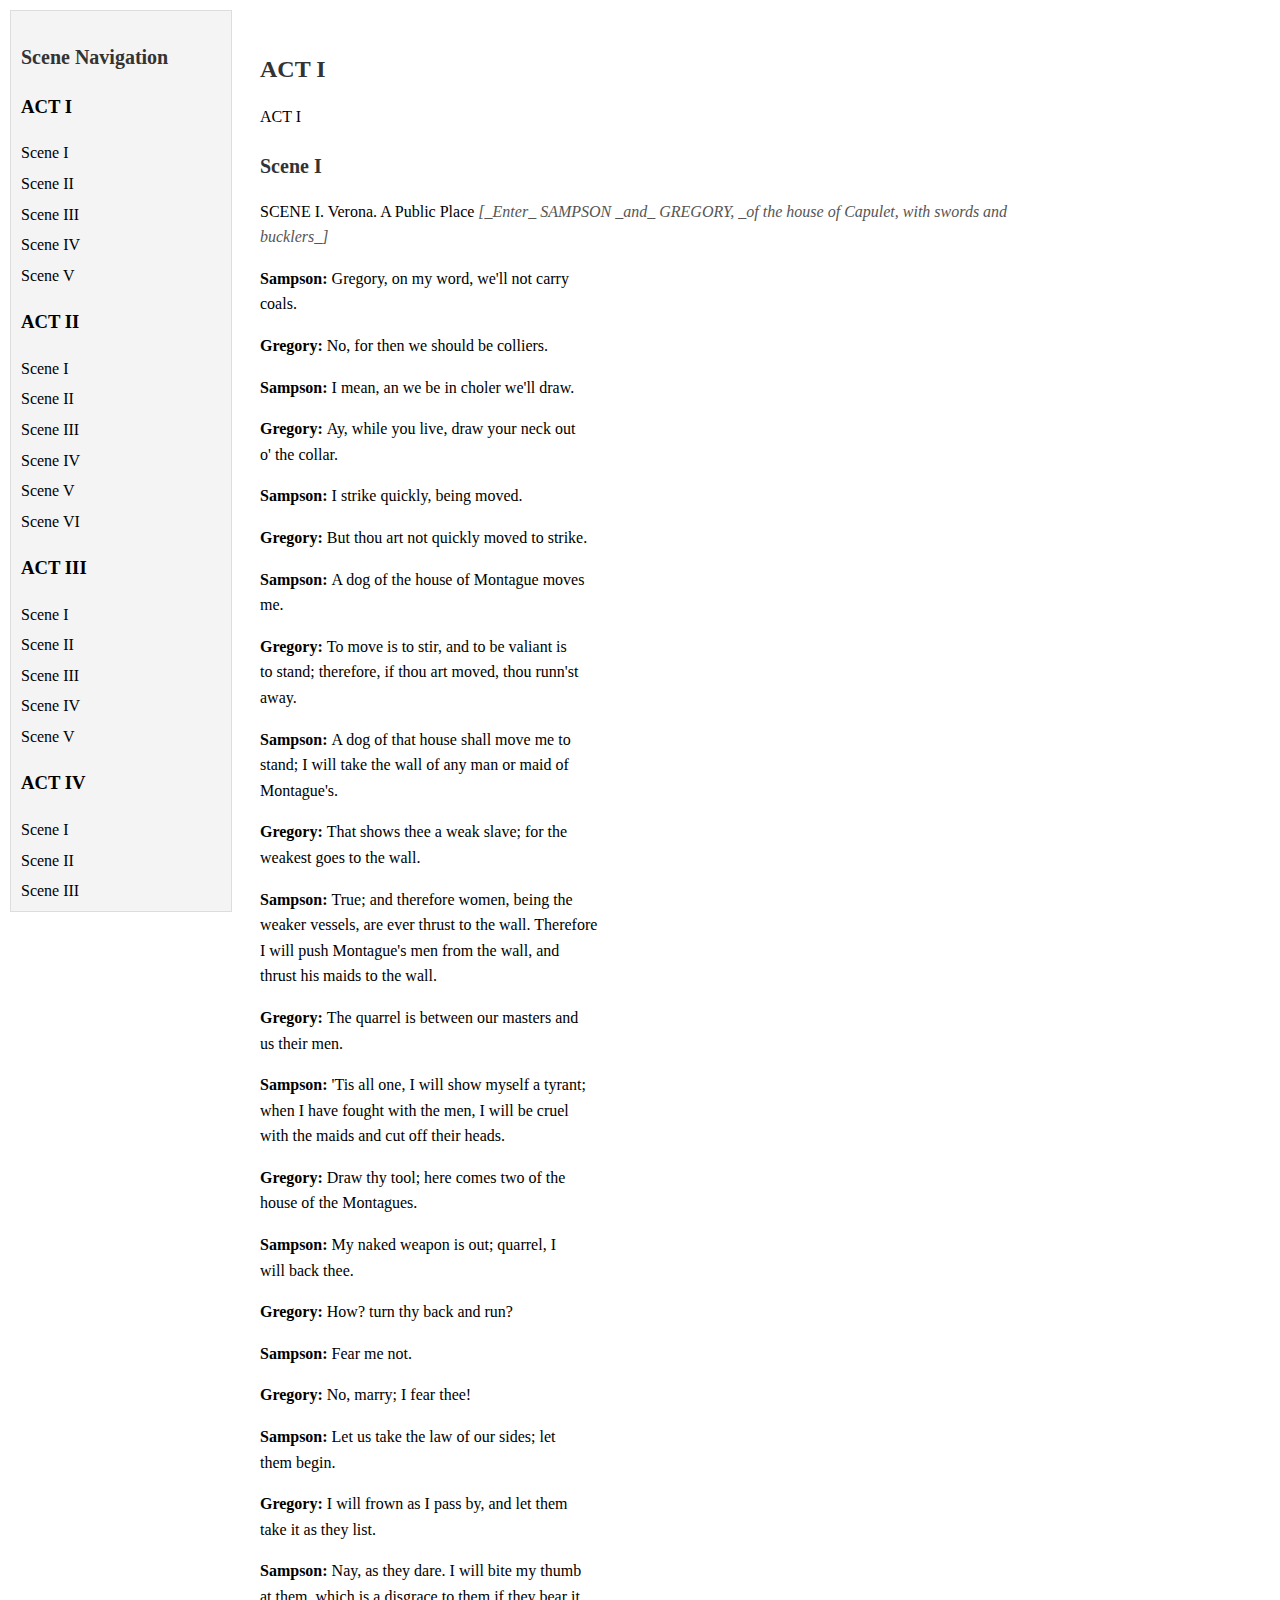
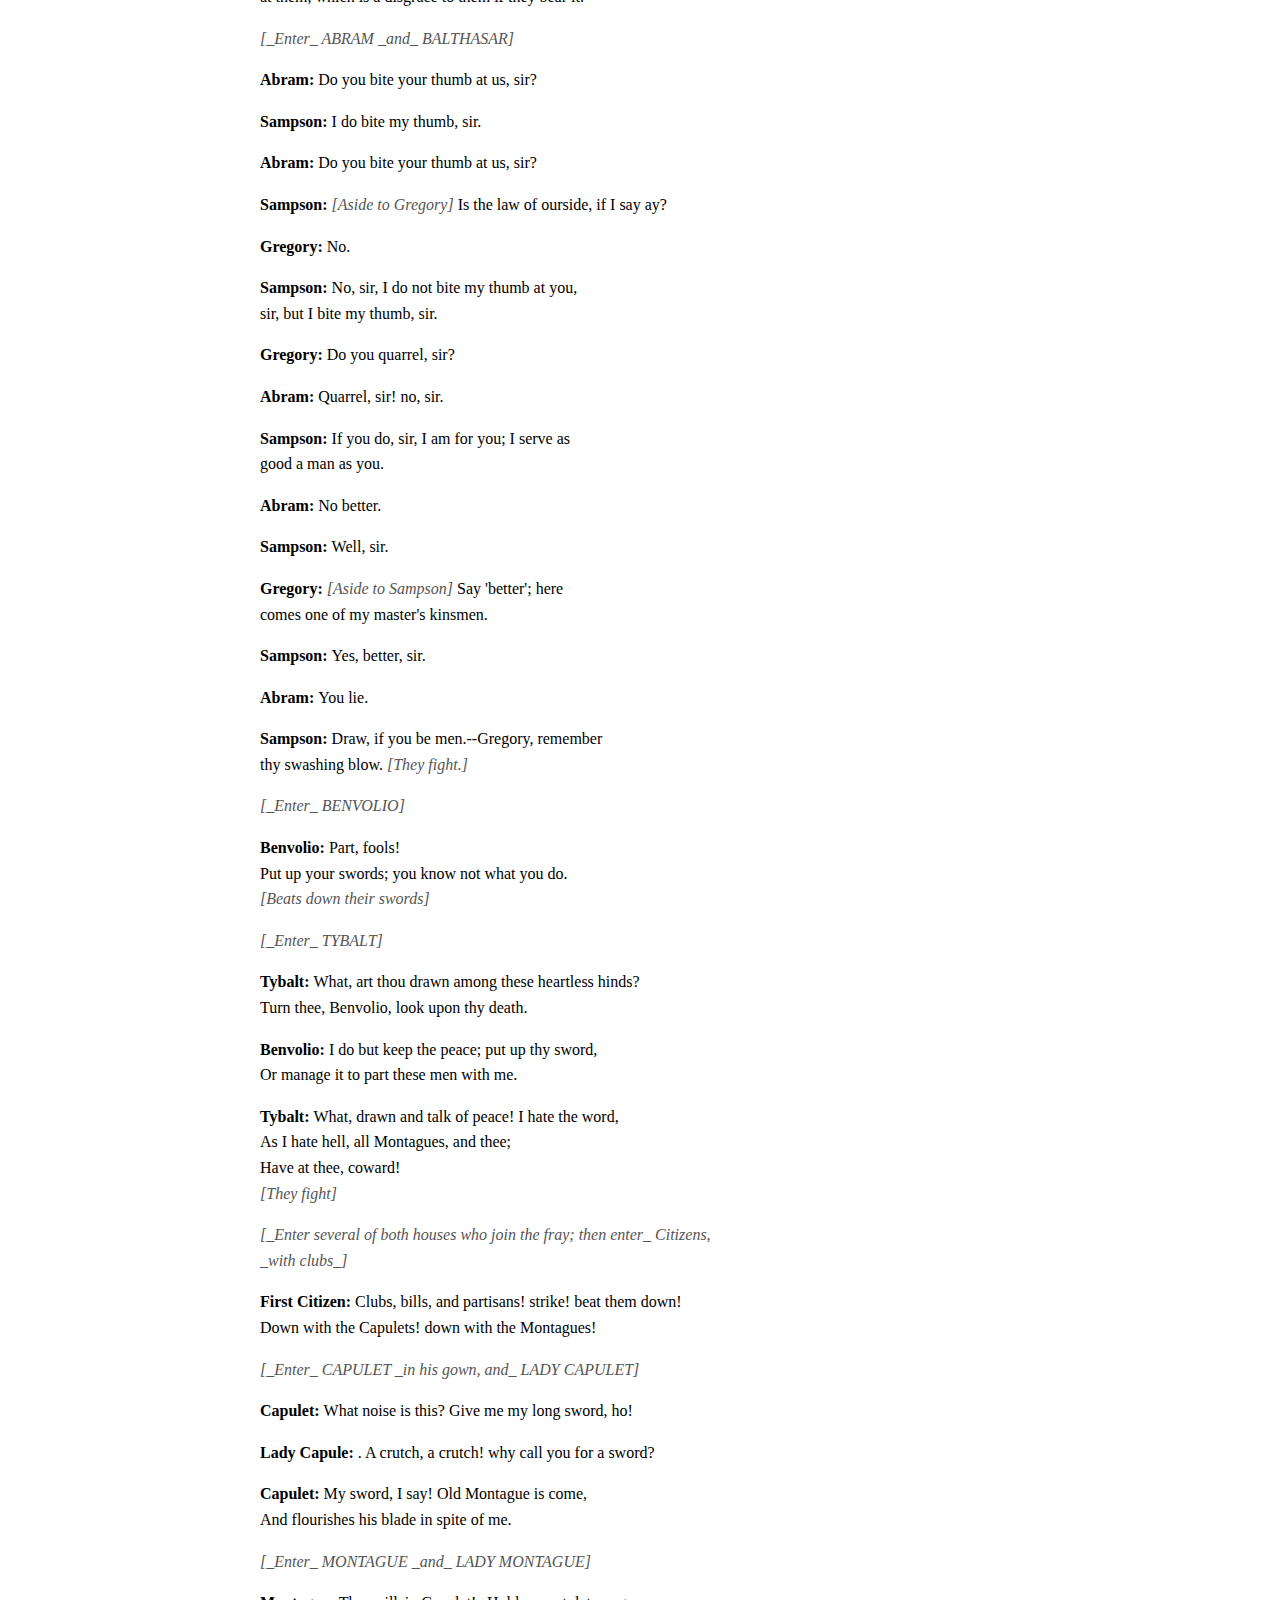
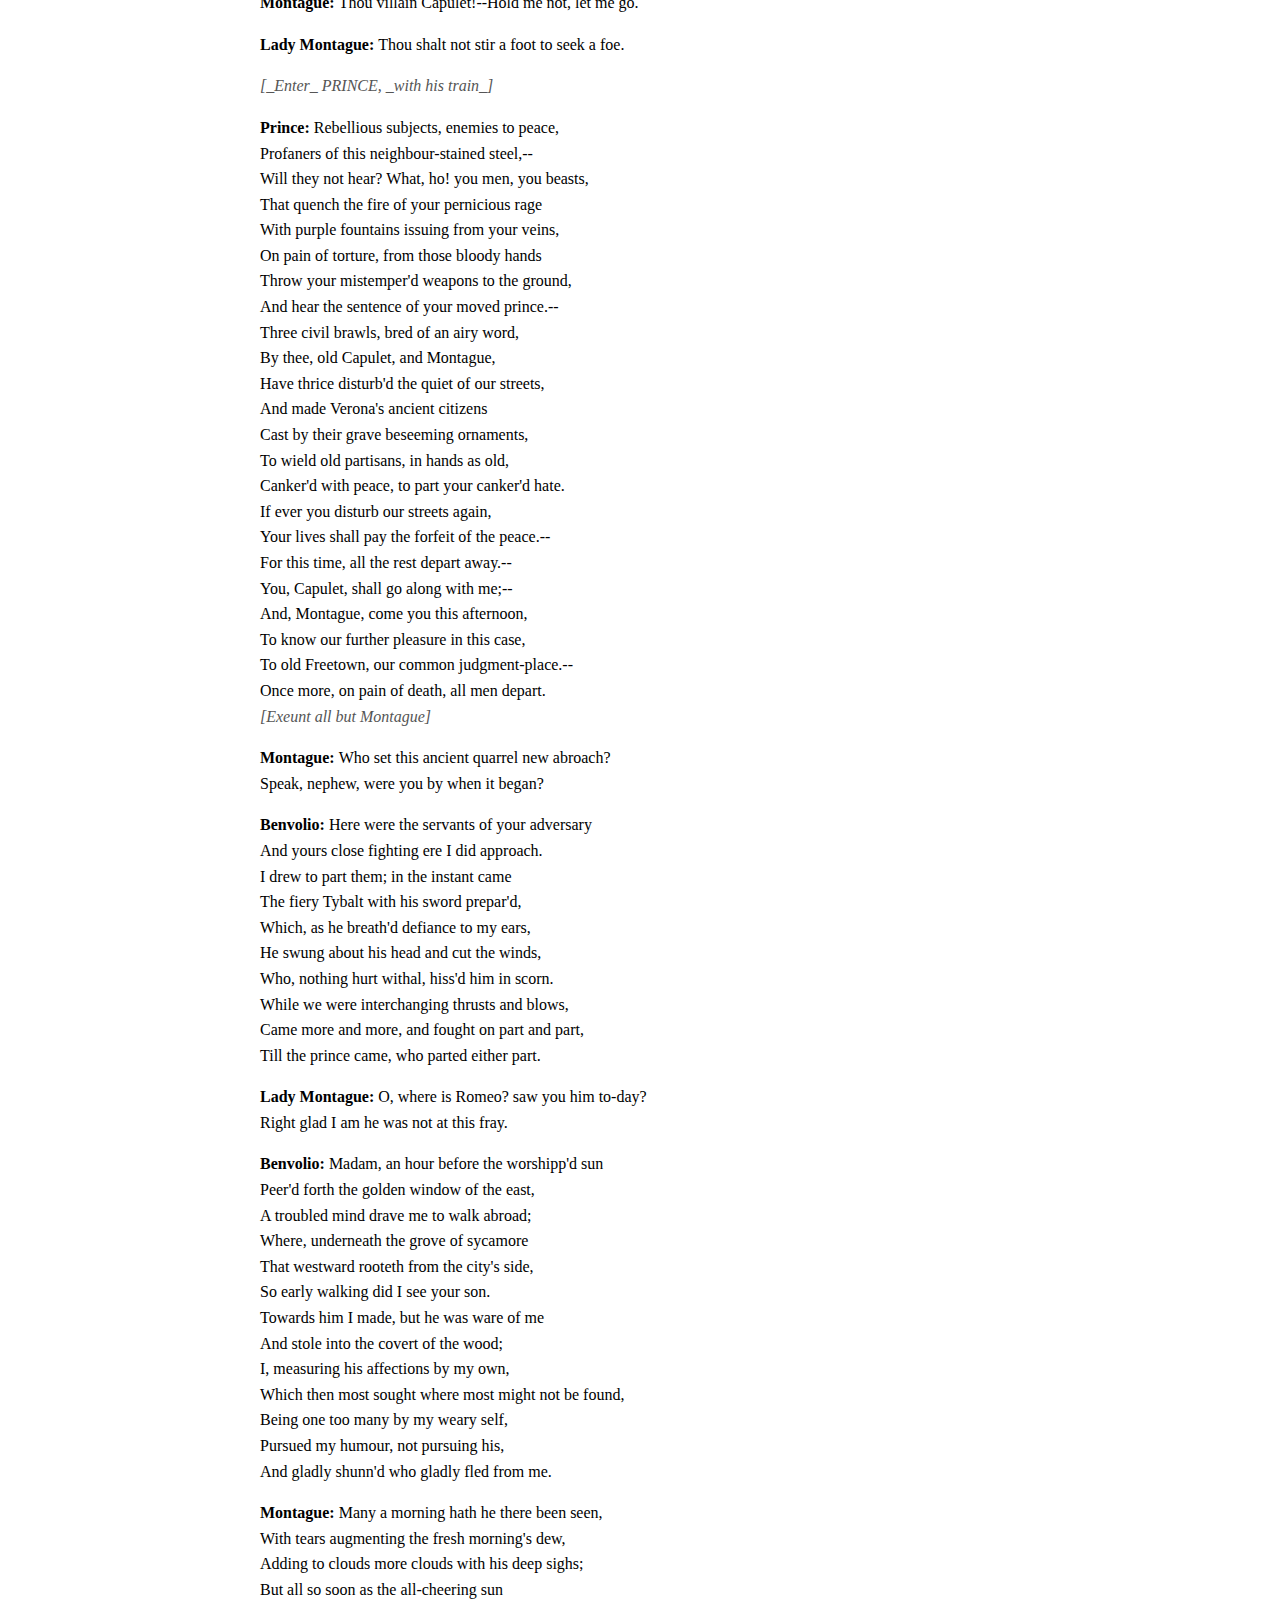
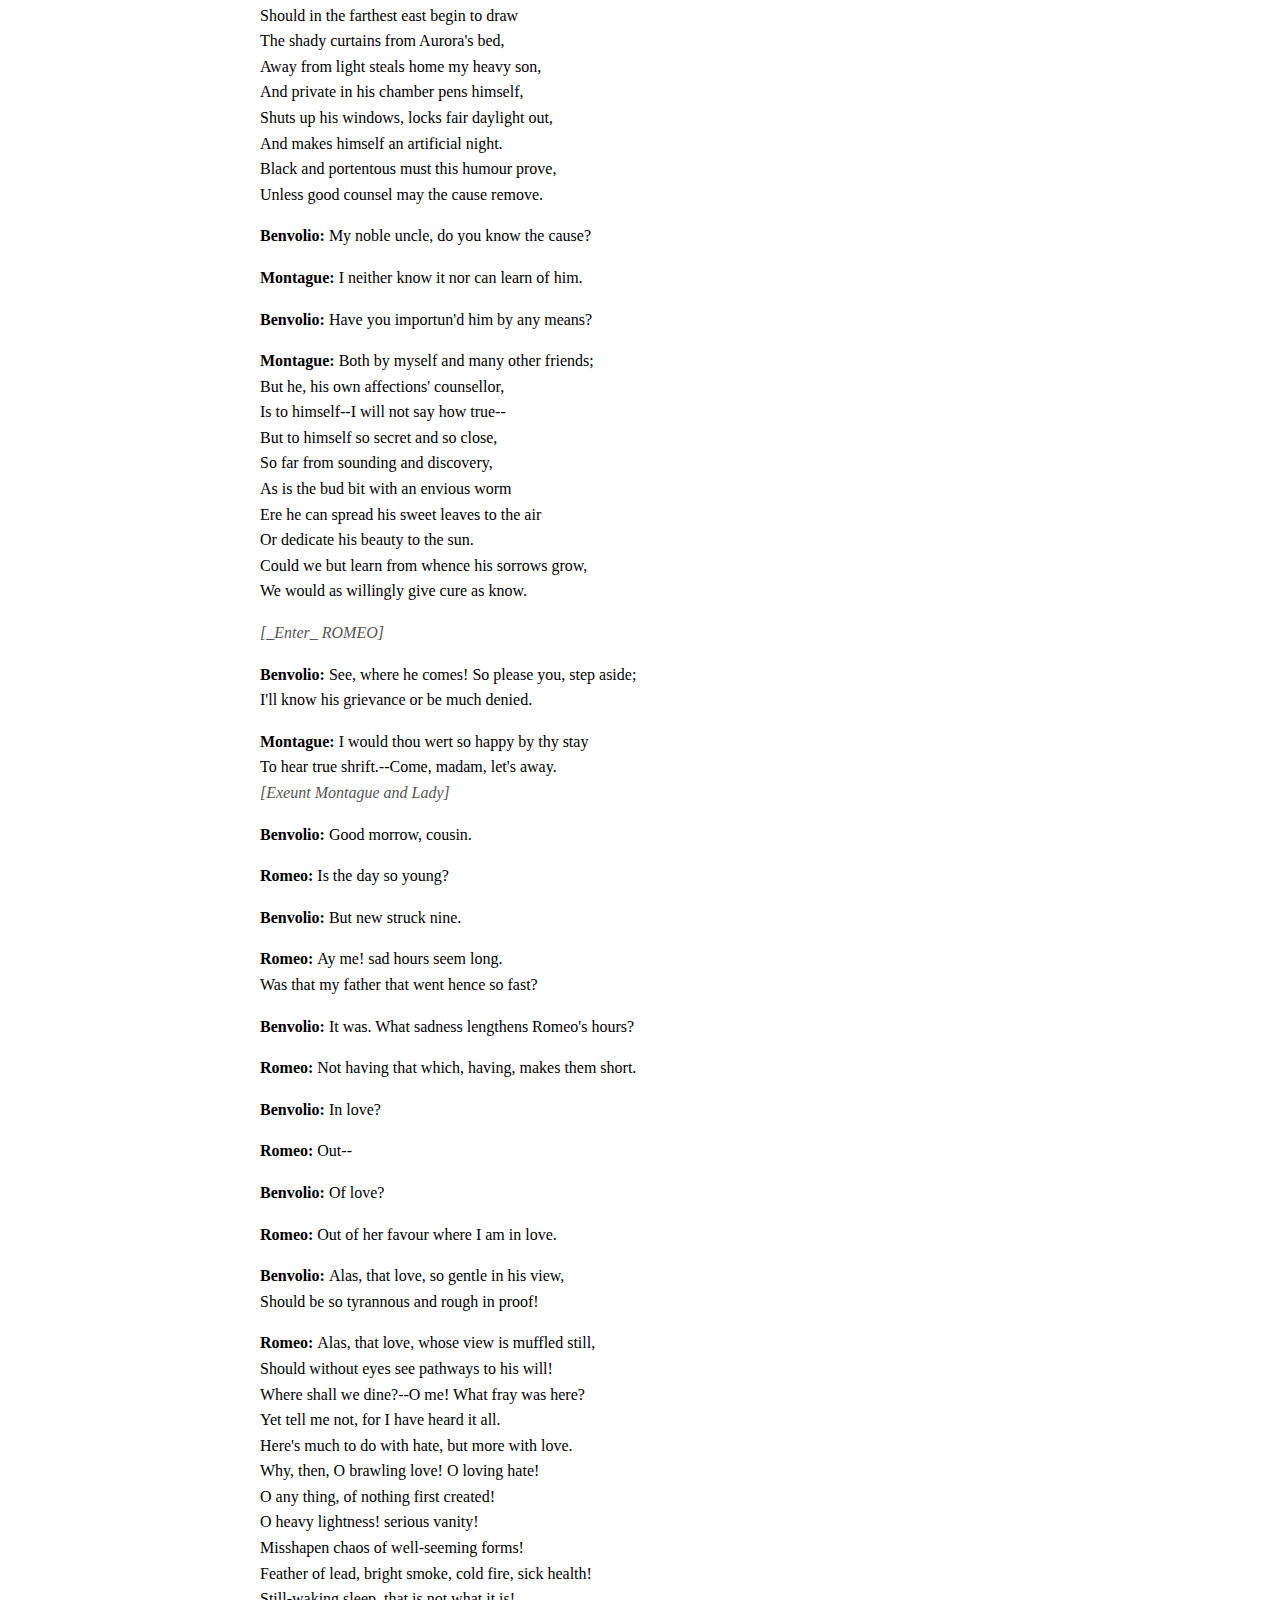
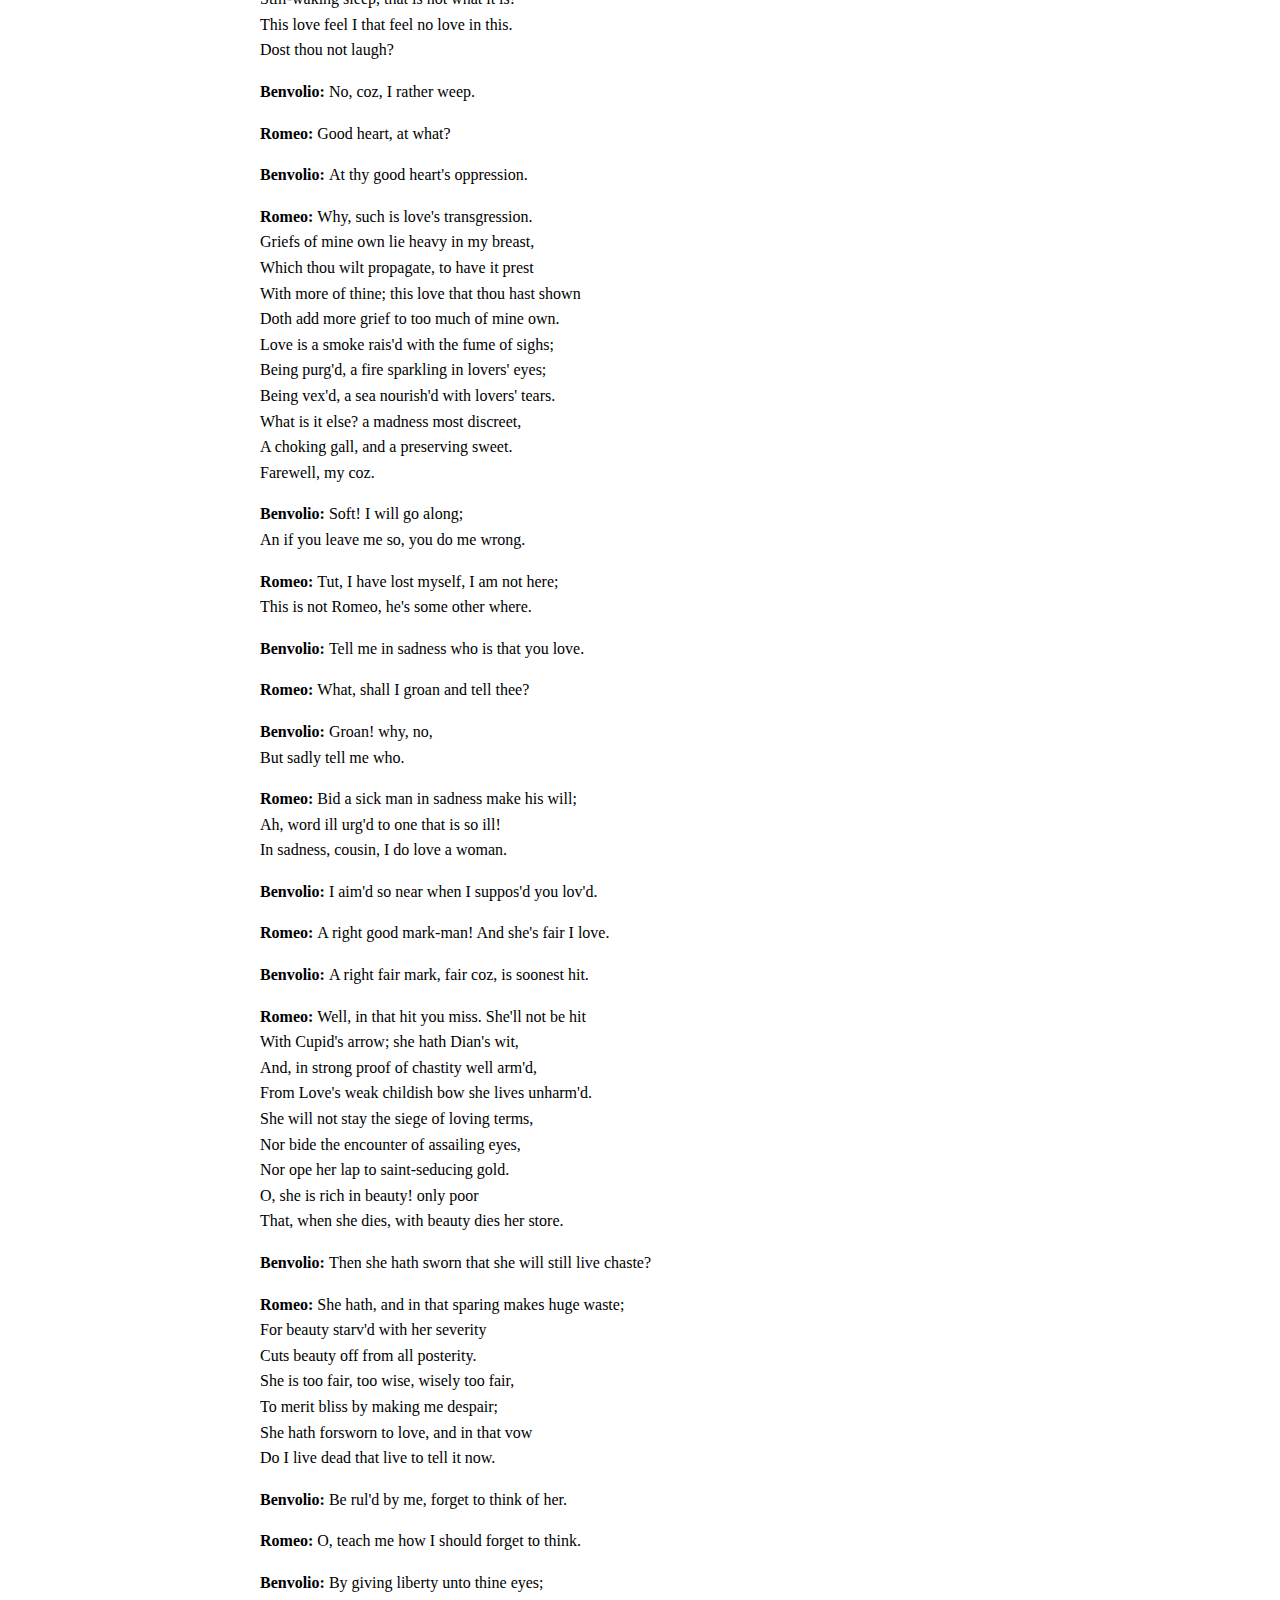
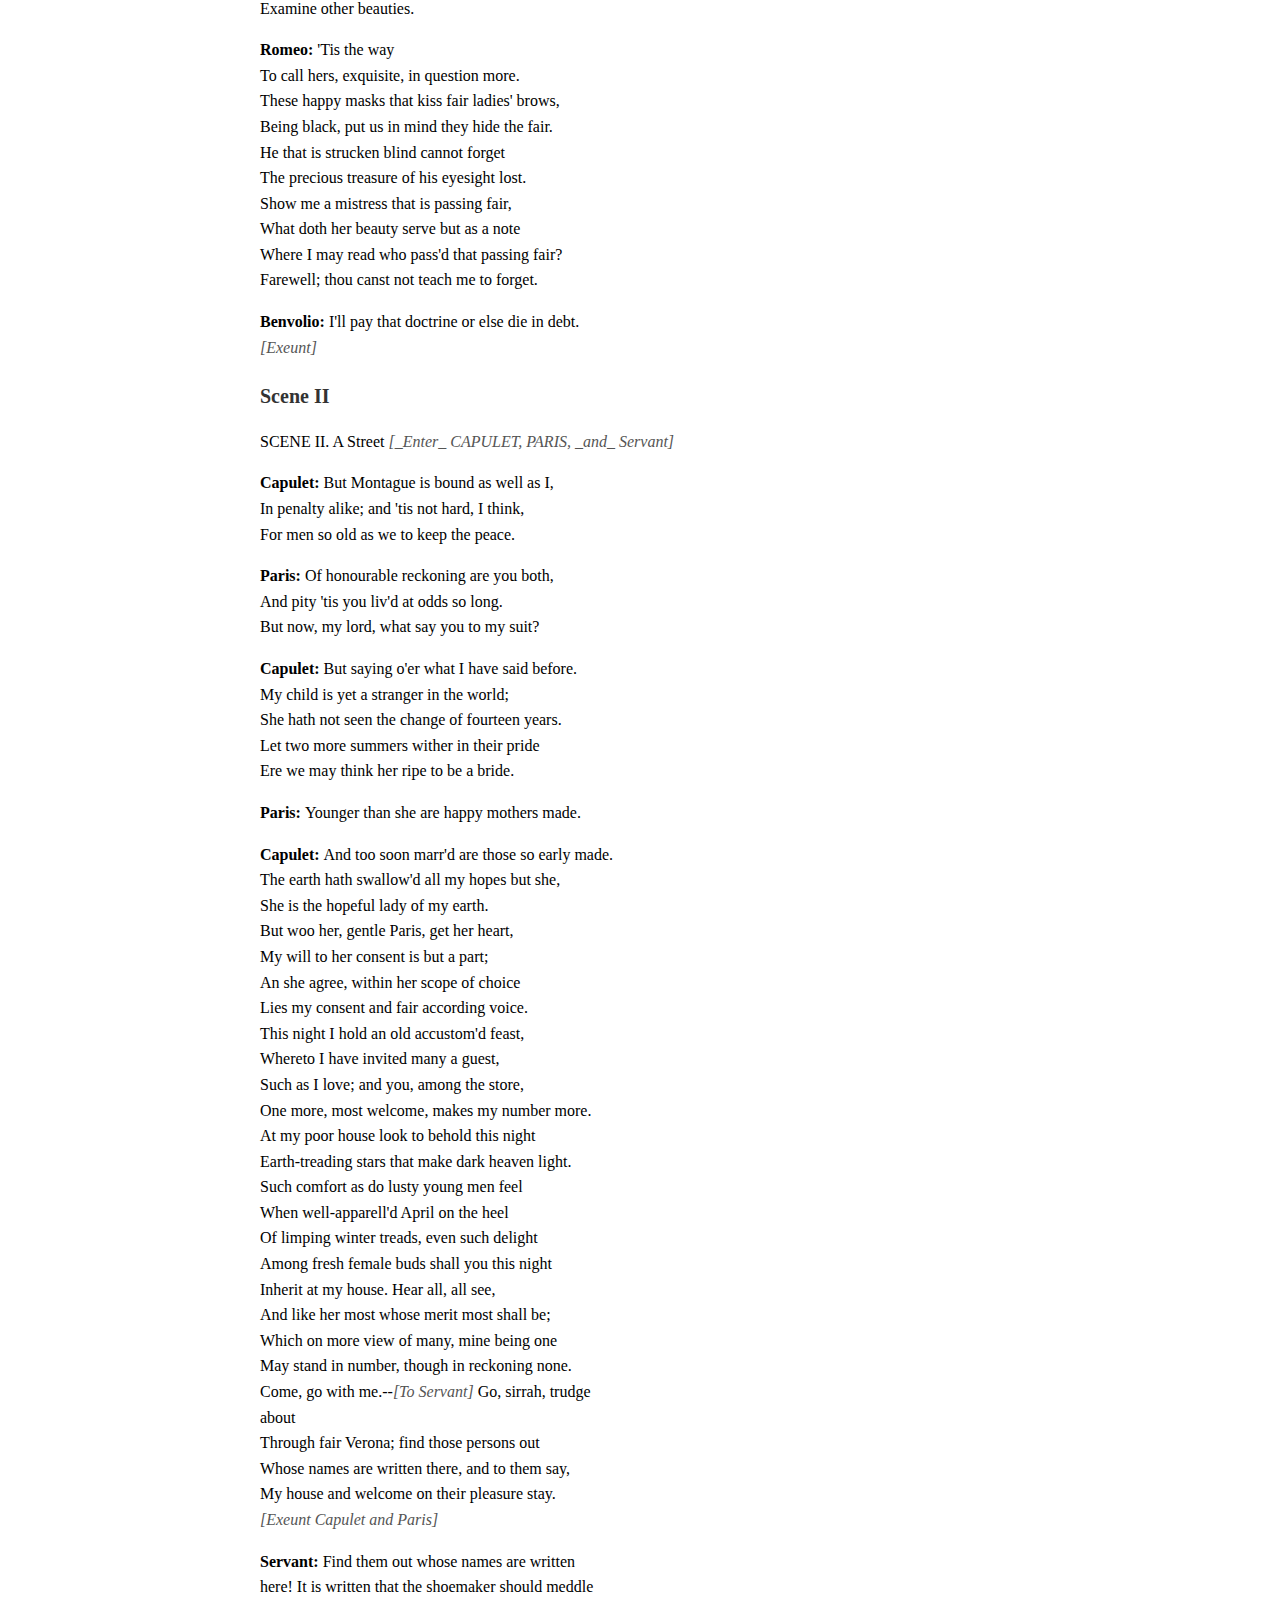
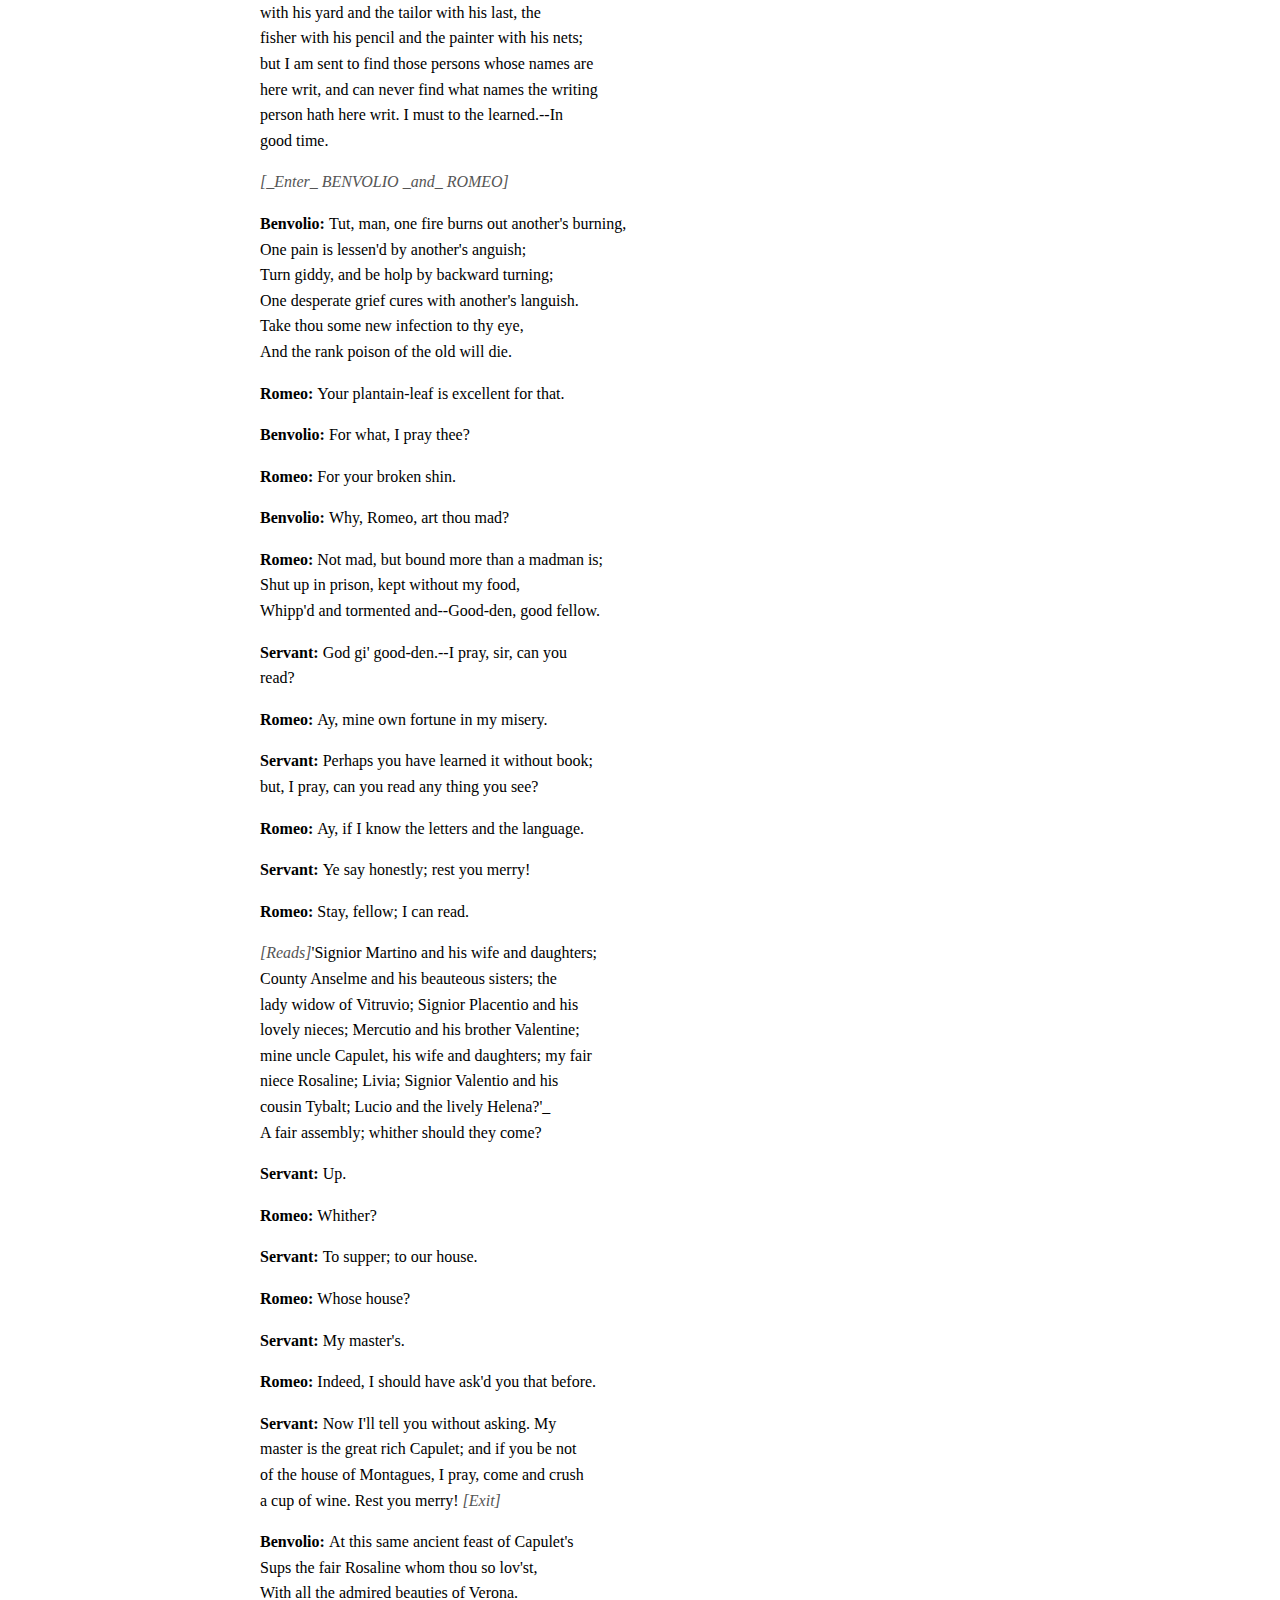
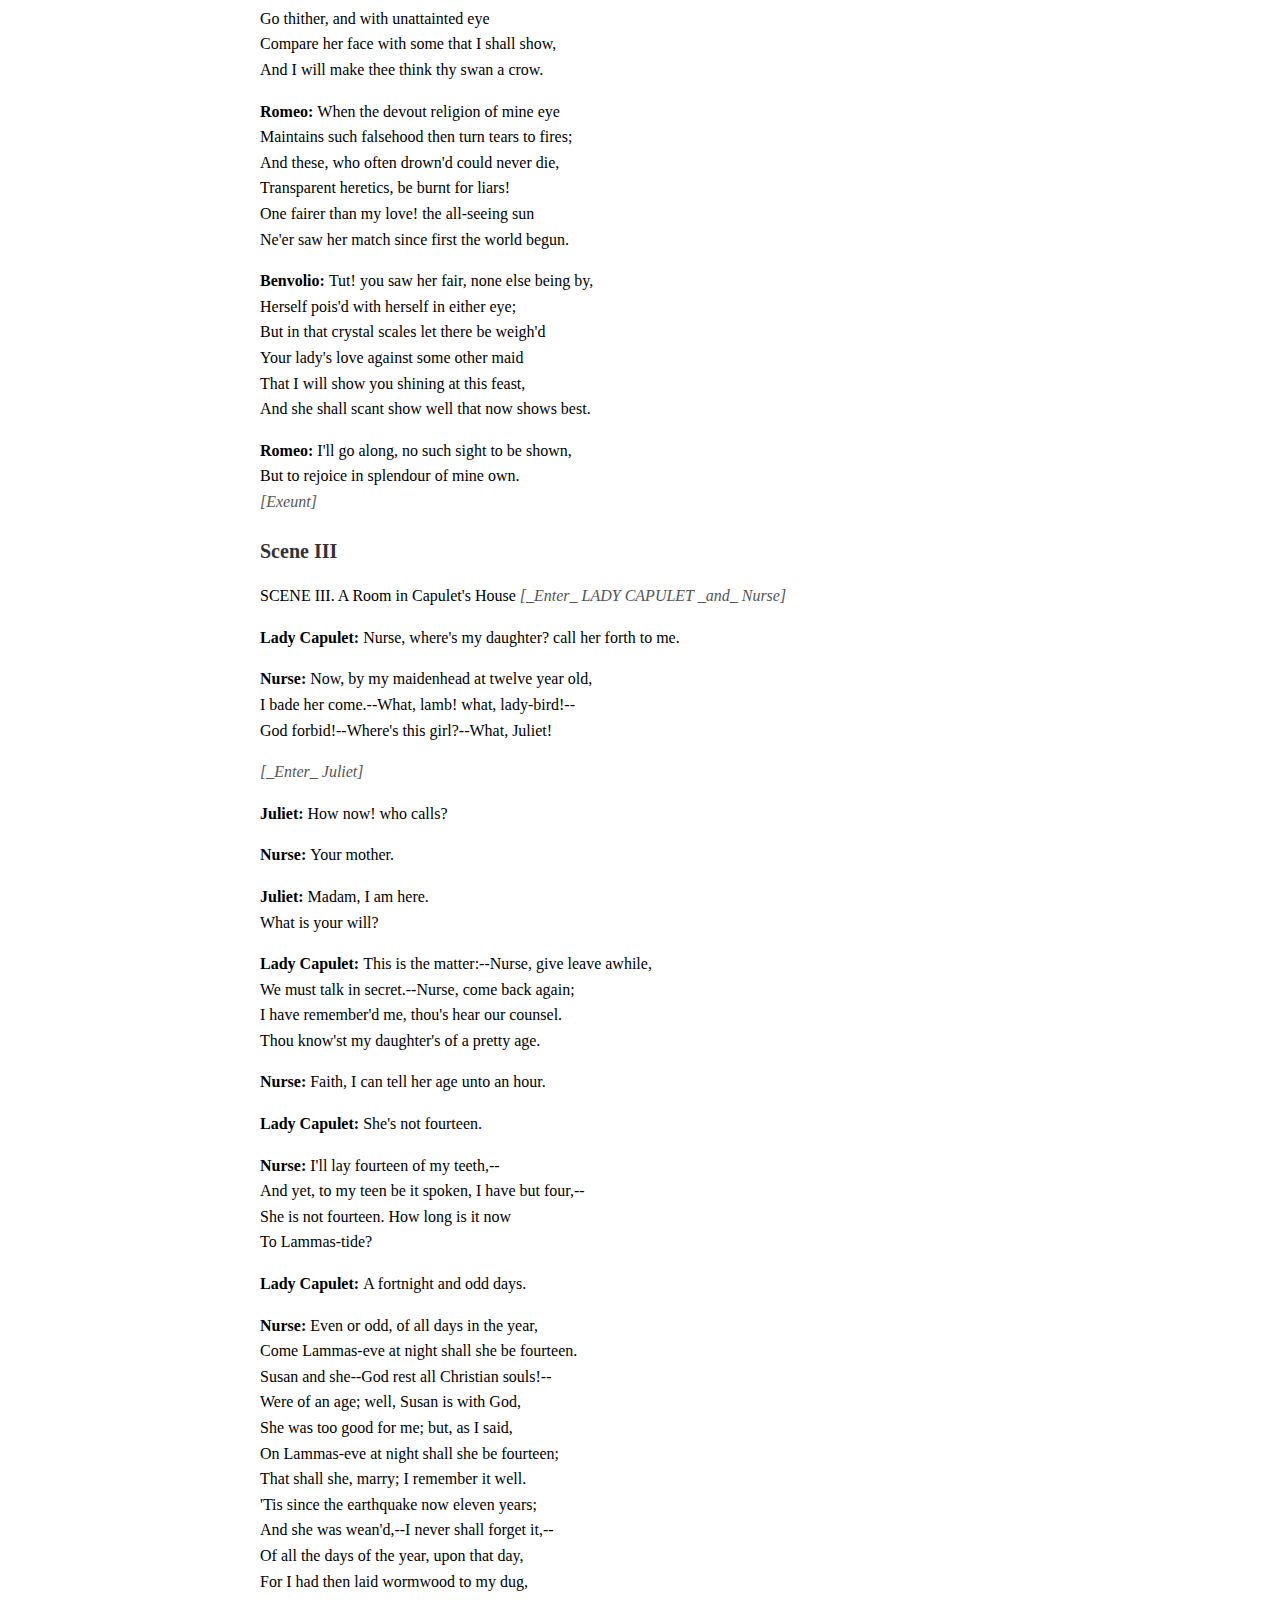
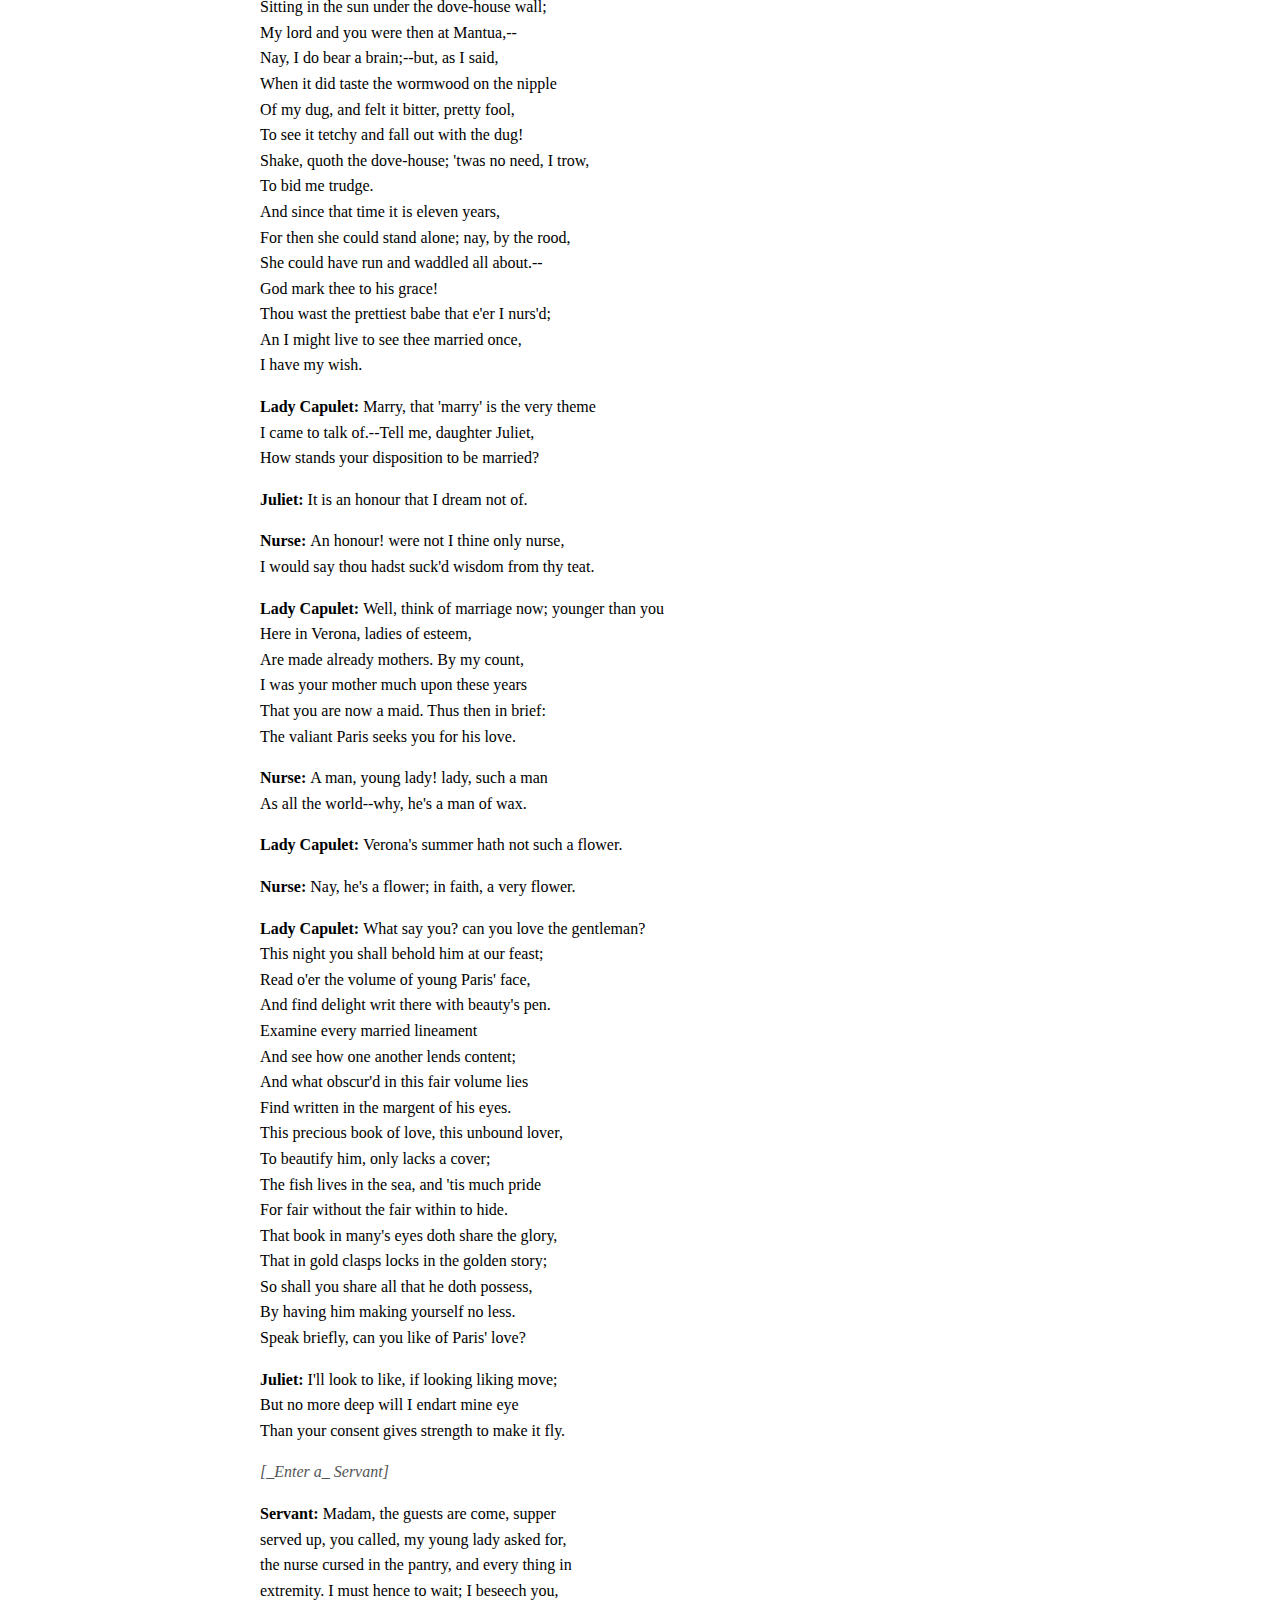
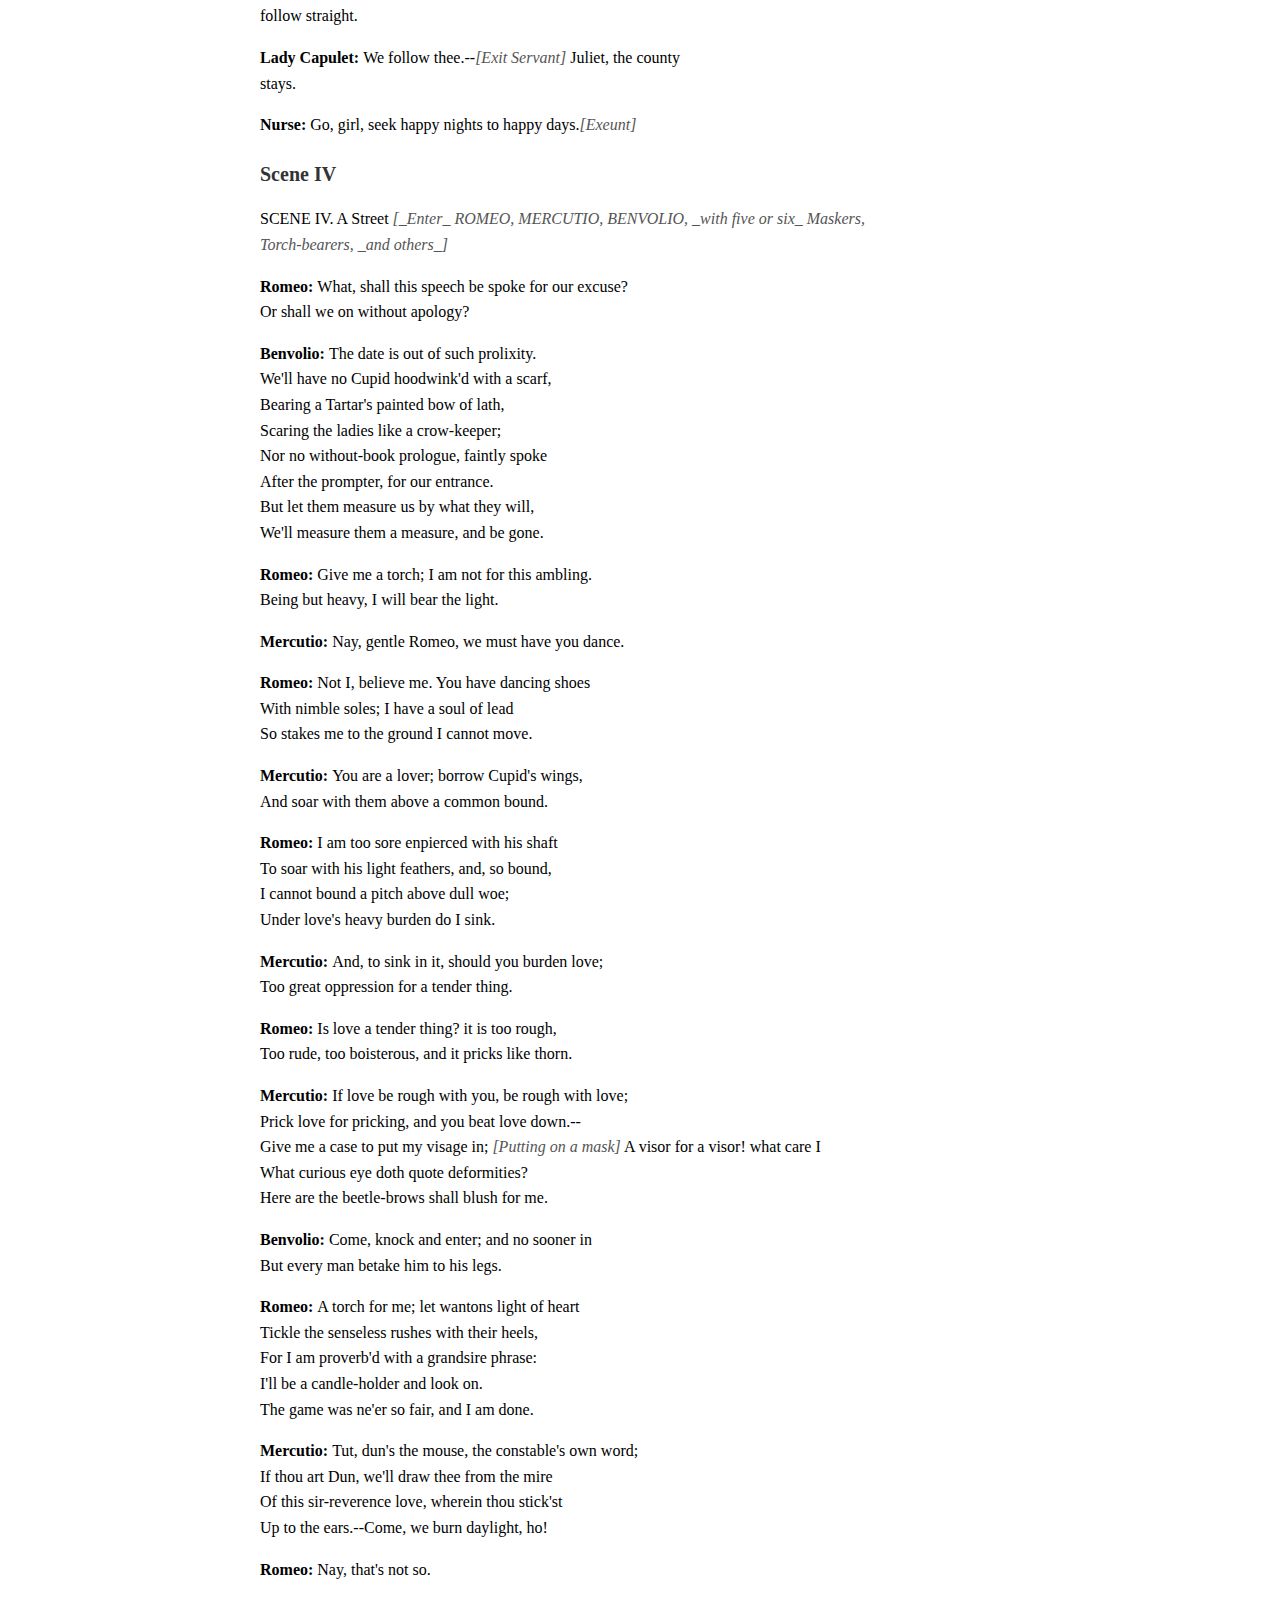
<file: docs/reading_view_with_navigation - AK.html>
<!DOCTYPE html
  SYSTEM "about:legacy-compat">
<html xmlns="http://www.w3.org/1999/xhtml">
   <head>
      <meta http-equiv="Content-Type" content="text/html; charset=UTF-8" />
      <title>Reading View - Romeo and Juliet</title>
      <style>
                        body {
                        font-family: Times New Roman, serif;
                        line-height: 1.6;
                        margin: 20px;
                        }
                        .scene-nav {
                        position: fixed;
                        top: 10px;
                        left: 10px;
                        background: #f4f4f4;
                        border: 1px solid #ddd;
                        padding: 10px;
                        width: 200px;
                        height: calc(100vh - 20px);
                        overflow-y: auto;
                        }
                        .scene-nav a {
                        display: block;
                        margin: 5px 0;
                        text-decoration: none;
                        color: black;
                        }
                        .scene-nav a:hover {
                        text-decoration: underline;
                        }
                        .content {
                        margin-left: 230px;
                        padding: 10px;
                        }
                        h1, h2 {
                        color: #333;
                        }
                        h1 {
                        font-size: 24px;
                        margin-top: 20px;
                        }
                        h2 {
                        font-size: 20px;
                        margin-top: 20px;
                        }
                        .speaker {
                        font-weight: bold;
                        }
                        i {
                        color: #555;
                        }
                    </style>
   </head>
   <body>
      <div class="scene-nav">
         <h2>Scene Navigation</h2>
         <h3><a href="#d2e4">ACT I</a></h3><a href="#scene-d2e7">Scene I</a><a href="#scene-d2e839">Scene II</a><a href="#scene-d2e1168">Scene III</a><a href="#scene-d2e1438">Scene IV</a><a href="#scene-d2e1779">Scene V</a><h3><a href="#d2e2291">ACT II</a></h3><a href="#scene-d2e2332">Scene I</a><a href="#scene-d2e2455">Scene II</a><a href="#scene-d2e3070">Scene III</a><a href="#scene-d2e3347">Scene IV</a><a href="#scene-d2e4066">Scene V</a><a href="#scene-d2e4304">Scene VI</a><h3><a href="#d2e4424">ACT III</a></h3><a href="#scene-d2e4427">Scene I</a><a href="#scene-d2e5080">Scene II</a><a href="#scene-d2e5473">Scene III</a><a href="#scene-d2e5995">Scene IV</a><a href="#scene-d2e6103">Scene V</a><h3><a href="#d2e6869">ACT IV</a></h3><a href="#scene-d2e6872">Scene I</a><a href="#scene-d2e7251">Scene II</a><a href="#scene-d2e7419">Scene III</a><a href="#scene-d2e7580">Scene IV</a><a href="#scene-d2e7708">Scene V</a><h3><a href="#d2e8198">ACT V</a></h3><a href="#scene-d2e8201">Scene I</a><a href="#scene-d2e8452">Scene II</a><a href="#scene-d2e8549">Scene III</a></div>
      <div class="content">
         
         <h1 id="d2e4">ACT I</h1>ACT I
         
         
         <h2 id="scene-d2e7">
            Scene I</h2>SCENE I. Verona. A Public Place
         <i>[_Enter_ SAMPSON _and_ GREGORY, _of the house of Capulet, with swords and<br />
            bucklers_]</i>
         
         
         <p><span class="speaker">Sampson: </span>Gregory, on my word, we'll not carry<br />
            coals.</p>
         
         
         <p><span class="speaker">Gregory: </span>No, for then we should be colliers.</p>
         
         
         <p><span class="speaker">Sampson: </span>I mean, an we be in choler we'll draw.</p>
         
         
         <p><span class="speaker">Gregory: </span>Ay, while you live, draw your neck out<br />
            o' the collar.</p>
         
         
         <p><span class="speaker">Sampson: </span>I strike quickly, being moved.</p>
         
         
         <p><span class="speaker">Gregory: </span>But thou art not quickly moved to strike.</p>
         
         
         <p><span class="speaker">Sampson: </span>A dog of the house of Montague moves<br />
            me.</p>
         
         
         <p><span class="speaker">Gregory: </span>To move is to stir, and to be valiant is<br />
            to stand; therefore, if thou art moved, thou runn'st<br />
            away.</p>
         
         
         <p><span class="speaker">Sampson: </span> A dog of that house shall move me to<br />
            stand; I will take the wall of any man or maid of<br />
            Montague's.</p>
         
         
         <p><span class="speaker">Gregory: </span>That shows thee a weak slave; for the<br />
            weakest goes to the wall.</p>
         
         
         <p><span class="speaker">Sampson: </span>True; and therefore women, being the<br />
            weaker vessels, are ever thrust to the wall. Therefore<br />
            I will push Montague's men from the wall, and<br />
            thrust his maids to the wall.</p>
         
         
         <p><span class="speaker">Gregory: </span>The quarrel is between our masters and<br />
            us their men.</p>
         
         
         <p><span class="speaker">Sampson: </span>'Tis all one, I will show myself a tyrant;<br />
            when I have fought with the men, I will be cruel<br />
            with the maids and cut off their heads.</p>
         
         
         <p><span class="speaker">Gregory: </span>Draw thy tool; here comes two of the<br />
            house of the Montagues.</p>
         
         
         <p><span class="speaker">Sampson: </span>My naked weapon is out; quarrel, I<br />
            will back thee.</p>
         
         
         <p><span class="speaker">Gregory: </span>How? turn thy back and run?</p>
         
         
         <p><span class="speaker">Sampson: </span>Fear me not.</p>
         
         
         <p><span class="speaker">Gregory: </span>No, marry; I fear thee!</p>
         
         
         <p><span class="speaker">Sampson: </span>Let us take the law of our sides; let<br />
            them begin.</p>
         
         
         <p><span class="speaker">Gregory: </span>I will frown as I pass by, and let them<br />
            take it as they list.</p>
         
         
         <p><span class="speaker">Sampson: </span>Nay, as they dare. I will bite my thumb<br />
            at them, which is a disgrace to them if they bear it.</p>
         
         <i>[_Enter_ ABRAM _and_ BALTHASAR]</i>
         
         
         <p><span class="speaker">Abram: </span>Do you bite your thumb at us, sir?</p>
         
         
         <p><span class="speaker">Sampson: </span>I do bite my thumb, sir.</p>
         
         
         <p><span class="speaker">Abram: </span>Do you bite your thumb at us, sir?</p>
         
         
         <p><span class="speaker">Sampson: </span><i>[Aside to Gregory]</i> Is the law of ourside, if I say ay?</p>
         
         
         <p><span class="speaker">Gregory: </span>No.</p>
         
         
         <p><span class="speaker">Sampson: </span>No, sir, I do not bite my thumb at you,<br />
            sir, but I bite my thumb, sir.</p>
         
         
         <p><span class="speaker">Gregory: </span>Do you quarrel, sir?</p>
         
         
         <p><span class="speaker">Abram: </span>Quarrel, sir! no, sir.</p>
         
         
         <p><span class="speaker">Sampson: </span>If you do, sir, I am for you; I serve as<br />
            good a man as you.</p>
         
         
         <p><span class="speaker">Abram: </span>No better.</p>
         
         
         <p><span class="speaker">Sampson: </span>Well, sir.</p>
         
         
         <p><span class="speaker">Gregory: </span><i>[Aside to Sampson]</i> Say 'better'; here<br />
            comes one of my master's kinsmen.</p>
         
         
         <p><span class="speaker">Sampson: </span>Yes, better, sir.</p>
         
         
         <p><span class="speaker">Abram: </span>You lie.</p>
         
         
         <p><span class="speaker">Sampson: </span>Draw, if you be men.--Gregory, remember<br />
            thy swashing blow. <i>[They fight.]</i></p>
         
         <i>[_Enter_ BENVOLIO]</i>
         
         
         <p><span class="speaker">Benvolio: </span>Part, fools!<br />
            Put up your swords; you know not what you do.<br />
            <i>[Beats down their swords]</i></p>
         
         <i>[_Enter_ TYBALT]</i>
         
         
         <p><span class="speaker">Tybalt: </span>What, art thou drawn among these heartless hinds?<br />
            Turn thee, Benvolio, look upon thy death.</p>
         
         
         <p><span class="speaker">Benvolio: </span>I do but keep the peace; put up thy sword,<br />
            Or manage it to part these men with me.</p>
         
         
         <p><span class="speaker">Tybalt: </span>What, drawn and talk of peace! I hate the word,<br />
            As I hate hell, all Montagues, and thee;<br />
            Have at thee, coward!<br />
            <i>[They fight]</i></p>
         
         <i>[_Enter several of both houses who join the fray; then enter_ Citizens,<br />
            _with clubs_]</i>
         
         
         <p><span class="speaker">First Citizen: </span>Clubs, bills, and partisans! strike! beat them down!<br />
            Down with the Capulets! down with the Montagues!</p>
         
         <i>[_Enter_ CAPULET _in his gown, and_ LADY CAPULET]</i>
         
         
         <p><span class="speaker">Capulet: </span>What noise is this? Give me my long sword, ho!</p>
         
         
         <p><span class="speaker">Lady Capule: </span>. A crutch, a crutch! why call you for a sword?</p>
         
         
         <p><span class="speaker">Capulet: </span>My sword, I say! Old Montague is come,<br />
            And flourishes his blade in spite of me.</p>
         
         <i>[_Enter_ MONTAGUE _and_ LADY MONTAGUE]</i>
         
         
         <p><span class="speaker">Montague: </span>Thou villain Capulet!--Hold me not, let me go.</p>
         
         
         <p><span class="speaker">Lady Montague: </span>Thou shalt not stir a foot to seek a foe.</p>
         
         <i>[_Enter_ PRINCE, _with his train_]</i>
         
         
         <p><span class="speaker">Prince: </span>Rebellious subjects, enemies to peace,<br />
            Profaners of this neighbour-stained steel,--<br />
            Will they not hear? What, ho! you men, you beasts,<br />
            That quench the fire of your pernicious rage<br />
            With purple fountains issuing from your veins,<br />
            On pain of torture, from those bloody hands<br />
            Throw your mistemper'd weapons to the ground,<br />
            And hear the sentence of your moved prince.--<br />
            Three civil brawls, bred of an airy word,<br />
            By thee, old Capulet, and Montague,<br />
            Have thrice disturb'd the quiet of our streets,<br />
            And made Verona's ancient citizens<br />
            Cast by their grave beseeming ornaments,<br />
            To wield old partisans, in hands as old,<br />
            Canker'd with peace, to part your canker'd hate.<br />
            If ever you disturb our streets again,<br />
            Your lives shall pay the forfeit of the peace.--<br />
            For this time, all the rest depart away.--<br />
            You, Capulet, shall go along with me;--<br />
            And, Montague, come you this afternoon,<br />
            To know our further pleasure in this case,<br />
            To old Freetown, our common judgment-place.--<br />
            Once more, on pain of death, all men depart.<br />
            <i>[Exeunt all but Montague]</i></p>
         
         
         <p><span class="speaker">Montague: </span>Who set this ancient quarrel new abroach?<br />
            Speak, nephew, were you by when it began?</p>
         
         
         <p><span class="speaker">Benvolio: </span>Here were the servants of your adversary<br />
            And yours close fighting ere I did approach.<br />
            I drew to part them; in the instant came<br />
            The fiery Tybalt with his sword prepar'd,<br />
            Which, as he breath'd defiance to my ears,<br />
            He swung about his head and cut the winds,<br />
            Who, nothing hurt withal, hiss'd him in scorn.<br />
            While we were interchanging thrusts and blows,<br />
            Came more and more, and fought on part and part,<br />
            Till the prince came, who parted either part.</p>
         
         
         <p><span class="speaker">Lady Montague: </span>O, where is Romeo? saw you him to-day?<br />
            Right glad I am he was not at this fray.</p>
         
         
         <p><span class="speaker">Benvolio: </span>Madam, an hour before the worshipp'd sun<br />
            Peer'd forth the golden window of the east,<br />
            A troubled mind drave me to walk abroad;<br />
            Where, underneath the grove of sycamore<br />
            That westward rooteth from the city's side,<br />
            So early walking did I see your son.<br />
            Towards him I made, but he was ware of me<br />
            And stole into the covert of the wood;<br />
            I, measuring his affections by my own,<br />
            Which then most sought where most might not be found,<br />
            Being one too many by my weary self,<br />
            Pursued my humour, not pursuing his,<br />
            And gladly shunn'd who gladly fled from me.</p>
         
         
         <p><span class="speaker">Montague: </span>Many a morning hath he there been seen,<br />
            With tears augmenting the fresh morning's dew,<br />
            Adding to clouds more clouds with his deep sighs;<br />
            But all so soon as the all-cheering sun<br />
            Should in the farthest east begin to draw<br />
            The shady curtains from Aurora's bed,<br />
            Away from light steals home my heavy son,<br />
            And private in his chamber pens himself,<br />
            Shuts up his windows, locks fair daylight out,<br />
            And makes himself an artificial night.<br />
            Black and portentous must this humour prove,<br />
            Unless good counsel may the cause remove.</p>
         
         
         <p><span class="speaker">Benvolio: </span>My noble uncle, do you know the cause?</p>
         
         
         <p><span class="speaker">Montague: </span>I neither know it nor can learn of him.</p>
         
         
         <p><span class="speaker">Benvolio: </span>Have you importun'd him by any means?</p>
         
         
         <p><span class="speaker">Montague: </span>Both by myself and many other friends;<br />
            But he, his own affections' counsellor,<br />
            Is to himself--I will not say how true--<br />
            But to himself so secret and so close,<br />
            So far from sounding and discovery,<br />
            As is the bud bit with an envious worm<br />
            Ere he can spread his sweet leaves to the air<br />
            Or dedicate his beauty to the sun.<br />
            Could we but learn from whence his sorrows grow,<br />
            We would as willingly give cure as know.</p>
         
         <i>[_Enter_ ROMEO]</i>
         
         
         <p><span class="speaker">Benvolio: </span>See, where he comes! So please you, step aside;<br />
            I'll know his grievance or be much denied.</p>
         
         
         <p><span class="speaker">Montague: </span>I would thou wert so happy by thy stay<br />
            To hear true shrift.--Come, madam, let's away.<br />
            <i>[Exeunt Montague and Lady]</i></p>
         
         
         <p><span class="speaker">Benvolio: </span>Good morrow, cousin.</p>
         
         
         <p><span class="speaker">Romeo: </span>Is the day so young?</p>
         
         
         <p><span class="speaker">Benvolio: </span>But new struck nine.</p>
         
         
         <p><span class="speaker">Romeo: </span>Ay me! sad hours seem long.<br />
            Was that my father that went hence so fast?</p>
         
         
         <p><span class="speaker">Benvolio: </span>It was. What sadness lengthens Romeo's hours?</p>
         
         
         <p><span class="speaker">Romeo: </span>Not having that which, having, makes them short.</p>
         
         
         <p><span class="speaker">Benvolio: </span>In love?</p>
         
         
         <p><span class="speaker">Romeo: </span>Out--</p>
         
         
         <p><span class="speaker">Benvolio: </span>Of love?</p>
         
         
         <p><span class="speaker">Romeo: </span>Out of her favour where I am in love.</p>
         
         
         <p><span class="speaker">Benvolio: </span>Alas, that love, so gentle in his view,<br />
            Should be so tyrannous and rough in proof!</p>
         
         
         <p><span class="speaker">Romeo: </span>Alas, that love, whose view is muffled still,<br />
            Should without eyes see pathways to his will!<br />
            Where shall we dine?--O me! What fray was here?<br />
            Yet tell me not, for I have heard it all.<br />
            Here's much to do with hate, but more with love.<br />
            Why, then, O brawling love! O loving hate!<br />
            O any thing, of nothing first created!<br />
            O heavy lightness! serious vanity!<br />
            Misshapen chaos of well-seeming forms!<br />
            Feather of lead, bright smoke, cold fire, sick health!<br />
            Still-waking sleep, that is not what it is!<br />
            This love feel I that feel no love in this.<br />
            Dost thou not laugh?</p>
         
         
         <p><span class="speaker">Benvolio: </span>No, coz, I rather weep.</p>
         
         
         <p><span class="speaker">Romeo: </span>Good heart, at what?</p>
         
         
         <p><span class="speaker">Benvolio: </span>At thy good heart's oppression.</p>
         
         
         <p><span class="speaker">Romeo: </span>Why, such is love's transgression.<br />
            Griefs of mine own lie heavy in my breast,<br />
            Which thou wilt propagate, to have it prest<br />
            With more of thine; this love that thou hast shown<br />
            Doth add more grief to too much of mine own.<br />
            Love is a smoke rais'd with the fume of sighs;<br />
            Being purg'd, a fire sparkling in lovers' eyes;<br />
            Being vex'd, a sea nourish'd with lovers' tears.<br />
            What is it else? a madness most discreet,<br />
            A choking gall, and a preserving sweet.<br />
            Farewell, my coz.</p>
         
         
         <p><span class="speaker">Benvolio: </span>Soft! I will go along;<br />
            An if you leave me so, you do me wrong.</p>
         
         
         <p><span class="speaker">Romeo: </span>Tut, I have lost myself, I am not here;<br />
            This is not Romeo, he's some other where.</p>
         
         
         <p><span class="speaker">Benvolio: </span>Tell me in sadness who is that you love.</p>
         
         
         <p><span class="speaker">Romeo: </span>What, shall I groan and tell thee?</p>
         
         
         <p><span class="speaker">Benvolio: </span>Groan! why, no,<br />
            But sadly tell me who.</p>
         
         
         <p><span class="speaker">Romeo: </span>Bid a sick man in sadness make his will;<br />
            Ah, word ill urg'd to one that is so ill!<br />
            In sadness, cousin, I do love a woman.</p>
         
         
         <p><span class="speaker">Benvolio: </span>I aim'd so near when I suppos'd you lov'd.</p>
         
         
         <p><span class="speaker">Romeo: </span>A right good mark-man! And she's fair I love.</p>
         
         
         <p><span class="speaker">Benvolio: </span>A right fair mark, fair coz, is soonest hit.</p>
         
         
         <p><span class="speaker">Romeo: </span>Well, in that hit you miss. She'll not be hit<br />
            With Cupid's arrow; she hath Dian's wit,<br />
            And, in strong proof of chastity well arm'd,<br />
            From Love's weak childish bow she lives unharm'd.<br />
            She will not stay the siege of loving terms,<br />
            Nor bide the encounter of assailing eyes,<br />
            Nor ope her lap to saint-seducing gold.<br />
            O, she is rich in beauty! only poor<br />
            That, when she dies, with beauty dies her store.</p>
         
         
         <p><span class="speaker">Benvolio: </span>Then she hath sworn that she will still live chaste?</p>
         
         
         <p><span class="speaker">Romeo: </span>She hath, and in that sparing makes huge waste;<br />
            For beauty starv'd with her severity<br />
            Cuts beauty off from all posterity.<br />
            She is too fair, too wise, wisely too fair,<br />
            To merit bliss by making me despair;<br />
            She hath forsworn to love, and in that vow<br />
            Do I live dead that live to tell it now.</p>
         
         
         <p><span class="speaker">Benvolio: </span>Be rul'd by me, forget to think of her.</p>
         
         
         <p><span class="speaker">Romeo: </span>O, teach me how I should forget to think.</p>
         
         
         <p><span class="speaker">Benvolio: </span>By giving liberty unto thine eyes;<br />
            Examine other beauties.</p>
         
         
         <p><span class="speaker">Romeo: </span>'Tis the way<br />
            To call hers, exquisite, in question more.<br />
            These happy masks that kiss fair ladies' brows,<br />
            Being black, put us in mind they hide the fair.<br />
            He that is strucken blind cannot forget<br />
            The precious treasure of his eyesight lost.<br />
            Show me a mistress that is passing fair,<br />
            What doth her beauty serve but as a note<br />
            Where I may read who pass'd that passing fair?<br />
            Farewell; thou canst not teach me to forget.</p>
         
         
         <p><span class="speaker">Benvolio: </span>I'll pay that doctrine or else die in debt.<br />
            <i>[Exeunt]</i></p>
         
         
         <h2 id="scene-d2e839">
            Scene II</h2>SCENE II. A Street
         
         <i>[_Enter_ CAPULET, PARIS, _and_ Servant]</i>
         
         
         <p><span class="speaker">Capulet: </span>But Montague is bound as well as I,<br />
            In penalty alike; and 'tis not hard, I think,<br />
            For men so old as we to keep the peace.</p>
         
         
         <p><span class="speaker">Paris: </span>Of honourable reckoning are you both,<br />
            And pity 'tis you liv'd at odds so long.<br />
            But now, my lord, what say you to my suit?</p>
         
         
         <p><span class="speaker">Capulet: </span>But saying o'er what I have said before.<br />
            My child is yet a stranger in the world;<br />
            She hath not seen the change of fourteen years.<br />
            Let two more summers wither in their pride<br />
            Ere we may think her ripe to be a bride.</p>
         
         
         <p><span class="speaker">Paris: </span>Younger than she are happy mothers made.</p>
         
         
         <p><span class="speaker">Capulet: </span>And too soon marr'd are those so early made.<br />
            The earth hath swallow'd all my hopes but she,<br />
            She is the hopeful lady of my earth.<br />
            But woo her, gentle Paris, get her heart,<br />
            My will to her consent is but a part;<br />
            An she agree, within her scope of choice<br />
            Lies my consent and fair according voice.<br />
            This night I hold an old accustom'd feast,<br />
            Whereto I have invited many a guest,<br />
            Such as I love; and you, among the store,<br />
            One more, most welcome, makes my number more.<br />
            At my poor house look to behold this night<br />
            Earth-treading stars that make dark heaven light.<br />
            Such comfort as do lusty young men feel<br />
            When well-apparell'd April on the heel<br />
            Of limping winter treads, even such delight<br />
            Among fresh female buds shall you this night<br />
            Inherit at my house. Hear all, all see,<br />
            And like her most whose merit most shall be;<br />
            Which on more view of many, mine being one<br />
            May stand in number, though in reckoning none.<br />
            Come, go with me.--<i>[To Servant]</i> Go, sirrah, trudge<br />
            about<br />
            Through fair Verona; find those persons out<br />
            Whose names are written there, and to them say,<br />
            My house and welcome on their pleasure stay.<br />
            <i>[Exeunt Capulet and Paris]</i></p>
         
         
         <p><span class="speaker">Servant: </span>Find them out whose names are written<br />
            here! It is written that the shoemaker should meddle<br />
            with his yard and the tailor with his last, the<br />
            fisher with his pencil and the painter with his nets;<br />
            but I am sent to find those persons whose names are<br />
            here writ, and can never find what names the writing<br />
            person hath here writ. I must to the learned.--In<br />
            good time.</p>
         
         <i>[_Enter_ BENVOLIO _and_ ROMEO]</i>
         
         
         <p><span class="speaker">Benvolio: </span>Tut, man, one fire burns out another's burning,<br />
            One pain is lessen'd by another's anguish;<br />
            Turn giddy, and be holp by backward turning;<br />
            One desperate grief cures with another's languish.<br />
            Take thou some new infection to thy eye,<br />
            And the rank poison of the old will die.</p>
         
         
         <p><span class="speaker">Romeo: </span>Your plantain-leaf is excellent for that.</p>
         
         
         <p><span class="speaker">Benvolio: </span>For what, I pray thee?</p>
         
         
         <p><span class="speaker">Romeo: </span>For your broken shin.</p>
         
         
         <p><span class="speaker">Benvolio: </span>Why, Romeo, art thou mad?</p>
         
         
         <p><span class="speaker">Romeo: </span>Not mad, but bound more than a madman is;<br />
            Shut up in prison, kept without my food,<br />
            Whipp'd and tormented and--Good-den, good fellow.</p>
         
         
         <p><span class="speaker">Servant: </span>God gi' good-den.--I pray, sir, can you<br />
            read?</p>
         
         
         <p><span class="speaker">Romeo: </span>Ay, mine own fortune in my misery.</p>
         
         
         <p><span class="speaker">Servant: </span>Perhaps you have learned it without book;<br />
            but, I pray, can you read any thing you see?</p>
         
         
         <p><span class="speaker">Romeo: </span>Ay, if I know the letters and the language.</p>
         
         
         <p><span class="speaker">Servant: </span>Ye say honestly; rest you merry!</p>
         
         
         <p><span class="speaker">Romeo: </span>Stay, fellow; I can read.</p>
         
         
         
         <p><i>[Reads]</i>'Signior Martino and his wife and daughters;<br />
            County Anselme and his beauteous sisters; the<br />
            lady widow of Vitruvio; Signior Placentio and his<br />
            lovely nieces; Mercutio and his brother Valentine;<br />
            mine uncle Capulet, his wife and daughters; my fair<br />
            niece Rosaline; Livia; Signior Valentio and his<br />
            cousin Tybalt; Lucio and the lively Helena?'_<br />
            A fair assembly; whither should they come?</p>
         
         
         <p><span class="speaker">Servant: </span>Up.</p>
         
         
         <p><span class="speaker">Romeo: </span>Whither?</p>
         
         
         <p><span class="speaker">Servant: </span>To supper; to our house.</p>
         
         
         <p><span class="speaker">Romeo: </span>Whose house?</p>
         
         
         <p><span class="speaker">Servant: </span>My master's.</p>
         
         
         <p><span class="speaker">Romeo: </span>Indeed, I should have ask'd you that before.</p>
         
         
         <p><span class="speaker">Servant: </span>Now I'll tell you without asking. My<br />
            master is the great rich Capulet; and if you be not<br />
            of the house of Montagues, I pray, come and crush<br />
            a cup of wine. Rest you merry! <i>[Exit]</i></p>
         
         
         <p><span class="speaker">Benvolio: </span>At this same ancient feast of Capulet's<br />
            Sups the fair Rosaline whom thou so lov'st,<br />
            With all the admired beauties of Verona.<br />
            Go thither, and with unattainted eye<br />
            Compare her face with some that I shall show,<br />
            And I will make thee think thy swan a crow.</p>
         
         
         <p><span class="speaker">Romeo: </span>When the devout religion of mine eye<br />
            Maintains such falsehood then turn tears to fires;<br />
            And these, who often drown'd could never die,<br />
            Transparent heretics, be burnt for liars!<br />
            One fairer than my love! the all-seeing sun<br />
            Ne'er saw her match since first the world begun.</p>
         
         
         <p><span class="speaker">Benvolio: </span>Tut! you saw her fair, none else being by,<br />
            Herself pois'd with herself in either eye;<br />
            But in that crystal scales let there be weigh'd<br />
            Your lady's love against some other maid<br />
            That I will show you shining at this feast,<br />
            And she shall scant show well that now shows best.</p>
         
         
         <p><span class="speaker">Romeo: </span>I'll go along, no such sight to be shown,<br />
            But to rejoice in splendour of mine own.<br />
            <i>[Exeunt]</i></p>
         
         
         <h2 id="scene-d2e1168">
            Scene III</h2>SCENE III. A Room in Capulet's House
         
         <i>[_Enter_ LADY CAPULET _and_ Nurse]</i>
         
         
         <p><span class="speaker">Lady Capulet: </span>Nurse, where's my daughter? call her forth to me.</p>
         
         
         <p><span class="speaker">Nurse: </span>Now, by my maidenhead at twelve year old,<br />
            I bade her come.--What, lamb! what, lady-bird!--<br />
            God forbid!--Where's this girl?--What, Juliet!</p>
         
         <i>[_Enter_ Juliet]</i>
         
         
         <p><span class="speaker">Juliet: </span>How now! who calls?</p>
         
         
         <p><span class="speaker">Nurse: </span>Your mother.</p>
         
         
         <p><span class="speaker">Juliet: </span>Madam, I am here.<br />
            What is your will?</p>
         
         
         <p><span class="speaker">Lady Capulet: </span>This is the matter:--Nurse, give leave awhile,<br />
            We must talk in secret.--Nurse, come back again;<br />
            I have remember'd me, thou's hear our counsel.<br />
            Thou know'st my daughter's of a pretty age.</p>
         
         
         <p><span class="speaker">Nurse: </span>Faith, I can tell her age unto an hour.</p>
         
         
         <p><span class="speaker">Lady Capulet: </span>She's not fourteen.</p>
         
         
         <p><span class="speaker">Nurse: </span>I'll lay fourteen of my teeth,--<br />
            And yet, to my teen be it spoken, I have but four,--<br />
            She is not fourteen. How long is it now<br />
            To Lammas-tide?</p>
         
         
         <p><span class="speaker">Lady Capulet: </span>A fortnight and odd days.</p>
         
         
         <p><span class="speaker">Nurse: </span>Even or odd, of all days in the year,<br />
            Come Lammas-eve at night shall she be fourteen.<br />
            Susan and she--God rest all Christian souls!--<br />
            Were of an age; well, Susan is with God,<br />
            She was too good for me; but, as I said,<br />
            On Lammas-eve at night shall she be fourteen;<br />
            That shall she, marry; I remember it well.<br />
            'Tis since the earthquake now eleven years;<br />
            And she was wean'd,--I never shall forget it,--<br />
            Of all the days of the year, upon that day,<br />
            For I had then laid wormwood to my dug,<br />
            Sitting in the sun under the dove-house wall;<br />
            My lord and you were then at Mantua,--<br />
            Nay, I do bear a brain;--but, as I said,<br />
            When it did taste the wormwood on the nipple<br />
            Of my dug, and felt it bitter, pretty fool,<br />
            To see it tetchy and fall out with the dug!<br />
            Shake, quoth the dove-house; 'twas no need, I trow,<br />
            To bid me trudge.<br />
            And since that time it is eleven years,<br />
            For then she could stand alone; nay, by the rood,<br />
            She could have run and waddled all about.--<br />
            God mark thee to his grace!<br />
            Thou wast the prettiest babe that e'er I nurs'd;<br />
            An I might live to see thee married once,<br />
            I have my wish.</p>
         
         
         <p><span class="speaker">Lady Capulet: </span>Marry, that 'marry' is the very theme<br />
            I came to talk of.--Tell me, daughter Juliet,<br />
            How stands your disposition to be married?</p>
         
         
         <p><span class="speaker">Juliet: </span>It is an honour that I dream not of.</p>
         
         
         <p><span class="speaker">Nurse: </span>An honour! were not I thine only nurse,<br />
            I would say thou hadst suck'd wisdom from thy teat.</p>
         
         
         <p><span class="speaker">Lady Capulet: </span>Well, think of marriage now; younger than you<br />
            Here in Verona, ladies of esteem,<br />
            Are made already mothers. By my count,<br />
            I was your mother much upon these years<br />
            That you are now a maid. Thus then in brief:<br />
            The valiant Paris seeks you for his love.</p>
         
         
         <p><span class="speaker">Nurse: </span>A man, young lady! lady, such a man<br />
            As all the world--why, he's a man of wax.</p>
         
         
         <p><span class="speaker">Lady Capulet: </span>Verona's summer hath not such a flower.</p>
         
         
         <p><span class="speaker">Nurse: </span>Nay, he's a flower; in faith, a very flower.</p>
         
         
         <p><span class="speaker">Lady Capulet: </span>What say you? can you love the gentleman?<br />
            This night you shall behold him at our feast;<br />
            Read o'er the volume of young Paris' face,<br />
            And find delight writ there with beauty's pen.<br />
            Examine every married lineament<br />
            And see how one another lends content;<br />
            And what obscur'd in this fair volume lies<br />
            Find written in the margent of his eyes.<br />
            This precious book of love, this unbound lover,<br />
            To beautify him, only lacks a cover;<br />
            The fish lives in the sea, and 'tis much pride<br />
            For fair without the fair within to hide.<br />
            That book in many's eyes doth share the glory,<br />
            That in gold clasps locks in the golden story;<br />
            So shall you share all that he doth possess,<br />
            By having him making yourself no less.<br />
            Speak briefly, can you like of Paris' love?</p>
         
         
         <p><span class="speaker">Juliet: </span>I'll look to like, if looking liking move;<br />
            But no more deep will I endart mine eye<br />
            Than your consent gives strength to make it fly.</p>
         
         <i>[_Enter a_ Servant]</i>
         
         
         <p><span class="speaker">Servant: </span>Madam, the guests are come, supper<br />
            served up, you called, my young lady asked for,<br />
            the nurse cursed in the pantry, and every thing in<br />
            extremity. I must hence to wait; I beseech you,<br />
            follow straight.</p>
         
         
         <p><span class="speaker">Lady Capulet: </span>We follow thee.--<i>[Exit Servant]</i> Juliet, the county<br />
            stays.</p>
         
         
         <p><span class="speaker">Nurse: </span>Go, girl, seek happy nights to happy days.<i>[Exeunt]</i></p>
         
         
         <h2 id="scene-d2e1438">
            Scene IV</h2>SCENE IV. A Street
         
         <i>[_Enter_ ROMEO, MERCUTIO, BENVOLIO, _with five or six_ Maskers,<br />
            Torch-bearers, _and others_]</i>
         
         
         <p><span class="speaker">Romeo: </span>What, shall this speech be spoke for our excuse?<br />
            Or shall we on without apology?</p>
         
         
         <p><span class="speaker">Benvolio: </span>The date is out of such prolixity.<br />
            We'll have no Cupid hoodwink'd with a scarf,<br />
            Bearing a Tartar's painted bow of lath,<br />
            Scaring the ladies like a crow-keeper;<br />
            Nor no without-book prologue, faintly spoke<br />
            After the prompter, for our entrance.<br />
            But let them measure us by what they will,<br />
            We'll measure them a measure, and be gone.</p>
         
         
         <p><span class="speaker">Romeo: </span>Give me a torch; I am not for this ambling.<br />
            Being but heavy, I will bear the light.</p>
         
         
         <p><span class="speaker">Mercutio: </span>Nay, gentle Romeo, we must have you dance.</p>
         
         
         <p><span class="speaker">Romeo: </span>Not I, believe me. You have dancing shoes<br />
            With nimble soles; I have a soul of lead<br />
            So stakes me to the ground I cannot move.</p>
         
         
         <p><span class="speaker">Mercutio: </span>You are a lover; borrow Cupid's wings,<br />
            And soar with them above a common bound.</p>
         
         
         <p><span class="speaker">Romeo: </span>I am too sore enpierced with his shaft<br />
            To soar with his light feathers, and, so bound,<br />
            I cannot bound a pitch above dull woe;<br />
            Under love's heavy burden do I sink.</p>
         
         
         <p><span class="speaker">Mercutio: </span>And, to sink in it, should you burden love;<br />
            Too great oppression for a tender thing.</p>
         
         
         <p><span class="speaker">Romeo: </span>Is love a tender thing? it is too rough,<br />
            Too rude, too boisterous, and it pricks like thorn.</p>
         
         
         <p><span class="speaker">Mercutio: </span>If love be rough with you, be rough with love;<br />
            Prick love for pricking, and you beat love down.--<br />
            Give me a case to put my visage in; <i>[Putting on a mask]</i>
            A visor for a visor! what care I<br />
            What curious eye doth quote deformities?<br />
            Here are the beetle-brows shall blush for me.</p>
         
         
         <p><span class="speaker">Benvolio: </span>Come, knock and enter; and no sooner in<br />
            But every man betake him to his legs.</p>
         
         
         <p><span class="speaker">Romeo: </span>A torch for me; let wantons light of heart<br />
            Tickle the senseless rushes with their heels,<br />
            For I am proverb'd with a grandsire phrase:<br />
            I'll be a candle-holder and look on.<br />
            The game was ne'er so fair, and I am done.</p>
         
         
         <p><span class="speaker">Mercutio: </span>Tut, dun's the mouse, the constable's own word;<br />
            If thou art Dun, we'll draw thee from the mire<br />
            Of this sir-reverence love, wherein thou stick'st<br />
            Up to the ears.--Come, we burn daylight, ho!</p>
         
         
         <p><span class="speaker">Romeo: </span>Nay, that's not so.</p>
         
         
         <p><span class="speaker">Mercutio: </span>I mean, sir, in delay<br />
            We waste our lights in vain, like lamps by day.<br />
            Take our good meaning, for our judgment sits<br />
            Five times in that ere once in our five wits.</p>
         
         
         <p><span class="speaker">Romeo: </span>And we mean well in going to this mask;<br />
            But 'tis no wit to go.</p>
         
         
         <p><span class="speaker">Mercutio: </span>Why, may one ask?</p>
         
         
         <p><span class="speaker">Romeo: </span>I dreamt a dream to-night.</p>
         
         
         <p><span class="speaker">Mercutio: </span>And so did I.</p>
         
         
         <p><span class="speaker">Romeo: </span>Well, what was yours?</p>
         
         
         <p><span class="speaker">Mercutio: </span>That dreamers often lie.</p>
         
         
         <p><span class="speaker">Romeo: </span>In bed asleep, while they do dream things true.</p>
         
         
         <p><span class="speaker">Mercutio: </span>O, then, I see Queen Mab hath been with you.<br />
            She is the fairies' midwife, and she comes<br />
            In shape no bigger than an agate-stone<br />
            On the fore-finger of an alderman,<br />
            Drawn with a team of little atomies<br />
            Athwart men's noses as they lie asleep;<br />
            Her waggon-spokes made of long spinners' legs,<br />
            The cover of the wings of grasshoppers,<br />
            The traces of the smallest spider's web,<br />
            The collars of the moonshine's watery beams,<br />
            Her whip of cricket's bone, the lash of film,<br />
            Her waggoner a small grey-coated gnat,<br />
            Not half so big as a round little worm<br />
            Prick'd from the lazy finger of a maid;<br />
            Her chariot is an empty hazel-nut<br />
            Made by the joiner squirrel or old grub,<br />
            Time out o' mind the fairies' coachmakers.<br />
            And in this state she gallops night by night<br />
            Through lover's brains, and then they dream of love;<br />
            O'er courtiers' knees, that dream on court'sies straight;<br />
            O'er lawyers' fingers, who straight dream on fees;<br />
            O'er ladies' lips, who straight on kisses dream,<br />
            Which oft the angry Mab with blisters plagues,<br />
            Because their breaths with sweetmeats tainted are.<br />
            Sometime she gallops o'er a courtier's nose,<br />
            And then dreams he of smelling out a suit;<br />
            And sometime comes she with a tithe-pig's tail<br />
            Tickling a parson's nose as a' lies asleep,<br />
            Then dreams he of another benefice.<br />
            Sometime she driveth o'er a soldier's neck,<br />
            And then dreams he of cutting foreign throats,<br />
            Of breaches, ambuscadoes, Spanish blades,<br />
            Of healths five-fathom deep; and then anon<br />
            Drums in his ear, at which he starts and wakes,<br />
            And being thus frighted swears a prayer or two<br />
            And sleeps again. This is that very Mab<br />
            That plats the manes of horses in the night,<br />
            And bakes the elf-locks in foul sluttish hairs,<br />
            Which once untangled much misfortune bodes.<br />
            This is she--</p>
         
         
         <p><span class="speaker">Romeo: </span>Peace, peace, Mercutio, peace!<br />
            Thou talk'st of nothing.</p>
         
         
         <p><span class="speaker">Mercutio: </span>True, I talk of dreams,<br />
            Which are the children of an idle brain,<br />
            Begot of nothing but vain fantasy,<br />
            Which is as thin of substance as the air,<br />
            And more inconstant than the wind, who wooes<br />
            Even now the frozen bosom of the North,<br />
            And, being anger'd, puffs away from thence,<br />
            Turning his face to the dew-dropping South.</p>
         
         
         <p><span class="speaker">Benvolio: </span>This wind you talk of blows us from ourselves;<br />
            Supper is done, and we shall come too late.</p>
         
         
         <p><span class="speaker">Romeo: </span>I fear, too early; for my mind misgives<br />
            Some consequence, yet hanging in the stars,<br />
            Shall bitterly begin his fearful date<br />
            With this night's revels, and expire the term<br />
            Of a despised life clos'd in my breast<br />
            By some vile forfeit of untimely death,<br />
            But He that hath the steerage of my course<br />
            Direct my sail!--On, lusty gentlemen.</p>
         
         
         <p><span class="speaker">Benvolio: </span>Strike, drum.<i>[Exeunt]</i></p>
         
         
         <h2 id="scene-d2e1779">
            Scene V</h2>SCENE V. A Hall in Capulet's House
         
         <i>[Musicians _waiting_. _Enter_ Servingmen _with napkins_]</i>
         
         
         <p><span class="speaker">Servingman: </span>Where's Potpan, that he helps not to take away? He shift<br />
            a trencher! he scrape a trencher!</p>
         
         
         <p><span class="speaker">Servingman: </span>When good manners shall lie all in one or two men's<br />
            hands and they unwashed too, 'tis a foul thing.</p>
         
         
         <p><span class="speaker">Servingman: </span>Away with the joint-stools, remove the court-cupboard,<br />
            look to the plate.--Good thou, save me a piece of marchpane; and, as<br />
            thou lovest me, let the porter let in Susan Grindstone and<br />
            Nell.--Antony!--and Potpan!</p>
         
         
         <p><span class="speaker">Servingman: </span>Ay, boy, ready.</p>
         
         
         <p><span class="speaker">Servingman: </span>You are looked for and called for, asked for and sought<br />
            for, in the great chamber.</p>
         
         
         <p><span class="speaker">Servingman: </span>We cannot be here and there too.--Cheerly, boys; be<br />
            brisk a while, and the longer liver take all.</p>
         
         <i>[_Enter_ CAPULET, _with_ JULIET _and others of his house_, _meeting the_<br />
            GUESTS _and_ Maskers]</i>
         
         
         <p><span class="speaker">Capulet: </span>Welcome, gentlemen! ladies that have their toes<br />
            Unplagu'd with corns will have a bout with you.--<br />
            Ah ha, my mistresses! which of you all<br />
            Will now deny to dance? she that makes dainty,<br />
            She, I'll swear, hath corns; am I come near ye now?--<br />
            Welcome, gentlemen! I have seen the day<br />
            That I have worn a visor and could tell<br />
            A whispering tale in a fair lady's ear,<br />
            Such as would please; 'tis gone, 'tis gone, 'tis gone.--<br />
            You are welcome, gentlemen!--Come, musicians, play.--<br />
            A hall, a hall! give room! and foot it, girls.--<br />
            <i>[Music plays]</i></p>
         
         
         <p><span class="speaker">Capulet: </span>More light, you knaves; and turn the tables up,<br />
            And quench the fire, the room is grown too hot.--<br />
            Ah, sirrah, this unlook'd-for sport comes well.--<br />
            Nay, sit, nay, sit, good cousin Capulet,<br />
            For you and I are past our dancing days.<br />
            How long is 't now since last yourself and I<br />
            Were in a mask?</p>
         
         
         <p><span class="speaker">2 Capulet: </span>By 'r lady, thirty years.</p>
         
         
         <p><span class="speaker">Capulet: </span>What, man! 'tis not so much, 'tis not so much!<br />
            'Tis since the nuptial of Lucentio,<br />
            Come Pentecost as quickly as it will,<br />
            Some five and twenty years; and then we mask'd.</p>
         
         
         <p><span class="speaker">2 Capulet: </span>'Tis more, 'tis more! His son is elder, sir;<br />
            His son is thirty.</p>
         
         
         <p><span class="speaker">Capulet: </span>Will you tell me that?<br />
            His son was but a ward two years ago.</p>
         
         
         <p><span class="speaker">Romeo: </span><i>[To a Servingman]</i> What lady is that, which doth enrich the<br />
            hand<br />
            Of yonder knight?</p>
         
         
         <p><span class="speaker">Servingman: </span>I know not, sir.</p>
         
         
         <p><span class="speaker">Romeo: </span>O, she doth teach the torches to burn bright!<br />
            Her beauty hangs upon the cheek of night<br />
            Like a rich jewel in an Ethiope's ear;<br />
            Beauty too rich for use, for earth too dear!<br />
            So shows a snowy dove trooping with crows<br />
            As yonder lady o'er her fellows shows.<br />
            The measure done, I'll watch her place of stand,<br />
            And, touching hers, make blessed my rude hand.<br />
            Did my heart love till now? forswear it, sight!<br />
            For I ne'er saw true beauty till this night.</p>
         
         
         <p><span class="speaker">Tybalt: </span>This, by his voice, should be a Montague.--<br />
            Fetch me my rapier, boy.--What dares the slave<br />
            Come hither, cover'd with an antic face,<br />
            To fleer and scorn at our solemnity?<br />
            Now, by the stock and honour of my kin,<br />
            To strike him dead I hold it not a sin.</p>
         
         
         <p><span class="speaker">Capulet: </span>Why, how now, kinsman! wherefore storm you so?</p>
         
         
         <p><span class="speaker">Tybalt: </span>Uncle, this is a Montague, our foe,<br />
            A villain that is hither come in spite,<br />
            To scorn at our solemnity this night.</p>
         
         
         <p><span class="speaker">Capulet: </span>Young Romeo is it?</p>
         
         
         <p><span class="speaker">Tybalt: </span>'Tis he, that villain Romeo.</p>
         
         
         <p><span class="speaker">Capulet: </span>Content thee, gentle coz, let him alone.<br />
            He bears him like a portly gentleman;<br />
            And, to say truth, Verona brags of him<br />
            To be a virtuous and well-govern'd youth.<br />
            I would not for the wealth of all the town<br />
            Here in my house do him disparagement;<br />
            Therefore be patient, take no note of him.<br />
            It is my will, the which if thou respect,<br />
            Show a fair presence and put off these frowns,<br />
            An ill-beseeming semblance for a feast.</p>
         
         
         <p><span class="speaker">Tybalt: </span>It fits when such a villain is a guest;<br />
            I'll not endure him.</p>
         
         
         <p><span class="speaker">Capulet: </span>He shall be endur'd;<br />
            What, goodman boy! I say he shall. Go to;<br />
            Am I the master here, or you? go to.<br />
            You'll not endure him!--God shall mend my soul!--<br />
            You'll make a mutiny among my guests!<br />
            You will set cock-a-hoop! you'll be the man!</p>
         
         
         <p><span class="speaker">Tybalt: </span>Why, uncle, 'tis a shame.</p>
         
         
         <p><span class="speaker">Capulet: </span>Go to, go to;<br />
            You are a saucy boy.--Is 't so, indeed?--<br />
            This trick may chance to scathe you,--I know what.<br />
            You must contrary me! marry, 'tis time.--<br />
            Well said, my hearts!--You are a princox; go!<br />
            Be quiet, or--More light, more light!--For shame!<br />
            I'll make you quiet. What!--Cheerly, my hearts!</p>
         
         
         <p><span class="speaker">Tybalt: </span>Patience perforce with wilful choler meeting<br />
            Makes my flesh tremble in their different greeting.<br />
            I will withdraw; but this intrusion shall,<br />
            Now seeming sweet, convert to bitter gall. [Exit.</p>
         
         
         <p><span class="speaker">Romeo: </span><i>[To Juliet]</i> If I profane with my unworthiest hand<br />
            This holy shrine, the gentle fine is this:<br />
            My lips, two blushing pilgrims, ready stand<br />
            To smooth that rough touch with a tender kiss.</p>
         
         
         <p><span class="speaker">Juliet: </span>Good pilgrim, you do wrong your hand too much,<br />
            Which mannerly devotion shows in this;<br />
            For saints have hands that pilgrims' hands do touch,<br />
            And palm to palm is holy palmers' kiss.</p>
         
         
         <p><span class="speaker">Romeo: </span>Have not saints lips, and holy palmers too?</p>
         
         
         <p><span class="speaker">Juliet: </span>Ay, pilgrim, lips that they must use in prayer.</p>
         
         
         <p><span class="speaker">Romeo: </span>O, then, dear saint, let lips do what hands do;<br />
            They pray, grant thou, lest faith turn to despair.</p>
         
         
         <p><span class="speaker">Juliet: </span>Saints do not move, though grant for prayers' sake.</p>
         
         
         <p><span class="speaker">Romeo: </span>Then move not, while my prayer's effect I take.<br />
            Thus from my lips by thine my sin is purg'd.<i>[Kissing her]</i></p>
         
         
         <p><span class="speaker">Juliet: </span>Then have my lips the sin that they have took.</p>
         
         
         <p><span class="speaker">Romeo: </span>Sin from my lips? O trespass sweetly urg'd!<br />
            Give me my sin again.</p>
         
         
         <p><span class="speaker">Juliet: </span>You kiss by the book.</p>
         
         
         <p><span class="speaker">Nurse: </span>Madam, your mother craves a word with you.</p>
         
         
         <p><span class="speaker">Romeo: </span>What is her mother?</p>
         
         
         <p><span class="speaker">Nurse: </span>Marry, bachelor,<br />
            Her mother is the lady of the house,<br />
            And a good lady, and a wise and virtuous.<br />
            I nurs'd her daughter that you talk'd withal;<br />
            I tell you, he that can lay hold of her<br />
            Shall have the chinks.</p>
         
         
         <p><span class="speaker">Romeo: </span>Is she a Capulet?<br />
            O dear account! my life is my foe's debt.</p>
         
         
         <p><span class="speaker">Benvolio: </span>Away, be gone; the sport is at the best.</p>
         
         
         <p><span class="speaker">Romeo: </span>Ay, so I fear; the more is my unrest.</p>
         
         
         <p><span class="speaker">Capulet: </span>Nay, gentlemen, prepare not to be gone;<br />
            We have a trifling foolish banquet towards.--<br />
            Is it e'en so? why, then, I thank you all;<br />
            I thank you, honest gentlemen; good night.--<br />
            More torches here!--Come on then, let's to bed.<br />
            Ah, sirrah, by my fay, it waxes late;<br />
            I'll to my rest.<i>[Exeunt all but Juliet and Nurse]</i></p>
         
         
         <p><span class="speaker">Juliet: </span>Come hither, nurse. What is yond gentleman?</p>
         
         
         <p><span class="speaker">Nurse: </span>The son and heir of old Tiberio.</p>
         
         
         <p><span class="speaker">Juliet: </span>What's he that now is going out of door?</p>
         
         
         <p><span class="speaker">Nurse: </span>Marry, that, I think, be young Petruchio.</p>
         
         
         <p><span class="speaker">Juliet: </span>What's he that follows there, that would not dance?</p>
         
         
         <p><span class="speaker">Nurse: </span>I know not.</p>
         
         
         <p><span class="speaker">Juliet: </span>Go, ask his name.--If he be married,<br />
            My grave is like to be my wedding bed.</p>
         
         
         <p><span class="speaker">Nurse: </span>His name is Romeo, and a Montague,<br />
            The only son of your great enemy.</p>
         
         
         <p><span class="speaker">Juliet: </span>My only love sprung from my only hate!<br />
            Too early seen unknown, and known too late!<br />
            Prodigious birth of love it is to me,<br />
            That I must love a loathed enemy.</p>
         
         
         <p><span class="speaker">Nurse: </span>What's this? what's this?</p>
         
         
         <p><span class="speaker">Juliet: </span>A rhyme I learn'd even now<br />
            Of one I danc'd withal. <i>[One calls withi]</i> 'Juliet.'</p>
         
         
         <p><span class="speaker">Nurse: </span>Anon, anon!--<br />
            Come, let's away; the strangers all are gone.<i>[Exeunt]</i></p>
         
         
         <p>[Illustration: Capulet's Garden]</p>
         
         
         
         <h1 id="d2e2291">ACT II</h1>ACT II
         
         <i>[_Enter_ Chorus]</i>
         
         
         <p><span class="speaker">Chorus: </span>Now old desire doth in his death-bed lie,<br />
            And young affection gapes to be his heir;<br />
            That fair for which love groan'd for and would die,<br />
            With tender Juliet match'd, is now not fair.<br />
            Now Romeo is belov'd and loves again,<br />
            Alike bewitched by the charm of looks,<br />
            But to his foe suppos'd he must complain,<br />
            And she steal love's sweet bait from fearful hooks.<br />
            Being held a foe, he may not have access<br />
            To breathe such vows as lovers use to swear;<br />
            And she as much in love, her means much less<br />
            To meet her new-beloved any where.<br />
            But passion lends them power, time means, to meet,<br />
            Tempering extremities with extreme sweet.<br />
            <i>[Exit]</i></p>
         
         
         <h2 id="scene-d2e2332">
            Scene I</h2>SCENE I. A Lane by the Wall of Capulet's Orchard
         
         <i>[_Enter_ ROMEO]</i>
         
         
         <p><span class="speaker">Romeo: </span>Can I go forward when my heart is here?--<br />
            Turn back, dull earth, and find thy centre out.<br />
            <i>[He climbs the wall]</i></p>
         
         <i>[_Enter_ BENVOLIO _and_ MERCUTIO]</i>
         
         
         <p><span class="speaker">Benvolio: </span>Romeo! my cousin Romeo! Romeo!</p>
         
         
         <p><span class="speaker">Mercutio: </span>He is wise,<br />
            And, on my life, hath stolen him home to bed.</p>
         
         
         <p><span class="speaker">Benvolio: </span>He ran this way, and leap'd this orchard wall;<br />
            Call, good Mercutio.</p>
         
         
         <p><span class="speaker">Mercutio: </span>Nay, I'll conjure too.--<br />
            Romeo! humours! madman! passion! lover!<br />
            Appear thou in the likeness of a sigh!<br />
            Speak but one rhyme, and I am satisfied;<br />
            Cry but 'Ay me!' pronounce but 'love' and 'dove';<br />
            Speak to my gossip Venus one fair word,<br />
            One nickname for her purblind son and heir,<br />
            Young Abraham Cupid, he that shot so trim<br />
            When King Cophetua lov'd the beggar-maid!--<br />
            He heareth not, he stirreth not, he moveth not;<br />
            The ape is dead, and I must conjure him.--<br />
            I conjure thee by Rosaline's bright eyes,<br />
            By her high forehead and her scarlet lip,<br />
            That in thy likeness thou appear to us!</p>
         
         
         <p><span class="speaker">Benvolio: </span>An if he hear thee, thou wilt anger him.</p>
         
         
         <p><span class="speaker">Mercutio: </span>This cannot anger him; 'twould anger him<br />
            To raise a spirit in his mistress' circle<br />
            Of some strange nature, letting it there stand<br />
            Till she had laid it and conjur'd it down.<br />
            That were some spite; my invocation<br />
            Is fair and honest, and in his mistress' name<br />
            I conjure only but to raise up him.</p>
         
         
         <p><span class="speaker">Benvolio: </span>Come, he hath hid himself among these trees,<br />
            To be consorted with the humorous night;<br />
            Blind is his love and best befits the dark.</p>
         
         
         <p><span class="speaker">Mercutio: </span>If love be blind, love cannot hit the mark.--<br />
            Romeo, good night.--I'll to my truckle-bed;<br />
            This field-bed is too cold for me to sleep.<br />
            Come, shall we go?</p>
         
         
         <p><span class="speaker">Benvolio: </span>Go, then; for 'tis in vain<br />
            To seek him here that means not to be found. <i>[Exeunt]</i></p>
         
         
         <h2 id="scene-d2e2455">
            Scene II</h2>SCENE II. Capulet's Orchard
         
         <i>[_Enter_ ROMEO]</i>
         
         
         <p><span class="speaker">Romeo: </span>He jests at scars that never felt a wound.--<br />
            <i>[Juliet appears above at a window]</i>
            But, soft! what light through yonder window breaks?<br />
            It is the east, and Juliet is the sun.--<br />
            Arise, fair sun, and kill the envious moon,<br />
            Who is already sick and pale with grief<br />
            That thou her maid art far more fair than she.<br />
            Be not her maid, since she is envious.<br />
            Her vestal livery is but sick and green,<br />
            And none but fools do wear it; cast it off.--<br />
            It is my lady, O, it is my love!<br />
            O, that she knew she were!--<br />
            She speaks, yet she says nothing; what of that?<br />
            Her eye discourses; I will answer it.<br />
            I am too bold, 'tis not to me she speaks.<br />
            Two of the fairest stars in all the heaven,<br />
            Having some business, do entreat her eyes<br />
            To twinkle in their spheres till they return.<br />
            What if her eyes were there, they in her head?<br />
            The brightness of her cheek would shame those stars,<br />
            As daylight doth a lamp; her eyes in heaven<br />
            Would through the airy region stream so bright<br />
            That birds would sing and think it were not night.<br />
            See, how she leans her cheek upon her hand!<br />
            O, that I were a glove upon that hand,<br />
            That I might touch that cheek!</p>
         
         
         <p><span class="speaker">Juliet: </span>Ay me!</p>
         
         
         <p><span class="speaker">Romeo: </span>She speaks.--<br />
            O, speak again, bright angel! for thou art<br />
            As glorious to this night, being o'er my head,<br />
            As is a winged messenger of heaven<br />
            Unto the white-upturned wondering eyes<br />
            Of mortals that fall back to gaze on him,<br />
            When he bestrides the lazy-pacing clouds<br />
            And sails upon the bosom of the air.</p>
         
         
         <p><span class="speaker">Juliet: </span>O Romeo, Romeo! wherefore art thou Romeo?<br />
            Deny thy father and refuse thy name;<br />
            Or, if thou wilt not, be but sworn my love<br />
            And I'll no longer be a Capulet.</p>
         
         
         <p><span class="speaker">Romeo: </span><i>[Aside]</i> Shall I hear more, or shall I speak at this?</p>
         
         
         <p><span class="speaker">Juliet: </span>'Tis but thy name that is my enemy;<br />
            Thou art thyself, though not a Montague.<br />
            What's Montague? it is nor hand, nor foot,<br />
            Nor arm, nor face, nor any other part<br />
            Belonging to a man. O, be some other name!<br />
            What's in a name? That which we call a rose<br />
            By any other name would smell as sweet;<br />
            So Romeo would, were he not Romeo call'd,<br />
            Retain that dear perfection which he owes<br />
            Without that title.--Romeo, doff thy name,<br />
            And for that name, which is no part of thee,<br />
            Take all myself.</p>
         
         
         <p><span class="speaker">Romeo: </span>I take thee at thy word.<br />
            Call me but love, and I'll be new baptiz'd;<br />
            Henceforth I never will be Romeo.</p>
         
         
         <p><span class="speaker">Juliet: </span>What man art thou that thus bescreen'd in night<br />
            So stumblest on my counsel?</p>
         
         
         <p><span class="speaker">Romeo: </span>By a name<br />
            I know not how to tell thee who I am.<br />
            My name, dear saint, is hateful to myself,<br />
            Because it is an enemy to thee;<br />
            Had I it written, I would tear the word.</p>
         
         
         <p><span class="speaker">Juliet: </span>My ears have yet not drunk a hundred words<br />
            Of that tongue's utterance, yet I know the sound.--<br />
            Art thou not Romeo and a Montague?</p>
         
         
         <p><span class="speaker">Romeo: </span>Neither, fair maid, if either thee dislike.</p>
         
         
         <p><span class="speaker">Juliet: </span>How cam'st thou hither, tell me, and wherefore?<br />
            The orchard walls are high and hard to climb,<br />
            And the place death, considering who thou art,<br />
            If any of my kinsmen find thee here.</p>
         
         
         <p><span class="speaker">Romeo: </span>With love's light wings did I o'er-perch these walls,<br />
            For stony limits cannot hold love out,<br />
            And what love can do that dares love attempt;<br />
            Therefore thy kinsmen are no let to me.</p>
         
         
         <p><span class="speaker">Juliet: </span>If they do see thee, they will murther thee.</p>
         
         
         <p><span class="speaker">Romeo: </span>Alack, there lies more peril in thine eye<br />
            Than twenty of their swords; look thou but sweet,<br />
            And I am proof against their enmity.</p>
         
         
         <p><span class="speaker">Juliet: </span>I would not for the world they saw thee here.</p>
         
         
         <p><span class="speaker">Romeo: </span>I have night's cloak to hide me from their eyes;<br />
            And but thou love me, let them find me here.<br />
            My life were better ended by their hate<br />
            Than death prorogued, wanting of thy love.</p>
         
         
         <p><span class="speaker">Juliet: </span>By whose direction found'st thou out this place?</p>
         
         
         <p><span class="speaker">Romeo: </span>By love, that first did prompt me to inquire;<br />
            He lent me counsel, and I lent him eyes.<br />
            I am no pilot; yet, wert thou as far<br />
            As that vast shore wash'd with the farthest sea,<br />
            I would adventure for such merchandise.</p>
         
         
         <p><span class="speaker">Juliet: </span>Thou know'st the mask of night is on my face,<br />
            Else would a maiden blush bepaint my cheek<br />
            For that which thou hast heard me speak to-night.<br />
            Fain would I dwell on form, fain, fain deny<br />
            What I have spoke; but farewell compliment!<br />
            Dost thou love me? I know thou wilt say ay,<br />
            And I will take thy word. Yet, if thou swear'st,<br />
            Thou mayst prove false; at lovers' perjuries,<br />
            They say, Jove laughs. O gentle Romeo,<br />
            If thou dost love, pronounce it faithfully;<br />
            Or if thou think'st I am too quickly won,<br />
            I'll frown and be perverse and say thee nay,<br />
            So thou wilt woo, but else not for the world.<br />
            In truth, fair Montague, I am too fond,<br />
            And therefore thou mayst think my haviour light;<br />
            But trust me, gentleman, I'll prove more true<br />
            Than those that have more cunning to be strange.<br />
            I should have been more strange, I must confess,<br />
            But that thou overheard'st, ere I was ware,<br />
            My true love's passion; therefore pardon me,<br />
            And not impute this yielding to light love,<br />
            Which the dark night hath so discovered.</p>
         
         
         <p><span class="speaker">Romeo: </span>Lady, by yonder blessed moon I swear<br />
            That tips with silver all these fruit-tree tops--</p>
         
         
         <p><span class="speaker">Juliet: </span>O, swear not by the moon, the inconstant moon,<br />
            That monthly changes in her circled orb,<br />
            Lest that thy love prove likewise variable.</p>
         
         
         <p><span class="speaker">Romeo: </span>What shall I swear by?</p>
         
         
         <p><span class="speaker">Juliet: </span>Do not swear at all;<br />
            Or, if thou wilt, swear by thy gracious self,<br />
            Which is the god of my idolatry,<br />
            And I'll believe thee.</p>
         
         
         <p><span class="speaker">Romeo: </span>If my heart's dear love--</p>
         
         
         <p><span class="speaker">Juliet: </span>Well, do not swear. Although I joy in thee,<br />
            I have no joy of this contract to-night;<br />
            It is too rash, too unadvis'd, too sudden,<br />
            Too like the lightning, which doth cease to be<br />
            Ere one can say it lightens. Sweet, good night!<br />
            This bud of love, by summer's ripening breath,<br />
            May prove a beauteous flower when next we meet.<br />
            Good night, good night! as sweet repose and rest<br />
            Come to thy heart as that within my breast!</p>
         
         
         <p><span class="speaker">Romeo: </span>O, wilt thou leave me so unsatisfied?</p>
         
         
         <p><span class="speaker">Juliet: </span>What satisfaction canst thou have to-night?</p>
         
         
         <p><span class="speaker">Romeo: </span>The exchange of thy love's faithful vow for mine.</p>
         
         
         <p><span class="speaker">Juliet: </span>I gave thee mine before thou didst request it;<br />
            And yet I would it were to give again.</p>
         
         
         <p><span class="speaker">Romeo: </span>Wouldst thou withdraw it? for what purpose, love?</p>
         
         
         <p><span class="speaker">Juliet: </span>But to be frank and give it thee again;<br />
            And yet I wish but for the thing I have.<br />
            My bounty is as boundless as the sea,<br />
            My love as deep; the more I give to thee,<br />
            The more I have, for both are infinite.<br />
            <i>[Nurse calls within]</i>
            I hear some noise within; dear love, adieu!--<br />
            Anon, good nurse!--Sweet Montague, be true.<br />
            Stay but a little, I will come again.<i>[Exit]</i></p>
         
         
         <p><span class="speaker">Romeo: </span>O blessed, blessed night! I am afeard,<br />
            Being in night, all this is but a dream,<br />
            Too flattering-sweet to be substantial.</p>
         
         <i>[_Re-enter_ JULIET, _above_]</i>
         
         
         <p><span class="speaker">Juliet: </span>Three words, dear Romeo, and good night indeed.<br />
            If that thy bent of love be honourable,<br />
            Thy purpose marriage, send me word to-morrow,<br />
            By one that I'll procure to come to thee,<br />
            Where and what time thou wilt perform the rite;<br />
            And all my fortunes at thy foot I'll lay,<br />
            And follow thee my lord throughout the world.</p>
         
         
         <p><span class="speaker">Nurse: </span><i>[Within]</i> Madam!</p>
         
         
         <p><span class="speaker">Juliet: </span>I come, anon.--But if thou mean'st not well,<br />
            I do beseech thee--</p>
         
         
         <p><span class="speaker">Nurse: </span><i>[Within]</i> Madam!</p>
         
         
         <p><span class="speaker">Juliet: </span>By and by, I come.--<br />
            To cease thy suit and leave me to my grief;<br />
            To-morrow will I send.</p>
         
         
         <p><span class="speaker">Romeo: </span>So thrive my soul--</p>
         
         
         <p><span class="speaker">Juliet: </span>A thousand times good night! <i>[Exi]</i>.</p>
         
         
         <p><span class="speaker">Romeo: </span>A thousand times the worse, to want thy light.--<br />
            Love goes toward love as schoolboys from their books,<br />
            But love from love toward school with heavy looks.<br />
            <i>[Retiring slowly]</i></p>
         
         <i>[_Re-enter_ JULIET, _above_]</i>
         
         
         <p><span class="speaker">Juliet: </span>Hist! Romeo, hist!--O, for a falconer's voice,<br />
            To lure this tassel-gentle back again!<br />
            Bondage is hoarse and may not speak aloud;<br />
            Else would I tear the cave where Echo lies,<br />
            And make her airy tongue more hoarse than mine<br />
            With repetition of my Romeo's name.</p>
         
         
         <p><span class="speaker">Romeo: </span>It is my soul that calls upon my name;<br />
            How silver-sweet sound lovers' tongues by night,<br />
            Like softest music to attending ears!</p>
         
         
         <p><span class="speaker">Juliet: </span>Romeo!</p>
         
         
         <p><span class="speaker">Romeo: </span>My dear?</p>
         
         
         <p><span class="speaker">Juliet: </span>At what o'clock to-morrow<br />
            Shall I send to thee?</p>
         
         
         <p><span class="speaker">Romeo: </span>At the hour of nine.</p>
         
         
         <p><span class="speaker">Juliet: </span>I will not fail; 't is twenty years till then.<br />
            I have forgot why I did call thee back.</p>
         
         
         <p><span class="speaker">Romeo: </span>Let me stand here till thou remember it.</p>
         
         
         <p><span class="speaker">Juliet: </span>I shall forget, to have thee still stand there,<br />
            Remembering how I love thy company.</p>
         
         
         <p><span class="speaker">Romeo: </span>And I'll still stay, to have thee still forget,<br />
            Forgetting any other home but this.</p>
         
         
         <p><span class="speaker">Juliet: </span>'T is almost morning; I would have thee gone,<br />
            And yet no farther than a wanton's bird,<br />
            Who lets it hop a little from her hand,<br />
            Like a poor prisoner in his twisted gyves,<br />
            And with a silk thread plucks it back again,<br />
            So loving-jealous of his liberty.</p>
         
         
         <p><span class="speaker">Romeo: </span>I would I were thy bird.</p>
         
         
         <p><span class="speaker">Juliet: </span>Sweet, so would I;<br />
            Yet I should kill thee with much cherishing.<br />
            Good night, good night! parting is such sweet sorrow<br />
            That I shall say good night till it be morrow. <i>[Exit above]</i></p>
         
         
         <p><span class="speaker">Romeo: </span>Sleep dwell upon thine eyes, peace in thy breast!<br />
            Would I were sleep and peace, so sweet to rest!<br />
            Hence will I to my ghostly father's cell,<br />
            His help to crave and my dear hap to tell. <i>[Exit]</i></p>
         
         
         <h2 id="scene-d2e3070">
            Scene III</h2>SCENE III. Friar Laurence's Cell
         
         <i>[_Enter_ FRIAR LAURENCE, _with a basket_]</i>
         
         
         <p><span class="speaker">Friar Laurence: </span>The grey-eyed morn smiles on the frowning night,<br />
            Chequering the eastern clouds with streaks of light,<br />
            And flecked darkness like a drunkard reels<br />
            From forth day's path and Titan's fiery wheels.<br />
            Now, ere the sun advance his burning eye,<br />
            The day to cheer and night's dank dew to dry,<br />
            I must up-fill this osier cage of ours<br />
            With baleful weeds and precious-juiced flowers.<br />
            The earth that's nature's mother is her tomb;<br />
            What is her burying grave that is her womb,<br />
            And from her womb children of divers kind<br />
            We sucking on her natural bosom find,<br />
            Many for many virtues excellent,<br />
            None but for some, and yet all different.<br />
            O, mickle is the powerful grace that lies<br />
            In herbs, plants, stones, and their true qualities!<br />
            For nought so vile that on the earth doth live<br />
            But to the earth some special good doth give;<br />
            Nor aught so good but, strain'd from that fair use,<br />
            Revolts from true birth, stumbling on abuse.<br />
            Virtue itself turns vice, being misapplied,<br />
            And vice sometime's by action dignified.<br />
            Within the infant rind of this weak flower<br />
            Poison hath residence, and medicine power;<br />
            For this, being smelt, with that part cheers each part,<br />
            Being tasted, slays all senses with the heart.<br />
            Two such opposed kings encamp them still<br />
            In man as well as herbs,--grace and rude will;<br />
            And where the worser is predominant,<br />
            Full soon the canker death eats up that plant.</p>
         
         <i>[_Enter_ ROMEO]</i>
         
         
         <p><span class="speaker">Romeo: </span>Good morrow, father.</p>
         
         
         <p><span class="speaker">Friar Laurence: </span>Benedicite!<br />
            What early tongue so sweet saluteth me?--<br />
            Young son, it argues a distemper'd head<br />
            So soon to bid good morrow to thy bed.<br />
            Care keeps his watch in every old man's eye,<br />
            And where care lodges sleep will never lie;<br />
            But where unbruised youth with unstuff'd brain<br />
            Doth couch his limbs, there golden sleep doth reign.<br />
            Therefore thy earliness doth me assure<br />
            Thou art up-rous'd with some distemperature;<br />
            Or if not so, then here I hit it right,<br />
            Our Romeo hath not been in bed to-night.</p>
         
         
         <p><span class="speaker">Romeo: </span>That last is true; the sweeter rest was mine.</p>
         
         
         <p><span class="speaker">Friar Laurence: </span>God pardon sin! wast thou with Rosaline?</p>
         
         
         <p><span class="speaker">Romeo: </span>With Rosaline, my ghostly father? no;<br />
            I have forgot that name and that name's woe.</p>
         
         
         <p><span class="speaker">Friar Laurence: </span>That's my good son; but where<br />
            hast thou been, then?</p>
         
         
         <p><span class="speaker">Romeo: </span>I 'll tell thee, ere thou ask it me again.<br />
            I have been feasting with mine enemy,<br />
            Where on a sudden one hath wounded me<br />
            That's by me wounded; both our remedies<br />
            Within thy help and holy physic lies.<br />
            I bear no hatred, blessed man, for, lo,<br />
            My intercession likewise steads my foe.</p>
         
         
         <p><span class="speaker">Friar Laurence: </span>Be plain, good son, and homely in thy drift;<br />
            Riddling confession finds but riddling shrift.</p>
         
         
         <p><span class="speaker">Romeo: </span>Then plainly know, my heart's dear love is set<br />
            On the fair daughter of rich Capulet.<br />
            As mine on hers, so hers is set on mine;<br />
            And all combin'd, save what thou must combine<br />
            By holy marriage. When and where and how<br />
            We met, we woo'd, and made exchange of vow,<br />
            I'll tell thee as we pass; but this I pray,<br />
            That thou consent to marry us to-day.</p>
         
         
         <p><span class="speaker">Friar Laurence: </span>Holy Saint Francis, what a change is here!<br />
            Is Rosaline, that thou didst love so dear,<br />
            So soon forsaken? young men's love then lies<br />
            Not truly in their hearts, but in their eyes.<br />
            Jesu Maria, what a deal of brine<br />
            Hath wash'd thy sallow cheeks for Rosaline!<br />
            How much salt water thrown away in waste,<br />
            To season love that of it doth not taste!<br />
            The sun not yet thy sighs from heaven clears,<br />
            Thy old groans ring yet in my ancient ears;<br />
            Lo, here upon thy cheek the stain doth sit<br />
            Of an old tear that is not wash'd off yet.<br />
            If e'er thou wast thyself and these woes thine,<br />
            Thou and these woes were all for Rosaline;<br />
            And art thou chang'd? pronounce this sentence then:<br />
            Women may fall when there's no strength in men.</p>
         
         
         <p><span class="speaker">Romeo: </span>Thou chidd'st me oft for loving Rosaline.</p>
         
         
         <p><span class="speaker">Friar Laurence: </span>For doting, not for loving, pupil mine.</p>
         
         
         <p><span class="speaker">Romeo: </span>And bad'st me bury love.</p>
         
         
         <p><span class="speaker">Friar Laurence: </span>Not in a grave,<br />
            To lay one in, another out to have.</p>
         
         
         <p><span class="speaker">Romeo: </span>I pray thee, chide not; she whom I love now<br />
            Doth grace for grace and love for love allow,<br />
            The other did not so.</p>
         
         
         <p><span class="speaker">Friar Laurence: </span>O, she knew well<br />
            Thy love did read by rote and could not spell.<br />
            But come, young waverer, come, go with me,<br />
            In one respect I'll thy assistant be;<br />
            For this alliance may so happy prove<br />
            To turn your households' rancour to pure love.</p>
         
         
         <p><span class="speaker">Romeo: </span>O, let us hence! I stand on sudden haste.</p>
         
         
         <p><span class="speaker">Friar Laurence: </span>Wisely and slow; they stumble that run fast.<br />
            <i>[Exeunt]</i></p>
         
         
         <h2 id="scene-d2e3347">
            Scene IV</h2>SCENE IV. A Street
         
         <i>[_Enter_ BENVOLIO _and_ MERCUTIO]</i>
         
         
         <p><span class="speaker">Mercutio: </span>Where the devil should this Romeo be?<br />
            Came he not home to-night?</p>
         
         
         <p><span class="speaker">Benvolio: </span>Not to his father's; I spoke with his man.</p>
         
         
         <p><span class="speaker">Mercutio: </span>Why, that same pale hard-hearted wench, that Rosaline,<br />
            Torments him so that he will sure run mad.</p>
         
         
         <p><span class="speaker">Benvolio: </span>Tybalt, the kinsman of old Capulet,<br />
            Hath sent a letter to his father's house.</p>
         
         
         <p><span class="speaker">Mercutio: </span>A challenge, on my life.</p>
         
         
         <p><span class="speaker">Benvolio: </span>Romeo will answer it.</p>
         
         
         <p><span class="speaker">Mercutio: </span>Any man that can write may answer<br />
            a letter.</p>
         
         
         <p><span class="speaker">Benvolio: </span>Nay, he will answer the letter's master,<br />
            how he dares, being dared.</p>
         
         
         <p><span class="speaker">Mercutio: </span>Alas, poor Romeo! he is already dead;<br />
            stabbed with a white wench's black eye; shot thorough<br />
            the ear with a love-song; the very pin of his<br />
            heart cleft with the blind bow-boy's butt-shaft; and<br />
            is he a man to encounter Tybalt?</p>
         
         
         <p><span class="speaker">Benvolio: </span>Why, what is Tybalt?</p>
         
         
         <p><span class="speaker">Mercutio: </span>More than prince of cats, I can tell you.<br />
            O, he is the courageous captain of compliments! He<br />
            fights as you sing prick-song, keeps time, distance,<br />
            and proportion; rests me his minim rest, one, two,<br />
            and the third in your bosom; the very butcher of a<br />
            silk button, a duellist, a duellist; a gentleman of the<br />
            very first house, of the first and second cause. Ah,<br />
            the immortal passado! the punto reverso! the hay!</p>
         
         
         <p><span class="speaker">Benvolio: </span>The what?</p>
         
         
         <p><span class="speaker">Mercutio: </span>The pox of such antic, lisping, affecting<br />
            fantasticoes, these new tuners of accents! 'By Jesu,<br />
            a very good blade! a very tall man!'--Why, is not<br />
            this a lamentable thing, grandsire, that we should be<br />
            thus afflicted with these strange flies, these fashion-mongers,<br />
            these _pardonnez-mois_, who stand so much<br />
            on the new form that they cannot sit at ease on the<br />
            old bench? O, their _bons_, their _bons!_</p>
         
         <i>[_Enter_ ROMEO]</i>
         
         
         <p><span class="speaker">Benvolio: </span>Here comes Romeo, here comes Romeo.</p>
         
         
         <p><span class="speaker">Mercutio: </span>Without his roe, like a dried herring. O<br />
            flesh, flesh, how art thou fishified! Now is he for the<br />
            numbers that Petrarch flowed in; Laura to his lady<br />
            was but a kitchen-wench; marry, she had a better<br />
            love to be-rhyme her; Dido a dowdy; Cleopatra<br />
            a gypsy; Helen and Hero hildings and harlots;<br />
            Thisbe a grey eye or so, but not to the purpose.--Signior<br />
            Romeo, _bon jour_! there's a French salutation<br />
            to your French slop. You gave us the counterfeit<br />
            fairly last night.</p>
         
         
         <p><span class="speaker">Romeo: </span>Good morrow to you both. What counterfeit<br />
            did I give you?</p>
         
         
         <p><span class="speaker">Mercutio: </span>The slip, sir, the slip; can you not<br />
            conceive?</p>
         
         
         <p><span class="speaker">Romeo: </span>Pardon, good Mercutio, my business was<br />
            great; and in such a case as mine a man may strain<br />
            courtesy.</p>
         
         
         <p><span class="speaker">Mercutio: </span>That's as much as to say, such a case<br />
            as yours constrains a man to bow in the hams.</p>
         
         
         <p><span class="speaker">Romeo: </span>Meaning, to curtsy.</p>
         
         
         <p><span class="speaker">Mercutio: </span>Thou hast most kindly hit it.</p>
         
         
         <p><span class="speaker">Romeo: </span>A most courteous exposition.</p>
         
         
         <p><span class="speaker">Mercutio: </span>Nay, I am the very pink of courtesy.</p>
         
         
         <p><span class="speaker">Romeo: </span>Pink for flower.</p>
         
         
         <p><span class="speaker">Mercutio: </span>Right.</p>
         
         
         <p><span class="speaker">Romeo: </span>Why, then is my pump well flowered.</p>
         
         
         <p><span class="speaker">Mercutio: </span>Well said; follow me this jest now till<br />
            thou hast worn out thy pump, that when the single<br />
            sole of it is worn the jest may remain after the wearing<br />
            sole singular.</p>
         
         
         <p><span class="speaker">Romeo: </span>O single-souled jest, solely singular for<br />
            the singleness!</p>
         
         
         <p><span class="speaker">Mercutio: </span>Come between us, good Benvolio; my<br />
            wits fail.</p>
         
         
         <p><span class="speaker">Romeo: </span>Switch and spurs, switch and spurs; or<br />
            I'll cry a match.</p>
         
         
         <p><span class="speaker">Mercutio: </span>Nay, if thy wits run the wild-goose chase,<br />
            I have done, for thou hast more of the wild-goose in<br />
            one of thy wits than, I am sure, I have in my whole<br />
            five. Was I with you there for the goose?</p>
         
         
         <p><span class="speaker">Romeo: </span>Thou wast never with me for any thing<br />
            when thou was not there for the goose.</p>
         
         
         <p><span class="speaker">Mercutio: </span>I will bite thee by the ear for that jest.</p>
         
         
         <p><span class="speaker">Romeo: </span>Nay, good goose, bite not.</p>
         
         
         <p><span class="speaker">Mercutio: </span>Thy wit is a very bitter sweeting; it is<br />
            a most sharp sauce.</p>
         
         
         <p><span class="speaker">Romeo: </span>And is it not well served in to a sweet<br />
            goose?</p>
         
         
         <p><span class="speaker">Mercutio: </span>O, here's a wit of cheveril, that stretches<br />
            from an inch narrow to an ell broad!</p>
         
         
         <p><span class="speaker">Romeo: </span>I stretch it out for that word 'broad,'<br />
            which added to the goose proves thee far and wide<br />
            a broad goose.</p>
         
         
         <p><span class="speaker">Mercutio: </span>Why, is not this better now than groaning<br />
            for love? Now art thou sociable, now art thou<br />
            Romeo; now art thou what thou art, by art as well<br />
            as by nature; for this drivelling love is like a great<br />
            natural,--</p>
         
         
         <p><span class="speaker">Benvolio: </span>Stop there, stop there.</p>
         
         
         <p><span class="speaker">Romeo: </span>Here's goodly gear!</p>
         
         <i>[_Enter_ NURSE _and_ PETER]</i>
         
         
         <p><span class="speaker">Mercutio: </span>A sail, a sail!</p>
         
         
         <p><span class="speaker">Benvolio: </span>Two, two; a shirt and a smock.</p>
         
         
         <p><span class="speaker">Nurse: </span>Peter!</p>
         
         
         <p><span class="speaker">Peter: </span>Anon!</p>
         
         
         <p><span class="speaker">Nurse: </span>My fan, Peter.</p>
         
         
         <p><span class="speaker">Mercutio: </span>Good Peter, to hide her face; for her<br />
            fan's the fairer of the two.</p>
         
         
         <p><span class="speaker">Nurse: </span>God ye good morrow, gentlemen.</p>
         
         
         <p><span class="speaker">Mercutio: </span>God ye good den, fair gentlewoman.</p>
         
         
         <p><span class="speaker">Nurse: </span>Is it good den?</p>
         
         
         <p><span class="speaker">Mercutio: </span>'Tis no less, I tell you, for the hand of<br />
            the dial is now upon the prick of noon.</p>
         
         
         <p><span class="speaker">Nurse: </span>Out upon you! what a man are you!</p>
         
         
         <p><span class="speaker">Romeo: </span>One, gentlewoman, that God hath made<br />
            for himself to mar.</p>
         
         
         <p><span class="speaker">Nurse: </span>By my troth, it is well said; 'for himself<br />
            to mar,' quoth a'?--Gentlemen, can any of you tell<br />
            me where I may find the young Romeo?</p>
         
         
         <p><span class="speaker">Romeo: </span>I can tell you; but young Romeo will be<br />
            older when you have found him than he was when<br />
            you sought him. I am the youngest of that name,<br />
            for fault of a worse.</p>
         
         
         <p><span class="speaker">Nurse: </span>You say well.</p>
         
         
         <p><span class="speaker">Mercutio: </span>Yea, is the worst well? very well took,<br />
            i' faith; wisely, wisely.</p>
         
         
         <p><span class="speaker">Nurse: </span>If you be he, sir, I desire some confidence<br />
            with you.</p>
         
         
         <p><span class="speaker">Benvolio: </span>She will indite him to some supper.</p>
         
         
         <p><span class="speaker">Mercutio: </span>So ho!</p>
         
         
         <p><span class="speaker">Romeo: </span>What hast thou found?</p>
         
         
         <p><span class="speaker">Mercutio: </span>No hare, sir; unless a hare, sir, in a<br />
            lenten pie, that is something stale and hoar ere it be<br />
            spent.--Romeo, will you come to your father's?<br />
            we'll to dinner thither.</p>
         
         
         <p><span class="speaker">Romeo: </span>I will follow you.</p>
         
         
         <p><span class="speaker">Mercutio: </span>Farewell, ancient lady; farewell, <i>[singing]</i>
            'lady, lady, lady!'<i>[Exeunt Mercutio and Benvolio]</i></p>
         
         
         <p><span class="speaker">Nurse: </span>Marry, farewell!--I pray you, sir, what<br />
            saucy merchant was this, that was so full of his<br />
            ropery?</p>
         
         
         <p><span class="speaker">Romeo: </span>A gentleman, nurse, that loves to hear<br />
            himself talk, and will speak more in a minute than<br />
            he will stand to in a month.</p>
         
         
         <p><span class="speaker">Nurse: </span>An a' speak any thing against me, I'll take<br />
            him down an a' were lustier than he is, and twenty<br />
            such Jacks; and if I cannot, I'll find those that<br />
            shall. Scurvy knave! I am none of his flirt-gills; I<br />
            am none of his skains-mates.--And thou must stand<br />
            by too, and suffer every knave to use me at his<br />
            pleasure?</p>
         
         
         <p><span class="speaker">Peter: </span>I saw no man use you at his pleasure; if I<br />
            had, my weapon should quickly have been out, I<br />
            warrant you. I dare draw as soon as another man,<br />
            if I see occasion in a good quarrel, and the law on<br />
            my side.</p>
         
         
         <p><span class="speaker">Nurse: </span>Now, afore God, I am so vexed that every<br />
            part about me quivers. Scurvy knave!--Pray you,<br />
            sir, a word: and as I told you, my young lady bade<br />
            me inquire you out; what she bade me say, I will<br />
            keep to myself; but first let me tell ye, if ye should<br />
            lead her in a fool's paradise, as they say, it were a<br />
            very gross kind of behaviour, as they say; for the<br />
            gentlewoman is young, and, therefore, if you should<br />
            deal double with her, truly it were an ill thing to be<br />
            offered to any gentlewoman, and very weak dealing.</p>
         
         
         <p><span class="speaker">Romeo: </span>Nurse, commend me to thy lady and mistress.<br />
            I protest unto thee--</p>
         
         
         <p><span class="speaker">Nurse: </span>Good heart, and, i' faith, I will tell her as<br />
            much. Lord, Lord, she will be a joyful woman!</p>
         
         
         <p><span class="speaker">Romeo: </span>What wilt thou tell her, nurse? thou dost<br />
            not mark me.</p>
         
         
         <p><span class="speaker">Nurse: </span>I will tell her, sir, that you do protest,<br />
            which, as I take it, is a gentlemanlike offer.</p>
         
         
         <p><span class="speaker">Romeo: </span>Bid her devise some means to come to shrift<br />
            This afternoon;<br />
            And there she shall at Friar Laurence' cell<br />
            Be shriv'd and married. Here is for thy pains.</p>
         
         
         <p><span class="speaker">Nurse: </span>No, truly, sir, not a penny.</p>
         
         
         <p><span class="speaker">Romeo: </span>Go to; I say you shall.</p>
         
         
         <p><span class="speaker">Nurse: </span>This afternoon, sir? well, she shall be there.</p>
         
         
         <p><span class="speaker">Romeo: </span>And stay, good nurse; behind the abbey wall<br />
            Within this hour my man shall be with thee,<br />
            And bring thee cords made like a tackled stair,<br />
            Which to the high top-gallant of my joy<br />
            Must be my convoy in the secret night.<br />
            Farewell; be trusty, and I'll quit thy pains.<br />
            Farewell; commend me to thy mistress.</p>
         
         
         <p><span class="speaker">Nurse: </span>Now God in heaven bless thee! Hark you, sir.</p>
         
         
         <p><span class="speaker">Romeo: </span>What say'st thou, my dear nurse?</p>
         
         
         <p><span class="speaker">Nurse: </span>Is your man secret? Did you ne'er hear say,<br />
            Two may keep counsel, putting one away?</p>
         
         
         <p><span class="speaker">Romeo: </span>I warrant thee, my man's as true as steel.</p>
         
         
         <p><span class="speaker">Nurse: </span>Well, sir; my mistress is the sweetest lady--Lord,<br />
            Lord! when 'twas a little prating thing--O,<br />
            there is a nobleman in town, one Paris, that would<br />
            fain lay knife aboard; but she, good soul, had as<br />
            lieve see a toad, a very toad, as see him. I anger<br />
            her sometimes, and tell her that Paris is the properer<br />
            man; but, I'll warrant you, when I say so, she looks<br />
            as pale as any clout in the versal world. Doth not<br />
            rosemary and Romeo begin both with a letter?</p>
         
         
         <p><span class="speaker">Romeo: </span>Ay, nurse; what of that? both with an R.</p>
         
         
         <p><span class="speaker">Nurse: </span>Ah, mocker! that's the dog's name; R is<br />
            for the--No, I know it begins with some other<br />
            letter--and she hath the prettiest sententious of it,<br />
            of you and rosemary, that it would do you good to<br />
            hear it.</p>
         
         
         <p><span class="speaker">Romeo: </span>Commend me to thy lady.</p>
         
         
         <p><span class="speaker">Nurse: </span>Ay, a thousand times.--<i>[Exit Romeo]</i> Peter!</p>
         
         
         <p><span class="speaker">Peter: </span>Anon.</p>
         
         
         <p><span class="speaker">Nurse: </span>Before, and apace.<i>[Exeunt]</i></p>
         
         
         <h2 id="scene-d2e4066">
            Scene V</h2>SCENE V. Capulet's Orchard
         
         <i>[_Enter_ JULIET]</i>
         
         
         <p><span class="speaker">Juliet: </span>The clock struck nine when I did send the nurse;<br />
            In half an hour she promis'd to return.<br />
            Perchance she cannot meet him; that's not so.<br />
            O, she is lame! love's heralds should be thoughts,<br />
            Which ten times faster glide than the sun's beams<br />
            Driving back shadows over lowering hills;<br />
            Therefore do nimble-pinion'd doves draw Love,<br />
            And therefore hath the wind-swift Cupid wings.<br />
            Now is the sun upon the highmost hill<br />
            Of this day's journey, and from nine till twelve<br />
            Is three long hours, yet she is not come.<br />
            Had she affections and warm youthful blood,<br />
            She would be as swift in motion as a ball;<br />
            My words would bandy her to my sweet love,<br />
            And his to me;<br />
            But old folks, many feign as they were dead,<br />
            Unwieldy, slow, heavy and pale as lead.--</p>
         
         <i>[_Enter_ NURSE _and_ PETER]</i>
         
         
         <p><span class="speaker">Juliet: </span>O God, she comes!--O honey nurse, what news?<br />
            Hast thou met with him? Send thy man away.</p>
         
         
         <p><span class="speaker">Nurse: </span>Peter, stay at the gate.<i>[Exit Peter]</i></p>
         
         
         <p><span class="speaker">Juliet: </span>Now, good sweet nurse,--O Lord, why look'st thou sad?<br />
            Though news be sad, yet tell them merrily;<br />
            If good, thou sham'st the music of sweet news<br />
            By playing it to me with so sour a face.</p>
         
         
         <p><span class="speaker">Nurse: </span>I am aweary, give me leave awhile.<br />
            Fie, how my bones ache! what a jaunt have I had!</p>
         
         
         <p><span class="speaker">Juliet: </span>I would thou hadst my bones, and I thy news.<br />
            Nay, come, I pray thee, speak; good, good nurse, speak.</p>
         
         
         <p><span class="speaker">Nurse: </span>Jesu, what haste? can you not stay awhile?<br />
            Do you not see that I am out of breath?</p>
         
         
         <p><span class="speaker">Juliet: </span>How art thou out of breath, when thou hast breath<br />
            To say to me that thou art out of breath?<br />
            The excuse that thou dost make in this delay<br />
            Is longer than the tale thou dost excuse.<br />
            Is thy news good, or bad? answer to that;<br />
            Say either, and I'll stay the circumstance.<br />
            Let me be satisfied, is 't good or bad?</p>
         
         
         <p><span class="speaker">Nurse: </span>Well, you have made a simple choice; you<br />
            know not how to choose a man. Romeo! no, not<br />
            he; though his face be better than any man's, yet his<br />
            leg excels all men's; and for a hand, and a foot, and<br />
            a body, though they be not to be talked on, yet they<br />
            are past compare. He is not the flower of courtesy,<br />
            but, I'll warrant him, as gentle as a lamb. Go thy<br />
            ways, wench; serve God. What, have you dined at<br />
            home?</p>
         
         
         <p><span class="speaker">Juliet: </span>No, no; but all this did I know before.<br />
            What says he of our marriage? what of that?</p>
         
         
         <p><span class="speaker">Nurse: </span>Lord, how my head aches! what a head have I!<br />
            It beats as it would fall in twenty pieces.<br />
            My back o' t'other side,--O, my back, my back!<br />
            Beshrew your heart for sending me about,<br />
            To catch my death with jaunting up and down!</p>
         
         
         <p><span class="speaker">Juliet: </span>I' faith, I am sorry that thou art not well.<br />
            Sweet, sweet, sweet nurse, tell me, what says my love?</p>
         
         
         <p><span class="speaker">Nurse: </span>Your love says, like an honest gentleman,<br />
            And a courteous, and a kind, and a handsome,<br />
            And, I warrant, a virtuous,--Where is your mother?</p>
         
         
         <p><span class="speaker">Juliet: </span>Where is my mother! why, she is within;<br />
            Where should she be? How oddly thou repliest!<br />
            'Your love says, like an honest gentleman,<br />
            Where is your mother?'</p>
         
         
         <p><span class="speaker">Nurse: </span>O God's lady dear!<br />
            Are you so hot? marry, come up, I trow;<br />
            Is this the poultice for my aching bones?<br />
            Henceforward do your messages yourself.</p>
         
         
         <p><span class="speaker">Juliet: </span>Here's such a coil!--come, what says Romeo?</p>
         
         
         <p><span class="speaker">Nurse: </span>Have you got leave to go to shrift to-day?</p>
         
         
         <p><span class="speaker">Juliet: </span>I have.</p>
         
         
         <p><span class="speaker">Nurse: </span>Then hie you hence to Friar Laurence' cell;<br />
            There stays a husband to make you a wife.<br />
            Now comes the wanton blood up in your cheeks,<br />
            They'll be in scarlet straight at any news.<br />
            Hie you to church; I must another way,<br />
            To fetch a ladder, by the which your love<br />
            Must climb a bird's nest soon when it is dark.<br />
            I am the drudge, and toil in your delight.<br />
            Go; I'll to dinner; hie you to the cell.</p>
         
         
         <p><span class="speaker">Juliet: </span>Hie to high fortune!--Honest nurse, farewell.<br />
            <i>[Exeunt]</i></p>
         
         
         <h2 id="scene-d2e4304">
            Scene VI</h2>SCENE VI. Friar Laurence's Cell
         
         <i>[_Enter_ FRIAR LAURENCE _and_ ROMEO]</i>
         
         
         <p><span class="speaker">Friar Laurence: </span>So smile the heavens upon this holy act<br />
            That after hours with sorrow chide us not!</p>
         
         
         <p><span class="speaker">Romeo: </span>Amen, amen! but come what sorrow can,<br />
            It cannot countervail the exchange of joy<br />
            That one short minute gives me in her sight.<br />
            Do thou but close our hands with holy words,<br />
            Then love--devouring death do what he dare,<br />
            It is enough I may but call her mine.</p>
         
         
         <p><span class="speaker">Friar Laurence: </span>These violent delights have violent ends,<br />
            And in their triumph die, like fire and powder,<br />
            Which as they kiss consume; the sweetest honey<br />
            Is loathsome in his own deliciousness,<br />
            And in the taste confounds the appetite.<br />
            Therefore love moderately, long love doth so;<br />
            Too swift arrives as tardy as too slow.--</p>
         
         <i>[_Enter_ JULIET]</i>
         
         
         <p><span class="speaker">Friar Laurence: </span>Here comes the lady. O, so light a foot<br />
            Will ne'er wear out the everlasting flint!<br />
            A lover may bestride the gossamer<br />
            That idles in the wanton summer air,<br />
            And yet not fall, so light is vanity.</p>
         
         
         <p><span class="speaker">Juliet: </span>Good even to my ghostly confessor.</p>
         
         
         <p><span class="speaker">Friar Laurence: </span>Romeo shall thank thee, daughter, for us both.</p>
         
         
         <p><span class="speaker">Juliet: </span>As much to him, else is his thanks too much.</p>
         
         
         <p><span class="speaker">Romeo: </span>Ah, Juliet, if the measure of thy joy<br />
            Be heap'd like mine and that thy skill be more<br />
            To blazon it, then sweeten with thy breath<br />
            This neighbour air, and let rich music's tongue<br />
            Unfold the imagin'd happiness that both<br />
            Receive in either by this dear encounter.</p>
         
         
         <p><span class="speaker">Juliet: </span>Conceit, more rich in matter than in words,<br />
            Brags of his substance, not of ornament.<br />
            They are but beggars that can count their worth;<br />
            But my true love is grown to such excess<br />
            I cannot sum up half my sum of wealth.</p>
         
         
         <p><span class="speaker">Friar Laurence: </span>Come, come with me, and we will make short work;<br />
            For, by your leaves, you shall not stay alone<br />
            Till holy church incorporate two in one. <i>[Exeunt]</i></p>
         
         
         <p>[Illustration: Loggia of Capulet's House]</p>
         
         
         
         <h1 id="d2e4424">ACT III</h1>ACT III
         
         
         <h2 id="scene-d2e4427">
            Scene I</h2>SCENE I. A Public Place
         
         <i>[_Enter_ MERCUTIO, BENVOLIO, Page, _and_ Servants]</i>
         
         
         <p><span class="speaker">Benvolio: </span>I pray thee, good Mercutio, let's retire.<br />
            The day is hot, the Capulets abroad,<br />
            And if we meet we shall not scape a brawl;<br />
            For now, these hot days, is the mad blood stirring.</p>
         
         
         <p><span class="speaker">Mercutio: </span>Thou art like one of those fellows that<br />
            when he enters the confines of a tavern claps me his<br />
            sword upon the table, and says 'God send me no<br />
            need of thee!' and by the operation of the second<br />
            cup draws him on the drawer, when indeed there is<br />
            no need.</p>
         
         
         <p><span class="speaker">Benvolio: </span>Am I like such a fellow?</p>
         
         
         <p><span class="speaker">Mercutio: </span>Come, come, thou art as hot a Jack in<br />
            thy mood as any in Italy, and as soon moved to be<br />
            moody, and as soon moody to be moved.</p>
         
         
         <p><span class="speaker">Benvolio: </span>And what to?</p>
         
         
         <p><span class="speaker">Mercutio: </span>Nay, an there were two such, we should<br />
            have none shortly, for one would kill the other.<br />
            Thou! why, thou wilt quarrel with a man that hath<br />
            a hair more, or a hair less, in his beard than thou<br />
            hast. Thou wilt quarrel with a man for cracking<br />
            nuts, having no other reason but because thou hast<br />
            hazel eyes; what eye but such an eye would spy out<br />
            such a quarrel? Thy head is as full of quarrels as<br />
            an egg is full of meat, and yet thy head hath been<br />
            beaten as addle as an egg for quarrelling. Thou<br />
            hast quarrelled with a man for coughing in the street,<br />
            because he hath wakened thy dog that hath lain<br />
            asleep in the sun. Didst thou not fall out with a<br />
            tailor for wearing his new doublet before Easter?<br />
            with another for tying his new shoes with old riband?<br />
            and yet thou wilt tutor me from quarrelling!</p>
         
         
         <p><span class="speaker">Benvolio: </span>An I were so apt to quarrel as thou art,<br />
            any man should buy the fee-simple of my life for an<br />
            hour and a quarter.</p>
         
         
         <p><span class="speaker">Mercutio: </span>The fee-simple! O simple!</p>
         
         
         <p><span class="speaker">Benvolio: </span>By my head, here come the Capulets.</p>
         
         
         <p><span class="speaker">Mercutio: </span>By my heel, I care not.</p>
         
         <i>[_Enter_ TYBALT _and others_]</i>
         
         
         <p><span class="speaker">Tybalt: </span>Follow me close, for I will speak to them.--<br />
            Gentlemen, good den; a word with one of you.</p>
         
         
         <p><span class="speaker">Mercutio: </span>And but one word with one of us?<br />
            couple it with something; make it a word and a<br />
            blow.</p>
         
         
         <p><span class="speaker">Tybalt: </span>You shall find me apt enough to that, sir,<br />
            an you will give me occasion.</p>
         
         
         <p><span class="speaker">Mercutio: </span>Could you not take some occasion without<br />
            giving?</p>
         
         
         <p><span class="speaker">Tybalt: </span>Mercutio, thou consort'st with Romeo,--</p>
         
         
         <p><span class="speaker">Mercutio: </span>Consort! what, dost thou make us<br />
            minstrels? an thou make minstrels of us, look to<br />
            hear nothing but discords; here's my fiddlestick,<br />
            here's that shall make you dance. Zounds, consort!</p>
         
         
         <p><span class="speaker">Benvolio: </span>We talk here in the public haunt of men.<br />
            Either withdraw unto some private place,<br />
            Or reason coldly of your grievances,<br />
            Or else depart; here all eyes gaze on us.</p>
         
         
         <p><span class="speaker">Mercutio: </span>Men's eyes were made to look, and let them gaze;<br />
            I will not budge for no man's pleasure, I.</p>
         
         <i>[_Enter_ ROMEO]</i>
         
         
         <p><span class="speaker">Tybalt: </span>Well, peace be with you, sir; here comes my man.</p>
         
         
         <p><span class="speaker">Mercutio: </span>But I'll be hang'd, sir, if he wear your livery.<br />
            Marry, go before to field, he 'll be your follower;<br />
            Your worship in that sense may call him man.</p>
         
         
         <p><span class="speaker">Tybalt: </span>Romeo, the hate I bear thee can afford<br />
            No better term than this,--thou art a villain.</p>
         
         
         <p><span class="speaker">Romeo: </span>Tybalt, the reason that I have to love thee<br />
            Doth much excuse the appertaining rage<br />
            To such a greeting. Villain am I none,<br />
            Therefore farewell; I see thou know'st me not.</p>
         
         
         <p><span class="speaker">Tybalt: </span>Boy, this shall not excuse the injuries<br />
            That thou hast done me; therefore turn and draw.</p>
         
         
         <p><span class="speaker">Romeo: </span>I do protest, I never injur'd thee,<br />
            But love thee better than thou canst devise<br />
            Till thou shalt know the reason of my love;<br />
            And so, good Capulet,--which name I tender<br />
            As dearly as my own,--be satisfied.</p>
         
         
         <p><span class="speaker">Mercutio: </span>O calm, dishonourable, vile submission!<br />
            A la stoccata carries it away.--<i>[Draws]</i>
            Tybalt, you rat-catcher, will you walk?</p>
         
         
         <p><span class="speaker">Tybalt: </span>What wouldst thou have with me?</p>
         
         
         <p><span class="speaker">Mercutio: </span>Good king of cats, nothing but one of<br />
            your nine lives; that I mean to make bold withal,<br />
            and, as you shall use me hereafter, dry-beat the rest<br />
            of the eight. Will you pluck your sword out of his<br />
            pilcher by the ears? make haste, lest mine be about<br />
            your ears ere it be out.</p>
         
         
         <p><span class="speaker">Tybalt: </span>I am for you. <i>[Drawing]</i></p>
         
         
         <p><span class="speaker">Romeo: </span>Gentle Mercutio, put thy rapier up.</p>
         
         
         <p><span class="speaker">Mercutio: </span>Come, sir, your passado. <i>[They fight]</i></p>
         
         
         <p><span class="speaker">Romeo: </span>Draw, Benvolio; beat down their weapons.--<br />
            Gentlemen, for shame, forbear this outrage!<br />
            Tybalt, Mercutio, the prince expressly hath<br />
            Forbid this bandying in Verona streets.<br />
            Hold, Tybalt! good Mercutio!<br />
            <i>[Exeunt Tybalt and his partisans]</i></p>
         
         
         <p><span class="speaker">Mercutio: </span>I am hurt.<br />
            A plague o' both your houses! I am sped.<br />
            Is he gone, and hath nothing?</p>
         
         
         <p><span class="speaker">Benvolio: </span>What, art thou hurt?</p>
         
         
         <p><span class="speaker">Mercutio: </span>Ay, ay, a scratch, a scratch; marry, 'tis enough.--<br />
            Where is my page?--Go, villain, fetch a surgeon.<i>[Exit Page]</i></p>
         
         
         <p><span class="speaker">Romeo: </span>Courage, man; the hurt cannot be much.</p>
         
         
         <p><span class="speaker">Mercutio: </span>No, 'tis not so deep as a well, nor so<br />
            wide as a church-door, but 'tis enough, 'twill serve;<br />
            ask for me to-morrow, and you shall find me a grave<br />
            man. I am peppered, I warrant, for this world.--A<br />
            plague o' both your houses!--Zounds, a dog, a rat,<br />
            a mouse, a cat, to scratch a man to death! a braggart,<br />
            a rogue, a villain, that fights by the book of<br />
            arithmetic!--Why the devil came you between us?<br />
            I was hurt under your arm.</p>
         
         
         <p><span class="speaker">Romeo: </span>I thought all for the best.</p>
         
         
         <p><span class="speaker">Mercutio: </span>Help me into some house, Benvolio,<br />
            Or I shall faint.--A plague o' both your houses!<br />
            They have made worms' meat of me. I have it,<br />
            And soundly too;--your houses!<br />
            <i>[Exeunt Mercutio and Benvoli]</i></p>
         
         
         <p><span class="speaker">Romeo: </span>This gentleman, the prince's near ally,<br />
            My very friend, hath got his mortal hurt<br />
            In my behalf; my reputation stain'd<br />
            With Tybalt's slander,--Tybalt, that an hour<br />
            Hath been my cousin!--O sweet Juliet,<br />
            Thy beauty hath made me effeminate,<br />
            And in my temper soften'd valour's steel!</p>
         
         <i>[_Re-enter_ BENVOLIO]</i>
         
         
         <p><span class="speaker">Benvolio: </span>O Romeo, Romeo, brave Mercutio's dead!<br />
            That gallant spirit hath aspir'd the clouds,<br />
            Which too untimely here did scorn the earth.</p>
         
         
         <p><span class="speaker">Romeo: </span>This day's black fate on more days doth depend;<br />
            This but begins the woe others must end.</p>
         
         
         <p><span class="speaker">Benvolio: </span>Here comes the furious Tybalt back again.</p>
         
         <i>[_Re-enter_ TYBALT]</i>
         
         
         <p><span class="speaker">Romeo: </span>Alive, in triumph! and Mercutio slain!<br />
            Away to heaven, respective lenity,<br />
            And fire-eyed fury be my conduct now!--<br />
            Now, Tybalt, take the villain back again<br />
            That late thou gav'st me! for Mercutio's soul<br />
            Is but a little way above our heads,<br />
            Staying for thine to keep him company;<br />
            Either thou, or I, or both, must go with him.</p>
         
         
         <p><span class="speaker">Tybalt: </span>Thou, wretched boy, that didst consort him here,<br />
            Shalt with him hence.</p>
         
         
         <p><span class="speaker">Romeo: </span>This shall determine that.<br />
            <i>[They fight]</i></p>
         
         
         <p><span class="speaker">Benvolio: </span>Romeo, away, be gone!<br />
            The citizens are up, and Tybalt slain.<br />
            Stand not amaz'd; the prince will doom thee death<br />
            If thou art taken. Hence, be gone, away!</p>
         
         
         <p><span class="speaker">Romeo: </span>O, I am fortune's fool!</p>
         
         
         <p><span class="speaker">Benvolio: </span>Why dost thou stay?<br />
            <i>[Exit Romeo]</i></p>
         
         <i>[_Enter_ Citizens, _etc_.]</i>
         
         
         <p><span class="speaker">1 Citizen: </span>Which way ran he that kill'd Mercutio?<br />
            Tybalt, that murtherer, which way ran he?</p>
         
         
         <p><span class="speaker">Benvolio: </span>There lies that Tybalt.</p>
         
         
         <p><span class="speaker">1 Citizen: </span>Up, sir, go with me;<br />
            I charge thee in the prince's name, obey.</p>
         
         <i>[_Enter_ Prince, _attended_; MONTAGUE, CAPULET, _their_ Wives, _and<br />
            others_]</i>
         
         
         <p><span class="speaker">Prince: </span>Where are the vile beginners of this fray?</p>
         
         
         <p><span class="speaker">Benvolio: </span>O noble prince, I can discover all<br />
            The unlucky manage of this fatal brawl.<br />
            There lies the man, slain by young Romeo,<br />
            That slew thy kinsman, brave Mercutio.</p>
         
         
         <p><span class="speaker">Lady Capulet: </span>Tybalt, my cousin! O my brother's child!<br />
            O prince! O cousin! husband! O, the blood is spilt<br />
            Of my dear kinsman!--Prince, as thou art true,<br />
            For blood of ours shed blood of Montague.--<br />
            O cousin, cousin!</p>
         
         
         <p><span class="speaker">Prince: </span>Benvolio, who began this bloody fray?</p>
         
         
         <p><span class="speaker">Benvolio: </span>Tybalt, here slain, whom Romeo's hand did slay;<br />
            Romeo that spoke him fair, bade him bethink<br />
            How nice the quarrel was, and urg'd withal<br />
            Your high displeasure. All this, uttered<br />
            With gentle breath, calm look, knees humbly bow'd,<br />
            Could not take truce with the unruly spleen<br />
            Of Tybalt deaf to peace, but that he tilts<br />
            With piercing steel at bold Mercutio's breast,<br />
            Who, all as hot, turns deadly point to point,<br />
            And, with a martial scorn, with one hand beats<br />
            Cold death aside, and with the other sends<br />
            It back to Tybalt, whose dexterity<br />
            Retorts it. Romeo he cries aloud,<br />
            'Hold, friends! friends, part!' and swifter than his tongue,<br />
            His agile arm beats down their fatal points,<br />
            And 'twixt them rushes, underneath whose arm<br />
            An envious thrust from Tybalt hit the life<br />
            Of stout Mercutio; and then Tybalt fled,<br />
            But by and by comes back to Romeo,<br />
            Who had but newly entertain'd revenge,<br />
            And to 't they go like lightning, for, ere I<br />
            Could draw to part them, was stout Tybalt slain,<br />
            And, as he fell, did Romeo turn and fly.<br />
            This is the truth, or let Benvolio die.</p>
         
         
         <p><span class="speaker">Lady Capulet: </span>He is a kinsman to the Montague;<br />
            Affection makes him false, he speaks not true.<br />
            Some twenty of them fought in this black strife,<br />
            And all those twenty could but kill one life.<br />
            I beg for justice, which thou, prince, must give;<br />
            Romeo slew Tybalt, Romeo must not live.</p>
         
         
         <p><span class="speaker">Prince: </span>Romeo slew him, he slew Mercutio;<br />
            Who now the price of his dear blood doth owe?</p>
         
         
         <p><span class="speaker">Montague: </span>Not Romeo, prince, he was Mercutio's friend;<br />
            His fault concludes but what the law should end,<br />
            The life of Tybalt.</p>
         
         
         <p><span class="speaker">Prince: </span>And for that offence<br />
            Immediately we do exile him hence.<br />
            I have an interest in your hate's proceeding,<br />
            My blood for your rude brawls doth lie a-bleeding;<br />
            But I'll amerce you with so strong a fine<br />
            That you shall all repent the loss of mine.<br />
            I will be deaf to pleading and excuses;<br />
            Nor tears nor prayers shall purchase out abuses.<br />
            Therefore use none; let Romeo hence in haste,<br />
            Else, when he's found, that hour is his last.<br />
            Bear hence this body and attend our will;<br />
            Mercy but murthers, pardoning those that kill.<br />
            <i>[Exeunt]</i></p>
         
         
         <h2 id="scene-d2e5080">
            Scene II</h2>SCENE II. Capulet's Orchard
         
         <i>[_Enter_ JULIET]</i>
         
         
         <p><span class="speaker">Juliet: </span>Gallop apace, you fiery-footed steeds,<br />
            Towards Phœbus' lodging; such a waggoner<br />
            As Phaethon would whip you to the west<br />
            And bring in cloudy night immediately.--<br />
            Spread thy close curtain, love-performing Night,<br />
            That runaways' eyes may wink, and Romeo<br />
            Leap to these arms, untalk'd of and unseen.--<br />
            Lovers can see to do their amorous rites<br />
            By their own beauties; or, if love be blind,<br />
            It best agrees with night.--Come, civil Night,<br />
            Thou sober-suited matron, all in black,<br />
            And learn me how to lose a winning match,<br />
            Play'd for a pair of stainless maidenhoods.<br />
            Hood my unmann'd blood, bating in my cheeks,<br />
            With thy black mantle, till strange love grown bold<br />
            Think true love acted simple modesty.<br />
            Come, Night, come, Romeo, come, thou day in night,<br />
            For thou wilt lie upon the wings of Night<br />
            Whiter than new snow on a raven's back.<br />
            Come, gentle Night, come, loving, black-brow'd Night,<br />
            Give me my Romeo; and, when he shall die,<br />
            Take him and cut him out in little stars,<br />
            And he will make the face of heaven so fine<br />
            That all the world will be in love with night<br />
            And pay no worship to the garish sun.--<br />
            O, I have bought the mansion of a love,<br />
            But not possess'd it, and, though I am sold,<br />
            Not yet enjoy'd. So tedious is this day<br />
            As is the night before some festival<br />
            To an impatient child that hath new robes<br />
            And may not wear them.--O, here comes my nurse,<br />
            And she brings news; and every tongue that speaks<br />
            But Romeo's name speaks heavenly eloquence.--</p>
         
         <i>[_Enter_ Nurse, _with cords_]</i>
         
         
         <p><span class="speaker">Juliet: </span>Now, nurse, what news? What hast thou there? the cords<br />
            That Romeo bid thee fetch?</p>
         
         
         <p><span class="speaker">Nurse: </span>Ay, ay, the Cords.<br />
            <i>[Throws them down]</i></p>
         
         
         <p><span class="speaker">Juliet: </span>Ay me! what news? why dost thou wring thy hands?</p>
         
         
         <p><span class="speaker">Nurse: </span>Ah, well-a-day! he's dead, he's dead, he's dead!<br />
            We are undone, lady, we are undone!<br />
            Alack the day! he's gone, he's kill'd, he's dead!</p>
         
         
         <p><span class="speaker">Juliet: </span>Can heaven be so envious?</p>
         
         
         <p><span class="speaker">Nurse: </span>Romeo can,<br />
            Though heaven cannot.--O Romeo, Romeo!--<br />
            Who ever would have thought it?--Romeo!</p>
         
         
         <p><span class="speaker">Juliet: </span>What devil art thou, that dost torment me thus?<br />
            This torture should be roar'd in dismal hell.<br />
            Hath Romeo slain himself? say thou but ay,<br />
            And that bare vowel I shall poison more<br />
            Than the death-darting eye of cockatrice.<br />
            I am not I, if there be such an I,<br />
            Or those eyes shut that make thee answer ay.<br />
            If he be slain, say ay; or if not, no.<br />
            Brief sounds determine of my weal or woe.</p>
         
         
         <p><span class="speaker">Nurse: </span>I saw the wound, I saw it with mine eyes--<br />
            God save the mark!--here on his manly breast;<br />
            A piteous corse, a bloody piteous corse,<br />
            Pale, pale as ashes, all bedaub'd in blood,<br />
            All in gore-blood; I swounded at the sight.</p>
         
         
         <p><span class="speaker">Juliet: </span>O, break, my heart! poor bankrupt, break at once!<br />
            To prison, eyes, ne'er look on liberty!<br />
            Vile earth, to earth resign; end motion here,<br />
            And thou and Romeo press one heavy bier!</p>
         
         
         <p><span class="speaker">Nurse: </span>O Tybalt, Tybalt, the best friend I had!<br />
            O courteous Tybalt! honest gentleman!<br />
            That ever I should live to see thee dead!</p>
         
         
         <p><span class="speaker">Juliet: </span>What storm is this that blows so contrary?<br />
            Is Romeo slaughter'd, and is Tybalt dead?<br />
            My dear-lov'd cousin, and my dearer lord?<br />
            Then, dreadful trumpet, sound the general doom!<br />
            For who is living if those two are gone?</p>
         
         
         <p><span class="speaker">Nurse: </span>Tybalt is gone, and Romeo banished;<br />
            Romeo that kill'd him, he is banished.</p>
         
         
         <p><span class="speaker">Juliet: </span>O God! did Romeo's hand shed Tybalt's blood?</p>
         
         
         <p><span class="speaker">Nurse: </span>It did, it did; alas the day, it did!</p>
         
         
         <p><span class="speaker">Juliet: </span>O serpent heart, hid with a flowering face;<br />
            Did ever dragon keep so fair a cave?<br />
            Beautiful tyrant! fiend angelical!<br />
            Dove-feather'd raven! wolvish-ravening lamb!<br />
            Despised substance of divinest show!<br />
            Just opposite to what thou justly seem'st,<br />
            A damned saint, an honourable villain!<br />
            O nature, what hadst thou to do in hell,<br />
            When thou didst bower the spirit of a fiend<br />
            In mortal paradise of such sweet flesh?<br />
            Was ever book containing such vile matter<br />
            So fairly bound? O, that deceit should dwell<br />
            In such a gorgeous palace!</p>
         
         
         <p><span class="speaker">Nurse: </span>There's no trust,<br />
            No faith, no honesty in men; all perjur'd,<br />
            All forsworn, all naught, all dissemblers.--<br />
            Ah, where's my man? give me some aqua vitæ.--<br />
            These griefs, these woes, these sorrows, make me old.<br />
            Shame come to Romeo!</p>
         
         
         <p><span class="speaker">Juliet: </span>Blister'd be thy tongue<br />
            For such a wish! he was not born to shame;<br />
            Upon his brow shame is asham'd to sit,<br />
            For 'tis a throne where honour may be crown'd<br />
            Sole monarch of the universal earth.<br />
            O, what a beast was I to chide at him!</p>
         
         
         <p><span class="speaker">Nurse: </span>Will you speak well of him that kill'd your cousin?</p>
         
         
         <p><span class="speaker">Juliet: </span>Shall I speak ill of him that is my husband?--<br />
            Ah, poor my lord, what tongue shall smooth thy name<br />
            When I, thy three-hours wife, have mangled it?<br />
            But, wherefore, villain, didst thou kill my cousin?<br />
            That villain cousin would have kill'd my husband.<br />
            Back, foolish tears, back to your native spring;<br />
            Your tributary drops belong to woe,<br />
            Which you mistaking offer up to joy.<br />
            My husband lives that Tybalt would have slain,<br />
            And Tybalt's dead that would have slain my husband.<br />
            All this is comfort; wherefore weep I then?<br />
            Some word there was, worser than Tybalt's death,<br />
            That murther'd me. I would forget it fain,<br />
            But, O, it presses to my memory,<br />
            Like damned guilty deeds to sinners' minds:<br />
            'Tybalt is dead, and Romeo--banished!'<br />
            That 'banished,' that one word 'banished,'<br />
            Hath slain ten thousand Tybalts. Tybalt's death<br />
            Was woe enough, if it had ended there;<br />
            Or, if sour woe delights in fellowship<br />
            And needly will be rank'd with other griefs,<br />
            Why follow'd not, when she said Tybalt's dead,<br />
            Thy father, or thy mother, nay, or both,<br />
            Which modern lamentation might have mov'd?<br />
            But with a rearward following Tybalt's death,<br />
            'Romeo is banished!'--to speak that word,<br />
            Is father, mother, Tybalt, Romeo, Juliet,<br />
            All slain, all dead. 'Romeo is banished!'<br />
            There is no end, no limit, measure, bound,<br />
            In that word's death; no words can that woe sound.--<br />
            Where is my father, and my mother, nurse?</p>
         
         
         <p><span class="speaker">Nurse: </span>Weeping and wailing over Tybalt's corse.<br />
            Will you go to them? I will bring you thither.</p>
         
         
         <p><span class="speaker">Juliet: </span>Wash they his wounds with tears; mine shall be spent,<br />
            When theirs are dry, for Romeo's banishment.<br />
            Take up those cords.--Poor ropes, you are beguil'd,<br />
            Both you and I, for Romeo is exil'd;<br />
            He made you for a highway to my bed,<br />
            But I, a maid, die maiden-widowed.</p>
         
         
         <p><span class="speaker">Nurse: </span>Hie to your chamber. I'll find Romeo<br />
            To comfort you; I wot well where he is.<br />
            Hark ye, your Romeo will be here at night.<br />
            I'll to him; he is hid at Laurence' cell.</p>
         
         
         <p><span class="speaker">Juliet: </span>O, find him! give this ring to my true knight,<br />
            And bid him come to take his last farewell.<br />
            <i>[Exeunt]</i></p>
         
         
         <h2 id="scene-d2e5473">
            Scene III</h2>SCENE III. Friar Laurence's Cell
         
         <i>[_Enter_ FRIAR LAURENCE]</i>
         
         
         <p><span class="speaker">Friar Laurence: </span>Romeo, come forth; come forth, thou fearful man.<br />
            Affliction is enamour'd of thy parts,<br />
            And thou art wedded to calamity.</p>
         
         <i>[_Enter_ ROMEO]</i>
         
         
         <p><span class="speaker">Romeo: </span>Father, what news? what is the prince's doom?<br />
            What sorrow craves acquaintance at my hand,<br />
            That I yet know not?</p>
         
         
         <p><span class="speaker">Friar Laurence: </span>Too familiar<br />
            Is my dear son with such sour company;<br />
            I bring thee tidings of the prince's doom.</p>
         
         
         <p><span class="speaker">Romeo: </span>What less than doomsday is the prince's doom?</p>
         
         
         <p><span class="speaker">Friar Laurence: </span>A gentler judgment vanish'd from his lips,<br />
            Not body's death, but body's banishment.</p>
         
         
         <p><span class="speaker">Romeo: </span>Ha, banishment! be merciful, say death,<br />
            For exile hath more terror in his look,<br />
            Much more than death; do not say banishment.</p>
         
         
         <p><span class="speaker">Friar Laurence: </span>Hence from Verona art thou banished;<br />
            Be patient, for the world is broad and wide.</p>
         
         
         <p><span class="speaker">Romeo: </span>There is no world without Verona walls,<br />
            But purgatory, torture, hell itself.<br />
            Hence banished is banish'd from the world,<br />
            And world's exile is death. Then banished<br />
            Is death misterm'd; calling death banishment<br />
            Thou cutt'st my head off with a golden axe,<br />
            And smil'st upon the stroke that murthers me.</p>
         
         
         <p><span class="speaker">Friar Laurence: </span>O deadly sin! O rude unthankfulness!<br />
            Thy fault our law calls death; but the kind prince,<br />
            Taking thy part, hath rush'd aside the law,<br />
            And turn'd that black word death to banishment.<br />
            This is dear mercy, and thou seest it not.</p>
         
         
         <p><span class="speaker">Romeo: </span>'Tis torture, and not mercy; heaven is here,<br />
            Where Juliet lives, and every cat and dog<br />
            And little mouse, every unworthy thing,<br />
            Live here in heaven and may look on her,<br />
            But Romeo may not. More validity,<br />
            More honourable state, more courtship lives<br />
            In carrion-flies than Romeo. They may seize<br />
            On the white wonder of dear Juliet's hand<br />
            And steal immortal blessing from her lips,<br />
            Who, even in pure and vestal modesty,<br />
            Still blush, as thinking their own kisses sin;<br />
            But Romeo may not, he is banished.<br />
            This may flies do, when I from this must fly;<br />
            They are free men, but I am banished.<br />
            And say'st thou yet that exile is not death?<br />
            Hadst thou no poison mix'd, no sharp-ground knife,<br />
            No sudden mean of death, though ne'er so mean,<br />
            But 'banished' to kill me?--Banished!<br />
            O friar, the damned use that word in hell,<br />
            Howling attends it; how hast thou the heart,<br />
            Being a divine, a ghostly confessor,<br />
            A sin-absolver, and my friend profess'd,<br />
            To mangle me with that word 'banished'?</p>
         
         
         <p><span class="speaker">Friar Laurence: </span>Thou fond mad man, hear me but speak a word.</p>
         
         
         <p><span class="speaker">Romeo: </span>O, thou wilt speak again of banishment.</p>
         
         
         <p><span class="speaker">Friar Laurence: </span>I'll give thee armour to keep off that word;<br />
            Adversity's sweet milk, philosophy,<br />
            To comfort thee, though thou art banished.</p>
         
         
         <p><span class="speaker">Romeo: </span>Yet 'banished'? Hang up philosophy!<br />
            Unless philosophy can make a Juliet,<br />
            Displant a town, reverse a prince's doom,<br />
            It helps not, it prevails not; talk no more.</p>
         
         
         <p><span class="speaker">Friar Laurence: </span>O, then I see that madmen have no ears.</p>
         
         
         <p><span class="speaker">Romeo: </span>How should they, when that wise men have no eyes?</p>
         
         
         <p><span class="speaker">Friar Laurence: </span>Let me dispute with thee of thy estate.</p>
         
         
         <p><span class="speaker">Romeo: </span>Thou canst not speak of that thou dost not feel.<br />
            Wert thou as young as I, Juliet thy love,<br />
            An hour but married, Tybalt murthered,<br />
            Doting like me and like me banished,<br />
            Then mightst thou speak, then mightst thou tear thy hair,<br />
            And fall upon the ground, as I do now,<br />
            Taking the measure of an unmade grave.<br />
            <i>[Knocking within]</i></p>
         
         
         <p><span class="speaker">Friar Laurence: </span>Arise; one knocks. Good Romeo, hide thyself.</p>
         
         
         <p><span class="speaker">Romeo: </span>Not I; unless the breath of heart-sick groans<br />
            Mist-like infold me from the search of eyes.<i>[Knocking]</i></p>
         
         
         <p><span class="speaker">Friar Laurence: </span>Hark, how they knock!--Who's there?--Romeo, arise;<br />
            Thou wilt be taken.--Stay awhile!--Stand up;<i>[Knocking]</i>
            Run to my study.--By and by!--God's will,<br />
            What simpleness is this!--I come, I come! <i>[Knocking]</i>
            Who knocks so hard? whence come you? what's your will?</p>
         
         
         <p><span class="speaker">Nurse: </span><i>[Within]</i> Let me come in and you shall know my errand;<br />
            I come from Lady Juliet.</p>
         
         
         <p><span class="speaker">Friar Laurence: </span>Welcome, then.</p>
         
         <i>[_Enter_ NURSE]</i>
         
         
         <p><span class="speaker">Nurse: </span>O holy friar, O, tell me, holy friar,<br />
            Where is my lady's lord, where's Romeo?</p>
         
         
         <p><span class="speaker">Friar Laurence: </span>There on the ground, with his own tears made drunk.</p>
         
         
         <p><span class="speaker">Nurse: </span>O, he is even in my mistress' case,<br />
            Just in her case!</p>
         
         
         <p><span class="speaker">Friar Laurence: </span>O woful sympathy!<br />
            Piteous predicament!</p>
         
         
         <p><span class="speaker">Nurse: </span>Even so lies she,<br />
            Blubbering and weeping, weeping and blubbering.--<br />
            Stand up, stand up; stand, an you be a man.<br />
            For Juliet's sake, for her sake, rise and stand.<br />
            Why should you fall into so deep an O?</p>
         
         
         <p><span class="speaker">Romeo: </span>Nurse!</p>
         
         
         <p><span class="speaker">Nurse: </span>Ah sir! ah sir! Well, death's the end of all.</p>
         
         
         <p><span class="speaker">Romeo: </span>Spak'st thou of Juliet? how is it with her?<br />
            Doth she not think me an old murtherer,<br />
            Now I have stain'd the childhood of our joy<br />
            With blood remov'd but little from her own?<br />
            Where is she? and how doth she? and what says<br />
            My conceal'd lady to our cancell'd love?</p>
         
         
         <p><span class="speaker">Nurse: </span>O, she says nothing, sir, but weeps and weeps;<br />
            And now falls on her bed; and then starts up,<br />
            And Tybalt calls; and then on Romeo cries,<br />
            And then down falls again.</p>
         
         
         <p><span class="speaker">Romeo: </span>As if that name,<br />
            Shot from the deadly level of a gun,<br />
            Did murther her, as that name's cursed hand<br />
            Murther'd her kinsman.--O, tell me, friar, tell me,<br />
            In what vile part of this anatomy<br />
            Doth my name lodge? tell me, that I may sack<br />
            The hateful mansion.<i>[Drawing his sword]</i></p>
         
         
         <p><span class="speaker">Friar Laurence: </span>Hold thy desperate hand!<br />
            Art thou a man? thy form cries out thou art;<br />
            Thy tears are womanish, thy wild acts denote<br />
            The unreasonable fury of a beast.<br />
            Unseemly woman in a seeming man!<br />
            Or ill-beseeming beast in seeming both!<br />
            Thou hast amaz'd me; by my holy order,<br />
            I thought thy disposition better temper'd.<br />
            Hast thou slain Tybalt? wilt thou slay thyself?<br />
            And slay thy lady too that lives in thee,<br />
            By doing damned hate upon thyself?<br />
            Why rail'st thou on thy birth, the heaven, and earth?<br />
            Since birth and heaven and earth, all three do meet<br />
            In thee at once, which thou at once wouldst lose.<br />
            Fie, fie, thou sham'st thy shape, thy love, thy wit,<br />
            Which, like a usurer, abound'st in all,<br />
            And usest none in that true use indeed<br />
            Which should bedeck thy shape, thy love, thy wit.<br />
            Thy noble shape is but a form of wax,<br />
            Digressing from the valour of a man;<br />
            Thy dear love sworn, but hollow perjury,<br />
            Killing that love which thou hast vow'd to cherish;<br />
            Thy wit, that ornament to shape and love,<br />
            Misshapen in the conduct of them both,<br />
            Like powder in a skilless soldier's flask,<br />
            Is set a-fire by thine own ignorance,<br />
            And thou dismember'd with thine own defence.<br />
            What, rouse thee, man! thy Juliet is alive,<br />
            For whose dear sake thou wast but lately dead;<br />
            There art thou happy. Tybalt would kill thee,<br />
            But thou slew'st Tybalt; there art thou happy too.<br />
            The law that threaten'd death becomes thy friend<br />
            And turns it to exile; there art thou happy.<br />
            A pack of blessings lights upon thy back,<br />
            Happiness courts thee in her best array;<br />
            But, like a misbehav'd and sullen wench,<br />
            Thou pout'st upon thy fortune and thy love.<br />
            Take heed, take heed, for such die miserable.<br />
            Go, get thee to thy love, as was decreed,<br />
            Ascend her chamber, hence and comfort her;<br />
            But look thou stay not till the watch be set,<br />
            For then thou canst not pass to Mantua,<br />
            Where thou shalt live till we can find a time<br />
            To blaze your marriage, reconcile your friends,<br />
            Beg pardon of the prince, and call thee back<br />
            With twenty hundred thousand times more joy<br />
            Than thou went'st forth in lamentation.--<br />
            Go before, nurse, commend me to thy lady,<br />
            And bid her hasten all the house to bed,<br />
            Which heavy sorrow makes them apt unto;<br />
            Romeo is coming.</p>
         
         
         <p><span class="speaker">Nurse: </span>O Lord, I could have stay'd here all the night<br />
            To hear good counsel; O, what learning is!--<br />
            My lord, I'll tell my lady you will come.</p>
         
         
         <p><span class="speaker">Romeo: </span>Do so, and bid my sweet prepare to chide.</p>
         
         
         <p><span class="speaker">Nurse: </span>Here, sir, a ring she bid me give you, sir;<br />
            Hie you, make haste, for it grows very late. <i>[Exit]</i></p>
         
         
         <p><span class="speaker">Romeo: </span>How well my comfort is reviv'd by this!</p>
         
         
         <p><span class="speaker">Friar Laurence: </span>Go hence; good night; and here stands all your state:<br />
            Either be gone before the watch be set,<br />
            Or by the break of day disguis'd from hence.<br />
            Sojourn in Mantua; I'll find out your man,<br />
            And he shall signify from time to time<br />
            Every good hap to you that chances here.<br />
            Give me thy hand; 'tis late: farewell; good night.</p>
         
         
         <p><span class="speaker">Romeo: </span>But that a joy past joy calls out on me,<br />
            It were a grief, so brief to part with thee.<br />
            Farewell.<i>[Exeunt]</i></p>
         
         
         <h2 id="scene-d2e5995">
            Scene IV</h2>SCENE IV. A Room in Capulet's House
         
         <i>[_Enter_ CAPULET, LADY CAPULET, _and_ PARIS]</i>
         
         
         <p><span class="speaker">Capulet: </span>Things have fallen out, sir, so unluckily<br />
            That we have had no time to move our daughter.<br />
            Look you, she lov'd her kinsman Tybalt dearly,<br />
            And so did I.--Well, we were born to die.--<br />
            'Tis very late, she'll not come down to-night;<br />
            I promise you, but for your company,<br />
            I would have been a-bed an hour ago.</p>
         
         
         <p><span class="speaker">Paris: </span>These times of woe afford no time to woo.--<br />
            Madam, good night; commend me to your daughter.</p>
         
         
         <p><span class="speaker">Lady Capulet: </span>I will, and know her mind early to-morrow;<br />
            To-night she's mew'd up to her heaviness.</p>
         
         
         <p><span class="speaker">Capulet: </span>Sir Paris, I will make a desperate tender<br />
            Of my child's love. I think she will be rul'd<br />
            In all respects by me; nay, more, I doubt it not.--<br />
            Wife, go you to her ere you go to bed;<br />
            Acquaint her here of my son Paris' love,<br />
            And bid her, mark you me, on Wednesday next--<br />
            But, soft! what day is this?</p>
         
         
         <p><span class="speaker">Paris: </span>Monday, my lord.</p>
         
         
         <p><span class="speaker">Capulet: </span>Monday! ha, ha! Well, Wednesday is too soon.<br />
            O' Thursday let it be; o' Thursday, tell her,<br />
            She shall be married to this noble earl.<br />
            Will you be ready? do you like this haste?<br />
            We'll keep no great ado,--a friend or two;<br />
            For, hark you, Tybalt being slain so late,<br />
            It may be thought we held him carelessly,<br />
            Being our kinsman, if we revel much.<br />
            Therefore we'll have some half a dozen friends,<br />
            And there an end. But what say you to Thursday?</p>
         
         
         <p><span class="speaker">Paris: </span>My lord, I would that Thursday were to-morrow.</p>
         
         
         <p><span class="speaker">Capulet: </span>Well, get you gone; o' Thursday be it then.--<br />
            Go you to Juliet ere you go to bed,<br />
            Prepare her, wife, against this wedding-day.--<br />
            Farewell, my lord.--Light to my chamber, ho!<br />
            Afore me, it is so very late, that we<br />
            May call it early by and by.--Good night.<i>[Exeunt]</i></p>
         
         
         <h2 id="scene-d2e6103">
            Scene V</h2>SCENE V. Juliet's Chamber
         
         <i>[_Enter_ ROMEO _and_ JULIET]</i>
         
         
         <p><span class="speaker">Juliet: </span>Wilt thou be gone? it is not yet near day.<br />
            It was the nightingale, and not the lark,<br />
            That pierc'd the fearful hollow of thine ear;<br />
            Nightly she sings on yon pomegranate-tree.<br />
            Believe me, love, it was the nightingale.</p>
         
         
         <p><span class="speaker">Romeo: </span>It was the lark, the herald of the morn,<br />
            No nightingale; look, love, what envious streaks<br />
            Do lace the severing clouds in yonder east.<br />
            Night's candles are burnt out, and jocund day<br />
            Stands tiptoe on the misty mountain tops.<br />
            I must be gone and live, or stay and die.</p>
         
         
         <p><span class="speaker">Juliet: </span>Yon light is not daylight, I know it, I.<br />
            It is some meteor that the sun exhales,<br />
            To be to thee this night a torch-bearer<br />
            And light thee on thy way to Mantua;<br />
            Therefore stay yet, thou need'st not to be gone.</p>
         
         
         <p><span class="speaker">Romeo: </span>Let me be ta'en, let me be put to death;<br />
            I am content, so thou wilt have it so.<br />
            I'll say yon grey is not the morning's eye,<br />
            'Tis but the pale reflex of Cynthia's brow;<br />
            Nor that is not the lark, whose notes do beat<br />
            The vaulty heaven so high above our heads.<br />
            I have more care to stay than will to go;<br />
            Come, death, and welcome! Juliet wills it so.<br />
            How is 't, my soul? let's talk, it is not day.</p>
         
         
         <p><span class="speaker">Juliet: </span>It is, it is; hie hence, be gone, away!<br />
            It is the lark that sings so out of tune,<br />
            Straining harsh discords and unpleasing sharps.<br />
            Some say the lark makes sweet division;<br />
            This doth not so, for she divideth us.<br />
            Some say the lark and loathed toad change eyes;<br />
            O, now I would they had chang'd voices too!<br />
            Since arm from arm that voice doth us affray,<br />
            Hunting thee hence with hunt's-up to the day.<br />
            O, now be gone; more light and light it grows.</p>
         
         
         <p><span class="speaker">Romeo: </span>More light and light?--More dark and<br />
            dark our woes!</p>
         
         <i>[_Enter_ Nurse]</i>
         
         
         <p><span class="speaker">Nurse: </span>Madam!</p>
         
         
         <p><span class="speaker">Juliet: </span>Nurse?</p>
         
         
         <p><span class="speaker">Nurse: </span>Your lady mother is coming to your chamber.<br />
            The day is broke; be wary, look about. <i>[Exit]</i></p>
         
         
         <p><span class="speaker">Juliet: </span>Then, window, let day in, and let life out.</p>
         
         
         <p><span class="speaker">Romeo: </span>Farewell, farewell! one kiss, and I'll descend.<br />
            <i>[Romeo descends]</i></p>
         
         
         <p><span class="speaker">Juliet: </span>Art thou gone so? my lord, my love, my friend!<br />
            I must hear from thee every day in the hour,<br />
            For in a minute there are many days.<br />
            O, by this count I shall be much in years<br />
            Ere I again behold my Romeo!</p>
         
         
         <p><span class="speaker">Romeo: </span>Farewell! I will omit no opportunity<br />
            That may convey my greetings, love, to thee.</p>
         
         
         <p><span class="speaker">Juliet: </span>O, think'st thou we shall ever meet again?</p>
         
         
         <p><span class="speaker">Romeo: </span>I doubt it not; and all these woes shall serve<br />
            For sweet discourses in our time to come.</p>
         
         
         <p><span class="speaker">Juliet: </span>O God, I have an ill-divining soul!<br />
            Methinks I see thee, now thou art below,<br />
            As one dead in the bottom of a tomb;<br />
            Either my eyesight fails, or thou look'st pale.</p>
         
         
         <p><span class="speaker">Romeo: </span>And trust me, love, in my eye so do you;<br />
            Dry sorrow drinks our blood. Adieu, adieu! <i>[Exit]</i></p>
         
         
         <p><span class="speaker">Juliet: </span>O Fortune, Fortune! all men call thee fickle;<br />
            If thou art fickle, what dost thou with him<br />
            That is renown'd for faith? Be fickle, Fortune;<br />
            For then, I hope, thou wilt not keep him long,<br />
            But send him back.</p>
         
         
         <p><span class="speaker">Lady Capulet: </span><i>[Within]</i> Ho, daughter! are you up?</p>
         
         
         <p><span class="speaker">Juliet: </span>Who is 't that calls? is it my lady mother?<br />
            Is she not down so late, or up so early?<br />
            What unaccustom'd cause procures her hither?</p>
         
         <i>[_Enter_ LADY CAPULET]</i>
         
         
         <p><span class="speaker">Lady Capulet: </span>Why, how now, Juliet!</p>
         
         
         <p><span class="speaker">Juliet: </span>Madam, I am not well.</p>
         
         
         <p><span class="speaker">Lady Capulet: </span>Evermore weeping for your cousin's death?<br />
            What, wilt thou wash him from his grave with tears?<br />
            An if thou couldst, thou couldst not make him live;<br />
            Therefore, have done. Some grief shows much of love,<br />
            But much of grief shows still some want of wit.</p>
         
         
         <p><span class="speaker">Juliet: </span>Yet let me weep for such a feeling loss.</p>
         
         
         <p><span class="speaker">Lady Capulet: </span>So shall you feel the loss, but not the friend<br />
            Which you weep for.</p>
         
         
         <p><span class="speaker">Juliet: </span>Feeling so the loss,<br />
            I cannot choose but ever weep the friend.</p>
         
         
         <p><span class="speaker">Lady Capulet: </span>Well, girl, thou weep'st not so much for his death<br />
            As that the villain lives which slaughter'd him.</p>
         
         
         <p><span class="speaker">Juliet: </span>What villain, madam?</p>
         
         
         <p><span class="speaker">Lady Capulet: </span>That same villain, Romeo.</p>
         
         
         <p><span class="speaker">Juliet: </span>Villain and he be many miles asunder.--<br />
            God pardon him! I do, with all my heart;<br />
            And yet no man like he doth grieve my heart.</p>
         
         
         <p><span class="speaker">Lady Capulet: </span>That is, because the traitor murtherer lives.</p>
         
         
         <p><span class="speaker">Juliet: </span>Ay, madam, from the reach of these my hands.<br />
            Would none but I might venge my cousin's death!</p>
         
         
         <p><span class="speaker">Lady Capulet: </span>We will have vengeance for it, fear thou not;<br />
            Then weep no more. I'll send to one in Mantua,<br />
            Where that same banish'd runagate doth live,<br />
            Shall give him such an unaccustom'd dram<br />
            That he shall soon keep Tybalt company;<br />
            And then, I hope, thou wilt be satisfied.</p>
         
         
         <p><span class="speaker">Juliet: </span>Indeed, I never shall be satisfied<br />
            With Romeo, till I behold him--dead--<br />
            Is my poor heart so for a kinsman vex'd.--<br />
            Madam, if you could find out but a man<br />
            To bear a poison, I would temper it,<br />
            That Romeo should, upon receipt thereof,<br />
            Soon sleep in quiet. O, how my heart abhors<br />
            To hear him nam'd, and cannot come to him,<br />
            To wreak the love I bore my cousin<br />
            Upon his body that hath slaughter'd him!</p>
         
         
         <p><span class="speaker">Lady Capulet: </span>Find thou the means, and I'll find such a man.<br />
            But now I'll tell thee joyful tidings, girl.</p>
         
         
         <p><span class="speaker">Juliet: </span>And joy comes well in such a needy time.<br />
            What are they, I beseech your ladyship?</p>
         
         
         <p><span class="speaker">Lady Capulet: </span>Well, well, thou hast a careful father, child;<br />
            One who, to put thee from thy heaviness,<br />
            Hath sorted out a sudden day of joy<br />
            That thou expect'st not, nor I look'd not for.</p>
         
         
         <p><span class="speaker">Juliet: </span>Madam, in happy time, what day is that?</p>
         
         
         <p><span class="speaker">Lady Capulet: </span>Marry, my child, early next Thursday morn,<br />
            The gallant, young, and noble gentleman,<br />
            The County Paris, at Saint Peter's Church,<br />
            Shall happily make thee there a joyful bride.</p>
         
         
         <p><span class="speaker">Juliet: </span>Now, by Saint Peter's Church and Peter too,<br />
            He shall not make me there a joyful bride.<br />
            I wonder at this haste; that I must wed<br />
            Ere he that should be husband comes to woo.<br />
            I pray you, tell my lord and father, madam,<br />
            I will not marry yet; and, when I do, I swear,<br />
            It shall be Romeo, whom you know I hate,<br />
            Rather than Paris. These are news indeed!</p>
         
         
         <p><span class="speaker">Lady Capulet: </span>Here comes your father; tell him so yourself,<br />
            And see how he will take it at your hands.</p>
         
         <i>[_Enter_ CAPULET _and_ Nurse]</i>
         
         
         <p><span class="speaker">Capulet: </span>When the sun sets, the air doth drizzle dew;<br />
            But for the sunset of my brother's son<br />
            It rains downright.--<br />
            How now! a conduit, girl? what, still in tears?<br />
            Evermore showering? In one little body<br />
            Thou counterfeit'st a bark, a sea, a wind:<br />
            For still thy eyes, which I may call the sea,<br />
            Do ebb and flow with tears; the bark thy body is,<br />
            Sailing in this salt flood; the winds, thy sighs,<br />
            Who, raging with thy tears, and they with them,<br />
            Without a sudden calm, will overset<br />
            Thy tempest-tossed body.--How now, wife!<br />
            Have you deliver'd to her our decree?</p>
         
         
         <p><span class="speaker">Lady Capulet: </span>Ay, sir; but she will none, she gives you thanks.<br />
            I would the fool were married to her grave!</p>
         
         
         <p><span class="speaker">Capulet: </span>Soft! take me with you, take me with you, wife.<br />
            How! will she none? doth she not give us thanks?<br />
            Is she not proud? doth she not count her blest,<br />
            Unworthy as she is, that we have wrought<br />
            So worthy a gentleman to be her bridegroom?</p>
         
         
         <p><span class="speaker">Juliet: </span>Not proud you have, but thankful that you have;<br />
            Proud can I never be of what I hate,<br />
            But thankful even for hate that is meant love.</p>
         
         
         <p><span class="speaker">Capulet: </span>How now, how now, chop-logic! What is this?<br />
            'Proud' and 'I thank you' and 'I thank you not,'<br />
            And yet 'not proud'! Mistress minion, you,<br />
            Thank me no thankings, nor proud me no prouds,<br />
            But fettle your fine joints 'gainst Thursday next,<br />
            To go with Paris to Saint Peter's Church,<br />
            Or I will drag thee on a hurdle thither.<br />
            Out, you green-sickness carrion! out, you baggage!<br />
            You tallow-face!</p>
         
         
         <p><span class="speaker">Lady Capulet: </span>Fie, fie! what, are you mad?</p>
         
         
         <p><span class="speaker">Juliet: </span>Good father, I beseech you on my knees,<br />
            Hear me with patience but to speak a word.</p>
         
         
         <p><span class="speaker">Capulet: </span>Hang thee, young baggage! disobedient wretch!<br />
            I tell thee what, get thee to church o' Thursday<br />
            Or never after look me in the face.<br />
            Speak not, reply not, do not answer me;<br />
            My fingers itch.--Wife, we scarce thought us blest<br />
            That God had lent us but this only child,<br />
            But now I see this one is one too much,<br />
            And that we have a curse in having her;<br />
            Out on her, hilding!</p>
         
         
         <p><span class="speaker">Nurse: </span>God in heaven bless her!<br />
            You are to blame, my lord, to rate her so.</p>
         
         
         <p><span class="speaker">Capulet: </span>And why, my lady wisdom? hold your tongue,<br />
            Good prudence; smatter with your gossips, go.</p>
         
         
         <p><span class="speaker">Nurse: </span>I speak no treason.</p>
         
         
         <p><span class="speaker">Capulet: </span>O, God ye god-den!</p>
         
         
         <p><span class="speaker">Nurse: </span>May not one speak?</p>
         
         
         <p><span class="speaker">Capulet: </span>Peace, you mumbling fool!<br />
            Utter your gravity o'er a gossip's bowl,<br />
            For here we need it not.</p>
         
         
         <p><span class="speaker">Lady Capulet: </span>You are too hot.</p>
         
         
         <p><span class="speaker">Capulet: </span>God's bread! it makes me mad! Day, night, late, early,<br />
            At home, abroad, alone, in company,<br />
            Waking, or sleeping, still my care hath been<br />
            To have her match'd; and having now provided<br />
            A gentleman of noble parentage,<br />
            Of fair demesnes, youthful, and nobly train'd,<br />
            Stuff'd, as they say, with honourable parts,<br />
            Proportion'd as one's thought would wish a man,--<br />
            And then to have a wretched puling fool,<br />
            A whining mammet, in her fortune's tender,<br />
            To answer 'I'll not wed; I cannot love,<br />
            I am too young; I pray you, pardon me.'--<br />
            But, an you will not wed, I'll pardon you;<br />
            Graze where you will, you shall not house with me.<br />
            Look to 't, think on 't, I do not use to jest.<br />
            Thursday is near; lay hand on heart, advise.<br />
            An you be mine, I'll give you to my friend;<br />
            An you be not, hang, beg, starve, die in the streets,<br />
            For, by my soul, I'll ne'er acknowledge thee,<br />
            Nor what is mine shall never do thee good.<br />
            Trust to 't, bethink you; I'll not be forsworn.<i>[Exit]</i></p>
         
         
         <p><span class="speaker">Juliet: </span>Is there no pity sitting in the clouds,<br />
            That sees into the bottom of my grief?<br />
            O, sweet my mother, cast me not away!<br />
            Delay this marriage for a month, a week;<br />
            Or, if you do not, make the bridal bed<br />
            In that dim monument where Tybalt lies.</p>
         
         
         <p><span class="speaker">Lady Capulet: </span>Talk not to me, for I'll not speak a word;<br />
            Do as thou wilt, for I have done with thee.<i>[Exit]</i></p>
         
         
         <p><span class="speaker">Juliet: </span>O God!--O nurse, how shall this be prevented?<br />
            My husband is on earth, my faith in heaven;<br />
            How shall that faith return again to earth,<br />
            Unless that husband send it me from heaven<br />
            By leaving earth? comfort me, counsel me.--<br />
            Alack, alack, that heaven should practise stratagems<br />
            Upon so soft a subject as myself!--<br />
            What say'st thou? hast thou not a word of joy?<br />
            Some comfort, nurse.</p>
         
         
         <p><span class="speaker">Nurse: </span>Faith, here 'tis. Romeo<br />
            Is banished, and all the world to nothing<br />
            That he dares ne'er come back to challenge you;<br />
            Or, if he do, it needs must be by stealth.<br />
            Then, since the case so stands as now it doth,<br />
            I think it best you married with the county.<br />
            O, he's a lovely gentleman!<br />
            Romeo's a dishclout to him; an eagle, madam,<br />
            Hath not so green, so quick, so fair an eye<br />
            As Paris hath. Beshrew my very heart,<br />
            I think you are happy in this second match,<br />
            For it excels your first; or if it did not,<br />
            Your first is dead, or 'twere as good he were<br />
            As living here and you no use of him.</p>
         
         
         <p><span class="speaker">Juliet: </span>Speakest thou from thy heart?</p>
         
         
         <p><span class="speaker">Nurse: </span>And from my soul too;<br />
            Or else beshrew them both.</p>
         
         
         <p><span class="speaker">Juliet: </span>Amen!</p>
         
         
         <p><span class="speaker">Nurse: </span>What?</p>
         
         
         <p><span class="speaker">Juliet: </span>Well, thou hast comforted me marvellous much.<br />
            Go in, and tell my lady I am gone,<br />
            Having displeas'd my father, to Laurence' cell,<br />
            To make confession and to be absolv'd.</p>
         
         
         <p><span class="speaker">Nurse: </span>Marry, I will; and this is wisely done. <i>[Exit]</i></p>
         
         
         <p><span class="speaker">Juliet: </span>Ancient damnation! O most wicked fiend!<br />
            Is it more sin to wish me thus forsworn,<br />
            Or to dispraise my lord with that same tongue<br />
            Which she hath prais'd him with above compare<br />
            So many thousand times?--Go, counsellor;<br />
            Thou and my bosom henceforth shall be twain.--<br />
            I'll to the friar, to know his remedy;<br />
            If all else fail, myself have power to die.<i>[Exit]</i></p>
         
         
         <p>[Illustration: JULIET AT LAURENCE'S CELL.]</p>
         
         
         
         
         <h1 id="d2e6869">ACT IV</h1>ACT IV
         
         
         <h2 id="scene-d2e6872">
            Scene I</h2>SCENE I. Friar Laurence's Cell
         
         <i>[_Enter_ FRIAR LAURENCE _and_ PARIS]</i>
         
         
         <p><span class="speaker">Friar Laurence: </span>On Thursday, sir? the time is very short.</p>
         
         
         <p><span class="speaker">Paris: </span>My father Capulet will have it so,<br />
            And I am nothing slow to slack his haste.</p>
         
         
         <p><span class="speaker">Friar Laurence: </span>You say you do not know the lady's mind;<br />
            Uneven is the course, I like it not.</p>
         
         
         <p><span class="speaker">Paris: </span>Immoderately she weeps for Tybalt's death,<br />
            And therefore have I little talk'd of love;<br />
            For Venus smiles not in a house of tears.<br />
            Now, sir, her father counts it dangerous<br />
            That she doth give her sorrow so much sway,<br />
            And in his wisdom hastes our marriage,<br />
            To stop the inundation of her tears,<br />
            Which, too much minded by herself alone,<br />
            May be put from her by society.<br />
            Now do you know the reason of this haste.</p>
         
         
         <p><span class="speaker">Friar Laurence: </span><i>[Aside]</i> I would I knew not why it should be slow'd.--<br />
            Look, sir, here comes the lady towards my cell.</p>
         
         <i>[_Enter_ JULIET]</i>
         
         
         <p><span class="speaker">Paris: </span>Happily met, my lady and my wife!</p>
         
         
         <p><span class="speaker">Juliet: </span>That may be, sir, when I may be a wife.</p>
         
         
         <p><span class="speaker">Paris: </span>That may be must be, love, on Thursday next.</p>
         
         
         <p><span class="speaker">Juliet: </span>What must be shall be.</p>
         
         
         <p><span class="speaker">Friar Laurence: </span>That's a certain text.</p>
         
         
         <p><span class="speaker">Paris: </span>Come you to make confession to this father?</p>
         
         
         <p><span class="speaker">Juliet: </span>To answer that, I should confess to you.</p>
         
         
         <p><span class="speaker">Paris: </span>Do not deny to him that you love me.</p>
         
         
         <p><span class="speaker">Juliet: </span>I will confess to you that I love him.</p>
         
         
         <p><span class="speaker">Paris: </span>So will you, I am sure, that you love me.</p>
         
         
         <p><span class="speaker">Juliet: </span>If I do so, it will be of more price,<br />
            Being spoke behind your back, than to your face.</p>
         
         
         <p><span class="speaker">Paris: </span> Poor soul, thy face is much abus'd with tears.</p>
         
         
         <p><span class="speaker">Juliet: </span>The tears have got small victory by that,<br />
            For it was bad enough before their spite.</p>
         
         
         <p><span class="speaker">Paris: </span>Thou wrong'st it more than tears with that report.</p>
         
         
         <p><span class="speaker">Juliet: </span>That is no slander, sir, which is a truth;<br />
            And what I spake, I spake it to my face.</p>
         
         
         <p><span class="speaker">Paris: </span>Thy face is mine, and thou hast slander'd it.</p>
         
         
         <p><span class="speaker">Juliet: </span>It may be so, for it is not mine own.--<br />
            Are you at leisure, holy father, now,<br />
            Or shall I come to you at evening mass?</p>
         
         
         <p><span class="speaker">Friar Laurence: </span>My leisure serves me, pensive daughter, now.--<br />
            My lord, we must entreat the time alone.</p>
         
         
         <p><span class="speaker">Paris: </span>God shield I should disturb devotion!--<br />
            Juliet, on Thursday early will I rouse ye;<br />
            Till then, adieu, and keep this holy kiss. <i>[Exit]</i></p>
         
         
         <p><span class="speaker">Juliet: </span>O, shut the door! and when thou hast done so,<br />
            Come weep with me; past hope, past cure, past help!</p>
         
         
         <p><span class="speaker">Friar Laurence: </span>Ah, Juliet, I already know thy grief;<br />
            It strains me past the compass of my wits.<br />
            I hear thou must, and nothing may prorogue it,<br />
            On Thursday next be married to this county.</p>
         
         
         <p><span class="speaker">Juliet: </span>Tell me not, friar, that thou hear'st of this,<br />
            Unless thou tell me how I may prevent it;<br />
            If in thy wisdom thou canst give no help,<br />
            Do thou but call my resolution wise,<br />
            And with this knife I'll help it presently.<br />
            God join'd my heart and Romeo's, thou our hands;<br />
            And ere this hand, by thee to Romeo seal'd,<br />
            Shall be the label to another deed,<br />
            Or my true heart with treacherous revolt<br />
            Turn to another, this shall slay them both.<br />
            Therefore, out of thy long-experienc'd time,<br />
            Give me some present counsel, or, behold,<br />
            'Twixt my extremes and me this bloody knife<br />
            Shall play the umpire, arbitrating that<br />
            Which the commission of thy years and art<br />
            Could to no issue of true honour bring.<br />
            Be not so long to speak; I long to die,<br />
            If what thou speak'st speak not of remedy.</p>
         
         
         <p><span class="speaker">Friar Laurence: </span>Hold, daughter! I do spy a kind of hope,<br />
            Which craves as desperate an execution<br />
            As that is desperate which we would prevent.<br />
            If, rather than to marry County Paris,<br />
            Thou hast the strength of will to slay thyself,<br />
            Then is it likely thou wilt undertake<br />
            A thing like death to chide away this shame<br />
            That cop'st with death himself to scape from it;<br />
            And, if thou dar'st, I'll give thee remedy.</p>
         
         
         <p><span class="speaker">Juliet: </span>O, bid me leap, rather than marry Paris,<br />
            From off the battlements of yonder tower;<br />
            Or walk in thievish ways; or bid me lurk<br />
            Where serpents are; chain me with roaring bears;<br />
            Or shut me nightly in a charnel-house,<br />
            O'er-cover'd quite with dead men's rattling bones,<br />
            With reeky shanks and yellow chapless skulls;<br />
            Or bid me go into a new-made grave<br />
            And hide me with a dead man in his shroud,--<br />
            Things, that to hear them told, have made me tremble,--<br />
            And I will do it without fear or doubt,<br />
            To live an unstain'd wife to my sweet love.</p>
         
         
         <p><span class="speaker">Friar Laurence: </span>Hold, then; go home, be merry, give consent<br />
            To marry Paris. Wednesday is to-morrow.<br />
            To-morrow night look that thou lie alone;<br />
            Let not thy nurse lie with thee in thy chamber.<br />
            Take thou this vial, being then in bed,<br />
            And this distilled liquor drink thou off;<br />
            When presently through all thy veins shall run<br />
            A cold and drowsy humour, for no pulse<br />
            Shall keep his native progress but surcease.<br />
            No warmth, no breath, shall testify thou livest;<br />
            The roses in thy lips and cheeks shall fade<br />
            To paly ashes, thy eyes' windows fall,<br />
            Like death, when he shuts up the day of life;<br />
            Each part, depriv'd of supple government,<br />
            Shall, stiff and stark and cold, appear like death;<br />
            And in this borrow'd likeness of shrunk death<br />
            Thou shalt continue two and forty hours,<br />
            And then awake as from a pleasant sleep.<br />
            Now, when the bridegroom in the morning comes<br />
            To rouse thee from thy bed, there art thou dead.<br />
            Then, as the manner of our country is,<br />
            In thy best robes uncover'd on the bier<br />
            Thou shalt be borne to that same ancient vault<br />
            Where all the kindred of the Capulets lie.<br />
            In the mean time, against thou shalt awake,<br />
            Shall Romeo by my letters know our drift,<br />
            And hither shall he come; and he and I<br />
            Will watch thy waking, and that very night<br />
            Shall Romeo bear thee hence to Mantua.<br />
            And this shall free thee from this present shame,<br />
            If no inconstant toy nor womanish fear<br />
            Abate thy valour in the acting it.</p>
         
         
         <p><span class="speaker">Juliet: </span>Give me, give me! O, tell not me of fear!</p>
         
         
         <p><span class="speaker">Friar Laurence: </span>Hold; get you gone, be strong and prosperous<br />
            In this resolve. I'll send a friar with speed<br />
            To Mantua, with my letters to thy lord.</p>
         
         
         <p><span class="speaker">Juliet: </span>Love give me strength! and strength shall help afford.<br />
            Farewell, dear father! <i>[Exeunt]</i></p>
         
         
         <h2 id="scene-d2e7251">
            Scene II</h2>SCENE II. Hall in Capulet's House
         
         <i>[_Enter_ CAPULET, LADY CAPULET, Nurse, _and two_ Servingmen]</i>
         
         
         <p><span class="speaker">Capulet: </span>So many guests invite as here are writ.--<br />
            <i>[Exit Servant]</i>
            Sirrah, go hire me twenty cunning cooks.</p>
         
         
         <p><span class="speaker">2 Servant: </span>You shall have none ill, sir, for I'll<br />
            try if they can lick their fingers.</p>
         
         
         <p><span class="speaker">Capulet: </span>How canst thou try them so?</p>
         
         
         <p><span class="speaker">2 Servant: </span>Marry, sir, 'tis an ill cook that cannot<br />
            lick his own fingers; therefore he that cannot lick his<br />
            fingers goes not with me.</p>
         
         
         <p><span class="speaker">Capulet: </span>Go, be gone.--<i>[Exit Servant]</i>
            We shall be much unfurnish'd for this time.<br />
            What, is my daughter gone to Friar Laurence?</p>
         
         
         <p><span class="speaker">Nurse: </span>Ay, forsooth.</p>
         
         
         <p><span class="speaker">Capulet: </span>Well, he may chance to do some good on her;<br />
            A peevish self-will'd harlotry it is.</p>
         
         
         <p><span class="speaker">Nurse: </span>See where she comes from shrift with merry look.</p>
         
         <i>[_Enter_ JULIET]</i>
         
         
         <p><span class="speaker">Capulet: </span>How now, my headstrong! where have you been gadding?</p>
         
         
         <p><span class="speaker">Juliet: </span>Where I have learn'd me to repent the sin<br />
            Of disobedient opposition<br />
            To you and your behests, and am enjoin'd<br />
            By holy Laurence to fall prostrate here<br />
            And beg your pardon. Pardon, I beseech you!<br />
            Henceforward I am ever rul'd by you.</p>
         
         
         <p><span class="speaker">Capulet: </span>Send for the county; go tell him of this.<br />
            I'll have this knot knit up to-morrow morning.</p>
         
         
         <p><span class="speaker">Juliet: </span>I met the youthful lord at Laurence' cell,<br />
            And gave him what becomed love I might,<br />
            Not stepping o'er the bounds of modesty.</p>
         
         
         <p><span class="speaker">Capulet: </span>Why, I am glad on 't; this is well,--stand up.<br />
            This is as 't should be.--Let me see the county;<br />
            Ay, marry, go, I say, and fetch him hither.--<br />
            Now, afore God! this reverend holy friar,<br />
            All our whole city is much bound to him.</p>
         
         
         <p><span class="speaker">Juliet: </span>Nurse, will you go with me into my closet,<br />
            To help me sort such needful ornaments<br />
            As you think fit to furnish me to-morrow?</p>
         
         
         <p><span class="speaker">Lady Capulet: </span>No, not till Thursday; there is time enough.</p>
         
         
         <p><span class="speaker">Capulet: </span>Go, nurse, go with her; we'll to church to-morrow.<br />
            <i>[Exeunt Juliet and Nurse]</i></p>
         
         
         <p><span class="speaker">Lady Capulet: </span>We shall be short in our provision;<br />
            'Tis now near night.</p>
         
         
         <p><span class="speaker">Capulet: </span>Tush, I will stir about,<br />
            And all things shall be well, I warrant thee, wife.<br />
            Go thou to Juliet, help to deck up her.<br />
            I'll not to bed to-night; let me alone,<br />
            I'll play the housewife for this once.--What, ho!--<br />
            They are all forth. Well, I will walk myself<br />
            To County Paris, to prepare him up<br />
            Against to-morrow. My heart is wondrous light,<br />
            Since this same wayward girl is so reclaim'd.<i>[Exeunt]</i></p>
         
         
         <h2 id="scene-d2e7419">
            Scene III</h2>Scene III. Juliet's Chamber
         
         <i>[_Enter_ JULIET _and_ Nurse]</i>
         
         
         <p><span class="speaker">Juliet: </span>Ay, those attires are best; but, gentle nurse,<br />
            I pray thee, leave me to myself to-night,<br />
            For I have need of many orisons<br />
            To move the heavens to smile upon my state,<br />
            Which, well thou know'st, is cross and full of sin.</p>
         
         <i>[_Enter_ LADY CAPULET]</i>
         
         
         <p><span class="speaker">Lady Capulet: </span>What, are you busy, ho? need you my help?</p>
         
         
         <p><span class="speaker">Juliet: </span>No, madam; we have cull'd such necessaries<br />
            As are behoveful for our state to-morrow.<br />
            So please you, let me now be left alone,<br />
            And let the nurse this night sit up with you;<br />
            For, I am sure, you have your hands full all<br />
            In this so sudden business.</p>
         
         
         <p><span class="speaker">Lady Capulet: </span>Good night;<br />
            Get thee to bed and rest, for thou hast need.<br />
            <i>[Exeunt Lady Capulet and Nurse]</i></p>
         
         
         <p><span class="speaker">Juliet: </span>Farewell!--God knows when we shall meet again.<br />
            I have a faint cold fear thrills through my veins<br />
            That almost freezes up the heat of life;<br />
            I'll call them back again to comfort me.--<br />
            Nurse!--What should she do here?<br />
            My dismal scene I needs must act alone.--<br />
            Come, vial.--<br />
            What if this mixture do not work at all?<br />
            Shall I be married then to-morrow morning?<br />
            No, no!--this shall forbid it.--Lie thou there.--<br />
            <i>[Laying down a dagger]</i></p>
         
         
         <p><span class="speaker">Juliet: </span>What if it be a poison, which the friar<br />
            Subtly hath minister'd to have me dead,<br />
            Lest in this marriage he should be dishonour'd<br />
            Because he married me before to Romeo?<br />
            I fear it is; and yet, methinks, it should not,<br />
            For he hath still been tried a holy man.<br />
            How if, when I am laid into the tomb,<br />
            I wake before the time that Romeo<br />
            Come to redeem me? there's a fearful point!<br />
            Shall I not then be stifled in the vault,<br />
            To whose foul mouth no healthsome air breathes in,<br />
            And there die strangled ere my Romeo comes?<br />
            Or, if I live, is it not very like,<br />
            The horrible conceit of death and night,<br />
            Together with the terror of the place,--<br />
            As in a vault, an ancient receptacle,<br />
            Where for these many hundred years the bones<br />
            Of all my buried ancestors are pack'd;<br />
            Where bloody Tybalt, yet but green in earth,<br />
            Lies festering in his shroud; where, as they say,<br />
            At some hours in the night spirits resort;--<br />
            Alack, alack, is it not like that I,<br />
            So early waking, what with loathsome smells,<br />
            And shrieks like mandrakes' torn out of the earth,<br />
            That living mortals hearing them run mad;--<br />
            O, if I wake, shall I not be distraught,<br />
            Environed with all these hideous fears?<br />
            And madly play with my forefathers' joints?<br />
            And pluck the mangled Tybalt from his shroud?<br />
            And, in this rage, with some great kinsman's bone,<br />
            As with a club, dash out my desperate brains?--<br />
            O, look! methinks I see my cousin's ghost<br />
            Seeking out Romeo, that did spit his body<br />
            Upon a rapier's point.--Stay, Tybalt, stay!--<br />
            Romeo, I come! this do I drink to thee.<br />
            <i>[She throws herself on the bed]</i></p>
         
         
         <h2 id="scene-d2e7580">
            Scene IV</h2>SCENE IV. Hall in Capulet's House
         
         <i>[_Enter_ LADY CAPULET _and_ Nurse]</i>
         
         
         <p><span class="speaker">Lady Capulet: </span>Hold, take these keys and fetch more spices, nurse.</p>
         
         
         <p><span class="speaker">Nurse: </span>They call for dates and quinces in the pastry.</p>
         
         <i>[_Enter_ CAPULET]</i>
         
         
         <p><span class="speaker">Capulet: </span>Come, stir, stir, stir! the second cock hath crow'd,<br />
            The curfew-bell hath rung, 'tis three o'clock.--<br />
            Look to the bak'd meats, good Angelica;<br />
            Spare not for cost.</p>
         
         
         <p><span class="speaker">Nurse: </span>Go, you cot-quean, go,<br />
            Get you to bed; faith, you'll be sick to-morrow<br />
            For this night's watching.</p>
         
         
         <p><span class="speaker">Capulet: </span>No, not a whit. What! I have watch' ere now<br />
            All night for lesser cause and ne'er been sick.</p>
         
         
         <p><span class="speaker">Lady Capulet: </span>Ay, you have been a mouse-hunt in your time,<br />
            But I will watch you from such watching now.<br />
            <i>[Exeunt Lady Capulet and Nurse]</i></p>
         
         
         <p><span class="speaker">Capulet: </span>A jealous-hood, a jealous-hood!--</p>
         
         <i>[_Enter three or four_ Servingmen, _with spits, logs, and baskets_]</i>
         
         
         <p><span class="speaker">Capulet: </span>Now, fellow,<br />
            What's there?</p>
         
         
         <p><span class="speaker">1 Servant: </span>Things for the cook, sir, but I know not what.</p>
         
         
         <p><span class="speaker">Capulet: </span>Make haste, make haste.--<i>[Exit Servant]</i>
            Sirrah, fetch drier logs;<br />
            Call Peter, he will show thee where they are.</p>
         
         
         <p><span class="speaker">2 Servant: </span>I have a head, sir, that will find out logs,<br />
            And never trouble Peter for the matter.<i>[Exit]</i></p>
         
         
         <p><span class="speaker">Capulet: </span>Mass, and well said; a merry whoreson, ha!<br />
            Thou shalt be logger-head.--Good faith, 'tis day;<br />
            The county will be here with music straight,<br />
            For so he said he would. I hear him near.--<i>[Music within]</i></p>
         
         
         <p><span class="speaker">Capulet: </span>Nurse!--Wife!--What, ho!--What, nurse, I say!</p>
         
         
         <p><span class="speaker">Re: </span>Nurse</p>
         
         
         <p><span class="speaker">Re: </span>Go waken Juliet, go and trim her up;<br />
            I'll go and chat with Paris.--Hie, make haste,<br />
            Make haste; the bridegroom he is come already;<br />
            Make haste, I say. <i>[Exeunt]</i></p>
         
         
         <h2 id="scene-d2e7708">
            Scene V</h2>SCENE V. Juliet's Chamber
         
         <i>[_Enter_ Nurse]</i>
         
         
         <p><span class="speaker">Nurse: </span>Mistress! what, mistress! Juliet! Fast, I warrant her, she.--<br />
            Why, lamb! why, lady! fie, you slug-a-bed!<br />
            Why, love, I say! madam! sweet-heart! why, bride!<br />
            What, not a word?--How sound is she asleep!<br />
            I needs must wake her.--Madam, madam, madam!<br />
            Ay, let the county take you in your bed;<br />
            He'll fright you up, i' faith.--Will it not be?<br />
            <i>[Undraws the curtains]</i></p>
         
         
         <p><span class="speaker">Nurse: </span>What, dress'd! and in your clothes! and down again!<br />
            I must needs wake you. Lady! lady! lady!--<br />
            Alas, alas!--Help, help! my lady's dead!--<br />
            O, well-a-day, that ever I was born!--<br />
            Some aqua vitæ, ho!--My lord! my lady!</p>
         
         <i>[_Enter_ LADY CAPULET]</i>
         
         
         <p><span class="speaker">Lady Capulet: </span>What noise is here?</p>
         
         
         <p><span class="speaker">Nurse: </span>O lamentable day!</p>
         
         
         <p><span class="speaker">Lady Capulet: </span>What is the matter?</p>
         
         
         <p><span class="speaker">Nurse: </span>Look, look! O heavy day!</p>
         
         
         <p><span class="speaker">Lady Capulet: </span>O me, O me! My child, my only life,<br />
            Revive, look up, or I will die with thee!--<br />
            Help, help! Call help.</p>
         
         <i>[_Enter_ CAPULET]</i>
         
         
         <p><span class="speaker">Capulet: </span>For shame, bring Juliet forth; her lord is come.</p>
         
         
         <p><span class="speaker">Nurse: </span>She's dead, deceas'd, she's dead; alack the day!</p>
         
         
         <p><span class="speaker">Lady Capulet: </span>Alack the day, she's dead, she's dead, she's dead!</p>
         
         
         <p><span class="speaker">Capulet: </span>Ha! let me see her. Out, alas! she's cold;<br />
            Her blood is settled, and her joints are stiff;<br />
            Life and these lips have long been separated.<br />
            Death lies on her like an untimely frost<br />
            Upon the sweetest flower of all the field.</p>
         
         
         <p><span class="speaker">Nurse: </span>O lamentable day!</p>
         
         
         <p><span class="speaker">Lady Capulet: </span>O woful time!</p>
         
         
         <p><span class="speaker">Capulet: </span>Death, that hath ta'en her hence to make me wail,<br />
            Ties up my tongue and will not let me speak.</p>
         
         <i>[_Enter_ FRIAR LAURENCE _and_ PARIS _with_ Musicians]</i>
         
         
         <p><span class="speaker">Friar Laurence: </span>Come, is the bride ready to go to church?</p>
         
         
         <p><span class="speaker">Capulet: </span>Ready to go, but never to return.--<br />
            O son! the night before thy wedding-day<br />
            Hath Death lain with thy wife. See, there she lies,<br />
            Flower as she was, deflowered by him.<br />
            Death is my son-in-law, Death is my heir;<br />
            My daughter he hath wedded. I will die,<br />
            And leave him all; life, living, all is Death's.</p>
         
         
         <p><span class="speaker">Paris: </span>Have I thought long to see this morning's face,<br />
            And doth it give me such a sight as this?</p>
         
         
         <p><span class="speaker">Lady Capulet: </span>Accurst, unhappy, wretched, hateful day!<br />
            Most miserable hour that e'er time saw<br />
            In lasting labour of his pilgrimage!<br />
            But one, poor one, one poor and loving child,<br />
            But one thing to rejoice and solace in,<br />
            And cruel death hath catch'd it from my sight!</p>
         
         
         <p><span class="speaker">Nurse: </span>O woe! O woful, woful, woful day!<br />
            Most lamentable day, most woful day,<br />
            That ever, ever, I did yet behold!<br />
            O day! O day! O day! O hateful day!<br />
            Never was seen so black a day as this!<br />
            O woful day, O woful day!</p>
         
         
         <p><span class="speaker">Paris: </span>Beguil'd, divorced, wronged, spited, slain!<br />
            Most detestable Death, by thee beguil'd,<br />
            By cruel cruel thee quite overthrown!<br />
            O love! O life! not life, but love in death!</p>
         
         
         <p><span class="speaker">Capulet: </span>Despis'd, distressed, hated, martyr'd, kill'd!<br />
            Uncomfortable time, why cam'st thou now<br />
            To murther, murther our solemnity?--<br />
            O child! O child! my soul, and not my child!<br />
            Dead art thou! Alack! my child is dead;<br />
            And with my child my joys are buried.</p>
         
         
         <p><span class="speaker">Friar Laurence: </span>Peace, ho, for shame! confusion's cure lives not<br />
            In these confusions. Heaven and yourself<br />
            Had part in this fair maid; now heaven hath all,<br />
            And all the better is it for the maid.<br />
            Your part in her you could not keep from death,<br />
            But heaven keeps his part in eternal life.<br />
            The most you sought was her promotion,<br />
            For 'twas your heaven she should be advanc'd;<br />
            And weep ye now, seeing she is advanc'd<br />
            Above the clouds, as high as heaven itself?<br />
            O, in this love you love your child so ill<br />
            That you run mad seeing that she is well;<br />
            She's not well married that lives married long,<br />
            But she's best married that dies married young.<br />
            Dry up your tears, and stick your rosemary<br />
            On this fair corse, and, as the custom is,<br />
            In all her best array bear her to church;<br />
            For though fond nature bids us all lament,<br />
            Yet nature's tears are reason's merriment.</p>
         
         
         <p><span class="speaker">Capulet: </span>All things that we ordained festival<br />
            Turn from their office to black funeral:<br />
            Our instruments to melancholy bells,<br />
            Our wedding cheer to a sad burial feast,<br />
            Our solemn hymns to sullen dirges change,<br />
            Our bridal flowers serve for a buried corse,<br />
            And all things change them to the contrary.</p>
         
         
         <p><span class="speaker">Friar Laurence: </span>Sir, go you in,--and, madam, go with him;--<br />
            And go, Sir Paris;--every one prepare<br />
            To follow this fair corse unto her grave.<br />
            The heavens do lower upon you for some ill;<br />
            Move them no more by crossing their high will.<br />
            <i>[Exeunt Capulet]</i></p>
         
         
         <p><span class="speaker">1 Musician: </span>Faith, we may put up our pipes, and be gone.</p>
         
         
         <p><span class="speaker">Nurse: </span>Honest good fellows, ah, put up, put up;<br />
            For, well you know, this is a pitiful case.<i>[Exit]</i></p>
         
         
         <p><span class="speaker">1 Musician: </span>Ay, by my troth, the case may be amended.</p>
         
         <i>[_Enter_ PETER]</i>
         
         
         <p><span class="speaker">Peter: </span>Musicians, O musicians, 'Heart's ease,<br />
            Heart's ease'; O, an you will have me live, play<br />
            'Heart's ease.'</p>
         
         
         <p><span class="speaker">1 Musician: </span>Why 'Heart's ease'?</p>
         
         
         <p><span class="speaker">Peter: </span>O, musicians, because my heart itself plays<br />
            'My heart is full of woe.' O, play me some merry<br />
            dump, to comfort me.</p>
         
         
         <p><span class="speaker">1 Musician: </span>Not a dump we; 'tis no time to<br />
            play now.</p>
         
         
         <p><span class="speaker">Peter: </span>You will not, then?</p>
         
         
         <p><span class="speaker">1 Musician: </span>No.</p>
         
         
         <p><span class="speaker">Peter: </span>I will then give it you soundly.</p>
         
         
         <p><span class="speaker">1 Musician: </span>What will you give us?</p>
         
         
         <p><span class="speaker">Peter: </span>No money, on my faith, but the gleek; I will give you the<br />
            minstrel.</p>
         
         
         <p><span class="speaker">1 Musician: </span>Then will I give you the<br />
            serving-creature.</p>
         
         
         <p><span class="speaker">Peter: </span>Then will I lay the serving-creature's<br />
            dagger on your pate. I will carry no crotchets; I'll<br />
            re you, I'll fa you; do you note me?</p>
         
         
         <p><span class="speaker">1 Musician: </span>An you re us and fa us, you note<br />
            us.</p>
         
         
         <p><span class="speaker">2 Musician: </span>Pray you, put up your dagger, and<br />
            put out your wit.</p>
         
         
         <p><span class="speaker">Peter: </span>Then have at you with my wit! I will<br />
            drybeat you with an iron wit, and put up my iron<br />
            dagger. Answer me like men:</p>
         
         
         <p><span class="speaker">Peter: </span>'When griping grief the heart doth wound,<br />
            And doleful dumps the mind oppress,<br />
            Then music with her silver sound'--</p>
         
         
         <p><span class="speaker">Peter: </span>why 'silver sound'? why 'music with her silver<br />
            sound'?--What say you, Simon Catling?</p>
         
         
         <p><span class="speaker">1 Musician: </span>Marry, sir, because silver hath a<br />
            sweet sound.</p>
         
         
         <p><span class="speaker">Peter: </span>Pretty!--What say you, Hugh Rebeck?</p>
         
         
         <p><span class="speaker">2 Musician: </span>I say 'silver sound,' because musicians<br />
            sound for silver.</p>
         
         
         <p><span class="speaker">Peter: </span>Pretty too!--What say you, James Soundpost?</p>
         
         
         <p><span class="speaker">3 Musician: </span>Faith, I know not what to say.</p>
         
         
         <p><span class="speaker">Peter: </span>O, I cry you mercy, you are the singer; I<br />
            will say for you. It is 'music with her silver sound,'<br />
            because musicians have no gold for sounding.</p>
         
         
         <p><span class="speaker">Peter: </span>'Then music with her silver sound<br />
            With speedy help doth lend redress.' <i>[Exit]</i></p>
         
         
         <p><span class="speaker">1 Musician: </span>What a pestilent knave is this same!</p>
         
         
         <p><span class="speaker">2 Musician: </span>Hang him, Jack!--Come, we'll in<br />
            here, tarry for the mourners, and stay dinner. <i>[Exeunt]</i></p>
         
         
         <p>[Illustration: TOMB OF THE SCALIGERS, VERONA]</p>
         
         
         
         
         <h1 id="d2e8198">ACT V</h1>ACT V
         
         
         <h2 id="scene-d2e8201">
            Scene I</h2>SCENE I. Mantua. A Street
         
         <i>[_Enter_ ROMEO]</i>
         
         
         <p><span class="speaker">Romeo: </span>If I may trust the flattering truth of sleep<br />
            My dreams presage some joyful news at hand.<br />
            My bosom's lord sits lightly in his throne,<br />
            And all this day an unaccustom'd spirit<br />
            Lifts me above the ground with cheerful thoughts.<br />
            I dreamt my lady came and found me dead--<br />
            Strange dream, that gives a dead man leave to think!--<br />
            And breath'd such life with kisses in my lips<br />
            That I reviv'd and was an emperor.<br />
            Ah me! how sweet is love itself possess'd,<br />
            When but love's shadows are so rich in joy!--</p>
         
         <i>[_Enter_ BALTHASAR]</i>
         
         
         <p><span class="speaker">Romeo: </span>News from Verona!--How now, Balthasar!<br />
            Dost thou not bring me letters from the friar?<br />
            How doth my lady? Is my father well?<br />
            How fares my Juliet? that I ask again,<br />
            For nothing can be ill if she be well.</p>
         
         
         <p><span class="speaker">Balthasar: </span>Then she is well, and nothing can be ill;<br />
            Her body sleeps in Capel's monument<br />
            And her immortal part with angels lives.<br />
            I saw her laid low in her kindred's vault<br />
            And presently took post to tell it you.<br />
            O, pardon me for bringing these ill news,<br />
            Since you did leave it for my office, sir.</p>
         
         
         <p><span class="speaker">Romeo: </span>Is it even so? then I defy you, stars!--<br />
            Thou know'st my lodging; get me ink and paper,<br />
            And hire post-horses. I will hence to-night.</p>
         
         
         <p><span class="speaker">Balthasar: </span>I do beseech you, sir, have patience;<br />
            Your looks are pale and wild, and do import<br />
            Some misadventure.</p>
         
         
         <p><span class="speaker">Romeo: </span>Tush, thou art deceiv'd;<br />
            Leave me and do the thing I bid thee do.<br />
            Hast thou no letters to me from the friar?</p>
         
         
         <p><span class="speaker">Balthasar: </span>No, my good lord.</p>
         
         
         <p><span class="speaker">Romeo: </span>No matter; get thee gone<br />
            And hire those horses. I'll be with thee straight.--<br />
            <i>[Exit Balthasar]</i>
            Well, Juliet, I will lie with thee to-night.<br />
            Let's see for means.--O mischief, thou art swift<br />
            To enter in the thoughts of desperate men!<br />
            I do remember an apothecary,--<br />
            And hereabouts he dwells,--which late I noted<br />
            In tatter'd weeds, with overwhelming brows,<br />
            Culling of simples. Meagre were his looks,<br />
            Sharp misery had worn him to the bones;<br />
            And in his needy shop a tortoise hung,<br />
            An alligator stuff'd, and other skins<br />
            Of ill-shap'd fishes; and about his shelves<br />
            A beggarly account of empty boxes,<br />
            Green earthen pots, bladders and musty seeds,<br />
            Remnants of packthread and old cakes of roses,<br />
            Were thinly scatter'd, to make up a show.<br />
            Noting this penury, to myself I said,<br />
            An if a man did need a poison now,<br />
            Whose sale is present death in Mantua,<br />
            Here lives a caitiff wretch would sell it him.<br />
            O, this same thought did but forerun my need,<br />
            And this same needy man must sell it me!<br />
            As I remember, this should be the house.<br />
            Being holiday, the beggar's shop is shut.--<br />
            What, ho! apothecary!</p>
         
         <i>[_Enter_ Apothecary]</i>
         
         
         <p><span class="speaker">Apothecary: </span>Who calls so loud?</p>
         
         
         <p><span class="speaker">Romeo: </span>Come hither, man. I see that thou art poor.<br />
            Hold, there is forty ducats; let me have<br />
            A dram of poison, such soon-speeding gear<br />
            As will disperse itself through all the veins<br />
            That the life-weary taker may fall dead,<br />
            And that the trunk may be discharg'd of breath<br />
            As violently as hasty powder fir'd<br />
            Doth hurry from the fatal cannon's womb.</p>
         
         
         <p><span class="speaker">Apothecary: </span>Such mortal drugs I have; but Mantua's law<br />
            Is death to any he that utters them.</p>
         
         
         <p><span class="speaker">Romeo: </span>Art thou so bare and full of wretchedness,<br />
            And fear'st to die? famine is in thy cheeks,<br />
            Need and oppression starveth in thine eyes,<br />
            Contempt and beggary hangs upon thy back,<br />
            The world is not thy friend, nor the world's law;<br />
            The world affords no law to make thee rich;<br />
            Then be not poor, but break it and take this.</p>
         
         
         <p><span class="speaker">Apothecary: </span>My poverty, but not my will, consents.</p>
         
         
         <p><span class="speaker">Romeo: </span>I pay thy poverty, and not thy will.</p>
         
         
         <p><span class="speaker">Apothecary: </span>Put this in any liquid thing you will,<br />
            And drink it off; and, if you had the strength<br />
            Of twenty men, it would dispatch you straight.</p>
         
         
         <p><span class="speaker">Romeo: </span>There is thy gold, worse poison to men's souls,<br />
            Doing more murthers in this loathsome world<br />
            Than these poor compounds that thou mayst not sell.<br />
            I sell thee poison, thou hast sold me none.<br />
            Farewell; buy food, and get thyself in flesh.--<br />
            Come, cordial and not poison, go with me<br />
            To Juliet's grave, for there must I use thee.<i>[Exeunt]</i></p>
         
         
         <h2 id="scene-d2e8452">
            Scene II</h2>SCENE II. Friar Laurence's Cell
         
         <i>[_Enter_ FRIAR JOHN]</i>
         
         
         <p><span class="speaker">Friar John: </span>Holy Franciscan friar! brother, ho!</p>
         
         <i>[_Enter_ FRIAR LAURENCE]</i>
         
         
         <p><span class="speaker">Friar Laurence: </span>This same should be the voice of Friar John.--<br />
            Welcome from Mantua; what says Romeo?<br />
            Or, if his mind be writ, give me his letter.</p>
         
         
         <p><span class="speaker">Friar John: </span>Going to find a barefoot brother out,<br />
            One of our order, to associate me,<br />
            Here in this city visiting the sick,<br />
            And finding him, the searchers of the town,<br />
            Suspecting that we both were in a house<br />
            Where the infectious pestilence did reign,<br />
            Seal'd up the doors and would not let us forth,<br />
            So that my speed to Mantua there was stay'd.</p>
         
         
         <p><span class="speaker">Friar Laurence: </span>Who bare my letter, then, to Romeo?</p>
         
         
         <p><span class="speaker">Friar John: </span>I could not send it,--here it is again,--<br />
            Nor get a messenger to bring it thee,<br />
            So fearful were they of infection.</p>
         
         
         <p><span class="speaker">Friar Laurence: </span>Unhappy fortune! by my brotherhood,<br />
            The letter was not nice, but full of charge<br />
            Of dear import, and the neglecting it<br />
            May do much danger. Friar John, go hence;<br />
            Get me an iron crow and bring it straight<br />
            Unto my cell.</p>
         
         
         <p><span class="speaker">Friar John: </span>Brother, I'll go and bring it thee.<i>[Exit]</i></p>
         
         
         <p><span class="speaker">Friar Laurence: </span>Now must I to the monument alone;<br />
            Within this three hours will fair Juliet wake.<br />
            She will beshrew me much that Romeo<br />
            Hath had no notice of these accidents;<br />
            But I will write again to Mantua,<br />
            And keep her at my cell till Romeo come.<br />
            Poor living corse, clos'd in a dead man's tomb!<i>[Exit]</i></p>
         
         
         <h2 id="scene-d2e8549">
            Scene III</h2>SCENE III. A Churchyard; in it a Tomb belonging to the Capulets
         
         <i>[_Enter_ PARIS, _and his_ Page _bearing flowers and a torch_]</i>
         
         
         <p><span class="speaker">Paris: </span>Give me thy torch, boy; hence, and stand aloof;<br />
            Yet put it out, for I would not be seen.<br />
            Under yond yew-trees lay thee all along,<br />
            Holding thine ear close to the hollow ground;<br />
            So shall no foot upon the churchyard tread,<br />
            Being loose, unfirm, with digging up of graves,<br />
            But thou shalt hear it; whistle then to me<br />
            As signal that thou hear'st something approach.<br />
            Give me those flowers. Do as I bid thee, go.</p>
         
         
         <p><span class="speaker">Page: </span><i>[Aside]</i> I am almost afraid to stand alone<br />
            Here in the churchyard, yet I will adventure. <i>[Retires]</i></p>
         
         
         <p><span class="speaker">Paris: </span>Sweet flower, with flowers thy bridal bed I strew.<br />
            O woe! thy canopy is dust and stones,<br />
            Which with sweet water nightly I will dew,<br />
            Or, wanting that, with tears distill'd by moans;<br />
            The obsequies that I for thee will keep<br />
            Nightly shall be to strew thy grave and weep.--<br />
            <i>[The Page whistles]</i></p>
         
         
         <p><span class="speaker">Paris: </span>The boy gives warning something doth approach.<br />
            What cursed foot wanders this way to-night,<br />
            To cross my obsequies and true love's rite?<br />
            What, with a torch!--muffle me, night, awhile.<br />
            <i>[Retires]</i></p>
         
         <i>[_Enter_ ROMEO _and_ BALTHASAR, _with a torch, mattock, etc_.]</i>
         
         
         <p><span class="speaker">Romeo: </span>Give me that mattock and the wrenching iron.<br />
            Hold, take this letter; early in the morning<br />
            See thou deliver it to my lord and father.<br />
            Give me the light. Upon thy life, I charge thee,<br />
            Whate'er thou hear'st or seest, stand all aloof<br />
            And do not interrupt me in my course.<br />
            Why I descend into this bed of death<br />
            Is partly to behold my lady's face,<br />
            But chiefly to take thence from her dead finger<br />
            A precious ring, a ring that I must use<br />
            In dear employment. Therefore hence, be gone;<br />
            But if thou, jealous, dost return to pry<br />
            In what I further shall intend to do,<br />
            By heaven, I will tear thee joint by joint<br />
            And strew this hungry churchyard with thy limbs.<br />
            The time and my intents are savage-wild,<br />
            More fierce and more inexorable far<br />
            Than empty tigers or the roaring sea.</p>
         
         
         <p><span class="speaker">Balthasar: </span>I will be gone, sir, and not trouble you.</p>
         
         
         <p><span class="speaker">Romeo: </span>So shalt thou show me friendship. Take thou that.<br />
            Live, and be prosperous; and farewell, good fellow.</p>
         
         
         <p><span class="speaker">Balthasar: </span><i>[Aside]</i> For all this same, I'll hide me hereabout;<br />
            His looks I fear, and his intents I doubt.<i>[Retires]</i></p>
         
         
         <p><span class="speaker">Romeo: </span>Thou detestable maw, thou womb of death,<br />
            Gorg'd with the dearest morsel of the earth,<br />
            Thus I enforce thy rotten jaws to open,<br />
            And, in despite, I'll cram thee with more food!<br />
            <i>[Opens the tomb]</i></p>
         
         
         <p><span class="speaker">Paris: </span>This is that banish'd haughty Montague<br />
            That murther'd my love's cousin,--with which grief,<br />
            It is supposed, the fair creature died,--<br />
            And here is come to do some villanous shame<br />
            To the dead bodies; I will apprehend him.--<br />
            <i>[Advances]</i>
            Stop thy unhallow'd toil, vile Montague!<br />
            Can vengeance be pursued further than death?<br />
            Condemned villain, I do apprehend thee.<br />
            Obey, and go with me, for thou must die.</p>
         
         
         <p><span class="speaker">Romeo: </span>I must indeed, and therefore came I hither.<br />
            Good gentle youth, tempt not a desperate man.<br />
            Fly hence, and leave me; think upon these gone,<br />
            Let them affright thee. I beseech thee, youth,<br />
            Put not another sin upon my head,<br />
            By urging me to fury; O, be gone!<br />
            By heaven, I love thee better than myself;<br />
            For I come hither arm'd against myself.<br />
            Stay not, be gone; live, and hereafter say<br />
            A madman's mercy bade thee run away.</p>
         
         
         <p><span class="speaker">Paris: </span>I do defy thy conjurations<br />
            And apprehend thee for a felon here.</p>
         
         
         <p><span class="speaker">Romeo: </span>Wilt thou provoke me? then have at thee, boy!<br />
            [They fight.</p>
         
         
         <p><span class="speaker">Page: </span>O Lord, they fight! I will go call the watch.<i>[Exit]</i></p>
         
         
         <p><span class="speaker">Paris: </span>O, I am slain!--<i>[Falls]</i> If thou be merciful,<br />
            Open the tomb, lay me with Juliet. <i>[Dies]</i></p>
         
         
         <p><span class="speaker">Romeo: </span>In faith, I will.--Let me peruse this face.<br />
            Mercutio's kinsman, noble County Paris!<br />
            What said my man when my betossed soul<br />
            Did not attend him as we rode? I think<br />
            He told me Paris should have married Juliet;<br />
            Said he not so? or did I dream it so?<br />
            Or am I mad, hearing him talk of Juliet,<br />
            To think it was so?--O, give me thy hand,<br />
            One writ with me in sour misfortune's book!<br />
            I'll bury thee in a triumphant grave,--<br />
            A grave? O, no! a lantern, slaughter'd youth;<br />
            For here lies Juliet, and her beauty makes<br />
            This vault a feasting presence full of light.<br />
            Death, lie thou there, by a dead man interr'd.--<br />
            <i>[Laying Paris in the tomb]</i>
            How oft when men are at the point of death<br />
            Have they been merry! which their keepers call<br />
            A lightning before death; O, how may I<br />
            Call this a lightning?--O my love! my wife!<br />
            Death, that hath suck'd the honey of thy breath,<br />
            Hath had no power yet upon thy beauty.<br />
            Thou art not conquer'd; beauty's ensign yet<br />
            Is crimson in thy lips and in thy cheeks,<br />
            And death's pale flag is not advanced there.--<br />
            Tybalt, liest thou there in thy bloody sheet?<br />
            O, what more favour can I do to thee<br />
            Than with that hand that cut thy youth in twain<br />
            To sunder his that was thine enemy?<br />
            Forgive me, cousin!--Ah, dear Juliet,<br />
            Why art thou yet so fair? shall I believe<br />
            That unsubstantial Death is amorous,<br />
            And that the lean abhorred monster keeps<br />
            Thee here in dark to be his paramour?<br />
            For fear of that, I still will stay with thee,<br />
            And never from this palace of dim night<br />
            Depart again. Here, here will I remain<br />
            With worms that are thy chamber-maids; O, here<br />
            Will I set up my everlasting rest,<br />
            And shake the yoke of inauspicious stars<br />
            From this world-wearied flesh.--Eyes, look your last!<br />
            Arms, take your last embrace! and, lips, O you<br />
            The doors of breath, seal with a righteous kiss<br />
            A dateless bargain to engrossing death!--<br />
            Come, bitter conduct, come, unsavoury guide!<br />
            Thou desperate pilot, now at once run on<br />
            The dashing rocks thy sea-sick weary bark!<br />
            Here's to my love! <i>[Drinks]</i>--O true apothecary!<br />
            Thy drugs are quick.--Thus with a kiss I die.<i>[Dies]</i></p>
         
         <i>[_Enter_, _at the other end of the churchyard_, FRIAR LAURENCE, _with a<br />
            lantern_, _crow_, _and spade_]</i>
         
         
         <p><span class="speaker">Friar Laurence: </span>Saint Francis be my speed! how oft to-night<br />
            Have my old feet stumbled at graves!--Who's there?</p>
         
         
         <p><span class="speaker">Balthasar: </span>Here's one, a friend, and one that knows you well.</p>
         
         
         <p><span class="speaker">Friar Laurence: </span>Bliss be upon you! Tell me, good my friend,<br />
            What torch is yond that vainly lends his light<br />
            To grubs and eyeless skulls? as I discern,<br />
            It burneth in the Capels' monument.</p>
         
         
         <p><span class="speaker">Balthasar: </span>It doth so, holy sir; and there's my master,<br />
            One that you love.</p>
         
         
         <p><span class="speaker">Friar Laurence: </span>Who is it?</p>
         
         
         <p><span class="speaker">Balthasar: </span>Romeo.</p>
         
         
         <p><span class="speaker">Friar Laurence: </span>How long hath he been there?</p>
         
         
         <p><span class="speaker">Balthasar: </span>Full half an hour.</p>
         
         
         <p><span class="speaker">Friar Laurence: </span>Go with me to the vault.</p>
         
         
         <p><span class="speaker">Balthasar: </span>I dare not, sir;<br />
            My master knows not but I am gone hence,<br />
            And fearfully did menace me with death<br />
            If I did stay to look on his intents.</p>
         
         
         <p><span class="speaker">Friar Laurence: </span>Stay, then; I 'll go alone.--Fear comes upon me;<br />
            O, much I fear some ill unlucky thing!</p>
         
         
         <p><span class="speaker">Balthasar: </span>As I did sleep under this yew-tree here,<br />
            I dreamt my master and another fought,<br />
            And that my master slew him. <i>[Exit]</i></p>
         
         
         <p><span class="speaker">Friar Laurence: </span>Romeo!--<i>[Advances]</i>
            Alack, alack, what blood is this, which stains<br />
            The stony entrance of this sepulchre?--<br />
            What mean these masterless and gory swords<br />
            To lie discolour'd by this place of peace?--<br />
            <i>[Enters the tomb]</i>
            Romeo! O, pale!--Who else? what, Paris too?<br />
            And steep'd in blood?--Ah, what an unkind hour<br />
            Is guilty of this lamentable chance!--<br />
            The lady stirs.<i>[Juliet wakes]</i></p>
         
         
         <p><span class="speaker">Juliet: </span>O comfortable friar! where is my lord?--<br />
            I do remember well where I should be,<br />
            And there I am.--Where is my Romeo?<br />
            <i>[Noise within]</i></p>
         
         
         <p><span class="speaker">Friar Laurence: </span>I hear some noise.--Lady, come from that nest<br />
            Of death, contagion, and unnatural sleep;<br />
            A greater power than we can contradict<br />
            Hath thwarted our intents. Come, come away.<br />
            Thy husband in thy bosom there lies dead,<br />
            And Paris too. Come, I'll dispose of thee<br />
            Among a sisterhood of holy nuns.<br />
            Stay not to question, for the watch is coming;<br />
            Come, go, good Juliet. <i>[Noise again]</i>--I dare no longer stay.</p>
         
         
         <p><span class="speaker">Juliet: </span>Go, get thee hence, for I will not away.<br />
            <i>[Exit Friar Laurence]</i></p>
         
         
         <p><span class="speaker">Juliet: </span>What's here? a cup, clos'd in my true love's hand?<br />
            Poison, I see, hath been his timeless end.--<br />
            O churl! drunk all, and left no friendly drop<br />
            To help me after?--I will kiss thy lips;<br />
            Haply some poison yet doth hang on them,<br />
            To make me die with a restorative. <i>[Kisses him]</i>
            Thy lips are warm.</p>
         
         
         <p><span class="speaker">1 Watch: </span><i>[Within]</i> Lead, boy; which way?</p>
         
         
         <p><span class="speaker">Juliet: </span>Yea, noise? then I'll be brief.--O happy dagger!<br />
            <i>[Snatching Romeo]</i></p>
         
         
         <p><span class="speaker">Juliet: </span>This is thy sheath <i>[Stabs herself]</i>; there rest, and let me die.<br />
            <i>[Falls on Romeo]</i></p>
         
         <i>[_Enter_ Watch, _with the_ Page _of_ PARIS]</i>
         
         
         <p><span class="speaker">Page: </span>This is the place; there, where the torch doth burn.</p>
         
         
         <p><span class="speaker">1 Watch: </span>The ground is bloody; search about the churchyard.<br />
            Go, some of you, whoe'er you find attach.-- <i>[Exeunt some]</i>
            Pitiful sight! here lies the county slain;<br />
            And Juliet bleeding, warm, and newly dead,<br />
            Who here hath lain these two days buried.--<br />
            Go, tell the prince;--run to the Capulets;--<br />
            Raise up the Montagues;--some others search.--<br />
            <i>[Exeunt other Watchmen]</i>
            We see the ground whereon these woes do lie;<br />
            But the true ground of all these piteous woes<br />
            We cannot without circumstance descry.</p>
         
         <i>[_Re-enter some of the_ Watch, _with_ BALTHASAR]</i>
         
         
         <p><span class="speaker">2 Watch: </span>Here's Romeo's man; we found him in the churchyard.</p>
         
         
         <p><span class="speaker">1 Watch: </span>Hold him in safety till the prince come hither.</p>
         
         <i>[_Re-enter others of the_ Watch, _with_ FRIAR LAURENCE]</i>
         
         
         <p><span class="speaker">3 Watch: </span>Here is a friar, that trembles, sighs, and weeps.<br />
            We took this mattock and this spade from him,<br />
            As he was coming from this churchyard side.</p>
         
         
         <p><span class="speaker">1 Watch: </span>A great suspicion; stay the friar too.</p>
         
         <i>[_Enter the_ PRINCE _and_ Attendants]</i>
         
         
         <p><span class="speaker">Prince: </span>What misadventure is so early up<br />
            That calls our person from our morning's rest?</p>
         
         <i>[_Enter_ CAPULET, LADY CAPULET, _and others_]</i>
         
         
         <p><span class="speaker">Capulet: </span>What should it be that they so shriek abroad?</p>
         
         
         <p><span class="speaker">Lady Capulet: </span>The people in the street cry Romeo,<br />
            Some Juliet, and some Paris, and all run<br />
            With open outcry toward our monument.</p>
         
         
         <p><span class="speaker">Prince: </span>What fear is this which startles in our ears?</p>
         
         
         <p><span class="speaker">1 Watch: </span>Sovereign, here lies the County Paris slain;<br />
            And Romeo dead; and Juliet, dead before,<br />
            Warm and new kill'd.</p>
         
         
         <p><span class="speaker">Prince: </span>Search, seek, and know how this foul murther comes.</p>
         
         
         <p><span class="speaker">1 Watch: </span>Here is a friar, and slaughter'd Romeo's man,<br />
            With instruments upon them fit to open<br />
            These dead men's tombs.</p>
         
         
         <p><span class="speaker">Capulet: </span>O heaven!--O wife, look how our daughter bleeds!<br />
            This dagger hath mista'en,--for, lo, his house<br />
            Is empty on the back of Montague,--<br />
            And is mis-sheathed in my daughter's bosom!</p>
         
         
         <p><span class="speaker">Lady Capulet: </span>O me! this sight of death is as a bell<br />
            That warns my old age to a sepulchre.</p>
         
         <i>[_Enter_ MONTAGUE _and others_]</i>
         
         
         <p><span class="speaker">Prince: </span>Come, Montague; for thou art early up,<br />
            To see thy son and heir more early down.</p>
         
         
         <p><span class="speaker">Montague: </span>Alas, my liege, my wife is dead to-night;<br />
            Grief of my son's exile hath stopp'd her breath.<br />
            What further woe conspires against mine age?</p>
         
         
         <p><span class="speaker">Prince: </span>Look, and thou shalt see.</p>
         
         
         <p><span class="speaker">Montague: </span>O thou untaught! what manners is in this,<br />
            To press before thy father to a grave?</p>
         
         
         <p><span class="speaker">Prince: </span>Seal up the mouth of outrage for a while,<br />
            Till we can clear these ambiguities,<br />
            And know their spring, their head, their true descent;<br />
            And then will I be general of your woes<br />
            And lead you even to death. Meantime forbear,<br />
            And let mischance be slave to patience.--<br />
            Bring forth the parties of suspicion.</p>
         
         
         <p><span class="speaker">Friar Laurence: </span>I am the greatest, able to do least,<br />
            Yet most suspected, as the time and place<br />
            Doth make against me, of this direful murther;<br />
            And here I stand, both to impeach and purge<br />
            Myself condemned and myself excus'd.</p>
         
         
         <p><span class="speaker">Prince: </span>Then say at once what thou dost know in this.</p>
         
         
         <p><span class="speaker">Friar Laurence: </span>I will be brief, for my short date of breath<br />
            Is not so long as is a tedious tale.<br />
            Romeo, there dead, was husband to that Juliet;<br />
            And she, there dead, that Romeo's faithful wife.<br />
            I married them; and their stolen marriage-day<br />
            Was Tybalt's doomsday, whose untimely death<br />
            Banish'd the new-made bridegroom from this city,<br />
            For whom, and not for Tybalt, Juliet pin'd.<br />
            You, to remove that siege of grief from her,<br />
            Betroth'd and would have married her perforce<br />
            To County Paris; then comes she to me,<br />
            And with wild looks bid me devise some means<br />
            To rid her from this second marriage,<br />
            Or in my cell there would she kill herself.<br />
            Then gave I her, so tutor'd by my art,<br />
            A sleeping potion, which so took effect<br />
            As I intended, for it wrought on her<br />
            The form of death; meantime I writ to Romeo<br />
            That he should hither come as this dire night,<br />
            To help to take her from her borrow'd grave,<br />
            Being the time the potion's force should cease.<br />
            But he which bore my letter, Friar John,<br />
            Was stay'd by accident and yesternight<br />
            Return'd my letter back. Then all alone,<br />
            At the prefixed hour of her waking,<br />
            Came I to take her from her kindred's vault,<br />
            Meaning to keep her closely at my cell<br />
            Till I conveniently could send to Romeo;<br />
            But when I came, some minute ere the time<br />
            Of her awaking, here untimely lay<br />
            The noble Paris and true Romeo dead.<br />
            She wakes, and I entreated her come forth<br />
            And bear this work of heaven with patience;<br />
            But then a noise did scare me from the tomb,<br />
            And she too desperate would not go with me,<br />
            But, as it seems, did violence on herself.<br />
            All this I know, and to the marriage<br />
            Her nurse is privy; and, if aught in this<br />
            Miscarried by my fault, let my old life<br />
            Be sacrific'd some hour before his time<br />
            Unto the rigour of severest law.</p>
         
         
         <p><span class="speaker">Prince: </span>We still have known thee for a holy man.--<br />
            Where's Romeo's man? what can he say in this?</p>
         
         
         <p><span class="speaker">Balthasar: </span>I brought my master news of Juliet's death,<br />
            And then in post he came from Mantua<br />
            To this same place, to this same monument.<br />
            This letter he early bid me give his father,<br />
            And threaten'd me with death, going in the vault,<br />
            If I departed not and left him there.</p>
         
         
         <p><span class="speaker">Prince: </span>Give me the letter; I will look on it.--<br />
            Where is the county's page that rais'd the watch?--<br />
            Sirrah, what made your master in this place?</p>
         
         
         <p><span class="speaker">Page: </span>He came with flowers to strew his lady's grave<br />
            And bid me stand aloof, and so I did.<br />
            Anon comes one with light to ope the tomb,<br />
            And by and by my master drew on him;<br />
            And then I ran away to call the watch.</p>
         
         
         <p><span class="speaker">Prince: </span>This letter doth make good the friar's words,<br />
            Their course of love, the tidings of her death;<br />
            And here he writes that he did buy a poison<br />
            Of a poor pothecary, and therewithal<br />
            Came to this vault to die and lie with Juliet.--<br />
            Where be these enemies?--Capulet!--Montague!<br />
            See, what a scourge is aid upon your hate,<br />
            That heaven finds means to kill your joys with love!<br />
            And I, for winking at your discords too,<br />
            Have lost a brace of kinsmen; all are punish'd.</p>
         
         
         <p><span class="speaker">Capulet: </span>O brother Montague, give me thy hand;<br />
            This is my daughter's jointure, for no more<br />
            Can I demand.</p>
         
         
         <p><span class="speaker">Montague: </span>But I can give thee more;<br />
            For I will raise her statue in pure gold,<br />
            That while Verona by that name is known<br />
            There shall no figure at such rate be set<br />
            As that of true and faithful Juliet.</p>
         
         
         <p><span class="speaker">Capulet: </span>As rich shall Romeo by his lady lie,<br />
            Poor sacrifices of our enmity!</p>
         
         
         <p><span class="speaker">Prince: </span>. A glooming peace this morning with it brings;<br />
            The sun for sorrow will not show his head.<br />
            Go hence, to have more talk of these sad things;<br />
            Some shall be pardon'd and some punished;<br />
            For never was a story of more woe<br />
            Than this of Juliet and her Romeo. <i>[Exeunt]</i></p>
         
         
         </div>
   </body>
</html>
</file>
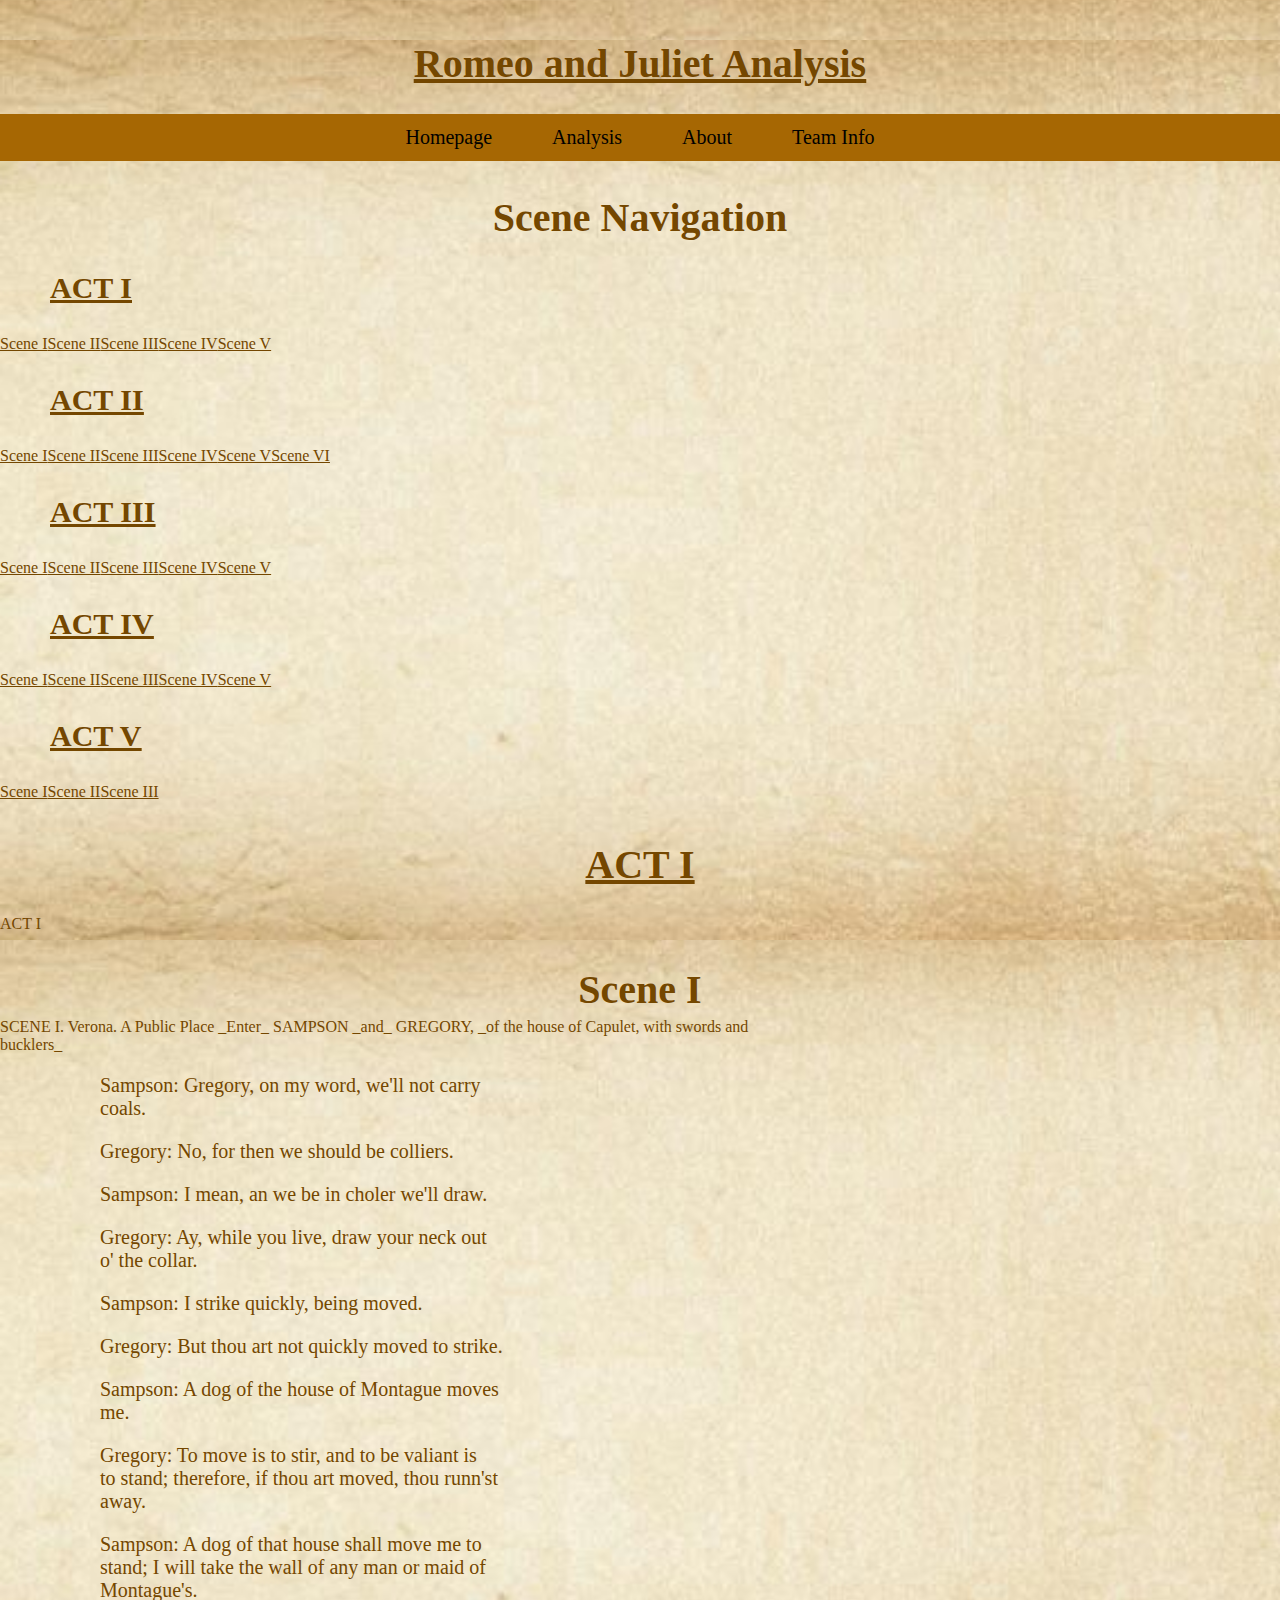
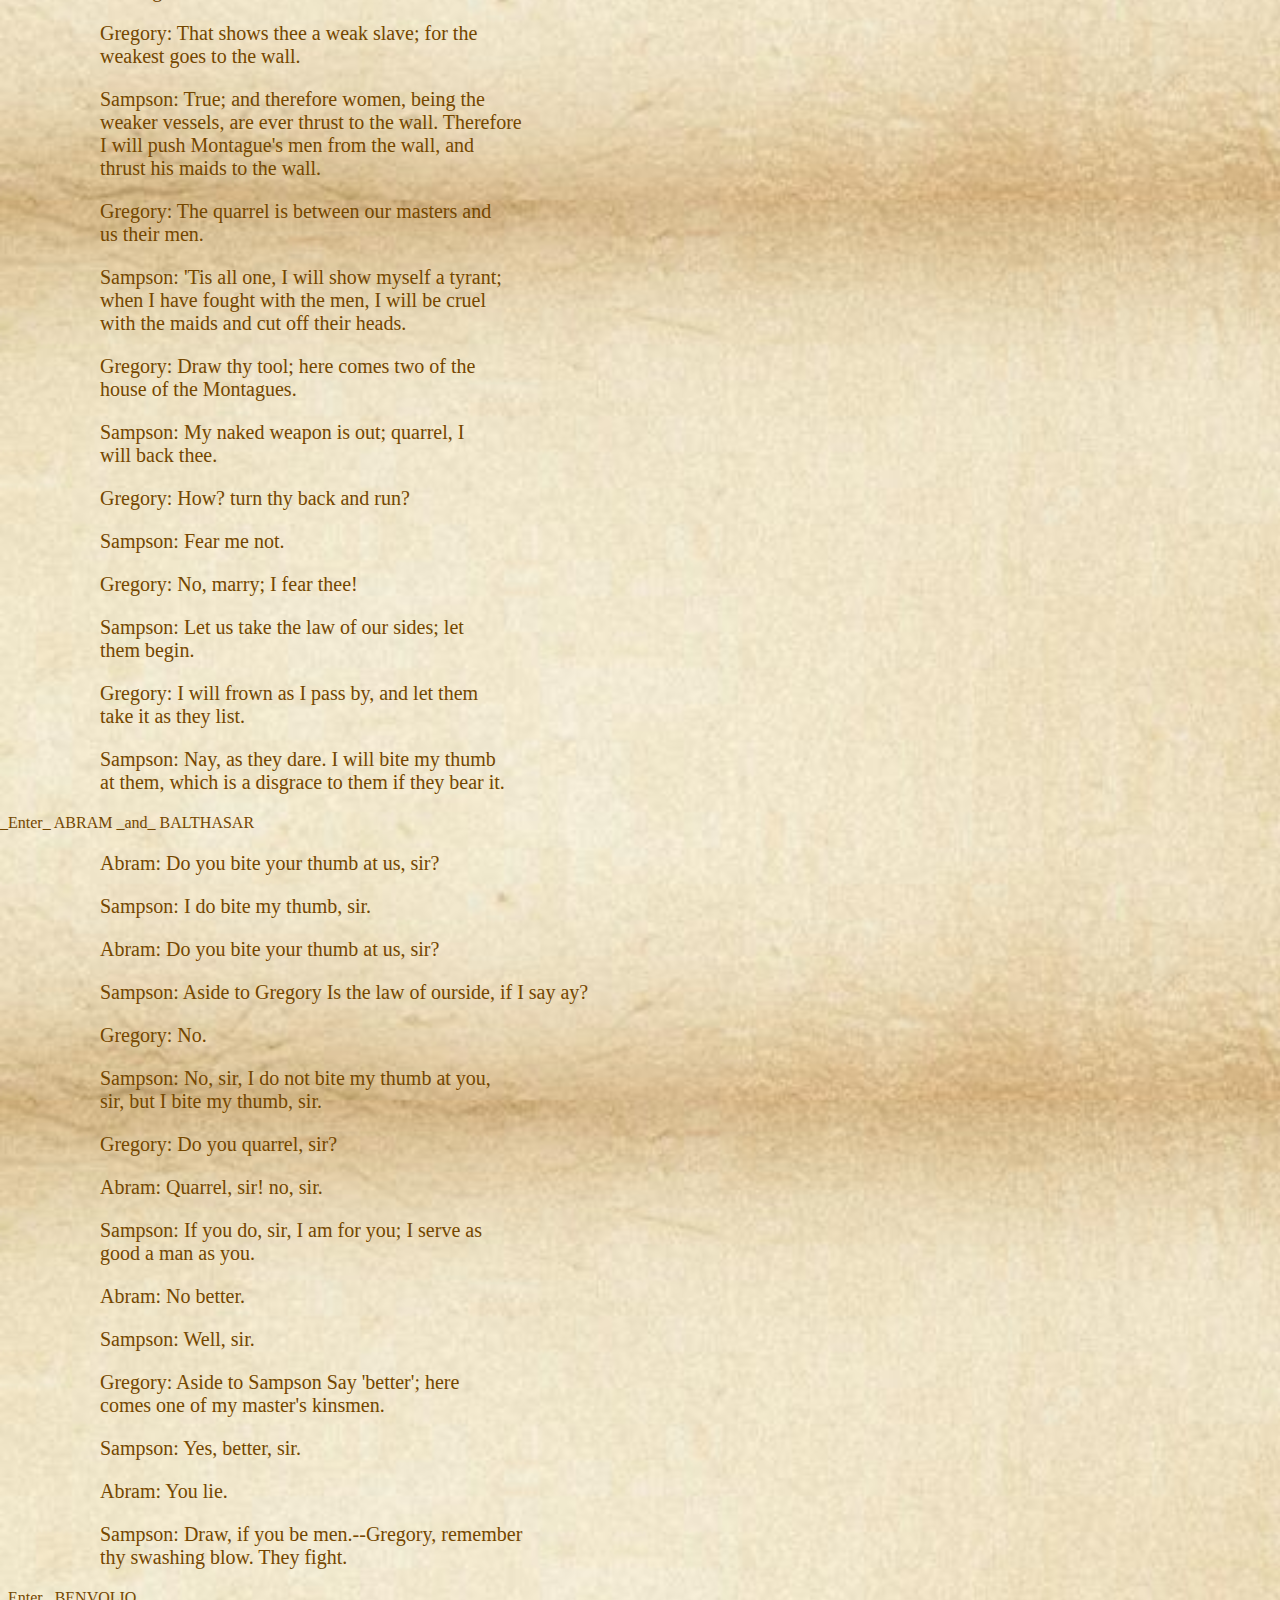
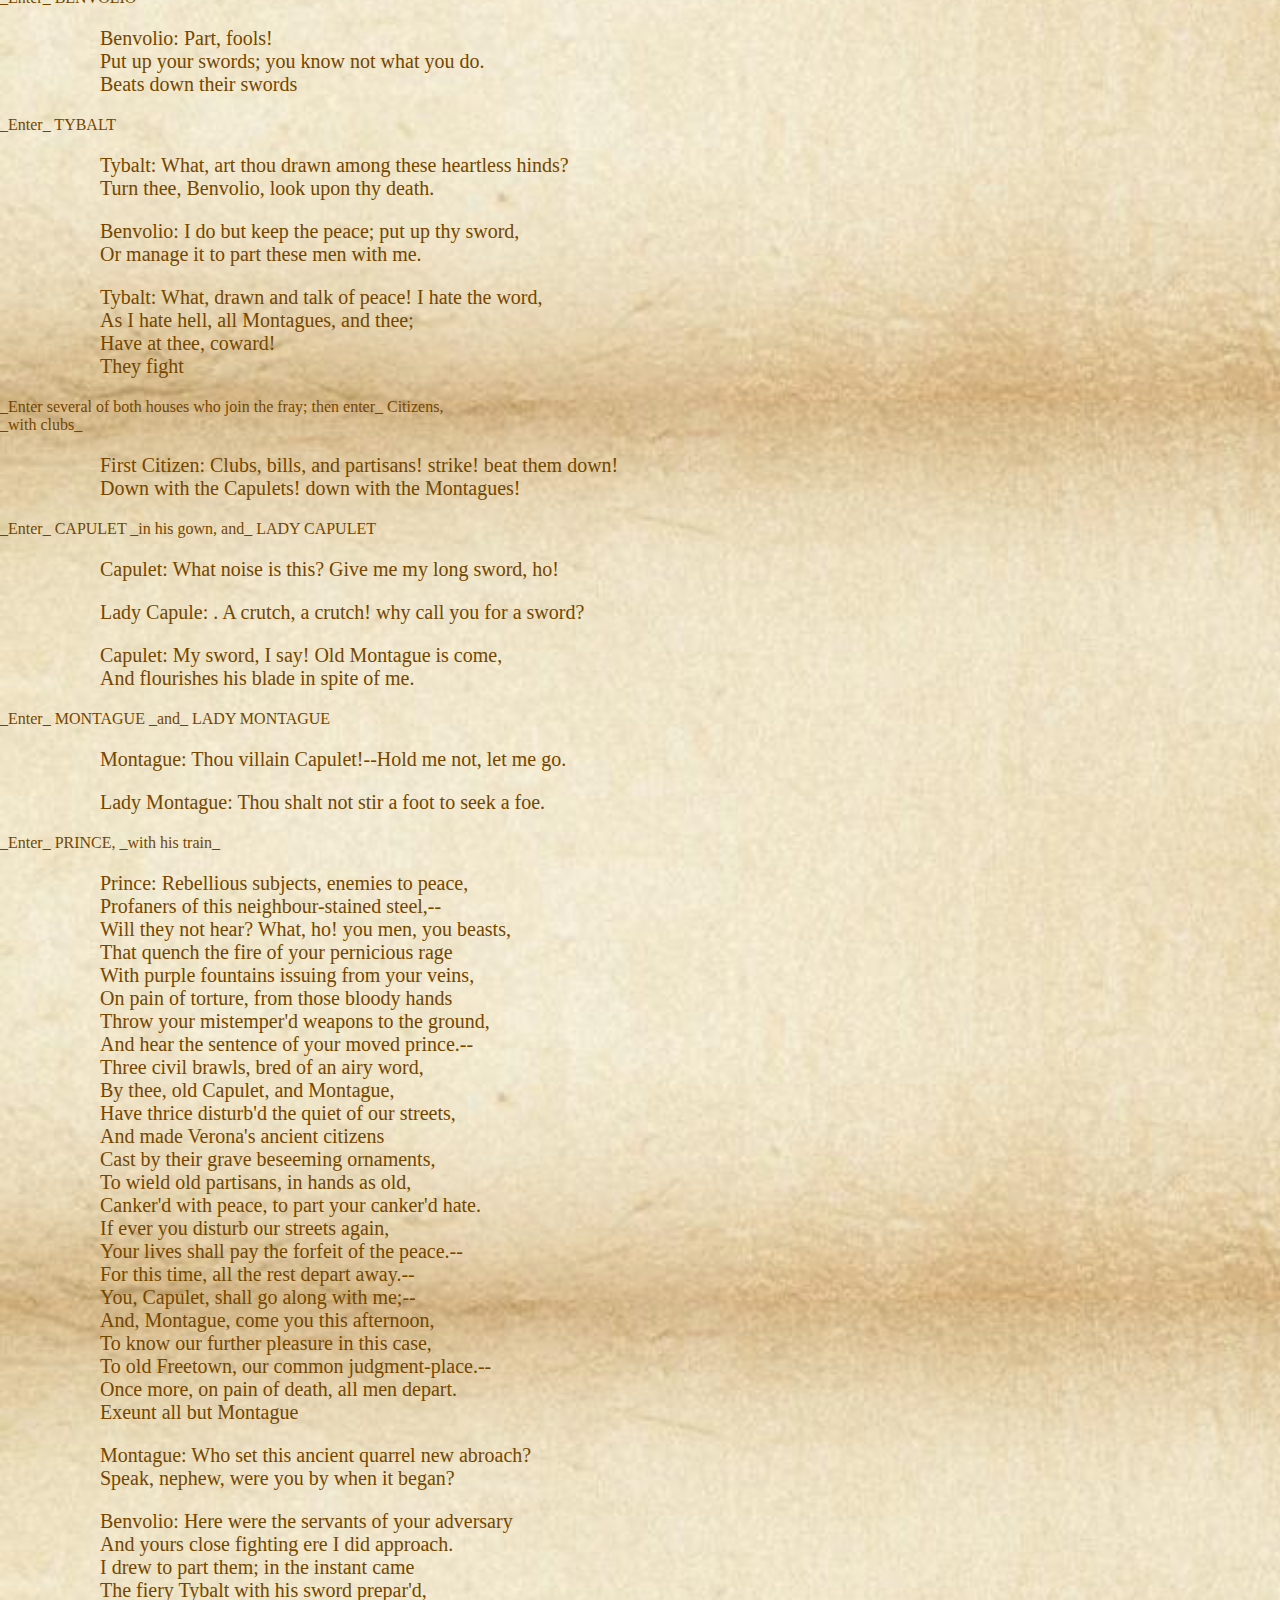
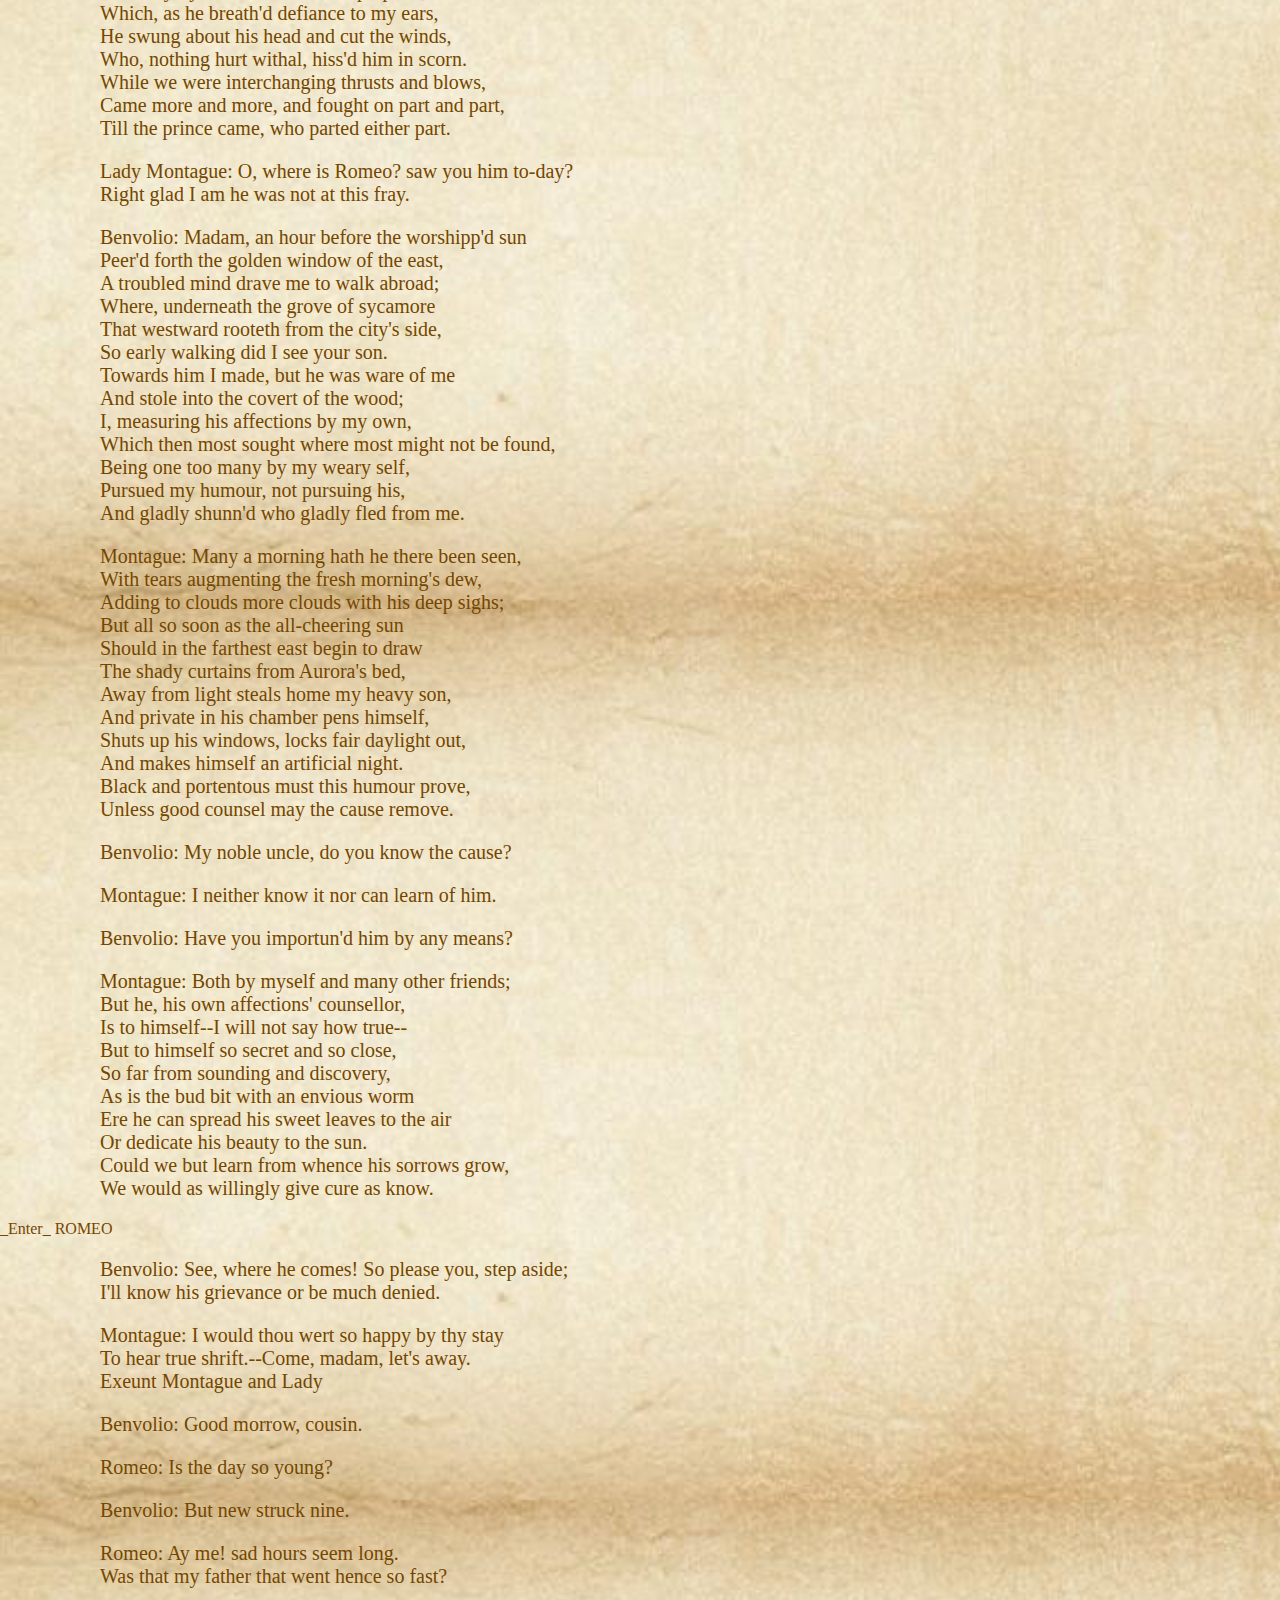
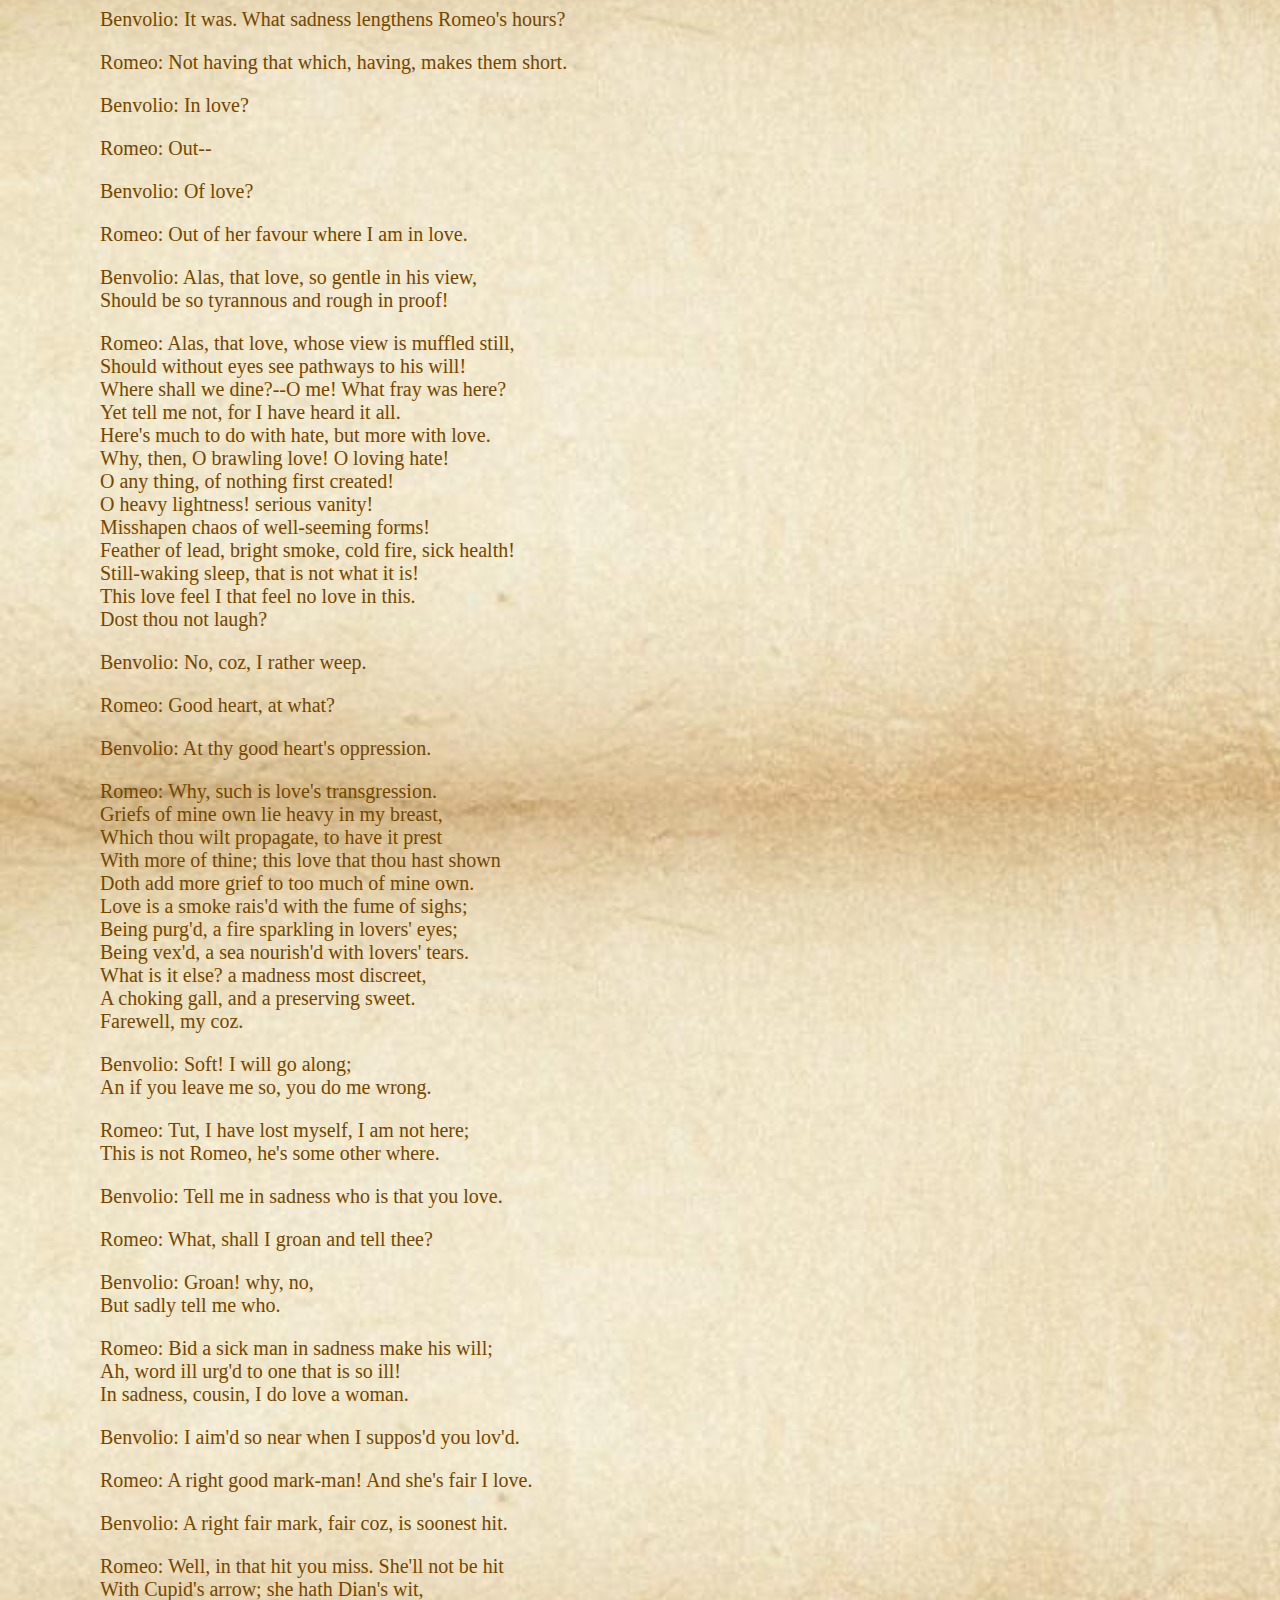
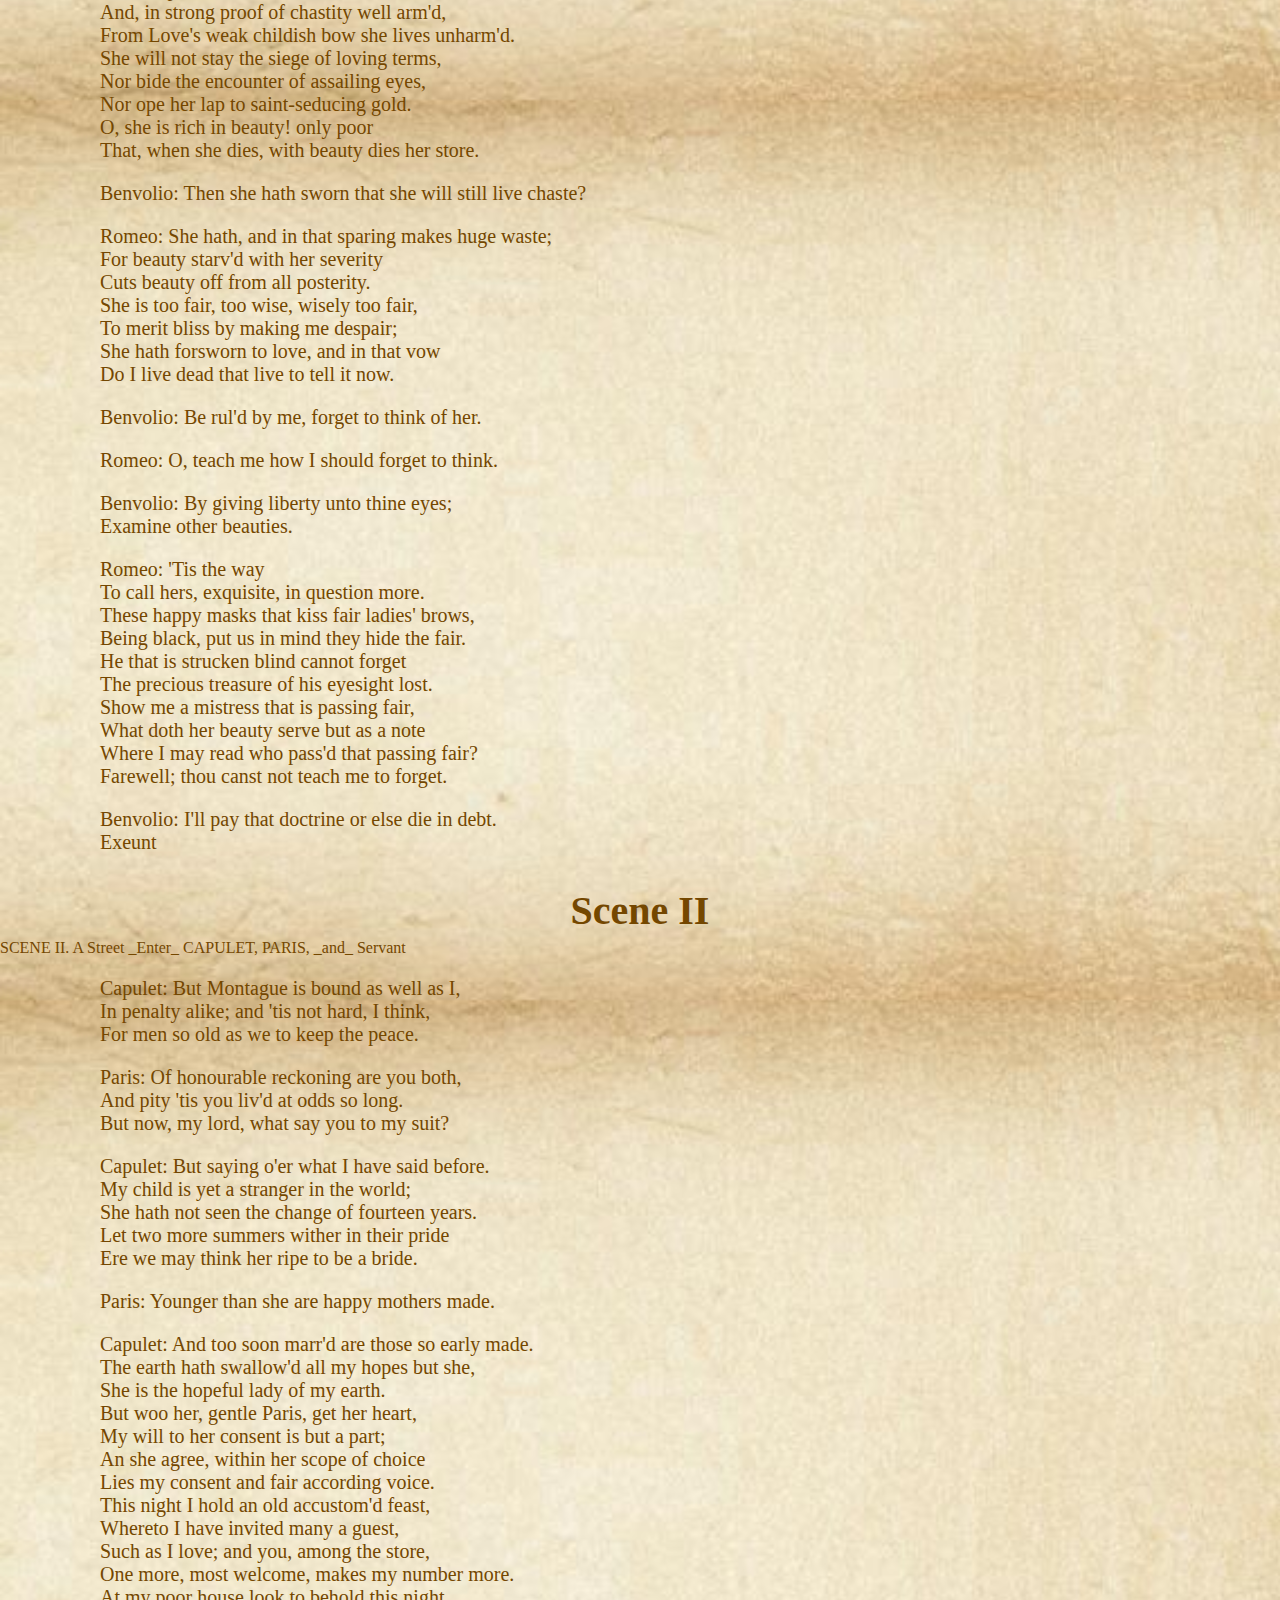
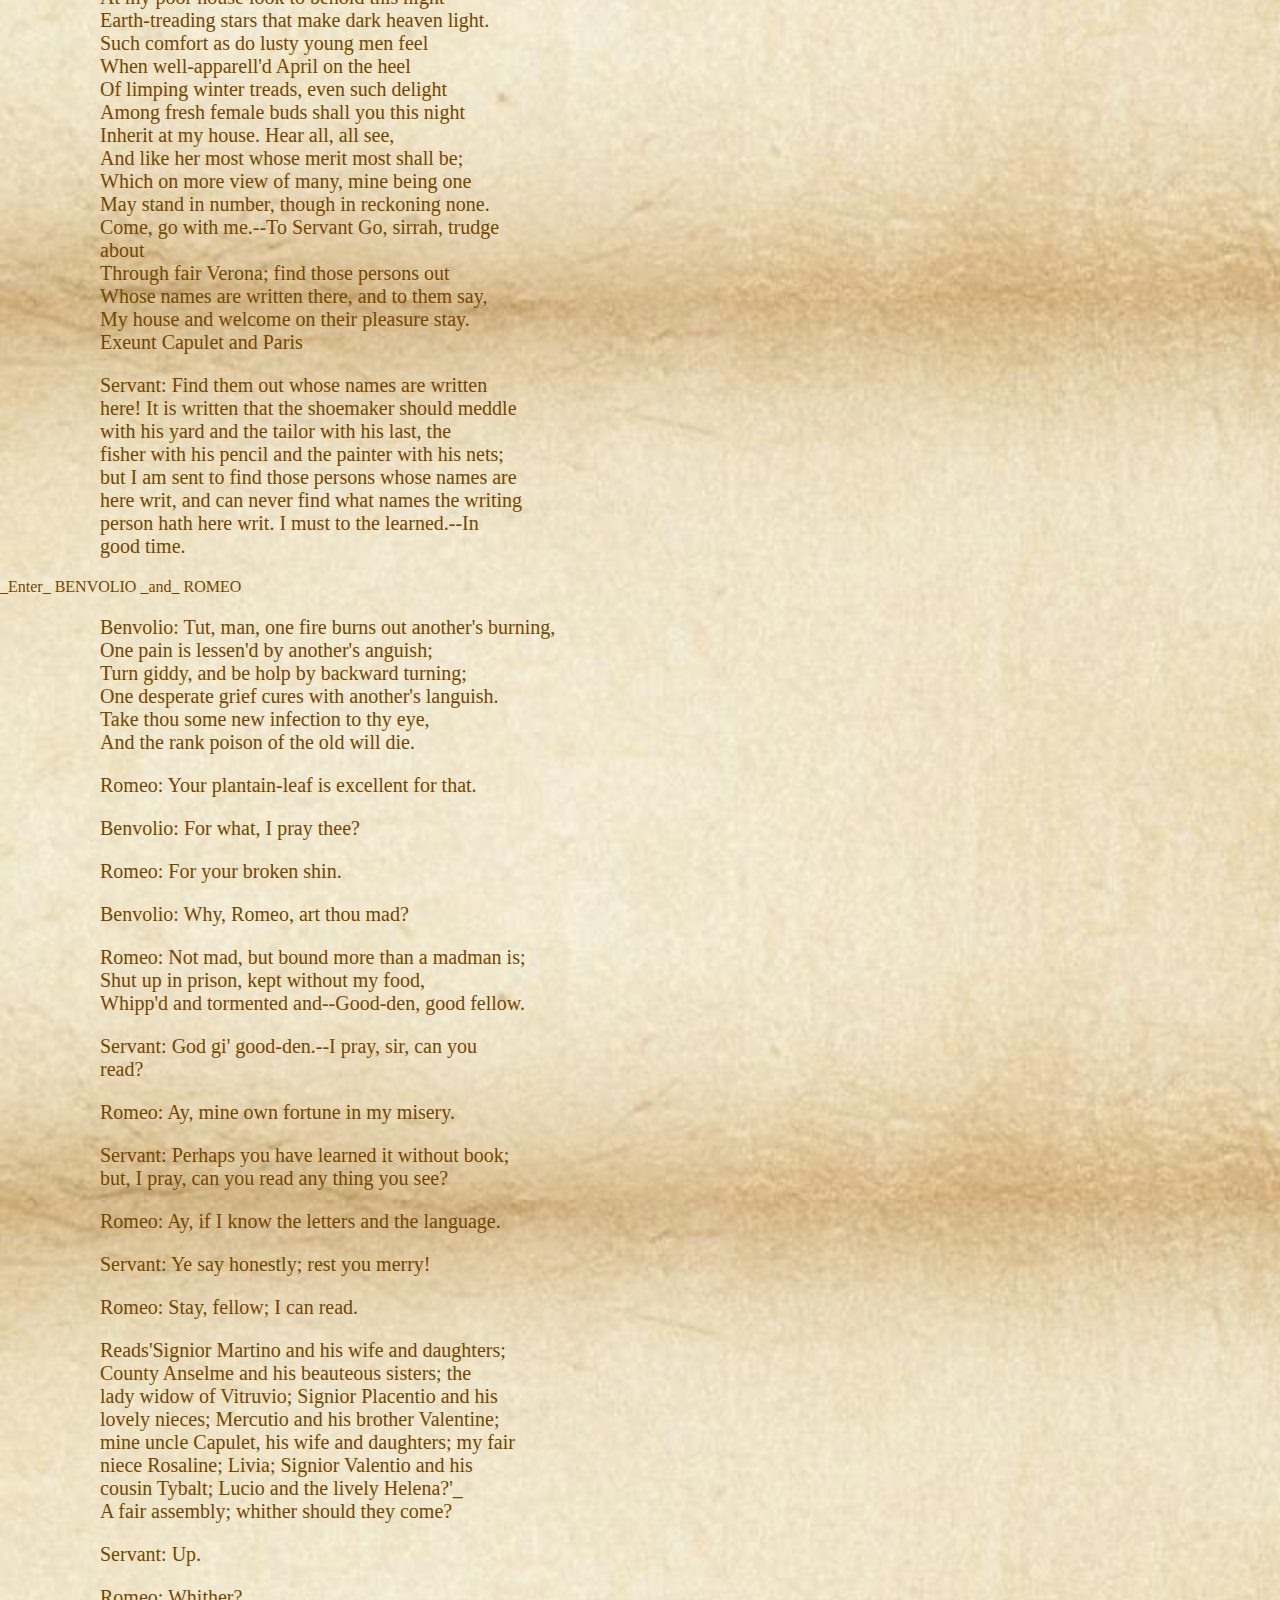
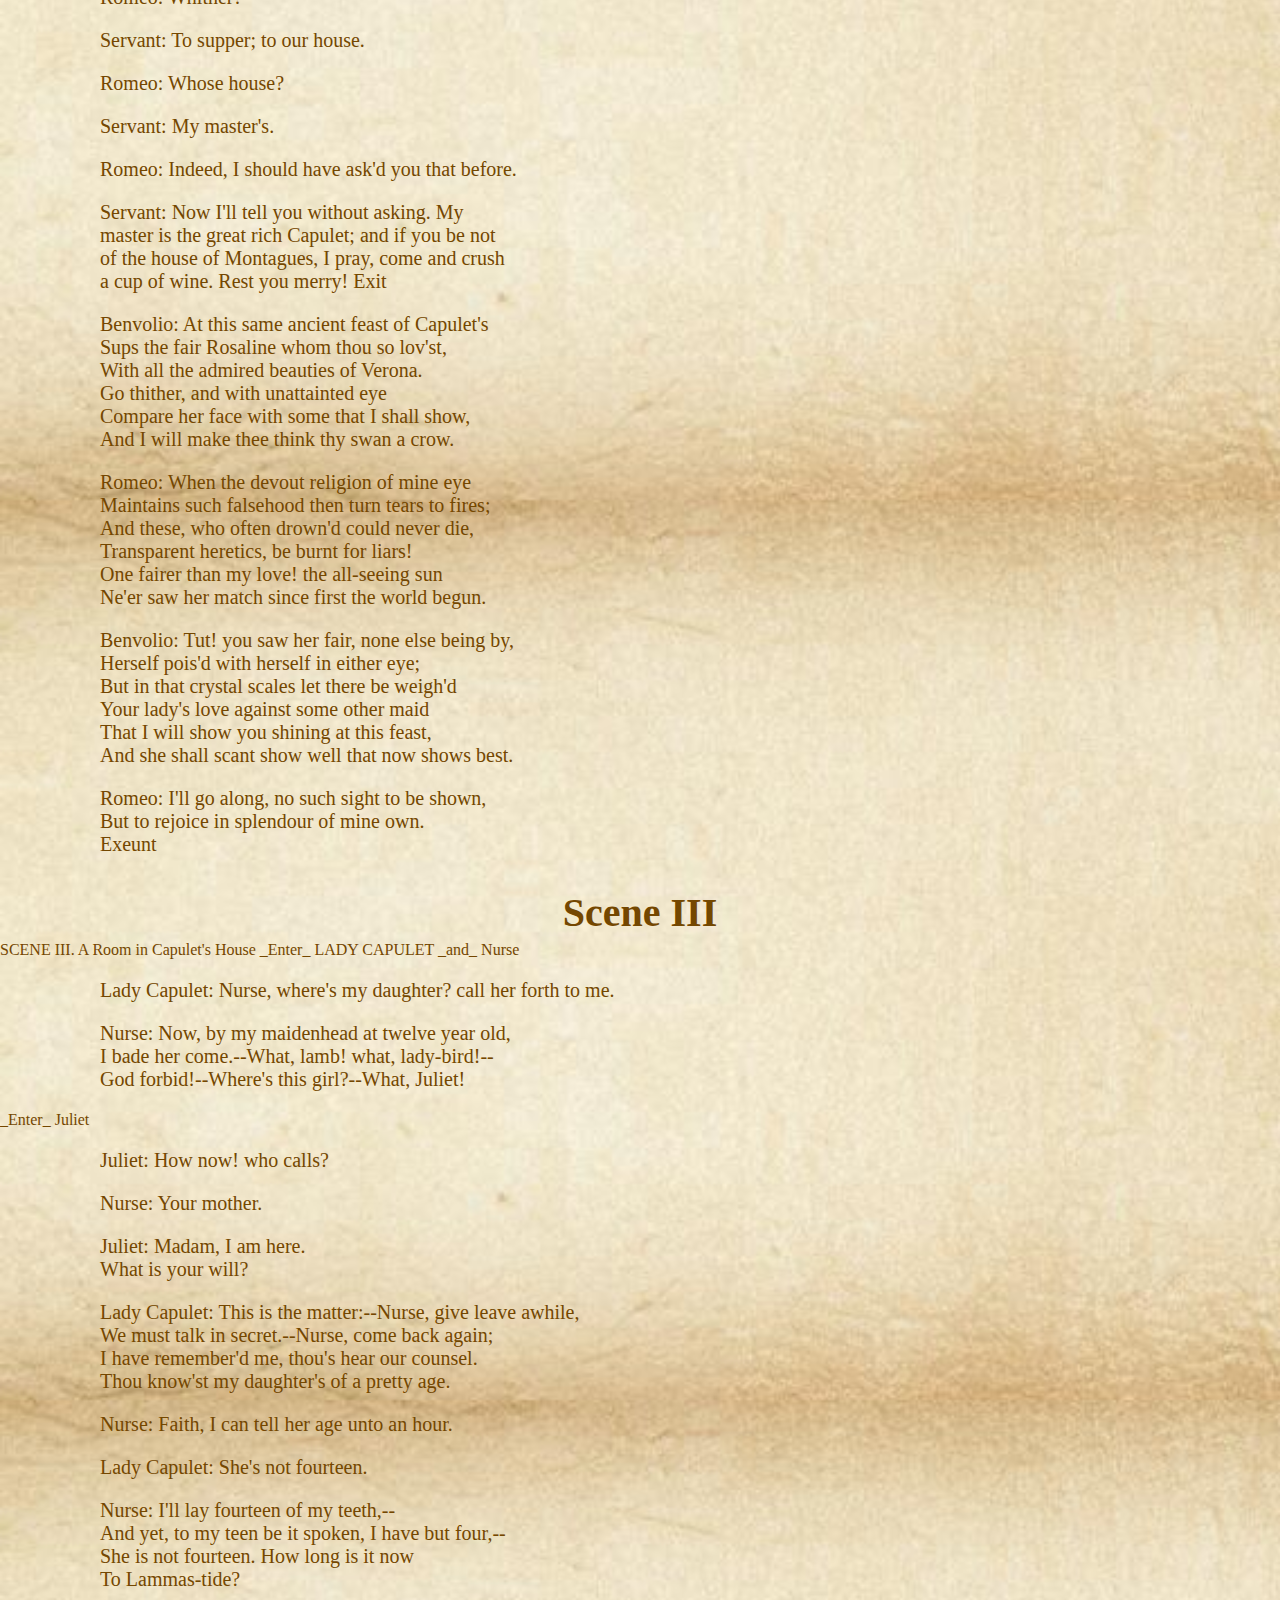
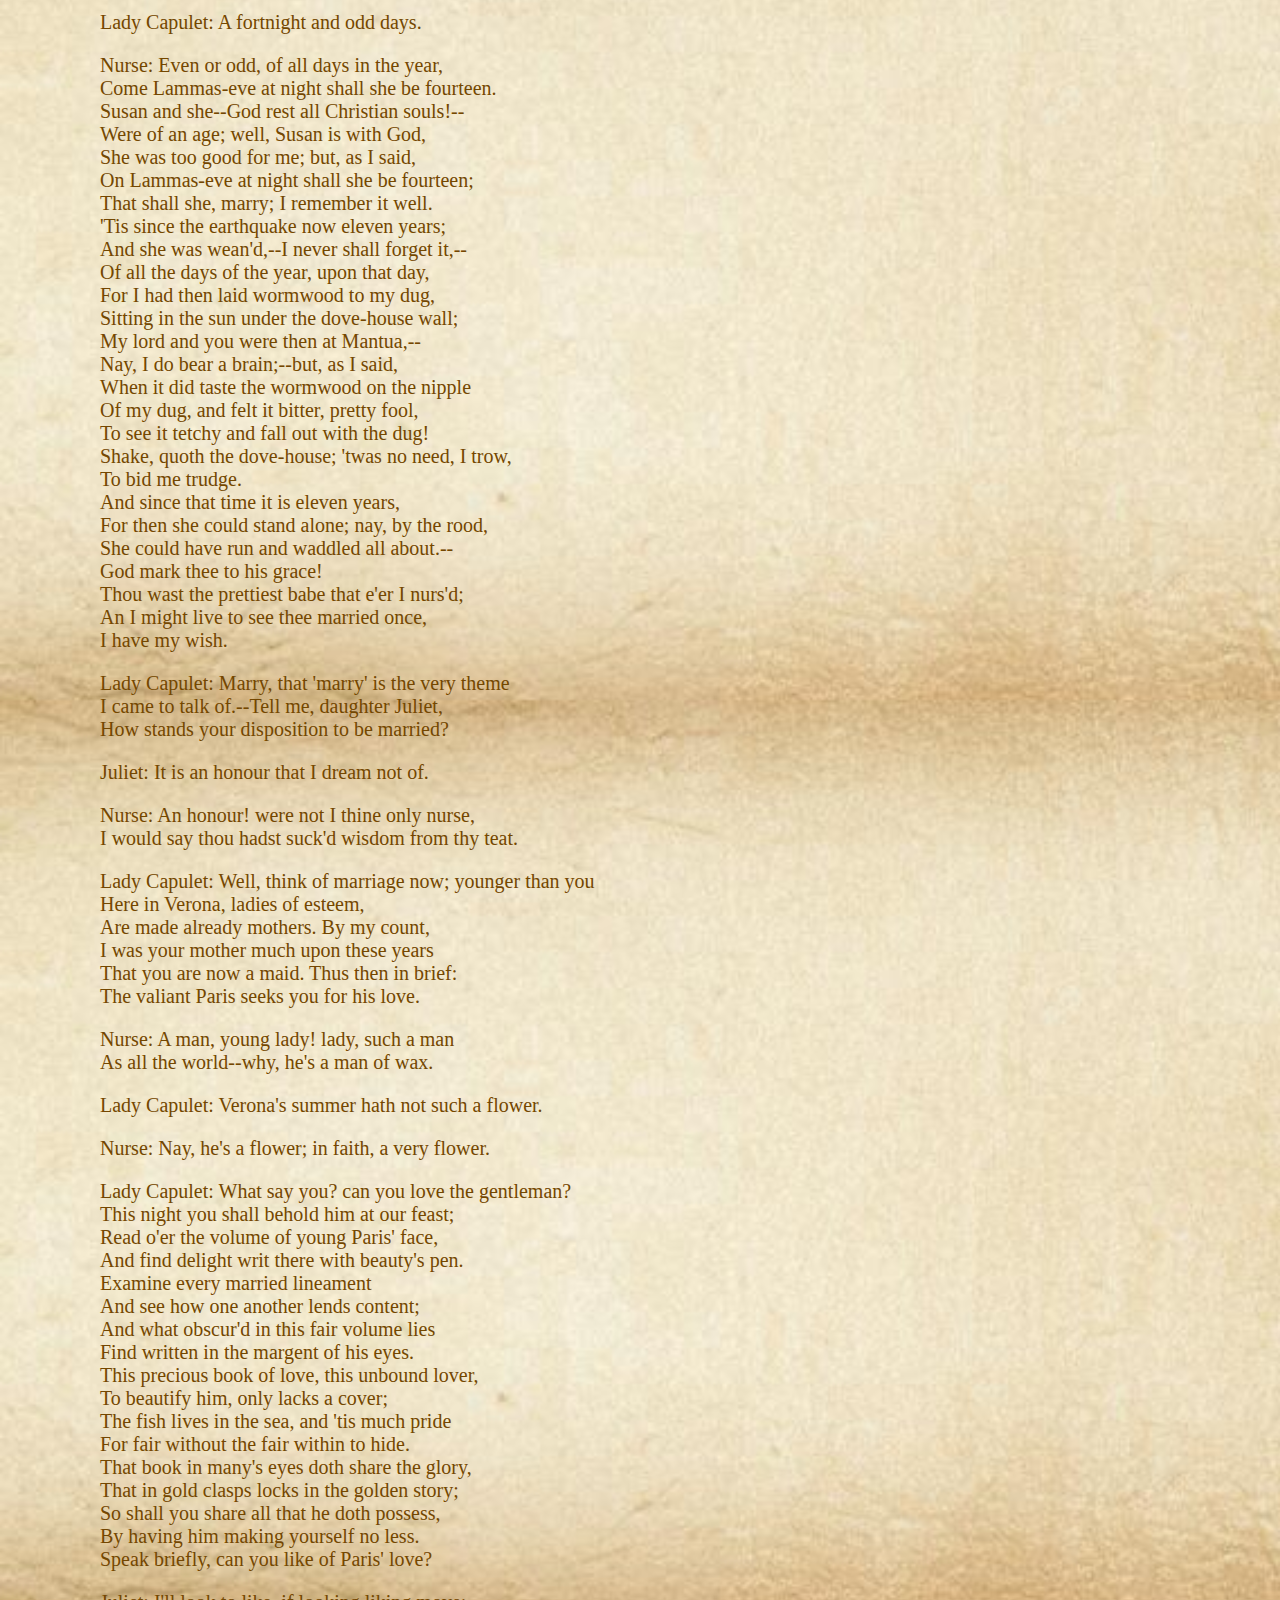
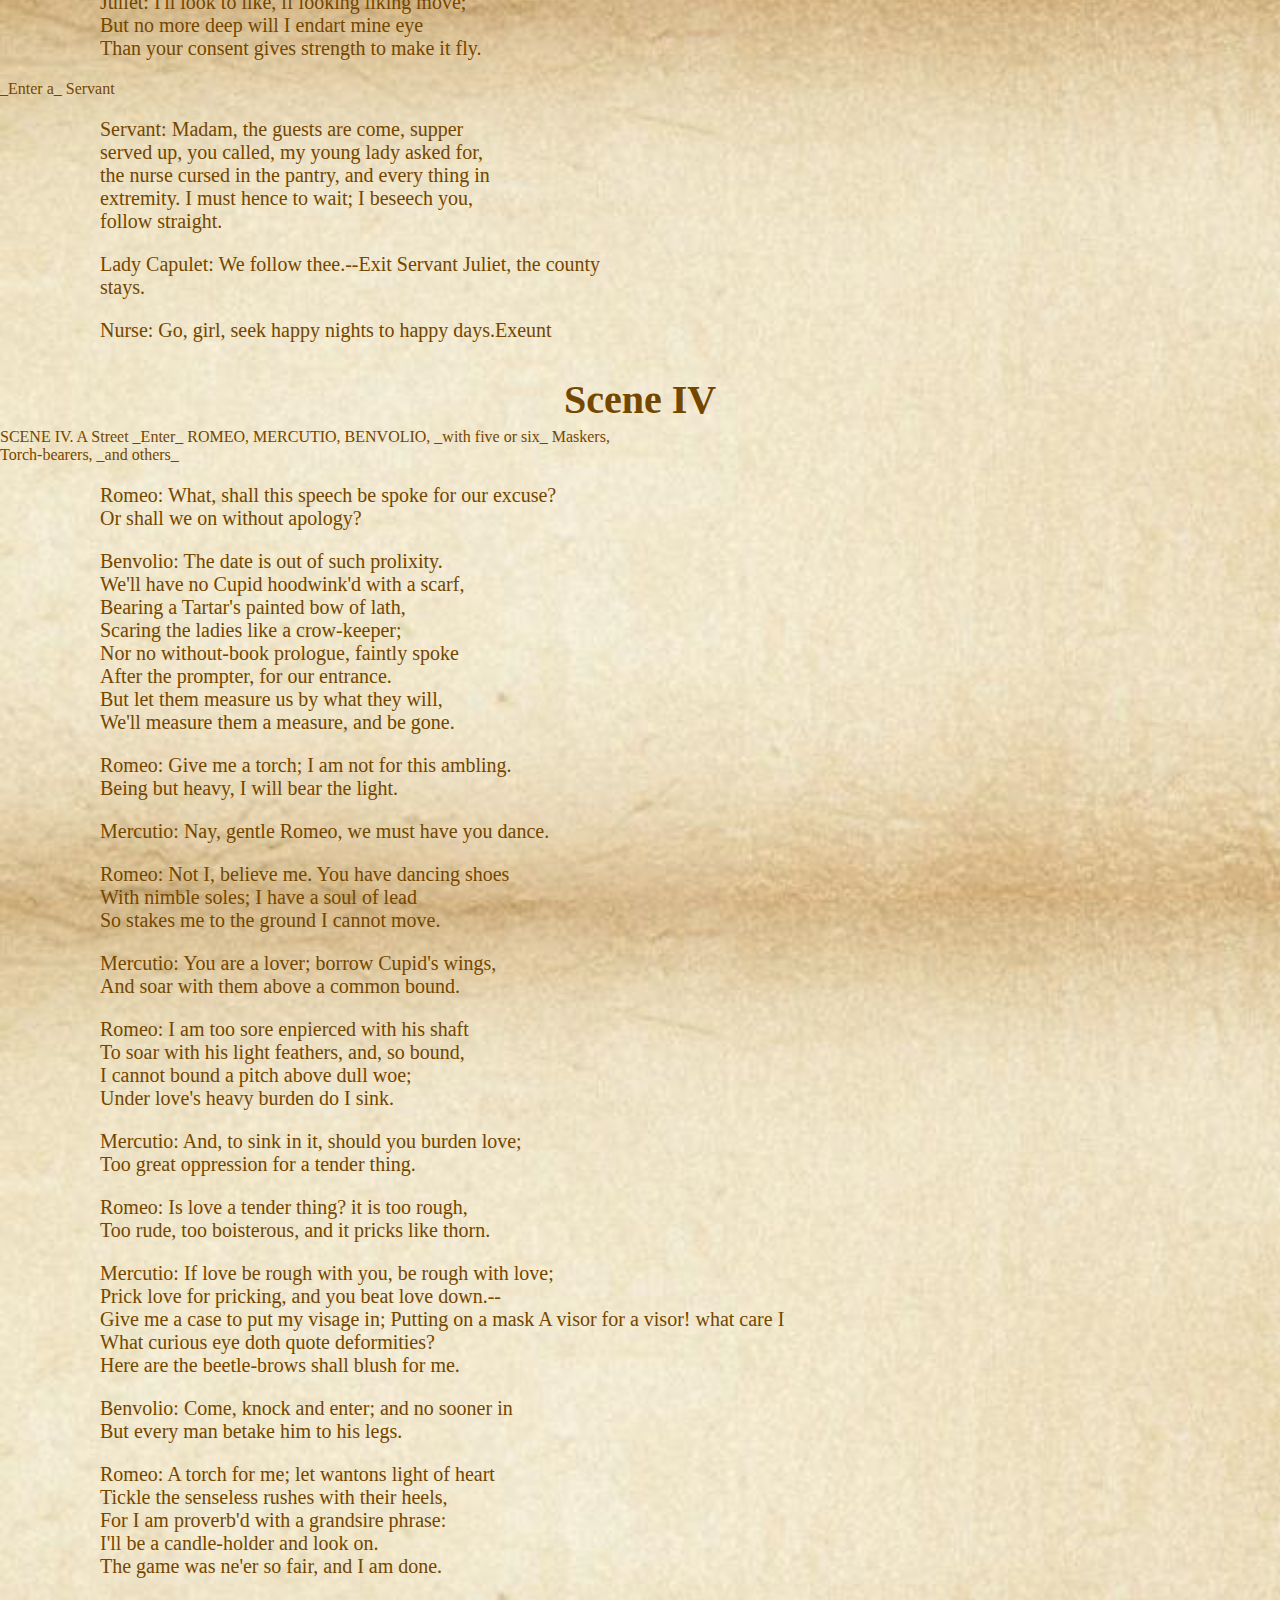
<file: docs/reading_view_with_navigation_AK.html>
<!DOCTYPE html
  SYSTEM "about:legacy-compat">
<?xml-stylesheet type="text/css" href="Romeo_and_Juliet.css"?>
<html xmlns="http://www.w3.org/1999/xhtml">
   <head>
      <meta http-equiv="Content-Type" content="text/html; charset=UTF-8" />
      <title>Reading View with Navigation</title>
      <link type="text/css" href="Romeo_and_Juliet.css" rel="stylesheet" />
   </head>
   <body><a href="index.html">
      <h1>Romeo and Juliet Analysis</h1></a><nav>
         <div><a href="index.html">Homepage</a></div>
         <div class="dropdown">
            <a href="analysisTab.html">Analysis</a>
            <div class="dropdown-content">
               <a href="play_speech_percentages_chart.html">Speeches per Character Bar Graph</a>
               <a href="lines_per_scene.html">Lines per Scene Bar Graph</a>
               <a href="reading_view_with_navigation_AK.html">Table of Contents Reading View</a>
               <a href="Color_Coding_sex_house.html">Color-coding Genders and House Reading View</a>
               <a href="reading_view_unified.html">Unified Reading View with Table of Contents and Color-coding</a>
            </div>
         </div>
         <div><a href="aboutTab.html">About</a></div>
         <div><a href="teamTab.html">Team Info</a></div>
      </nav>
      <div class="scene-nav">
         <h2>Scene Navigation</h2>
         <h3><a href="#d2e4">ACT I</a></h3><a href="#scene-d2e7">Scene I</a><a href="#scene-d2e839">Scene II</a><a href="#scene-d2e1168">Scene III</a><a href="#scene-d2e1438">Scene IV</a><a href="#scene-d2e1779">Scene V</a><h3><a href="#d2e2291">ACT II</a></h3><a href="#scene-d2e2332">Scene I</a><a href="#scene-d2e2455">Scene II</a><a href="#scene-d2e3070">Scene III</a><a href="#scene-d2e3347">Scene IV</a><a href="#scene-d2e4066">Scene V</a><a href="#scene-d2e4304">Scene VI</a><h3><a href="#d2e4424">ACT III</a></h3><a href="#scene-d2e4427">Scene I</a><a href="#scene-d2e5080">Scene II</a><a href="#scene-d2e5473">Scene III</a><a href="#scene-d2e5995">Scene IV</a><a href="#scene-d2e6103">Scene V</a><h3><a href="#d2e6869">ACT IV</a></h3><a href="#scene-d2e6872">Scene I</a><a href="#scene-d2e7251">Scene II</a><a href="#scene-d2e7419">Scene III</a><a href="#scene-d2e7580">Scene IV</a><a href="#scene-d2e7708">Scene V</a><h3><a href="#d2e8198">ACT V</a></h3><a href="#scene-d2e8201">Scene I</a><a href="#scene-d2e8452">Scene II</a><a href="#scene-d2e8549">Scene III</a></div>
      <div class="content">
         
         <h1 id="d2e4">ACT I</h1>ACT I
         
         
         <h2 id="scene-d2e7">
            Scene I</h2>SCENE I. Verona. A Public Place
         _Enter_ SAMPSON _and_ GREGORY, _of the house of Capulet, with swords and<br />
         bucklers_
         
         
         <p><span class="speaker">Sampson: </span>Gregory, on my word, we'll not carry<br />
            coals.</p>
         
         
         <p><span class="speaker">Gregory: </span>No, for then we should be colliers.</p>
         
         
         <p><span class="speaker">Sampson: </span>I mean, an we be in choler we'll draw.</p>
         
         
         <p><span class="speaker">Gregory: </span>Ay, while you live, draw your neck out<br />
            o' the collar.</p>
         
         
         <p><span class="speaker">Sampson: </span>I strike quickly, being moved.</p>
         
         
         <p><span class="speaker">Gregory: </span>But thou art not quickly moved to strike.</p>
         
         
         <p><span class="speaker">Sampson: </span>A dog of the house of Montague moves<br />
            me.</p>
         
         
         <p><span class="speaker">Gregory: </span>To move is to stir, and to be valiant is<br />
            to stand; therefore, if thou art moved, thou runn'st<br />
            away.</p>
         
         
         <p><span class="speaker">Sampson: </span> A dog of that house shall move me to<br />
            stand; I will take the wall of any man or maid of<br />
            Montague's.</p>
         
         
         <p><span class="speaker">Gregory: </span>That shows thee a weak slave; for the<br />
            weakest goes to the wall.</p>
         
         
         <p><span class="speaker">Sampson: </span>True; and therefore women, being the<br />
            weaker vessels, are ever thrust to the wall. Therefore<br />
            I will push Montague's men from the wall, and<br />
            thrust his maids to the wall.</p>
         
         
         <p><span class="speaker">Gregory: </span>The quarrel is between our masters and<br />
            us their men.</p>
         
         
         <p><span class="speaker">Sampson: </span>'Tis all one, I will show myself a tyrant;<br />
            when I have fought with the men, I will be cruel<br />
            with the maids and cut off their heads.</p>
         
         
         <p><span class="speaker">Gregory: </span>Draw thy tool; here comes two of the<br />
            house of the Montagues.</p>
         
         
         <p><span class="speaker">Sampson: </span>My naked weapon is out; quarrel, I<br />
            will back thee.</p>
         
         
         <p><span class="speaker">Gregory: </span>How? turn thy back and run?</p>
         
         
         <p><span class="speaker">Sampson: </span>Fear me not.</p>
         
         
         <p><span class="speaker">Gregory: </span>No, marry; I fear thee!</p>
         
         
         <p><span class="speaker">Sampson: </span>Let us take the law of our sides; let<br />
            them begin.</p>
         
         
         <p><span class="speaker">Gregory: </span>I will frown as I pass by, and let them<br />
            take it as they list.</p>
         
         
         <p><span class="speaker">Sampson: </span>Nay, as they dare. I will bite my thumb<br />
            at them, which is a disgrace to them if they bear it.</p>
         
         _Enter_ ABRAM _and_ BALTHASAR
         
         
         <p><span class="speaker">Abram: </span>Do you bite your thumb at us, sir?</p>
         
         
         <p><span class="speaker">Sampson: </span>I do bite my thumb, sir.</p>
         
         
         <p><span class="speaker">Abram: </span>Do you bite your thumb at us, sir?</p>
         
         
         <p><span class="speaker">Sampson: </span>Aside to Gregory Is the law of ourside, if I say ay?</p>
         
         
         <p><span class="speaker">Gregory: </span>No.</p>
         
         
         <p><span class="speaker">Sampson: </span>No, sir, I do not bite my thumb at you,<br />
            sir, but I bite my thumb, sir.</p>
         
         
         <p><span class="speaker">Gregory: </span>Do you quarrel, sir?</p>
         
         
         <p><span class="speaker">Abram: </span>Quarrel, sir! no, sir.</p>
         
         
         <p><span class="speaker">Sampson: </span>If you do, sir, I am for you; I serve as<br />
            good a man as you.</p>
         
         
         <p><span class="speaker">Abram: </span>No better.</p>
         
         
         <p><span class="speaker">Sampson: </span>Well, sir.</p>
         
         
         <p><span class="speaker">Gregory: </span>Aside to Sampson Say 'better'; here<br />
            comes one of my master's kinsmen.</p>
         
         
         <p><span class="speaker">Sampson: </span>Yes, better, sir.</p>
         
         
         <p><span class="speaker">Abram: </span>You lie.</p>
         
         
         <p><span class="speaker">Sampson: </span>Draw, if you be men.--Gregory, remember<br />
            thy swashing blow. They fight.</p>
         
         _Enter_ BENVOLIO
         
         
         <p><span class="speaker">Benvolio: </span>Part, fools!<br />
            Put up your swords; you know not what you do.<br />
            Beats down their swords</p>
         
         _Enter_ TYBALT
         
         
         <p><span class="speaker">Tybalt: </span>What, art thou drawn among these heartless hinds?<br />
            Turn thee, Benvolio, look upon thy death.</p>
         
         
         <p><span class="speaker">Benvolio: </span>I do but keep the peace; put up thy sword,<br />
            Or manage it to part these men with me.</p>
         
         
         <p><span class="speaker">Tybalt: </span>What, drawn and talk of peace! I hate the word,<br />
            As I hate hell, all Montagues, and thee;<br />
            Have at thee, coward!<br />
            They fight</p>
         
         _Enter several of both houses who join the fray; then enter_ Citizens,<br />
         _with clubs_
         
         
         <p><span class="speaker">First Citizen: </span>Clubs, bills, and partisans! strike! beat them down!<br />
            Down with the Capulets! down with the Montagues!</p>
         
         _Enter_ CAPULET _in his gown, and_ LADY CAPULET
         
         
         <p><span class="speaker">Capulet: </span>What noise is this? Give me my long sword, ho!</p>
         
         
         <p><span class="speaker">Lady Capule: </span>. A crutch, a crutch! why call you for a sword?</p>
         
         
         <p><span class="speaker">Capulet: </span>My sword, I say! Old Montague is come,<br />
            And flourishes his blade in spite of me.</p>
         
         _Enter_ MONTAGUE _and_ LADY MONTAGUE
         
         
         <p><span class="speaker">Montague: </span>Thou villain Capulet!--Hold me not, let me go.</p>
         
         
         <p><span class="speaker">Lady Montague: </span>Thou shalt not stir a foot to seek a foe.</p>
         
         _Enter_ PRINCE, _with his train_
         
         
         <p><span class="speaker">Prince: </span>Rebellious subjects, enemies to peace,<br />
            Profaners of this neighbour-stained steel,--<br />
            Will they not hear? What, ho! you men, you beasts,<br />
            That quench the fire of your pernicious rage<br />
            With purple fountains issuing from your veins,<br />
            On pain of torture, from those bloody hands<br />
            Throw your mistemper'd weapons to the ground,<br />
            And hear the sentence of your moved prince.--<br />
            Three civil brawls, bred of an airy word,<br />
            By thee, old Capulet, and Montague,<br />
            Have thrice disturb'd the quiet of our streets,<br />
            And made Verona's ancient citizens<br />
            Cast by their grave beseeming ornaments,<br />
            To wield old partisans, in hands as old,<br />
            Canker'd with peace, to part your canker'd hate.<br />
            If ever you disturb our streets again,<br />
            Your lives shall pay the forfeit of the peace.--<br />
            For this time, all the rest depart away.--<br />
            You, Capulet, shall go along with me;--<br />
            And, Montague, come you this afternoon,<br />
            To know our further pleasure in this case,<br />
            To old Freetown, our common judgment-place.--<br />
            Once more, on pain of death, all men depart.<br />
            Exeunt all but Montague</p>
         
         
         <p><span class="speaker">Montague: </span>Who set this ancient quarrel new abroach?<br />
            Speak, nephew, were you by when it began?</p>
         
         
         <p><span class="speaker">Benvolio: </span>Here were the servants of your adversary<br />
            And yours close fighting ere I did approach.<br />
            I drew to part them; in the instant came<br />
            The fiery Tybalt with his sword prepar'd,<br />
            Which, as he breath'd defiance to my ears,<br />
            He swung about his head and cut the winds,<br />
            Who, nothing hurt withal, hiss'd him in scorn.<br />
            While we were interchanging thrusts and blows,<br />
            Came more and more, and fought on part and part,<br />
            Till the prince came, who parted either part.</p>
         
         
         <p><span class="speaker">Lady Montague: </span>O, where is Romeo? saw you him to-day?<br />
            Right glad I am he was not at this fray.</p>
         
         
         <p><span class="speaker">Benvolio: </span>Madam, an hour before the worshipp'd sun<br />
            Peer'd forth the golden window of the east,<br />
            A troubled mind drave me to walk abroad;<br />
            Where, underneath the grove of sycamore<br />
            That westward rooteth from the city's side,<br />
            So early walking did I see your son.<br />
            Towards him I made, but he was ware of me<br />
            And stole into the covert of the wood;<br />
            I, measuring his affections by my own,<br />
            Which then most sought where most might not be found,<br />
            Being one too many by my weary self,<br />
            Pursued my humour, not pursuing his,<br />
            And gladly shunn'd who gladly fled from me.</p>
         
         
         <p><span class="speaker">Montague: </span>Many a morning hath he there been seen,<br />
            With tears augmenting the fresh morning's dew,<br />
            Adding to clouds more clouds with his deep sighs;<br />
            But all so soon as the all-cheering sun<br />
            Should in the farthest east begin to draw<br />
            The shady curtains from Aurora's bed,<br />
            Away from light steals home my heavy son,<br />
            And private in his chamber pens himself,<br />
            Shuts up his windows, locks fair daylight out,<br />
            And makes himself an artificial night.<br />
            Black and portentous must this humour prove,<br />
            Unless good counsel may the cause remove.</p>
         
         
         <p><span class="speaker">Benvolio: </span>My noble uncle, do you know the cause?</p>
         
         
         <p><span class="speaker">Montague: </span>I neither know it nor can learn of him.</p>
         
         
         <p><span class="speaker">Benvolio: </span>Have you importun'd him by any means?</p>
         
         
         <p><span class="speaker">Montague: </span>Both by myself and many other friends;<br />
            But he, his own affections' counsellor,<br />
            Is to himself--I will not say how true--<br />
            But to himself so secret and so close,<br />
            So far from sounding and discovery,<br />
            As is the bud bit with an envious worm<br />
            Ere he can spread his sweet leaves to the air<br />
            Or dedicate his beauty to the sun.<br />
            Could we but learn from whence his sorrows grow,<br />
            We would as willingly give cure as know.</p>
         
         _Enter_ ROMEO
         
         
         <p><span class="speaker">Benvolio: </span>See, where he comes! So please you, step aside;<br />
            I'll know his grievance or be much denied.</p>
         
         
         <p><span class="speaker">Montague: </span>I would thou wert so happy by thy stay<br />
            To hear true shrift.--Come, madam, let's away.<br />
            Exeunt Montague and Lady</p>
         
         
         <p><span class="speaker">Benvolio: </span>Good morrow, cousin.</p>
         
         
         <p><span class="speaker">Romeo: </span>Is the day so young?</p>
         
         
         <p><span class="speaker">Benvolio: </span>But new struck nine.</p>
         
         
         <p><span class="speaker">Romeo: </span>Ay me! sad hours seem long.<br />
            Was that my father that went hence so fast?</p>
         
         
         <p><span class="speaker">Benvolio: </span>It was. What sadness lengthens Romeo's hours?</p>
         
         
         <p><span class="speaker">Romeo: </span>Not having that which, having, makes them short.</p>
         
         
         <p><span class="speaker">Benvolio: </span>In love?</p>
         
         
         <p><span class="speaker">Romeo: </span>Out--</p>
         
         
         <p><span class="speaker">Benvolio: </span>Of love?</p>
         
         
         <p><span class="speaker">Romeo: </span>Out of her favour where I am in love.</p>
         
         
         <p><span class="speaker">Benvolio: </span>Alas, that love, so gentle in his view,<br />
            Should be so tyrannous and rough in proof!</p>
         
         
         <p><span class="speaker">Romeo: </span>Alas, that love, whose view is muffled still,<br />
            Should without eyes see pathways to his will!<br />
            Where shall we dine?--O me! What fray was here?<br />
            Yet tell me not, for I have heard it all.<br />
            Here's much to do with hate, but more with love.<br />
            Why, then, O brawling love! O loving hate!<br />
            O any thing, of nothing first created!<br />
            O heavy lightness! serious vanity!<br />
            Misshapen chaos of well-seeming forms!<br />
            Feather of lead, bright smoke, cold fire, sick health!<br />
            Still-waking sleep, that is not what it is!<br />
            This love feel I that feel no love in this.<br />
            Dost thou not laugh?</p>
         
         
         <p><span class="speaker">Benvolio: </span>No, coz, I rather weep.</p>
         
         
         <p><span class="speaker">Romeo: </span>Good heart, at what?</p>
         
         
         <p><span class="speaker">Benvolio: </span>At thy good heart's oppression.</p>
         
         
         <p><span class="speaker">Romeo: </span>Why, such is love's transgression.<br />
            Griefs of mine own lie heavy in my breast,<br />
            Which thou wilt propagate, to have it prest<br />
            With more of thine; this love that thou hast shown<br />
            Doth add more grief to too much of mine own.<br />
            Love is a smoke rais'd with the fume of sighs;<br />
            Being purg'd, a fire sparkling in lovers' eyes;<br />
            Being vex'd, a sea nourish'd with lovers' tears.<br />
            What is it else? a madness most discreet,<br />
            A choking gall, and a preserving sweet.<br />
            Farewell, my coz.</p>
         
         
         <p><span class="speaker">Benvolio: </span>Soft! I will go along;<br />
            An if you leave me so, you do me wrong.</p>
         
         
         <p><span class="speaker">Romeo: </span>Tut, I have lost myself, I am not here;<br />
            This is not Romeo, he's some other where.</p>
         
         
         <p><span class="speaker">Benvolio: </span>Tell me in sadness who is that you love.</p>
         
         
         <p><span class="speaker">Romeo: </span>What, shall I groan and tell thee?</p>
         
         
         <p><span class="speaker">Benvolio: </span>Groan! why, no,<br />
            But sadly tell me who.</p>
         
         
         <p><span class="speaker">Romeo: </span>Bid a sick man in sadness make his will;<br />
            Ah, word ill urg'd to one that is so ill!<br />
            In sadness, cousin, I do love a woman.</p>
         
         
         <p><span class="speaker">Benvolio: </span>I aim'd so near when I suppos'd you lov'd.</p>
         
         
         <p><span class="speaker">Romeo: </span>A right good mark-man! And she's fair I love.</p>
         
         
         <p><span class="speaker">Benvolio: </span>A right fair mark, fair coz, is soonest hit.</p>
         
         
         <p><span class="speaker">Romeo: </span>Well, in that hit you miss. She'll not be hit<br />
            With Cupid's arrow; she hath Dian's wit,<br />
            And, in strong proof of chastity well arm'd,<br />
            From Love's weak childish bow she lives unharm'd.<br />
            She will not stay the siege of loving terms,<br />
            Nor bide the encounter of assailing eyes,<br />
            Nor ope her lap to saint-seducing gold.<br />
            O, she is rich in beauty! only poor<br />
            That, when she dies, with beauty dies her store.</p>
         
         
         <p><span class="speaker">Benvolio: </span>Then she hath sworn that she will still live chaste?</p>
         
         
         <p><span class="speaker">Romeo: </span>She hath, and in that sparing makes huge waste;<br />
            For beauty starv'd with her severity<br />
            Cuts beauty off from all posterity.<br />
            She is too fair, too wise, wisely too fair,<br />
            To merit bliss by making me despair;<br />
            She hath forsworn to love, and in that vow<br />
            Do I live dead that live to tell it now.</p>
         
         
         <p><span class="speaker">Benvolio: </span>Be rul'd by me, forget to think of her.</p>
         
         
         <p><span class="speaker">Romeo: </span>O, teach me how I should forget to think.</p>
         
         
         <p><span class="speaker">Benvolio: </span>By giving liberty unto thine eyes;<br />
            Examine other beauties.</p>
         
         
         <p><span class="speaker">Romeo: </span>'Tis the way<br />
            To call hers, exquisite, in question more.<br />
            These happy masks that kiss fair ladies' brows,<br />
            Being black, put us in mind they hide the fair.<br />
            He that is strucken blind cannot forget<br />
            The precious treasure of his eyesight lost.<br />
            Show me a mistress that is passing fair,<br />
            What doth her beauty serve but as a note<br />
            Where I may read who pass'd that passing fair?<br />
            Farewell; thou canst not teach me to forget.</p>
         
         
         <p><span class="speaker">Benvolio: </span>I'll pay that doctrine or else die in debt.<br />
            Exeunt</p>
         
         
         <h2 id="scene-d2e839">
            Scene II</h2>SCENE II. A Street
         
         _Enter_ CAPULET, PARIS, _and_ Servant
         
         
         <p><span class="speaker">Capulet: </span>But Montague is bound as well as I,<br />
            In penalty alike; and 'tis not hard, I think,<br />
            For men so old as we to keep the peace.</p>
         
         
         <p><span class="speaker">Paris: </span>Of honourable reckoning are you both,<br />
            And pity 'tis you liv'd at odds so long.<br />
            But now, my lord, what say you to my suit?</p>
         
         
         <p><span class="speaker">Capulet: </span>But saying o'er what I have said before.<br />
            My child is yet a stranger in the world;<br />
            She hath not seen the change of fourteen years.<br />
            Let two more summers wither in their pride<br />
            Ere we may think her ripe to be a bride.</p>
         
         
         <p><span class="speaker">Paris: </span>Younger than she are happy mothers made.</p>
         
         
         <p><span class="speaker">Capulet: </span>And too soon marr'd are those so early made.<br />
            The earth hath swallow'd all my hopes but she,<br />
            She is the hopeful lady of my earth.<br />
            But woo her, gentle Paris, get her heart,<br />
            My will to her consent is but a part;<br />
            An she agree, within her scope of choice<br />
            Lies my consent and fair according voice.<br />
            This night I hold an old accustom'd feast,<br />
            Whereto I have invited many a guest,<br />
            Such as I love; and you, among the store,<br />
            One more, most welcome, makes my number more.<br />
            At my poor house look to behold this night<br />
            Earth-treading stars that make dark heaven light.<br />
            Such comfort as do lusty young men feel<br />
            When well-apparell'd April on the heel<br />
            Of limping winter treads, even such delight<br />
            Among fresh female buds shall you this night<br />
            Inherit at my house. Hear all, all see,<br />
            And like her most whose merit most shall be;<br />
            Which on more view of many, mine being one<br />
            May stand in number, though in reckoning none.<br />
            Come, go with me.--To Servant Go, sirrah, trudge<br />
            about<br />
            Through fair Verona; find those persons out<br />
            Whose names are written there, and to them say,<br />
            My house and welcome on their pleasure stay.<br />
            Exeunt Capulet and Paris</p>
         
         
         <p><span class="speaker">Servant: </span>Find them out whose names are written<br />
            here! It is written that the shoemaker should meddle<br />
            with his yard and the tailor with his last, the<br />
            fisher with his pencil and the painter with his nets;<br />
            but I am sent to find those persons whose names are<br />
            here writ, and can never find what names the writing<br />
            person hath here writ. I must to the learned.--In<br />
            good time.</p>
         
         _Enter_ BENVOLIO _and_ ROMEO
         
         
         <p><span class="speaker">Benvolio: </span>Tut, man, one fire burns out another's burning,<br />
            One pain is lessen'd by another's anguish;<br />
            Turn giddy, and be holp by backward turning;<br />
            One desperate grief cures with another's languish.<br />
            Take thou some new infection to thy eye,<br />
            And the rank poison of the old will die.</p>
         
         
         <p><span class="speaker">Romeo: </span>Your plantain-leaf is excellent for that.</p>
         
         
         <p><span class="speaker">Benvolio: </span>For what, I pray thee?</p>
         
         
         <p><span class="speaker">Romeo: </span>For your broken shin.</p>
         
         
         <p><span class="speaker">Benvolio: </span>Why, Romeo, art thou mad?</p>
         
         
         <p><span class="speaker">Romeo: </span>Not mad, but bound more than a madman is;<br />
            Shut up in prison, kept without my food,<br />
            Whipp'd and tormented and--Good-den, good fellow.</p>
         
         
         <p><span class="speaker">Servant: </span>God gi' good-den.--I pray, sir, can you<br />
            read?</p>
         
         
         <p><span class="speaker">Romeo: </span>Ay, mine own fortune in my misery.</p>
         
         
         <p><span class="speaker">Servant: </span>Perhaps you have learned it without book;<br />
            but, I pray, can you read any thing you see?</p>
         
         
         <p><span class="speaker">Romeo: </span>Ay, if I know the letters and the language.</p>
         
         
         <p><span class="speaker">Servant: </span>Ye say honestly; rest you merry!</p>
         
         
         <p><span class="speaker">Romeo: </span>Stay, fellow; I can read.</p>
         
         
         
         <p>Reads'Signior Martino and his wife and daughters;<br />
            County Anselme and his beauteous sisters; the<br />
            lady widow of Vitruvio; Signior Placentio and his<br />
            lovely nieces; Mercutio and his brother Valentine;<br />
            mine uncle Capulet, his wife and daughters; my fair<br />
            niece Rosaline; Livia; Signior Valentio and his<br />
            cousin Tybalt; Lucio and the lively Helena?'_<br />
            A fair assembly; whither should they come?</p>
         
         
         <p><span class="speaker">Servant: </span>Up.</p>
         
         
         <p><span class="speaker">Romeo: </span>Whither?</p>
         
         
         <p><span class="speaker">Servant: </span>To supper; to our house.</p>
         
         
         <p><span class="speaker">Romeo: </span>Whose house?</p>
         
         
         <p><span class="speaker">Servant: </span>My master's.</p>
         
         
         <p><span class="speaker">Romeo: </span>Indeed, I should have ask'd you that before.</p>
         
         
         <p><span class="speaker">Servant: </span>Now I'll tell you without asking. My<br />
            master is the great rich Capulet; and if you be not<br />
            of the house of Montagues, I pray, come and crush<br />
            a cup of wine. Rest you merry! Exit</p>
         
         
         <p><span class="speaker">Benvolio: </span>At this same ancient feast of Capulet's<br />
            Sups the fair Rosaline whom thou so lov'st,<br />
            With all the admired beauties of Verona.<br />
            Go thither, and with unattainted eye<br />
            Compare her face with some that I shall show,<br />
            And I will make thee think thy swan a crow.</p>
         
         
         <p><span class="speaker">Romeo: </span>When the devout religion of mine eye<br />
            Maintains such falsehood then turn tears to fires;<br />
            And these, who often drown'd could never die,<br />
            Transparent heretics, be burnt for liars!<br />
            One fairer than my love! the all-seeing sun<br />
            Ne'er saw her match since first the world begun.</p>
         
         
         <p><span class="speaker">Benvolio: </span>Tut! you saw her fair, none else being by,<br />
            Herself pois'd with herself in either eye;<br />
            But in that crystal scales let there be weigh'd<br />
            Your lady's love against some other maid<br />
            That I will show you shining at this feast,<br />
            And she shall scant show well that now shows best.</p>
         
         
         <p><span class="speaker">Romeo: </span>I'll go along, no such sight to be shown,<br />
            But to rejoice in splendour of mine own.<br />
            Exeunt</p>
         
         
         <h2 id="scene-d2e1168">
            Scene III</h2>SCENE III. A Room in Capulet's House
         
         _Enter_ LADY CAPULET _and_ Nurse
         
         
         <p><span class="speaker">Lady Capulet: </span>Nurse, where's my daughter? call her forth to me.</p>
         
         
         <p><span class="speaker">Nurse: </span>Now, by my maidenhead at twelve year old,<br />
            I bade her come.--What, lamb! what, lady-bird!--<br />
            God forbid!--Where's this girl?--What, Juliet!</p>
         
         _Enter_ Juliet
         
         
         <p><span class="speaker">Juliet: </span>How now! who calls?</p>
         
         
         <p><span class="speaker">Nurse: </span>Your mother.</p>
         
         
         <p><span class="speaker">Juliet: </span>Madam, I am here.<br />
            What is your will?</p>
         
         
         <p><span class="speaker">Lady Capulet: </span>This is the matter:--Nurse, give leave awhile,<br />
            We must talk in secret.--Nurse, come back again;<br />
            I have remember'd me, thou's hear our counsel.<br />
            Thou know'st my daughter's of a pretty age.</p>
         
         
         <p><span class="speaker">Nurse: </span>Faith, I can tell her age unto an hour.</p>
         
         
         <p><span class="speaker">Lady Capulet: </span>She's not fourteen.</p>
         
         
         <p><span class="speaker">Nurse: </span>I'll lay fourteen of my teeth,--<br />
            And yet, to my teen be it spoken, I have but four,--<br />
            She is not fourteen. How long is it now<br />
            To Lammas-tide?</p>
         
         
         <p><span class="speaker">Lady Capulet: </span>A fortnight and odd days.</p>
         
         
         <p><span class="speaker">Nurse: </span>Even or odd, of all days in the year,<br />
            Come Lammas-eve at night shall she be fourteen.<br />
            Susan and she--God rest all Christian souls!--<br />
            Were of an age; well, Susan is with God,<br />
            She was too good for me; but, as I said,<br />
            On Lammas-eve at night shall she be fourteen;<br />
            That shall she, marry; I remember it well.<br />
            'Tis since the earthquake now eleven years;<br />
            And she was wean'd,--I never shall forget it,--<br />
            Of all the days of the year, upon that day,<br />
            For I had then laid wormwood to my dug,<br />
            Sitting in the sun under the dove-house wall;<br />
            My lord and you were then at Mantua,--<br />
            Nay, I do bear a brain;--but, as I said,<br />
            When it did taste the wormwood on the nipple<br />
            Of my dug, and felt it bitter, pretty fool,<br />
            To see it tetchy and fall out with the dug!<br />
            Shake, quoth the dove-house; 'twas no need, I trow,<br />
            To bid me trudge.<br />
            And since that time it is eleven years,<br />
            For then she could stand alone; nay, by the rood,<br />
            She could have run and waddled all about.--<br />
            God mark thee to his grace!<br />
            Thou wast the prettiest babe that e'er I nurs'd;<br />
            An I might live to see thee married once,<br />
            I have my wish.</p>
         
         
         <p><span class="speaker">Lady Capulet: </span>Marry, that 'marry' is the very theme<br />
            I came to talk of.--Tell me, daughter Juliet,<br />
            How stands your disposition to be married?</p>
         
         
         <p><span class="speaker">Juliet: </span>It is an honour that I dream not of.</p>
         
         
         <p><span class="speaker">Nurse: </span>An honour! were not I thine only nurse,<br />
            I would say thou hadst suck'd wisdom from thy teat.</p>
         
         
         <p><span class="speaker">Lady Capulet: </span>Well, think of marriage now; younger than you<br />
            Here in Verona, ladies of esteem,<br />
            Are made already mothers. By my count,<br />
            I was your mother much upon these years<br />
            That you are now a maid. Thus then in brief:<br />
            The valiant Paris seeks you for his love.</p>
         
         
         <p><span class="speaker">Nurse: </span>A man, young lady! lady, such a man<br />
            As all the world--why, he's a man of wax.</p>
         
         
         <p><span class="speaker">Lady Capulet: </span>Verona's summer hath not such a flower.</p>
         
         
         <p><span class="speaker">Nurse: </span>Nay, he's a flower; in faith, a very flower.</p>
         
         
         <p><span class="speaker">Lady Capulet: </span>What say you? can you love the gentleman?<br />
            This night you shall behold him at our feast;<br />
            Read o'er the volume of young Paris' face,<br />
            And find delight writ there with beauty's pen.<br />
            Examine every married lineament<br />
            And see how one another lends content;<br />
            And what obscur'd in this fair volume lies<br />
            Find written in the margent of his eyes.<br />
            This precious book of love, this unbound lover,<br />
            To beautify him, only lacks a cover;<br />
            The fish lives in the sea, and 'tis much pride<br />
            For fair without the fair within to hide.<br />
            That book in many's eyes doth share the glory,<br />
            That in gold clasps locks in the golden story;<br />
            So shall you share all that he doth possess,<br />
            By having him making yourself no less.<br />
            Speak briefly, can you like of Paris' love?</p>
         
         
         <p><span class="speaker">Juliet: </span>I'll look to like, if looking liking move;<br />
            But no more deep will I endart mine eye<br />
            Than your consent gives strength to make it fly.</p>
         
         _Enter a_ Servant
         
         
         <p><span class="speaker">Servant: </span>Madam, the guests are come, supper<br />
            served up, you called, my young lady asked for,<br />
            the nurse cursed in the pantry, and every thing in<br />
            extremity. I must hence to wait; I beseech you,<br />
            follow straight.</p>
         
         
         <p><span class="speaker">Lady Capulet: </span>We follow thee.--Exit Servant Juliet, the county<br />
            stays.</p>
         
         
         <p><span class="speaker">Nurse: </span>Go, girl, seek happy nights to happy days.Exeunt</p>
         
         
         <h2 id="scene-d2e1438">
            Scene IV</h2>SCENE IV. A Street
         
         _Enter_ ROMEO, MERCUTIO, BENVOLIO, _with five or six_ Maskers,<br />
         Torch-bearers, _and others_
         
         
         <p><span class="speaker">Romeo: </span>What, shall this speech be spoke for our excuse?<br />
            Or shall we on without apology?</p>
         
         
         <p><span class="speaker">Benvolio: </span>The date is out of such prolixity.<br />
            We'll have no Cupid hoodwink'd with a scarf,<br />
            Bearing a Tartar's painted bow of lath,<br />
            Scaring the ladies like a crow-keeper;<br />
            Nor no without-book prologue, faintly spoke<br />
            After the prompter, for our entrance.<br />
            But let them measure us by what they will,<br />
            We'll measure them a measure, and be gone.</p>
         
         
         <p><span class="speaker">Romeo: </span>Give me a torch; I am not for this ambling.<br />
            Being but heavy, I will bear the light.</p>
         
         
         <p><span class="speaker">Mercutio: </span>Nay, gentle Romeo, we must have you dance.</p>
         
         
         <p><span class="speaker">Romeo: </span>Not I, believe me. You have dancing shoes<br />
            With nimble soles; I have a soul of lead<br />
            So stakes me to the ground I cannot move.</p>
         
         
         <p><span class="speaker">Mercutio: </span>You are a lover; borrow Cupid's wings,<br />
            And soar with them above a common bound.</p>
         
         
         <p><span class="speaker">Romeo: </span>I am too sore enpierced with his shaft<br />
            To soar with his light feathers, and, so bound,<br />
            I cannot bound a pitch above dull woe;<br />
            Under love's heavy burden do I sink.</p>
         
         
         <p><span class="speaker">Mercutio: </span>And, to sink in it, should you burden love;<br />
            Too great oppression for a tender thing.</p>
         
         
         <p><span class="speaker">Romeo: </span>Is love a tender thing? it is too rough,<br />
            Too rude, too boisterous, and it pricks like thorn.</p>
         
         
         <p><span class="speaker">Mercutio: </span>If love be rough with you, be rough with love;<br />
            Prick love for pricking, and you beat love down.--<br />
            Give me a case to put my visage in; Putting on a mask
            A visor for a visor! what care I<br />
            What curious eye doth quote deformities?<br />
            Here are the beetle-brows shall blush for me.</p>
         
         
         <p><span class="speaker">Benvolio: </span>Come, knock and enter; and no sooner in<br />
            But every man betake him to his legs.</p>
         
         
         <p><span class="speaker">Romeo: </span>A torch for me; let wantons light of heart<br />
            Tickle the senseless rushes with their heels,<br />
            For I am proverb'd with a grandsire phrase:<br />
            I'll be a candle-holder and look on.<br />
            The game was ne'er so fair, and I am done.</p>
         
         
         <p><span class="speaker">Mercutio: </span>Tut, dun's the mouse, the constable's own word;<br />
            If thou art Dun, we'll draw thee from the mire<br />
            Of this sir-reverence love, wherein thou stick'st<br />
            Up to the ears.--Come, we burn daylight, ho!</p>
         
         
         <p><span class="speaker">Romeo: </span>Nay, that's not so.</p>
         
         
         <p><span class="speaker">Mercutio: </span>I mean, sir, in delay<br />
            We waste our lights in vain, like lamps by day.<br />
            Take our good meaning, for our judgment sits<br />
            Five times in that ere once in our five wits.</p>
         
         
         <p><span class="speaker">Romeo: </span>And we mean well in going to this mask;<br />
            But 'tis no wit to go.</p>
         
         
         <p><span class="speaker">Mercutio: </span>Why, may one ask?</p>
         
         
         <p><span class="speaker">Romeo: </span>I dreamt a dream to-night.</p>
         
         
         <p><span class="speaker">Mercutio: </span>And so did I.</p>
         
         
         <p><span class="speaker">Romeo: </span>Well, what was yours?</p>
         
         
         <p><span class="speaker">Mercutio: </span>That dreamers often lie.</p>
         
         
         <p><span class="speaker">Romeo: </span>In bed asleep, while they do dream things true.</p>
         
         
         <p><span class="speaker">Mercutio: </span>O, then, I see Queen Mab hath been with you.<br />
            She is the fairies' midwife, and she comes<br />
            In shape no bigger than an agate-stone<br />
            On the fore-finger of an alderman,<br />
            Drawn with a team of little atomies<br />
            Athwart men's noses as they lie asleep;<br />
            Her waggon-spokes made of long spinners' legs,<br />
            The cover of the wings of grasshoppers,<br />
            The traces of the smallest spider's web,<br />
            The collars of the moonshine's watery beams,<br />
            Her whip of cricket's bone, the lash of film,<br />
            Her waggoner a small grey-coated gnat,<br />
            Not half so big as a round little worm<br />
            Prick'd from the lazy finger of a maid;<br />
            Her chariot is an empty hazel-nut<br />
            Made by the joiner squirrel or old grub,<br />
            Time out o' mind the fairies' coachmakers.<br />
            And in this state she gallops night by night<br />
            Through lover's brains, and then they dream of love;<br />
            O'er courtiers' knees, that dream on court'sies straight;<br />
            O'er lawyers' fingers, who straight dream on fees;<br />
            O'er ladies' lips, who straight on kisses dream,<br />
            Which oft the angry Mab with blisters plagues,<br />
            Because their breaths with sweetmeats tainted are.<br />
            Sometime she gallops o'er a courtier's nose,<br />
            And then dreams he of smelling out a suit;<br />
            And sometime comes she with a tithe-pig's tail<br />
            Tickling a parson's nose as a' lies asleep,<br />
            Then dreams he of another benefice.<br />
            Sometime she driveth o'er a soldier's neck,<br />
            And then dreams he of cutting foreign throats,<br />
            Of breaches, ambuscadoes, Spanish blades,<br />
            Of healths five-fathom deep; and then anon<br />
            Drums in his ear, at which he starts and wakes,<br />
            And being thus frighted swears a prayer or two<br />
            And sleeps again. This is that very Mab<br />
            That plats the manes of horses in the night,<br />
            And bakes the elf-locks in foul sluttish hairs,<br />
            Which once untangled much misfortune bodes.<br />
            This is she--</p>
         
         
         <p><span class="speaker">Romeo: </span>Peace, peace, Mercutio, peace!<br />
            Thou talk'st of nothing.</p>
         
         
         <p><span class="speaker">Mercutio: </span>True, I talk of dreams,<br />
            Which are the children of an idle brain,<br />
            Begot of nothing but vain fantasy,<br />
            Which is as thin of substance as the air,<br />
            And more inconstant than the wind, who wooes<br />
            Even now the frozen bosom of the North,<br />
            And, being anger'd, puffs away from thence,<br />
            Turning his face to the dew-dropping South.</p>
         
         
         <p><span class="speaker">Benvolio: </span>This wind you talk of blows us from ourselves;<br />
            Supper is done, and we shall come too late.</p>
         
         
         <p><span class="speaker">Romeo: </span>I fear, too early; for my mind misgives<br />
            Some consequence, yet hanging in the stars,<br />
            Shall bitterly begin his fearful date<br />
            With this night's revels, and expire the term<br />
            Of a despised life clos'd in my breast<br />
            By some vile forfeit of untimely death,<br />
            But He that hath the steerage of my course<br />
            Direct my sail!--On, lusty gentlemen.</p>
         
         
         <p><span class="speaker">Benvolio: </span>Strike, drum.Exeunt</p>
         
         
         <h2 id="scene-d2e1779">
            Scene V</h2>SCENE V. A Hall in Capulet's House
         
         Musicians _waiting_. _Enter_ Servingmen _with napkins_
         
         
         <p><span class="speaker">Servingman: </span>Where's Potpan, that he helps not to take away? He shift<br />
            a trencher! he scrape a trencher!</p>
         
         
         <p><span class="speaker">Servingman: </span>When good manners shall lie all in one or two men's<br />
            hands and they unwashed too, 'tis a foul thing.</p>
         
         
         <p><span class="speaker">Servingman: </span>Away with the joint-stools, remove the court-cupboard,<br />
            look to the plate.--Good thou, save me a piece of marchpane; and, as<br />
            thou lovest me, let the porter let in Susan Grindstone and<br />
            Nell.--Antony!--and Potpan!</p>
         
         
         <p><span class="speaker">Servingman: </span>Ay, boy, ready.</p>
         
         
         <p><span class="speaker">Servingman: </span>You are looked for and called for, asked for and sought<br />
            for, in the great chamber.</p>
         
         
         <p><span class="speaker">Servingman: </span>We cannot be here and there too.--Cheerly, boys; be<br />
            brisk a while, and the longer liver take all.</p>
         
         _Enter_ CAPULET, _with_ JULIET _and others of his house_, _meeting the_<br />
         GUESTS _and_ Maskers
         
         
         <p><span class="speaker">Capulet: </span>Welcome, gentlemen! ladies that have their toes<br />
            Unplagu'd with corns will have a bout with you.--<br />
            Ah ha, my mistresses! which of you all<br />
            Will now deny to dance? she that makes dainty,<br />
            She, I'll swear, hath corns; am I come near ye now?--<br />
            Welcome, gentlemen! I have seen the day<br />
            That I have worn a visor and could tell<br />
            A whispering tale in a fair lady's ear,<br />
            Such as would please; 'tis gone, 'tis gone, 'tis gone.--<br />
            You are welcome, gentlemen!--Come, musicians, play.--<br />
            A hall, a hall! give room! and foot it, girls.--<br />
            Music plays</p>
         
         
         <p><span class="speaker">Capulet: </span>More light, you knaves; and turn the tables up,<br />
            And quench the fire, the room is grown too hot.--<br />
            Ah, sirrah, this unlook'd-for sport comes well.--<br />
            Nay, sit, nay, sit, good cousin Capulet,<br />
            For you and I are past our dancing days.<br />
            How long is 't now since last yourself and I<br />
            Were in a mask?</p>
         
         
         <p><span class="speaker">2 Capulet: </span>By 'r lady, thirty years.</p>
         
         
         <p><span class="speaker">Capulet: </span>What, man! 'tis not so much, 'tis not so much!<br />
            'Tis since the nuptial of Lucentio,<br />
            Come Pentecost as quickly as it will,<br />
            Some five and twenty years; and then we mask'd.</p>
         
         
         <p><span class="speaker">2 Capulet: </span>'Tis more, 'tis more! His son is elder, sir;<br />
            His son is thirty.</p>
         
         
         <p><span class="speaker">Capulet: </span>Will you tell me that?<br />
            His son was but a ward two years ago.</p>
         
         
         <p><span class="speaker">Romeo: </span>To a Servingman What lady is that, which doth enrich the<br />
            hand<br />
            Of yonder knight?</p>
         
         
         <p><span class="speaker">Servingman: </span>I know not, sir.</p>
         
         
         <p><span class="speaker">Romeo: </span>O, she doth teach the torches to burn bright!<br />
            Her beauty hangs upon the cheek of night<br />
            Like a rich jewel in an Ethiope's ear;<br />
            Beauty too rich for use, for earth too dear!<br />
            So shows a snowy dove trooping with crows<br />
            As yonder lady o'er her fellows shows.<br />
            The measure done, I'll watch her place of stand,<br />
            And, touching hers, make blessed my rude hand.<br />
            Did my heart love till now? forswear it, sight!<br />
            For I ne'er saw true beauty till this night.</p>
         
         
         <p><span class="speaker">Tybalt: </span>This, by his voice, should be a Montague.--<br />
            Fetch me my rapier, boy.--What dares the slave<br />
            Come hither, cover'd with an antic face,<br />
            To fleer and scorn at our solemnity?<br />
            Now, by the stock and honour of my kin,<br />
            To strike him dead I hold it not a sin.</p>
         
         
         <p><span class="speaker">Capulet: </span>Why, how now, kinsman! wherefore storm you so?</p>
         
         
         <p><span class="speaker">Tybalt: </span>Uncle, this is a Montague, our foe,<br />
            A villain that is hither come in spite,<br />
            To scorn at our solemnity this night.</p>
         
         
         <p><span class="speaker">Capulet: </span>Young Romeo is it?</p>
         
         
         <p><span class="speaker">Tybalt: </span>'Tis he, that villain Romeo.</p>
         
         
         <p><span class="speaker">Capulet: </span>Content thee, gentle coz, let him alone.<br />
            He bears him like a portly gentleman;<br />
            And, to say truth, Verona brags of him<br />
            To be a virtuous and well-govern'd youth.<br />
            I would not for the wealth of all the town<br />
            Here in my house do him disparagement;<br />
            Therefore be patient, take no note of him.<br />
            It is my will, the which if thou respect,<br />
            Show a fair presence and put off these frowns,<br />
            An ill-beseeming semblance for a feast.</p>
         
         
         <p><span class="speaker">Tybalt: </span>It fits when such a villain is a guest;<br />
            I'll not endure him.</p>
         
         
         <p><span class="speaker">Capulet: </span>He shall be endur'd;<br />
            What, goodman boy! I say he shall. Go to;<br />
            Am I the master here, or you? go to.<br />
            You'll not endure him!--God shall mend my soul!--<br />
            You'll make a mutiny among my guests!<br />
            You will set cock-a-hoop! you'll be the man!</p>
         
         
         <p><span class="speaker">Tybalt: </span>Why, uncle, 'tis a shame.</p>
         
         
         <p><span class="speaker">Capulet: </span>Go to, go to;<br />
            You are a saucy boy.--Is 't so, indeed?--<br />
            This trick may chance to scathe you,--I know what.<br />
            You must contrary me! marry, 'tis time.--<br />
            Well said, my hearts!--You are a princox; go!<br />
            Be quiet, or--More light, more light!--For shame!<br />
            I'll make you quiet. What!--Cheerly, my hearts!</p>
         
         
         <p><span class="speaker">Tybalt: </span>Patience perforce with wilful choler meeting<br />
            Makes my flesh tremble in their different greeting.<br />
            I will withdraw; but this intrusion shall,<br />
            Now seeming sweet, convert to bitter gall. [Exit.</p>
         
         
         <p><span class="speaker">Romeo: </span>To Juliet If I profane with my unworthiest hand<br />
            This holy shrine, the gentle fine is this:<br />
            My lips, two blushing pilgrims, ready stand<br />
            To smooth that rough touch with a tender kiss.</p>
         
         
         <p><span class="speaker">Juliet: </span>Good pilgrim, you do wrong your hand too much,<br />
            Which mannerly devotion shows in this;<br />
            For saints have hands that pilgrims' hands do touch,<br />
            And palm to palm is holy palmers' kiss.</p>
         
         
         <p><span class="speaker">Romeo: </span>Have not saints lips, and holy palmers too?</p>
         
         
         <p><span class="speaker">Juliet: </span>Ay, pilgrim, lips that they must use in prayer.</p>
         
         
         <p><span class="speaker">Romeo: </span>O, then, dear saint, let lips do what hands do;<br />
            They pray, grant thou, lest faith turn to despair.</p>
         
         
         <p><span class="speaker">Juliet: </span>Saints do not move, though grant for prayers' sake.</p>
         
         
         <p><span class="speaker">Romeo: </span>Then move not, while my prayer's effect I take.<br />
            Thus from my lips by thine my sin is purg'd.Kissing her</p>
         
         
         <p><span class="speaker">Juliet: </span>Then have my lips the sin that they have took.</p>
         
         
         <p><span class="speaker">Romeo: </span>Sin from my lips? O trespass sweetly urg'd!<br />
            Give me my sin again.</p>
         
         
         <p><span class="speaker">Juliet: </span>You kiss by the book.</p>
         
         
         <p><span class="speaker">Nurse: </span>Madam, your mother craves a word with you.</p>
         
         
         <p><span class="speaker">Romeo: </span>What is her mother?</p>
         
         
         <p><span class="speaker">Nurse: </span>Marry, bachelor,<br />
            Her mother is the lady of the house,<br />
            And a good lady, and a wise and virtuous.<br />
            I nurs'd her daughter that you talk'd withal;<br />
            I tell you, he that can lay hold of her<br />
            Shall have the chinks.</p>
         
         
         <p><span class="speaker">Romeo: </span>Is she a Capulet?<br />
            O dear account! my life is my foe's debt.</p>
         
         
         <p><span class="speaker">Benvolio: </span>Away, be gone; the sport is at the best.</p>
         
         
         <p><span class="speaker">Romeo: </span>Ay, so I fear; the more is my unrest.</p>
         
         
         <p><span class="speaker">Capulet: </span>Nay, gentlemen, prepare not to be gone;<br />
            We have a trifling foolish banquet towards.--<br />
            Is it e'en so? why, then, I thank you all;<br />
            I thank you, honest gentlemen; good night.--<br />
            More torches here!--Come on then, let's to bed.<br />
            Ah, sirrah, by my fay, it waxes late;<br />
            I'll to my rest.Exeunt all but Juliet and Nurse</p>
         
         
         <p><span class="speaker">Juliet: </span>Come hither, nurse. What is yond gentleman?</p>
         
         
         <p><span class="speaker">Nurse: </span>The son and heir of old Tiberio.</p>
         
         
         <p><span class="speaker">Juliet: </span>What's he that now is going out of door?</p>
         
         
         <p><span class="speaker">Nurse: </span>Marry, that, I think, be young Petruchio.</p>
         
         
         <p><span class="speaker">Juliet: </span>What's he that follows there, that would not dance?</p>
         
         
         <p><span class="speaker">Nurse: </span>I know not.</p>
         
         
         <p><span class="speaker">Juliet: </span>Go, ask his name.--If he be married,<br />
            My grave is like to be my wedding bed.</p>
         
         
         <p><span class="speaker">Nurse: </span>His name is Romeo, and a Montague,<br />
            The only son of your great enemy.</p>
         
         
         <p><span class="speaker">Juliet: </span>My only love sprung from my only hate!<br />
            Too early seen unknown, and known too late!<br />
            Prodigious birth of love it is to me,<br />
            That I must love a loathed enemy.</p>
         
         
         <p><span class="speaker">Nurse: </span>What's this? what's this?</p>
         
         
         <p><span class="speaker">Juliet: </span>A rhyme I learn'd even now<br />
            Of one I danc'd withal. One calls withi 'Juliet.'</p>
         
         
         <p><span class="speaker">Nurse: </span>Anon, anon!--<br />
            Come, let's away; the strangers all are gone.Exeunt</p>
         
         
         <p>[Illustration: Capulet's Garden]</p>
         
         
         
         <h1 id="d2e2291">ACT II</h1>ACT II
         
         _Enter_ Chorus
         
         
         <p><span class="speaker">Chorus: </span>Now old desire doth in his death-bed lie,<br />
            And young affection gapes to be his heir;<br />
            That fair for which love groan'd for and would die,<br />
            With tender Juliet match'd, is now not fair.<br />
            Now Romeo is belov'd and loves again,<br />
            Alike bewitched by the charm of looks,<br />
            But to his foe suppos'd he must complain,<br />
            And she steal love's sweet bait from fearful hooks.<br />
            Being held a foe, he may not have access<br />
            To breathe such vows as lovers use to swear;<br />
            And she as much in love, her means much less<br />
            To meet her new-beloved any where.<br />
            But passion lends them power, time means, to meet,<br />
            Tempering extremities with extreme sweet.<br />
            Exit</p>
         
         
         <h2 id="scene-d2e2332">
            Scene I</h2>SCENE I. A Lane by the Wall of Capulet's Orchard
         
         _Enter_ ROMEO
         
         
         <p><span class="speaker">Romeo: </span>Can I go forward when my heart is here?--<br />
            Turn back, dull earth, and find thy centre out.<br />
            He climbs the wall</p>
         
         _Enter_ BENVOLIO _and_ MERCUTIO
         
         
         <p><span class="speaker">Benvolio: </span>Romeo! my cousin Romeo! Romeo!</p>
         
         
         <p><span class="speaker">Mercutio: </span>He is wise,<br />
            And, on my life, hath stolen him home to bed.</p>
         
         
         <p><span class="speaker">Benvolio: </span>He ran this way, and leap'd this orchard wall;<br />
            Call, good Mercutio.</p>
         
         
         <p><span class="speaker">Mercutio: </span>Nay, I'll conjure too.--<br />
            Romeo! humours! madman! passion! lover!<br />
            Appear thou in the likeness of a sigh!<br />
            Speak but one rhyme, and I am satisfied;<br />
            Cry but 'Ay me!' pronounce but 'love' and 'dove';<br />
            Speak to my gossip Venus one fair word,<br />
            One nickname for her purblind son and heir,<br />
            Young Abraham Cupid, he that shot so trim<br />
            When King Cophetua lov'd the beggar-maid!--<br />
            He heareth not, he stirreth not, he moveth not;<br />
            The ape is dead, and I must conjure him.--<br />
            I conjure thee by Rosaline's bright eyes,<br />
            By her high forehead and her scarlet lip,<br />
            That in thy likeness thou appear to us!</p>
         
         
         <p><span class="speaker">Benvolio: </span>An if he hear thee, thou wilt anger him.</p>
         
         
         <p><span class="speaker">Mercutio: </span>This cannot anger him; 'twould anger him<br />
            To raise a spirit in his mistress' circle<br />
            Of some strange nature, letting it there stand<br />
            Till she had laid it and conjur'd it down.<br />
            That were some spite; my invocation<br />
            Is fair and honest, and in his mistress' name<br />
            I conjure only but to raise up him.</p>
         
         
         <p><span class="speaker">Benvolio: </span>Come, he hath hid himself among these trees,<br />
            To be consorted with the humorous night;<br />
            Blind is his love and best befits the dark.</p>
         
         
         <p><span class="speaker">Mercutio: </span>If love be blind, love cannot hit the mark.--<br />
            Romeo, good night.--I'll to my truckle-bed;<br />
            This field-bed is too cold for me to sleep.<br />
            Come, shall we go?</p>
         
         
         <p><span class="speaker">Benvolio: </span>Go, then; for 'tis in vain<br />
            To seek him here that means not to be found. Exeunt</p>
         
         
         <h2 id="scene-d2e2455">
            Scene II</h2>SCENE II. Capulet's Orchard
         
         _Enter_ ROMEO
         
         
         <p><span class="speaker">Romeo: </span>He jests at scars that never felt a wound.--<br />
            Juliet appears above at a window
            But, soft! what light through yonder window breaks?<br />
            It is the east, and Juliet is the sun.--<br />
            Arise, fair sun, and kill the envious moon,<br />
            Who is already sick and pale with grief<br />
            That thou her maid art far more fair than she.<br />
            Be not her maid, since she is envious.<br />
            Her vestal livery is but sick and green,<br />
            And none but fools do wear it; cast it off.--<br />
            It is my lady, O, it is my love!<br />
            O, that she knew she were!--<br />
            She speaks, yet she says nothing; what of that?<br />
            Her eye discourses; I will answer it.<br />
            I am too bold, 'tis not to me she speaks.<br />
            Two of the fairest stars in all the heaven,<br />
            Having some business, do entreat her eyes<br />
            To twinkle in their spheres till they return.<br />
            What if her eyes were there, they in her head?<br />
            The brightness of her cheek would shame those stars,<br />
            As daylight doth a lamp; her eyes in heaven<br />
            Would through the airy region stream so bright<br />
            That birds would sing and think it were not night.<br />
            See, how she leans her cheek upon her hand!<br />
            O, that I were a glove upon that hand,<br />
            That I might touch that cheek!</p>
         
         
         <p><span class="speaker">Juliet: </span>Ay me!</p>
         
         
         <p><span class="speaker">Romeo: </span>She speaks.--<br />
            O, speak again, bright angel! for thou art<br />
            As glorious to this night, being o'er my head,<br />
            As is a winged messenger of heaven<br />
            Unto the white-upturned wondering eyes<br />
            Of mortals that fall back to gaze on him,<br />
            When he bestrides the lazy-pacing clouds<br />
            And sails upon the bosom of the air.</p>
         
         
         <p><span class="speaker">Juliet: </span>O Romeo, Romeo! wherefore art thou Romeo?<br />
            Deny thy father and refuse thy name;<br />
            Or, if thou wilt not, be but sworn my love<br />
            And I'll no longer be a Capulet.</p>
         
         
         <p><span class="speaker">Romeo: </span>Aside Shall I hear more, or shall I speak at this?</p>
         
         
         <p><span class="speaker">Juliet: </span>'Tis but thy name that is my enemy;<br />
            Thou art thyself, though not a Montague.<br />
            What's Montague? it is nor hand, nor foot,<br />
            Nor arm, nor face, nor any other part<br />
            Belonging to a man. O, be some other name!<br />
            What's in a name? That which we call a rose<br />
            By any other name would smell as sweet;<br />
            So Romeo would, were he not Romeo call'd,<br />
            Retain that dear perfection which he owes<br />
            Without that title.--Romeo, doff thy name,<br />
            And for that name, which is no part of thee,<br />
            Take all myself.</p>
         
         
         <p><span class="speaker">Romeo: </span>I take thee at thy word.<br />
            Call me but love, and I'll be new baptiz'd;<br />
            Henceforth I never will be Romeo.</p>
         
         
         <p><span class="speaker">Juliet: </span>What man art thou that thus bescreen'd in night<br />
            So stumblest on my counsel?</p>
         
         
         <p><span class="speaker">Romeo: </span>By a name<br />
            I know not how to tell thee who I am.<br />
            My name, dear saint, is hateful to myself,<br />
            Because it is an enemy to thee;<br />
            Had I it written, I would tear the word.</p>
         
         
         <p><span class="speaker">Juliet: </span>My ears have yet not drunk a hundred words<br />
            Of that tongue's utterance, yet I know the sound.--<br />
            Art thou not Romeo and a Montague?</p>
         
         
         <p><span class="speaker">Romeo: </span>Neither, fair maid, if either thee dislike.</p>
         
         
         <p><span class="speaker">Juliet: </span>How cam'st thou hither, tell me, and wherefore?<br />
            The orchard walls are high and hard to climb,<br />
            And the place death, considering who thou art,<br />
            If any of my kinsmen find thee here.</p>
         
         
         <p><span class="speaker">Romeo: </span>With love's light wings did I o'er-perch these walls,<br />
            For stony limits cannot hold love out,<br />
            And what love can do that dares love attempt;<br />
            Therefore thy kinsmen are no let to me.</p>
         
         
         <p><span class="speaker">Juliet: </span>If they do see thee, they will murther thee.</p>
         
         
         <p><span class="speaker">Romeo: </span>Alack, there lies more peril in thine eye<br />
            Than twenty of their swords; look thou but sweet,<br />
            And I am proof against their enmity.</p>
         
         
         <p><span class="speaker">Juliet: </span>I would not for the world they saw thee here.</p>
         
         
         <p><span class="speaker">Romeo: </span>I have night's cloak to hide me from their eyes;<br />
            And but thou love me, let them find me here.<br />
            My life were better ended by their hate<br />
            Than death prorogued, wanting of thy love.</p>
         
         
         <p><span class="speaker">Juliet: </span>By whose direction found'st thou out this place?</p>
         
         
         <p><span class="speaker">Romeo: </span>By love, that first did prompt me to inquire;<br />
            He lent me counsel, and I lent him eyes.<br />
            I am no pilot; yet, wert thou as far<br />
            As that vast shore wash'd with the farthest sea,<br />
            I would adventure for such merchandise.</p>
         
         
         <p><span class="speaker">Juliet: </span>Thou know'st the mask of night is on my face,<br />
            Else would a maiden blush bepaint my cheek<br />
            For that which thou hast heard me speak to-night.<br />
            Fain would I dwell on form, fain, fain deny<br />
            What I have spoke; but farewell compliment!<br />
            Dost thou love me? I know thou wilt say ay,<br />
            And I will take thy word. Yet, if thou swear'st,<br />
            Thou mayst prove false; at lovers' perjuries,<br />
            They say, Jove laughs. O gentle Romeo,<br />
            If thou dost love, pronounce it faithfully;<br />
            Or if thou think'st I am too quickly won,<br />
            I'll frown and be perverse and say thee nay,<br />
            So thou wilt woo, but else not for the world.<br />
            In truth, fair Montague, I am too fond,<br />
            And therefore thou mayst think my haviour light;<br />
            But trust me, gentleman, I'll prove more true<br />
            Than those that have more cunning to be strange.<br />
            I should have been more strange, I must confess,<br />
            But that thou overheard'st, ere I was ware,<br />
            My true love's passion; therefore pardon me,<br />
            And not impute this yielding to light love,<br />
            Which the dark night hath so discovered.</p>
         
         
         <p><span class="speaker">Romeo: </span>Lady, by yonder blessed moon I swear<br />
            That tips with silver all these fruit-tree tops--</p>
         
         
         <p><span class="speaker">Juliet: </span>O, swear not by the moon, the inconstant moon,<br />
            That monthly changes in her circled orb,<br />
            Lest that thy love prove likewise variable.</p>
         
         
         <p><span class="speaker">Romeo: </span>What shall I swear by?</p>
         
         
         <p><span class="speaker">Juliet: </span>Do not swear at all;<br />
            Or, if thou wilt, swear by thy gracious self,<br />
            Which is the god of my idolatry,<br />
            And I'll believe thee.</p>
         
         
         <p><span class="speaker">Romeo: </span>If my heart's dear love--</p>
         
         
         <p><span class="speaker">Juliet: </span>Well, do not swear. Although I joy in thee,<br />
            I have no joy of this contract to-night;<br />
            It is too rash, too unadvis'd, too sudden,<br />
            Too like the lightning, which doth cease to be<br />
            Ere one can say it lightens. Sweet, good night!<br />
            This bud of love, by summer's ripening breath,<br />
            May prove a beauteous flower when next we meet.<br />
            Good night, good night! as sweet repose and rest<br />
            Come to thy heart as that within my breast!</p>
         
         
         <p><span class="speaker">Romeo: </span>O, wilt thou leave me so unsatisfied?</p>
         
         
         <p><span class="speaker">Juliet: </span>What satisfaction canst thou have to-night?</p>
         
         
         <p><span class="speaker">Romeo: </span>The exchange of thy love's faithful vow for mine.</p>
         
         
         <p><span class="speaker">Juliet: </span>I gave thee mine before thou didst request it;<br />
            And yet I would it were to give again.</p>
         
         
         <p><span class="speaker">Romeo: </span>Wouldst thou withdraw it? for what purpose, love?</p>
         
         
         <p><span class="speaker">Juliet: </span>But to be frank and give it thee again;<br />
            And yet I wish but for the thing I have.<br />
            My bounty is as boundless as the sea,<br />
            My love as deep; the more I give to thee,<br />
            The more I have, for both are infinite.<br />
            Nurse calls within
            I hear some noise within; dear love, adieu!--<br />
            Anon, good nurse!--Sweet Montague, be true.<br />
            Stay but a little, I will come again.Exit</p>
         
         
         <p><span class="speaker">Romeo: </span>O blessed, blessed night! I am afeard,<br />
            Being in night, all this is but a dream,<br />
            Too flattering-sweet to be substantial.</p>
         
         _Re-enter_ JULIET, _above_
         
         
         <p><span class="speaker">Juliet: </span>Three words, dear Romeo, and good night indeed.<br />
            If that thy bent of love be honourable,<br />
            Thy purpose marriage, send me word to-morrow,<br />
            By one that I'll procure to come to thee,<br />
            Where and what time thou wilt perform the rite;<br />
            And all my fortunes at thy foot I'll lay,<br />
            And follow thee my lord throughout the world.</p>
         
         
         <p><span class="speaker">Nurse: </span>Within Madam!</p>
         
         
         <p><span class="speaker">Juliet: </span>I come, anon.--But if thou mean'st not well,<br />
            I do beseech thee--</p>
         
         
         <p><span class="speaker">Nurse: </span>Within Madam!</p>
         
         
         <p><span class="speaker">Juliet: </span>By and by, I come.--<br />
            To cease thy suit and leave me to my grief;<br />
            To-morrow will I send.</p>
         
         
         <p><span class="speaker">Romeo: </span>So thrive my soul--</p>
         
         
         <p><span class="speaker">Juliet: </span>A thousand times good night! Exi.</p>
         
         
         <p><span class="speaker">Romeo: </span>A thousand times the worse, to want thy light.--<br />
            Love goes toward love as schoolboys from their books,<br />
            But love from love toward school with heavy looks.<br />
            Retiring slowly</p>
         
         _Re-enter_ JULIET, _above_
         
         
         <p><span class="speaker">Juliet: </span>Hist! Romeo, hist!--O, for a falconer's voice,<br />
            To lure this tassel-gentle back again!<br />
            Bondage is hoarse and may not speak aloud;<br />
            Else would I tear the cave where Echo lies,<br />
            And make her airy tongue more hoarse than mine<br />
            With repetition of my Romeo's name.</p>
         
         
         <p><span class="speaker">Romeo: </span>It is my soul that calls upon my name;<br />
            How silver-sweet sound lovers' tongues by night,<br />
            Like softest music to attending ears!</p>
         
         
         <p><span class="speaker">Juliet: </span>Romeo!</p>
         
         
         <p><span class="speaker">Romeo: </span>My dear?</p>
         
         
         <p><span class="speaker">Juliet: </span>At what o'clock to-morrow<br />
            Shall I send to thee?</p>
         
         
         <p><span class="speaker">Romeo: </span>At the hour of nine.</p>
         
         
         <p><span class="speaker">Juliet: </span>I will not fail; 't is twenty years till then.<br />
            I have forgot why I did call thee back.</p>
         
         
         <p><span class="speaker">Romeo: </span>Let me stand here till thou remember it.</p>
         
         
         <p><span class="speaker">Juliet: </span>I shall forget, to have thee still stand there,<br />
            Remembering how I love thy company.</p>
         
         
         <p><span class="speaker">Romeo: </span>And I'll still stay, to have thee still forget,<br />
            Forgetting any other home but this.</p>
         
         
         <p><span class="speaker">Juliet: </span>'T is almost morning; I would have thee gone,<br />
            And yet no farther than a wanton's bird,<br />
            Who lets it hop a little from her hand,<br />
            Like a poor prisoner in his twisted gyves,<br />
            And with a silk thread plucks it back again,<br />
            So loving-jealous of his liberty.</p>
         
         
         <p><span class="speaker">Romeo: </span>I would I were thy bird.</p>
         
         
         <p><span class="speaker">Juliet: </span>Sweet, so would I;<br />
            Yet I should kill thee with much cherishing.<br />
            Good night, good night! parting is such sweet sorrow<br />
            That I shall say good night till it be morrow. Exit above</p>
         
         
         <p><span class="speaker">Romeo: </span>Sleep dwell upon thine eyes, peace in thy breast!<br />
            Would I were sleep and peace, so sweet to rest!<br />
            Hence will I to my ghostly father's cell,<br />
            His help to crave and my dear hap to tell. Exit</p>
         
         
         <h2 id="scene-d2e3070">
            Scene III</h2>SCENE III. Friar Laurence's Cell
         
         _Enter_ FRIAR LAURENCE, _with a basket_
         
         
         <p><span class="speaker">Friar Laurence: </span>The grey-eyed morn smiles on the frowning night,<br />
            Chequering the eastern clouds with streaks of light,<br />
            And flecked darkness like a drunkard reels<br />
            From forth day's path and Titan's fiery wheels.<br />
            Now, ere the sun advance his burning eye,<br />
            The day to cheer and night's dank dew to dry,<br />
            I must up-fill this osier cage of ours<br />
            With baleful weeds and precious-juiced flowers.<br />
            The earth that's nature's mother is her tomb;<br />
            What is her burying grave that is her womb,<br />
            And from her womb children of divers kind<br />
            We sucking on her natural bosom find,<br />
            Many for many virtues excellent,<br />
            None but for some, and yet all different.<br />
            O, mickle is the powerful grace that lies<br />
            In herbs, plants, stones, and their true qualities!<br />
            For nought so vile that on the earth doth live<br />
            But to the earth some special good doth give;<br />
            Nor aught so good but, strain'd from that fair use,<br />
            Revolts from true birth, stumbling on abuse.<br />
            Virtue itself turns vice, being misapplied,<br />
            And vice sometime's by action dignified.<br />
            Within the infant rind of this weak flower<br />
            Poison hath residence, and medicine power;<br />
            For this, being smelt, with that part cheers each part,<br />
            Being tasted, slays all senses with the heart.<br />
            Two such opposed kings encamp them still<br />
            In man as well as herbs,--grace and rude will;<br />
            And where the worser is predominant,<br />
            Full soon the canker death eats up that plant.</p>
         
         _Enter_ ROMEO
         
         
         <p><span class="speaker">Romeo: </span>Good morrow, father.</p>
         
         
         <p><span class="speaker">Friar Laurence: </span>Benedicite!<br />
            What early tongue so sweet saluteth me?--<br />
            Young son, it argues a distemper'd head<br />
            So soon to bid good morrow to thy bed.<br />
            Care keeps his watch in every old man's eye,<br />
            And where care lodges sleep will never lie;<br />
            But where unbruised youth with unstuff'd brain<br />
            Doth couch his limbs, there golden sleep doth reign.<br />
            Therefore thy earliness doth me assure<br />
            Thou art up-rous'd with some distemperature;<br />
            Or if not so, then here I hit it right,<br />
            Our Romeo hath not been in bed to-night.</p>
         
         
         <p><span class="speaker">Romeo: </span>That last is true; the sweeter rest was mine.</p>
         
         
         <p><span class="speaker">Friar Laurence: </span>God pardon sin! wast thou with Rosaline?</p>
         
         
         <p><span class="speaker">Romeo: </span>With Rosaline, my ghostly father? no;<br />
            I have forgot that name and that name's woe.</p>
         
         
         <p><span class="speaker">Friar Laurence: </span>That's my good son; but where<br />
            hast thou been, then?</p>
         
         
         <p><span class="speaker">Romeo: </span>I 'll tell thee, ere thou ask it me again.<br />
            I have been feasting with mine enemy,<br />
            Where on a sudden one hath wounded me<br />
            That's by me wounded; both our remedies<br />
            Within thy help and holy physic lies.<br />
            I bear no hatred, blessed man, for, lo,<br />
            My intercession likewise steads my foe.</p>
         
         
         <p><span class="speaker">Friar Laurence: </span>Be plain, good son, and homely in thy drift;<br />
            Riddling confession finds but riddling shrift.</p>
         
         
         <p><span class="speaker">Romeo: </span>Then plainly know, my heart's dear love is set<br />
            On the fair daughter of rich Capulet.<br />
            As mine on hers, so hers is set on mine;<br />
            And all combin'd, save what thou must combine<br />
            By holy marriage. When and where and how<br />
            We met, we woo'd, and made exchange of vow,<br />
            I'll tell thee as we pass; but this I pray,<br />
            That thou consent to marry us to-day.</p>
         
         
         <p><span class="speaker">Friar Laurence: </span>Holy Saint Francis, what a change is here!<br />
            Is Rosaline, that thou didst love so dear,<br />
            So soon forsaken? young men's love then lies<br />
            Not truly in their hearts, but in their eyes.<br />
            Jesu Maria, what a deal of brine<br />
            Hath wash'd thy sallow cheeks for Rosaline!<br />
            How much salt water thrown away in waste,<br />
            To season love that of it doth not taste!<br />
            The sun not yet thy sighs from heaven clears,<br />
            Thy old groans ring yet in my ancient ears;<br />
            Lo, here upon thy cheek the stain doth sit<br />
            Of an old tear that is not wash'd off yet.<br />
            If e'er thou wast thyself and these woes thine,<br />
            Thou and these woes were all for Rosaline;<br />
            And art thou chang'd? pronounce this sentence then:<br />
            Women may fall when there's no strength in men.</p>
         
         
         <p><span class="speaker">Romeo: </span>Thou chidd'st me oft for loving Rosaline.</p>
         
         
         <p><span class="speaker">Friar Laurence: </span>For doting, not for loving, pupil mine.</p>
         
         
         <p><span class="speaker">Romeo: </span>And bad'st me bury love.</p>
         
         
         <p><span class="speaker">Friar Laurence: </span>Not in a grave,<br />
            To lay one in, another out to have.</p>
         
         
         <p><span class="speaker">Romeo: </span>I pray thee, chide not; she whom I love now<br />
            Doth grace for grace and love for love allow,<br />
            The other did not so.</p>
         
         
         <p><span class="speaker">Friar Laurence: </span>O, she knew well<br />
            Thy love did read by rote and could not spell.<br />
            But come, young waverer, come, go with me,<br />
            In one respect I'll thy assistant be;<br />
            For this alliance may so happy prove<br />
            To turn your households' rancour to pure love.</p>
         
         
         <p><span class="speaker">Romeo: </span>O, let us hence! I stand on sudden haste.</p>
         
         
         <p><span class="speaker">Friar Laurence: </span>Wisely and slow; they stumble that run fast.<br />
            Exeunt</p>
         
         
         <h2 id="scene-d2e3347">
            Scene IV</h2>SCENE IV. A Street
         
         _Enter_ BENVOLIO _and_ MERCUTIO
         
         
         <p><span class="speaker">Mercutio: </span>Where the devil should this Romeo be?<br />
            Came he not home to-night?</p>
         
         
         <p><span class="speaker">Benvolio: </span>Not to his father's; I spoke with his man.</p>
         
         
         <p><span class="speaker">Mercutio: </span>Why, that same pale hard-hearted wench, that Rosaline,<br />
            Torments him so that he will sure run mad.</p>
         
         
         <p><span class="speaker">Benvolio: </span>Tybalt, the kinsman of old Capulet,<br />
            Hath sent a letter to his father's house.</p>
         
         
         <p><span class="speaker">Mercutio: </span>A challenge, on my life.</p>
         
         
         <p><span class="speaker">Benvolio: </span>Romeo will answer it.</p>
         
         
         <p><span class="speaker">Mercutio: </span>Any man that can write may answer<br />
            a letter.</p>
         
         
         <p><span class="speaker">Benvolio: </span>Nay, he will answer the letter's master,<br />
            how he dares, being dared.</p>
         
         
         <p><span class="speaker">Mercutio: </span>Alas, poor Romeo! he is already dead;<br />
            stabbed with a white wench's black eye; shot thorough<br />
            the ear with a love-song; the very pin of his<br />
            heart cleft with the blind bow-boy's butt-shaft; and<br />
            is he a man to encounter Tybalt?</p>
         
         
         <p><span class="speaker">Benvolio: </span>Why, what is Tybalt?</p>
         
         
         <p><span class="speaker">Mercutio: </span>More than prince of cats, I can tell you.<br />
            O, he is the courageous captain of compliments! He<br />
            fights as you sing prick-song, keeps time, distance,<br />
            and proportion; rests me his minim rest, one, two,<br />
            and the third in your bosom; the very butcher of a<br />
            silk button, a duellist, a duellist; a gentleman of the<br />
            very first house, of the first and second cause. Ah,<br />
            the immortal passado! the punto reverso! the hay!</p>
         
         
         <p><span class="speaker">Benvolio: </span>The what?</p>
         
         
         <p><span class="speaker">Mercutio: </span>The pox of such antic, lisping, affecting<br />
            fantasticoes, these new tuners of accents! 'By Jesu,<br />
            a very good blade! a very tall man!'--Why, is not<br />
            this a lamentable thing, grandsire, that we should be<br />
            thus afflicted with these strange flies, these fashion-mongers,<br />
            these _pardonnez-mois_, who stand so much<br />
            on the new form that they cannot sit at ease on the<br />
            old bench? O, their _bons_, their _bons!_</p>
         
         _Enter_ ROMEO
         
         
         <p><span class="speaker">Benvolio: </span>Here comes Romeo, here comes Romeo.</p>
         
         
         <p><span class="speaker">Mercutio: </span>Without his roe, like a dried herring. O<br />
            flesh, flesh, how art thou fishified! Now is he for the<br />
            numbers that Petrarch flowed in; Laura to his lady<br />
            was but a kitchen-wench; marry, she had a better<br />
            love to be-rhyme her; Dido a dowdy; Cleopatra<br />
            a gypsy; Helen and Hero hildings and harlots;<br />
            Thisbe a grey eye or so, but not to the purpose.--Signior<br />
            Romeo, _bon jour_! there's a French salutation<br />
            to your French slop. You gave us the counterfeit<br />
            fairly last night.</p>
         
         
         <p><span class="speaker">Romeo: </span>Good morrow to you both. What counterfeit<br />
            did I give you?</p>
         
         
         <p><span class="speaker">Mercutio: </span>The slip, sir, the slip; can you not<br />
            conceive?</p>
         
         
         <p><span class="speaker">Romeo: </span>Pardon, good Mercutio, my business was<br />
            great; and in such a case as mine a man may strain<br />
            courtesy.</p>
         
         
         <p><span class="speaker">Mercutio: </span>That's as much as to say, such a case<br />
            as yours constrains a man to bow in the hams.</p>
         
         
         <p><span class="speaker">Romeo: </span>Meaning, to curtsy.</p>
         
         
         <p><span class="speaker">Mercutio: </span>Thou hast most kindly hit it.</p>
         
         
         <p><span class="speaker">Romeo: </span>A most courteous exposition.</p>
         
         
         <p><span class="speaker">Mercutio: </span>Nay, I am the very pink of courtesy.</p>
         
         
         <p><span class="speaker">Romeo: </span>Pink for flower.</p>
         
         
         <p><span class="speaker">Mercutio: </span>Right.</p>
         
         
         <p><span class="speaker">Romeo: </span>Why, then is my pump well flowered.</p>
         
         
         <p><span class="speaker">Mercutio: </span>Well said; follow me this jest now till<br />
            thou hast worn out thy pump, that when the single<br />
            sole of it is worn the jest may remain after the wearing<br />
            sole singular.</p>
         
         
         <p><span class="speaker">Romeo: </span>O single-souled jest, solely singular for<br />
            the singleness!</p>
         
         
         <p><span class="speaker">Mercutio: </span>Come between us, good Benvolio; my<br />
            wits fail.</p>
         
         
         <p><span class="speaker">Romeo: </span>Switch and spurs, switch and spurs; or<br />
            I'll cry a match.</p>
         
         
         <p><span class="speaker">Mercutio: </span>Nay, if thy wits run the wild-goose chase,<br />
            I have done, for thou hast more of the wild-goose in<br />
            one of thy wits than, I am sure, I have in my whole<br />
            five. Was I with you there for the goose?</p>
         
         
         <p><span class="speaker">Romeo: </span>Thou wast never with me for any thing<br />
            when thou was not there for the goose.</p>
         
         
         <p><span class="speaker">Mercutio: </span>I will bite thee by the ear for that jest.</p>
         
         
         <p><span class="speaker">Romeo: </span>Nay, good goose, bite not.</p>
         
         
         <p><span class="speaker">Mercutio: </span>Thy wit is a very bitter sweeting; it is<br />
            a most sharp sauce.</p>
         
         
         <p><span class="speaker">Romeo: </span>And is it not well served in to a sweet<br />
            goose?</p>
         
         
         <p><span class="speaker">Mercutio: </span>O, here's a wit of cheveril, that stretches<br />
            from an inch narrow to an ell broad!</p>
         
         
         <p><span class="speaker">Romeo: </span>I stretch it out for that word 'broad,'<br />
            which added to the goose proves thee far and wide<br />
            a broad goose.</p>
         
         
         <p><span class="speaker">Mercutio: </span>Why, is not this better now than groaning<br />
            for love? Now art thou sociable, now art thou<br />
            Romeo; now art thou what thou art, by art as well<br />
            as by nature; for this drivelling love is like a great<br />
            natural,--</p>
         
         
         <p><span class="speaker">Benvolio: </span>Stop there, stop there.</p>
         
         
         <p><span class="speaker">Romeo: </span>Here's goodly gear!</p>
         
         _Enter_ NURSE _and_ PETER
         
         
         <p><span class="speaker">Mercutio: </span>A sail, a sail!</p>
         
         
         <p><span class="speaker">Benvolio: </span>Two, two; a shirt and a smock.</p>
         
         
         <p><span class="speaker">Nurse: </span>Peter!</p>
         
         
         <p><span class="speaker">Peter: </span>Anon!</p>
         
         
         <p><span class="speaker">Nurse: </span>My fan, Peter.</p>
         
         
         <p><span class="speaker">Mercutio: </span>Good Peter, to hide her face; for her<br />
            fan's the fairer of the two.</p>
         
         
         <p><span class="speaker">Nurse: </span>God ye good morrow, gentlemen.</p>
         
         
         <p><span class="speaker">Mercutio: </span>God ye good den, fair gentlewoman.</p>
         
         
         <p><span class="speaker">Nurse: </span>Is it good den?</p>
         
         
         <p><span class="speaker">Mercutio: </span>'Tis no less, I tell you, for the hand of<br />
            the dial is now upon the prick of noon.</p>
         
         
         <p><span class="speaker">Nurse: </span>Out upon you! what a man are you!</p>
         
         
         <p><span class="speaker">Romeo: </span>One, gentlewoman, that God hath made<br />
            for himself to mar.</p>
         
         
         <p><span class="speaker">Nurse: </span>By my troth, it is well said; 'for himself<br />
            to mar,' quoth a'?--Gentlemen, can any of you tell<br />
            me where I may find the young Romeo?</p>
         
         
         <p><span class="speaker">Romeo: </span>I can tell you; but young Romeo will be<br />
            older when you have found him than he was when<br />
            you sought him. I am the youngest of that name,<br />
            for fault of a worse.</p>
         
         
         <p><span class="speaker">Nurse: </span>You say well.</p>
         
         
         <p><span class="speaker">Mercutio: </span>Yea, is the worst well? very well took,<br />
            i' faith; wisely, wisely.</p>
         
         
         <p><span class="speaker">Nurse: </span>If you be he, sir, I desire some confidence<br />
            with you.</p>
         
         
         <p><span class="speaker">Benvolio: </span>She will indite him to some supper.</p>
         
         
         <p><span class="speaker">Mercutio: </span>So ho!</p>
         
         
         <p><span class="speaker">Romeo: </span>What hast thou found?</p>
         
         
         <p><span class="speaker">Mercutio: </span>No hare, sir; unless a hare, sir, in a<br />
            lenten pie, that is something stale and hoar ere it be<br />
            spent.--Romeo, will you come to your father's?<br />
            we'll to dinner thither.</p>
         
         
         <p><span class="speaker">Romeo: </span>I will follow you.</p>
         
         
         <p><span class="speaker">Mercutio: </span>Farewell, ancient lady; farewell, singing
            'lady, lady, lady!'Exeunt Mercutio and Benvolio</p>
         
         
         <p><span class="speaker">Nurse: </span>Marry, farewell!--I pray you, sir, what<br />
            saucy merchant was this, that was so full of his<br />
            ropery?</p>
         
         
         <p><span class="speaker">Romeo: </span>A gentleman, nurse, that loves to hear<br />
            himself talk, and will speak more in a minute than<br />
            he will stand to in a month.</p>
         
         
         <p><span class="speaker">Nurse: </span>An a' speak any thing against me, I'll take<br />
            him down an a' were lustier than he is, and twenty<br />
            such Jacks; and if I cannot, I'll find those that<br />
            shall. Scurvy knave! I am none of his flirt-gills; I<br />
            am none of his skains-mates.--And thou must stand<br />
            by too, and suffer every knave to use me at his<br />
            pleasure?</p>
         
         
         <p><span class="speaker">Peter: </span>I saw no man use you at his pleasure; if I<br />
            had, my weapon should quickly have been out, I<br />
            warrant you. I dare draw as soon as another man,<br />
            if I see occasion in a good quarrel, and the law on<br />
            my side.</p>
         
         
         <p><span class="speaker">Nurse: </span>Now, afore God, I am so vexed that every<br />
            part about me quivers. Scurvy knave!--Pray you,<br />
            sir, a word: and as I told you, my young lady bade<br />
            me inquire you out; what she bade me say, I will<br />
            keep to myself; but first let me tell ye, if ye should<br />
            lead her in a fool's paradise, as they say, it were a<br />
            very gross kind of behaviour, as they say; for the<br />
            gentlewoman is young, and, therefore, if you should<br />
            deal double with her, truly it were an ill thing to be<br />
            offered to any gentlewoman, and very weak dealing.</p>
         
         
         <p><span class="speaker">Romeo: </span>Nurse, commend me to thy lady and mistress.<br />
            I protest unto thee--</p>
         
         
         <p><span class="speaker">Nurse: </span>Good heart, and, i' faith, I will tell her as<br />
            much. Lord, Lord, she will be a joyful woman!</p>
         
         
         <p><span class="speaker">Romeo: </span>What wilt thou tell her, nurse? thou dost<br />
            not mark me.</p>
         
         
         <p><span class="speaker">Nurse: </span>I will tell her, sir, that you do protest,<br />
            which, as I take it, is a gentlemanlike offer.</p>
         
         
         <p><span class="speaker">Romeo: </span>Bid her devise some means to come to shrift<br />
            This afternoon;<br />
            And there she shall at Friar Laurence' cell<br />
            Be shriv'd and married. Here is for thy pains.</p>
         
         
         <p><span class="speaker">Nurse: </span>No, truly, sir, not a penny.</p>
         
         
         <p><span class="speaker">Romeo: </span>Go to; I say you shall.</p>
         
         
         <p><span class="speaker">Nurse: </span>This afternoon, sir? well, she shall be there.</p>
         
         
         <p><span class="speaker">Romeo: </span>And stay, good nurse; behind the abbey wall<br />
            Within this hour my man shall be with thee,<br />
            And bring thee cords made like a tackled stair,<br />
            Which to the high top-gallant of my joy<br />
            Must be my convoy in the secret night.<br />
            Farewell; be trusty, and I'll quit thy pains.<br />
            Farewell; commend me to thy mistress.</p>
         
         
         <p><span class="speaker">Nurse: </span>Now God in heaven bless thee! Hark you, sir.</p>
         
         
         <p><span class="speaker">Romeo: </span>What say'st thou, my dear nurse?</p>
         
         
         <p><span class="speaker">Nurse: </span>Is your man secret? Did you ne'er hear say,<br />
            Two may keep counsel, putting one away?</p>
         
         
         <p><span class="speaker">Romeo: </span>I warrant thee, my man's as true as steel.</p>
         
         
         <p><span class="speaker">Nurse: </span>Well, sir; my mistress is the sweetest lady--Lord,<br />
            Lord! when 'twas a little prating thing--O,<br />
            there is a nobleman in town, one Paris, that would<br />
            fain lay knife aboard; but she, good soul, had as<br />
            lieve see a toad, a very toad, as see him. I anger<br />
            her sometimes, and tell her that Paris is the properer<br />
            man; but, I'll warrant you, when I say so, she looks<br />
            as pale as any clout in the versal world. Doth not<br />
            rosemary and Romeo begin both with a letter?</p>
         
         
         <p><span class="speaker">Romeo: </span>Ay, nurse; what of that? both with an R.</p>
         
         
         <p><span class="speaker">Nurse: </span>Ah, mocker! that's the dog's name; R is<br />
            for the--No, I know it begins with some other<br />
            letter--and she hath the prettiest sententious of it,<br />
            of you and rosemary, that it would do you good to<br />
            hear it.</p>
         
         
         <p><span class="speaker">Romeo: </span>Commend me to thy lady.</p>
         
         
         <p><span class="speaker">Nurse: </span>Ay, a thousand times.--Exit Romeo Peter!</p>
         
         
         <p><span class="speaker">Peter: </span>Anon.</p>
         
         
         <p><span class="speaker">Nurse: </span>Before, and apace.Exeunt</p>
         
         
         <h2 id="scene-d2e4066">
            Scene V</h2>SCENE V. Capulet's Orchard
         
         _Enter_ JULIET
         
         
         <p><span class="speaker">Juliet: </span>The clock struck nine when I did send the nurse;<br />
            In half an hour she promis'd to return.<br />
            Perchance she cannot meet him; that's not so.<br />
            O, she is lame! love's heralds should be thoughts,<br />
            Which ten times faster glide than the sun's beams<br />
            Driving back shadows over lowering hills;<br />
            Therefore do nimble-pinion'd doves draw Love,<br />
            And therefore hath the wind-swift Cupid wings.<br />
            Now is the sun upon the highmost hill<br />
            Of this day's journey, and from nine till twelve<br />
            Is three long hours, yet she is not come.<br />
            Had she affections and warm youthful blood,<br />
            She would be as swift in motion as a ball;<br />
            My words would bandy her to my sweet love,<br />
            And his to me;<br />
            But old folks, many feign as they were dead,<br />
            Unwieldy, slow, heavy and pale as lead.--</p>
         
         _Enter_ NURSE _and_ PETER
         
         
         <p><span class="speaker">Juliet: </span>O God, she comes!--O honey nurse, what news?<br />
            Hast thou met with him? Send thy man away.</p>
         
         
         <p><span class="speaker">Nurse: </span>Peter, stay at the gate.Exit Peter</p>
         
         
         <p><span class="speaker">Juliet: </span>Now, good sweet nurse,--O Lord, why look'st thou sad?<br />
            Though news be sad, yet tell them merrily;<br />
            If good, thou sham'st the music of sweet news<br />
            By playing it to me with so sour a face.</p>
         
         
         <p><span class="speaker">Nurse: </span>I am aweary, give me leave awhile.<br />
            Fie, how my bones ache! what a jaunt have I had!</p>
         
         
         <p><span class="speaker">Juliet: </span>I would thou hadst my bones, and I thy news.<br />
            Nay, come, I pray thee, speak; good, good nurse, speak.</p>
         
         
         <p><span class="speaker">Nurse: </span>Jesu, what haste? can you not stay awhile?<br />
            Do you not see that I am out of breath?</p>
         
         
         <p><span class="speaker">Juliet: </span>How art thou out of breath, when thou hast breath<br />
            To say to me that thou art out of breath?<br />
            The excuse that thou dost make in this delay<br />
            Is longer than the tale thou dost excuse.<br />
            Is thy news good, or bad? answer to that;<br />
            Say either, and I'll stay the circumstance.<br />
            Let me be satisfied, is 't good or bad?</p>
         
         
         <p><span class="speaker">Nurse: </span>Well, you have made a simple choice; you<br />
            know not how to choose a man. Romeo! no, not<br />
            he; though his face be better than any man's, yet his<br />
            leg excels all men's; and for a hand, and a foot, and<br />
            a body, though they be not to be talked on, yet they<br />
            are past compare. He is not the flower of courtesy,<br />
            but, I'll warrant him, as gentle as a lamb. Go thy<br />
            ways, wench; serve God. What, have you dined at<br />
            home?</p>
         
         
         <p><span class="speaker">Juliet: </span>No, no; but all this did I know before.<br />
            What says he of our marriage? what of that?</p>
         
         
         <p><span class="speaker">Nurse: </span>Lord, how my head aches! what a head have I!<br />
            It beats as it would fall in twenty pieces.<br />
            My back o' t'other side,--O, my back, my back!<br />
            Beshrew your heart for sending me about,<br />
            To catch my death with jaunting up and down!</p>
         
         
         <p><span class="speaker">Juliet: </span>I' faith, I am sorry that thou art not well.<br />
            Sweet, sweet, sweet nurse, tell me, what says my love?</p>
         
         
         <p><span class="speaker">Nurse: </span>Your love says, like an honest gentleman,<br />
            And a courteous, and a kind, and a handsome,<br />
            And, I warrant, a virtuous,--Where is your mother?</p>
         
         
         <p><span class="speaker">Juliet: </span>Where is my mother! why, she is within;<br />
            Where should she be? How oddly thou repliest!<br />
            'Your love says, like an honest gentleman,<br />
            Where is your mother?'</p>
         
         
         <p><span class="speaker">Nurse: </span>O God's lady dear!<br />
            Are you so hot? marry, come up, I trow;<br />
            Is this the poultice for my aching bones?<br />
            Henceforward do your messages yourself.</p>
         
         
         <p><span class="speaker">Juliet: </span>Here's such a coil!--come, what says Romeo?</p>
         
         
         <p><span class="speaker">Nurse: </span>Have you got leave to go to shrift to-day?</p>
         
         
         <p><span class="speaker">Juliet: </span>I have.</p>
         
         
         <p><span class="speaker">Nurse: </span>Then hie you hence to Friar Laurence' cell;<br />
            There stays a husband to make you a wife.<br />
            Now comes the wanton blood up in your cheeks,<br />
            They'll be in scarlet straight at any news.<br />
            Hie you to church; I must another way,<br />
            To fetch a ladder, by the which your love<br />
            Must climb a bird's nest soon when it is dark.<br />
            I am the drudge, and toil in your delight.<br />
            Go; I'll to dinner; hie you to the cell.</p>
         
         
         <p><span class="speaker">Juliet: </span>Hie to high fortune!--Honest nurse, farewell.<br />
            Exeunt</p>
         
         
         <h2 id="scene-d2e4304">
            Scene VI</h2>SCENE VI. Friar Laurence's Cell
         
         _Enter_ FRIAR LAURENCE _and_ ROMEO
         
         
         <p><span class="speaker">Friar Laurence: </span>So smile the heavens upon this holy act<br />
            That after hours with sorrow chide us not!</p>
         
         
         <p><span class="speaker">Romeo: </span>Amen, amen! but come what sorrow can,<br />
            It cannot countervail the exchange of joy<br />
            That one short minute gives me in her sight.<br />
            Do thou but close our hands with holy words,<br />
            Then love--devouring death do what he dare,<br />
            It is enough I may but call her mine.</p>
         
         
         <p><span class="speaker">Friar Laurence: </span>These violent delights have violent ends,<br />
            And in their triumph die, like fire and powder,<br />
            Which as they kiss consume; the sweetest honey<br />
            Is loathsome in his own deliciousness,<br />
            And in the taste confounds the appetite.<br />
            Therefore love moderately, long love doth so;<br />
            Too swift arrives as tardy as too slow.--</p>
         
         _Enter_ JULIET
         
         
         <p><span class="speaker">Friar Laurence: </span>Here comes the lady. O, so light a foot<br />
            Will ne'er wear out the everlasting flint!<br />
            A lover may bestride the gossamer<br />
            That idles in the wanton summer air,<br />
            And yet not fall, so light is vanity.</p>
         
         
         <p><span class="speaker">Juliet: </span>Good even to my ghostly confessor.</p>
         
         
         <p><span class="speaker">Friar Laurence: </span>Romeo shall thank thee, daughter, for us both.</p>
         
         
         <p><span class="speaker">Juliet: </span>As much to him, else is his thanks too much.</p>
         
         
         <p><span class="speaker">Romeo: </span>Ah, Juliet, if the measure of thy joy<br />
            Be heap'd like mine and that thy skill be more<br />
            To blazon it, then sweeten with thy breath<br />
            This neighbour air, and let rich music's tongue<br />
            Unfold the imagin'd happiness that both<br />
            Receive in either by this dear encounter.</p>
         
         
         <p><span class="speaker">Juliet: </span>Conceit, more rich in matter than in words,<br />
            Brags of his substance, not of ornament.<br />
            They are but beggars that can count their worth;<br />
            But my true love is grown to such excess<br />
            I cannot sum up half my sum of wealth.</p>
         
         
         <p><span class="speaker">Friar Laurence: </span>Come, come with me, and we will make short work;<br />
            For, by your leaves, you shall not stay alone<br />
            Till holy church incorporate two in one. Exeunt</p>
         
         
         <p>[Illustration: Loggia of Capulet's House]</p>
         
         
         
         <h1 id="d2e4424">ACT III</h1>ACT III
         
         
         <h2 id="scene-d2e4427">
            Scene I</h2>SCENE I. A Public Place
         
         _Enter_ MERCUTIO, BENVOLIO, Page, _and_ Servants
         
         
         <p><span class="speaker">Benvolio: </span>I pray thee, good Mercutio, let's retire.<br />
            The day is hot, the Capulets abroad,<br />
            And if we meet we shall not scape a brawl;<br />
            For now, these hot days, is the mad blood stirring.</p>
         
         
         <p><span class="speaker">Mercutio: </span>Thou art like one of those fellows that<br />
            when he enters the confines of a tavern claps me his<br />
            sword upon the table, and says 'God send me no<br />
            need of thee!' and by the operation of the second<br />
            cup draws him on the drawer, when indeed there is<br />
            no need.</p>
         
         
         <p><span class="speaker">Benvolio: </span>Am I like such a fellow?</p>
         
         
         <p><span class="speaker">Mercutio: </span>Come, come, thou art as hot a Jack in<br />
            thy mood as any in Italy, and as soon moved to be<br />
            moody, and as soon moody to be moved.</p>
         
         
         <p><span class="speaker">Benvolio: </span>And what to?</p>
         
         
         <p><span class="speaker">Mercutio: </span>Nay, an there were two such, we should<br />
            have none shortly, for one would kill the other.<br />
            Thou! why, thou wilt quarrel with a man that hath<br />
            a hair more, or a hair less, in his beard than thou<br />
            hast. Thou wilt quarrel with a man for cracking<br />
            nuts, having no other reason but because thou hast<br />
            hazel eyes; what eye but such an eye would spy out<br />
            such a quarrel? Thy head is as full of quarrels as<br />
            an egg is full of meat, and yet thy head hath been<br />
            beaten as addle as an egg for quarrelling. Thou<br />
            hast quarrelled with a man for coughing in the street,<br />
            because he hath wakened thy dog that hath lain<br />
            asleep in the sun. Didst thou not fall out with a<br />
            tailor for wearing his new doublet before Easter?<br />
            with another for tying his new shoes with old riband?<br />
            and yet thou wilt tutor me from quarrelling!</p>
         
         
         <p><span class="speaker">Benvolio: </span>An I were so apt to quarrel as thou art,<br />
            any man should buy the fee-simple of my life for an<br />
            hour and a quarter.</p>
         
         
         <p><span class="speaker">Mercutio: </span>The fee-simple! O simple!</p>
         
         
         <p><span class="speaker">Benvolio: </span>By my head, here come the Capulets.</p>
         
         
         <p><span class="speaker">Mercutio: </span>By my heel, I care not.</p>
         
         _Enter_ TYBALT _and others_
         
         
         <p><span class="speaker">Tybalt: </span>Follow me close, for I will speak to them.--<br />
            Gentlemen, good den; a word with one of you.</p>
         
         
         <p><span class="speaker">Mercutio: </span>And but one word with one of us?<br />
            couple it with something; make it a word and a<br />
            blow.</p>
         
         
         <p><span class="speaker">Tybalt: </span>You shall find me apt enough to that, sir,<br />
            an you will give me occasion.</p>
         
         
         <p><span class="speaker">Mercutio: </span>Could you not take some occasion without<br />
            giving?</p>
         
         
         <p><span class="speaker">Tybalt: </span>Mercutio, thou consort'st with Romeo,--</p>
         
         
         <p><span class="speaker">Mercutio: </span>Consort! what, dost thou make us<br />
            minstrels? an thou make minstrels of us, look to<br />
            hear nothing but discords; here's my fiddlestick,<br />
            here's that shall make you dance. Zounds, consort!</p>
         
         
         <p><span class="speaker">Benvolio: </span>We talk here in the public haunt of men.<br />
            Either withdraw unto some private place,<br />
            Or reason coldly of your grievances,<br />
            Or else depart; here all eyes gaze on us.</p>
         
         
         <p><span class="speaker">Mercutio: </span>Men's eyes were made to look, and let them gaze;<br />
            I will not budge for no man's pleasure, I.</p>
         
         _Enter_ ROMEO
         
         
         <p><span class="speaker">Tybalt: </span>Well, peace be with you, sir; here comes my man.</p>
         
         
         <p><span class="speaker">Mercutio: </span>But I'll be hang'd, sir, if he wear your livery.<br />
            Marry, go before to field, he 'll be your follower;<br />
            Your worship in that sense may call him man.</p>
         
         
         <p><span class="speaker">Tybalt: </span>Romeo, the hate I bear thee can afford<br />
            No better term than this,--thou art a villain.</p>
         
         
         <p><span class="speaker">Romeo: </span>Tybalt, the reason that I have to love thee<br />
            Doth much excuse the appertaining rage<br />
            To such a greeting. Villain am I none,<br />
            Therefore farewell; I see thou know'st me not.</p>
         
         
         <p><span class="speaker">Tybalt: </span>Boy, this shall not excuse the injuries<br />
            That thou hast done me; therefore turn and draw.</p>
         
         
         <p><span class="speaker">Romeo: </span>I do protest, I never injur'd thee,<br />
            But love thee better than thou canst devise<br />
            Till thou shalt know the reason of my love;<br />
            And so, good Capulet,--which name I tender<br />
            As dearly as my own,--be satisfied.</p>
         
         
         <p><span class="speaker">Mercutio: </span>O calm, dishonourable, vile submission!<br />
            A la stoccata carries it away.--Draws
            Tybalt, you rat-catcher, will you walk?</p>
         
         
         <p><span class="speaker">Tybalt: </span>What wouldst thou have with me?</p>
         
         
         <p><span class="speaker">Mercutio: </span>Good king of cats, nothing but one of<br />
            your nine lives; that I mean to make bold withal,<br />
            and, as you shall use me hereafter, dry-beat the rest<br />
            of the eight. Will you pluck your sword out of his<br />
            pilcher by the ears? make haste, lest mine be about<br />
            your ears ere it be out.</p>
         
         
         <p><span class="speaker">Tybalt: </span>I am for you. Drawing</p>
         
         
         <p><span class="speaker">Romeo: </span>Gentle Mercutio, put thy rapier up.</p>
         
         
         <p><span class="speaker">Mercutio: </span>Come, sir, your passado. They fight</p>
         
         
         <p><span class="speaker">Romeo: </span>Draw, Benvolio; beat down their weapons.--<br />
            Gentlemen, for shame, forbear this outrage!<br />
            Tybalt, Mercutio, the prince expressly hath<br />
            Forbid this bandying in Verona streets.<br />
            Hold, Tybalt! good Mercutio!<br />
            Exeunt Tybalt and his partisans</p>
         
         
         <p><span class="speaker">Mercutio: </span>I am hurt.<br />
            A plague o' both your houses! I am sped.<br />
            Is he gone, and hath nothing?</p>
         
         
         <p><span class="speaker">Benvolio: </span>What, art thou hurt?</p>
         
         
         <p><span class="speaker">Mercutio: </span>Ay, ay, a scratch, a scratch; marry, 'tis enough.--<br />
            Where is my page?--Go, villain, fetch a surgeon.Exit Page</p>
         
         
         <p><span class="speaker">Romeo: </span>Courage, man; the hurt cannot be much.</p>
         
         
         <p><span class="speaker">Mercutio: </span>No, 'tis not so deep as a well, nor so<br />
            wide as a church-door, but 'tis enough, 'twill serve;<br />
            ask for me to-morrow, and you shall find me a grave<br />
            man. I am peppered, I warrant, for this world.--A<br />
            plague o' both your houses!--Zounds, a dog, a rat,<br />
            a mouse, a cat, to scratch a man to death! a braggart,<br />
            a rogue, a villain, that fights by the book of<br />
            arithmetic!--Why the devil came you between us?<br />
            I was hurt under your arm.</p>
         
         
         <p><span class="speaker">Romeo: </span>I thought all for the best.</p>
         
         
         <p><span class="speaker">Mercutio: </span>Help me into some house, Benvolio,<br />
            Or I shall faint.--A plague o' both your houses!<br />
            They have made worms' meat of me. I have it,<br />
            And soundly too;--your houses!<br />
            Exeunt Mercutio and Benvoli</p>
         
         
         <p><span class="speaker">Romeo: </span>This gentleman, the prince's near ally,<br />
            My very friend, hath got his mortal hurt<br />
            In my behalf; my reputation stain'd<br />
            With Tybalt's slander,--Tybalt, that an hour<br />
            Hath been my cousin!--O sweet Juliet,<br />
            Thy beauty hath made me effeminate,<br />
            And in my temper soften'd valour's steel!</p>
         
         _Re-enter_ BENVOLIO
         
         
         <p><span class="speaker">Benvolio: </span>O Romeo, Romeo, brave Mercutio's dead!<br />
            That gallant spirit hath aspir'd the clouds,<br />
            Which too untimely here did scorn the earth.</p>
         
         
         <p><span class="speaker">Romeo: </span>This day's black fate on more days doth depend;<br />
            This but begins the woe others must end.</p>
         
         
         <p><span class="speaker">Benvolio: </span>Here comes the furious Tybalt back again.</p>
         
         _Re-enter_ TYBALT
         
         
         <p><span class="speaker">Romeo: </span>Alive, in triumph! and Mercutio slain!<br />
            Away to heaven, respective lenity,<br />
            And fire-eyed fury be my conduct now!--<br />
            Now, Tybalt, take the villain back again<br />
            That late thou gav'st me! for Mercutio's soul<br />
            Is but a little way above our heads,<br />
            Staying for thine to keep him company;<br />
            Either thou, or I, or both, must go with him.</p>
         
         
         <p><span class="speaker">Tybalt: </span>Thou, wretched boy, that didst consort him here,<br />
            Shalt with him hence.</p>
         
         
         <p><span class="speaker">Romeo: </span>This shall determine that.<br />
            They fight</p>
         
         
         <p><span class="speaker">Benvolio: </span>Romeo, away, be gone!<br />
            The citizens are up, and Tybalt slain.<br />
            Stand not amaz'd; the prince will doom thee death<br />
            If thou art taken. Hence, be gone, away!</p>
         
         
         <p><span class="speaker">Romeo: </span>O, I am fortune's fool!</p>
         
         
         <p><span class="speaker">Benvolio: </span>Why dost thou stay?<br />
            Exit Romeo</p>
         
         _Enter_ Citizens, _etc_.
         
         
         <p><span class="speaker">1 Citizen: </span>Which way ran he that kill'd Mercutio?<br />
            Tybalt, that murtherer, which way ran he?</p>
         
         
         <p><span class="speaker">Benvolio: </span>There lies that Tybalt.</p>
         
         
         <p><span class="speaker">1 Citizen: </span>Up, sir, go with me;<br />
            I charge thee in the prince's name, obey.</p>
         
         _Enter_ Prince, _attended_; MONTAGUE, CAPULET, _their_ Wives, _and<br />
         others_
         
         
         <p><span class="speaker">Prince: </span>Where are the vile beginners of this fray?</p>
         
         
         <p><span class="speaker">Benvolio: </span>O noble prince, I can discover all<br />
            The unlucky manage of this fatal brawl.<br />
            There lies the man, slain by young Romeo,<br />
            That slew thy kinsman, brave Mercutio.</p>
         
         
         <p><span class="speaker">Lady Capulet: </span>Tybalt, my cousin! O my brother's child!<br />
            O prince! O cousin! husband! O, the blood is spilt<br />
            Of my dear kinsman!--Prince, as thou art true,<br />
            For blood of ours shed blood of Montague.--<br />
            O cousin, cousin!</p>
         
         
         <p><span class="speaker">Prince: </span>Benvolio, who began this bloody fray?</p>
         
         
         <p><span class="speaker">Benvolio: </span>Tybalt, here slain, whom Romeo's hand did slay;<br />
            Romeo that spoke him fair, bade him bethink<br />
            How nice the quarrel was, and urg'd withal<br />
            Your high displeasure. All this, uttered<br />
            With gentle breath, calm look, knees humbly bow'd,<br />
            Could not take truce with the unruly spleen<br />
            Of Tybalt deaf to peace, but that he tilts<br />
            With piercing steel at bold Mercutio's breast,<br />
            Who, all as hot, turns deadly point to point,<br />
            And, with a martial scorn, with one hand beats<br />
            Cold death aside, and with the other sends<br />
            It back to Tybalt, whose dexterity<br />
            Retorts it. Romeo he cries aloud,<br />
            'Hold, friends! friends, part!' and swifter than his tongue,<br />
            His agile arm beats down their fatal points,<br />
            And 'twixt them rushes, underneath whose arm<br />
            An envious thrust from Tybalt hit the life<br />
            Of stout Mercutio; and then Tybalt fled,<br />
            But by and by comes back to Romeo,<br />
            Who had but newly entertain'd revenge,<br />
            And to 't they go like lightning, for, ere I<br />
            Could draw to part them, was stout Tybalt slain,<br />
            And, as he fell, did Romeo turn and fly.<br />
            This is the truth, or let Benvolio die.</p>
         
         
         <p><span class="speaker">Lady Capulet: </span>He is a kinsman to the Montague;<br />
            Affection makes him false, he speaks not true.<br />
            Some twenty of them fought in this black strife,<br />
            And all those twenty could but kill one life.<br />
            I beg for justice, which thou, prince, must give;<br />
            Romeo slew Tybalt, Romeo must not live.</p>
         
         
         <p><span class="speaker">Prince: </span>Romeo slew him, he slew Mercutio;<br />
            Who now the price of his dear blood doth owe?</p>
         
         
         <p><span class="speaker">Montague: </span>Not Romeo, prince, he was Mercutio's friend;<br />
            His fault concludes but what the law should end,<br />
            The life of Tybalt.</p>
         
         
         <p><span class="speaker">Prince: </span>And for that offence<br />
            Immediately we do exile him hence.<br />
            I have an interest in your hate's proceeding,<br />
            My blood for your rude brawls doth lie a-bleeding;<br />
            But I'll amerce you with so strong a fine<br />
            That you shall all repent the loss of mine.<br />
            I will be deaf to pleading and excuses;<br />
            Nor tears nor prayers shall purchase out abuses.<br />
            Therefore use none; let Romeo hence in haste,<br />
            Else, when he's found, that hour is his last.<br />
            Bear hence this body and attend our will;<br />
            Mercy but murthers, pardoning those that kill.<br />
            Exeunt</p>
         
         
         <h2 id="scene-d2e5080">
            Scene II</h2>SCENE II. Capulet's Orchard
         
         _Enter_ JULIET
         
         
         <p><span class="speaker">Juliet: </span>Gallop apace, you fiery-footed steeds,<br />
            Towards Phœbus' lodging; such a waggoner<br />
            As Phaethon would whip you to the west<br />
            And bring in cloudy night immediately.--<br />
            Spread thy close curtain, love-performing Night,<br />
            That runaways' eyes may wink, and Romeo<br />
            Leap to these arms, untalk'd of and unseen.--<br />
            Lovers can see to do their amorous rites<br />
            By their own beauties; or, if love be blind,<br />
            It best agrees with night.--Come, civil Night,<br />
            Thou sober-suited matron, all in black,<br />
            And learn me how to lose a winning match,<br />
            Play'd for a pair of stainless maidenhoods.<br />
            Hood my unmann'd blood, bating in my cheeks,<br />
            With thy black mantle, till strange love grown bold<br />
            Think true love acted simple modesty.<br />
            Come, Night, come, Romeo, come, thou day in night,<br />
            For thou wilt lie upon the wings of Night<br />
            Whiter than new snow on a raven's back.<br />
            Come, gentle Night, come, loving, black-brow'd Night,<br />
            Give me my Romeo; and, when he shall die,<br />
            Take him and cut him out in little stars,<br />
            And he will make the face of heaven so fine<br />
            That all the world will be in love with night<br />
            And pay no worship to the garish sun.--<br />
            O, I have bought the mansion of a love,<br />
            But not possess'd it, and, though I am sold,<br />
            Not yet enjoy'd. So tedious is this day<br />
            As is the night before some festival<br />
            To an impatient child that hath new robes<br />
            And may not wear them.--O, here comes my nurse,<br />
            And she brings news; and every tongue that speaks<br />
            But Romeo's name speaks heavenly eloquence.--</p>
         
         _Enter_ Nurse, _with cords_
         
         
         <p><span class="speaker">Juliet: </span>Now, nurse, what news? What hast thou there? the cords<br />
            That Romeo bid thee fetch?</p>
         
         
         <p><span class="speaker">Nurse: </span>Ay, ay, the Cords.<br />
            Throws them down</p>
         
         
         <p><span class="speaker">Juliet: </span>Ay me! what news? why dost thou wring thy hands?</p>
         
         
         <p><span class="speaker">Nurse: </span>Ah, well-a-day! he's dead, he's dead, he's dead!<br />
            We are undone, lady, we are undone!<br />
            Alack the day! he's gone, he's kill'd, he's dead!</p>
         
         
         <p><span class="speaker">Juliet: </span>Can heaven be so envious?</p>
         
         
         <p><span class="speaker">Nurse: </span>Romeo can,<br />
            Though heaven cannot.--O Romeo, Romeo!--<br />
            Who ever would have thought it?--Romeo!</p>
         
         
         <p><span class="speaker">Juliet: </span>What devil art thou, that dost torment me thus?<br />
            This torture should be roar'd in dismal hell.<br />
            Hath Romeo slain himself? say thou but ay,<br />
            And that bare vowel I shall poison more<br />
            Than the death-darting eye of cockatrice.<br />
            I am not I, if there be such an I,<br />
            Or those eyes shut that make thee answer ay.<br />
            If he be slain, say ay; or if not, no.<br />
            Brief sounds determine of my weal or woe.</p>
         
         
         <p><span class="speaker">Nurse: </span>I saw the wound, I saw it with mine eyes--<br />
            God save the mark!--here on his manly breast;<br />
            A piteous corse, a bloody piteous corse,<br />
            Pale, pale as ashes, all bedaub'd in blood,<br />
            All in gore-blood; I swounded at the sight.</p>
         
         
         <p><span class="speaker">Juliet: </span>O, break, my heart! poor bankrupt, break at once!<br />
            To prison, eyes, ne'er look on liberty!<br />
            Vile earth, to earth resign; end motion here,<br />
            And thou and Romeo press one heavy bier!</p>
         
         
         <p><span class="speaker">Nurse: </span>O Tybalt, Tybalt, the best friend I had!<br />
            O courteous Tybalt! honest gentleman!<br />
            That ever I should live to see thee dead!</p>
         
         
         <p><span class="speaker">Juliet: </span>What storm is this that blows so contrary?<br />
            Is Romeo slaughter'd, and is Tybalt dead?<br />
            My dear-lov'd cousin, and my dearer lord?<br />
            Then, dreadful trumpet, sound the general doom!<br />
            For who is living if those two are gone?</p>
         
         
         <p><span class="speaker">Nurse: </span>Tybalt is gone, and Romeo banished;<br />
            Romeo that kill'd him, he is banished.</p>
         
         
         <p><span class="speaker">Juliet: </span>O God! did Romeo's hand shed Tybalt's blood?</p>
         
         
         <p><span class="speaker">Nurse: </span>It did, it did; alas the day, it did!</p>
         
         
         <p><span class="speaker">Juliet: </span>O serpent heart, hid with a flowering face;<br />
            Did ever dragon keep so fair a cave?<br />
            Beautiful tyrant! fiend angelical!<br />
            Dove-feather'd raven! wolvish-ravening lamb!<br />
            Despised substance of divinest show!<br />
            Just opposite to what thou justly seem'st,<br />
            A damned saint, an honourable villain!<br />
            O nature, what hadst thou to do in hell,<br />
            When thou didst bower the spirit of a fiend<br />
            In mortal paradise of such sweet flesh?<br />
            Was ever book containing such vile matter<br />
            So fairly bound? O, that deceit should dwell<br />
            In such a gorgeous palace!</p>
         
         
         <p><span class="speaker">Nurse: </span>There's no trust,<br />
            No faith, no honesty in men; all perjur'd,<br />
            All forsworn, all naught, all dissemblers.--<br />
            Ah, where's my man? give me some aqua vitæ.--<br />
            These griefs, these woes, these sorrows, make me old.<br />
            Shame come to Romeo!</p>
         
         
         <p><span class="speaker">Juliet: </span>Blister'd be thy tongue<br />
            For such a wish! he was not born to shame;<br />
            Upon his brow shame is asham'd to sit,<br />
            For 'tis a throne where honour may be crown'd<br />
            Sole monarch of the universal earth.<br />
            O, what a beast was I to chide at him!</p>
         
         
         <p><span class="speaker">Nurse: </span>Will you speak well of him that kill'd your cousin?</p>
         
         
         <p><span class="speaker">Juliet: </span>Shall I speak ill of him that is my husband?--<br />
            Ah, poor my lord, what tongue shall smooth thy name<br />
            When I, thy three-hours wife, have mangled it?<br />
            But, wherefore, villain, didst thou kill my cousin?<br />
            That villain cousin would have kill'd my husband.<br />
            Back, foolish tears, back to your native spring;<br />
            Your tributary drops belong to woe,<br />
            Which you mistaking offer up to joy.<br />
            My husband lives that Tybalt would have slain,<br />
            And Tybalt's dead that would have slain my husband.<br />
            All this is comfort; wherefore weep I then?<br />
            Some word there was, worser than Tybalt's death,<br />
            That murther'd me. I would forget it fain,<br />
            But, O, it presses to my memory,<br />
            Like damned guilty deeds to sinners' minds:<br />
            'Tybalt is dead, and Romeo--banished!'<br />
            That 'banished,' that one word 'banished,'<br />
            Hath slain ten thousand Tybalts. Tybalt's death<br />
            Was woe enough, if it had ended there;<br />
            Or, if sour woe delights in fellowship<br />
            And needly will be rank'd with other griefs,<br />
            Why follow'd not, when she said Tybalt's dead,<br />
            Thy father, or thy mother, nay, or both,<br />
            Which modern lamentation might have mov'd?<br />
            But with a rearward following Tybalt's death,<br />
            'Romeo is banished!'--to speak that word,<br />
            Is father, mother, Tybalt, Romeo, Juliet,<br />
            All slain, all dead. 'Romeo is banished!'<br />
            There is no end, no limit, measure, bound,<br />
            In that word's death; no words can that woe sound.--<br />
            Where is my father, and my mother, nurse?</p>
         
         
         <p><span class="speaker">Nurse: </span>Weeping and wailing over Tybalt's corse.<br />
            Will you go to them? I will bring you thither.</p>
         
         
         <p><span class="speaker">Juliet: </span>Wash they his wounds with tears; mine shall be spent,<br />
            When theirs are dry, for Romeo's banishment.<br />
            Take up those cords.--Poor ropes, you are beguil'd,<br />
            Both you and I, for Romeo is exil'd;<br />
            He made you for a highway to my bed,<br />
            But I, a maid, die maiden-widowed.</p>
         
         
         <p><span class="speaker">Nurse: </span>Hie to your chamber. I'll find Romeo<br />
            To comfort you; I wot well where he is.<br />
            Hark ye, your Romeo will be here at night.<br />
            I'll to him; he is hid at Laurence' cell.</p>
         
         
         <p><span class="speaker">Juliet: </span>O, find him! give this ring to my true knight,<br />
            And bid him come to take his last farewell.<br />
            Exeunt</p>
         
         
         <h2 id="scene-d2e5473">
            Scene III</h2>SCENE III. Friar Laurence's Cell
         
         _Enter_ FRIAR LAURENCE
         
         
         <p><span class="speaker">Friar Laurence: </span>Romeo, come forth; come forth, thou fearful man.<br />
            Affliction is enamour'd of thy parts,<br />
            And thou art wedded to calamity.</p>
         
         _Enter_ ROMEO
         
         
         <p><span class="speaker">Romeo: </span>Father, what news? what is the prince's doom?<br />
            What sorrow craves acquaintance at my hand,<br />
            That I yet know not?</p>
         
         
         <p><span class="speaker">Friar Laurence: </span>Too familiar<br />
            Is my dear son with such sour company;<br />
            I bring thee tidings of the prince's doom.</p>
         
         
         <p><span class="speaker">Romeo: </span>What less than doomsday is the prince's doom?</p>
         
         
         <p><span class="speaker">Friar Laurence: </span>A gentler judgment vanish'd from his lips,<br />
            Not body's death, but body's banishment.</p>
         
         
         <p><span class="speaker">Romeo: </span>Ha, banishment! be merciful, say death,<br />
            For exile hath more terror in his look,<br />
            Much more than death; do not say banishment.</p>
         
         
         <p><span class="speaker">Friar Laurence: </span>Hence from Verona art thou banished;<br />
            Be patient, for the world is broad and wide.</p>
         
         
         <p><span class="speaker">Romeo: </span>There is no world without Verona walls,<br />
            But purgatory, torture, hell itself.<br />
            Hence banished is banish'd from the world,<br />
            And world's exile is death. Then banished<br />
            Is death misterm'd; calling death banishment<br />
            Thou cutt'st my head off with a golden axe,<br />
            And smil'st upon the stroke that murthers me.</p>
         
         
         <p><span class="speaker">Friar Laurence: </span>O deadly sin! O rude unthankfulness!<br />
            Thy fault our law calls death; but the kind prince,<br />
            Taking thy part, hath rush'd aside the law,<br />
            And turn'd that black word death to banishment.<br />
            This is dear mercy, and thou seest it not.</p>
         
         
         <p><span class="speaker">Romeo: </span>'Tis torture, and not mercy; heaven is here,<br />
            Where Juliet lives, and every cat and dog<br />
            And little mouse, every unworthy thing,<br />
            Live here in heaven and may look on her,<br />
            But Romeo may not. More validity,<br />
            More honourable state, more courtship lives<br />
            In carrion-flies than Romeo. They may seize<br />
            On the white wonder of dear Juliet's hand<br />
            And steal immortal blessing from her lips,<br />
            Who, even in pure and vestal modesty,<br />
            Still blush, as thinking their own kisses sin;<br />
            But Romeo may not, he is banished.<br />
            This may flies do, when I from this must fly;<br />
            They are free men, but I am banished.<br />
            And say'st thou yet that exile is not death?<br />
            Hadst thou no poison mix'd, no sharp-ground knife,<br />
            No sudden mean of death, though ne'er so mean,<br />
            But 'banished' to kill me?--Banished!<br />
            O friar, the damned use that word in hell,<br />
            Howling attends it; how hast thou the heart,<br />
            Being a divine, a ghostly confessor,<br />
            A sin-absolver, and my friend profess'd,<br />
            To mangle me with that word 'banished'?</p>
         
         
         <p><span class="speaker">Friar Laurence: </span>Thou fond mad man, hear me but speak a word.</p>
         
         
         <p><span class="speaker">Romeo: </span>O, thou wilt speak again of banishment.</p>
         
         
         <p><span class="speaker">Friar Laurence: </span>I'll give thee armour to keep off that word;<br />
            Adversity's sweet milk, philosophy,<br />
            To comfort thee, though thou art banished.</p>
         
         
         <p><span class="speaker">Romeo: </span>Yet 'banished'? Hang up philosophy!<br />
            Unless philosophy can make a Juliet,<br />
            Displant a town, reverse a prince's doom,<br />
            It helps not, it prevails not; talk no more.</p>
         
         
         <p><span class="speaker">Friar Laurence: </span>O, then I see that madmen have no ears.</p>
         
         
         <p><span class="speaker">Romeo: </span>How should they, when that wise men have no eyes?</p>
         
         
         <p><span class="speaker">Friar Laurence: </span>Let me dispute with thee of thy estate.</p>
         
         
         <p><span class="speaker">Romeo: </span>Thou canst not speak of that thou dost not feel.<br />
            Wert thou as young as I, Juliet thy love,<br />
            An hour but married, Tybalt murthered,<br />
            Doting like me and like me banished,<br />
            Then mightst thou speak, then mightst thou tear thy hair,<br />
            And fall upon the ground, as I do now,<br />
            Taking the measure of an unmade grave.<br />
            Knocking within</p>
         
         
         <p><span class="speaker">Friar Laurence: </span>Arise; one knocks. Good Romeo, hide thyself.</p>
         
         
         <p><span class="speaker">Romeo: </span>Not I; unless the breath of heart-sick groans<br />
            Mist-like infold me from the search of eyes.Knocking</p>
         
         
         <p><span class="speaker">Friar Laurence: </span>Hark, how they knock!--Who's there?--Romeo, arise;<br />
            Thou wilt be taken.--Stay awhile!--Stand up;Knocking
            Run to my study.--By and by!--God's will,<br />
            What simpleness is this!--I come, I come! Knocking
            Who knocks so hard? whence come you? what's your will?</p>
         
         
         <p><span class="speaker">Nurse: </span>Within Let me come in and you shall know my errand;<br />
            I come from Lady Juliet.</p>
         
         
         <p><span class="speaker">Friar Laurence: </span>Welcome, then.</p>
         
         _Enter_ NURSE
         
         
         <p><span class="speaker">Nurse: </span>O holy friar, O, tell me, holy friar,<br />
            Where is my lady's lord, where's Romeo?</p>
         
         
         <p><span class="speaker">Friar Laurence: </span>There on the ground, with his own tears made drunk.</p>
         
         
         <p><span class="speaker">Nurse: </span>O, he is even in my mistress' case,<br />
            Just in her case!</p>
         
         
         <p><span class="speaker">Friar Laurence: </span>O woful sympathy!<br />
            Piteous predicament!</p>
         
         
         <p><span class="speaker">Nurse: </span>Even so lies she,<br />
            Blubbering and weeping, weeping and blubbering.--<br />
            Stand up, stand up; stand, an you be a man.<br />
            For Juliet's sake, for her sake, rise and stand.<br />
            Why should you fall into so deep an O?</p>
         
         
         <p><span class="speaker">Romeo: </span>Nurse!</p>
         
         
         <p><span class="speaker">Nurse: </span>Ah sir! ah sir! Well, death's the end of all.</p>
         
         
         <p><span class="speaker">Romeo: </span>Spak'st thou of Juliet? how is it with her?<br />
            Doth she not think me an old murtherer,<br />
            Now I have stain'd the childhood of our joy<br />
            With blood remov'd but little from her own?<br />
            Where is she? and how doth she? and what says<br />
            My conceal'd lady to our cancell'd love?</p>
         
         
         <p><span class="speaker">Nurse: </span>O, she says nothing, sir, but weeps and weeps;<br />
            And now falls on her bed; and then starts up,<br />
            And Tybalt calls; and then on Romeo cries,<br />
            And then down falls again.</p>
         
         
         <p><span class="speaker">Romeo: </span>As if that name,<br />
            Shot from the deadly level of a gun,<br />
            Did murther her, as that name's cursed hand<br />
            Murther'd her kinsman.--O, tell me, friar, tell me,<br />
            In what vile part of this anatomy<br />
            Doth my name lodge? tell me, that I may sack<br />
            The hateful mansion.Drawing his sword</p>
         
         
         <p><span class="speaker">Friar Laurence: </span>Hold thy desperate hand!<br />
            Art thou a man? thy form cries out thou art;<br />
            Thy tears are womanish, thy wild acts denote<br />
            The unreasonable fury of a beast.<br />
            Unseemly woman in a seeming man!<br />
            Or ill-beseeming beast in seeming both!<br />
            Thou hast amaz'd me; by my holy order,<br />
            I thought thy disposition better temper'd.<br />
            Hast thou slain Tybalt? wilt thou slay thyself?<br />
            And slay thy lady too that lives in thee,<br />
            By doing damned hate upon thyself?<br />
            Why rail'st thou on thy birth, the heaven, and earth?<br />
            Since birth and heaven and earth, all three do meet<br />
            In thee at once, which thou at once wouldst lose.<br />
            Fie, fie, thou sham'st thy shape, thy love, thy wit,<br />
            Which, like a usurer, abound'st in all,<br />
            And usest none in that true use indeed<br />
            Which should bedeck thy shape, thy love, thy wit.<br />
            Thy noble shape is but a form of wax,<br />
            Digressing from the valour of a man;<br />
            Thy dear love sworn, but hollow perjury,<br />
            Killing that love which thou hast vow'd to cherish;<br />
            Thy wit, that ornament to shape and love,<br />
            Misshapen in the conduct of them both,<br />
            Like powder in a skilless soldier's flask,<br />
            Is set a-fire by thine own ignorance,<br />
            And thou dismember'd with thine own defence.<br />
            What, rouse thee, man! thy Juliet is alive,<br />
            For whose dear sake thou wast but lately dead;<br />
            There art thou happy. Tybalt would kill thee,<br />
            But thou slew'st Tybalt; there art thou happy too.<br />
            The law that threaten'd death becomes thy friend<br />
            And turns it to exile; there art thou happy.<br />
            A pack of blessings lights upon thy back,<br />
            Happiness courts thee in her best array;<br />
            But, like a misbehav'd and sullen wench,<br />
            Thou pout'st upon thy fortune and thy love.<br />
            Take heed, take heed, for such die miserable.<br />
            Go, get thee to thy love, as was decreed,<br />
            Ascend her chamber, hence and comfort her;<br />
            But look thou stay not till the watch be set,<br />
            For then thou canst not pass to Mantua,<br />
            Where thou shalt live till we can find a time<br />
            To blaze your marriage, reconcile your friends,<br />
            Beg pardon of the prince, and call thee back<br />
            With twenty hundred thousand times more joy<br />
            Than thou went'st forth in lamentation.--<br />
            Go before, nurse, commend me to thy lady,<br />
            And bid her hasten all the house to bed,<br />
            Which heavy sorrow makes them apt unto;<br />
            Romeo is coming.</p>
         
         
         <p><span class="speaker">Nurse: </span>O Lord, I could have stay'd here all the night<br />
            To hear good counsel; O, what learning is!--<br />
            My lord, I'll tell my lady you will come.</p>
         
         
         <p><span class="speaker">Romeo: </span>Do so, and bid my sweet prepare to chide.</p>
         
         
         <p><span class="speaker">Nurse: </span>Here, sir, a ring she bid me give you, sir;<br />
            Hie you, make haste, for it grows very late. Exit</p>
         
         
         <p><span class="speaker">Romeo: </span>How well my comfort is reviv'd by this!</p>
         
         
         <p><span class="speaker">Friar Laurence: </span>Go hence; good night; and here stands all your state:<br />
            Either be gone before the watch be set,<br />
            Or by the break of day disguis'd from hence.<br />
            Sojourn in Mantua; I'll find out your man,<br />
            And he shall signify from time to time<br />
            Every good hap to you that chances here.<br />
            Give me thy hand; 'tis late: farewell; good night.</p>
         
         
         <p><span class="speaker">Romeo: </span>But that a joy past joy calls out on me,<br />
            It were a grief, so brief to part with thee.<br />
            Farewell.Exeunt</p>
         
         
         <h2 id="scene-d2e5995">
            Scene IV</h2>SCENE IV. A Room in Capulet's House
         
         _Enter_ CAPULET, LADY CAPULET, _and_ PARIS
         
         
         <p><span class="speaker">Capulet: </span>Things have fallen out, sir, so unluckily<br />
            That we have had no time to move our daughter.<br />
            Look you, she lov'd her kinsman Tybalt dearly,<br />
            And so did I.--Well, we were born to die.--<br />
            'Tis very late, she'll not come down to-night;<br />
            I promise you, but for your company,<br />
            I would have been a-bed an hour ago.</p>
         
         
         <p><span class="speaker">Paris: </span>These times of woe afford no time to woo.--<br />
            Madam, good night; commend me to your daughter.</p>
         
         
         <p><span class="speaker">Lady Capulet: </span>I will, and know her mind early to-morrow;<br />
            To-night she's mew'd up to her heaviness.</p>
         
         
         <p><span class="speaker">Capulet: </span>Sir Paris, I will make a desperate tender<br />
            Of my child's love. I think she will be rul'd<br />
            In all respects by me; nay, more, I doubt it not.--<br />
            Wife, go you to her ere you go to bed;<br />
            Acquaint her here of my son Paris' love,<br />
            And bid her, mark you me, on Wednesday next--<br />
            But, soft! what day is this?</p>
         
         
         <p><span class="speaker">Paris: </span>Monday, my lord.</p>
         
         
         <p><span class="speaker">Capulet: </span>Monday! ha, ha! Well, Wednesday is too soon.<br />
            O' Thursday let it be; o' Thursday, tell her,<br />
            She shall be married to this noble earl.<br />
            Will you be ready? do you like this haste?<br />
            We'll keep no great ado,--a friend or two;<br />
            For, hark you, Tybalt being slain so late,<br />
            It may be thought we held him carelessly,<br />
            Being our kinsman, if we revel much.<br />
            Therefore we'll have some half a dozen friends,<br />
            And there an end. But what say you to Thursday?</p>
         
         
         <p><span class="speaker">Paris: </span>My lord, I would that Thursday were to-morrow.</p>
         
         
         <p><span class="speaker">Capulet: </span>Well, get you gone; o' Thursday be it then.--<br />
            Go you to Juliet ere you go to bed,<br />
            Prepare her, wife, against this wedding-day.--<br />
            Farewell, my lord.--Light to my chamber, ho!<br />
            Afore me, it is so very late, that we<br />
            May call it early by and by.--Good night.Exeunt</p>
         
         
         <h2 id="scene-d2e6103">
            Scene V</h2>SCENE V. Juliet's Chamber
         
         _Enter_ ROMEO _and_ JULIET
         
         
         <p><span class="speaker">Juliet: </span>Wilt thou be gone? it is not yet near day.<br />
            It was the nightingale, and not the lark,<br />
            That pierc'd the fearful hollow of thine ear;<br />
            Nightly she sings on yon pomegranate-tree.<br />
            Believe me, love, it was the nightingale.</p>
         
         
         <p><span class="speaker">Romeo: </span>It was the lark, the herald of the morn,<br />
            No nightingale; look, love, what envious streaks<br />
            Do lace the severing clouds in yonder east.<br />
            Night's candles are burnt out, and jocund day<br />
            Stands tiptoe on the misty mountain tops.<br />
            I must be gone and live, or stay and die.</p>
         
         
         <p><span class="speaker">Juliet: </span>Yon light is not daylight, I know it, I.<br />
            It is some meteor that the sun exhales,<br />
            To be to thee this night a torch-bearer<br />
            And light thee on thy way to Mantua;<br />
            Therefore stay yet, thou need'st not to be gone.</p>
         
         
         <p><span class="speaker">Romeo: </span>Let me be ta'en, let me be put to death;<br />
            I am content, so thou wilt have it so.<br />
            I'll say yon grey is not the morning's eye,<br />
            'Tis but the pale reflex of Cynthia's brow;<br />
            Nor that is not the lark, whose notes do beat<br />
            The vaulty heaven so high above our heads.<br />
            I have more care to stay than will to go;<br />
            Come, death, and welcome! Juliet wills it so.<br />
            How is 't, my soul? let's talk, it is not day.</p>
         
         
         <p><span class="speaker">Juliet: </span>It is, it is; hie hence, be gone, away!<br />
            It is the lark that sings so out of tune,<br />
            Straining harsh discords and unpleasing sharps.<br />
            Some say the lark makes sweet division;<br />
            This doth not so, for she divideth us.<br />
            Some say the lark and loathed toad change eyes;<br />
            O, now I would they had chang'd voices too!<br />
            Since arm from arm that voice doth us affray,<br />
            Hunting thee hence with hunt's-up to the day.<br />
            O, now be gone; more light and light it grows.</p>
         
         
         <p><span class="speaker">Romeo: </span>More light and light?--More dark and<br />
            dark our woes!</p>
         
         _Enter_ Nurse
         
         
         <p><span class="speaker">Nurse: </span>Madam!</p>
         
         
         <p><span class="speaker">Juliet: </span>Nurse?</p>
         
         
         <p><span class="speaker">Nurse: </span>Your lady mother is coming to your chamber.<br />
            The day is broke; be wary, look about. Exit</p>
         
         
         <p><span class="speaker">Juliet: </span>Then, window, let day in, and let life out.</p>
         
         
         <p><span class="speaker">Romeo: </span>Farewell, farewell! one kiss, and I'll descend.<br />
            Romeo descends</p>
         
         
         <p><span class="speaker">Juliet: </span>Art thou gone so? my lord, my love, my friend!<br />
            I must hear from thee every day in the hour,<br />
            For in a minute there are many days.<br />
            O, by this count I shall be much in years<br />
            Ere I again behold my Romeo!</p>
         
         
         <p><span class="speaker">Romeo: </span>Farewell! I will omit no opportunity<br />
            That may convey my greetings, love, to thee.</p>
         
         
         <p><span class="speaker">Juliet: </span>O, think'st thou we shall ever meet again?</p>
         
         
         <p><span class="speaker">Romeo: </span>I doubt it not; and all these woes shall serve<br />
            For sweet discourses in our time to come.</p>
         
         
         <p><span class="speaker">Juliet: </span>O God, I have an ill-divining soul!<br />
            Methinks I see thee, now thou art below,<br />
            As one dead in the bottom of a tomb;<br />
            Either my eyesight fails, or thou look'st pale.</p>
         
         
         <p><span class="speaker">Romeo: </span>And trust me, love, in my eye so do you;<br />
            Dry sorrow drinks our blood. Adieu, adieu! Exit</p>
         
         
         <p><span class="speaker">Juliet: </span>O Fortune, Fortune! all men call thee fickle;<br />
            If thou art fickle, what dost thou with him<br />
            That is renown'd for faith? Be fickle, Fortune;<br />
            For then, I hope, thou wilt not keep him long,<br />
            But send him back.</p>
         
         
         <p><span class="speaker">Lady Capulet: </span>Within Ho, daughter! are you up?</p>
         
         
         <p><span class="speaker">Juliet: </span>Who is 't that calls? is it my lady mother?<br />
            Is she not down so late, or up so early?<br />
            What unaccustom'd cause procures her hither?</p>
         
         _Enter_ LADY CAPULET
         
         
         <p><span class="speaker">Lady Capulet: </span>Why, how now, Juliet!</p>
         
         
         <p><span class="speaker">Juliet: </span>Madam, I am not well.</p>
         
         
         <p><span class="speaker">Lady Capulet: </span>Evermore weeping for your cousin's death?<br />
            What, wilt thou wash him from his grave with tears?<br />
            An if thou couldst, thou couldst not make him live;<br />
            Therefore, have done. Some grief shows much of love,<br />
            But much of grief shows still some want of wit.</p>
         
         
         <p><span class="speaker">Juliet: </span>Yet let me weep for such a feeling loss.</p>
         
         
         <p><span class="speaker">Lady Capulet: </span>So shall you feel the loss, but not the friend<br />
            Which you weep for.</p>
         
         
         <p><span class="speaker">Juliet: </span>Feeling so the loss,<br />
            I cannot choose but ever weep the friend.</p>
         
         
         <p><span class="speaker">Lady Capulet: </span>Well, girl, thou weep'st not so much for his death<br />
            As that the villain lives which slaughter'd him.</p>
         
         
         <p><span class="speaker">Juliet: </span>What villain, madam?</p>
         
         
         <p><span class="speaker">Lady Capulet: </span>That same villain, Romeo.</p>
         
         
         <p><span class="speaker">Juliet: </span>Villain and he be many miles asunder.--<br />
            God pardon him! I do, with all my heart;<br />
            And yet no man like he doth grieve my heart.</p>
         
         
         <p><span class="speaker">Lady Capulet: </span>That is, because the traitor murtherer lives.</p>
         
         
         <p><span class="speaker">Juliet: </span>Ay, madam, from the reach of these my hands.<br />
            Would none but I might venge my cousin's death!</p>
         
         
         <p><span class="speaker">Lady Capulet: </span>We will have vengeance for it, fear thou not;<br />
            Then weep no more. I'll send to one in Mantua,<br />
            Where that same banish'd runagate doth live,<br />
            Shall give him such an unaccustom'd dram<br />
            That he shall soon keep Tybalt company;<br />
            And then, I hope, thou wilt be satisfied.</p>
         
         
         <p><span class="speaker">Juliet: </span>Indeed, I never shall be satisfied<br />
            With Romeo, till I behold him--dead--<br />
            Is my poor heart so for a kinsman vex'd.--<br />
            Madam, if you could find out but a man<br />
            To bear a poison, I would temper it,<br />
            That Romeo should, upon receipt thereof,<br />
            Soon sleep in quiet. O, how my heart abhors<br />
            To hear him nam'd, and cannot come to him,<br />
            To wreak the love I bore my cousin<br />
            Upon his body that hath slaughter'd him!</p>
         
         
         <p><span class="speaker">Lady Capulet: </span>Find thou the means, and I'll find such a man.<br />
            But now I'll tell thee joyful tidings, girl.</p>
         
         
         <p><span class="speaker">Juliet: </span>And joy comes well in such a needy time.<br />
            What are they, I beseech your ladyship?</p>
         
         
         <p><span class="speaker">Lady Capulet: </span>Well, well, thou hast a careful father, child;<br />
            One who, to put thee from thy heaviness,<br />
            Hath sorted out a sudden day of joy<br />
            That thou expect'st not, nor I look'd not for.</p>
         
         
         <p><span class="speaker">Juliet: </span>Madam, in happy time, what day is that?</p>
         
         
         <p><span class="speaker">Lady Capulet: </span>Marry, my child, early next Thursday morn,<br />
            The gallant, young, and noble gentleman,<br />
            The County Paris, at Saint Peter's Church,<br />
            Shall happily make thee there a joyful bride.</p>
         
         
         <p><span class="speaker">Juliet: </span>Now, by Saint Peter's Church and Peter too,<br />
            He shall not make me there a joyful bride.<br />
            I wonder at this haste; that I must wed<br />
            Ere he that should be husband comes to woo.<br />
            I pray you, tell my lord and father, madam,<br />
            I will not marry yet; and, when I do, I swear,<br />
            It shall be Romeo, whom you know I hate,<br />
            Rather than Paris. These are news indeed!</p>
         
         
         <p><span class="speaker">Lady Capulet: </span>Here comes your father; tell him so yourself,<br />
            And see how he will take it at your hands.</p>
         
         _Enter_ CAPULET _and_ Nurse
         
         
         <p><span class="speaker">Capulet: </span>When the sun sets, the air doth drizzle dew;<br />
            But for the sunset of my brother's son<br />
            It rains downright.--<br />
            How now! a conduit, girl? what, still in tears?<br />
            Evermore showering? In one little body<br />
            Thou counterfeit'st a bark, a sea, a wind:<br />
            For still thy eyes, which I may call the sea,<br />
            Do ebb and flow with tears; the bark thy body is,<br />
            Sailing in this salt flood; the winds, thy sighs,<br />
            Who, raging with thy tears, and they with them,<br />
            Without a sudden calm, will overset<br />
            Thy tempest-tossed body.--How now, wife!<br />
            Have you deliver'd to her our decree?</p>
         
         
         <p><span class="speaker">Lady Capulet: </span>Ay, sir; but she will none, she gives you thanks.<br />
            I would the fool were married to her grave!</p>
         
         
         <p><span class="speaker">Capulet: </span>Soft! take me with you, take me with you, wife.<br />
            How! will she none? doth she not give us thanks?<br />
            Is she not proud? doth she not count her blest,<br />
            Unworthy as she is, that we have wrought<br />
            So worthy a gentleman to be her bridegroom?</p>
         
         
         <p><span class="speaker">Juliet: </span>Not proud you have, but thankful that you have;<br />
            Proud can I never be of what I hate,<br />
            But thankful even for hate that is meant love.</p>
         
         
         <p><span class="speaker">Capulet: </span>How now, how now, chop-logic! What is this?<br />
            'Proud' and 'I thank you' and 'I thank you not,'<br />
            And yet 'not proud'! Mistress minion, you,<br />
            Thank me no thankings, nor proud me no prouds,<br />
            But fettle your fine joints 'gainst Thursday next,<br />
            To go with Paris to Saint Peter's Church,<br />
            Or I will drag thee on a hurdle thither.<br />
            Out, you green-sickness carrion! out, you baggage!<br />
            You tallow-face!</p>
         
         
         <p><span class="speaker">Lady Capulet: </span>Fie, fie! what, are you mad?</p>
         
         
         <p><span class="speaker">Juliet: </span>Good father, I beseech you on my knees,<br />
            Hear me with patience but to speak a word.</p>
         
         
         <p><span class="speaker">Capulet: </span>Hang thee, young baggage! disobedient wretch!<br />
            I tell thee what, get thee to church o' Thursday<br />
            Or never after look me in the face.<br />
            Speak not, reply not, do not answer me;<br />
            My fingers itch.--Wife, we scarce thought us blest<br />
            That God had lent us but this only child,<br />
            But now I see this one is one too much,<br />
            And that we have a curse in having her;<br />
            Out on her, hilding!</p>
         
         
         <p><span class="speaker">Nurse: </span>God in heaven bless her!<br />
            You are to blame, my lord, to rate her so.</p>
         
         
         <p><span class="speaker">Capulet: </span>And why, my lady wisdom? hold your tongue,<br />
            Good prudence; smatter with your gossips, go.</p>
         
         
         <p><span class="speaker">Nurse: </span>I speak no treason.</p>
         
         
         <p><span class="speaker">Capulet: </span>O, God ye god-den!</p>
         
         
         <p><span class="speaker">Nurse: </span>May not one speak?</p>
         
         
         <p><span class="speaker">Capulet: </span>Peace, you mumbling fool!<br />
            Utter your gravity o'er a gossip's bowl,<br />
            For here we need it not.</p>
         
         
         <p><span class="speaker">Lady Capulet: </span>You are too hot.</p>
         
         
         <p><span class="speaker">Capulet: </span>God's bread! it makes me mad! Day, night, late, early,<br />
            At home, abroad, alone, in company,<br />
            Waking, or sleeping, still my care hath been<br />
            To have her match'd; and having now provided<br />
            A gentleman of noble parentage,<br />
            Of fair demesnes, youthful, and nobly train'd,<br />
            Stuff'd, as they say, with honourable parts,<br />
            Proportion'd as one's thought would wish a man,--<br />
            And then to have a wretched puling fool,<br />
            A whining mammet, in her fortune's tender,<br />
            To answer 'I'll not wed; I cannot love,<br />
            I am too young; I pray you, pardon me.'--<br />
            But, an you will not wed, I'll pardon you;<br />
            Graze where you will, you shall not house with me.<br />
            Look to 't, think on 't, I do not use to jest.<br />
            Thursday is near; lay hand on heart, advise.<br />
            An you be mine, I'll give you to my friend;<br />
            An you be not, hang, beg, starve, die in the streets,<br />
            For, by my soul, I'll ne'er acknowledge thee,<br />
            Nor what is mine shall never do thee good.<br />
            Trust to 't, bethink you; I'll not be forsworn.Exit</p>
         
         
         <p><span class="speaker">Juliet: </span>Is there no pity sitting in the clouds,<br />
            That sees into the bottom of my grief?<br />
            O, sweet my mother, cast me not away!<br />
            Delay this marriage for a month, a week;<br />
            Or, if you do not, make the bridal bed<br />
            In that dim monument where Tybalt lies.</p>
         
         
         <p><span class="speaker">Lady Capulet: </span>Talk not to me, for I'll not speak a word;<br />
            Do as thou wilt, for I have done with thee.Exit</p>
         
         
         <p><span class="speaker">Juliet: </span>O God!--O nurse, how shall this be prevented?<br />
            My husband is on earth, my faith in heaven;<br />
            How shall that faith return again to earth,<br />
            Unless that husband send it me from heaven<br />
            By leaving earth? comfort me, counsel me.--<br />
            Alack, alack, that heaven should practise stratagems<br />
            Upon so soft a subject as myself!--<br />
            What say'st thou? hast thou not a word of joy?<br />
            Some comfort, nurse.</p>
         
         
         <p><span class="speaker">Nurse: </span>Faith, here 'tis. Romeo<br />
            Is banished, and all the world to nothing<br />
            That he dares ne'er come back to challenge you;<br />
            Or, if he do, it needs must be by stealth.<br />
            Then, since the case so stands as now it doth,<br />
            I think it best you married with the county.<br />
            O, he's a lovely gentleman!<br />
            Romeo's a dishclout to him; an eagle, madam,<br />
            Hath not so green, so quick, so fair an eye<br />
            As Paris hath. Beshrew my very heart,<br />
            I think you are happy in this second match,<br />
            For it excels your first; or if it did not,<br />
            Your first is dead, or 'twere as good he were<br />
            As living here and you no use of him.</p>
         
         
         <p><span class="speaker">Juliet: </span>Speakest thou from thy heart?</p>
         
         
         <p><span class="speaker">Nurse: </span>And from my soul too;<br />
            Or else beshrew them both.</p>
         
         
         <p><span class="speaker">Juliet: </span>Amen!</p>
         
         
         <p><span class="speaker">Nurse: </span>What?</p>
         
         
         <p><span class="speaker">Juliet: </span>Well, thou hast comforted me marvellous much.<br />
            Go in, and tell my lady I am gone,<br />
            Having displeas'd my father, to Laurence' cell,<br />
            To make confession and to be absolv'd.</p>
         
         
         <p><span class="speaker">Nurse: </span>Marry, I will; and this is wisely done. Exit</p>
         
         
         <p><span class="speaker">Juliet: </span>Ancient damnation! O most wicked fiend!<br />
            Is it more sin to wish me thus forsworn,<br />
            Or to dispraise my lord with that same tongue<br />
            Which she hath prais'd him with above compare<br />
            So many thousand times?--Go, counsellor;<br />
            Thou and my bosom henceforth shall be twain.--<br />
            I'll to the friar, to know his remedy;<br />
            If all else fail, myself have power to die.Exit</p>
         
         
         <p>[Illustration: JULIET AT LAURENCE'S CELL.]</p>
         
         
         
         
         <h1 id="d2e6869">ACT IV</h1>ACT IV
         
         
         <h2 id="scene-d2e6872">
            Scene I</h2>SCENE I. Friar Laurence's Cell
         
         _Enter_ FRIAR LAURENCE _and_ PARIS
         
         
         <p><span class="speaker">Friar Laurence: </span>On Thursday, sir? the time is very short.</p>
         
         
         <p><span class="speaker">Paris: </span>My father Capulet will have it so,<br />
            And I am nothing slow to slack his haste.</p>
         
         
         <p><span class="speaker">Friar Laurence: </span>You say you do not know the lady's mind;<br />
            Uneven is the course, I like it not.</p>
         
         
         <p><span class="speaker">Paris: </span>Immoderately she weeps for Tybalt's death,<br />
            And therefore have I little talk'd of love;<br />
            For Venus smiles not in a house of tears.<br />
            Now, sir, her father counts it dangerous<br />
            That she doth give her sorrow so much sway,<br />
            And in his wisdom hastes our marriage,<br />
            To stop the inundation of her tears,<br />
            Which, too much minded by herself alone,<br />
            May be put from her by society.<br />
            Now do you know the reason of this haste.</p>
         
         
         <p><span class="speaker">Friar Laurence: </span>Aside I would I knew not why it should be slow'd.--<br />
            Look, sir, here comes the lady towards my cell.</p>
         
         _Enter_ JULIET
         
         
         <p><span class="speaker">Paris: </span>Happily met, my lady and my wife!</p>
         
         
         <p><span class="speaker">Juliet: </span>That may be, sir, when I may be a wife.</p>
         
         
         <p><span class="speaker">Paris: </span>That may be must be, love, on Thursday next.</p>
         
         
         <p><span class="speaker">Juliet: </span>What must be shall be.</p>
         
         
         <p><span class="speaker">Friar Laurence: </span>That's a certain text.</p>
         
         
         <p><span class="speaker">Paris: </span>Come you to make confession to this father?</p>
         
         
         <p><span class="speaker">Juliet: </span>To answer that, I should confess to you.</p>
         
         
         <p><span class="speaker">Paris: </span>Do not deny to him that you love me.</p>
         
         
         <p><span class="speaker">Juliet: </span>I will confess to you that I love him.</p>
         
         
         <p><span class="speaker">Paris: </span>So will you, I am sure, that you love me.</p>
         
         
         <p><span class="speaker">Juliet: </span>If I do so, it will be of more price,<br />
            Being spoke behind your back, than to your face.</p>
         
         
         <p><span class="speaker">Paris: </span> Poor soul, thy face is much abus'd with tears.</p>
         
         
         <p><span class="speaker">Juliet: </span>The tears have got small victory by that,<br />
            For it was bad enough before their spite.</p>
         
         
         <p><span class="speaker">Paris: </span>Thou wrong'st it more than tears with that report.</p>
         
         
         <p><span class="speaker">Juliet: </span>That is no slander, sir, which is a truth;<br />
            And what I spake, I spake it to my face.</p>
         
         
         <p><span class="speaker">Paris: </span>Thy face is mine, and thou hast slander'd it.</p>
         
         
         <p><span class="speaker">Juliet: </span>It may be so, for it is not mine own.--<br />
            Are you at leisure, holy father, now,<br />
            Or shall I come to you at evening mass?</p>
         
         
         <p><span class="speaker">Friar Laurence: </span>My leisure serves me, pensive daughter, now.--<br />
            My lord, we must entreat the time alone.</p>
         
         
         <p><span class="speaker">Paris: </span>God shield I should disturb devotion!--<br />
            Juliet, on Thursday early will I rouse ye;<br />
            Till then, adieu, and keep this holy kiss. Exit</p>
         
         
         <p><span class="speaker">Juliet: </span>O, shut the door! and when thou hast done so,<br />
            Come weep with me; past hope, past cure, past help!</p>
         
         
         <p><span class="speaker">Friar Laurence: </span>Ah, Juliet, I already know thy grief;<br />
            It strains me past the compass of my wits.<br />
            I hear thou must, and nothing may prorogue it,<br />
            On Thursday next be married to this county.</p>
         
         
         <p><span class="speaker">Juliet: </span>Tell me not, friar, that thou hear'st of this,<br />
            Unless thou tell me how I may prevent it;<br />
            If in thy wisdom thou canst give no help,<br />
            Do thou but call my resolution wise,<br />
            And with this knife I'll help it presently.<br />
            God join'd my heart and Romeo's, thou our hands;<br />
            And ere this hand, by thee to Romeo seal'd,<br />
            Shall be the label to another deed,<br />
            Or my true heart with treacherous revolt<br />
            Turn to another, this shall slay them both.<br />
            Therefore, out of thy long-experienc'd time,<br />
            Give me some present counsel, or, behold,<br />
            'Twixt my extremes and me this bloody knife<br />
            Shall play the umpire, arbitrating that<br />
            Which the commission of thy years and art<br />
            Could to no issue of true honour bring.<br />
            Be not so long to speak; I long to die,<br />
            If what thou speak'st speak not of remedy.</p>
         
         
         <p><span class="speaker">Friar Laurence: </span>Hold, daughter! I do spy a kind of hope,<br />
            Which craves as desperate an execution<br />
            As that is desperate which we would prevent.<br />
            If, rather than to marry County Paris,<br />
            Thou hast the strength of will to slay thyself,<br />
            Then is it likely thou wilt undertake<br />
            A thing like death to chide away this shame<br />
            That cop'st with death himself to scape from it;<br />
            And, if thou dar'st, I'll give thee remedy.</p>
         
         
         <p><span class="speaker">Juliet: </span>O, bid me leap, rather than marry Paris,<br />
            From off the battlements of yonder tower;<br />
            Or walk in thievish ways; or bid me lurk<br />
            Where serpents are; chain me with roaring bears;<br />
            Or shut me nightly in a charnel-house,<br />
            O'er-cover'd quite with dead men's rattling bones,<br />
            With reeky shanks and yellow chapless skulls;<br />
            Or bid me go into a new-made grave<br />
            And hide me with a dead man in his shroud,--<br />
            Things, that to hear them told, have made me tremble,--<br />
            And I will do it without fear or doubt,<br />
            To live an unstain'd wife to my sweet love.</p>
         
         
         <p><span class="speaker">Friar Laurence: </span>Hold, then; go home, be merry, give consent<br />
            To marry Paris. Wednesday is to-morrow.<br />
            To-morrow night look that thou lie alone;<br />
            Let not thy nurse lie with thee in thy chamber.<br />
            Take thou this vial, being then in bed,<br />
            And this distilled liquor drink thou off;<br />
            When presently through all thy veins shall run<br />
            A cold and drowsy humour, for no pulse<br />
            Shall keep his native progress but surcease.<br />
            No warmth, no breath, shall testify thou livest;<br />
            The roses in thy lips and cheeks shall fade<br />
            To paly ashes, thy eyes' windows fall,<br />
            Like death, when he shuts up the day of life;<br />
            Each part, depriv'd of supple government,<br />
            Shall, stiff and stark and cold, appear like death;<br />
            And in this borrow'd likeness of shrunk death<br />
            Thou shalt continue two and forty hours,<br />
            And then awake as from a pleasant sleep.<br />
            Now, when the bridegroom in the morning comes<br />
            To rouse thee from thy bed, there art thou dead.<br />
            Then, as the manner of our country is,<br />
            In thy best robes uncover'd on the bier<br />
            Thou shalt be borne to that same ancient vault<br />
            Where all the kindred of the Capulets lie.<br />
            In the mean time, against thou shalt awake,<br />
            Shall Romeo by my letters know our drift,<br />
            And hither shall he come; and he and I<br />
            Will watch thy waking, and that very night<br />
            Shall Romeo bear thee hence to Mantua.<br />
            And this shall free thee from this present shame,<br />
            If no inconstant toy nor womanish fear<br />
            Abate thy valour in the acting it.</p>
         
         
         <p><span class="speaker">Juliet: </span>Give me, give me! O, tell not me of fear!</p>
         
         
         <p><span class="speaker">Friar Laurence: </span>Hold; get you gone, be strong and prosperous<br />
            In this resolve. I'll send a friar with speed<br />
            To Mantua, with my letters to thy lord.</p>
         
         
         <p><span class="speaker">Juliet: </span>Love give me strength! and strength shall help afford.<br />
            Farewell, dear father! Exeunt</p>
         
         
         <h2 id="scene-d2e7251">
            Scene II</h2>SCENE II. Hall in Capulet's House
         
         _Enter_ CAPULET, LADY CAPULET, Nurse, _and two_ Servingmen
         
         
         <p><span class="speaker">Capulet: </span>So many guests invite as here are writ.--<br />
            Exit Servant
            Sirrah, go hire me twenty cunning cooks.</p>
         
         
         <p><span class="speaker">2 Servant: </span>You shall have none ill, sir, for I'll<br />
            try if they can lick their fingers.</p>
         
         
         <p><span class="speaker">Capulet: </span>How canst thou try them so?</p>
         
         
         <p><span class="speaker">2 Servant: </span>Marry, sir, 'tis an ill cook that cannot<br />
            lick his own fingers; therefore he that cannot lick his<br />
            fingers goes not with me.</p>
         
         
         <p><span class="speaker">Capulet: </span>Go, be gone.--Exit Servant
            We shall be much unfurnish'd for this time.<br />
            What, is my daughter gone to Friar Laurence?</p>
         
         
         <p><span class="speaker">Nurse: </span>Ay, forsooth.</p>
         
         
         <p><span class="speaker">Capulet: </span>Well, he may chance to do some good on her;<br />
            A peevish self-will'd harlotry it is.</p>
         
         
         <p><span class="speaker">Nurse: </span>See where she comes from shrift with merry look.</p>
         
         _Enter_ JULIET
         
         
         <p><span class="speaker">Capulet: </span>How now, my headstrong! where have you been gadding?</p>
         
         
         <p><span class="speaker">Juliet: </span>Where I have learn'd me to repent the sin<br />
            Of disobedient opposition<br />
            To you and your behests, and am enjoin'd<br />
            By holy Laurence to fall prostrate here<br />
            And beg your pardon. Pardon, I beseech you!<br />
            Henceforward I am ever rul'd by you.</p>
         
         
         <p><span class="speaker">Capulet: </span>Send for the county; go tell him of this.<br />
            I'll have this knot knit up to-morrow morning.</p>
         
         
         <p><span class="speaker">Juliet: </span>I met the youthful lord at Laurence' cell,<br />
            And gave him what becomed love I might,<br />
            Not stepping o'er the bounds of modesty.</p>
         
         
         <p><span class="speaker">Capulet: </span>Why, I am glad on 't; this is well,--stand up.<br />
            This is as 't should be.--Let me see the county;<br />
            Ay, marry, go, I say, and fetch him hither.--<br />
            Now, afore God! this reverend holy friar,<br />
            All our whole city is much bound to him.</p>
         
         
         <p><span class="speaker">Juliet: </span>Nurse, will you go with me into my closet,<br />
            To help me sort such needful ornaments<br />
            As you think fit to furnish me to-morrow?</p>
         
         
         <p><span class="speaker">Lady Capulet: </span>No, not till Thursday; there is time enough.</p>
         
         
         <p><span class="speaker">Capulet: </span>Go, nurse, go with her; we'll to church to-morrow.<br />
            Exeunt Juliet and Nurse</p>
         
         
         <p><span class="speaker">Lady Capulet: </span>We shall be short in our provision;<br />
            'Tis now near night.</p>
         
         
         <p><span class="speaker">Capulet: </span>Tush, I will stir about,<br />
            And all things shall be well, I warrant thee, wife.<br />
            Go thou to Juliet, help to deck up her.<br />
            I'll not to bed to-night; let me alone,<br />
            I'll play the housewife for this once.--What, ho!--<br />
            They are all forth. Well, I will walk myself<br />
            To County Paris, to prepare him up<br />
            Against to-morrow. My heart is wondrous light,<br />
            Since this same wayward girl is so reclaim'd.Exeunt</p>
         
         
         <h2 id="scene-d2e7419">
            Scene III</h2>Scene III. Juliet's Chamber
         
         _Enter_ JULIET _and_ Nurse
         
         
         <p><span class="speaker">Juliet: </span>Ay, those attires are best; but, gentle nurse,<br />
            I pray thee, leave me to myself to-night,<br />
            For I have need of many orisons<br />
            To move the heavens to smile upon my state,<br />
            Which, well thou know'st, is cross and full of sin.</p>
         
         _Enter_ LADY CAPULET
         
         
         <p><span class="speaker">Lady Capulet: </span>What, are you busy, ho? need you my help?</p>
         
         
         <p><span class="speaker">Juliet: </span>No, madam; we have cull'd such necessaries<br />
            As are behoveful for our state to-morrow.<br />
            So please you, let me now be left alone,<br />
            And let the nurse this night sit up with you;<br />
            For, I am sure, you have your hands full all<br />
            In this so sudden business.</p>
         
         
         <p><span class="speaker">Lady Capulet: </span>Good night;<br />
            Get thee to bed and rest, for thou hast need.<br />
            Exeunt Lady Capulet and Nurse</p>
         
         
         <p><span class="speaker">Juliet: </span>Farewell!--God knows when we shall meet again.<br />
            I have a faint cold fear thrills through my veins<br />
            That almost freezes up the heat of life;<br />
            I'll call them back again to comfort me.--<br />
            Nurse!--What should she do here?<br />
            My dismal scene I needs must act alone.--<br />
            Come, vial.--<br />
            What if this mixture do not work at all?<br />
            Shall I be married then to-morrow morning?<br />
            No, no!--this shall forbid it.--Lie thou there.--<br />
            Laying down a dagger</p>
         
         
         <p><span class="speaker">Juliet: </span>What if it be a poison, which the friar<br />
            Subtly hath minister'd to have me dead,<br />
            Lest in this marriage he should be dishonour'd<br />
            Because he married me before to Romeo?<br />
            I fear it is; and yet, methinks, it should not,<br />
            For he hath still been tried a holy man.<br />
            How if, when I am laid into the tomb,<br />
            I wake before the time that Romeo<br />
            Come to redeem me? there's a fearful point!<br />
            Shall I not then be stifled in the vault,<br />
            To whose foul mouth no healthsome air breathes in,<br />
            And there die strangled ere my Romeo comes?<br />
            Or, if I live, is it not very like,<br />
            The horrible conceit of death and night,<br />
            Together with the terror of the place,--<br />
            As in a vault, an ancient receptacle,<br />
            Where for these many hundred years the bones<br />
            Of all my buried ancestors are pack'd;<br />
            Where bloody Tybalt, yet but green in earth,<br />
            Lies festering in his shroud; where, as they say,<br />
            At some hours in the night spirits resort;--<br />
            Alack, alack, is it not like that I,<br />
            So early waking, what with loathsome smells,<br />
            And shrieks like mandrakes' torn out of the earth,<br />
            That living mortals hearing them run mad;--<br />
            O, if I wake, shall I not be distraught,<br />
            Environed with all these hideous fears?<br />
            And madly play with my forefathers' joints?<br />
            And pluck the mangled Tybalt from his shroud?<br />
            And, in this rage, with some great kinsman's bone,<br />
            As with a club, dash out my desperate brains?--<br />
            O, look! methinks I see my cousin's ghost<br />
            Seeking out Romeo, that did spit his body<br />
            Upon a rapier's point.--Stay, Tybalt, stay!--<br />
            Romeo, I come! this do I drink to thee.<br />
            She throws herself on the bed</p>
         
         
         <h2 id="scene-d2e7580">
            Scene IV</h2>SCENE IV. Hall in Capulet's House
         
         _Enter_ LADY CAPULET _and_ Nurse
         
         
         <p><span class="speaker">Lady Capulet: </span>Hold, take these keys and fetch more spices, nurse.</p>
         
         
         <p><span class="speaker">Nurse: </span>They call for dates and quinces in the pastry.</p>
         
         _Enter_ CAPULET
         
         
         <p><span class="speaker">Capulet: </span>Come, stir, stir, stir! the second cock hath crow'd,<br />
            The curfew-bell hath rung, 'tis three o'clock.--<br />
            Look to the bak'd meats, good Angelica;<br />
            Spare not for cost.</p>
         
         
         <p><span class="speaker">Nurse: </span>Go, you cot-quean, go,<br />
            Get you to bed; faith, you'll be sick to-morrow<br />
            For this night's watching.</p>
         
         
         <p><span class="speaker">Capulet: </span>No, not a whit. What! I have watch' ere now<br />
            All night for lesser cause and ne'er been sick.</p>
         
         
         <p><span class="speaker">Lady Capulet: </span>Ay, you have been a mouse-hunt in your time,<br />
            But I will watch you from such watching now.<br />
            Exeunt Lady Capulet and Nurse</p>
         
         
         <p><span class="speaker">Capulet: </span>A jealous-hood, a jealous-hood!--</p>
         
         _Enter three or four_ Servingmen, _with spits, logs, and baskets_
         
         
         <p><span class="speaker">Capulet: </span>Now, fellow,<br />
            What's there?</p>
         
         
         <p><span class="speaker">1 Servant: </span>Things for the cook, sir, but I know not what.</p>
         
         
         <p><span class="speaker">Capulet: </span>Make haste, make haste.--Exit Servant
            Sirrah, fetch drier logs;<br />
            Call Peter, he will show thee where they are.</p>
         
         
         <p><span class="speaker">2 Servant: </span>I have a head, sir, that will find out logs,<br />
            And never trouble Peter for the matter.Exit</p>
         
         
         <p><span class="speaker">Capulet: </span>Mass, and well said; a merry whoreson, ha!<br />
            Thou shalt be logger-head.--Good faith, 'tis day;<br />
            The county will be here with music straight,<br />
            For so he said he would. I hear him near.--Music within</p>
         
         
         <p><span class="speaker">Capulet: </span>Nurse!--Wife!--What, ho!--What, nurse, I say!</p>
         
         
         <p><span class="speaker">Re: </span>Nurse</p>
         
         
         <p><span class="speaker">Re: </span>Go waken Juliet, go and trim her up;<br />
            I'll go and chat with Paris.--Hie, make haste,<br />
            Make haste; the bridegroom he is come already;<br />
            Make haste, I say. Exeunt</p>
         
         
         <h2 id="scene-d2e7708">
            Scene V</h2>SCENE V. Juliet's Chamber
         
         _Enter_ Nurse
         
         
         <p><span class="speaker">Nurse: </span>Mistress! what, mistress! Juliet! Fast, I warrant her, she.--<br />
            Why, lamb! why, lady! fie, you slug-a-bed!<br />
            Why, love, I say! madam! sweet-heart! why, bride!<br />
            What, not a word?--How sound is she asleep!<br />
            I needs must wake her.--Madam, madam, madam!<br />
            Ay, let the county take you in your bed;<br />
            He'll fright you up, i' faith.--Will it not be?<br />
            Undraws the curtains</p>
         
         
         <p><span class="speaker">Nurse: </span>What, dress'd! and in your clothes! and down again!<br />
            I must needs wake you. Lady! lady! lady!--<br />
            Alas, alas!--Help, help! my lady's dead!--<br />
            O, well-a-day, that ever I was born!--<br />
            Some aqua vitæ, ho!--My lord! my lady!</p>
         
         _Enter_ LADY CAPULET
         
         
         <p><span class="speaker">Lady Capulet: </span>What noise is here?</p>
         
         
         <p><span class="speaker">Nurse: </span>O lamentable day!</p>
         
         
         <p><span class="speaker">Lady Capulet: </span>What is the matter?</p>
         
         
         <p><span class="speaker">Nurse: </span>Look, look! O heavy day!</p>
         
         
         <p><span class="speaker">Lady Capulet: </span>O me, O me! My child, my only life,<br />
            Revive, look up, or I will die with thee!--<br />
            Help, help! Call help.</p>
         
         _Enter_ CAPULET
         
         
         <p><span class="speaker">Capulet: </span>For shame, bring Juliet forth; her lord is come.</p>
         
         
         <p><span class="speaker">Nurse: </span>She's dead, deceas'd, she's dead; alack the day!</p>
         
         
         <p><span class="speaker">Lady Capulet: </span>Alack the day, she's dead, she's dead, she's dead!</p>
         
         
         <p><span class="speaker">Capulet: </span>Ha! let me see her. Out, alas! she's cold;<br />
            Her blood is settled, and her joints are stiff;<br />
            Life and these lips have long been separated.<br />
            Death lies on her like an untimely frost<br />
            Upon the sweetest flower of all the field.</p>
         
         
         <p><span class="speaker">Nurse: </span>O lamentable day!</p>
         
         
         <p><span class="speaker">Lady Capulet: </span>O woful time!</p>
         
         
         <p><span class="speaker">Capulet: </span>Death, that hath ta'en her hence to make me wail,<br />
            Ties up my tongue and will not let me speak.</p>
         
         _Enter_ FRIAR LAURENCE _and_ PARIS _with_ Musicians
         
         
         <p><span class="speaker">Friar Laurence: </span>Come, is the bride ready to go to church?</p>
         
         
         <p><span class="speaker">Capulet: </span>Ready to go, but never to return.--<br />
            O son! the night before thy wedding-day<br />
            Hath Death lain with thy wife. See, there she lies,<br />
            Flower as she was, deflowered by him.<br />
            Death is my son-in-law, Death is my heir;<br />
            My daughter he hath wedded. I will die,<br />
            And leave him all; life, living, all is Death's.</p>
         
         
         <p><span class="speaker">Paris: </span>Have I thought long to see this morning's face,<br />
            And doth it give me such a sight as this?</p>
         
         
         <p><span class="speaker">Lady Capulet: </span>Accurst, unhappy, wretched, hateful day!<br />
            Most miserable hour that e'er time saw<br />
            In lasting labour of his pilgrimage!<br />
            But one, poor one, one poor and loving child,<br />
            But one thing to rejoice and solace in,<br />
            And cruel death hath catch'd it from my sight!</p>
         
         
         <p><span class="speaker">Nurse: </span>O woe! O woful, woful, woful day!<br />
            Most lamentable day, most woful day,<br />
            That ever, ever, I did yet behold!<br />
            O day! O day! O day! O hateful day!<br />
            Never was seen so black a day as this!<br />
            O woful day, O woful day!</p>
         
         
         <p><span class="speaker">Paris: </span>Beguil'd, divorced, wronged, spited, slain!<br />
            Most detestable Death, by thee beguil'd,<br />
            By cruel cruel thee quite overthrown!<br />
            O love! O life! not life, but love in death!</p>
         
         
         <p><span class="speaker">Capulet: </span>Despis'd, distressed, hated, martyr'd, kill'd!<br />
            Uncomfortable time, why cam'st thou now<br />
            To murther, murther our solemnity?--<br />
            O child! O child! my soul, and not my child!<br />
            Dead art thou! Alack! my child is dead;<br />
            And with my child my joys are buried.</p>
         
         
         <p><span class="speaker">Friar Laurence: </span>Peace, ho, for shame! confusion's cure lives not<br />
            In these confusions. Heaven and yourself<br />
            Had part in this fair maid; now heaven hath all,<br />
            And all the better is it for the maid.<br />
            Your part in her you could not keep from death,<br />
            But heaven keeps his part in eternal life.<br />
            The most you sought was her promotion,<br />
            For 'twas your heaven she should be advanc'd;<br />
            And weep ye now, seeing she is advanc'd<br />
            Above the clouds, as high as heaven itself?<br />
            O, in this love you love your child so ill<br />
            That you run mad seeing that she is well;<br />
            She's not well married that lives married long,<br />
            But she's best married that dies married young.<br />
            Dry up your tears, and stick your rosemary<br />
            On this fair corse, and, as the custom is,<br />
            In all her best array bear her to church;<br />
            For though fond nature bids us all lament,<br />
            Yet nature's tears are reason's merriment.</p>
         
         
         <p><span class="speaker">Capulet: </span>All things that we ordained festival<br />
            Turn from their office to black funeral:<br />
            Our instruments to melancholy bells,<br />
            Our wedding cheer to a sad burial feast,<br />
            Our solemn hymns to sullen dirges change,<br />
            Our bridal flowers serve for a buried corse,<br />
            And all things change them to the contrary.</p>
         
         
         <p><span class="speaker">Friar Laurence: </span>Sir, go you in,--and, madam, go with him;--<br />
            And go, Sir Paris;--every one prepare<br />
            To follow this fair corse unto her grave.<br />
            The heavens do lower upon you for some ill;<br />
            Move them no more by crossing their high will.<br />
            Exeunt Capulet</p>
         
         
         <p><span class="speaker">1 Musician: </span>Faith, we may put up our pipes, and be gone.</p>
         
         
         <p><span class="speaker">Nurse: </span>Honest good fellows, ah, put up, put up;<br />
            For, well you know, this is a pitiful case.Exit</p>
         
         
         <p><span class="speaker">1 Musician: </span>Ay, by my troth, the case may be amended.</p>
         
         _Enter_ PETER
         
         
         <p><span class="speaker">Peter: </span>Musicians, O musicians, 'Heart's ease,<br />
            Heart's ease'; O, an you will have me live, play<br />
            'Heart's ease.'</p>
         
         
         <p><span class="speaker">1 Musician: </span>Why 'Heart's ease'?</p>
         
         
         <p><span class="speaker">Peter: </span>O, musicians, because my heart itself plays<br />
            'My heart is full of woe.' O, play me some merry<br />
            dump, to comfort me.</p>
         
         
         <p><span class="speaker">1 Musician: </span>Not a dump we; 'tis no time to<br />
            play now.</p>
         
         
         <p><span class="speaker">Peter: </span>You will not, then?</p>
         
         
         <p><span class="speaker">1 Musician: </span>No.</p>
         
         
         <p><span class="speaker">Peter: </span>I will then give it you soundly.</p>
         
         
         <p><span class="speaker">1 Musician: </span>What will you give us?</p>
         
         
         <p><span class="speaker">Peter: </span>No money, on my faith, but the gleek; I will give you the<br />
            minstrel.</p>
         
         
         <p><span class="speaker">1 Musician: </span>Then will I give you the<br />
            serving-creature.</p>
         
         
         <p><span class="speaker">Peter: </span>Then will I lay the serving-creature's<br />
            dagger on your pate. I will carry no crotchets; I'll<br />
            re you, I'll fa you; do you note me?</p>
         
         
         <p><span class="speaker">1 Musician: </span>An you re us and fa us, you note<br />
            us.</p>
         
         
         <p><span class="speaker">2 Musician: </span>Pray you, put up your dagger, and<br />
            put out your wit.</p>
         
         
         <p><span class="speaker">Peter: </span>Then have at you with my wit! I will<br />
            drybeat you with an iron wit, and put up my iron<br />
            dagger. Answer me like men:</p>
         
         
         <p><span class="speaker">Peter: </span>'When griping grief the heart doth wound,<br />
            And doleful dumps the mind oppress,<br />
            Then music with her silver sound'--</p>
         
         
         <p><span class="speaker">Peter: </span>why 'silver sound'? why 'music with her silver<br />
            sound'?--What say you, Simon Catling?</p>
         
         
         <p><span class="speaker">1 Musician: </span>Marry, sir, because silver hath a<br />
            sweet sound.</p>
         
         
         <p><span class="speaker">Peter: </span>Pretty!--What say you, Hugh Rebeck?</p>
         
         
         <p><span class="speaker">2 Musician: </span>I say 'silver sound,' because musicians<br />
            sound for silver.</p>
         
         
         <p><span class="speaker">Peter: </span>Pretty too!--What say you, James Soundpost?</p>
         
         
         <p><span class="speaker">3 Musician: </span>Faith, I know not what to say.</p>
         
         
         <p><span class="speaker">Peter: </span>O, I cry you mercy, you are the singer; I<br />
            will say for you. It is 'music with her silver sound,'<br />
            because musicians have no gold for sounding.</p>
         
         
         <p><span class="speaker">Peter: </span>'Then music with her silver sound<br />
            With speedy help doth lend redress.' Exit</p>
         
         
         <p><span class="speaker">1 Musician: </span>What a pestilent knave is this same!</p>
         
         
         <p><span class="speaker">2 Musician: </span>Hang him, Jack!--Come, we'll in<br />
            here, tarry for the mourners, and stay dinner. Exeunt</p>
         
         
         <p>[Illustration: TOMB OF THE SCALIGERS, VERONA]</p>
         
         
         
         
         <h1 id="d2e8198">ACT V</h1>ACT V
         
         
         <h2 id="scene-d2e8201">
            Scene I</h2>SCENE I. Mantua. A Street
         
         _Enter_ ROMEO
         
         
         <p><span class="speaker">Romeo: </span>If I may trust the flattering truth of sleep<br />
            My dreams presage some joyful news at hand.<br />
            My bosom's lord sits lightly in his throne,<br />
            And all this day an unaccustom'd spirit<br />
            Lifts me above the ground with cheerful thoughts.<br />
            I dreamt my lady came and found me dead--<br />
            Strange dream, that gives a dead man leave to think!--<br />
            And breath'd such life with kisses in my lips<br />
            That I reviv'd and was an emperor.<br />
            Ah me! how sweet is love itself possess'd,<br />
            When but love's shadows are so rich in joy!--</p>
         
         _Enter_ BALTHASAR
         
         
         <p><span class="speaker">Romeo: </span>News from Verona!--How now, Balthasar!<br />
            Dost thou not bring me letters from the friar?<br />
            How doth my lady? Is my father well?<br />
            How fares my Juliet? that I ask again,<br />
            For nothing can be ill if she be well.</p>
         
         
         <p><span class="speaker">Balthasar: </span>Then she is well, and nothing can be ill;<br />
            Her body sleeps in Capel's monument<br />
            And her immortal part with angels lives.<br />
            I saw her laid low in her kindred's vault<br />
            And presently took post to tell it you.<br />
            O, pardon me for bringing these ill news,<br />
            Since you did leave it for my office, sir.</p>
         
         
         <p><span class="speaker">Romeo: </span>Is it even so? then I defy you, stars!--<br />
            Thou know'st my lodging; get me ink and paper,<br />
            And hire post-horses. I will hence to-night.</p>
         
         
         <p><span class="speaker">Balthasar: </span>I do beseech you, sir, have patience;<br />
            Your looks are pale and wild, and do import<br />
            Some misadventure.</p>
         
         
         <p><span class="speaker">Romeo: </span>Tush, thou art deceiv'd;<br />
            Leave me and do the thing I bid thee do.<br />
            Hast thou no letters to me from the friar?</p>
         
         
         <p><span class="speaker">Balthasar: </span>No, my good lord.</p>
         
         
         <p><span class="speaker">Romeo: </span>No matter; get thee gone<br />
            And hire those horses. I'll be with thee straight.--<br />
            Exit Balthasar
            Well, Juliet, I will lie with thee to-night.<br />
            Let's see for means.--O mischief, thou art swift<br />
            To enter in the thoughts of desperate men!<br />
            I do remember an apothecary,--<br />
            And hereabouts he dwells,--which late I noted<br />
            In tatter'd weeds, with overwhelming brows,<br />
            Culling of simples. Meagre were his looks,<br />
            Sharp misery had worn him to the bones;<br />
            And in his needy shop a tortoise hung,<br />
            An alligator stuff'd, and other skins<br />
            Of ill-shap'd fishes; and about his shelves<br />
            A beggarly account of empty boxes,<br />
            Green earthen pots, bladders and musty seeds,<br />
            Remnants of packthread and old cakes of roses,<br />
            Were thinly scatter'd, to make up a show.<br />
            Noting this penury, to myself I said,<br />
            An if a man did need a poison now,<br />
            Whose sale is present death in Mantua,<br />
            Here lives a caitiff wretch would sell it him.<br />
            O, this same thought did but forerun my need,<br />
            And this same needy man must sell it me!<br />
            As I remember, this should be the house.<br />
            Being holiday, the beggar's shop is shut.--<br />
            What, ho! apothecary!</p>
         
         _Enter_ Apothecary
         
         
         <p><span class="speaker">Apothecary: </span>Who calls so loud?</p>
         
         
         <p><span class="speaker">Romeo: </span>Come hither, man. I see that thou art poor.<br />
            Hold, there is forty ducats; let me have<br />
            A dram of poison, such soon-speeding gear<br />
            As will disperse itself through all the veins<br />
            That the life-weary taker may fall dead,<br />
            And that the trunk may be discharg'd of breath<br />
            As violently as hasty powder fir'd<br />
            Doth hurry from the fatal cannon's womb.</p>
         
         
         <p><span class="speaker">Apothecary: </span>Such mortal drugs I have; but Mantua's law<br />
            Is death to any he that utters them.</p>
         
         
         <p><span class="speaker">Romeo: </span>Art thou so bare and full of wretchedness,<br />
            And fear'st to die? famine is in thy cheeks,<br />
            Need and oppression starveth in thine eyes,<br />
            Contempt and beggary hangs upon thy back,<br />
            The world is not thy friend, nor the world's law;<br />
            The world affords no law to make thee rich;<br />
            Then be not poor, but break it and take this.</p>
         
         
         <p><span class="speaker">Apothecary: </span>My poverty, but not my will, consents.</p>
         
         
         <p><span class="speaker">Romeo: </span>I pay thy poverty, and not thy will.</p>
         
         
         <p><span class="speaker">Apothecary: </span>Put this in any liquid thing you will,<br />
            And drink it off; and, if you had the strength<br />
            Of twenty men, it would dispatch you straight.</p>
         
         
         <p><span class="speaker">Romeo: </span>There is thy gold, worse poison to men's souls,<br />
            Doing more murthers in this loathsome world<br />
            Than these poor compounds that thou mayst not sell.<br />
            I sell thee poison, thou hast sold me none.<br />
            Farewell; buy food, and get thyself in flesh.--<br />
            Come, cordial and not poison, go with me<br />
            To Juliet's grave, for there must I use thee.Exeunt</p>
         
         
         <h2 id="scene-d2e8452">
            Scene II</h2>SCENE II. Friar Laurence's Cell
         
         _Enter_ FRIAR JOHN
         
         
         <p><span class="speaker">Friar John: </span>Holy Franciscan friar! brother, ho!</p>
         
         _Enter_ FRIAR LAURENCE
         
         
         <p><span class="speaker">Friar Laurence: </span>This same should be the voice of Friar John.--<br />
            Welcome from Mantua; what says Romeo?<br />
            Or, if his mind be writ, give me his letter.</p>
         
         
         <p><span class="speaker">Friar John: </span>Going to find a barefoot brother out,<br />
            One of our order, to associate me,<br />
            Here in this city visiting the sick,<br />
            And finding him, the searchers of the town,<br />
            Suspecting that we both were in a house<br />
            Where the infectious pestilence did reign,<br />
            Seal'd up the doors and would not let us forth,<br />
            So that my speed to Mantua there was stay'd.</p>
         
         
         <p><span class="speaker">Friar Laurence: </span>Who bare my letter, then, to Romeo?</p>
         
         
         <p><span class="speaker">Friar John: </span>I could not send it,--here it is again,--<br />
            Nor get a messenger to bring it thee,<br />
            So fearful were they of infection.</p>
         
         
         <p><span class="speaker">Friar Laurence: </span>Unhappy fortune! by my brotherhood,<br />
            The letter was not nice, but full of charge<br />
            Of dear import, and the neglecting it<br />
            May do much danger. Friar John, go hence;<br />
            Get me an iron crow and bring it straight<br />
            Unto my cell.</p>
         
         
         <p><span class="speaker">Friar John: </span>Brother, I'll go and bring it thee.Exit</p>
         
         
         <p><span class="speaker">Friar Laurence: </span>Now must I to the monument alone;<br />
            Within this three hours will fair Juliet wake.<br />
            She will beshrew me much that Romeo<br />
            Hath had no notice of these accidents;<br />
            But I will write again to Mantua,<br />
            And keep her at my cell till Romeo come.<br />
            Poor living corse, clos'd in a dead man's tomb!Exit</p>
         
         
         <h2 id="scene-d2e8549">
            Scene III</h2>SCENE III. A Churchyard; in it a Tomb belonging to the Capulets
         
         _Enter_ PARIS, _and his_ Page _bearing flowers and a torch_
         
         
         <p><span class="speaker">Paris: </span>Give me thy torch, boy; hence, and stand aloof;<br />
            Yet put it out, for I would not be seen.<br />
            Under yond yew-trees lay thee all along,<br />
            Holding thine ear close to the hollow ground;<br />
            So shall no foot upon the churchyard tread,<br />
            Being loose, unfirm, with digging up of graves,<br />
            But thou shalt hear it; whistle then to me<br />
            As signal that thou hear'st something approach.<br />
            Give me those flowers. Do as I bid thee, go.</p>
         
         
         <p><span class="speaker">Page: </span>Aside I am almost afraid to stand alone<br />
            Here in the churchyard, yet I will adventure. Retires</p>
         
         
         <p><span class="speaker">Paris: </span>Sweet flower, with flowers thy bridal bed I strew.<br />
            O woe! thy canopy is dust and stones,<br />
            Which with sweet water nightly I will dew,<br />
            Or, wanting that, with tears distill'd by moans;<br />
            The obsequies that I for thee will keep<br />
            Nightly shall be to strew thy grave and weep.--<br />
            The Page whistles</p>
         
         
         <p><span class="speaker">Paris: </span>The boy gives warning something doth approach.<br />
            What cursed foot wanders this way to-night,<br />
            To cross my obsequies and true love's rite?<br />
            What, with a torch!--muffle me, night, awhile.<br />
            Retires</p>
         
         _Enter_ ROMEO _and_ BALTHASAR, _with a torch, mattock, etc_.
         
         
         <p><span class="speaker">Romeo: </span>Give me that mattock and the wrenching iron.<br />
            Hold, take this letter; early in the morning<br />
            See thou deliver it to my lord and father.<br />
            Give me the light. Upon thy life, I charge thee,<br />
            Whate'er thou hear'st or seest, stand all aloof<br />
            And do not interrupt me in my course.<br />
            Why I descend into this bed of death<br />
            Is partly to behold my lady's face,<br />
            But chiefly to take thence from her dead finger<br />
            A precious ring, a ring that I must use<br />
            In dear employment. Therefore hence, be gone;<br />
            But if thou, jealous, dost return to pry<br />
            In what I further shall intend to do,<br />
            By heaven, I will tear thee joint by joint<br />
            And strew this hungry churchyard with thy limbs.<br />
            The time and my intents are savage-wild,<br />
            More fierce and more inexorable far<br />
            Than empty tigers or the roaring sea.</p>
         
         
         <p><span class="speaker">Balthasar: </span>I will be gone, sir, and not trouble you.</p>
         
         
         <p><span class="speaker">Romeo: </span>So shalt thou show me friendship. Take thou that.<br />
            Live, and be prosperous; and farewell, good fellow.</p>
         
         
         <p><span class="speaker">Balthasar: </span>Aside For all this same, I'll hide me hereabout;<br />
            His looks I fear, and his intents I doubt.Retires</p>
         
         
         <p><span class="speaker">Romeo: </span>Thou detestable maw, thou womb of death,<br />
            Gorg'd with the dearest morsel of the earth,<br />
            Thus I enforce thy rotten jaws to open,<br />
            And, in despite, I'll cram thee with more food!<br />
            Opens the tomb</p>
         
         
         <p><span class="speaker">Paris: </span>This is that banish'd haughty Montague<br />
            That murther'd my love's cousin,--with which grief,<br />
            It is supposed, the fair creature died,--<br />
            And here is come to do some villanous shame<br />
            To the dead bodies; I will apprehend him.--<br />
            Advances
            Stop thy unhallow'd toil, vile Montague!<br />
            Can vengeance be pursued further than death?<br />
            Condemned villain, I do apprehend thee.<br />
            Obey, and go with me, for thou must die.</p>
         
         
         <p><span class="speaker">Romeo: </span>I must indeed, and therefore came I hither.<br />
            Good gentle youth, tempt not a desperate man.<br />
            Fly hence, and leave me; think upon these gone,<br />
            Let them affright thee. I beseech thee, youth,<br />
            Put not another sin upon my head,<br />
            By urging me to fury; O, be gone!<br />
            By heaven, I love thee better than myself;<br />
            For I come hither arm'd against myself.<br />
            Stay not, be gone; live, and hereafter say<br />
            A madman's mercy bade thee run away.</p>
         
         
         <p><span class="speaker">Paris: </span>I do defy thy conjurations<br />
            And apprehend thee for a felon here.</p>
         
         
         <p><span class="speaker">Romeo: </span>Wilt thou provoke me? then have at thee, boy!<br />
            [They fight.</p>
         
         
         <p><span class="speaker">Page: </span>O Lord, they fight! I will go call the watch.Exit</p>
         
         
         <p><span class="speaker">Paris: </span>O, I am slain!--Falls If thou be merciful,<br />
            Open the tomb, lay me with Juliet. Dies</p>
         
         
         <p><span class="speaker">Romeo: </span>In faith, I will.--Let me peruse this face.<br />
            Mercutio's kinsman, noble County Paris!<br />
            What said my man when my betossed soul<br />
            Did not attend him as we rode? I think<br />
            He told me Paris should have married Juliet;<br />
            Said he not so? or did I dream it so?<br />
            Or am I mad, hearing him talk of Juliet,<br />
            To think it was so?--O, give me thy hand,<br />
            One writ with me in sour misfortune's book!<br />
            I'll bury thee in a triumphant grave,--<br />
            A grave? O, no! a lantern, slaughter'd youth;<br />
            For here lies Juliet, and her beauty makes<br />
            This vault a feasting presence full of light.<br />
            Death, lie thou there, by a dead man interr'd.--<br />
            Laying Paris in the tomb
            How oft when men are at the point of death<br />
            Have they been merry! which their keepers call<br />
            A lightning before death; O, how may I<br />
            Call this a lightning?--O my love! my wife!<br />
            Death, that hath suck'd the honey of thy breath,<br />
            Hath had no power yet upon thy beauty.<br />
            Thou art not conquer'd; beauty's ensign yet<br />
            Is crimson in thy lips and in thy cheeks,<br />
            And death's pale flag is not advanced there.--<br />
            Tybalt, liest thou there in thy bloody sheet?<br />
            O, what more favour can I do to thee<br />
            Than with that hand that cut thy youth in twain<br />
            To sunder his that was thine enemy?<br />
            Forgive me, cousin!--Ah, dear Juliet,<br />
            Why art thou yet so fair? shall I believe<br />
            That unsubstantial Death is amorous,<br />
            And that the lean abhorred monster keeps<br />
            Thee here in dark to be his paramour?<br />
            For fear of that, I still will stay with thee,<br />
            And never from this palace of dim night<br />
            Depart again. Here, here will I remain<br />
            With worms that are thy chamber-maids; O, here<br />
            Will I set up my everlasting rest,<br />
            And shake the yoke of inauspicious stars<br />
            From this world-wearied flesh.--Eyes, look your last!<br />
            Arms, take your last embrace! and, lips, O you<br />
            The doors of breath, seal with a righteous kiss<br />
            A dateless bargain to engrossing death!--<br />
            Come, bitter conduct, come, unsavoury guide!<br />
            Thou desperate pilot, now at once run on<br />
            The dashing rocks thy sea-sick weary bark!<br />
            Here's to my love! Drinks--O true apothecary!<br />
            Thy drugs are quick.--Thus with a kiss I die.Dies</p>
         
         _Enter_, _at the other end of the churchyard_, FRIAR LAURENCE, _with a<br />
         lantern_, _crow_, _and spade_
         
         
         <p><span class="speaker">Friar Laurence: </span>Saint Francis be my speed! how oft to-night<br />
            Have my old feet stumbled at graves!--Who's there?</p>
         
         
         <p><span class="speaker">Balthasar: </span>Here's one, a friend, and one that knows you well.</p>
         
         
         <p><span class="speaker">Friar Laurence: </span>Bliss be upon you! Tell me, good my friend,<br />
            What torch is yond that vainly lends his light<br />
            To grubs and eyeless skulls? as I discern,<br />
            It burneth in the Capels' monument.</p>
         
         
         <p><span class="speaker">Balthasar: </span>It doth so, holy sir; and there's my master,<br />
            One that you love.</p>
         
         
         <p><span class="speaker">Friar Laurence: </span>Who is it?</p>
         
         
         <p><span class="speaker">Balthasar: </span>Romeo.</p>
         
         
         <p><span class="speaker">Friar Laurence: </span>How long hath he been there?</p>
         
         
         <p><span class="speaker">Balthasar: </span>Full half an hour.</p>
         
         
         <p><span class="speaker">Friar Laurence: </span>Go with me to the vault.</p>
         
         
         <p><span class="speaker">Balthasar: </span>I dare not, sir;<br />
            My master knows not but I am gone hence,<br />
            And fearfully did menace me with death<br />
            If I did stay to look on his intents.</p>
         
         
         <p><span class="speaker">Friar Laurence: </span>Stay, then; I 'll go alone.--Fear comes upon me;<br />
            O, much I fear some ill unlucky thing!</p>
         
         
         <p><span class="speaker">Balthasar: </span>As I did sleep under this yew-tree here,<br />
            I dreamt my master and another fought,<br />
            And that my master slew him. Exit</p>
         
         
         <p><span class="speaker">Friar Laurence: </span>Romeo!--Advances
            Alack, alack, what blood is this, which stains<br />
            The stony entrance of this sepulchre?--<br />
            What mean these masterless and gory swords<br />
            To lie discolour'd by this place of peace?--<br />
            Enters the tomb
            Romeo! O, pale!--Who else? what, Paris too?<br />
            And steep'd in blood?--Ah, what an unkind hour<br />
            Is guilty of this lamentable chance!--<br />
            The lady stirs.Juliet wakes</p>
         
         
         <p><span class="speaker">Juliet: </span>O comfortable friar! where is my lord?--<br />
            I do remember well where I should be,<br />
            And there I am.--Where is my Romeo?<br />
            Noise within</p>
         
         
         <p><span class="speaker">Friar Laurence: </span>I hear some noise.--Lady, come from that nest<br />
            Of death, contagion, and unnatural sleep;<br />
            A greater power than we can contradict<br />
            Hath thwarted our intents. Come, come away.<br />
            Thy husband in thy bosom there lies dead,<br />
            And Paris too. Come, I'll dispose of thee<br />
            Among a sisterhood of holy nuns.<br />
            Stay not to question, for the watch is coming;<br />
            Come, go, good Juliet. Noise again--I dare no longer stay.</p>
         
         
         <p><span class="speaker">Juliet: </span>Go, get thee hence, for I will not away.<br />
            Exit Friar Laurence</p>
         
         
         <p><span class="speaker">Juliet: </span>What's here? a cup, clos'd in my true love's hand?<br />
            Poison, I see, hath been his timeless end.--<br />
            O churl! drunk all, and left no friendly drop<br />
            To help me after?--I will kiss thy lips;<br />
            Haply some poison yet doth hang on them,<br />
            To make me die with a restorative. Kisses him
            Thy lips are warm.</p>
         
         
         <p><span class="speaker">1 Watch: </span>Within Lead, boy; which way?</p>
         
         
         <p><span class="speaker">Juliet: </span>Yea, noise? then I'll be brief.--O happy dagger!<br />
            Snatching Romeo</p>
         
         
         <p><span class="speaker">Juliet: </span>This is thy sheath Stabs herself; there rest, and let me die.<br />
            Falls on Romeo</p>
         
         _Enter_ Watch, _with the_ Page _of_ PARIS
         
         
         <p><span class="speaker">Page: </span>This is the place; there, where the torch doth burn.</p>
         
         
         <p><span class="speaker">1 Watch: </span>The ground is bloody; search about the churchyard.<br />
            Go, some of you, whoe'er you find attach.-- Exeunt some
            Pitiful sight! here lies the county slain;<br />
            And Juliet bleeding, warm, and newly dead,<br />
            Who here hath lain these two days buried.--<br />
            Go, tell the prince;--run to the Capulets;--<br />
            Raise up the Montagues;--some others search.--<br />
            Exeunt other Watchmen
            We see the ground whereon these woes do lie;<br />
            But the true ground of all these piteous woes<br />
            We cannot without circumstance descry.</p>
         
         _Re-enter some of the_ Watch, _with_ BALTHASAR
         
         
         <p><span class="speaker">2 Watch: </span>Here's Romeo's man; we found him in the churchyard.</p>
         
         
         <p><span class="speaker">1 Watch: </span>Hold him in safety till the prince come hither.</p>
         
         _Re-enter others of the_ Watch, _with_ FRIAR LAURENCE
         
         
         <p><span class="speaker">3 Watch: </span>Here is a friar, that trembles, sighs, and weeps.<br />
            We took this mattock and this spade from him,<br />
            As he was coming from this churchyard side.</p>
         
         
         <p><span class="speaker">1 Watch: </span>A great suspicion; stay the friar too.</p>
         
         _Enter the_ PRINCE _and_ Attendants
         
         
         <p><span class="speaker">Prince: </span>What misadventure is so early up<br />
            That calls our person from our morning's rest?</p>
         
         _Enter_ CAPULET, LADY CAPULET, _and others_
         
         
         <p><span class="speaker">Capulet: </span>What should it be that they so shriek abroad?</p>
         
         
         <p><span class="speaker">Lady Capulet: </span>The people in the street cry Romeo,<br />
            Some Juliet, and some Paris, and all run<br />
            With open outcry toward our monument.</p>
         
         
         <p><span class="speaker">Prince: </span>What fear is this which startles in our ears?</p>
         
         
         <p><span class="speaker">1 Watch: </span>Sovereign, here lies the County Paris slain;<br />
            And Romeo dead; and Juliet, dead before,<br />
            Warm and new kill'd.</p>
         
         
         <p><span class="speaker">Prince: </span>Search, seek, and know how this foul murther comes.</p>
         
         
         <p><span class="speaker">1 Watch: </span>Here is a friar, and slaughter'd Romeo's man,<br />
            With instruments upon them fit to open<br />
            These dead men's tombs.</p>
         
         
         <p><span class="speaker">Capulet: </span>O heaven!--O wife, look how our daughter bleeds!<br />
            This dagger hath mista'en,--for, lo, his house<br />
            Is empty on the back of Montague,--<br />
            And is mis-sheathed in my daughter's bosom!</p>
         
         
         <p><span class="speaker">Lady Capulet: </span>O me! this sight of death is as a bell<br />
            That warns my old age to a sepulchre.</p>
         
         _Enter_ MONTAGUE _and others_
         
         
         <p><span class="speaker">Prince: </span>Come, Montague; for thou art early up,<br />
            To see thy son and heir more early down.</p>
         
         
         <p><span class="speaker">Montague: </span>Alas, my liege, my wife is dead to-night;<br />
            Grief of my son's exile hath stopp'd her breath.<br />
            What further woe conspires against mine age?</p>
         
         
         <p><span class="speaker">Prince: </span>Look, and thou shalt see.</p>
         
         
         <p><span class="speaker">Montague: </span>O thou untaught! what manners is in this,<br />
            To press before thy father to a grave?</p>
         
         
         <p><span class="speaker">Prince: </span>Seal up the mouth of outrage for a while,<br />
            Till we can clear these ambiguities,<br />
            And know their spring, their head, their true descent;<br />
            And then will I be general of your woes<br />
            And lead you even to death. Meantime forbear,<br />
            And let mischance be slave to patience.--<br />
            Bring forth the parties of suspicion.</p>
         
         
         <p><span class="speaker">Friar Laurence: </span>I am the greatest, able to do least,<br />
            Yet most suspected, as the time and place<br />
            Doth make against me, of this direful murther;<br />
            And here I stand, both to impeach and purge<br />
            Myself condemned and myself excus'd.</p>
         
         
         <p><span class="speaker">Prince: </span>Then say at once what thou dost know in this.</p>
         
         
         <p><span class="speaker">Friar Laurence: </span>I will be brief, for my short date of breath<br />
            Is not so long as is a tedious tale.<br />
            Romeo, there dead, was husband to that Juliet;<br />
            And she, there dead, that Romeo's faithful wife.<br />
            I married them; and their stolen marriage-day<br />
            Was Tybalt's doomsday, whose untimely death<br />
            Banish'd the new-made bridegroom from this city,<br />
            For whom, and not for Tybalt, Juliet pin'd.<br />
            You, to remove that siege of grief from her,<br />
            Betroth'd and would have married her perforce<br />
            To County Paris; then comes she to me,<br />
            And with wild looks bid me devise some means<br />
            To rid her from this second marriage,<br />
            Or in my cell there would she kill herself.<br />
            Then gave I her, so tutor'd by my art,<br />
            A sleeping potion, which so took effect<br />
            As I intended, for it wrought on her<br />
            The form of death; meantime I writ to Romeo<br />
            That he should hither come as this dire night,<br />
            To help to take her from her borrow'd grave,<br />
            Being the time the potion's force should cease.<br />
            But he which bore my letter, Friar John,<br />
            Was stay'd by accident and yesternight<br />
            Return'd my letter back. Then all alone,<br />
            At the prefixed hour of her waking,<br />
            Came I to take her from her kindred's vault,<br />
            Meaning to keep her closely at my cell<br />
            Till I conveniently could send to Romeo;<br />
            But when I came, some minute ere the time<br />
            Of her awaking, here untimely lay<br />
            The noble Paris and true Romeo dead.<br />
            She wakes, and I entreated her come forth<br />
            And bear this work of heaven with patience;<br />
            But then a noise did scare me from the tomb,<br />
            And she too desperate would not go with me,<br />
            But, as it seems, did violence on herself.<br />
            All this I know, and to the marriage<br />
            Her nurse is privy; and, if aught in this<br />
            Miscarried by my fault, let my old life<br />
            Be sacrific'd some hour before his time<br />
            Unto the rigour of severest law.</p>
         
         
         <p><span class="speaker">Prince: </span>We still have known thee for a holy man.--<br />
            Where's Romeo's man? what can he say in this?</p>
         
         
         <p><span class="speaker">Balthasar: </span>I brought my master news of Juliet's death,<br />
            And then in post he came from Mantua<br />
            To this same place, to this same monument.<br />
            This letter he early bid me give his father,<br />
            And threaten'd me with death, going in the vault,<br />
            If I departed not and left him there.</p>
         
         
         <p><span class="speaker">Prince: </span>Give me the letter; I will look on it.--<br />
            Where is the county's page that rais'd the watch?--<br />
            Sirrah, what made your master in this place?</p>
         
         
         <p><span class="speaker">Page: </span>He came with flowers to strew his lady's grave<br />
            And bid me stand aloof, and so I did.<br />
            Anon comes one with light to ope the tomb,<br />
            And by and by my master drew on him;<br />
            And then I ran away to call the watch.</p>
         
         
         <p><span class="speaker">Prince: </span>This letter doth make good the friar's words,<br />
            Their course of love, the tidings of her death;<br />
            And here he writes that he did buy a poison<br />
            Of a poor pothecary, and therewithal<br />
            Came to this vault to die and lie with Juliet.--<br />
            Where be these enemies?--Capulet!--Montague!<br />
            See, what a scourge is aid upon your hate,<br />
            That heaven finds means to kill your joys with love!<br />
            And I, for winking at your discords too,<br />
            Have lost a brace of kinsmen; all are punish'd.</p>
         
         
         <p><span class="speaker">Capulet: </span>O brother Montague, give me thy hand;<br />
            This is my daughter's jointure, for no more<br />
            Can I demand.</p>
         
         
         <p><span class="speaker">Montague: </span>But I can give thee more;<br />
            For I will raise her statue in pure gold,<br />
            That while Verona by that name is known<br />
            There shall no figure at such rate be set<br />
            As that of true and faithful Juliet.</p>
         
         
         <p><span class="speaker">Capulet: </span>As rich shall Romeo by his lady lie,<br />
            Poor sacrifices of our enmity!</p>
         
         
         <p><span class="speaker">Prince: </span>. A glooming peace this morning with it brings;<br />
            The sun for sorrow will not show his head.<br />
            Go hence, to have more talk of these sad things;<br />
            Some shall be pardon'd and some punished;<br />
            For never was a story of more woe<br />
            Than this of Juliet and her Romeo. Exeunt</p>
         
         
         </div>
   </body>
</html>
</file>
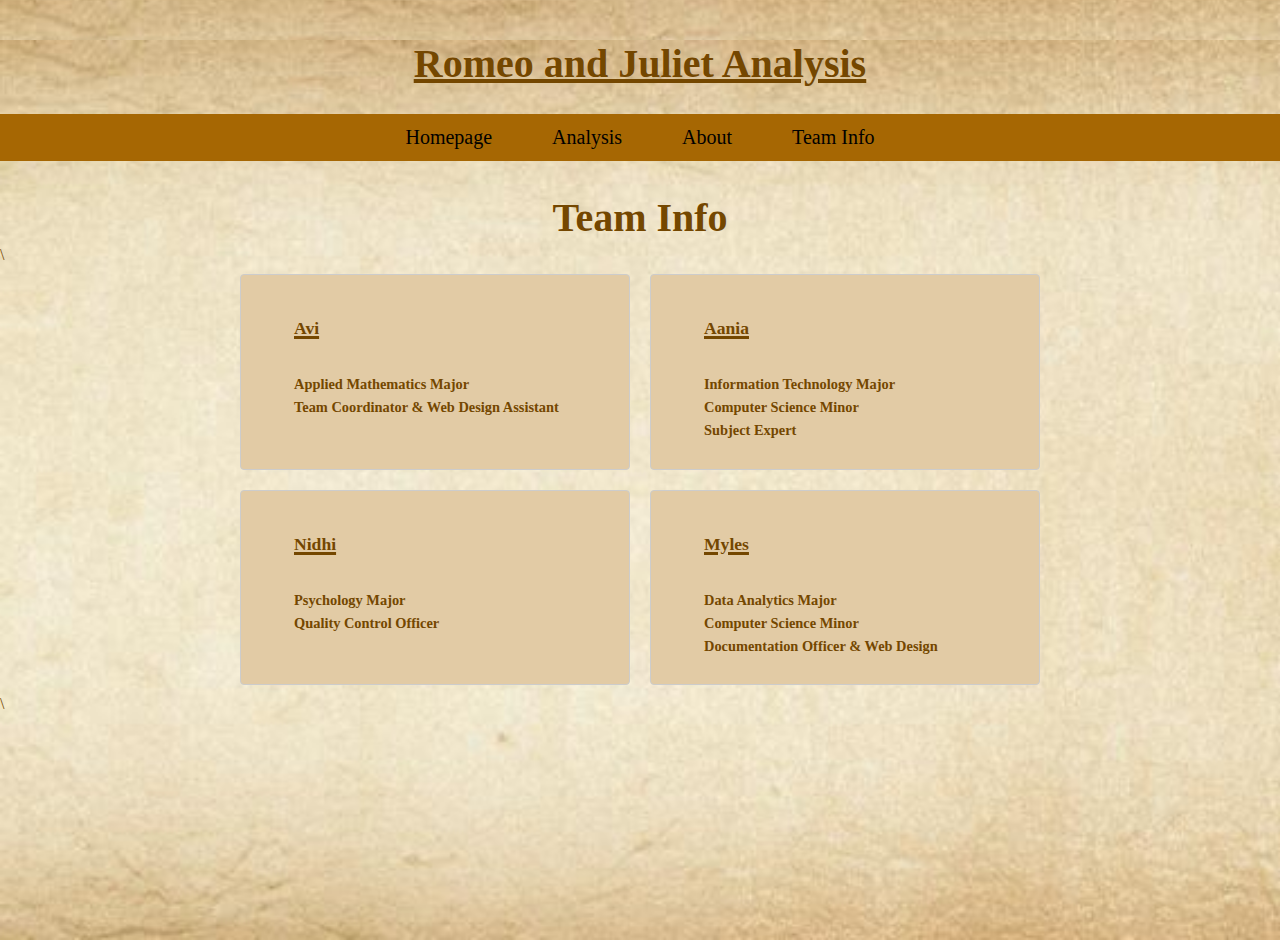
<file: docs/teamTab.html>
<!DOCTYPE html>
<html>
    <head>
        <title>Team Info Tab</title>
        <link type="text/css" href="Romeo_and_Juliet.css" rel="stylesheet" />
    </head>
    <body>
        <a href="index.html">
            <h1>Romeo and Juliet Analysis</h1>
        </a>
        
        <nav>
            <div><a href="index.html">Homepage</a></div>
            <div class="dropdown">
                <a href="analysisTab.html">Analysis</a>
                <div class="dropdown-content">
                    <a href="play_speech_percentages_chart.html">Speeches per Character Bar Graph</a>
                    <a href="lines_per_scene.html">Lines per Scene Bar Graph</a>
                    <a href="reading_view_with_navigation_AK.html">Table of Contents Reading View</a>
                    <a href="Color_Coding_sex_house.html">Color-coding Genders and House Reading View</a>
                    <a href="reading_view_unified.html">Unified Reading View with Table of Contents and Color-coding</a>
                </div>
            </div>
            <div><a href="aboutTab.html">About</a></div>
            <div><a href="teamTab.html">Team Info</a></div>
        </nav>
        <h2>Team Info</h2>\
        <div class="team-container">
            <div class="team-member">
                <h3><span class="h3-name">Avi</span></h3>
                <h4>
                    <span class="h3-details">
                        Applied Mathematics Major<br>
                        Team Coordinator & Web Design Assistant
                    </span>
                </h4>
            </div>
            <div class="team-member">
                <h3><span class="h3-name">Aania</span></h3>
                <h4>
                    <span class="h3-details">
                        Information Technology Major<br>
                        Computer Science Minor<br>
                        Subject Expert
                    </span>
                </h4>
            </div>
            <div class="team-member">
                <h3><span class="h3-name">Nidhi</span></h3>
                <h4>
                    <span class="h3-details">
                        Psychology Major<br>
                        Quality Control Officer
                    </span>
                </h4>
            </div>
            <div class="team-member">
                <h3><span class="h3-name">Myles</span></h3>
                <h4>
                    <span class="h3-details">
                        Data Analytics Major<br>
                        Computer Science Minor<br>
                        Documentation Officer & Web Design
                    </span>
                </h4>
            </div>
        </div>\
    </body>
</html>
</file>
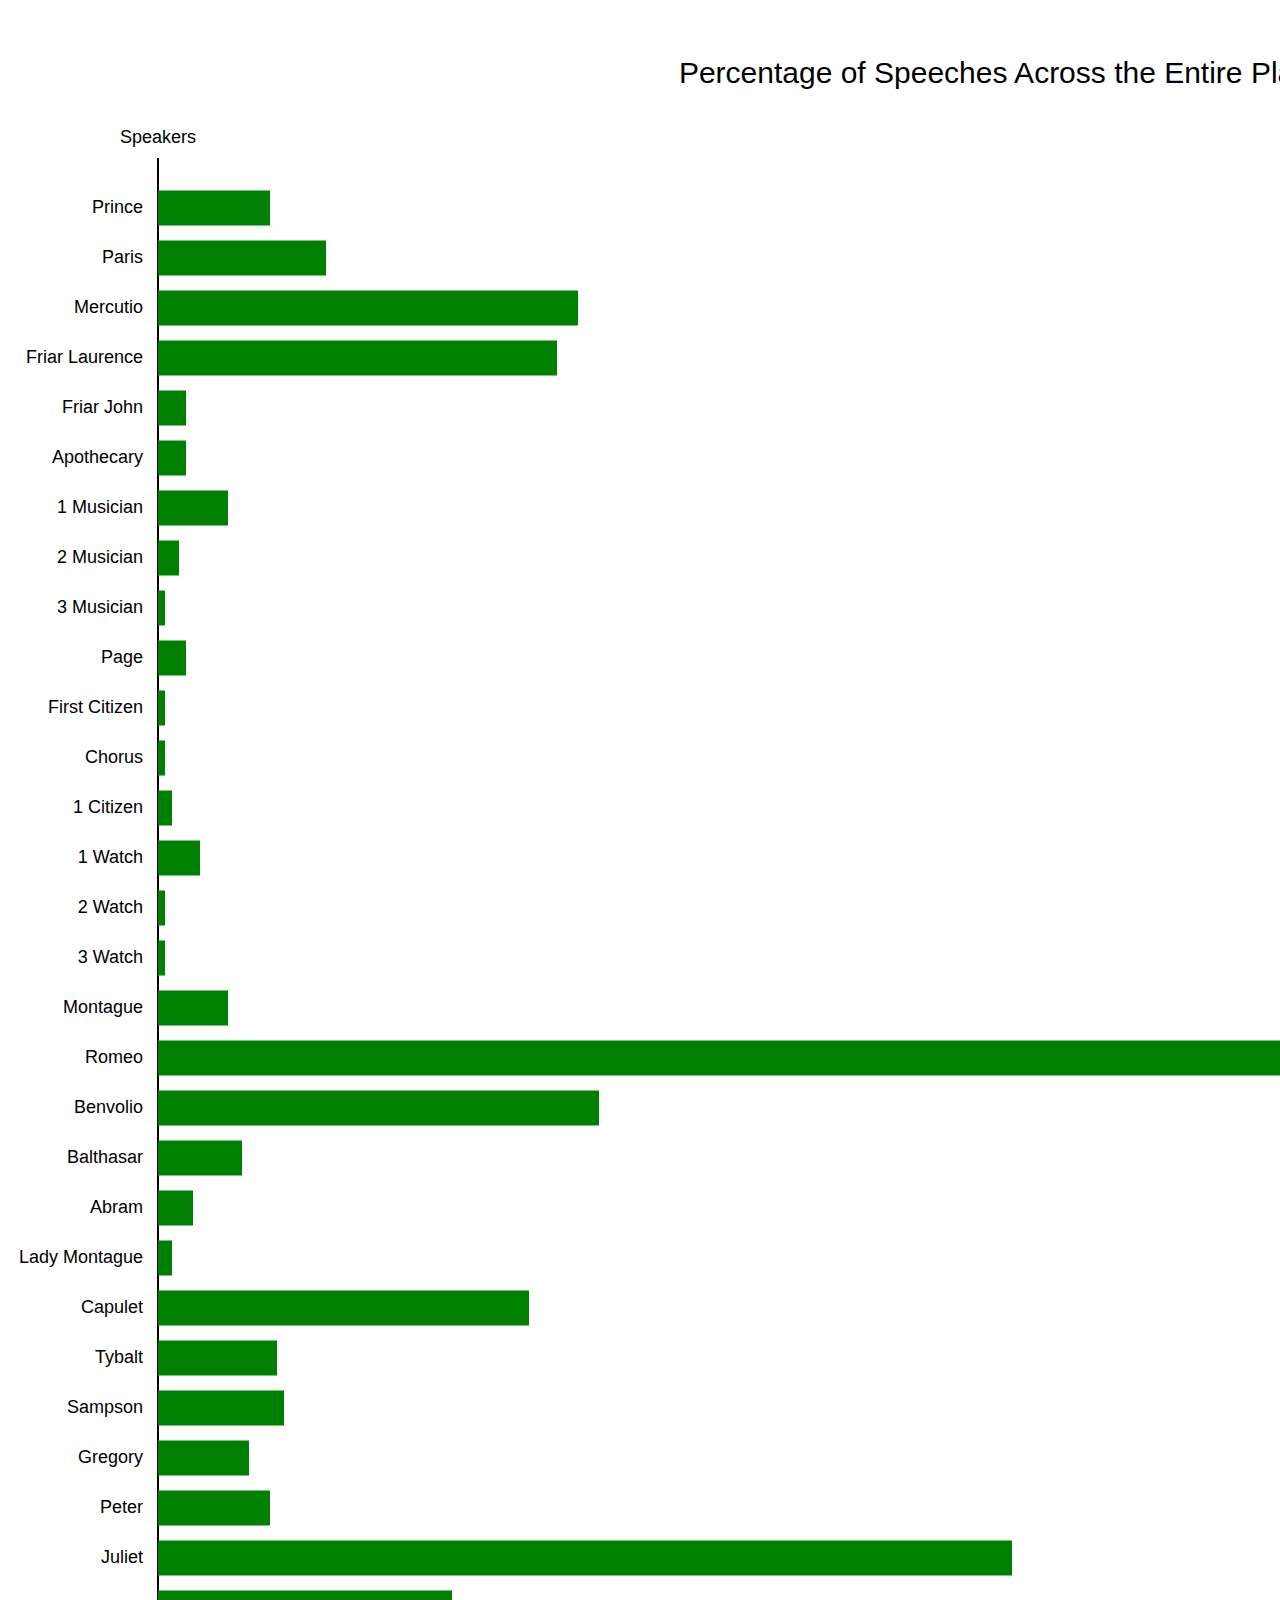
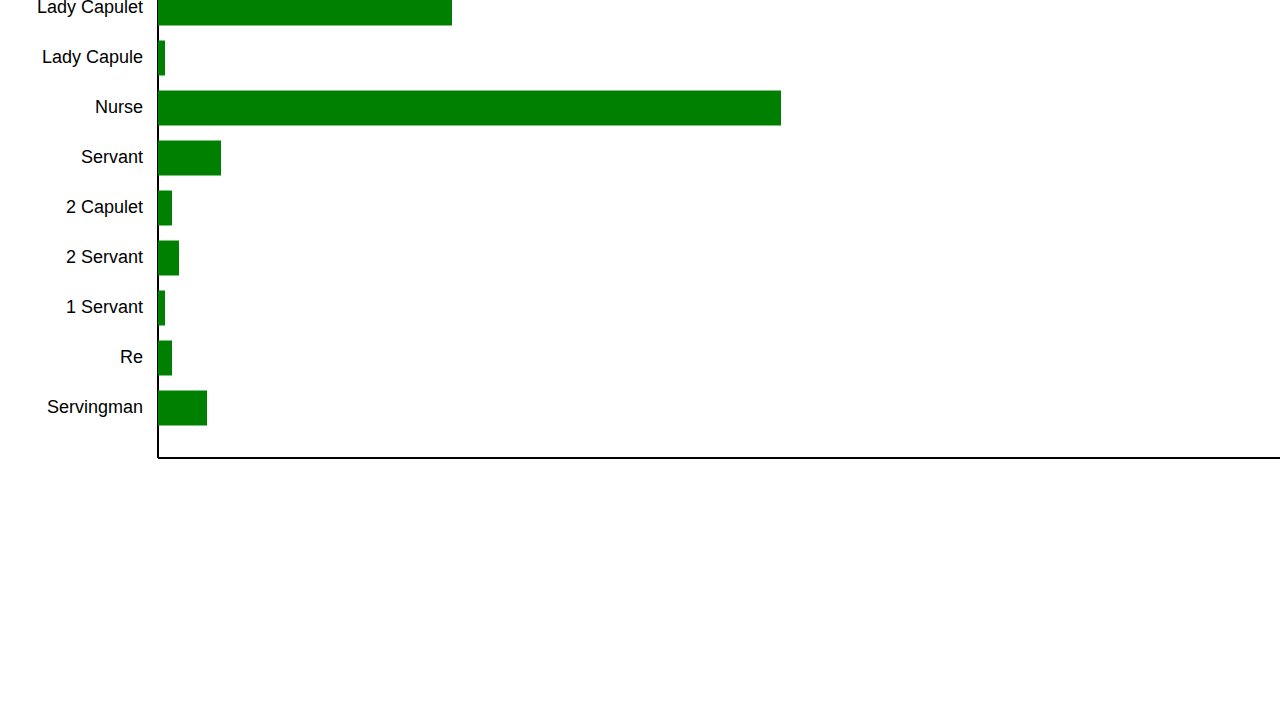
<file: docs/unused/avi_play_speech_percentages_chart_xslt3.html>
<!DOCTYPE html
  SYSTEM "about:legacy-compat">
<html xmlns="http://www.w3.org/1999/xhtml">
   <head>
      <meta http-equiv="Content-Type" content="text/html; charset=utf-8" />
      <title>Speaker Speech Percentages Chart</title>
   </head>
   <body><svg width="2200" height="2300" overflow="scroll">
         <g alignment-baseline="baseline" transform="translate(150, 150)">
            <text x="925" y="-75" text-anchor="middle" font-family="sans-serif" font-size="30">Percentage of Speeches Across the Entire Play, per Speaker</text>
            <line x1="0" x2="0" y1="0" y2="1900" stroke="black" stroke-width="2"></line>
            <text x="0" y="-15" text-anchor="middle" font-family="sans-serif" font-size="18">Speakers</text>
            <text x="1840" y="-15" text-anchor="middle" font-family="sans-serif" font-size="18">Speeches</text>
            <line x1="0" x2="1850" y1="1900" y2="1900" stroke="black" stroke-width="2"></line>
            <text x="1860" y="1905" font-family="sans-serif" font-size="18">Number of Speeches</text>
            <g transform="translate(0, 50)">
               <text x="-15" y="0" text-anchor="end" dominant-baseline="middle" font-family="sans-serif" font-size="18">Prince</text>
               <line x1="0" x2="112" y1="0" y2="0" stroke="green" stroke-width="35"></line>
               <text x="1840" y="0" text-anchor="middle" dominant-baseline="middle" font-family="sans-serif" font-size="18">1.9%</text>
            </g>
            <g transform="translate(0, 100)">
               <text x="-15" y="0" text-anchor="end" dominant-baseline="middle" font-family="sans-serif" font-size="18">Paris</text>
               <line x1="0" x2="168" y1="0" y2="0" stroke="green" stroke-width="35"></line>
               <text x="1840" y="0" text-anchor="middle" dominant-baseline="middle" font-family="sans-serif" font-size="18">2.8%</text>
            </g>
            <g transform="translate(0, 150)">
               <text x="-15" y="0" text-anchor="end" dominant-baseline="middle" font-family="sans-serif" font-size="18">Mercutio</text>
               <line x1="0" x2="420" y1="0" y2="0" stroke="green" stroke-width="35"></line>
               <text x="1840" y="0" text-anchor="middle" dominant-baseline="middle" font-family="sans-serif" font-size="18">7.1%</text>
            </g>
            <g transform="translate(0, 200)">
               <text x="-15" y="0" text-anchor="end" dominant-baseline="middle" font-family="sans-serif" font-size="18">Friar Laurence</text>
               <line x1="0" x2="399" y1="0" y2="0" stroke="green" stroke-width="35"></line>
               <text x="1840" y="0" text-anchor="middle" dominant-baseline="middle" font-family="sans-serif" font-size="18">6.7%</text>
            </g>
            <g transform="translate(0, 250)">
               <text x="-15" y="0" text-anchor="end" dominant-baseline="middle" font-family="sans-serif" font-size="18">Friar John</text>
               <line x1="0" x2="28" y1="0" y2="0" stroke="green" stroke-width="35"></line>
               <text x="1840" y="0" text-anchor="middle" dominant-baseline="middle" font-family="sans-serif" font-size="18">.5%</text>
            </g>
            <g transform="translate(0, 300)">
               <text x="-15" y="0" text-anchor="end" dominant-baseline="middle" font-family="sans-serif" font-size="18">Apothecary</text>
               <line x1="0" x2="28" y1="0" y2="0" stroke="green" stroke-width="35"></line>
               <text x="1840" y="0" text-anchor="middle" dominant-baseline="middle" font-family="sans-serif" font-size="18">.5%</text>
            </g>
            <g transform="translate(0, 350)">
               <text x="-15" y="0" text-anchor="end" dominant-baseline="middle" font-family="sans-serif" font-size="18">1 Musician</text>
               <line x1="0" x2="70" y1="0" y2="0" stroke="green" stroke-width="35"></line>
               <text x="1840" y="0" text-anchor="middle" dominant-baseline="middle" font-family="sans-serif" font-size="18">1.2%</text>
            </g>
            <g transform="translate(0, 400)">
               <text x="-15" y="0" text-anchor="end" dominant-baseline="middle" font-family="sans-serif" font-size="18">2 Musician</text>
               <line x1="0" x2="21" y1="0" y2="0" stroke="green" stroke-width="35"></line>
               <text x="1840" y="0" text-anchor="middle" dominant-baseline="middle" font-family="sans-serif" font-size="18">.4%</text>
            </g>
            <g transform="translate(0, 450)">
               <text x="-15" y="0" text-anchor="end" dominant-baseline="middle" font-family="sans-serif" font-size="18">3 Musician</text>
               <line x1="0" x2="7" y1="0" y2="0" stroke="green" stroke-width="35"></line>
               <text x="1840" y="0" text-anchor="middle" dominant-baseline="middle" font-family="sans-serif" font-size="18">.1%</text>
            </g>
            <g transform="translate(0, 500)">
               <text x="-15" y="0" text-anchor="end" dominant-baseline="middle" font-family="sans-serif" font-size="18">Page</text>
               <line x1="0" x2="28" y1="0" y2="0" stroke="green" stroke-width="35"></line>
               <text x="1840" y="0" text-anchor="middle" dominant-baseline="middle" font-family="sans-serif" font-size="18">.5%</text>
            </g>
            <g transform="translate(0, 550)">
               <text x="-15" y="0" text-anchor="end" dominant-baseline="middle" font-family="sans-serif" font-size="18">First Citizen</text>
               <line x1="0" x2="7" y1="0" y2="0" stroke="green" stroke-width="35"></line>
               <text x="1840" y="0" text-anchor="middle" dominant-baseline="middle" font-family="sans-serif" font-size="18">.1%</text>
            </g>
            <g transform="translate(0, 600)">
               <text x="-15" y="0" text-anchor="end" dominant-baseline="middle" font-family="sans-serif" font-size="18">Chorus</text>
               <line x1="0" x2="7" y1="0" y2="0" stroke="green" stroke-width="35"></line>
               <text x="1840" y="0" text-anchor="middle" dominant-baseline="middle" font-family="sans-serif" font-size="18">.1%</text>
            </g>
            <g transform="translate(0, 650)">
               <text x="-15" y="0" text-anchor="end" dominant-baseline="middle" font-family="sans-serif" font-size="18">1 Citizen</text>
               <line x1="0" x2="14" y1="0" y2="0" stroke="green" stroke-width="35"></line>
               <text x="1840" y="0" text-anchor="middle" dominant-baseline="middle" font-family="sans-serif" font-size="18">.2%</text>
            </g>
            <g transform="translate(0, 700)">
               <text x="-15" y="0" text-anchor="end" dominant-baseline="middle" font-family="sans-serif" font-size="18">1 Watch</text>
               <line x1="0" x2="42" y1="0" y2="0" stroke="green" stroke-width="35"></line>
               <text x="1840" y="0" text-anchor="middle" dominant-baseline="middle" font-family="sans-serif" font-size="18">.7%</text>
            </g>
            <g transform="translate(0, 750)">
               <text x="-15" y="0" text-anchor="end" dominant-baseline="middle" font-family="sans-serif" font-size="18">2 Watch</text>
               <line x1="0" x2="7" y1="0" y2="0" stroke="green" stroke-width="35"></line>
               <text x="1840" y="0" text-anchor="middle" dominant-baseline="middle" font-family="sans-serif" font-size="18">.1%</text>
            </g>
            <g transform="translate(0, 800)">
               <text x="-15" y="0" text-anchor="end" dominant-baseline="middle" font-family="sans-serif" font-size="18">3 Watch</text>
               <line x1="0" x2="7" y1="0" y2="0" stroke="green" stroke-width="35"></line>
               <text x="1840" y="0" text-anchor="middle" dominant-baseline="middle" font-family="sans-serif" font-size="18">.1%</text>
            </g>
            <g transform="translate(0, 850)">
               <text x="-15" y="0" text-anchor="end" dominant-baseline="middle" font-family="sans-serif" font-size="18">Montague</text>
               <line x1="0" x2="70" y1="0" y2="0" stroke="green" stroke-width="35"></line>
               <text x="1840" y="0" text-anchor="middle" dominant-baseline="middle" font-family="sans-serif" font-size="18">1.2%</text>
            </g>
            <g transform="translate(0, 900)">
               <text x="-15" y="0" text-anchor="end" dominant-baseline="middle" font-family="sans-serif" font-size="18">Romeo</text>
               <line x1="0" x2="1148" y1="0" y2="0" stroke="green" stroke-width="35"></line>
               <text x="1840" y="0" text-anchor="middle" dominant-baseline="middle" font-family="sans-serif" font-size="18">19.3%</text>
            </g>
            <g transform="translate(0, 950)">
               <text x="-15" y="0" text-anchor="end" dominant-baseline="middle" font-family="sans-serif" font-size="18">Benvolio</text>
               <line x1="0" x2="441" y1="0" y2="0" stroke="green" stroke-width="35"></line>
               <text x="1840" y="0" text-anchor="middle" dominant-baseline="middle" font-family="sans-serif" font-size="18">7.4%</text>
            </g>
            <g transform="translate(0, 1000)">
               <text x="-15" y="0" text-anchor="end" dominant-baseline="middle" font-family="sans-serif" font-size="18">Balthasar</text>
               <line x1="0" x2="84" y1="0" y2="0" stroke="green" stroke-width="35"></line>
               <text x="1840" y="0" text-anchor="middle" dominant-baseline="middle" font-family="sans-serif" font-size="18">1.4%</text>
            </g>
            <g transform="translate(0, 1050)">
               <text x="-15" y="0" text-anchor="end" dominant-baseline="middle" font-family="sans-serif" font-size="18">Abram</text>
               <line x1="0" x2="35" y1="0" y2="0" stroke="green" stroke-width="35"></line>
               <text x="1840" y="0" text-anchor="middle" dominant-baseline="middle" font-family="sans-serif" font-size="18">.6%</text>
            </g>
            <g transform="translate(0, 1100)">
               <text x="-15" y="0" text-anchor="end" dominant-baseline="middle" font-family="sans-serif" font-size="18">Lady Montague</text>
               <line x1="0" x2="14" y1="0" y2="0" stroke="green" stroke-width="35"></line>
               <text x="1840" y="0" text-anchor="middle" dominant-baseline="middle" font-family="sans-serif" font-size="18">.2%</text>
            </g>
            <g transform="translate(0, 1150)">
               <text x="-15" y="0" text-anchor="end" dominant-baseline="middle" font-family="sans-serif" font-size="18">Capulet</text>
               <line x1="0" x2="371" y1="0" y2="0" stroke="green" stroke-width="35"></line>
               <text x="1840" y="0" text-anchor="middle" dominant-baseline="middle" font-family="sans-serif" font-size="18">6.2%</text>
            </g>
            <g transform="translate(0, 1200)">
               <text x="-15" y="0" text-anchor="end" dominant-baseline="middle" font-family="sans-serif" font-size="18">Tybalt</text>
               <line x1="0" x2="119" y1="0" y2="0" stroke="green" stroke-width="35"></line>
               <text x="1840" y="0" text-anchor="middle" dominant-baseline="middle" font-family="sans-serif" font-size="18">2.0%</text>
            </g>
            <g transform="translate(0, 1250)">
               <text x="-15" y="0" text-anchor="end" dominant-baseline="middle" font-family="sans-serif" font-size="18">Sampson</text>
               <line x1="0" x2="126" y1="0" y2="0" stroke="green" stroke-width="35"></line>
               <text x="1840" y="0" text-anchor="middle" dominant-baseline="middle" font-family="sans-serif" font-size="18">2.1%</text>
            </g>
            <g transform="translate(0, 1300)">
               <text x="-15" y="0" text-anchor="end" dominant-baseline="middle" font-family="sans-serif" font-size="18">Gregory</text>
               <line x1="0" x2="91" y1="0" y2="0" stroke="green" stroke-width="35"></line>
               <text x="1840" y="0" text-anchor="middle" dominant-baseline="middle" font-family="sans-serif" font-size="18">1.5%</text>
            </g>
            <g transform="translate(0, 1350)">
               <text x="-15" y="0" text-anchor="end" dominant-baseline="middle" font-family="sans-serif" font-size="18">Peter</text>
               <line x1="0" x2="112" y1="0" y2="0" stroke="green" stroke-width="35"></line>
               <text x="1840" y="0" text-anchor="middle" dominant-baseline="middle" font-family="sans-serif" font-size="18">1.9%</text>
            </g>
            <g transform="translate(0, 1400)">
               <text x="-15" y="0" text-anchor="end" dominant-baseline="middle" font-family="sans-serif" font-size="18">Juliet</text>
               <line x1="0" x2="854" y1="0" y2="0" stroke="green" stroke-width="35"></line>
               <text x="1840" y="0" text-anchor="middle" dominant-baseline="middle" font-family="sans-serif" font-size="18">14.3%</text>
            </g>
            <g transform="translate(0, 1450)">
               <text x="-15" y="0" text-anchor="end" dominant-baseline="middle" font-family="sans-serif" font-size="18">Lady Capulet</text>
               <line x1="0" x2="294" y1="0" y2="0" stroke="green" stroke-width="35"></line>
               <text x="1840" y="0" text-anchor="middle" dominant-baseline="middle" font-family="sans-serif" font-size="18">4.9%</text>
            </g>
            <g transform="translate(0, 1500)">
               <text x="-15" y="0" text-anchor="end" dominant-baseline="middle" font-family="sans-serif" font-size="18">Lady Capule</text>
               <line x1="0" x2="7" y1="0" y2="0" stroke="green" stroke-width="35"></line>
               <text x="1840" y="0" text-anchor="middle" dominant-baseline="middle" font-family="sans-serif" font-size="18">.1%</text>
            </g>
            <g transform="translate(0, 1550)">
               <text x="-15" y="0" text-anchor="end" dominant-baseline="middle" font-family="sans-serif" font-size="18">Nurse</text>
               <line x1="0" x2="623" y1="0" y2="0" stroke="green" stroke-width="35"></line>
               <text x="1840" y="0" text-anchor="middle" dominant-baseline="middle" font-family="sans-serif" font-size="18">10.5%</text>
            </g>
            <g transform="translate(0, 1600)">
               <text x="-15" y="0" text-anchor="end" dominant-baseline="middle" font-family="sans-serif" font-size="18">Servant</text>
               <line x1="0" x2="63" y1="0" y2="0" stroke="green" stroke-width="35"></line>
               <text x="1840" y="0" text-anchor="middle" dominant-baseline="middle" font-family="sans-serif" font-size="18">1.1%</text>
            </g>
            <g transform="translate(0, 1650)">
               <text x="-15" y="0" text-anchor="end" dominant-baseline="middle" font-family="sans-serif" font-size="18">2 Capulet</text>
               <line x1="0" x2="14" y1="0" y2="0" stroke="green" stroke-width="35"></line>
               <text x="1840" y="0" text-anchor="middle" dominant-baseline="middle" font-family="sans-serif" font-size="18">.2%</text>
            </g>
            <g transform="translate(0, 1700)">
               <text x="-15" y="0" text-anchor="end" dominant-baseline="middle" font-family="sans-serif" font-size="18">2 Servant</text>
               <line x1="0" x2="21" y1="0" y2="0" stroke="green" stroke-width="35"></line>
               <text x="1840" y="0" text-anchor="middle" dominant-baseline="middle" font-family="sans-serif" font-size="18">.4%</text>
            </g>
            <g transform="translate(0, 1750)">
               <text x="-15" y="0" text-anchor="end" dominant-baseline="middle" font-family="sans-serif" font-size="18">1 Servant</text>
               <line x1="0" x2="7" y1="0" y2="0" stroke="green" stroke-width="35"></line>
               <text x="1840" y="0" text-anchor="middle" dominant-baseline="middle" font-family="sans-serif" font-size="18">.1%</text>
            </g>
            <g transform="translate(0, 1800)">
               <text x="-15" y="0" text-anchor="end" dominant-baseline="middle" font-family="sans-serif" font-size="18">Re</text>
               <line x1="0" x2="14" y1="0" y2="0" stroke="green" stroke-width="35"></line>
               <text x="1840" y="0" text-anchor="middle" dominant-baseline="middle" font-family="sans-serif" font-size="18">.2%</text>
            </g>
            <g transform="translate(0, 1850)">
               <text x="-15" y="0" text-anchor="end" dominant-baseline="middle" font-family="sans-serif" font-size="18">Servingman</text>
               <line x1="0" x2="49" y1="0" y2="0" stroke="green" stroke-width="35"></line>
               <text x="1840" y="0" text-anchor="middle" dominant-baseline="middle" font-family="sans-serif" font-size="18">.8%</text>
            </g>
         </g></svg></body>
</html>
</file>
<file: docs/Romeo_and_Juliet.css>
/* Set background and text color for the body */
body, html 
{
    background: #e2cba5; /* Fallback light tan background */
    background-image: url('images/background.jpg');
    background-size: cover; /* Sizes the image to fill the entire container */
    color: #744700; /* Dark tan text */
    margin: 0; /* Remove default margin */
    padding: 0; /* Remove default padding */
    height: 100%; /* Ensure the body and html take up the full height of the page */
}

/* Link styling */
a 
{
    text-decoration: underline; /* Removes underline */
    color: #744700; /* Sets text color to tan */
}

/* Nav bar styling */
nav 
{
    background-color: #a66703; /* nav bar background color */
    width: 100%; /* Ensure it spans the full width of the viewport */
    display: flex; /* Use flexbox to center the nav items */
    justify-content: center; /* Center nav items horizontally */
    align-items: center; /* Align nav items vertically */
}

    /* Ensure nav items are displayed inline to prevent breaking to a new line */
    nav div 
    {
        padding: 12px 30px; /* Padding for nav items */
        align-items: center; /* Vertically center the content */
    }

    /* Nav links styling */
    nav a 
    {
        font-size: 20px; /* Set font size for nav links */
        text-decoration: none; /* No underline */
        color: black; /* Text color */
        display: block; /* Ensure it behaves like a block to avoid any alignment issues */
        text-align: center; /* Ensure text inside each link is centered */
    }

    /* Hover effect for nav items */
    nav div:hover 
    {
        background-color: #555; /* Change background color on hover */
        color: black; /* Change text color on hover */
        text-decoration: underline; /*  Underlines text when hovered over */
    }


/* Header 1 styling */
h1 
{
    font-size: 40px; /* Large font size for main headings */
    text-align: center; /* Center align the heading */
    text-decoration: underline; /* Add an underline */
    margin-top: 40px; /* Add space at the top */
}

/* Header 2 styling */
h2 
{
    font-size: 40px; /* Large font size for secondary headings */
    text-align: center; /* Center align the heading */
    margin-bottom: 5px; /* Reduce space below the header */
}

/* Header 3 styling */
h3 
{
    font-size: 30px; /* Medium font size for tertiary headings */
    padding-left: 50px; /* Adds space to the left for all h3 */
    text-decoration: underline; /* Adds an underline to h3 */
}

/* Header 4 styling */
h4 
{
    font-size: 20px; /* Smaller font size for subheadings */
    padding-left: 50px; /* Adds space to the left for all h4 */
}

/* Paragraph styling */
p 
{
    padding-left: 100px;  /* Adds space to the left for all lines */
    padding-right: 100px; /* Adds space to the right for all lines */
    max-width: 1500px;   /* Limits the width of the text for wrapping */
    font-size: 20px; /* Set font size */
}

/* List styling */
ul
{
    padding-left: 100px;  /* Adds space to the left for all lines */
    padding-right: 100px; /* Adds space to the right for all lines */
    max-width: 1500px;   /* Limits the width of the text for wrapping */
    font-size: 20px; /* Set font size */
}

/* Container for the team members */
.team-container 
{
    display: grid; /* Enable grid layout */
    grid-template-columns: repeat(2, 1fr); /* Two equal-width columns */
    gap: 20px; /* Space between items */
    margin: 10px auto; /* Reduce top and bottom margin to bring it closer to the header */
    max-width: 800px; /* Optional: Limit the container width */
    text-align: left; /* Align text to the left */
}

/* Individual team member styling */
.team-member {

    border: 1px solid #ccc; /* Optional: Add a border */
    padding: 2px 3px; /* Reduced padding for tighter boxes */
    background-color: #e2cba5; /* Optional: Light background */
    border-radius: 4px; /* Optional: Rounded corners */
}

/* Adjust headings for better readability inside team boxes */
.h3-name 
{
    font-size: 1.1rem; /* Slightly smaller font */
    font-weight: bold;
}

.h3-details 
{
    font-size: 0.9rem; /* Adjust detail font size */
    color: #744700;
    margin: 0; /* Remove default margin */
}

/* Style for the dropdown menu */
.dropdown {
    position: relative;
    display: inline-block;
}

/* Style for the dropdown menu content */
.dropdown-content {
    display: none;
    position: absolute;
    background-color: #f9f9f9;
    min-width: 160px;
    box-shadow: 0px 8px 16px 0px rgba(0,0,0,0.2);
    z-index: 1;

    /* Move the dropdown below the navbar */
    top: 100%; /* Places it directly below the dropdown element */
    left: 50%; /* Start from the center */
    transform: translateX(-50%); /* Shift content back by half its width to center align */
    text-align: center; /* Center-align the text */
}

/* Style for the dropdown menu links */
.dropdown-content a {
    color: black;
    padding: 12px 16px;
    text-decoration: none;
    display: block;

    /* Adjust font size for dropdown links */
    font-size: 16px; /* Modify as needed */
}

/* Style for the dropdown menu links on hover */
.dropdown-content a:hover {
    background-color: #f1f1f1;
}

/* Show the dropdown menu content when hovering over the dropdown */
.dropdown:hover .dropdown-content {
    display: block;
}
</file>
<file: docs/Play.css>
/* By Avi Zilberman */
/* CSS file for styling all important play elements across all reading views on the website */

/* AZ: Define the First Folio font so that it can be referenced in the rest of the file */
@font-face {
    /* AZ: Full font name is "Shakespeare First Folio, Bold" */
    font-family: "FirstFolio";
    src: url("images/Shakespeare_First_Folio_Font.otf");
    font-weight: normal;
    font-style: normal;
}

/* AZ: Style speeches */ 
.speech {
    color: white;
    background-color: #756356;
}

/* AZ: Style the speaker names that are at the start of every speech */
.speaker {
    color: #d4d4d4;
}

/* AZ: Styles the titles of acts */
.act-title {
    font-family: "FirstFolio";
}

/* AZ: Styles the titles of scenes */
.scene-title {
    font-family: "FirstFolio";
}

/* AZ: Styles stage directions (note not all of them are inside a scene or act) */
.stagedirection {
    font-style: italic;
}
</file>
<file: docs/Colorcode.css>
/* males*/
p.M{color: black;}

/* females */
p.F{color: maroon;}

/* Capulets */
span.C{background-color: #FFEDE9;}

/* Montague */
span.M{background-color: #E3EEFF;}

body,html{
    background-color: white;
    color: #523A28;}

nav{background-color: #523A28;}
nav a{ color: #CBC3BE;}
a{color: #523A28;}
</file>
<file: docs/Unified.css>
/* All-inclusive CSS file for styling the unified reading view.
    Everyone in the team had a large part to play in the making of this file.
*/

/* AZ: Define the First Folio font so that it can be referenced in the rest of the file */
@font-face {
    /* AZ: Full font name is "Shakespeare First Folio, Bold" */
    font-family: "FirstFolio";
    src: url("images/Shakespeare_First_Folio_Font.otf");
    font-weight: normal;
    font-style: normal;
}

/* Myles' original dropdown menu CSS, to be overitten further down */

/* Style for the dropdown menu */
.dropdown {
    position: relative;
    display: inline-block;
}

/* Style for the dropdown menu content */
.dropdown-content {
    display: none;
    position: absolute;
    background-color: #f9f9f9;
    min-width: 160px;
    box-shadow: 0px 8px 16px 0px rgba(0,0,0,0.2);
    z-index: 1;

    /* Move the dropdown below the navbar */
    top: 100%; /* Places it directly below the dropdown element */
    left: 50%; /* Start from the center */
    transform: translateX(-50%); /* Shift content back by half its width to center align */
    text-align: center; /* Center-align the text */
}

/* Style for the dropdown menu links */
.dropdown-content a {
    color: black;
    padding: 12px 16px;
    text-decoration: none;
    display: block;

    /* Adjust font size for dropdown links */
    font-size: 16px; /* Modify as needed */
}

/* Style for the dropdown menu links on hover */
.dropdown-content a:hover {
    background-color: #f1f1f1;
}

/* Show the dropdown menu content when hovering over the dropdown */
.dropdown:hover .dropdown-content {
    display: block;
}

/* Aania's original styling */

body {
    font-family: "Times New Roman", "serif";
    line-height: 1.6;
    margin: 20px;
}

.scene-nav {
    position: fixed;
    top: 10px;
    left: 10px;
    background: #f4f4f4;
    border: 1px solid #ddd;
    padding: 10px;
    width: 200px;
    height: calc(100vh - 20px);
    overflow-y: auto;
}

.scene-nav a {
    display: block;
    margin: 5px 0;
    text-decoration: none;
    color: black;
}

.scene-nav a:hover { text-decoration: underline; }

.content {
    margin-left: 230px;
    padding: 10px;
}

h1, h2 { color: #333; }

h1 {
    font-size: 24px;
    margin-top: 20px;
}

h2 {
    font-size: 20px;
    margin-top: 20px;
}

.speaker { font-weight: bold; }

i { color: #555; }

/* Nidhi's color-coding styling */

/* males*/
p.M { color: black; }

/* females */
p.F { color: maroon; }

/* Capulets */
span.C { background-color: #FFEDE9; }

/* Montague */
span.M { background-color: #E3EEFF; }

/* Myles' styling for the nav bar and the text above it, from the Romeo_and_Juliet.css file */

/* Nav bar styling */
nav {
    /* AZ: Changed to match Nidhi's styling */
    background-color: #523A28;

    width: 100%; /* Ensure it spans the full width of the viewport */
    display: flex; /* Use flexbox to center the nav items */
    justify-content: center; /* Center nav items horizontally */
    align-items: center; /* Align nav items vertically */
}

/* Ensure nav items are displayed inline to prevent breaking to a new line */
nav div {
    padding: 12px 15px; /* Padding for nav items */
    align-items: center; /* Vertically center the content */
}

/* Nav links styling */
nav a {
    /* AZ: Changed to match Nidhi's styling */
    color: #CBC3BE;

    /* AZ: Re-added from Myles' a {} styling */
    padding-left: 100px;  /* Adds space to the left for all lines */
    max-width: 1500px;   /* Limits the width of the text for wrapping */

    font-size: 20px; /* Set font size for nav links */
    text-decoration: none; /* No underline */
    display: block; /* Ensure it behaves like a block to avoid any alignment issues */
    text-align: center; /* Ensure text inside each link is centered */
}

/* Hover effect for nav items */
nav div:hover {
    background-color: #555; /* Change background color on hover */
    color: black; /* Change text color on hover */
    text-decoration: underline; /*  Underlines text when hovered over */
}

/* AZ: My styling */

/* AZ: Homepage link is styled separately from the rest of the file */
#homepage-link {
    font-size: 40px;
    text-align: center;
    text-decoration: underline;
    margin-top: 40px;
}

/* AZ: Titles gotta look old-fashioned */
.title { font-family: "FirstFolio"; }

/* AZ: Styles stage directions */
.stagedirection { font-style: italic; }
</file>
